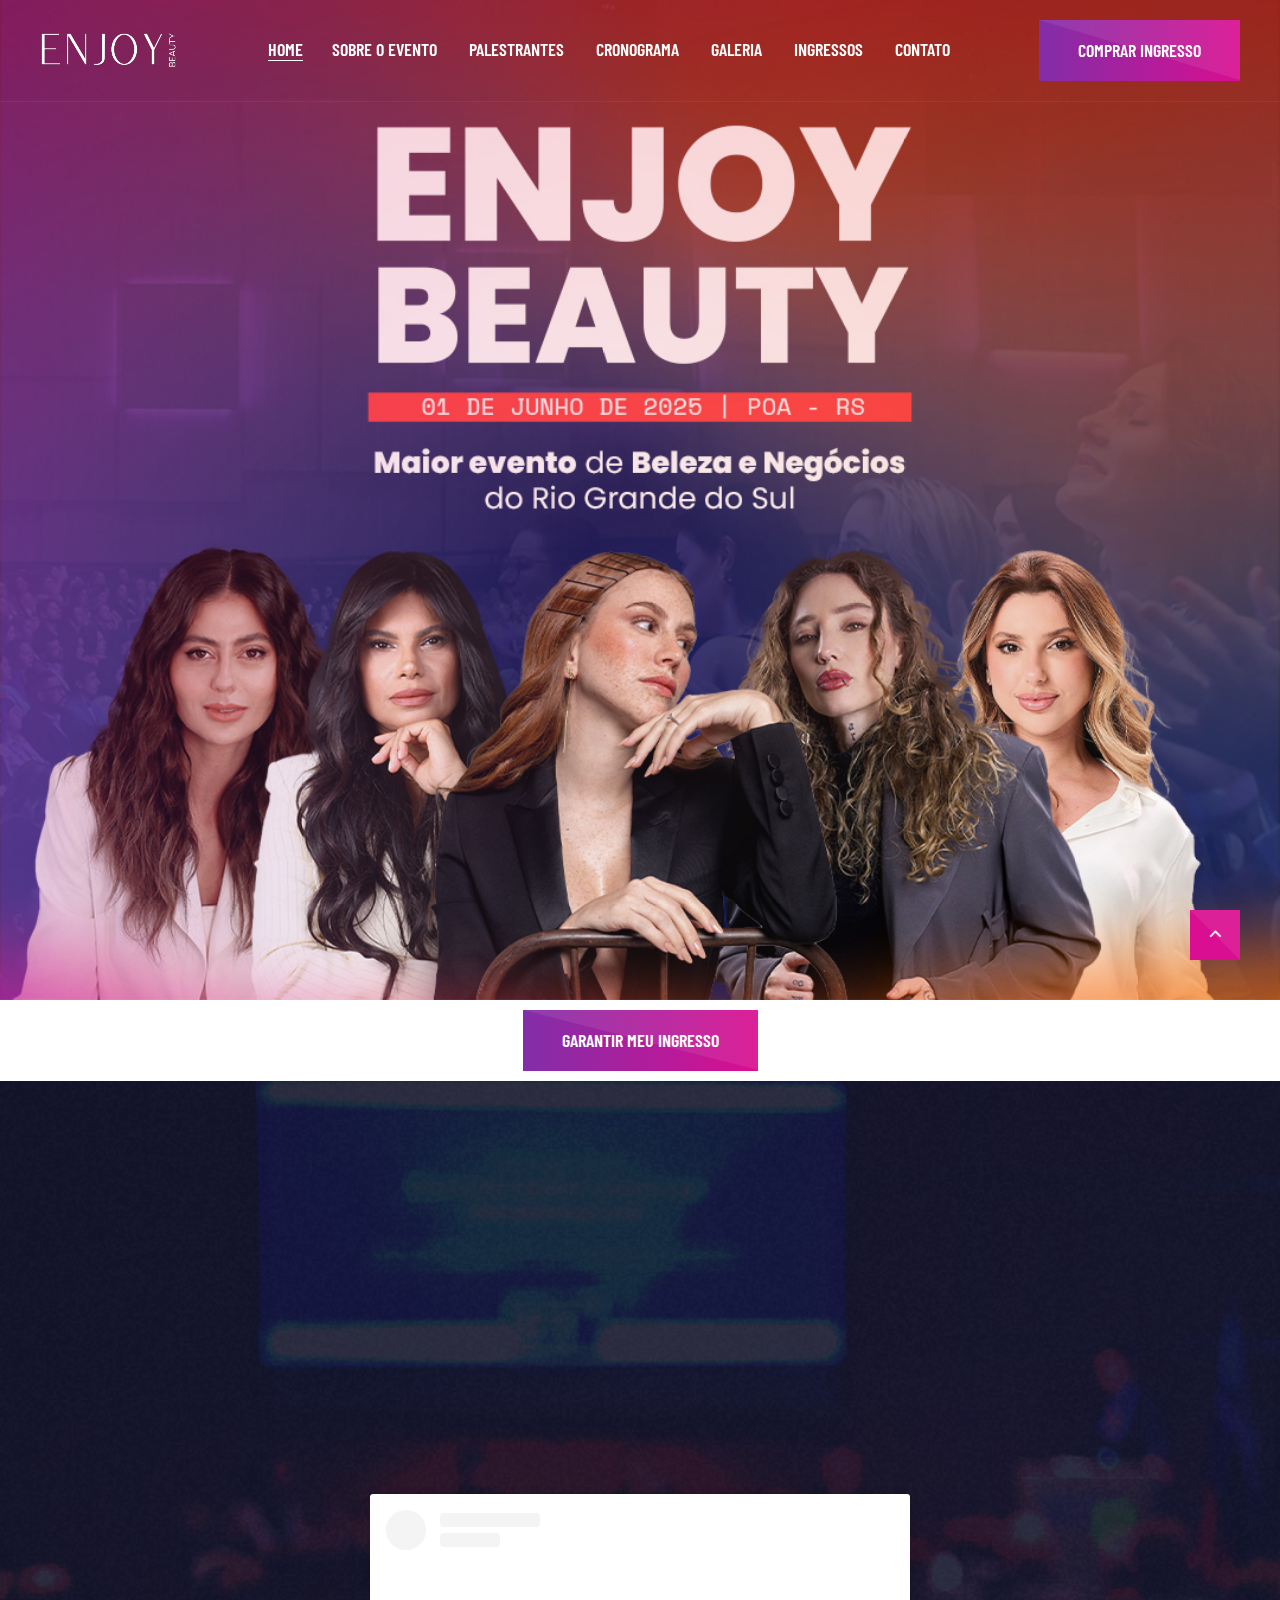
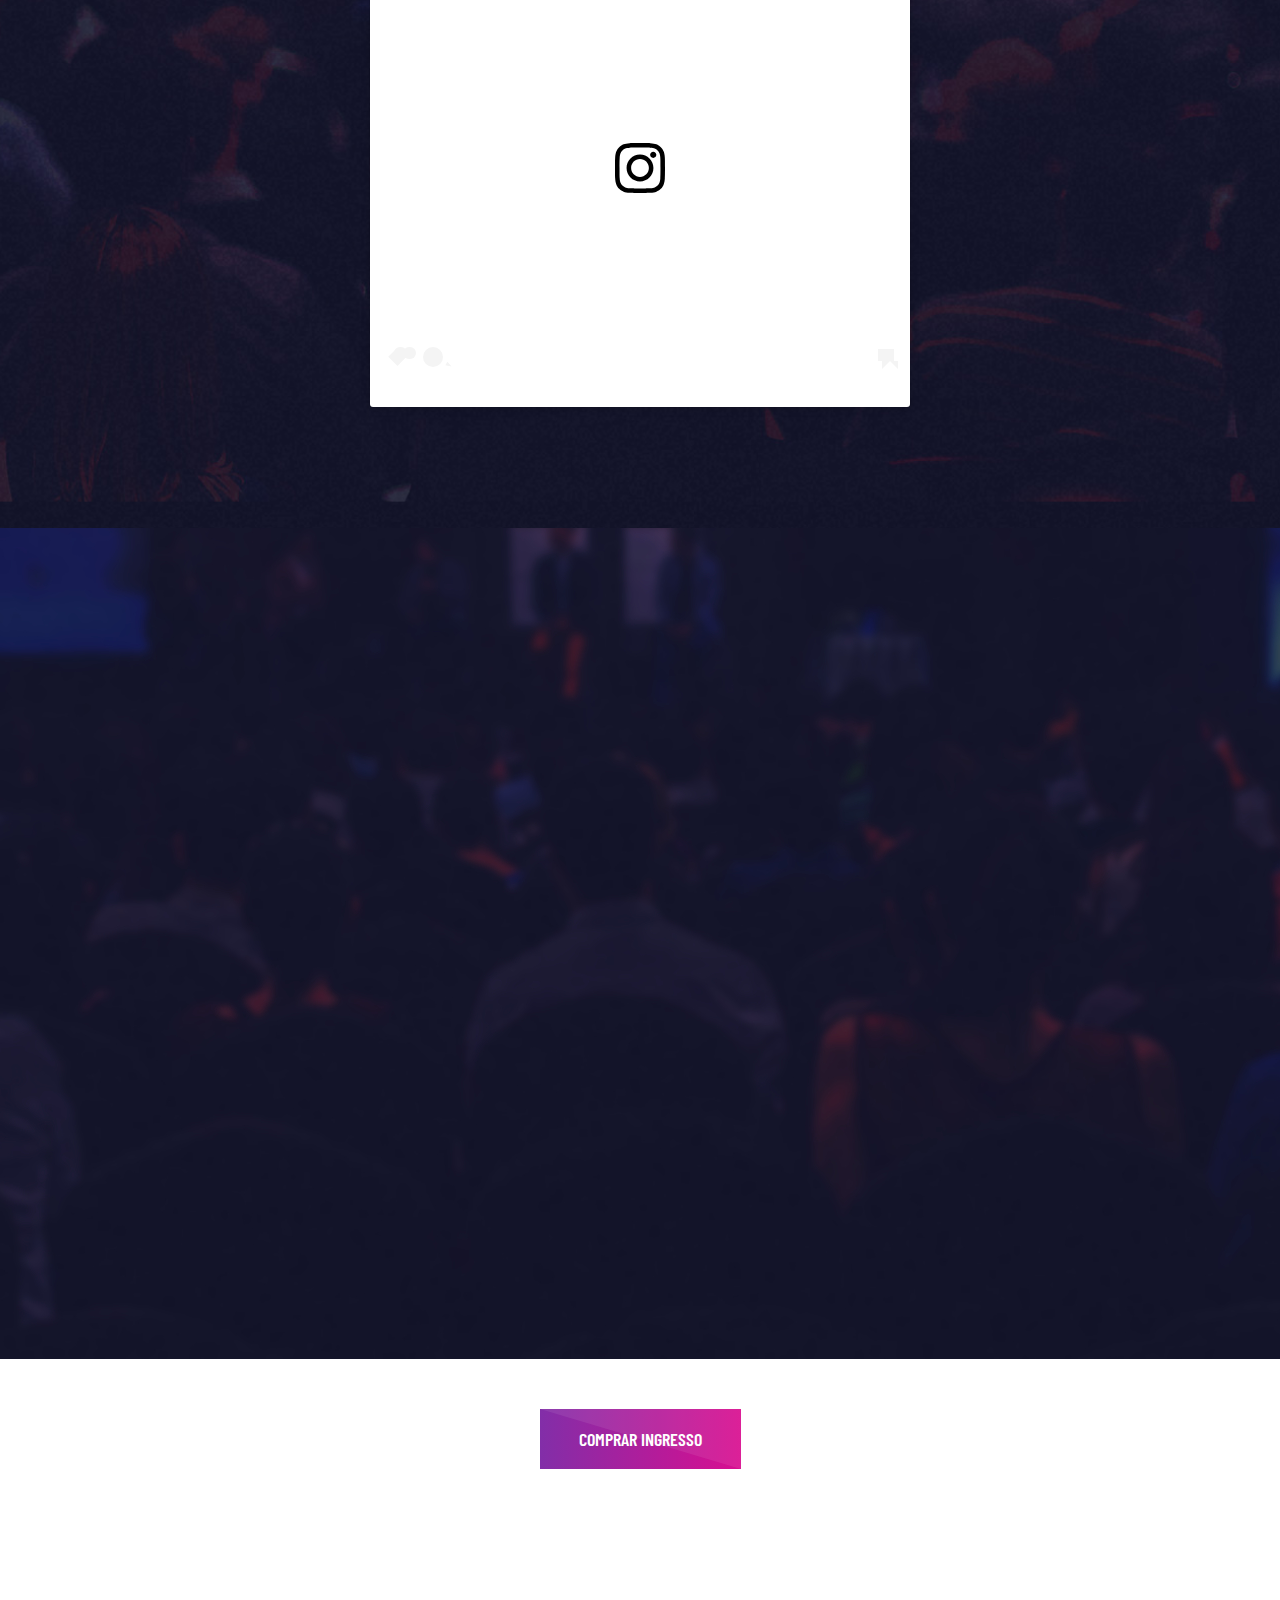
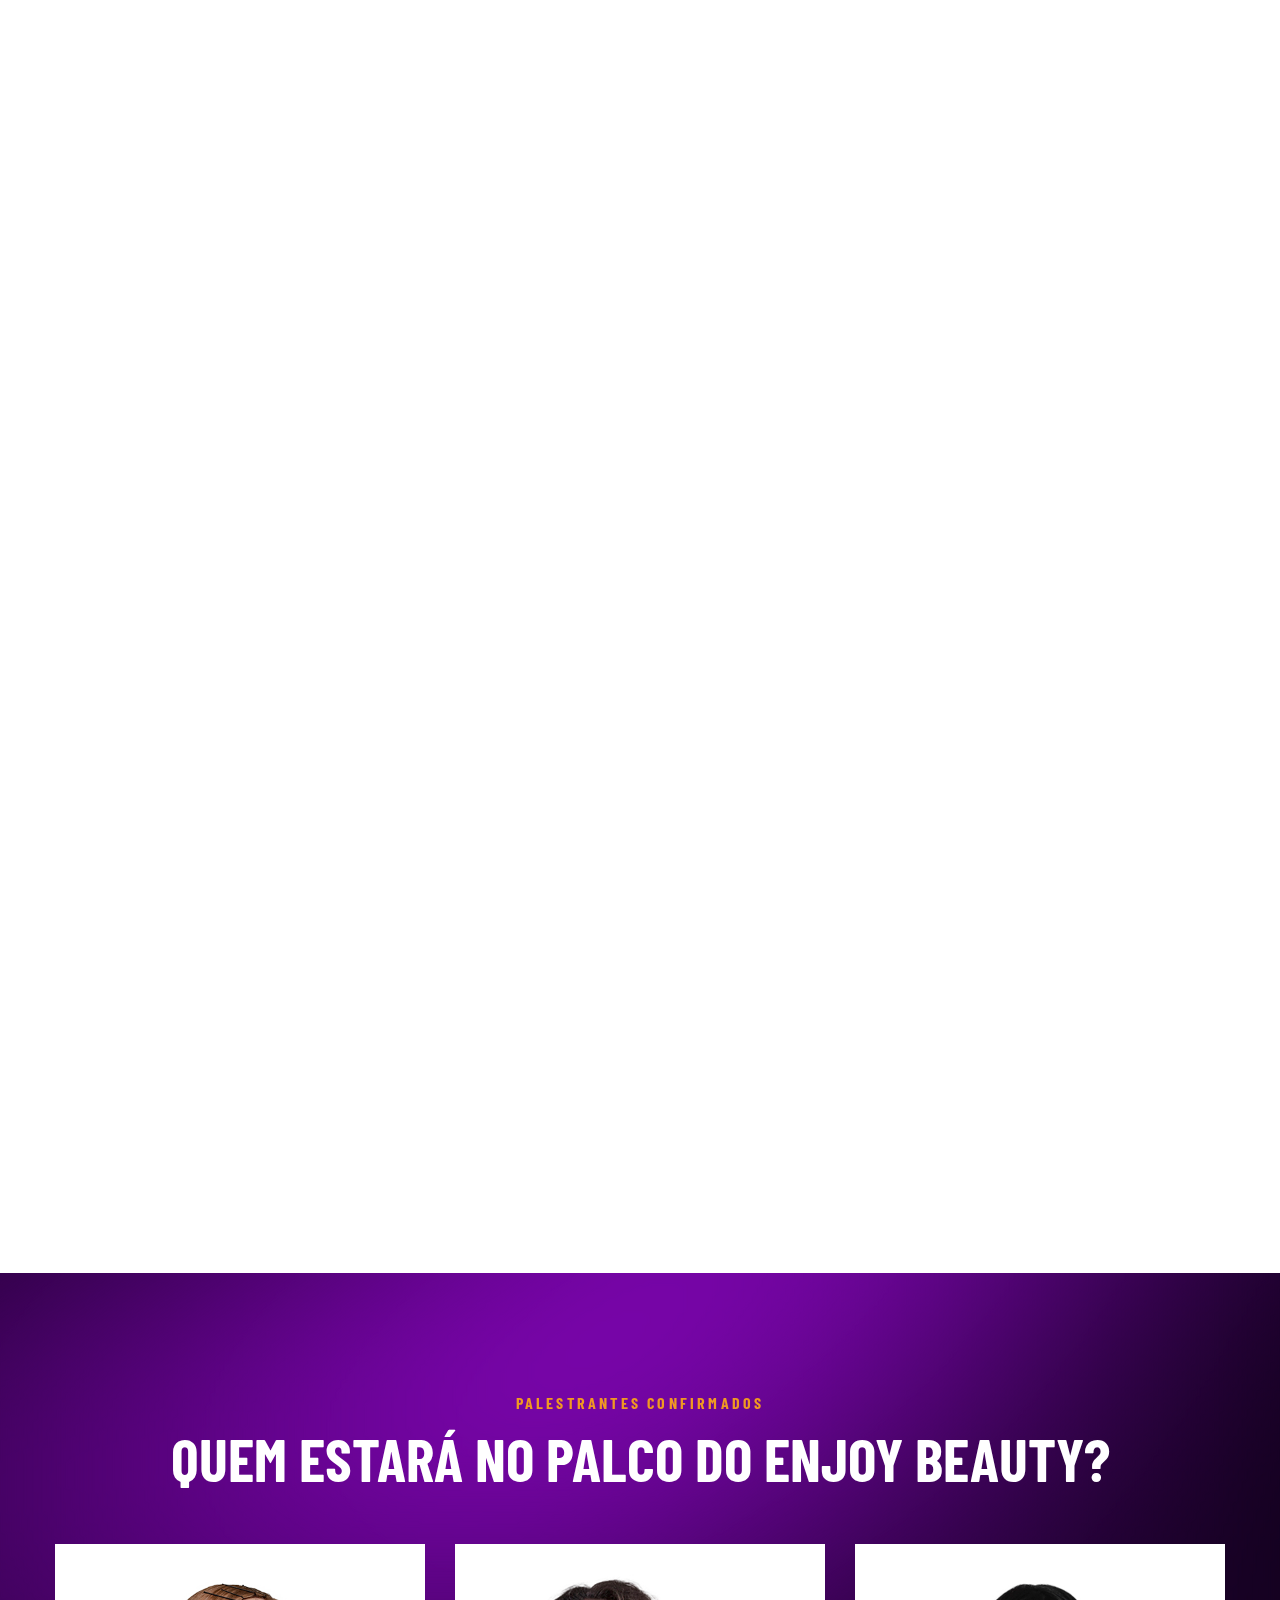
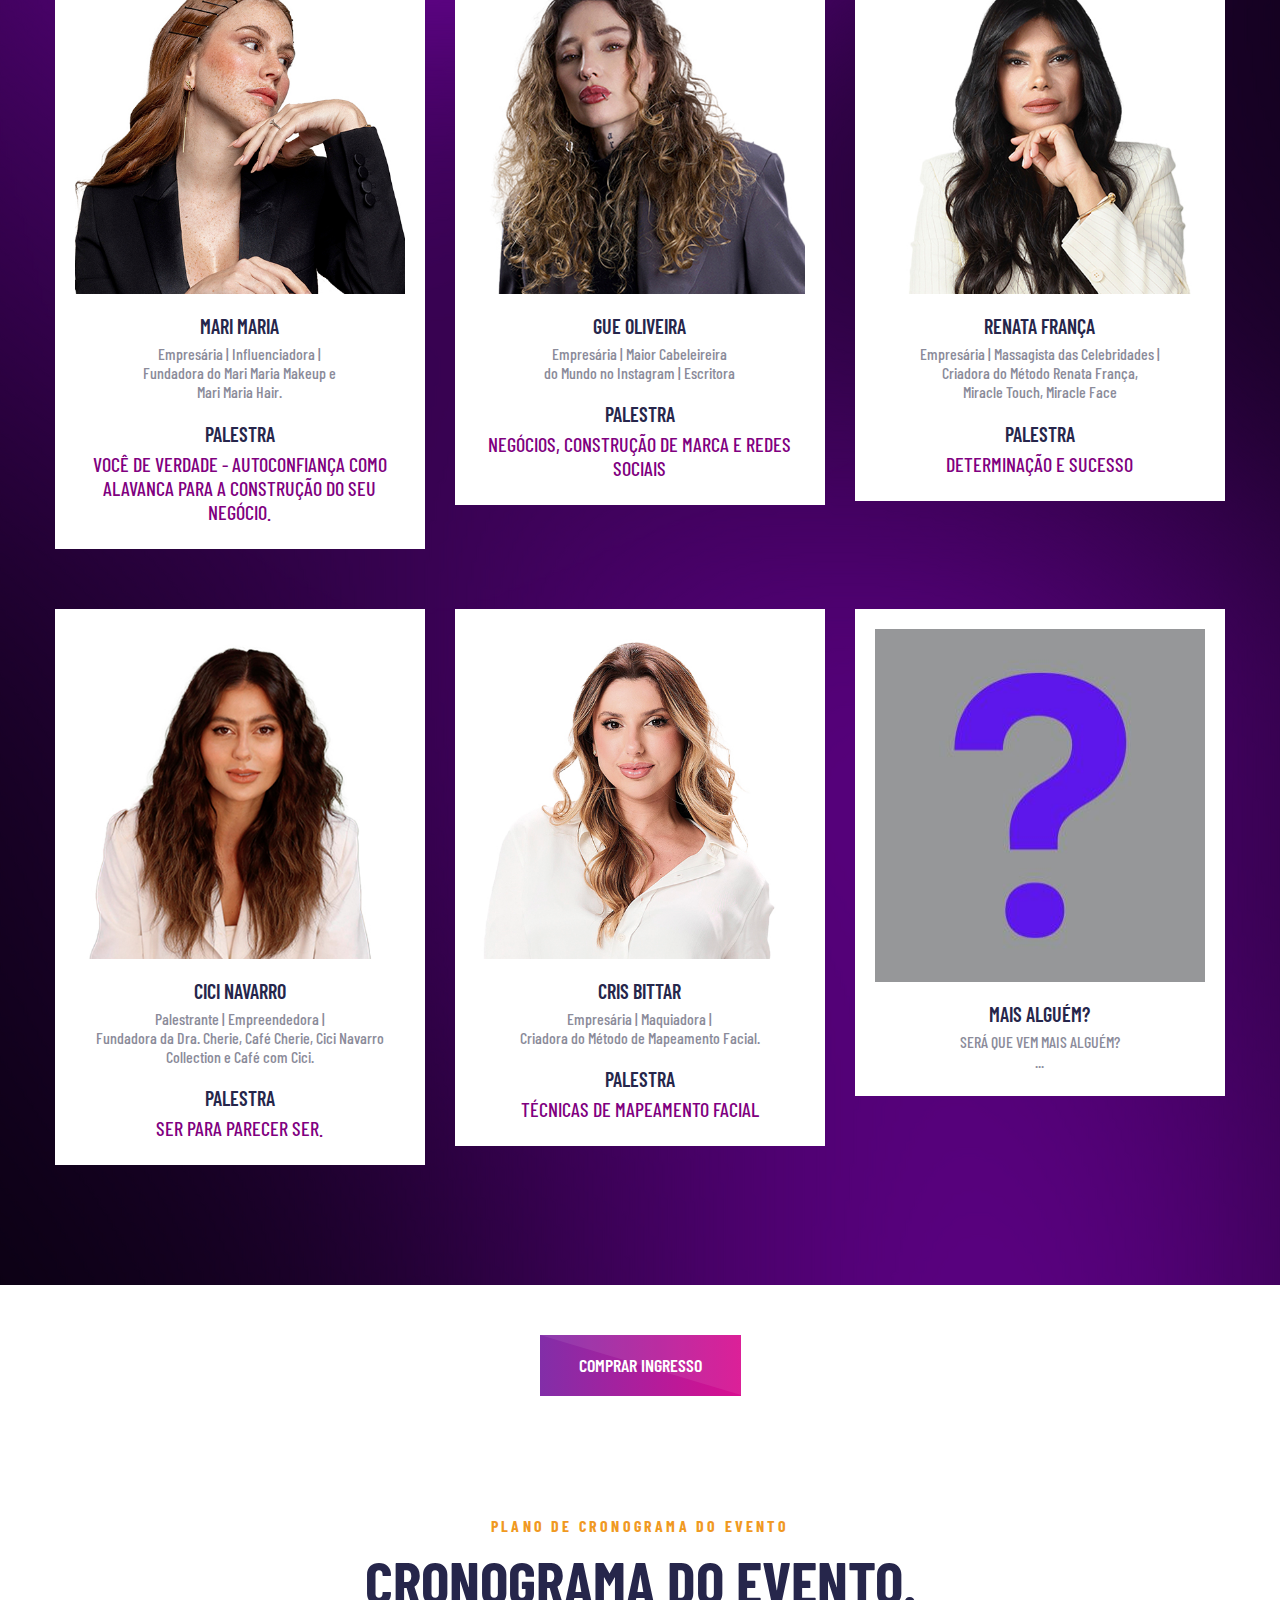
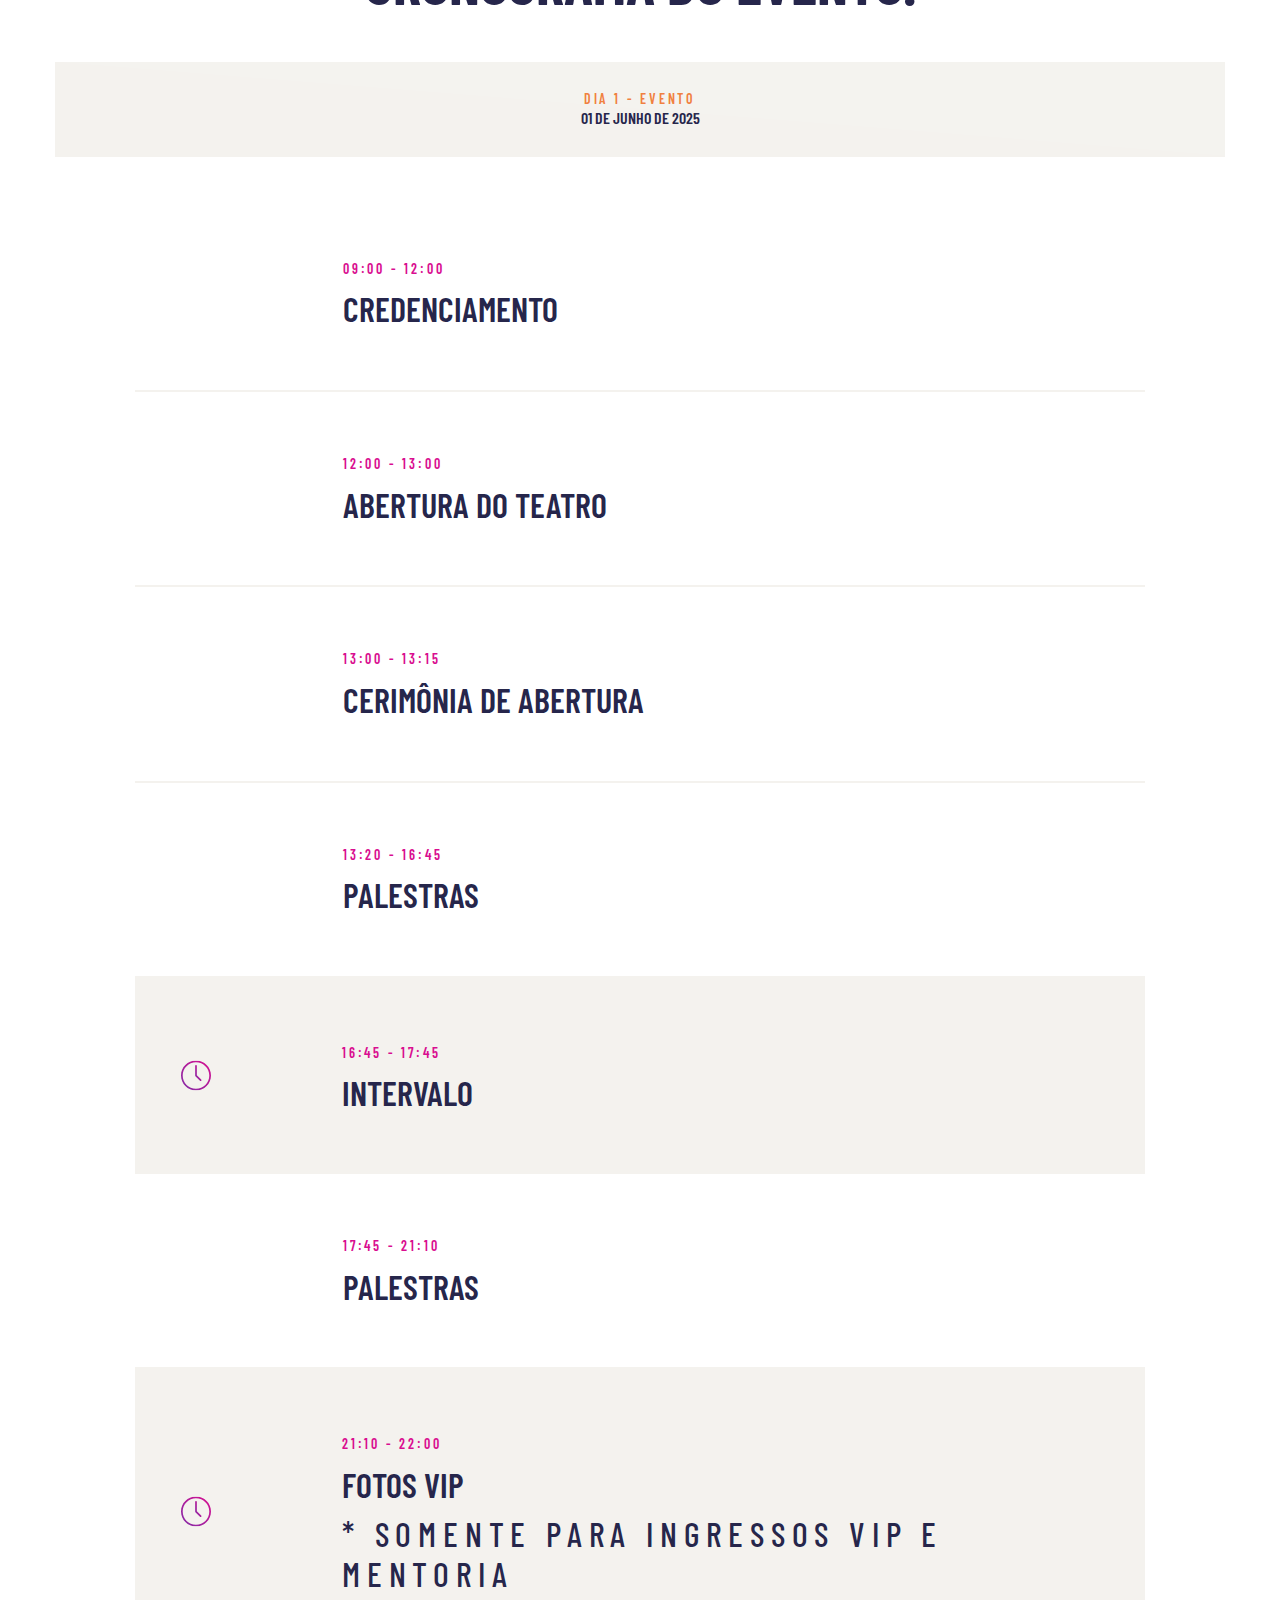
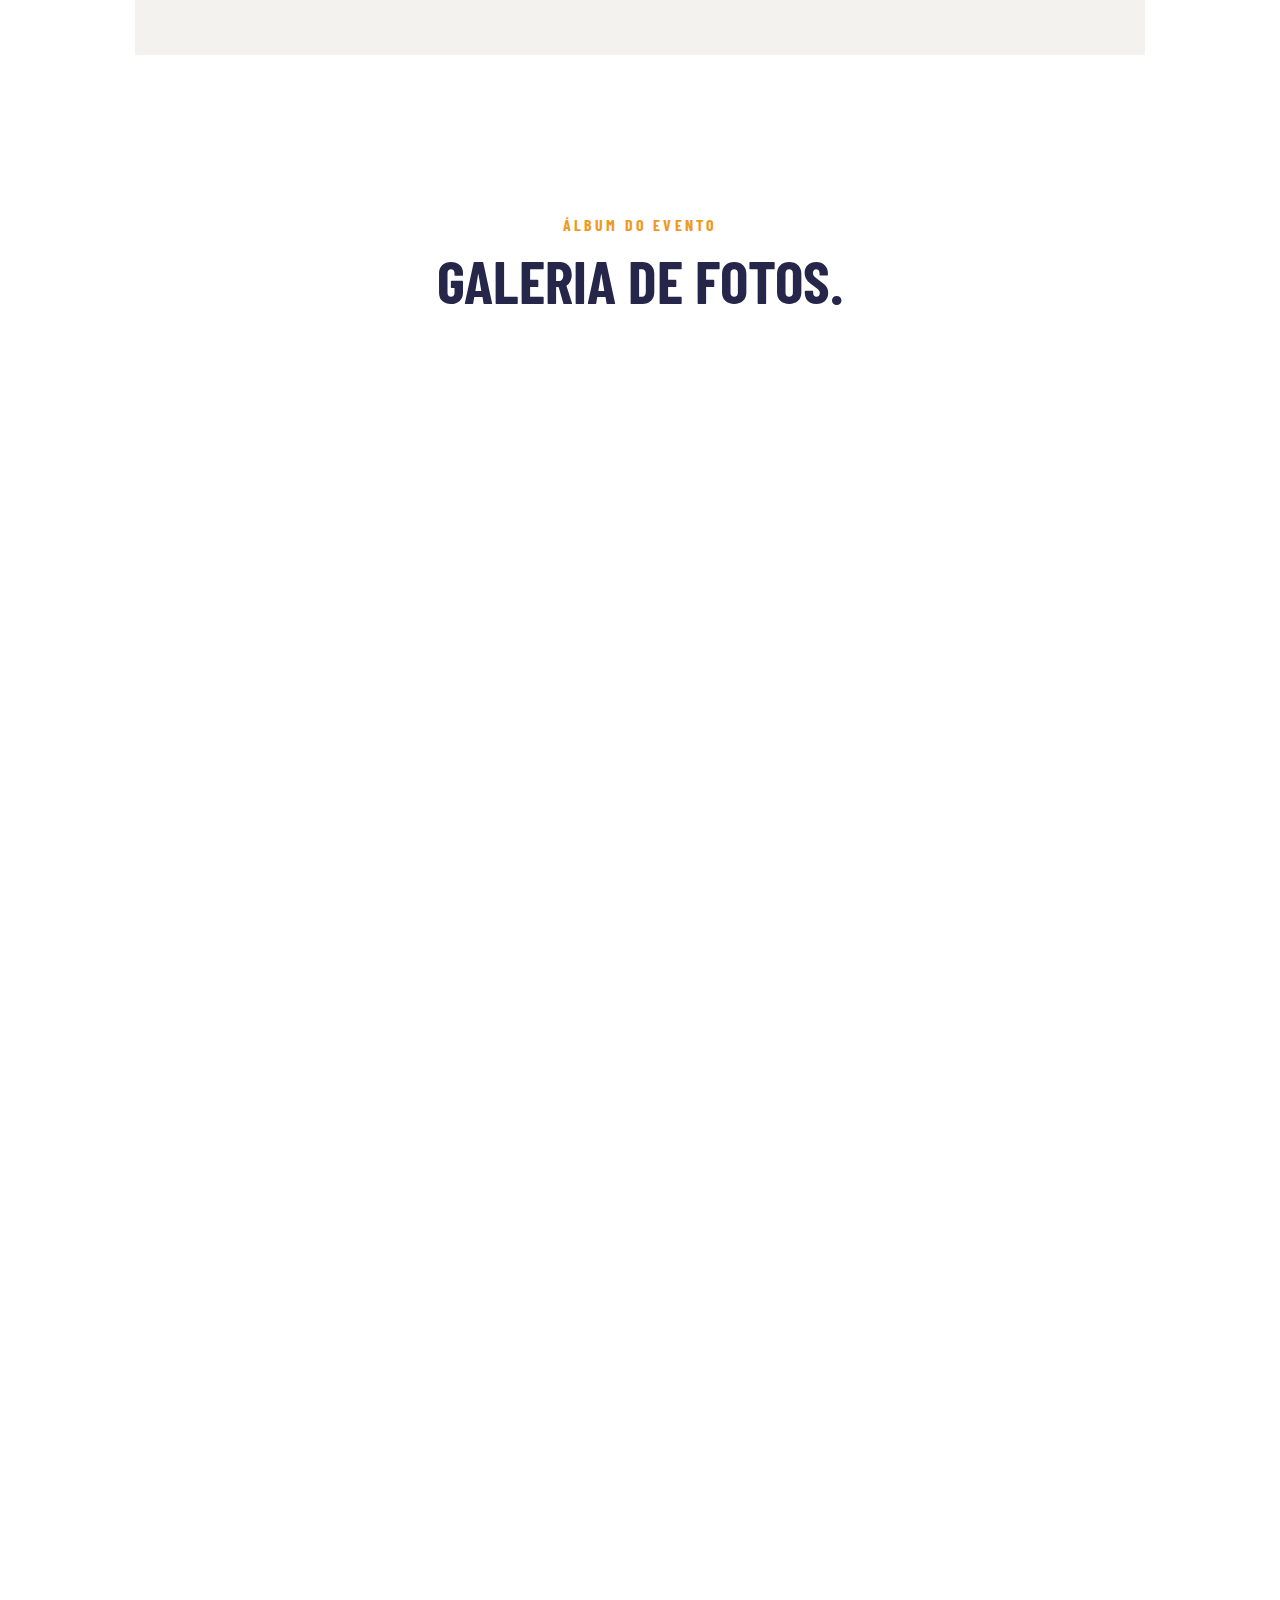
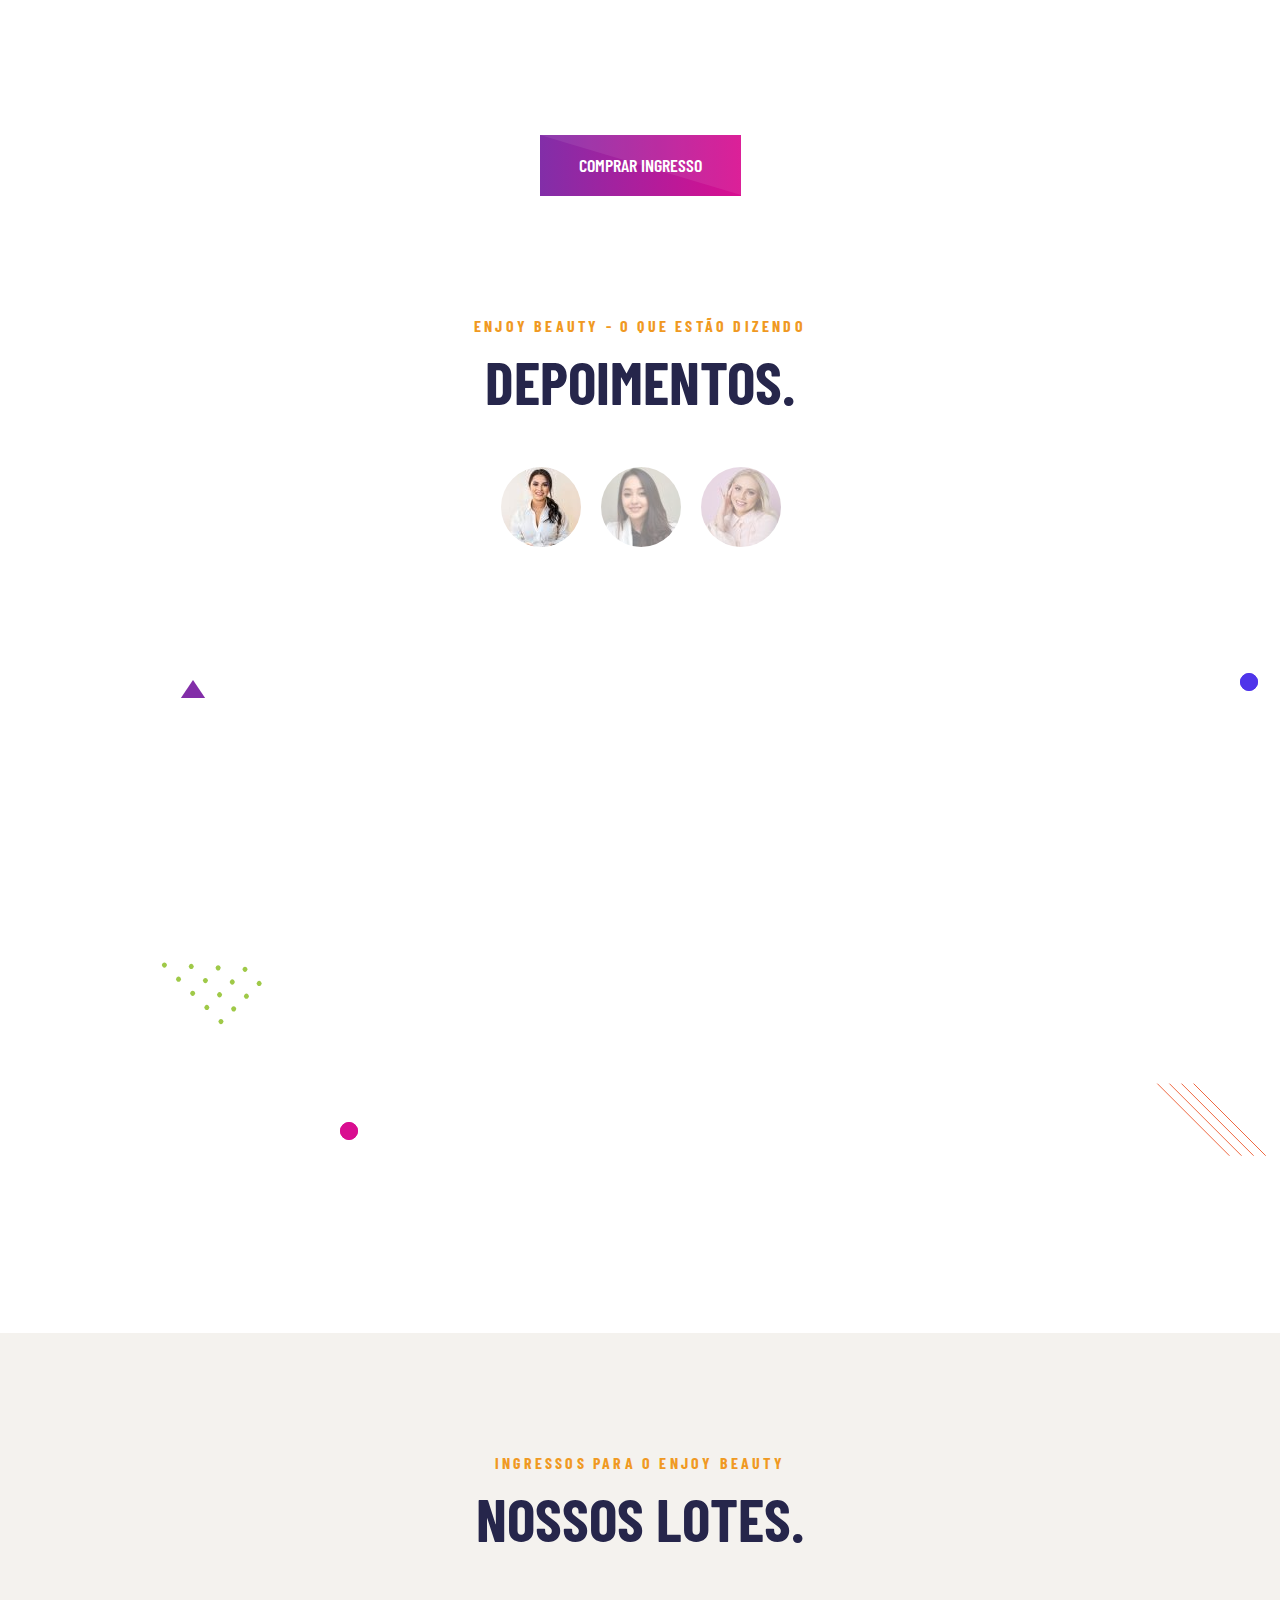
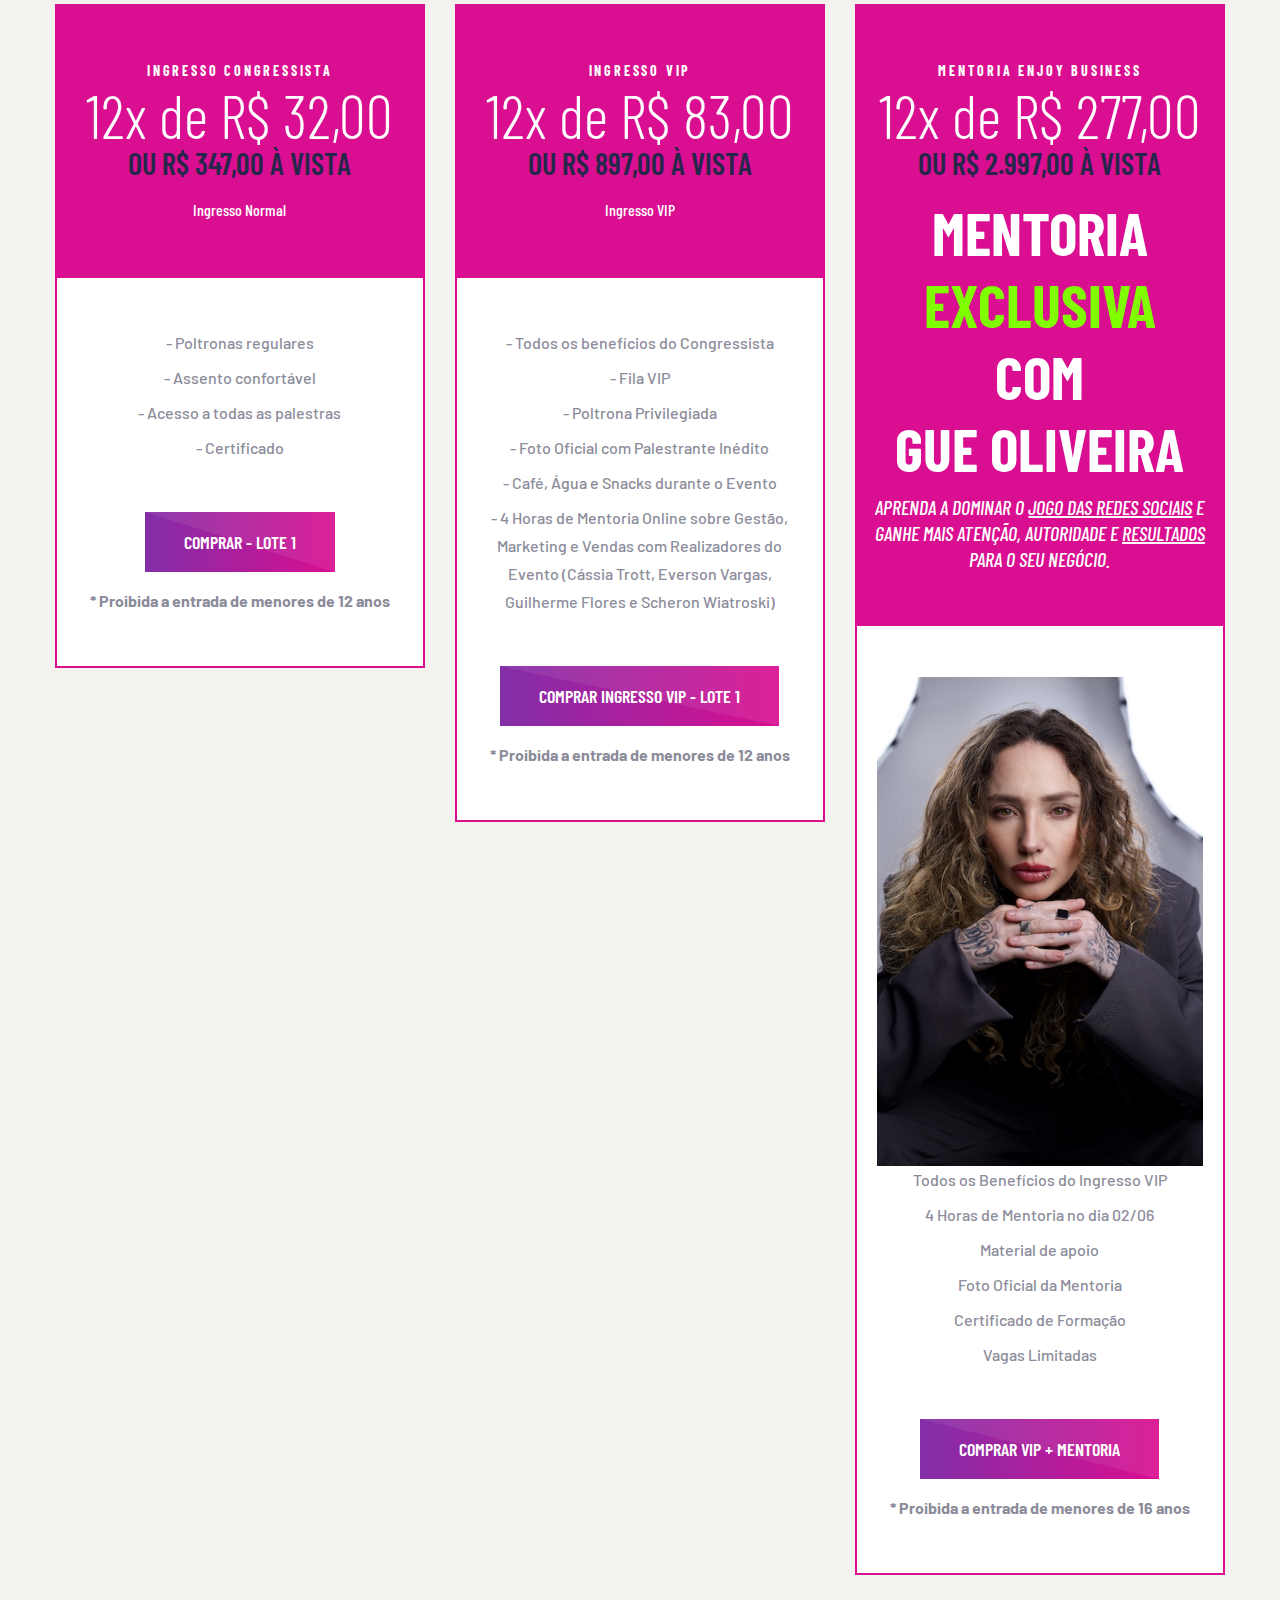
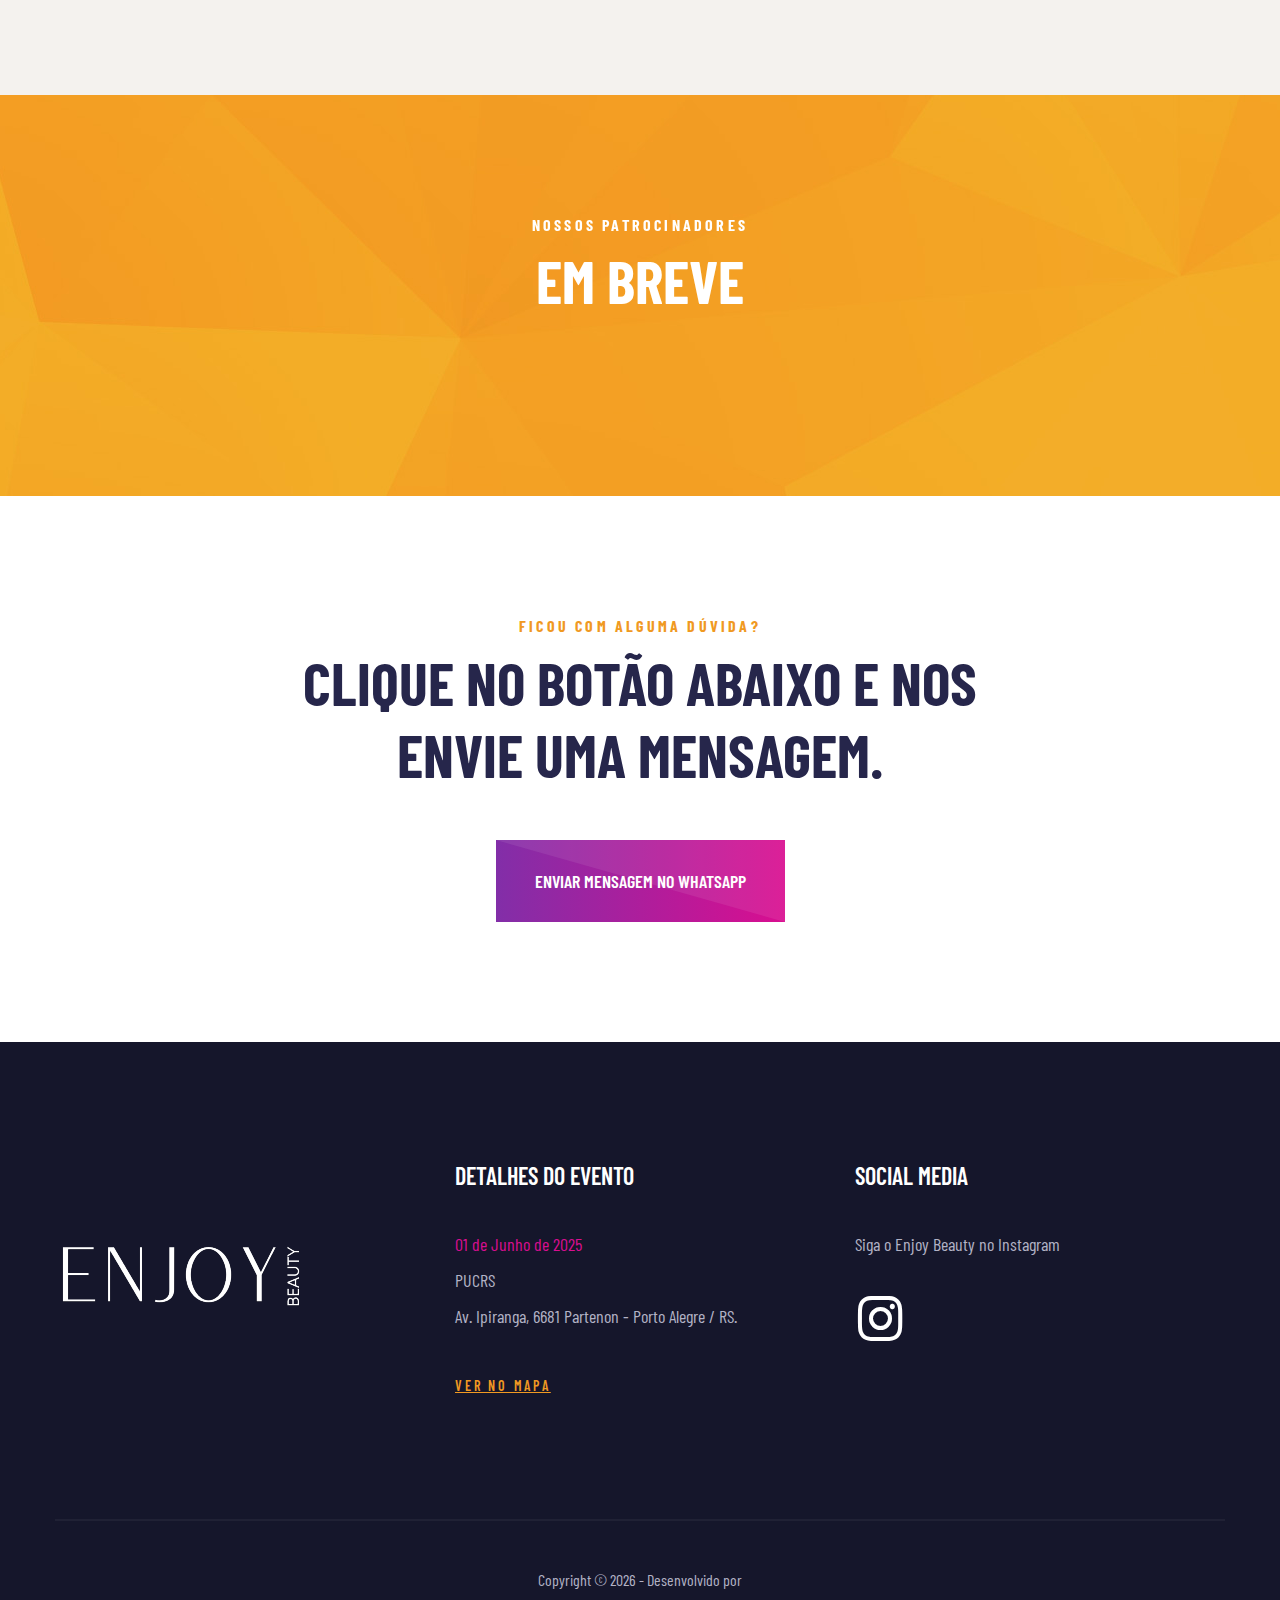
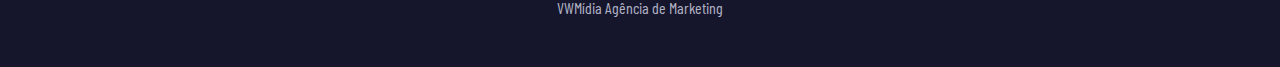
<file: index.html>
<!DOCTYPE html>
<html class="wide" lang="en">

<head>
  <title>Enjoy Beauty</title>
  <meta charset="utf-8">
  <meta name="viewport" content="width=device-width, height=device-height, initial-scale=1.0">
  <meta http-equiv="X-UA-Compatible" content="IE=edge">
  <link rel="icon" href="images/favicon.ico" type="image/x-icon">
  <link rel="stylesheet" type="text/css"
    href="https://fonts.googleapis.com/css?family=Barlow%7CBarlow+Condensed:300,400,500,600,700,900">
  <link rel="stylesheet" href="css/bootstrap.css">
  <link rel="stylesheet" href="css/fonts.css">
  <link rel="stylesheet" href="css/style.css">
  <style>
    .ie-panel {
      display: none;
      background: #212121;
      padding: 10px 0;
      box-shadow: 3px 3px 5px 0 rgba(0, 0, 0, .3);
      clear: both;
      text-align: center;
      position: relative;
      z-index: 1;
    }

    html.ie-10 .ie-panel,
    html.lt-ie-10 .ie-panel {
      display: block;
    }
  </style>

  <!-- Meta Pixel Code -->
  <script>
    !function (f, b, e, v, n, t, s) {
      if (f.fbq) return; n = f.fbq = function () {
        n.callMethod ?
          n.callMethod.apply(n, arguments) : n.queue.push(arguments)
      };
      if (!f._fbq) f._fbq = n; n.push = n; n.loaded = !0; n.version = '2.0';
      n.queue = []; t = b.createElement(e); t.async = !0;
      t.src = v; s = b.getElementsByTagName(e)[0];
      s.parentNode.insertBefore(t, s)
    }(window, document, 'script',
      'https://connect.facebook.net/en_US/fbevents.js');
    fbq('init', '276940337945698');
    fbq('track', 'PageView');
  </script>
  <noscript><img height="1" width="1" style="display:none"
      src="https://www.facebook.com/tr?id=276940337945698&ev=PageView&noscript=1" /></noscript>
  <!-- End Meta Pixel Code -->

  <!-- Google Tag Manager -->
  <script>(function (w, d, s, l, i) {
      w[l] = w[l] || []; w[l].push({
        'gtm.start':
          new Date().getTime(), event: 'gtm.js'
      }); var f = d.getElementsByTagName(s)[0],
        j = d.createElement(s), dl = l != 'dataLayer' ? '&l=' + l : ''; j.async = true; j.src =
          'https://www.googletagmanager.com/gtm.js?id=' + i + dl; f.parentNode.insertBefore(j, f);
    })(window, document, 'script', 'dataLayer', 'GTM-PLF3NK8B');</script>
  <!-- End Google Tag Manager -->
</head>

<body>
  <script>
    const observer = new MutationObserver((mutations) => {
        mutations.forEach((mutation) => {
            mutation.addedNodes.forEach((node) => {
                if (node.tagName === "IFRAME") {
                    node.style.height = "600px"; // Ajuste o tamanho desejado
                }
            });
        });
    });

    observer.observe(document.body, { childList: true, subtree: true });

    // Se o iframe já estiver na página, altera o height imediatamente
    const iframe = document.querySelector("iframe");
    if (iframe) {
        iframe.style.height = "600px";
    }
</script>
  <!-- Google Tag Manager (noscript) -->
  <noscript><iframe src="https://www.googletagmanager.com/ns.html?id=GTM-PLF3NK8B" height="0" width="0"
      style="display:none;visibility:hidden"></iframe></noscript>
  <!-- End Google Tag Manager (noscript) -->
  <div class="ie-panel"><a href="http://windows.microsoft.com/en-US/internet-explorer/"><img
        src="images/ie8-panel/warning_bar_0000_us.jpg" height="42" width="820"
        alt="Você está usando uma versão desatualizada deste navegador. Para uma navegação mais rápida e uma experiência mais segura, atuallize seu navegador."></a>
  </div>
  <div class="preloader">
    <div class="preloader-body">
      <div class="cssload-container">
        <div class="cssload-speeding-wheel"></div>
      </div>
      <p>Carregando...</p>
    </div>
  </div>
  <div class="page">
    <!-- Section Header Default-->
    <header class="section page-header">
      <!--RD Navbar-->
      <div class="rd-navbar-wrap">
        <nav class="rd-navbar rd-navbar-classic" data-layout="rd-navbar-fixed" data-sm-layout="rd-navbar-fixed"
          data-md-layout="rd-navbar-fixed" data-md-device-layout="rd-navbar-fixed" data-lg-layout="rd-navbar-static"
          data-lg-device-layout="rd-navbar-static" data-xl-layout="rd-navbar-static"
          data-xl-device-layout="rd-navbar-static" data-xxl-layout="rd-navbar-static"
          data-xxl-device-layout="rd-navbar-static" data-lg-stick-up-offset="46px" data-xl-stick-up-offset="46px"
          data-xxl-stick-up-offset="76px" data-lg-stick-up="true" data-xl-stick-up="true" data-xxl-stick-up="true">
          <div class="rd-navbar-collapse-toggle rd-navbar-fixed-element-1" data-rd-navbar-toggle=".rd-navbar-collapse">
            <span></span>
          </div>
          <div class="rd-navbar-main-outer">
            <div class="rd-navbar-main">
              <!--RD Navbar Panel-->
              <div class="rd-navbar-panel">
                <!--RD Navbar Toggle-->
                <button class="rd-navbar-toggle" data-rd-navbar-toggle=".rd-navbar-nav-wrap"><span></span></button>
                <!--RD Navbar Brand-->
                <div class="rd-navbar-brand">
                  <!--Brand--><a class="brand" href="index.html"><img class="brand-logo-dark"
                      src="images/logo-default.png" srcset="images/logo-default@2x.png 2x" alt="Voelas" /><img
                      class="brand-logo-light" src="images/logo-inverse.png" srcset="images/logo-inverse@2x.png 2x"
                      alt="Voelas" /></a>
                </div>
              </div>
              <!-- Rd Navbar Navigation-->
              <div class="rd-navbar-main-element">
                <div class="rd-navbar-nav-wrap">
                  <ul class="rd-navbar-nav">
                    <li class="rd-nav-item active"><a class="rd-nav-link" href="#home">Home</a>
                    <li class="rd-nav-item"><a class="rd-nav-link" href="#about">Sobre o Evento</a></li>
                    <li class="rd-nav-item"><a class="rd-nav-link" href="#speakers">Palestrantes</a></li>
                    <li class="rd-nav-item"><a class="rd-nav-link" href="#schedule">Cronograma</a></li>
                    <li class="rd-nav-item"><a class="rd-nav-link" href="#gallery">Galeria</a></li>
                    <li class="rd-nav-item"><a class="rd-nav-link" href="#tickets">Ingressos</a></li>
                    <li class="rd-nav-item"><a class="rd-nav-link" href="#contact">Contato</a></li>
                </div>
              </div>
              <!-- RD Navbar Collapse-->
              <div class="rd-navbar-collapse"><a class="button button-primary" href="#tickets"
                  data-triangle=".button-overlay"><span>Comprar Ingresso</span><span class="button-overlay"></span></a>
              </div>
            </div>
          </div>
        </nav>
      </div>
    </header>
    <!-- Section Swiper Slider-->
    <section id="home" class="section section-swiper-absoulte context-dark text-center wow fadeIn banner-size">
      <!-- Waves-->
      <!-- <canvas class="waves" data-speed="5" data-wave-width="150%" data-animation="SineInOut"></canvas> -->
      <!-- Swiper Content-->
      <div class="section-swiper-content">
        <div class="container">
          <div class="row justify-content-lg-center">
            <div class="col-lg-10">
              <ul class="list-inline list-inline-md wow" data-splitting data-wow-delay="1.5s">
                <ul style="margin-top: 170px !important" class="list-inline list-inline-md wow" data-splitting
                  data-wow-delay="1.5s">

                </ul>
            </div>
          </div>
        </div>
      </div>
      <!-- Swiper Slider Absolute-->
      <div class="swiper-container swiper-slider swiper-slider-1" data-loop="true" data-simulate-touch="false"
        data-autoplay="8500" data-direction="horizontal" data-effect="fade">
        <div class="swiper-wrapper">
          <div class="banner-mobile swiper-slide">
            
          </div>
        </div>
      </div>

    </section>
    <div class="row justify-content-center" style="margin-top: 10px !important; margin-bottom: 10px;">
      <a class="button button-primary" href="#tickets" data-triangle=".button-overlay"><span>GARANTIR MEU
          INGRESSO</span><span class="button-overlay"></span></a>
    </div>
    <section class="parallax-container section" data-parallax-img="images/slide-02-1894x1042-original.jpg">
      <div class="parallax-content section-lg context-dark text-center">
        <div class="" style="text-align: -webkit-center;">
          <h6 class="text-secondary wow" data-splitting>A 2ª Edição realizada em Porto Algre</h6>
          <h2 class="wow" data-splitting>atraiu mais de 1500 profissionais de todo o Brasil.</h2><br>
          <h6 class="wow" style="padding: 10px;" data-splitting>Clique abaixo e confira um pouquinho do que rolou.</h6><br>
          <!-- <iframe width="400" height="300" src="https://www.instagram.com/p/C4yVWlKAUvR/embed/" frameborder="0" allow="autoplay; encrypted-media" allowfullscreen></iframe> -->

          <!-- <iframe class="video-size" width="95%" src="https://www.youtube.com/embed/z4aSN29SjGk">
          </iframe> -->
          <div>

          </div>
          <blockquote class="instagram-media" data-instgrm-permalink="https://www.instagram.com/reel/C4yVWlKAUvR/?utm_source=ig_embed&amp;utm_campaign=loading" data-instgrm-version="14" style=" background:#FFF; border:0; border-radius:3px; box-shadow:0 0 1px 0 rgba(0,0,0,0.5),0 1px 10px 0 rgba(0,0,0,0.15); margin: 1px; max-width:540px; min-width:326px; padding:0; width:99.375%; width:-webkit-calc(100% - 2px); width:calc(100% - 2px);"><div style="padding:16px;"><div style=" display: flex; flex-direction: row; align-items: center;"> <div style="background-color: #F4F4F4; border-radius: 50%; flex-grow: 0; height: 40px; margin-right: 14px; width: 40px;"></div> <div style="display: flex; flex-direction: column; flex-grow: 1; justify-content: center;"> <div style=" background-color: #F4F4F4; border-radius: 4px; flex-grow: 0; height: 14px; margin-bottom: 6px; width: 100px;"></div> <div style=" background-color: #F4F4F4; border-radius: 4px; flex-grow: 0; height: 14px; width: 60px;"></div></div></div><div style="padding: 19% 0;"></div> <div style="display:block; height:50px; margin:0 auto 12px; width:50px;"><svg width="50px" height="50px" viewBox="0 0 60 60" version="1.1" xmlns="https://www.w3.org/2000/svg" xmlns:xlink="https://www.w3.org/1999/xlink"><g stroke="none" stroke-width="1" fill="none" fill-rule="evenodd"><g transform="translate(-511.000000, -20.000000)" fill="#000000"><g><path d="M556.869,30.41 C554.814,30.41 553.148,32.076 553.148,34.131 C553.148,36.186 554.814,37.852 556.869,37.852 C558.924,37.852 560.59,36.186 560.59,34.131 C560.59,32.076 558.924,30.41 556.869,30.41 M541,60.657 C535.114,60.657 530.342,55.887 530.342,50 C530.342,44.114 535.114,39.342 541,39.342 C546.887,39.342 551.658,44.114 551.658,50 C551.658,55.887 546.887,60.657 541,60.657 M541,33.886 C532.1,33.886 524.886,41.1 524.886,50 C524.886,58.899 532.1,66.113 541,66.113 C549.9,66.113 557.115,58.899 557.115,50 C557.115,41.1 549.9,33.886 541,33.886 M565.378,62.101 C565.244,65.022 564.756,66.606 564.346,67.663 C563.803,69.06 563.154,70.057 562.106,71.106 C561.058,72.155 560.06,72.803 558.662,73.347 C557.607,73.757 556.021,74.244 553.102,74.378 C549.944,74.521 548.997,74.552 541,74.552 C533.003,74.552 532.056,74.521 528.898,74.378 C525.979,74.244 524.393,73.757 523.338,73.347 C521.94,72.803 520.942,72.155 519.894,71.106 C518.846,70.057 518.197,69.06 517.654,67.663 C517.244,66.606 516.755,65.022 516.623,62.101 C516.479,58.943 516.448,57.996 516.448,50 C516.448,42.003 516.479,41.056 516.623,37.899 C516.755,34.978 517.244,33.391 517.654,32.338 C518.197,30.938 518.846,29.942 519.894,28.894 C520.942,27.846 521.94,27.196 523.338,26.654 C524.393,26.244 525.979,25.756 528.898,25.623 C532.057,25.479 533.004,25.448 541,25.448 C548.997,25.448 549.943,25.479 553.102,25.623 C556.021,25.756 557.607,26.244 558.662,26.654 C560.06,27.196 561.058,27.846 562.106,28.894 C563.154,29.942 563.803,30.938 564.346,32.338 C564.756,33.391 565.244,34.978 565.378,37.899 C565.522,41.056 565.552,42.003 565.552,50 C565.552,57.996 565.522,58.943 565.378,62.101 M570.82,37.631 C570.674,34.438 570.167,32.258 569.425,30.349 C568.659,28.377 567.633,26.702 565.965,25.035 C564.297,23.368 562.623,22.342 560.652,21.575 C558.743,20.834 556.562,20.326 553.369,20.18 C550.169,20.033 549.148,20 541,20 C532.853,20 531.831,20.033 528.631,20.18 C525.438,20.326 523.257,20.834 521.349,21.575 C519.376,22.342 517.703,23.368 516.035,25.035 C514.368,26.702 513.342,28.377 512.574,30.349 C511.834,32.258 511.326,34.438 511.181,37.631 C511.035,40.831 511,41.851 511,50 C511,58.147 511.035,59.17 511.181,62.369 C511.326,65.562 511.834,67.743 512.574,69.651 C513.342,71.625 514.368,73.296 516.035,74.965 C517.703,76.634 519.376,77.658 521.349,78.425 C523.257,79.167 525.438,79.673 528.631,79.82 C531.831,79.965 532.853,80.001 541,80.001 C549.148,80.001 550.169,79.965 553.369,79.82 C556.562,79.673 558.743,79.167 560.652,78.425 C562.623,77.658 564.297,76.634 565.965,74.965 C567.633,73.296 568.659,71.625 569.425,69.651 C570.167,67.743 570.674,65.562 570.82,62.369 C570.966,59.17 571,58.147 571,50 C571,41.851 570.966,40.831 570.82,37.631"></path></g></g></g></svg></div><div style="padding-top: 8px;"> <div style=" color:#3897f0; font-family:Arial,sans-serif; font-size:14px; font-style:normal; font-weight:550; line-height:18px;"></div></div><div style="padding: 12.5% 0;"></div> <div style="display: flex; flex-direction: row; margin-bottom: 14px; align-items: center;"><div> <div style="background-color: #F4F4F4; border-radius: 50%; height: 12.5px; width: 12.5px; transform: translateX(0px) translateY(7px);"></div> <div style="background-color: #F4F4F4; height: 12.5px; transform: rotate(-45deg) translateX(3px) translateY(1px); width: 12.5px; flex-grow: 0; margin-right: 14px; margin-left: 2px;"></div> <div style="background-color: #F4F4F4; border-radius: 50%; height: 12.5px; width: 12.5px; transform: translateX(9px) translateY(-18px);"></div></div><div style="margin-left: 8px;"> <div style=" background-color: #F4F4F4; border-radius: 50%; flex-grow: 0; height: 20px; width: 20px;"></div> <div style=" width: 0; height: 0; border-top: 2px solid transparent; border-left: 6px solid #f4f4f4; border-bottom: 2px solid transparent; transform: translateX(16px) translateY(-4px) rotate(30deg)"></div></div><div style="margin-left: auto;"> <div style=" width: 0px; border-top: 8px solid #F4F4F4; border-right: 8px solid transparent; transform: translateY(16px);"></div> <div style=" background-color: #F4F4F4; flex-grow: 0; height: 12px; width: 16px; transform: translateY(-4px);"></div> <div style=" width: 0; height: 0; border-top: 8px solid #F4F4F4; border-left: 8px solid transparent; transform: translateY(-4px) translateX(8px);"></div></div></div> </div></a></div></blockquote>
          <script async src="//www.instagram.com/embed.js"> 
          </script>
        </div>
      </div>
    </section>
    <!-- Section Book Your Ticket-->
    <section id="about" class="parallax-container section" data-parallax-img="images/slide-01-1894x1042-original.jpg">
      <div class="parallax-content section-lg context-dark text-center">
        <div class="container wow fadeIn">
          <!-- Block with content-->
          <div class="block-lg block-center">
            <h6>SUA JORNADA RUMO AO TOPO <br>COMEÇA AQUI!</h6>
            <h3>ENJOY BEAUTY RS.</h3>
            <p style="text-transform: uppercase;">Prepare-se para mudar o seu futuro! </br>
              É hora de aprender com quem está no topo.
              Os maiores nomes da área da beleza em um só lugar. <br><br>
              GARANTA SEU INGRESSO AGORA para o <strong>Maior Evento de Negócios na Área da Beleza do Rio Grande do Sul.</strong><br><br>
              Role para baixo e veja mais informações!
            </p>
            <!-- Countdown rectangle-->
            <div class="countdown countdown-rect" data-countdown="data-countdown" data-to="2025-06-01 10:00">
              <div class="countdown-block box-with-triangle-right wow fadeScale countdown-block-days"
                data-wow-delay="0s" data-triangle=".countdown-block-overlay">
                <div class="countdown-block-overlay"></div>
                <svg class="countdown-circle" x="0" y="0" width="200" height="237" viewbox="0 0 200 237"
                  data-progress-days="">
                  <rect class="countdown-rect-bg" x="0" y="0" width="200" height="237"></rect>
                  <rect class="countdown-rect-fg clipped" x="0" y="0" width="200" height="237"></rect>
                </svg>
                <div class="countdown-wrap">
                  <div class="countdown-counter" data-counter-days="">00</div>
                  <div class="countdown-title">dias</div>
                </div>
              </div>
              <div class="countdown-block box-with-triangle-right wow fadeScale countdown-block-hours"
                data-wow-delay="0.125s" data-triangle=".countdown-block-overlay">
                <div class="countdown-block-overlay"></div>
                <svg class="countdown-circle" x="0" y="0" width="200" height="237" viewbox="0 0 200 237"
                  data-progress-hours="">
                  <rect class="countdown-rect-bg" x="0" y="0" width="200" height="237"></rect>
                  <rect class="countdown-rect-fg clipped" x="0" y="0" width="200" height="237"></rect>
                </svg>
                <div class="countdown-wrap">
                  <div class="countdown-counter" data-counter-hours="">00</div>
                  <div class="countdown-title">horas</div>
                </div>
              </div>
              <div class="countdown-block box-with-triangle-right wow fadeScale countdown-block-minutes"
                data-wow-delay="0.25s" data-triangle=".countdown-block-overlay">
                <div class="countdown-block-overlay"></div>
                <svg class="countdown-circle" x="0" y="0" width="200" height="237" viewbox="0 0 200 237"
                  data-progress-minutes="">
                  <rect class="countdown-rect-bg" x="0" y="0" width="200" height="237"></rect>
                  <rect class="countdown-rect-fg clipped" x="0" y="0" width="200" height="237"></rect>
                </svg>
                <div class="countdown-wrap">
                  <div class="countdown-counter" data-counter-minutes="">00</div>
                  <div class="countdown-title">minutos</div>
                </div>
              </div>
              <div class="countdown-block box-with-triangle-right wow fadeScale countdown-block-seconds"
                data-wow-delay="0.375s" data-triangle=".countdown-block-overlay">
                <div class="countdown-block-overlay"></div>
                <svg class="countdown-circle" x="0" y="0" width="200" height="237" viewbox="0 0 200 237"
                  data-progress-seconds="">
                  <rect class="countdown-rect-bg" x="0" y="0" width="200" height="237"></rect>
                  <rect class="countdown-rect-fg clipped" x="0" y="0" width="200" height="237"></rect>
                </svg>
                <div class="countdown-wrap">
                  <div class="countdown-counter" data-counter-seconds="">00</div>
                  <div class="countdown-title">segundos</div>
                </div>
              </div>
            </div>
          </div>
        </div>
      </div>
    </section>
    <div class="row row-30 justify-content-center">
      <a class="button button-primary" href="#tickets" data-triangle=".button-overlay"><span>comprar
          ingresso</span><span class="button-overlay"></span></a>
    </div>
    <!-- Section Biggest 2019 Digital Conference-->
    <section class="section section-lg bg-default wow fadeIn">
      <div class="container">
        <div class="row row-30 justify-content-center">
          <div class="col-md-10 col-lg-6 col-xl-5">
            <h6>sobre o evento</h6>
            <h3 class="heading-lg-postfix-15">3ª Edição do Maior evento para empreendedores da área da beleza de 2025.</h3>
            <!-- <h3 class="heading-lg-postfix-15">3ª Edição do Maior evento de Negócios e Beleza do RS.</h3> -->
            <p>O ENJOY BEAUTY se consagrou o MAIOR evento de Negócios na área da Beleza do Rio Grande do Sul. E estamos aqui para convidar você, profissional da área, para se juntar aos mais de 1500 CONGRESSISTAS que estarão presentes nesta super edição. Venha se conectar e aprender com os maiores nomes do setor. </p>
            <p>Teremos novamente no palco do Enjoy Beauty, verdadeiras AUTORIDADES do mercado da beleza que irão compartilhar insights e dicas valiosas que te ajudarão a se tornar uma referência no mercado da sua região.</p>
            <p>Cerca de 1600 profissionais da Beleza e Saúde, inquietos e sedentos por inovação irão mudar de vida com o ENJOY BEAUTY. Você está preparado?</p>
            <!-- List Inline-->
            <ul class="list-inline list-inline-xl">
              <li>
                <div class="unit">
                  <div class="unit-left">
                    <svg class="svg-icon-sm svg-icon-primary" role="img">
                      <use xlink:href="images/svg/sprite.svg#earth-globe"></use>
                    </svg>
                  </div>
                  <div class="unit-body">
                    <h5>Onde</h5>
                    <p>Salão de Atos PUC - Porto Alegre, RS</p>
                    Av. Ipiranga, 6681 - Partenon, Porto Alegre - RS, 90619-900
                  </div>
                </div>
              </li>
              <li>
                <div class="unit">
                  <div class="unit-left">
                    <svg class="svg-icon-sm svg-icon-primary" role="img">
                      <use xlink:href="images/svg/sprite.svg#small-calendar"></use>
                    </svg>
                  </div>
                  <div class="unit-body">
                    <h5>Quando</h5>
                    <p>
                      <time datetime="2019-01-05">01 de Junho de 2025 </time>
                      </br>
                      <time datetime="2019-01-05">Das 09:00 às 21:00 </time>
                    </p>
                  </div>
                </div>
              </li>
            </ul>
            <!-- <a class="button button-primary" href="#tickets" data-triangle=".button-overlay"><span>comprar ingresso</span><span class="button-overlay"></span></a> -->
          </div>
          <div class="col-md-10 col-lg-6 col-xl-7 text-md-right">
            <!-- Image Box-->
            <div class="images-box">
              <div class="images-box-item images-box-item-right">
                <div class="wow fadeScale"><img src="images/galeria-1-top.jpg" alt="" width="470" height="590" />
                </div>
              </div>
              <div class="images-box-item images-box-item-left">
                <div class="wow fadeScale"><img src="images/galeria-2-top.jpg" alt="" width="270" height="257" />
                </div>
              </div>
            </div>
          </div>
          <a class="button button-primary" href="#tickets" data-triangle=".button-overlay"><span>comprar ingresso</span><span class="button-overlay"></span></a>
        </div>
      </div>
    </section>

    <!-- Section Who Is Speaking-->
    <section id="speakers" class="parallax-container section" data-parallax-img="images/bg-parallax-02-1894x1950.jpg">
      <div class="parallax-content section-lg context-dark text-center">
        <div class="container">
          <h6 class="text-secondary">Palestrantes Confirmados</h6>
          <h3>Quem estará no Palco do Enjoy Beauty?</h3>
          <div class="row row-30">
            <div class="col-md-6 col-lg-4">
              <div>
                <!-- Speaker-->
                <div class="speaker">
                  <div class="speaker-img" data-triangle=".speaker-overlay">
                    <div class="speaker-overlay"></div>
                    <img src="images/speaker-mari.jpg" alt="" width="330" height="354" />
                    <ul class="speaker-social-list">
                      <li></li>
                      <!-- <li><a class="icon icon-xs fa-twitter" href="#"></a></li>
                      <li><a class="icon icon-xs fa-youtube-play" href="#"></a></li> -->
                    </ul>
                  </div>
                  <h5 class="speaker-title"><a>Mari Maria</a></h5>
                  <p class="speaker-position">Empresária | Influenciadora | </br>Fundadora do Mari Maria Makeup e <br>Mari Maria Hair.</p>
                  <h5 class="speaker-title">Palestra</h5>
                  <h5 style="color: purple;" class="speaker-position">VOCÊ DE VERDADE - Autoconfiança como alavanca para a construção do seu negócio.</h5>
                </div>
              </div>
            </div>
            <div class="col-md-6 col-lg-4">
              <div>
                <!-- Speaker-->
                <div class="speaker">
                  <div class="speaker-img" data-triangle=".speaker-overlay">
                    <div class="speaker-overlay"></div>
                    <img src="images/speaker-gue.jpg" alt="" width="330" height="354" />
                    <ul class="speaker-social-list">
                      <li><a></a></li>
                    </ul>
                  </div>
                  <h5 class="speaker-title"><a>Gue Oliveira</a></h5>
                  <p class="speaker-position">Empresária | Maior Cabeleireira <br>do Mundo no Instagram | Escritora</p>
                  <h5 class="speaker-title">Palestra</h5>
                  <h5 style="color: purple;" class="speaker-position">Negócios, construção de marca e redes sociais</h5>
                </div>
              </div>
            </div>
            <div class="col-md-6 col-lg-4">
              <div>
                <!-- Speaker-->
                <div class="speaker">
                  <div class="speaker-img" data-triangle=".speaker-overlay">
                    <div class="speaker-overlay"></div>
                    <img src="images/speaker-renata.jpg" alt="" width="330" height="354" />
                    <ul class="speaker-social-list">
                      <li><a></a></li>
                    </ul>
                  </div>
                  <h5 class="speaker-title"><a>Renata França</a></h5>
                  <p class="speaker-position">Empresária | Massagista das Celebridades | <br>Criadora do Método Renata França, <br>Miracle Touch, Miracle Face</p>
                  <h5 class="speaker-title">Palestra</h5>
                  <h5 style="color: purple;" class="speaker-position">Determinação e sucesso</h5>
                </div>
              </div>
            </div>
          </div>
          <div class="row row-30">
            <div class="col-md-6 col-lg-4">
              <div>
                <!-- Speaker-->
                <div class="speaker">
                  <div class="speaker-img" data-triangle=".speaker-overlay">
                    <div class="speaker-overlay"></div>
                    <img src="images/speaker-cici.jpg" alt="" width="330" height="354" />
                    <ul class="speaker-social-list">
                      <li></li>
                      <!-- <li><a class="icon icon-xs fa-twitter" href="#"></a></li>
                      <li><a class="icon icon-xs fa-youtube-play" href="#"></a></li> -->
                    </ul>
                  </div>
                  <h5 class="speaker-title"><a>Cici Navarro</a></h5>
                  <p class="speaker-position">Palestrante | Empreendedora | </br>Fundadora da Dra. Cherie, Café Cherie, Cici Navarro Collection e Café com Cici.</p>
                  <h5 class="speaker-title">Palestra</h5>
                  <h5 style="color: purple;" class="speaker-position">Ser para parecer ser.</h5>
                </div>
              </div>
            </div>
            <div class="col-md-6 col-lg-4">
              <div>
                <!-- Speaker-->
                <div class="speaker">
                  <div class="speaker-img" data-triangle=".speaker-overlay">
                    <div class="speaker-overlay"></div>
                    <img src="images/speaker-cris.jpg" alt="" width="330" height="354" />
                    <ul class="speaker-social-list">
                      <li><a></a></li>
                    </ul>
                  </div>
                  <h5 class="speaker-title"><a>Cris Bittar</a></h5>
                  <p class="speaker-position">Empresária | Maquiadora | <br>Criadora do Método de Mapeamento Facial.</p>
                  <h5 class="speaker-title">Palestra</h5>
                  <h5 style="color: purple;" class="speaker-position">Técnicas de Mapeamento Facial</h5>
                </div>
              </div>
            </div>
            <div class="col-md-6 col-lg-4">
              <div>
                <!-- Speaker-->
                <div class="speaker">
                  <div class="speaker-img" data-triangle=".speaker-overlay">
                    <div class="speaker-overlay"></div><img src="images/speaker-06.jpg" alt="" width="330"
                      height="354" />
                    <ul class="speaker-social-list">
                      <li><a></a></li>
                    </ul>
                  </div>
                  <h5 class="speaker-title"><a>MAIS ALGUÉM?</a></h5>
                  <p class="speaker-position">SERÁ QUE VEM MAIS ALGUÉM? </br>...</p>
                </div>
              </div>
            </div>
          </div>          
        </div>
      </div>
  </div>
  </section>
  <div class="row row-30 justify-content-center">
    <a class="button button-primary" href="#tickets" data-triangle=".button-overlay"><span>comprar ingresso</span><span
        class="button-overlay"></span></a>
  </div>
  
  <section id="schedule" class="section section-lg bg-default text-center">
    <div class="container">
      <h6>Plano de Cronograma do Evento</h6>
      <h3>Cronograma do evento.</h3>
      <div class="tabs-custom tabs-horizontal tabs-corporate" id="tabs-1">
        <!--Nav tabs-->
        <ul class="nav nav-tabs">
          <li class="nav-item" role="presentation"><a class="nav-link nav-link nav-link-secondary-darker" href="#tabs-1-1" data-toggle="tab" data-triangle=".nav-link-overlay"><span class="nav-link-overlay"></span><span class="nav-link-cite">Dia 1 - EVENTO</span><span class="nav-link-title">01 de Junho de 2025</span></a></li>
          <!-- <li class="nav-item" role="presentation"><a class="nav-link nav-link-purple-heart" href="#tabs-1-2" data-toggle="tab" data-triangle=".nav-link-overlay"><span class="nav-link-overlay"></span><span class="nav-link-cite">Dia 2 - MENTORIA</span><span class="nav-link-title">Março 18, 2024</span></a></li> -->
        </ul>
        <!--Tab panes-->
        <div class="tab-content wow fadeIn">
          <div class="tab-pane fade" id="tabs-1-1">
            <div class="card-group-custom card-group-corporate" id="accordion1" role="tablist" aria-multiselectable="false">
              <!--Bootstrap card-->
              <article class="card card-custom card-corporate">
                <div class="card-header" role="tab">
                  <div class="card-title"><a class="collapsed" data-toggle="collapse" data-parent="#accordion1" href="#accordion1-card-body-onwkttkd" aria-controls="accordion1-card-body-onwkttkd" aria-expanded="false" role="button"><span class="schedule-classic"><span class="unit unit-spacing-md align-items-center d-block d-md-flex"><span class="unit-left"><span class="schedule-classic-img"></span></span><span class="unit-body"><span class="schedule-classic-content"><span class="schedule-classic-time">09:00 - 12:00</span><span class="schedule-classic-title heading-4">Credenciamento</span></span></span></span></span></a></div>
                </div>
              </article>
              <!--Bootstrap card-->
              <article class="card card-custom card-corporate">
                <div class="card-header" role="tab">
                  <div class="card-title"><a class="collapsed" data-toggle="collapse" data-parent="#accordion1" href="#accordion1-card-body-lffuwxio" aria-controls="accordion1-card-body-lffuwxio" aria-expanded="false" role="button"><span class="schedule-classic"><span class="unit unit-spacing-md align-items-center d-block d-md-flex"><span class="unit-left"><span class="schedule-classic-img"></span></span><span class="unit-body"><span class="schedule-classic-content"><span class="schedule-classic-time">12:00 - 13:00</span><span class="schedule-classic-title heading-4">Abertura do Teatro</span></span></span></span></span></a></div>
                </div>
              </article>
              <!--Bootstrap card-->
              <article class="card card-custom card-corporate">
                <div class="card-header" role="tab">
                  <div class="card-title"><a class="collapsed" data-toggle="collapse" data-parent="#accordion1" href="#accordion1-card-body-lffuwxio" aria-controls="accordion1-card-body-lffuwxio" aria-expanded="false" role="button"><span class="schedule-classic"><span class="unit unit-spacing-md align-items-center d-block d-md-flex"><span class="unit-left"><span class="schedule-classic-img"></span></span><span class="unit-body"><span class="schedule-classic-content"><span class="schedule-classic-time">13:00 - 13:15</span><span class="schedule-classic-title heading-4">Cerimônia de Abertura</span></span></span></span></span></a></div>
                </div>
              </article>
              <!--Bootstrap card-->
              <article class="card card-custom card-corporate">
                <div class="card-header" role="tab">
                  <div class="card-title"><a class="collapsed" data-toggle="collapse" data-parent="#accordion1" href="#accordion1-card-body-lffuwxio" aria-controls="accordion1-card-body-lffuwxio" aria-expanded="false" role="button"><span class="schedule-classic"><span class="unit unit-spacing-md align-items-center d-block d-md-flex"><span class="unit-left"><span class="schedule-classic-img"></span></span><span class="unit-body"><span class="schedule-classic-content"><span class="schedule-classic-time">13:20 - 16:45</span><span class="schedule-classic-title heading-4">Palestras</span></span></span></span></span></a></div>
                </div>
              </article>
              <!-- Schedule Simple-->
                      <div class="schedule-classic schedule-classic-simple">
                        <div class="schedule-classic-content">
                          <div class="schedule-classic-img">
                            <svg class="svg-icon-md svg-icon-primary" role="img">
                              <use xlink:href="images/svg/sprite.svg#clock"></use>
                            </svg>
                          </div><span class="schedule-classic-time">16:45 - 17:45</span><span class="schedule-classic-title heading-4">Intervalo</span>
                        </div>
                      </div>
              <!--Bootstrap card-->
              <article class="card card-custom card-corporate">
                <div class="card-header" role="tab">
                  <div class="card-title"><a class="collapsed" data-toggle="collapse" data-parent="#accordion1" href="#accordion1-card-body-lffuwxio" aria-controls="accordion1-card-body-lffuwxio" aria-expanded="false" role="button"><span class="schedule-classic"><span class="unit unit-spacing-md align-items-center d-block d-md-flex"><span class="unit-left"><span class="schedule-classic-img"></span></span><span class="unit-body"><span class="schedule-classic-content"><span class="schedule-classic-time">17:45 - 21:10</span><span class="schedule-classic-title heading-4">Palestras</span></span></span></span></span></a></div>
                </div>
              </article>
              <!-- Schedule Simple-->
                      <div class="schedule-classic schedule-classic-simple">
                        <div class="schedule-classic-content">
                          <div class="schedule-classic-img">
                            <svg class="svg-icon-md svg-icon-primary" role="img">
                              <use xlink:href="images/svg/sprite.svg#clock"></use>
                            </svg>
                          </div><span class="schedule-classic-time">21:10 - 22:00</span><span class="schedule-classic-title heading-4">FOTOS VIP</span>
                          <span class="schedule-classic-title heading-6">* somente para ingressos VIP e MENTORIA</span>
                        </div>
                      </div>
              <!--Bootstrap card-->
            </div>
          </div>
        </div>
      </div>
    </div>
  </section>
  
  <!-- Section Photo Gallery Fluid-->
  <section id="gallery" class="section section-lg bg-default text-center">
    <div class="container-fluid">
      <h6>Álbum do evento</h6>
      <h3>Galeria de fotos.</h3>
      <div class="row row-narrow-xs row-10" data-lightgallery="group">
        <div class="col-lg-6">
          <div class="wow fadeIn">
            <div class="wow">
              <!-- Gallery Thumbnail--><a class="thumbnail-big" href="images/edicao-2/galeria-1.jpg"
                data-lightgallery="item"><span class="thumbnail-big-overlay"></span><span
                  class="thumbnail-big-icon"></span><img src="images/edicao-2/galeria-1.jpg" alt="" width="942"
                  height="473" /></a>
            </div>
          </div>
        </div>
        <div class="col-xs-6 col-lg-3">
          <div class="wow">
            <!-- Gallery Thumbnail--><a class="thumbnail-big" href="images/edicao-2/galeria-2.jpg"
              data-lightgallery="item"><span class="thumbnail-big-overlay"></span><span
                class="thumbnail-big-icon"></span><img src="images/edicao-2/galeria-2.jpg" alt="" width="466"
                height="473" /></a>
          </div>
        </div>
        <div class="col-xs-6 col-lg-3">
          <div class="wow">
            <!-- Gallery Thumbnail--><a class="thumbnail-big" href="images/edicao-2/galeria-3.jpg"
              data-lightgallery="item"><span class="thumbnail-big-overlay"></span><span
                class="thumbnail-big-icon"></span><img src="images/edicao-2/galeria-3.jpg" alt="" width="466"
                height="473" /></a>
          </div>
        </div>
        <div class="col-xs-6 col-lg-3">
          <div class="wow">
            <!-- Gallery Thumbnail--><a class="thumbnail-big" href="images/gallery-07-original-1200x800.jpg"
              data-lightgallery="item"><span class="thumbnail-big-overlay"></span><span
                class="thumbnail-big-icon"></span><img src="images/gallery-07-466x473.jpg" alt="" width="466"
                height="473" /></a>
          </div>
        </div>
        <div class="col-xs-6 col-lg-3">
          <div class="wow">
            <!-- Gallery Thumbnail--><a class="thumbnail-big" href="images/edicao-2/galeria-4.jpg"
              data-lightgallery="item"><span class="thumbnail-big-overlay"></span><span
                class="thumbnail-big-icon"></span><img src="images/edicao-2/galeria-4.jpg" alt="" width="466"
                height="473" /></a>
          </div>
        </div>
        <div class="col-xs-6 col-lg-3">
          <div class="wow">
            <!-- Gallery Thumbnail--><a class="thumbnail-big" href="images/edicao-2/galeria-5.jpg"
              data-lightgallery="item"><span class="thumbnail-big-overlay"></span><span
                class="thumbnail-big-icon"></span><img src="images/edicao-2/galeria-5.jpg" alt="" width="466"
                height="473" /></a>
          </div>
        </div>
        <div class="col-xs-6 col-lg-3">
          <div class="wow">
            <!-- Gallery Thumbnail--><a class="thumbnail-big" href="images/edicao-2/galeria-6.jpg"
              data-lightgallery="item"><span class="thumbnail-big-overlay"></span><span
                class="thumbnail-big-icon"></span><img src="images/edicao-2/galeria-6.jpg" alt="" width="466"
                height="473" /></a>
          </div>
        </div>
        <div class="col-lg-6">
          <div class="wow">
            <!-- Gallery Thumbnail--><a class="thumbnail-big" href="images/edicao-2/galeria-7.jpg"
              data-lightgallery="item"><span class="thumbnail-big-overlay"></span><span
                class="thumbnail-big-icon"></span><img src="images/edicao-2/galeria-7.jpg" alt="" width="942"
                height="473" /></a>
          </div>
        </div>
      </div>
    </div>
  </section>
  <div class="row row-30 justify-content-center">
    <a class="button button-primary" href="#tickets" data-triangle=".button-overlay"><span>comprar ingresso</span><span
        class="button-overlay"></span></a>
  </div>
  <!-- Section Our Testimonials-->
  <section class="section parallax-js section-lg bg-default text-center">
    <div class="container">
      <h6>Enjoy Beauty - O que estão dizendo</h6>
      <h3>Depoimentos.</h3>
      <div class="row row-30 justify-content-center">
        <div class="col-md-10 col-lg-8">
          <div class="slick-slider child-slick-slider" id="child-carousel" data-for=".carousel-parent"
            data-arrows="true" data-loop="false" data-dots="false" data-swipe="true" data-items="3" data-sm-items="3"
            data-md-items="3" data-lg-items="3" data-xl-items="3" data-slide-to-scroll="1">
            <div class="item"><a><img src="images/testimonial-thumb-01-80x80.jpg" alt="" width="80" height="80" /></a>
            </div>
            <div class="item"><a><img src="images/testimonial-thumb-02-80x80.jpg" alt="" width="80" height="80" /></a>
            </div>
            <div class="item"><a><img src="images/testimonial-thumb-03-80x80.jpg" alt="" width="80" height="80" /></a>
            </div>
            <!-- <div class="item"><a><img src="images/testimonial-thumb-03-80x80.jpg" alt="" width="80" height="80" /></a>
              </div> -->
          </div>
          <div class="slick-slider carousel-parent" data-arrows="false" data-loop="true" data-autoplay="true"
            data-dots="false" data-swipe="true" data-items="1" data-child="#child-carousel" data-for="#child-carousel">
            <div class="item">
              <div class="testimonial">
                <div class="wow fadeIn">
                  <!-- Testimonial-->
                  <p class="testimonial-text heading-4">Participar do enjoy, foi incrível! Evento foi inspirador.
                    Estar perto de profissionais que admiro tanto e ter essa oportunidade aqui no RS então, não
                    poderia ser melhor. Parabéns Cássia por sonhar e dividir esse teu sonho com tantas outras
                    profissionais, realizando isso aqui na nossa terrinha! Tu es incrível, e estou ansiosa pela
                    próxima edição, tenho certeza que o “sonho” aumentou e vai ser inesquecível ❤️‍🔥</p>
                  <ul class="list-inline">
                    <li><span class="icon icon-sm icon-secondary fa-star"></span></li>
                    <li><span class="icon icon-sm icon-secondary fa-star"></span></li>
                    <li><span class="icon icon-sm icon-secondary fa-star"></span></li>
                    <li><span class="icon icon-sm icon-secondary fa-star"></span></li>
                    <li><span class="icon icon-sm icon-secondary fa-star"></span></li>
                  </ul>
                  <div class="testimonial-footer"><a class="testimonial-name">Luana Lopez</a> <span
                      class="testimonial-cite">- @luana_slopez</span>
                  </div>
                </div>
              </div>
            </div>
            <div class="item">
              <div class="testimonial">
                <div class="wow fadeIn">
                  <!-- Testimonial-->
                  <p class="testimonial-text heading-4">Oiii sou Djeniffer, vim trazer meu feedback sobre o ENJOY.
                    Foi minha primeira experiência em um evento na área na beleza, achei incrível, de muito network e
                    aprendizados. Um evento realmente diferenciado!
                    Teve palestras muito marcantes, no qual pude me identificar, refletir no que precisava melhorar e
                    aprimorar conhecimentos! Senti que o enjoy agregou muito na minha vida pessoal e profissional e
                    estou super ansiosa para a próxima edição 💜Gratidão 🙏🏻.</p>
                  <ul class="list-inline">
                    <li><span class="icon icon-sm icon-secondary fa-star"></span></li>
                    <li><span class="icon icon-sm icon-secondary fa-star"></span></li>
                    <li><span class="icon icon-sm icon-secondary fa-star"></span></li>
                    <li><span class="icon icon-sm icon-secondary fa-star"></span></li>
                    <li><span class="icon icon-sm icon-secondary fa-star-half-empty"></span></li>
                  </ul>
                  <div class="testimonial-footer"><a class="testimonial-name">Djeniffer Pires</a> <span
                      class="testimonial-cite">- @djenifferpiresbeauty</span>
                  </div>
                </div>
              </div>
            </div>
            <div class="item">
              <div class="testimonial">
                <div class="wow fadeIn">
                  <!-- Testimonial-->
                  <p class="testimonial-text heading-4">No enjoy beauty 2023 pude perceber a grandeza que a área da
                    beleza e estética está se tornando. Além de muita troca positiva com diversas colegas da área, pude
                    conhecer pessoalmente a Cássia Trott, Scheron Pipoca e Natália Beauty, referências para mim no
                    empreendedorismo feminino. História como essas são de extrema inspiração para profissionais assim
                    como eu que estão no início de sua jornada. Na edição de 2024, tenho certeza que irá surpreender
                    minhas expectativas</p>
                  <ul class="list-inline">
                    <li><span class="icon icon-sm icon-secondary fa-star"></span></li>
                    <li><span class="icon icon-sm icon-secondary fa-star"></span></li>
                    <li><span class="icon icon-sm icon-secondary fa-star"></span></li>
                    <li><span class="icon icon-sm icon-secondary fa-star"></span></li>
                    <li><span class="icon icon-sm icon-secondary fa-star"></span></li>
                  </ul>
                  <div class="testimonial-footer"><a class="testimonial-name">Djeniffer Pires</a> <span
                      class="testimonial-cite">- @djenifferpiresbeauty</span>
                  </div>
                </div>
              </div>
            </div>
          </div>
        </div>
      </div>
    </div>
    <div class="layer layer-01">
      <svg width="126" height="126" viewbox="0 0 126 126" fill="none" xmlns="http://www.w3.org/2000/svg">
        <mask id="mask0" maskunits="userSpaceOnUse" x="0" y="0" width="126" height="126">
          <path
            d="M126 63C126 97.7939 97.7939 126 63 126C28.2061 126 0 97.7939 0 63C0 28.2061 28.2061 0 63 0C97.7939 0 126 28.2061 126 63Z">
          </path>
        </mask>
        <g mask="url(#mask0)">
          <path d="M61.2694 -27.0047L-26.9917 61.2563L-22.5793 65.6687L65.6817 -22.5924L61.2694 -27.0047Z"></path>
          <path d="M71.0589 -17.2147L-17.2021 71.0464L-12.7898 75.4587L75.4712 -12.8023L71.0589 -17.2147Z"></path>
          <path d="M80.8724 -7.39484L-7.38867 80.8662L-2.97632 85.2786L85.2847 -2.98249L80.8724 -7.39484Z"></path>
          <path d="M90.6785 2.42205L2.41748 90.6831L6.82983 95.0955L95.0909 6.83441L90.6785 2.42205Z"></path>
          <path d="M100.485 12.215L12.2236 100.476L16.636 104.888L104.897 16.6274L100.485 12.215Z"></path>
          <path d="M110.298 22.0353L22.0371 110.296L26.4495 114.709L114.711 26.4476L110.298 22.0353Z"></path>
          <path d="M120.095 31.8322L31.8335 120.093L36.2458 124.506L124.507 36.2445L120.095 31.8322Z"></path>
          <path d="M129.901 41.6452L41.6401 129.906L46.0525 134.319L134.314 46.0575L129.901 41.6452Z"></path>
          <path d="M139.698 51.4421L51.4365 139.703L55.8489 144.115L144.11 55.8544L139.698 51.4421Z"></path>
          <path d="M149.521 61.2721L61.2598 149.533L65.6721 153.946L153.933 65.6845L149.521 61.2721Z"></path>
        </g>
      </svg>
    </div>
    <div class="layer layer-02">
      <svg width="95" height="65" viewbox="0 0 95 65" fill="none" xmlns="http://www.w3.org/2000/svg">
        <circle cx="2.50049" cy="62.5005" r="2.5"></circle>
        <circle cx="20.5005" cy="62.5005" r="2.5"></circle>
        <circle cx="38.5005" cy="62.5005" r="2.5"></circle>
        <circle cx="56.5005" cy="62.5005" r="2.5"></circle>
        <circle cx="74.5005" cy="62.5005" r="2.5"></circle>
        <circle cx="92.5005" cy="62.5005" r="2.5"></circle>
        <circle cx="2.50049" cy="42.5005" r="2.5"></circle>
        <circle cx="20.5005" cy="42.5005" r="2.5"></circle>
        <circle cx="38.5005" cy="42.5005" r="2.5"></circle>
        <circle cx="56.5005" cy="42.5005" r="2.5"></circle>
        <circle cx="74.5005" cy="42.5005" r="2.5"></circle>
        <circle cx="92.5005" cy="42.5005" r="2.5"></circle>
        <circle cx="2.50049" cy="22.5005" r="2.5"></circle>
        <circle cx="20.5005" cy="22.5005" r="2.5"></circle>
        <circle cx="38.5005" cy="22.5005" r="2.5"></circle>
        <circle cx="56.5005" cy="22.5005" r="2.5"></circle>
        <circle cx="74.5005" cy="22.5005" r="2.5"></circle>
        <circle cx="92.5005" cy="22.5005" r="2.5"></circle>
        <circle cx="2.50049" cy="2.50049" r="2.5"></circle>
        <circle cx="20.5005" cy="2.50049" r="2.5"></circle>
        <circle cx="38.5005" cy="2.50049" r="2.5"></circle>
        <circle cx="56.5005" cy="2.50049" r="2.5"></circle>
        <circle cx="74.5005" cy="2.50049" r="2.5"></circle>
        <circle cx="92.5005" cy="2.50049" r="2.5"></circle>
      </svg>
    </div>
    <div class="layer layer-03">
      <svg width="26" height="18" viewbox="0 0 26 18" xmlns="http://www.w3.org/2000/svg">
        <path d="M13 0L25.1244 18H0.875645L13 0Z"></path>
      </svg>
    </div>
    <div class="layer layer-04">
      <svg width="83" height="83" viewbox="0 0 83 83" xmlns="http://www.w3.org/2000/svg">
        <rect y="41.0122" width="58" height="58" transform="rotate(-45 0 41.0122)"></rect>
      </svg>
    </div>
    <div class="layer layer-05">
      <svg width="103" height="103" viewbox="0 0 103 103" xmlns="http://www.w3.org/2000/svg">
        <circle cx="60.9647" cy="98.604" r="2.5" transform="rotate(-45 60.9647 98.604)"></circle>
        <circle cx="73.6928" cy="85.876" r="2.5" transform="rotate(-45 73.6928 85.876)"></circle>
        <circle cx="86.4208" cy="73.1479" r="2.5" transform="rotate(-45 86.4208 73.1479)"></circle>
        <circle cx="99.1483" cy="60.4204" r="2.5" transform="rotate(-45 99.1483 60.4204)"></circle>
        <circle cx="46.8226" cy="84.4619" r="2.5" transform="rotate(-45 46.8226 84.4619)"></circle>
        <circle cx="59.5507" cy="71.7339" r="2.5" transform="rotate(-45 59.5507 71.7339)"></circle>
        <circle cx="72.2787" cy="59.0059" r="2.5" transform="rotate(-45 72.2787 59.0059)"></circle>
        <circle cx="85.0062" cy="46.2783" r="2.5" transform="rotate(-45 85.0062 46.2783)"></circle>
        <circle cx="32.6806" cy="70.3198" r="2.5" transform="rotate(-45 32.6806 70.3198)"></circle>
        <circle cx="45.4086" cy="57.5918" r="2.5" transform="rotate(-45 45.4086 57.5918)"></circle>
        <circle cx="58.1366" cy="44.8638" r="2.5" transform="rotate(-45 58.1366 44.8638)"></circle>
        <circle cx="18.5385" cy="56.1777" r="2.5" transform="rotate(-45 18.5385 56.1777)"></circle>
        <circle cx="31.2665" cy="43.4497" r="2.5" transform="rotate(-45 31.2665 43.4497)"></circle>
        <circle cx="4.39637" cy="42.0356" r="2.5" transform="rotate(-45 4.39637 42.0356)"></circle>
      </svg>
    </div>
    <div class="layer layer-06">
      <div class="layer-06-inner">
        <svg width="18" height="18" viewbox="0 0 18 18" xmlns="http://www.w3.org/2000/svg">
          <circle cx="9" cy="9" r="9"></circle>
        </svg>
      </div>
    </div>
    <div class="layer layer-07">
      <div class="layer-07-inner">
        <svg width="18" height="18" viewbox="0 0 18 18" xmlns="http://www.w3.org/2000/svg">
          <circle cx="9" cy="9" r="9"></circle>
        </svg>
      </div>
    </div>
    <div class="layer layer-08">
      <svg width="127" height="91" viewbox="0 0 127 91" xmlns="http://www.w3.org/2000/svg">
        <line x1="24.544" y1="0.646447" x2="113.639" y2="89.7419"></line>
        <line x1="36.6392" y1="0.646447" x2="125.735" y2="89.7419"></line>
        <line x1="0.353553" y1="0.646447" x2="89.449" y2="89.7419"></line>
        <line x1="12.4488" y1="0.646447" x2="101.544" y2="89.7419"></line>
      </svg>
    </div>
    <div class="layer layer-09">
      <svg width="122" height="122" viewbox="0 0 122 122" xmlns="http://www.w3.org/2000/svg">
        <mask id="mask1" maskunits="userSpaceOnUse" x="17" y="17" width="87" height="87">
          <path
            d="M91.2168 30.4054C108.009 47.198 108.009 74.4241 91.2168 91.2166C74.4242 108.009 47.1981 108.009 30.4056 91.2166C13.613 74.4241 13.613 47.198 30.4056 30.4054C47.1981 13.6129 74.4242 13.6129 91.2168 30.4054Z">
          </path>
        </mask>
        <g mask="url(#mask1)">
          <path d="M16.5371 18.2077V103.402H20.7962V18.2077H16.5371Z"></path>
          <path d="M25.9868 18.2078V103.402H30.2459V18.2078H25.9868Z"></path>
          <path d="M35.4624 18.2107V103.405H39.7215V18.2107H35.4624Z"></path>
          <path d="M44.9331 18.2161V103.411H49.1922V18.2161H44.9331Z"></path>
          <path d="M54.3921 18.2097V103.404H58.6511V18.2097H54.3921Z"></path>
          <path d="M63.8677 18.2126V103.407H68.1267V18.2126H63.8677Z"></path>
          <path d="M73.3242 18.2131V103.408H77.5833V18.2131H73.3242Z"></path>
          <path d="M82.7935 18.216V103.411H87.0525V18.216H82.7935Z"></path>
          <path d="M92.2495 18.2165V103.411H96.5086V18.2165H92.2495Z"></path>
          <path d="M101.735 18.2199V103.415H105.994V18.2199H101.735Z"></path>
        </g>
      </svg>
    </div>
    <div class="layer layer-10">
      <svg width="53" height="48" viewbox="0 0 53 48" xmlns="http://www.w3.org/2000/svg">
        <path d="M21.5295 5.85179L52.1481 36.4704L10.3223 47.6776L21.5295 5.85179Z"></path>
      </svg>
    </div>
  </section>
  <!-- Section Event Packages-->
  <section id="tickets" class="section section-lg bg-gray-100 text-center">
    <div class="container">
      <h6>ingressos para o enjoy beauty</h6>
      <h3>nossos lotes.</h3>
      <div class="row row-30">
        <div class="col-sm-6 col-lg-4">
          <div class="pricing-modern pricing-modern-primary">
            <div class="pricing-modern-header">
              <h6 class="pricing-modern-title">Ingresso Congressista</h6>
              <p class="pricing-modern-price heading-3">12x de R$ 32,00
              <h4>ou R$ 347,00 à vista</h4>
              </p>
              <p class="pricing-modern-description">Ingresso Normal</p>
            </div>
            <div class="pricing-modern-body">
              <ul class="pricing-modern-list">
                <li>- Poltronas regulares</li>
                <li>- Assento confortável</li>
                <li>- Acesso a todas as palestras</li>
                <li>- Certificado</li>
              </ul>
              <a target="_blank" class="button button-primary" href="https://clkdmg.site/pay/enjoybeautycongressista1lote"
                data-triangle=".button-overlay"><span>comprar - Lote 1</span><span class="button-overlay"></span></a>
                <p><strong>
                  * Proibida a entrada de menores de 12 anos
                </p></strong>
            </div>
          </div>
        </div>
        <!-- <div style="background-color: purple;" class="col-sm-6 col-lg-4"> -->
        <div class="col-sm-6 col-lg-4">
          <div class="pricing-modern pricing-modern-primary">
            <div class="pricing-modern-header">
              <h6 class="pricing-modern-title">Ingresso VIP</h6>
              <p class="pricing-modern-price heading-3">12x de R$ 83,00
              <h4>ou R$ 897,00 à vista</h4>
              </p>
              <p class="pricing-modern-description">Ingresso VIP</p>
            </div>
            <div class="pricing-modern-body">
              <ul class="pricing-modern-list">
                <li>- Todos os benefícios do Congressista</li>
                <li>- Fila VIP</li>
                <li>- Poltrona Privilegiada</li>
                <li>- Foto Oficial com Palestrante Inédito</li>
                <li>- Café, Água e Snacks durante o Evento</li>
                <li>- 4 Horas de Mentoria Online sobre Gestão, Marketing e Vendas com Realizadores do Evento (Cássia Trott, Everson Vargas, Guilherme Flores e Scheron Wiatroski)</li>
              </ul>
              <a target="_blank" class="button button-primary" href="https://clkdmg.site/pay/enjoybeautyvip1lote"
                data-triangle=".button-overlay"><span>Comprar Ingresso VIP - Lote 1</span><span
                  class="button-overlay"></span></a>
                  <p><strong>
                    * Proibida a entrada de menores de 12 anos
                  </p></strong>
            </div>
          </div>
        </div>
        <div class="col-sm-6 col-lg-4">
          <div class="pricing-modern pricing-modern-primary">
            <div class="pricing-modern-header">
              <h6 class="pricing-modern-title">Mentoria Enjoy Business</h6>
              <p class="pricing-modern-price heading-3">12x de R$ 277,00
              <h4>ou R$ 2.997,00 à vista</h4>
              </p>
              <h3 style="color: white;">Mentoria <span style="color: chartreuse;">Exclusiva</span> com<br>Gue Oliveira</h3>
              <h5 style="color: white;"><i>Aprenda a dominar o <u>jogo das redes sociais</u> e ganhe mais atenção, autoridade e <u>resultados</u> para o seu negócio.</i></h5>
            </div>
            <div class="pricing-modern-body">
              <img src="images/edicao-2/gue.jpg" alt="" width="466" height="473">
              <ul class="pricing-modern-list">
                <li>Todos os Benefícios do Ingresso VIP</li>
                <li>4 Horas de Mentoria no dia 02/06</li>
                <li>Material de apoio</li>
                <li>Foto Oficial da Mentoria</li>
                <li>Certificado de Formação</li>
                <li>Vagas Limitadas</li>
              </ul>
              <a target="_blank" class="button button-primary" href="https://clkdmg.site/pay/mentoria-1-lote"
                data-triangle=".button-overlay"><span>Comprar VIP + Mentoria</span><span
                  class="button-overlay"></span></a>
                  <p><strong>
                    * Proibida a entrada de menores de 16 anos
                  </p></strong>
            </div>
          </div>
        </div>
      </div>
    </div>
  </section>

  <!-- Section Official Sponsors-->
  <section class="parallax-container section" data-parallax-img="images/bg-parallax-04-1894x1170.jpg">
    <div class="parallax-content section-lg context-dark text-center">
      <div class="container">
        <h6>Nossos patrocinadores</h6>
        <h3>EM BREVE</h3>
        <!-- <h3>Patrocinadores Oficiais</br>COTA DIAMANTE.</h3>
        <div class="row row-30 row-lg-50 justify-content-center">
          <div class="col-sm-5 col-lg-4">
            <div class="wow">
              <div>
                <a class="sponsor" href="#tickets" data-triangle=".sponsor-overlay">
                  <div class="sponsor-overlay"></div>
                  <div class="sponsor-img"><img src="images/sponsors/diamante-abadi-santos.png" alt="" width="100%" height="100%" />
                  </div>
                </a>
              </div>
            </div>
          </div>
          <div class="col-sm-5 col-lg-4">
            <div class="wow">
              <div>
                <a class="sponsor" href="#tickets" data-triangle=".sponsor-overlay">
                  <div class="sponsor-overlay"></div>
                  <div class="sponsor-img"><img src="images/sponsors/diamante-capellani.png" alt="" width="100%" height="100%" />
                  </div>
                </a>
              </div>
            </div>
          </div>
          <div class="col-sm-5 col-lg-4">
            <div class="wow">
              <div>
                <a class="sponsor" href="#tickets" data-triangle=".sponsor-overlay">
                  <div class="sponsor-overlay"></div>
                  <div class="sponsor-img"><img src="images/sponsors/diamante-dermia.png" alt="" width="100%" height="100%" />
                  </div>
                </a>
              </div>
            </div>
          </div>
          <div class="col-sm-5 col-lg-4">
            <div class="wow">
              <div>
                <a class="sponsor" href="#tickets" data-triangle=".sponsor-overlay">
                  <div class="sponsor-overlay"></div>
                  <div class="sponsor-img"><img src="images/sponsors/diamante-mari.png" alt="" width="100%" height="100%" />
                  </div>
                </a>
              </div>
            </div>
          </div>
          <div class="col-sm-5 col-lg-4">
            <div class="wow">
              <div>
                <a class="sponsor" href="#tickets" data-triangle=".sponsor-overlay">
                  <div class="sponsor-overlay"></div>
                  <div class="sponsor-img"><img src="images/sponsors/diamante-refectocil.png" alt="" width="100%" height="100%" />
                  </div>
                </a>
              </div>
            </div>
          </div>
          <div class="col-sm-5 col-lg-4">
            <div class="wow">
              <div>
                <a class="sponsor" href="#tickets" data-triangle=".sponsor-overlay">
                  <div class="sponsor-overlay"></div>
                  <div class="sponsor-img"><img src="images/sponsors/diamante-saboia.png" alt="" width="100%" height="100%" />
                  </div>
                </a>
              </div>
            </div>
          </div>
        </div> -->
        <!-- FIM DA COTA DIAMANTE -->
      </div>
      <div class="container">
      <!--   <h3>COTA OURO</h3>
        <div class="row row-30 row-lg-50 justify-content-center">
          <div class="col-sm-5 col-lg-3">
            <div class="wow">
              <div>
                <a class="sponsor" href="#tickets" data-triangle=".sponsor-overlay">
                  <div class="sponsor-overlay"></div>
                  <div class="sponsor-img"><img src="images/sponsors/ouro-carolina-vence.png" alt="" width="100%" height="100%" />
                  </div>
                </a>
              </div>
            </div>
          </div>
          <div class="col-sm-5 col-lg-3">
            <div class="wow">
              <div>
                <a class="sponsor" href="#tickets" data-triangle=".sponsor-overlay">
                  <div class="sponsor-overlay"></div>
                  <div class="sponsor-img"><img src="images/sponsors/ouro-iesa.png" alt="" width="100%" height="100%" />
                  </div>
                </a>
              </div>
            </div>
          </div>
          <div class="col-sm-5 col-lg-3">
            <div class="wow">
              <div>
                <a class="sponsor" href="#tickets" data-triangle=".sponsor-overlay">
                  <div class="sponsor-overlay"></div>
                  <div class="sponsor-img"><img src="images/sponsors/ouro-marx.png" alt="" width="100%" height="100%" />
                  </div>
                </a>
              </div>
            </div>
          </div>
          <div class="col-sm-5 col-lg-3">
            <div class="wow">
              <div>
                <a class="sponsor" href="#tickets" data-triangle=".sponsor-overlay">
                  <div class="sponsor-overlay"></div>
                  <div class="sponsor-img"><img src="images/sponsors/ouro-nati-moraes.png" alt="" width="100%" height="100%" />
                  </div>
                </a>
              </div>
            </div>
          </div>
          <div class="col-sm-5 col-lg-3">
            <div class="wow">
              <div>
                <a class="sponsor" href="#tickets" data-triangle=".sponsor-overlay">
                  <div class="sponsor-overlay"></div>
                  <div class="sponsor-img"><img src="images/sponsors/ouro-pedra-viva.png" alt="" width="100%" height="100%" />
                  </div>
                </a>
              </div>
            </div>
          </div>
          <div class="col-sm-5 col-lg-3">
            <div class="wow">
              <div>
                <a class="sponsor" href="#tickets" data-triangle=".sponsor-overlay">
                  <div class="sponsor-overlay"></div>
                  <div class="sponsor-img"><img src="images/sponsors/ouro-sempre-verao.png" alt="" width="100%" height="100%" />
                  </div>
                </a>
              </div>
            </div>
          </div>
          <div class="col-sm-5 col-lg-3">
            <div class="wow">
              <div>
                <a class="sponsor" href="#tickets" data-triangle=".sponsor-overlay">
                  <div class="sponsor-overlay"></div>
                  <div class="sponsor-img"><img src="images/sponsors/ouro-tudo-belo.png" alt="" width="100%" height="100%" />
                  </div>
                </a>
              </div>
            </div>
          </div>
        </div> -->
        <!-- FIM DA COTA OURO -->
      </div>
      <div class="container">
        <!-- <h3>COTA PRATA</h3>
        <div class="row row-30 row-lg-50 justify-content-center">
          <div class="col-sm-5 col-lg-3">
            <div class="wow">
              <div>
                <a class="sponsor" href="#tickets" data-triangle=".sponsor-overlay">
                  <div class="sponsor-overlay"></div>
                  <div class="sponsor-img"><img src="images/sponsors/prata-dez.jpg" alt="" width="100%" height="100%" />
                  </div>
                </a>
              </div>
            </div>
          </div>
          <div class="col-sm-5 col-lg-3">
            <div class="wow">
              <div>
                <a class="sponsor" href="#tickets" data-triangle=".sponsor-overlay">
                  <div class="sponsor-overlay"></div>
                  <div class="sponsor-img"><img src="images/sponsors/prata-rafa.png" alt="" width="100%" height="100%" />
                  </div>
                </a>
              </div>
            </div>
          </div>
        </div> -->
        <!-- FIM DA COTA PRATA -->
      </div>
    </div>
  </section>

  <!-- Section Official Sponsors-->
  <!-- <section class="parallax-container section" data-parallax-img="images/bg-parallax-04-1894x1170.jpg">
    <div class="parallax-content section-lg context-dark text-center">
      <div class="container">
        <h6>Nossos patrocinadores</h6>
        <h3>Patrocinadores Oficiais</br>(em breve).</h3>
        <div class="row row-30 row-lg-50 justify-content-center">

          <div class="col-xl-12">
            <p class="font-weight-sbold font-secondary"><span class="wow" data-splitting>Quer fazer parte deste evento
                e fortalecer a sua marca? Entre em contato.</span> <a class="link-inline wow fadeScale"
                href="https://wa.me/5551980194126?text=Ol%C3%A1.%20Gostaria%20de%20saber%20mais%20sobre%20como%20ser%20um%20patrocinador%20do%20evento.%20Obrigado.">Enviar
                Whatsapp</a>
            </p>
          </div>
        </div>
      </div>
    </div>
  </section> -->
  <section id="contact" class="section section-lg bg-default text-center">
    <div class="container">
      <div class="row justify-content-center row-30">
        <div class="col-md-10 col-lg-8">
          <h6>Ficou com alguma dúvida?</h6>
          <h3>Clique no botão abaixo e nos envie uma mensagem.</h3>
          <form class="rd-form rd-mailform rd-form-inline" data-form-output="form-output-global"
            data-form-type="subscribe" method="post" action="bat/rd-mailform.php">
            <!-- <div class="form-wrap">
                <input class="form-input" id="subscribe-form-email" type="email" name="email"
                  data-constraints="@Email @Required">
                <label class="form-label" for="subscribe-form-email">Email Address</label>
              </div> -->
            <div class="form-button">
              <div class="rd-navbar-collapse"><a target="_blank" style="padding-bottom: 30px; padding-top: 30px;"
                  class="button button-primary" href="https://wa.me/5551980194126"
                  data-triangle=".button-overlay"><span>Enviar mensagem no Whatsapp</span><span
                    class="button-overlay"></span></a>
              </div>
            </div>
          </form>
        </div>
      </div>
    </div>
  </section>
  <!-- Section Pre Footer-->
  <section class="section section-lg bg-gray-900">
    <div class="container">
      <div class="row row-30">
        <div class="col-xs-10 col-lg-4 align-self-center"><a class="brand" href="index.html"><img
              class="brand-logo-light" src="images/logo-inverse-big.png" srcset="images/logo-inverse-big@2x.png 2x"
              alt="Voelas"></a></div>
        <div class="col-xs-10 col-sm-6 col-lg-4">
          <h5><span class="big font-weight-sbold">Detalhes do Evento</span></h5>
          <div class="event-detail">
            <p class="event-detail-time big">
              <time data-splitting datetime="2019-01-05">01 de Junho de 2025</time>
            </p>
            <p class="event-detail-address big" data-splitting>PUCRS</p>
            <p class="event-detail-address big" data-splitting>Av. Ipiranga, 6681 Partenon - Porto Alegre / RS.</p>
            <a target="_blank" class="event-detail-link"
              href="https://www.google.com/maps/place/Pontifical+Catholic+University+of+Rio+Grande+do+Sul/@-30.0592927,-51.1755714,17z/data=!3m1!4b1!4m6!3m5!1s0x951977fea1504897:0x1e20a65cc662a5c2!8m2!3d-30.0592974!4d-51.1729965!16s%2Fm%2F02vr9yr?entry=ttu">Ver
              no mapa</a>
          </div>
        </div>
        <div class="col-xs-10 col-sm-6 col-lg-4">
          <h5><span class="big font-weight-sbold">Social Media</span></h5>
          <div class="event-detail">
            <p class="big">Siga o Enjoy Beauty no Instagram<br class="d-none d-xl-block">
            </p>
            <ul class="list-inline list-inline-xs">
              <li data-wow-delay=".2s"><a target="_blank" style="font-size: 52px; color: #ffffff;"
                  class="icon icon-rect icon-xs fa-instagram" href="https://www.instagram.com/enjoybeautyrs/"
                  data-triangle=".icon-rect-overlay">
                  <div class="icon-rect-overlay"></div>
                </a></li>
            </ul>
          </div>
        </div>
      </div>
    </div>
  </section>
  <!-- Divider-->
  <div class="divider divider-gray-900 text-center"></div>
  <!-- Footer Classic-->
  <footer class="section footer-classic context-dark">
    <div class="container">
      <p class="rights"><span>Copyright&nbsp;</span><span>&copy;&nbsp;</span><span
          class="copyright-year"></span><span>&nbsp;</span><span>- Desenvolvido por</span> </br> <a target="_blank"
          href="https://vwmidia.com.br">VWMídia Agência de Marketing</a>
      </p>
    </div>
  </footer>
  </div>
  <div class="snackbars" id="form-output-global"></div>
  <div class="block-with-svg-gradients">
    <svg xmlns="http://www.w3.org/2000/svg">
      <defs>
        <lineargradient id="svg-gradient-primary" x1="0%" y1="100%" x2="100%" y2="0%">
          <stop offset="0%" style="stop-color:rgb(130,46,168);stop-opacity:1"></stop>
          <stop offset="100%" style="stop-color:rgb(217,14,144);stop-opacity:1"></stop>
        </lineargradient>
      </defs>
    </svg>
  </div>
  <script src="js/core.min.js"></script>
  <script src="js/script.js"></script>
</body>

</html>
</file>
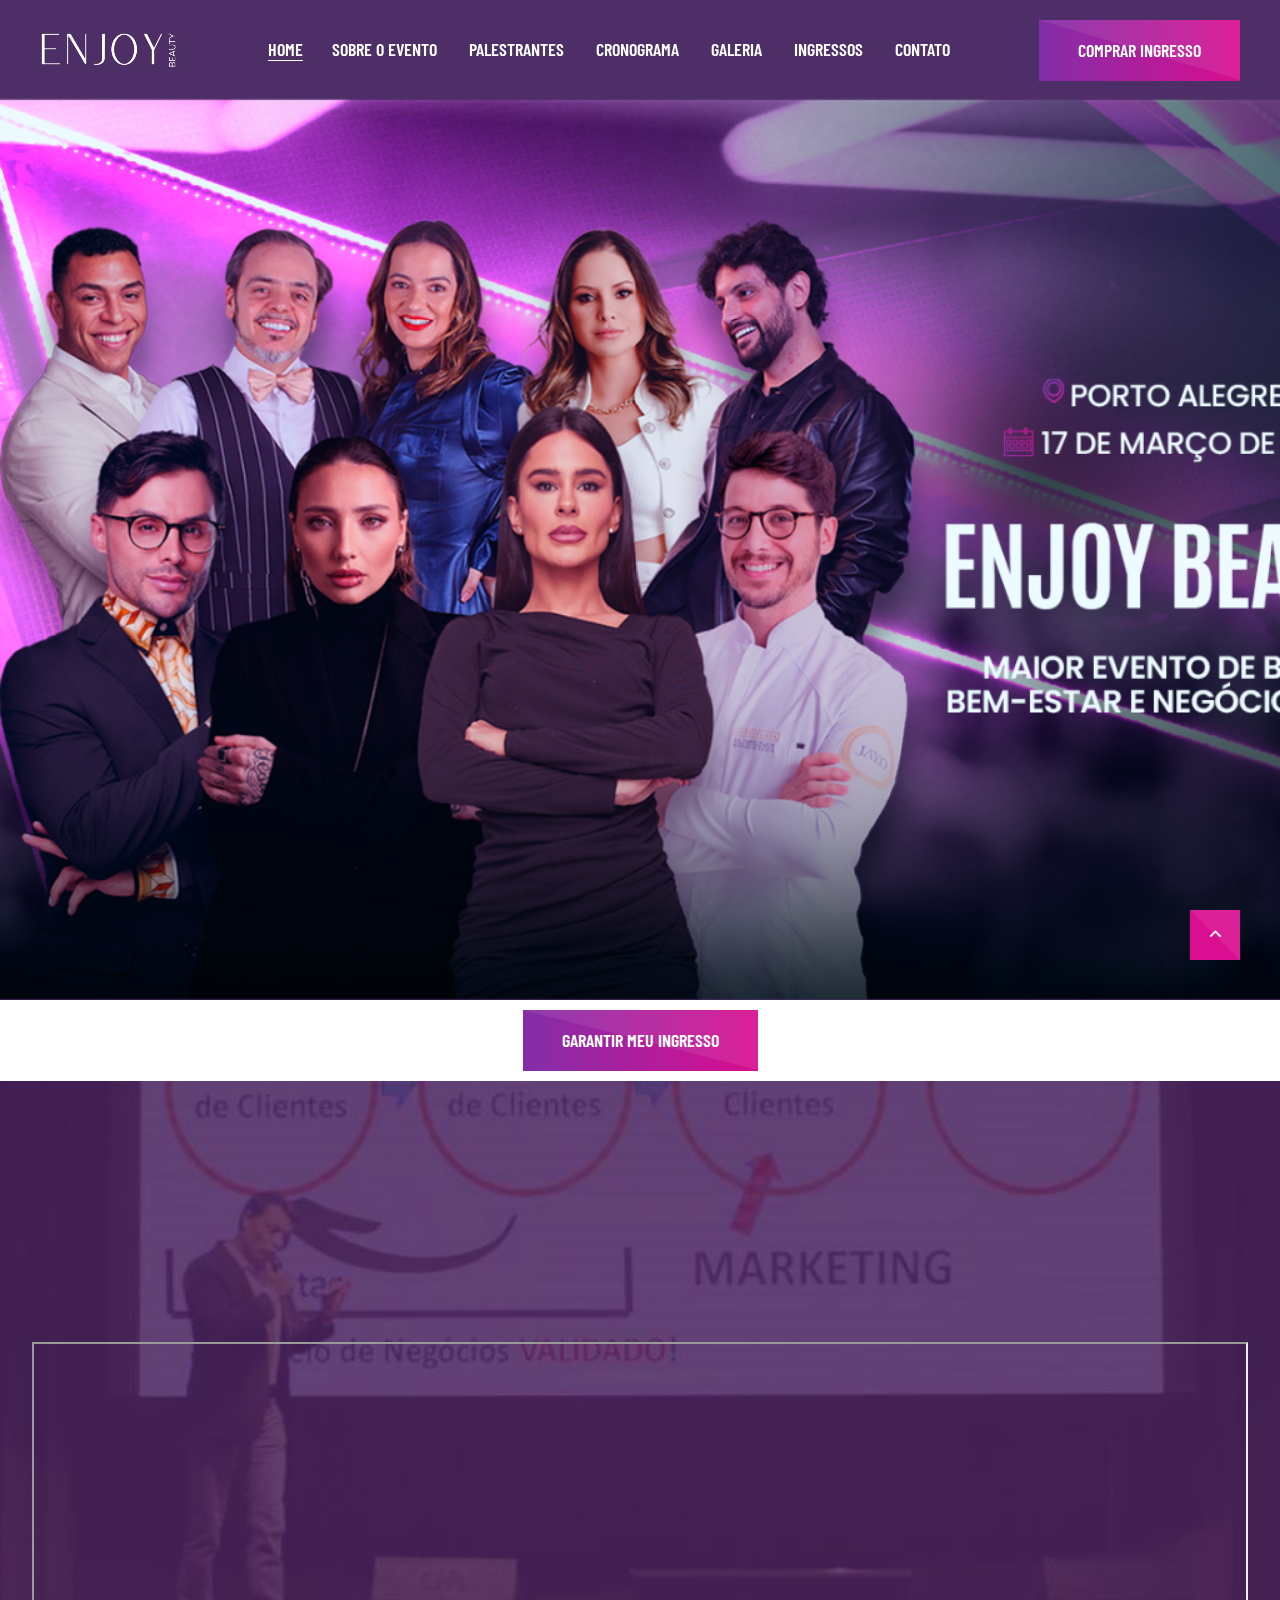
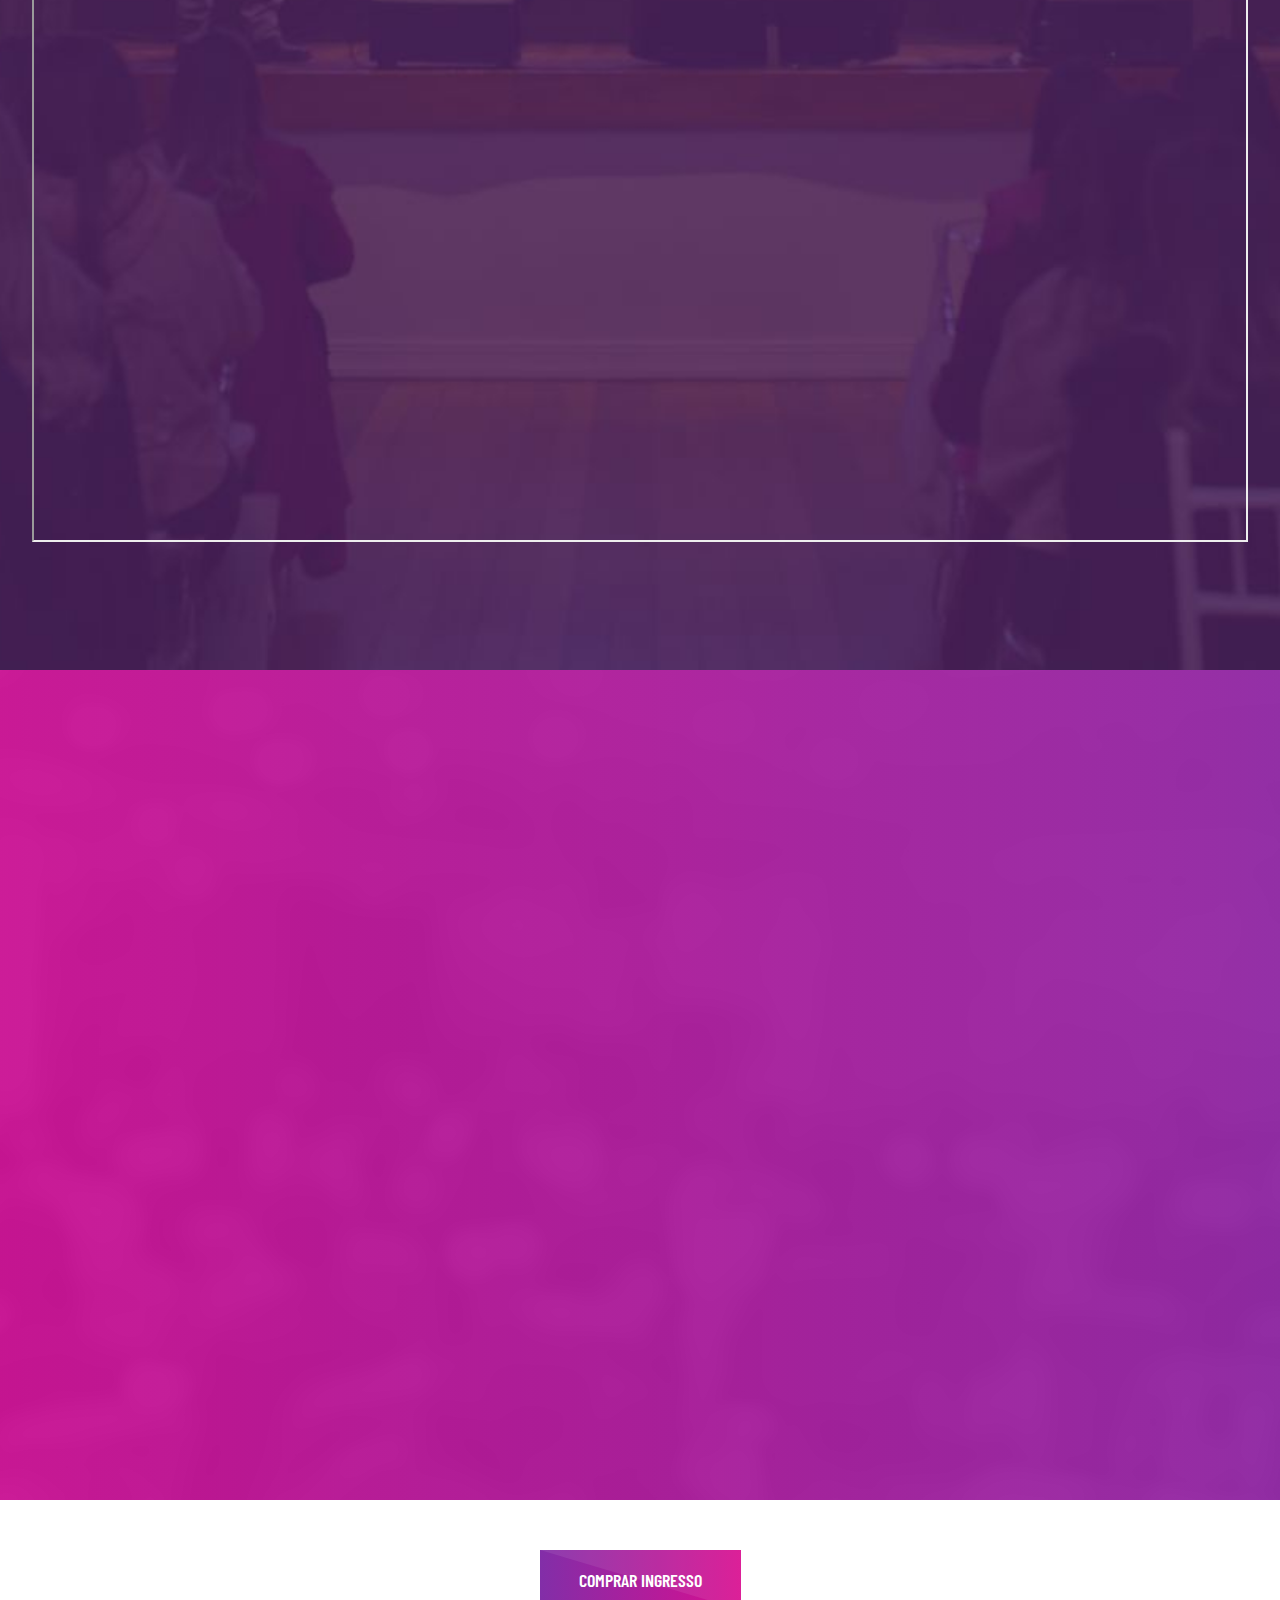
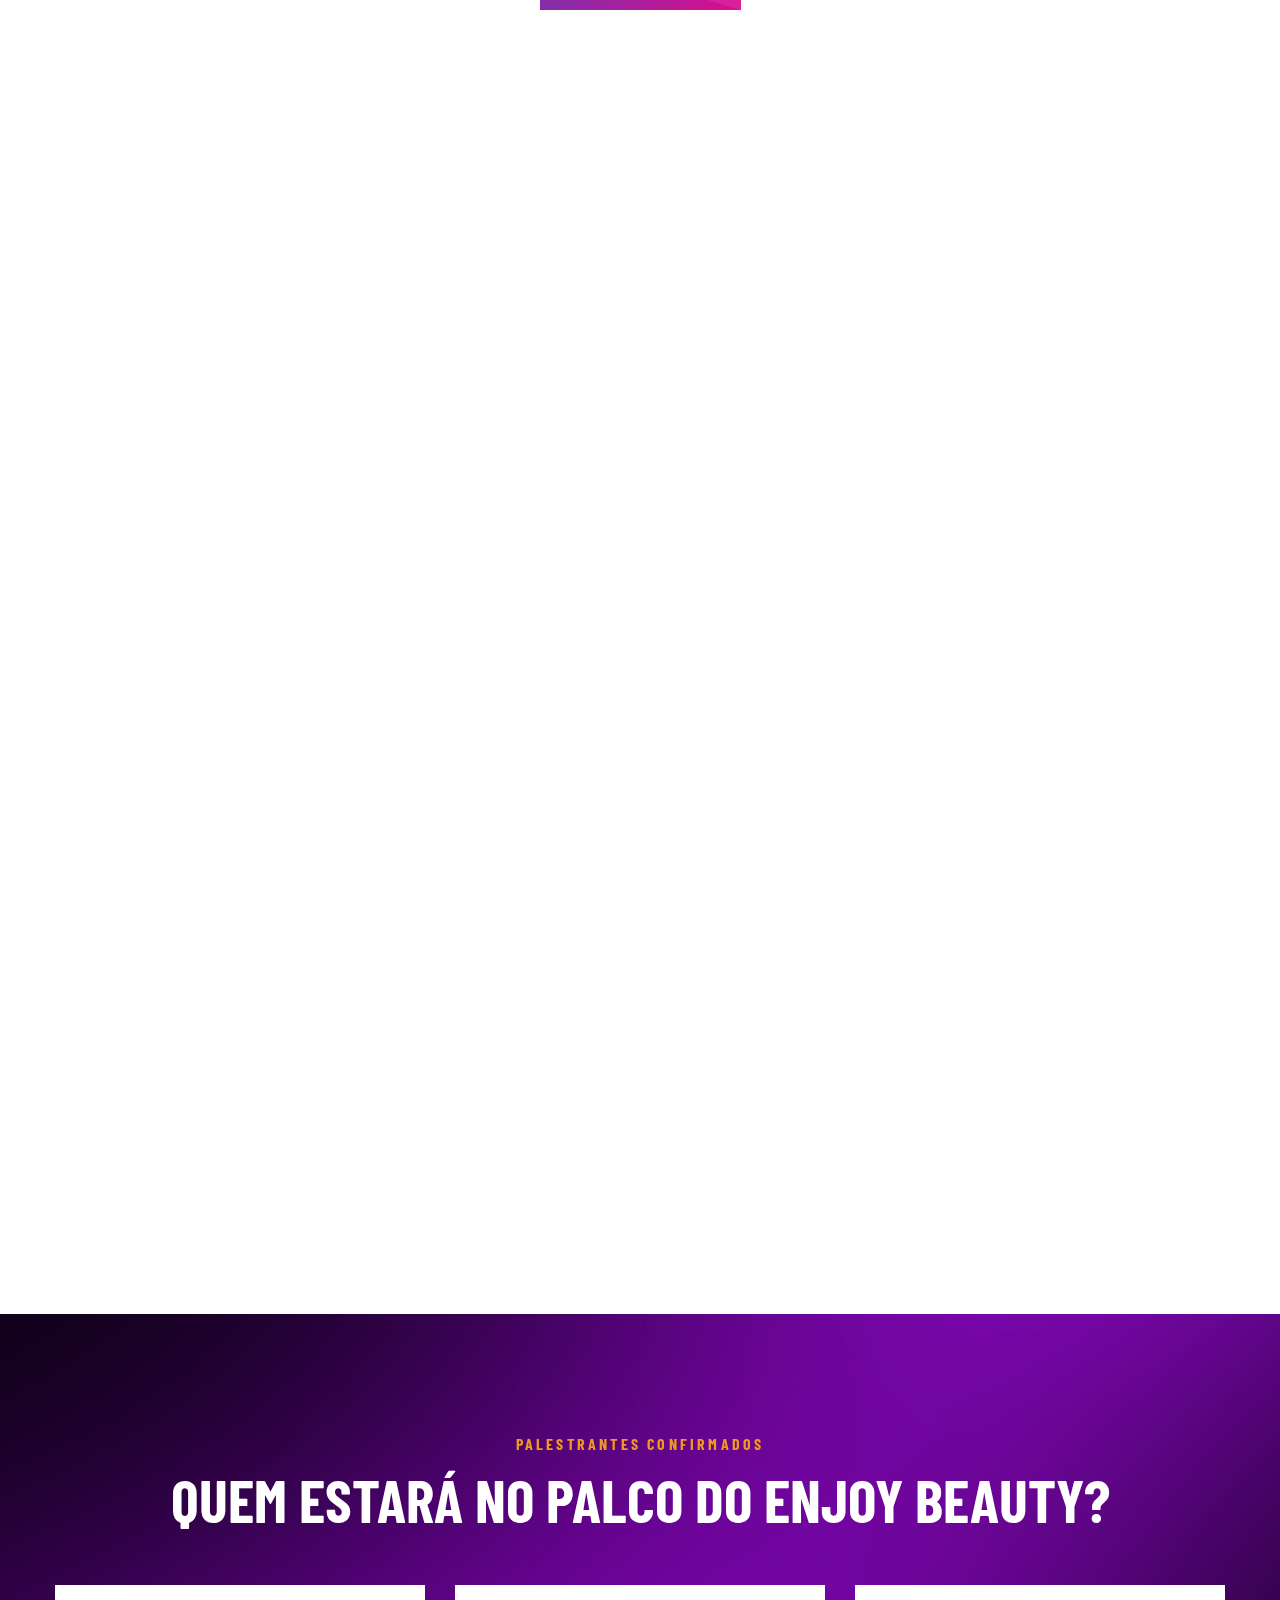
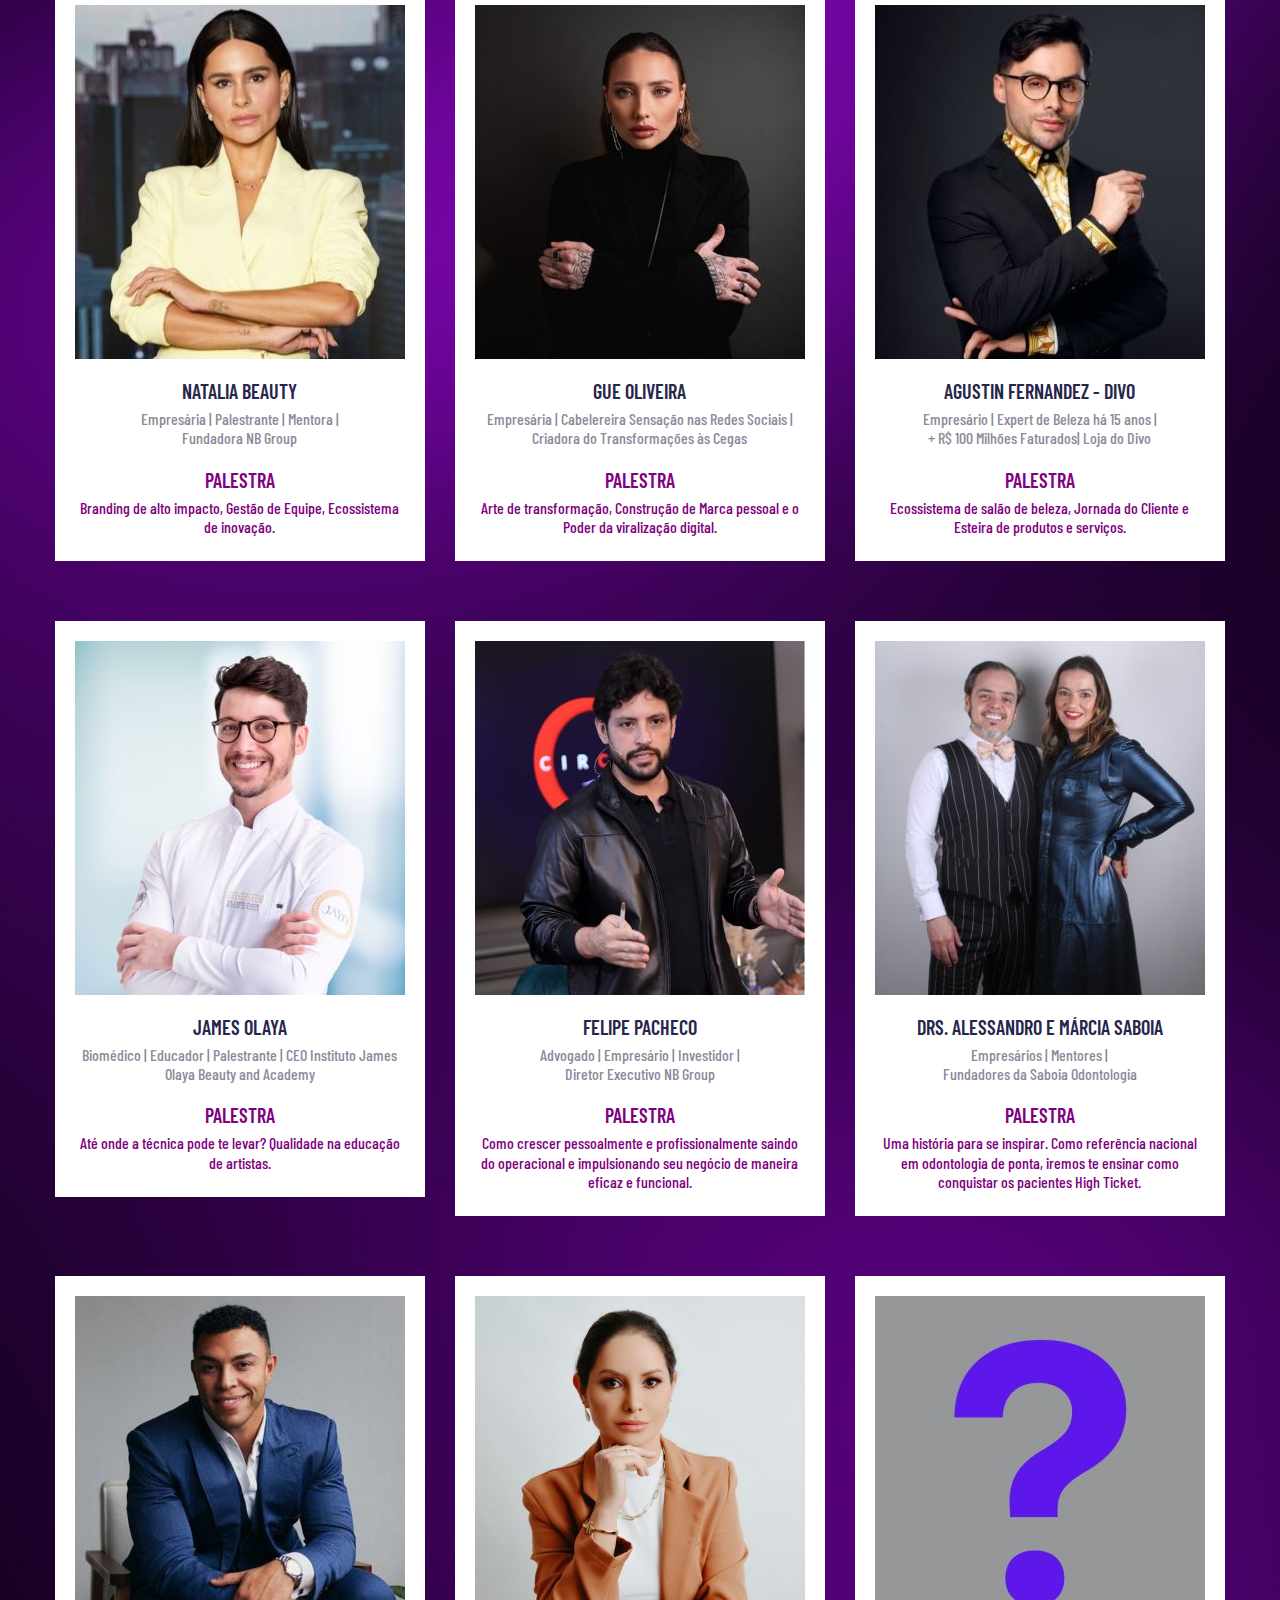
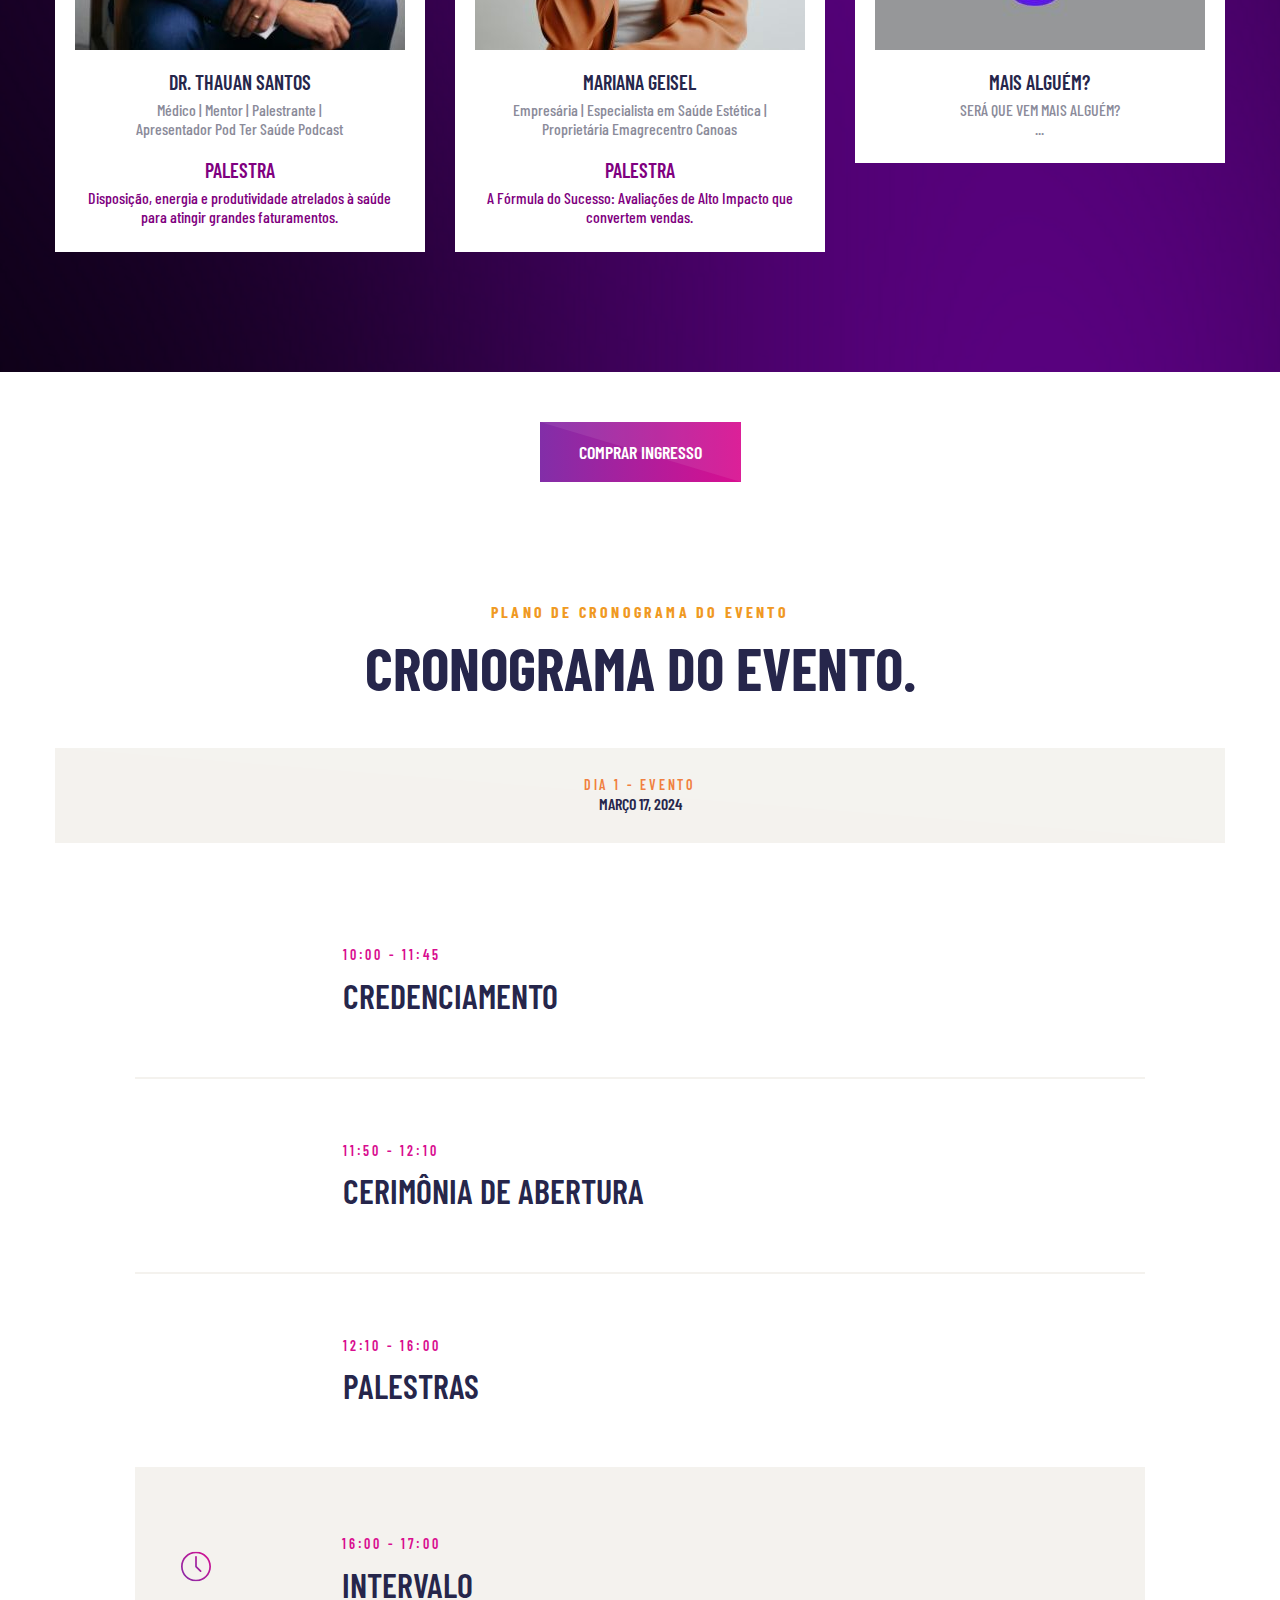
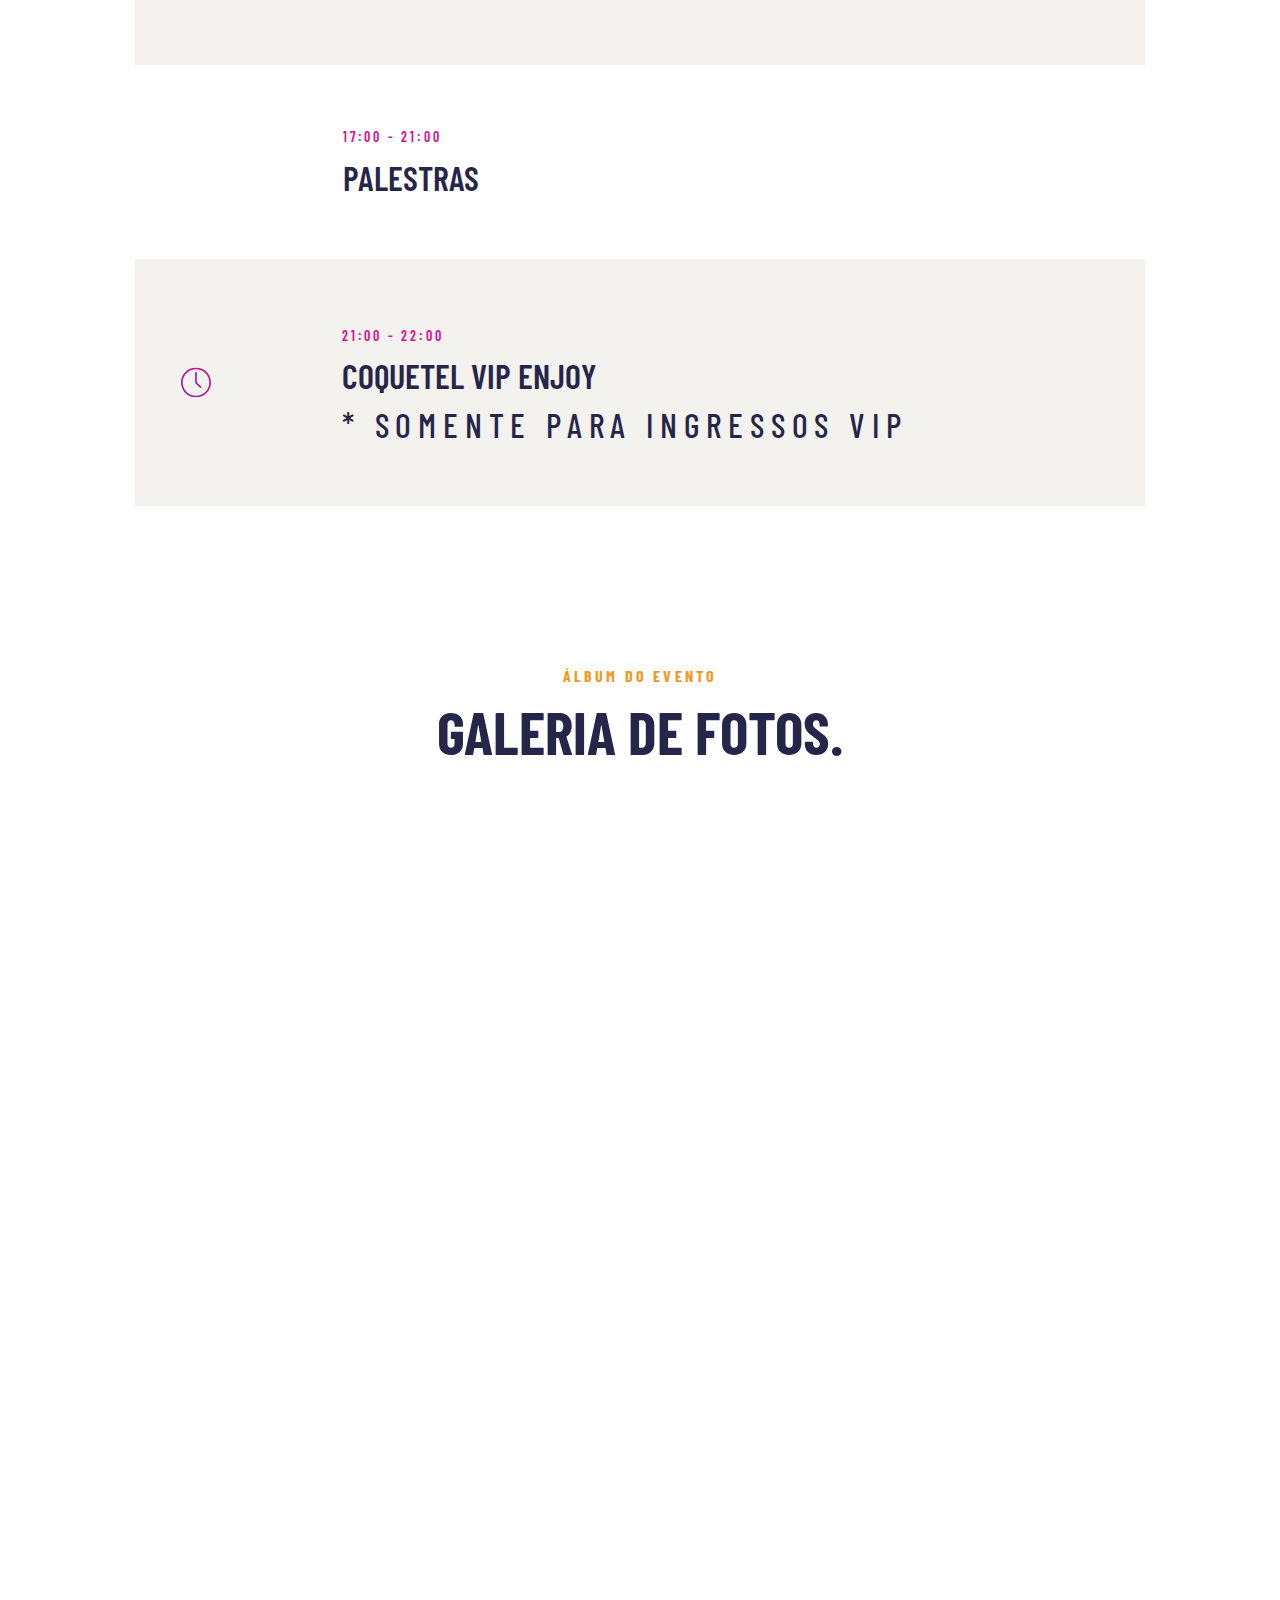
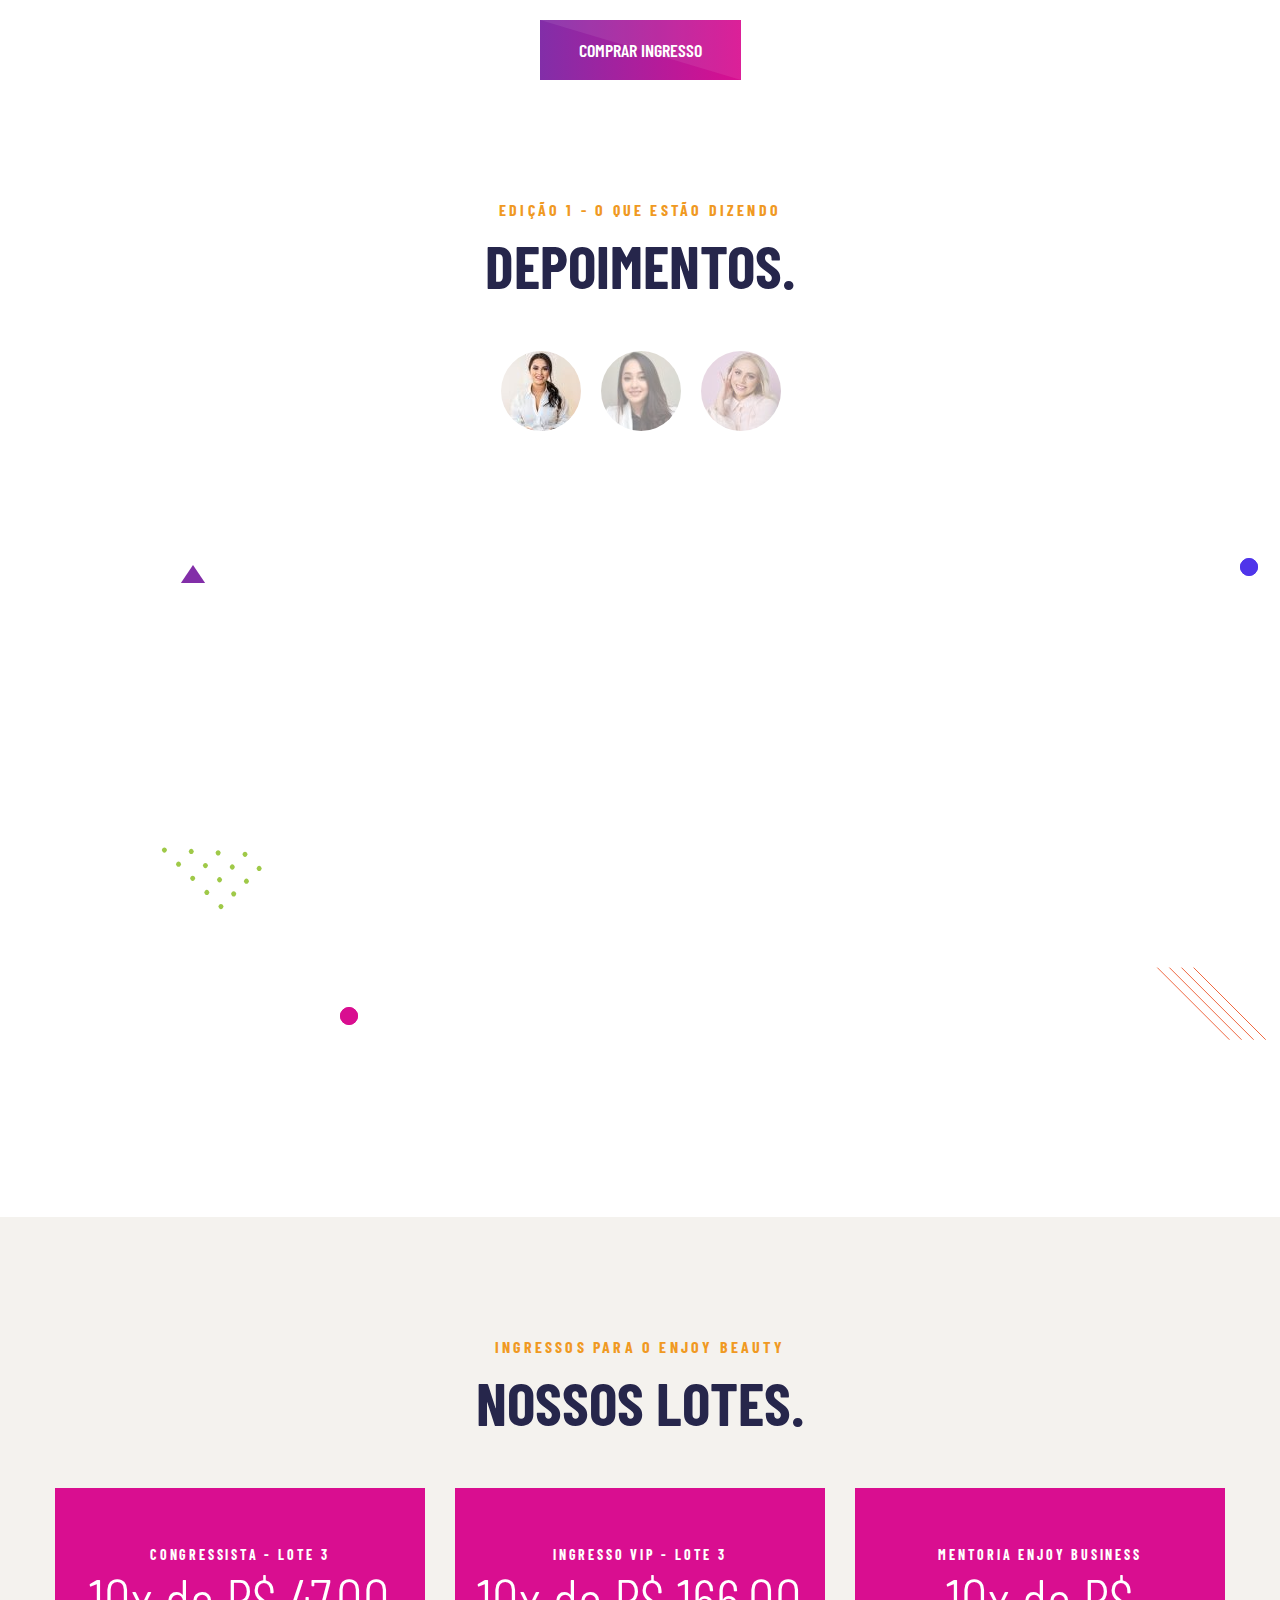
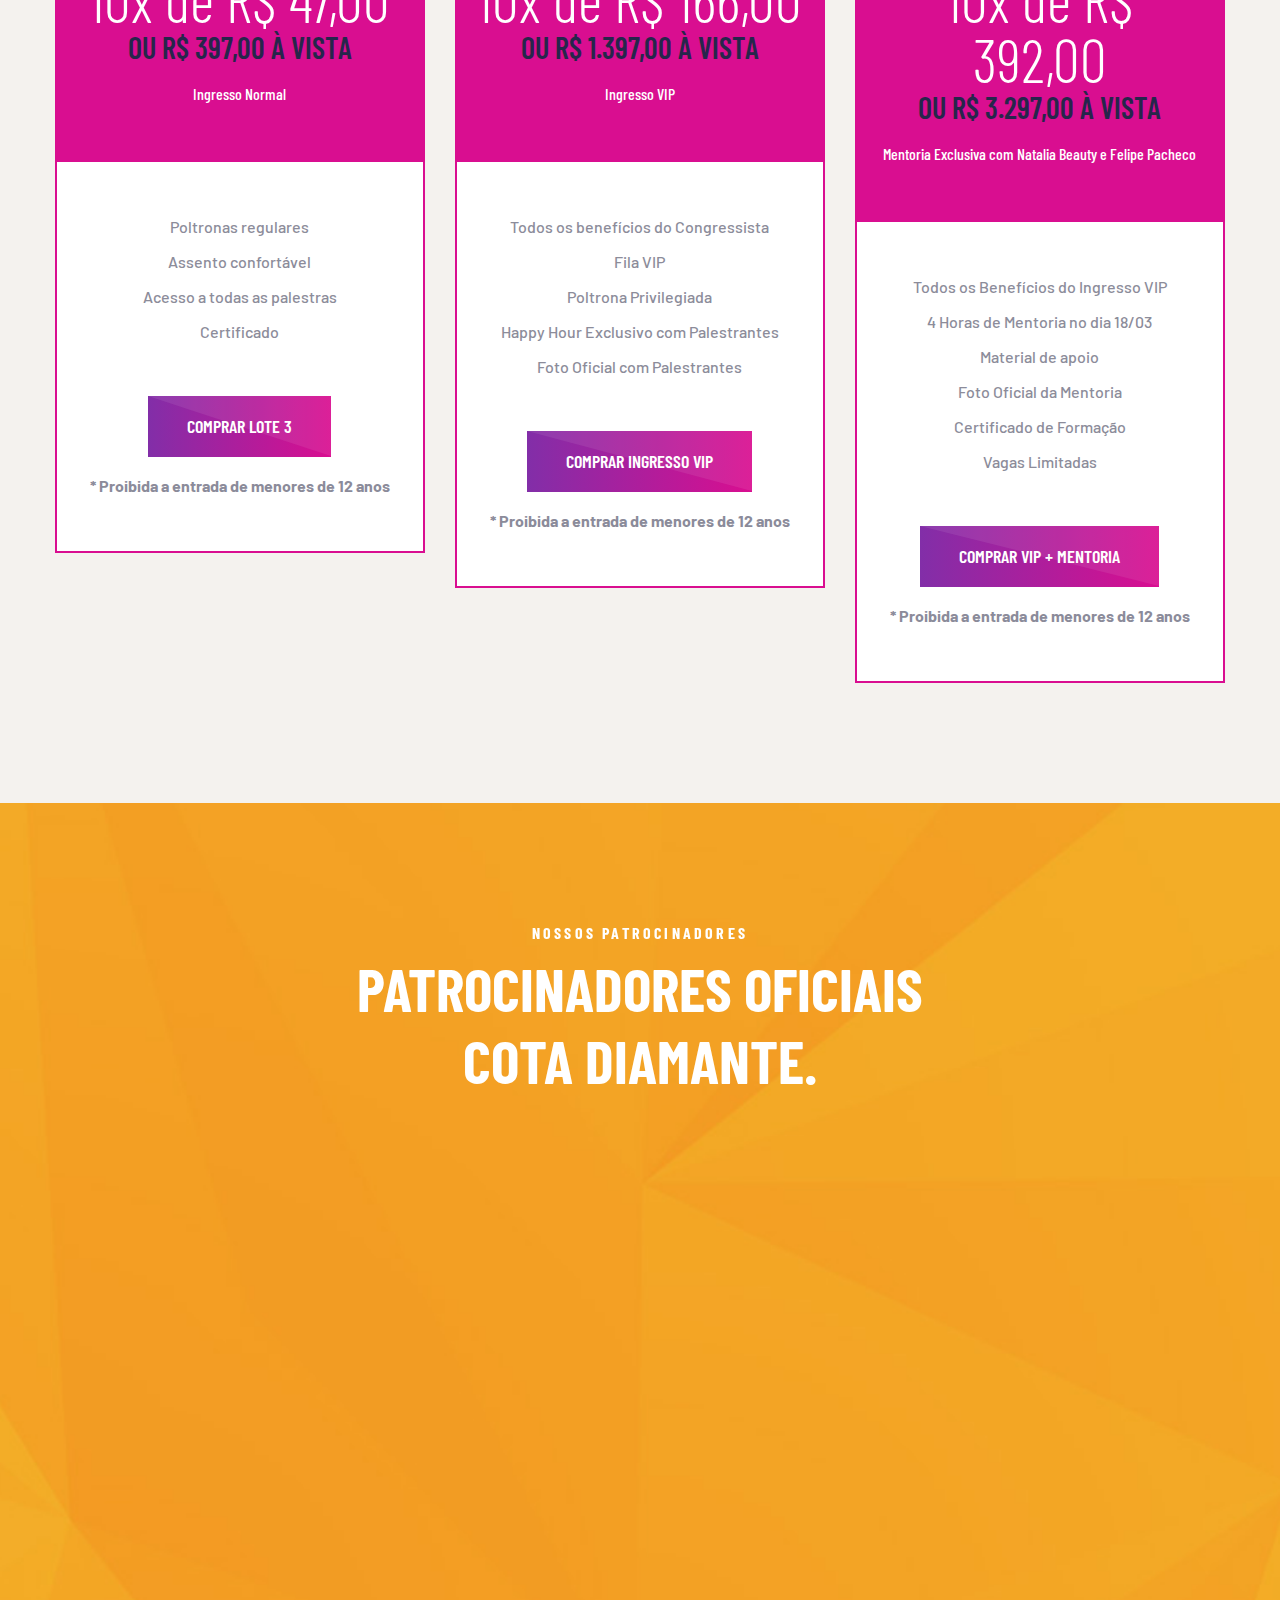
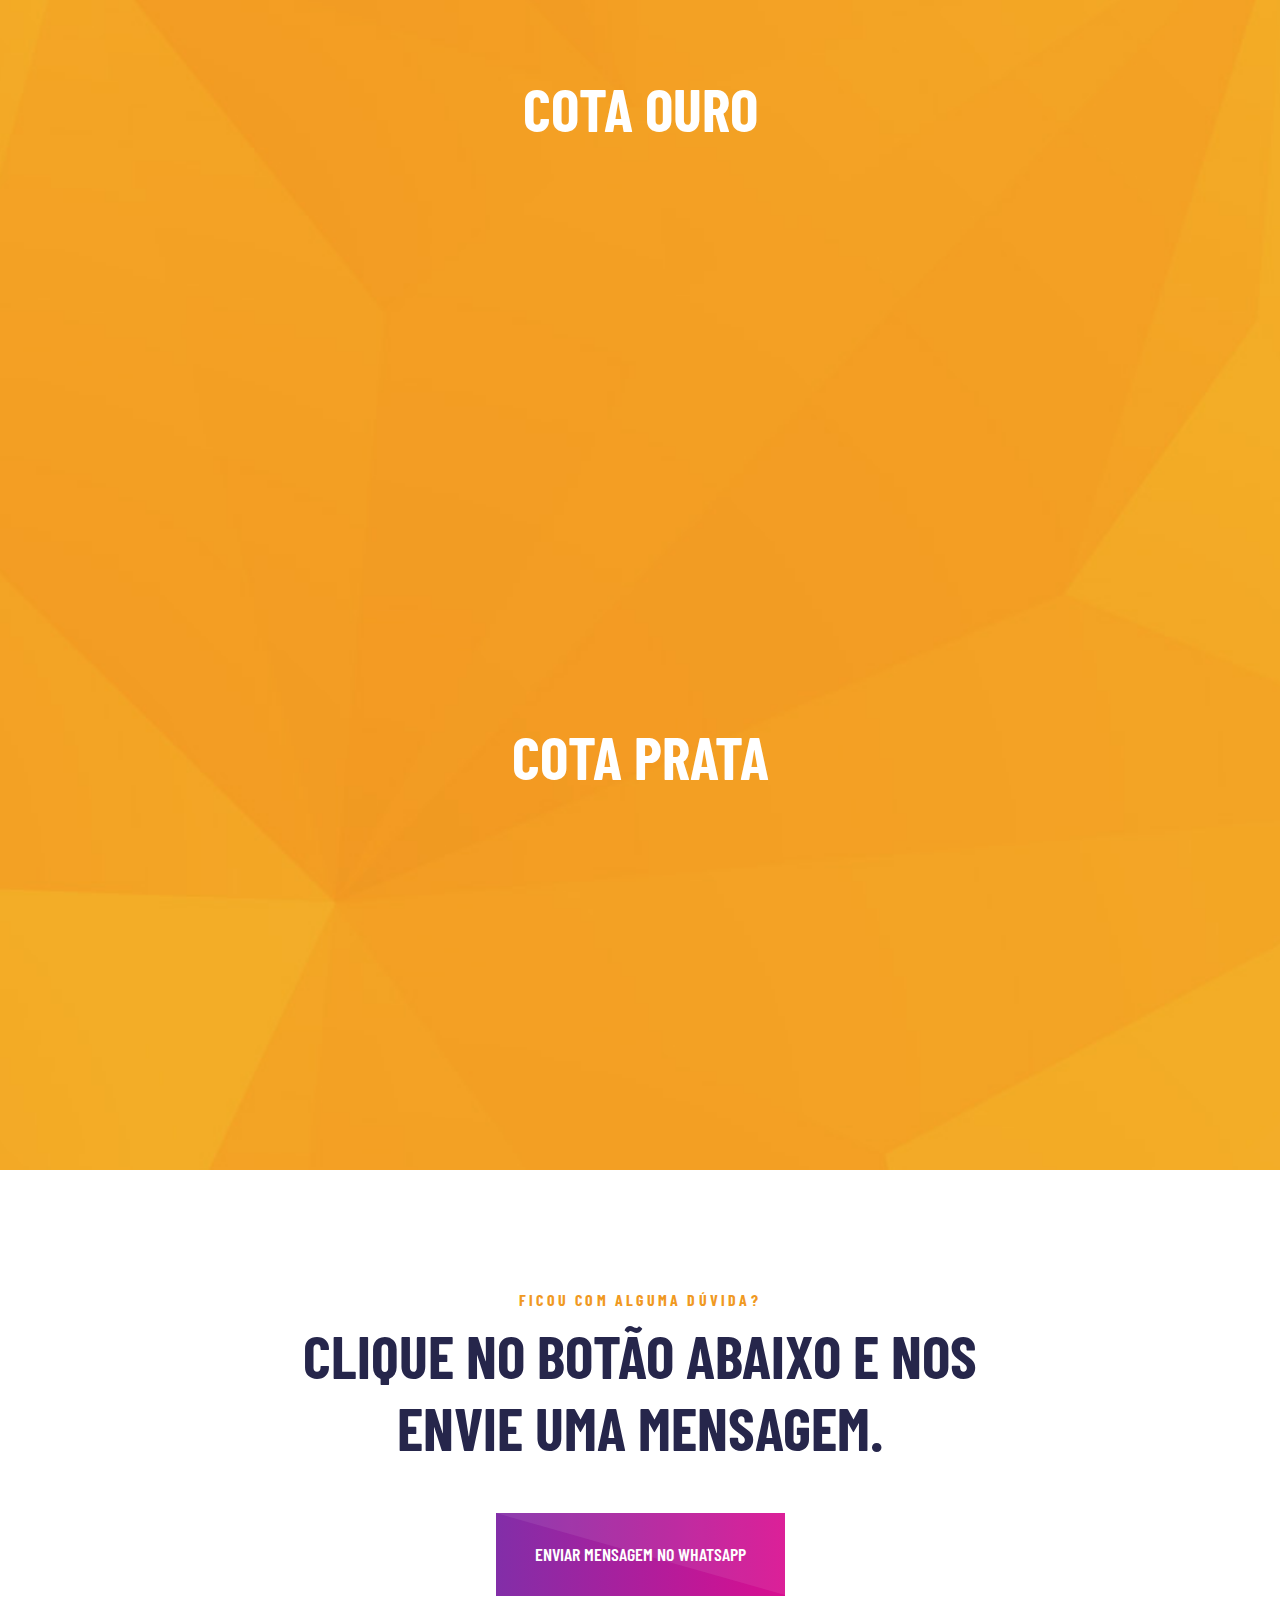
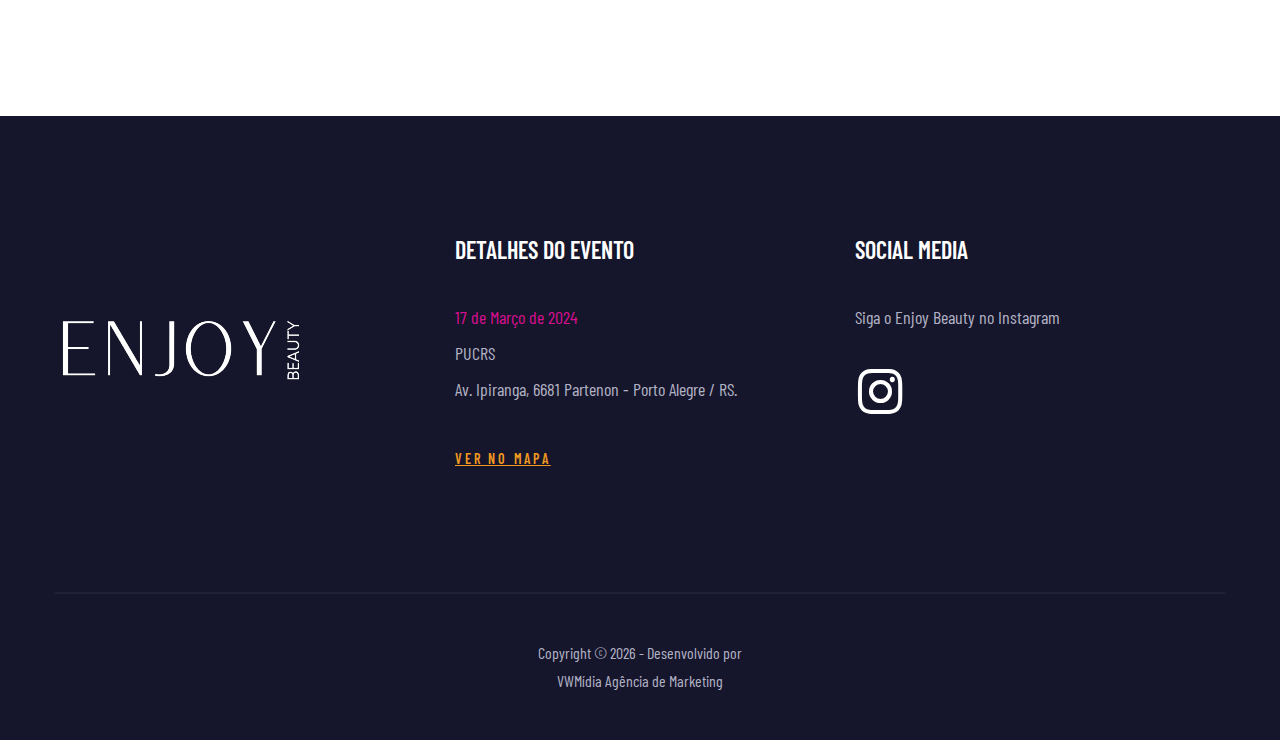
<file: backup_edicao_2/index.html>
<!DOCTYPE html>
<html class="wide" lang="en">

<head>
  <title>Enjoy Beauty</title>
  <meta charset="utf-8">
  <meta name="viewport" content="width=device-width, height=device-height, initial-scale=1.0">
  <meta http-equiv="X-UA-Compatible" content="IE=edge">
  <link rel="icon" href="images/favicon.ico" type="image/x-icon">
  <link rel="stylesheet" type="text/css"
    href="https://fonts.googleapis.com/css?family=Barlow%7CBarlow+Condensed:300,400,500,600,700,900">
  <link rel="stylesheet" href="css/bootstrap.css">
  <link rel="stylesheet" href="css/fonts.css">
  <link rel="stylesheet" href="css/style.css">
  <style>
    .ie-panel {
      display: none;
      background: #212121;
      padding: 10px 0;
      box-shadow: 3px 3px 5px 0 rgba(0, 0, 0, .3);
      clear: both;
      text-align: center;
      position: relative;
      z-index: 1;
    }

    html.ie-10 .ie-panel,
    html.lt-ie-10 .ie-panel {
      display: block;
    }
  </style>

  <!-- Meta Pixel Code -->
  <script>
    !function (f, b, e, v, n, t, s) {
      if (f.fbq) return; n = f.fbq = function () {
        n.callMethod ?
          n.callMethod.apply(n, arguments) : n.queue.push(arguments)
      };
      if (!f._fbq) f._fbq = n; n.push = n; n.loaded = !0; n.version = '2.0';
      n.queue = []; t = b.createElement(e); t.async = !0;
      t.src = v; s = b.getElementsByTagName(e)[0];
      s.parentNode.insertBefore(t, s)
    }(window, document, 'script',
      'https://connect.facebook.net/en_US/fbevents.js');
    fbq('init', '276940337945698');
    fbq('track', 'PageView');
  </script>
  <noscript><img height="1" width="1" style="display:none"
      src="https://www.facebook.com/tr?id=276940337945698&ev=PageView&noscript=1" /></noscript>
  <!-- End Meta Pixel Code -->

  <!-- Google Tag Manager -->
  <script>(function (w, d, s, l, i) {
      w[l] = w[l] || []; w[l].push({
        'gtm.start':
          new Date().getTime(), event: 'gtm.js'
      }); var f = d.getElementsByTagName(s)[0],
        j = d.createElement(s), dl = l != 'dataLayer' ? '&l=' + l : ''; j.async = true; j.src =
          'https://www.googletagmanager.com/gtm.js?id=' + i + dl; f.parentNode.insertBefore(j, f);
    })(window, document, 'script', 'dataLayer', 'GTM-PLF3NK8B');</script>
  <!-- End Google Tag Manager -->
</head>

<body>
  <!-- Google Tag Manager (noscript) -->
  <noscript><iframe src="https://www.googletagmanager.com/ns.html?id=GTM-PLF3NK8B" height="0" width="0"
      style="display:none;visibility:hidden"></iframe></noscript>
  <!-- End Google Tag Manager (noscript) -->
  <div class="ie-panel"><a href="http://windows.microsoft.com/en-US/internet-explorer/"><img
        src="images/ie8-panel/warning_bar_0000_us.jpg" height="42" width="820"
        alt="Você está usando uma versão desatualizada deste navegador. Para uma navegação mais rápida e uma experiência mais segura, atuallize seu navegador."></a>
  </div>
  <div class="preloader">
    <div class="preloader-body">
      <div class="cssload-container">
        <div class="cssload-speeding-wheel"></div>
      </div>
      <p>Carregando...</p>
    </div>
  </div>
  <div class="page">
    <!-- Section Header Default-->
    <header class="section page-header">
      <!--RD Navbar-->
      <div class="rd-navbar-wrap">
        <nav class="rd-navbar rd-navbar-classic" data-layout="rd-navbar-fixed" data-sm-layout="rd-navbar-fixed"
          data-md-layout="rd-navbar-fixed" data-md-device-layout="rd-navbar-fixed" data-lg-layout="rd-navbar-static"
          data-lg-device-layout="rd-navbar-static" data-xl-layout="rd-navbar-static"
          data-xl-device-layout="rd-navbar-static" data-xxl-layout="rd-navbar-static"
          data-xxl-device-layout="rd-navbar-static" data-lg-stick-up-offset="46px" data-xl-stick-up-offset="46px"
          data-xxl-stick-up-offset="76px" data-lg-stick-up="true" data-xl-stick-up="true" data-xxl-stick-up="true">
          <div class="rd-navbar-collapse-toggle rd-navbar-fixed-element-1" data-rd-navbar-toggle=".rd-navbar-collapse">
            <span></span>
          </div>
          <div class="rd-navbar-main-outer">
            <div class="rd-navbar-main">
              <!--RD Navbar Panel-->
              <div class="rd-navbar-panel">
                <!--RD Navbar Toggle-->
                <button class="rd-navbar-toggle" data-rd-navbar-toggle=".rd-navbar-nav-wrap"><span></span></button>
                <!--RD Navbar Brand-->
                <div class="rd-navbar-brand">
                  <!--Brand--><a class="brand" href="index.html"><img class="brand-logo-dark"
                      src="images/logo-default.png" srcset="images/logo-default@2x.png 2x" alt="Voelas" /><img
                      class="brand-logo-light" src="images/logo-inverse.png" srcset="images/logo-inverse@2x.png 2x"
                      alt="Voelas" /></a>
                </div>
              </div>
              <!-- Rd Navbar Navigation-->
              <div class="rd-navbar-main-element">
                <div class="rd-navbar-nav-wrap">
                  <ul class="rd-navbar-nav">
                    <li class="rd-nav-item active"><a class="rd-nav-link" href="#home">Home</a>
                    <li class="rd-nav-item"><a class="rd-nav-link" href="#about">Sobre o Evento</a></li>
                    <li class="rd-nav-item"><a class="rd-nav-link" href="#speakers">Palestrantes</a></li>
                    <li class="rd-nav-item"><a class="rd-nav-link" href="#schedule">Cronograma</a></li>
                    <li class="rd-nav-item"><a class="rd-nav-link" href="#gallery">Galeria</a></li>
                    <li class="rd-nav-item"><a class="rd-nav-link" href="#tickets">Ingressos</a></li>
                    <li class="rd-nav-item"><a class="rd-nav-link" href="#contact">Contato</a></li>
                </div>
              </div>
              <!-- RD Navbar Collapse-->
              <div class="rd-navbar-collapse"><a class="button button-primary" href="#tickets"
                  data-triangle=".button-overlay"><span>Comprar Ingresso</span><span class="button-overlay"></span></a>
              </div>
            </div>
          </div>
        </nav>
      </div>
    </header>
    <!-- Section Swiper Slider-->
    <section id="home" class="section section-swiper-absoulte context-dark text-center wow fadeIn banner-size">
      <!-- Waves-->
      <!-- <canvas class="waves" data-speed="5" data-wave-width="150%" data-animation="SineInOut"></canvas> -->
      <!-- Swiper Content-->
      <div class="section-swiper-content">
        <div class="container">
          <div class="row justify-content-lg-center">
            <div class="col-lg-10">
              <ul class="list-inline list-inline-md wow" data-splitting data-wow-delay="1.5s">
                <!-- <li>
                  <div class="unit unit-spacing-xs align-items-center">
                    <div class="unit-left line-height-reset">
                      <svg class="svg-icon-sm svg-icon-primary" role="img">
                        <use xlink:href="images/svg/sprite.svg#earth-globe"></use>
                      </svg>
                    </div>
                    <div class="unit-body">
                      <h5 class="text-spacing-100"><span class="big">Porto Alegre, RS</span></h5>
                    </div>
                  </div>
                </li>
                <li>
                  <div class="unit unit-spacing-xs align-items-center">
                    <div class="unit-left line-height-reset">
                      <svg class="svg-icon-sm svg-icon-primary" role="img">
                        <use xlink:href="images/svg/sprite.svg#small-calendar"></use>
                      </svg>
                    </div>
                    <div class="unit-body">
                      <h5 class="text-spacing-100"><span class="big">
                          <time datetime="2019-01-05">17 de Março de 2024</time></span></h5>
                    </div>
                  </div>
                </li>
              </ul>
              <h1 class="wow fadeScale" data-caption-animate="fadeInUp" data-caption-delay="100"
                data-caption-duration="900">Enjoy Beauty</h1>
                <h4 class="wow fadeScale" data-caption-animate="fadeInUp" data-caption-delay="100"
                data-caption-duration="900">Maior evento de beleza, bem-estar e negócios do RS</h4> -->
                <!-- List Inline-->
                <ul style="margin-top: 170px !important" class="list-inline list-inline-md wow" data-splitting
                  data-wow-delay="1.5s">

                </ul>
            </div>
          </div>
        </div>
        <!-- Thumbnail Video Link-->
        <!-- <div class="video-link-wrapper">
          <div class="unit align-items-center">
            <div class="unit-body text-right">
              <h5><span class="big">Enjoy Beauty Edição 1<br> Confira como foi</span></h5>
            </div>
            <div class="unit-right"><a class="video-link" href="https://youtu.be/z4aSN29SjGk" data-lightgallery="item">
                <div class="video-link-bg" data-triangle=".video-link-overlay">
                  <span class="video-link-overlay"></span>
                </div>
                <span class="icon fa-play"></span>
              </a></div>
          </div>
        </div> -->
      </div>
      <!-- Swiper Slider Absolute-->
      <div class="swiper-container swiper-slider swiper-slider-1" data-loop="true" data-simulate-touch="false"
        data-autoplay="8500" data-direction="horizontal" data-effect="fade">
        <div class="swiper-wrapper">
          <div class="banner-mobile swiper-slide"></div>
          <!-- <div class="swiper-slide banner-mobile" style="background-image: url(images/slide-01-1894x1042.jpg); background-size: cover;"></div> -->
          <!-- <div class="swiper-slide" style="background-image: url(images/slide-01-1894x1042-mobile.jpg); background-size: cover; background-repeat: no-repeat;"></div> -->
        </div>
        <!-- <div class="swiper-pagination"></div> -->
      </div>

      <!-- <div class="swiper-container swiper-slider swiper-slider-1" data-loop="true" data-simulate-touch="false"
        data-autoplay="8500" data-direction="horizontal" data-effect="fade">
        <div class="swiper-wrapper">
          <div class="swiper-slide" data-slide-bg="images/slide-01-1894x1042.jpg"></div>
          <div class="swiper-slide" data-slide-bg="images/slide-02-1894x1042.jpg"></div>
        </div>
        <div class="swiper-pagination"></div>
      </div> -->
    </section>
    <div class="row justify-content-center" style="margin-top: 10px !important; margin-bottom: 10px;">
      <a class="button button-primary" href="#tickets" data-triangle=".button-overlay"><span>GARANTIR MEU
          INGRESSO</span><span class="button-overlay"></span></a>
    </div>
    <section class="parallax-container section" data-parallax-img="images/bg-parallax-05-1894x758.jpg">
      <div class="parallax-content section-lg context-dark text-center">
        <div class="">
          <h6 class="text-secondary wow" data-splitting>1ª Edição realizada em Novo Hamburgo</h6>
          <h2 class="wow" data-splitting>atraiu profissionais de todo o Brasil.</h2><br>
          <iframe class="video-size" width="95%" height="200px"
            src="https://www.youtube.com/embed/z4aSN29SjGk"></iframe>
        </div>
      </div>
    </section>
    <!-- Section Book Your Ticket-->
    <section id="about" class="parallax-container section" data-parallax-img="images/bg-parallax-01-1894x778.jpg">
      <div class="parallax-content section-lg context-dark text-center parallax-overlay-gradient-primary">
        <div class="container wow fadeIn">
          <!-- Block with content-->
          <div class="block-lg block-center">
            <h6>SUA JORNADA RUMO AO TOPO <br>COMEÇA AQUI!</h6>
            <h3>ENJOY BEAUTY RS.</h3>
            <!-- <h3>Garanta já sua poltrona.</h3> -->
            <!-- <p>O ENJOY BEAUTY, maior Conference de negócios na área da beleza do Sul do país, foi criado para você, profissional da beleza e saúde que precisa dar um passo além da técnica. Idealizado para abordar mercado, negócios e estratégias empreendedoras, o evento é feito para elevar sua performance com cases reais de pessoas que inovam no seu mercado diariamente.</p> -->
            <p style="text-transform: uppercase;">Prepare-se para mudar o seu futuro! </br>
              É hora de aprender com quem está no topo.
              Os maiores nomes da área da beleza em um só lugar. <br><br>
              GARANTA SEU INGRESSO AGORA NO Maior Evento de Negócios na Área da Beleza do Rio Grande do Sul. <br><br>
              Role para baixo e veja mais informações!
            </p>
            <!-- Countdown rectangle-->
            <div class="countdown countdown-rect" data-countdown="data-countdown" data-to="2024-03-17 11:30">
              <div class="countdown-block box-with-triangle-right wow fadeScale countdown-block-days"
                data-wow-delay="0s" data-triangle=".countdown-block-overlay">
                <div class="countdown-block-overlay"></div>
                <svg class="countdown-circle" x="0" y="0" width="200" height="237" viewbox="0 0 200 237"
                  data-progress-days="">
                  <rect class="countdown-rect-bg" x="0" y="0" width="200" height="237"></rect>
                  <rect class="countdown-rect-fg clipped" x="0" y="0" width="200" height="237"></rect>
                </svg>
                <div class="countdown-wrap">
                  <div class="countdown-counter" data-counter-days="">00</div>
                  <div class="countdown-title">dias</div>
                </div>
              </div>
              <div class="countdown-block box-with-triangle-right wow fadeScale countdown-block-hours"
                data-wow-delay="0.125s" data-triangle=".countdown-block-overlay">
                <div class="countdown-block-overlay"></div>
                <svg class="countdown-circle" x="0" y="0" width="200" height="237" viewbox="0 0 200 237"
                  data-progress-hours="">
                  <rect class="countdown-rect-bg" x="0" y="0" width="200" height="237"></rect>
                  <rect class="countdown-rect-fg clipped" x="0" y="0" width="200" height="237"></rect>
                </svg>
                <div class="countdown-wrap">
                  <div class="countdown-counter" data-counter-hours="">00</div>
                  <div class="countdown-title">horas</div>
                </div>
              </div>
              <div class="countdown-block box-with-triangle-right wow fadeScale countdown-block-minutes"
                data-wow-delay="0.25s" data-triangle=".countdown-block-overlay">
                <div class="countdown-block-overlay"></div>
                <svg class="countdown-circle" x="0" y="0" width="200" height="237" viewbox="0 0 200 237"
                  data-progress-minutes="">
                  <rect class="countdown-rect-bg" x="0" y="0" width="200" height="237"></rect>
                  <rect class="countdown-rect-fg clipped" x="0" y="0" width="200" height="237"></rect>
                </svg>
                <div class="countdown-wrap">
                  <div class="countdown-counter" data-counter-minutes="">00</div>
                  <div class="countdown-title">minutos</div>
                </div>
              </div>
              <div class="countdown-block box-with-triangle-right wow fadeScale countdown-block-seconds"
                data-wow-delay="0.375s" data-triangle=".countdown-block-overlay">
                <div class="countdown-block-overlay"></div>
                <svg class="countdown-circle" x="0" y="0" width="200" height="237" viewbox="0 0 200 237"
                  data-progress-seconds="">
                  <rect class="countdown-rect-bg" x="0" y="0" width="200" height="237"></rect>
                  <rect class="countdown-rect-fg clipped" x="0" y="0" width="200" height="237"></rect>
                </svg>
                <div class="countdown-wrap">
                  <div class="countdown-counter" data-counter-seconds="">00</div>
                  <div class="countdown-title">segundos</div>
                </div>
              </div>
            </div>
          </div>
        </div>
      </div>
    </section>
    <div class="row row-30 justify-content-center">
      <a class="button button-primary" href="#tickets" data-triangle=".button-overlay"><span>comprar
          ingresso</span><span class="button-overlay"></span></a>
    </div>
    <!-- Section Biggest 2019 Digital Conference-->
    <section class="section section-lg bg-default wow fadeIn">
      <div class="container">
        <div class="row row-30 justify-content-center">
          <div class="col-md-10 col-lg-6 col-xl-5">
            <h6>sobre o evento</h6>
            <h3 class="heading-lg-postfix-15">Maior evento para empreendedores da área da beleza de 2024.</h3>
            <p>O ENJOY BEAUTY é o MAIOR evento de negócios na área da beleza do Rio Grande do Sul. E estamos aqui para
              convidar você, profissional da área, para se juntar aos mais de 1000 CONGRESSISTAS que estarão se
              conectando e aprendendo a como expandir seus negócios com os maiores nomes do mercado. </p>
            <p>Com nomes que são verdadeiras AUTORIDADES e referências no mercado da beleza e do empreendedorismo, o
              ENJOY BEAUTY é a sua oportunidade de se transformar em uma autoridade também.</p>
            <p>Cerca de 1600 profissionais da Beleza e Saúde, inquietos e sedentos por inovação irão mudar de vida com o
              ENJOY BEAUTY. Você está preparado?</p>
            <!-- List Inline-->
            <ul class="list-inline list-inline-xl">
              <li>
                <div class="unit">
                  <div class="unit-left">
                    <svg class="svg-icon-sm svg-icon-primary" role="img">
                      <use xlink:href="images/svg/sprite.svg#earth-globe"></use>
                    </svg>
                  </div>
                  <div class="unit-body">
                    <h5>Onde</h5>
                    <p>Salão de Atos PUC - Porto Alegre, RS</p>
                    Av. Ipiranga, 6681 - Partenon, Porto Alegre - RS, 90619-900
                  </div>
                </div>
              </li>
              <li>
                <div class="unit">
                  <div class="unit-left">
                    <svg class="svg-icon-sm svg-icon-primary" role="img">
                      <use xlink:href="images/svg/sprite.svg#small-calendar"></use>
                    </svg>
                  </div>
                  <div class="unit-body">
                    <h5>Quando</h5>
                    <p>
                      <time datetime="2019-01-05">17 de Março de 2024 </time>
                      </br>
                      <time datetime="2019-01-05">Das 10:00 às 21:00 </time>
                    </p>
                  </div>
                </div>
              </li>
            </ul>
            <!-- <a class="button button-primary" href="#tickets" data-triangle=".button-overlay"><span>comprar ingresso</span><span class="button-overlay"></span></a> -->
          </div>
          <div class="col-md-10 col-lg-6 col-xl-7 text-md-right">
            <!-- Image Box-->
            <div class="images-box">
              <div class="images-box-item images-box-item-right">
                <div class="wow fadeScale"><img src="images/home-1-01-470x590.jpg" alt="" width="470" height="590" />
                </div>
              </div>
              <div class="images-box-item images-box-item-left">
                <div class="wow fadeScale"><img src="images/home-1-02-270x257.jpg" alt="" width="270" height="257" />
                </div>
              </div>
            </div>
          </div>
          <a class="button button-primary" href="#tickets" data-triangle=".button-overlay"><span>comprar ingresso</span><span class="button-overlay"></span></a>
        </div>
      </div>
    </section>

    <!-- Section Who Is Speaking-->
    <section id="speakers" class="parallax-container section" data-parallax-img="images/bg-parallax-02-1894x1950.jpg">
      <div class="parallax-content section-lg context-dark text-center">
        <div class="container">
          <h6 class="text-secondary">Palestrantes Confirmados</h6>
          <h3>Quem estará no Palco do Enjoy Beauty?</h3>
          <div class="row row-30">
            <div class="col-md-6 col-lg-4">
              <div>
                <!-- Speaker-->
                <div class="speaker">
                  <div class="speaker-img" data-triangle=".speaker-overlay">
                    <div class="speaker-overlay"></div>
                    <img src="images/speaker-natalia.jpg" alt="" width="330" height="354" />
                    <ul class="speaker-social-list">
                      <li><a target="_blank" class="icon icon-xs fa-instagram"
                          href="https://www.instagram.com/nataliabeauty/"></a></li>
                      <!-- <li><a class="icon icon-xs fa-twitter" href="#"></a></li>
                      <li><a class="icon icon-xs fa-youtube-play" href="#"></a></li> -->
                    </ul>
                  </div>
                  <h5 class="speaker-title"><a target="_blank" href="https://www.instagram.com/nataliabeauty/">Natalia
                      Beauty</a></h5>
                  <p class="speaker-position">Empresária | Palestrante | Mentora | </br>Fundadora NB Group</p>
                  <h5 style="color: purple;" class="speaker-title">Palestra</h5>
                  <p style="color: purple;" class="speaker-position">Branding de alto impacto, Gestão de Equipe, Ecossistema de inovação.</p>
                </div>
              </div>
            </div>
            <div class="col-md-6 col-lg-4">
              <div>
                <!-- Speaker-->
                <div class="speaker">
                  <div class="speaker-img" data-triangle=".speaker-overlay">
                    <div class="speaker-overlay"></div>
                    <img src="images/speaker-gue.jpg" alt="" width="330" height="354" />
                    <ul class="speaker-social-list">
                      <li><a target="_blank" class="icon icon-xs fa-instagram"
                          href="https://www.instagram.com/gueoliveira/"></a></li>
                    </ul>
                  </div>
                  <h5 class="speaker-title"><a target="_blank" href="https://www.instagram.com/gueoliveira/">Gue Oliveira</a></h5>
                  <p class="speaker-position">Empresária | Cabelereira Sensação nas Redes Sociais | <br>Criadora do Transformações às Cegas</p>
                  <h5 style="color: purple;" class="speaker-title">Palestra</h5>
                  <p style="color: purple;" class="speaker-position">Arte de transformação, Construção de Marca pessoal e o Poder da viralização digital.</p>
                </div>
              </div>
            </div>
            <div class="col-md-6 col-lg-4">
              <div>
                <!-- Speaker-->
                <div class="speaker">
                  <div class="speaker-img" data-triangle=".speaker-overlay">
                    <div class="speaker-overlay"></div>
                    <img src="images/speaker-agustin.jpg" alt="" width="330" height="354" />
                    <ul class="speaker-social-list">
                      <li><a target="_blank" class="icon icon-xs fa-instagram"
                          href="https://www.instagram.com/agustinofficial/"></a></li>
                    </ul>
                  </div>
                  <h5 class="speaker-title"><a target="_blank" href="https://www.instagram.com/agustinofficial/">Agustin Fernandez - DIVO</a></h5>
                  <p class="speaker-position">Empresário | Expert de Beleza há 15 anos | <br>+ R$ 100 Milhões Faturados| Loja do Divo</p>
                  <h5 style="color: purple;" class="speaker-title">Palestra</h5>
                  <p style="color: purple;" class="speaker-position">Ecossistema de salão de beleza, Jornada do Cliente e Esteira de produtos e serviços.</p>
                </div>
              </div>
            </div>
          </div>
          <div class="row row-30">
            <div class="col-md-6 col-lg-4">
              <div>
                <!-- Speaker-->
                <div class="speaker">
                  <div class="speaker-img" data-triangle=".speaker-overlay">
                    <div class="speaker-overlay"></div><img src="images/speaker-03-330x354.jpg" alt="" width="330"
                      height="354" />
                    <ul class="speaker-social-list">
                      <li><a target="_blank" class="icon icon-xs fa-instagram"
                          href="https://www.instagram.com/jamesolaya/"></a></li>
                    </ul>
                  </div>
                  <h5 class="speaker-title"><a target="_blank" href="https://www.instagram.com/jamesolaya/">James Olaya</a></h5>
                  <p class="speaker-position">Biomédico | Educador | Palestrante | CEO Instituto James Olaya Beauty and Academy</p>
                  <h5 style="color: purple;" class="speaker-title">Palestra</h5>
                  <p style="color: purple;" class="speaker-position">Até onde a técnica pode te levar? Qualidade na educação de artistas.</p>
                </div>
              </div>
            </div>
            <div class="col-md-6 col-lg-4">
              <div>
                <!-- Speaker-->
                <div class="speaker">
                  <div class="speaker-img" data-triangle=".speaker-overlay">
                    <div class="speaker-overlay"></div>
                    <img src="images/speaker-02-330x354.jpg" alt="" width="330" height="354" />
                    <ul class="speaker-social-list">
                      <li><a target="_blank" class="icon icon-xs fa-instagram"
                          href="https://www.instagram.com/felipepachecoborges/"></a></li>
                      <!-- <li><a class="icon icon-xs fa-twitter" href="#"></a></li>
                      <li><a class="icon icon-xs fa-youtube-play" href="#"></a></li> -->
                    </ul>
                  </div>
                  <h5 class="speaker-title"><a target="_blank"
                      href="https://www.instagram.com/felipepachecoborges/">Felipe Pacheco</a></h5>
                  <p class="speaker-position">Advogado | Empresário | Investidor | </br>Diretor Executivo NB Group</p>
                  <h5 style="color: purple;" class="speaker-title">Palestra</h5>
                  <p style="color: purple;" class="speaker-position">Como crescer pessoalmente e profissionalmente saindo do operacional e impulsionando seu negócio de maneira eficaz e funcional.</p>
                </div>
              </div>
            </div>
            <div class="col-md-6 col-lg-4">
              <div>
                <!-- Speaker-->
                <div class="speaker">
                  <div class="speaker-img" data-triangle=".speaker-overlay">
                    <div class="speaker-overlay"></div>
                    <img src="images/speaker-04.jpg" alt="" width="330" height="354" />
                    <ul class="speaker-social-list">
                      <li><a target="_blank" class="icon icon-xs fa-instagram"
                          href="https://www.instagram.com/saboiaodontologia/"></a></li>
                    </ul>
                  </div>
                  <h5 class="speaker-title"><a target="_blank" href="https://www.instagram.com/saboiaodontologia/">Drs. Alessandro e Márcia Saboia</a></h5>
                  <p class="speaker-position">Empresários | Mentores | </br>Fundadores da Saboia Odontologia</p>
                  <h5 style="color: purple;" class="speaker-title">Palestra</h5>
                  <p style="color: purple;" class="speaker-position">Uma história para se inspirar. Como referência nacional em odontologia de ponta, iremos te ensinar como conquistar os pacientes High Ticket.</p>
                </div>
              </div>
            </div>
          </div>
          <div class="row row-30">
            <div class="col-md-6 col-lg-4">
              <div>
                <!-- Speaker-->
                <div class="speaker">
                  <div class="speaker-img" data-triangle=".speaker-overlay">
                    <div class="speaker-overlay"></div><img src="images/speaker-05.jpg" alt="" width="330"
                      height="354" />
                    <ul class="speaker-social-list">
                      <li><a target="_blank" class="icon icon-xs fa-instagram"
                          href="https://www.instagram.com/drthauansantos.medico/"></a></li>
                    </ul>
                  </div>
                  <h5 class="speaker-title"><a target="_blank" href="https://www.instagram.com/drthauansantos.medico/">Dr. Thauan Santos</a></h5>
                  <p class="speaker-position">Médico | Mentor | Palestrante | </br>Apresentador Pod Ter Saúde Podcast</p>
                  <h5 style="color: purple;" class="speaker-title">Palestra</h5>
                  <p style="color: purple;" class="speaker-position">Disposição, energia e produtividade atrelados à saúde para atingir grandes faturamentos.</p>
                </div>
              </div>
            </div>
            <div class="col-md-6 col-lg-4">
              <div>
                <!-- Speaker-->
                <div class="speaker">
                  <div class="speaker-img" data-triangle=".speaker-overlay">
                    <div class="speaker-overlay"></div>
                    <img src="images/speaker-mari.jpg" alt="" width="330" height="354" />
                    <ul class="speaker-social-list">
                      <li><a target="_blank" class="icon icon-xs fa-instagram"
                          href="https://www.instagram.com/dramarianageisel/"></a></li>
                    </ul>
                  </div>
                  <h5 class="speaker-title"><a target="_blank"
                      href="https://www.instagram.com/dramarianageisel/">Mariana Geisel</a></h5>
                  <p class="speaker-position">Empresária | Especialista em Saúde Estética | </br>Proprietária Emagrecentro Canoas</p>
                  <h5 style="color: purple;" class="speaker-title">Palestra</h5>
                  <p style="color: purple;" class="speaker-position">A Fórmula do Sucesso: Avaliações de Alto Impacto que convertem vendas.</p>
                </div>
              </div>
            </div>
            <div class="col-md-6 col-lg-4">
              <div>
                <!-- Speaker-->
                <div class="speaker">
                  <div class="speaker-img" data-triangle=".speaker-overlay">
                    <div class="speaker-overlay"></div><img src="images/speaker-06.jpg" alt="" width="330"
                      height="354" />
                    <ul class="speaker-social-list">
                      <li><a target="_blank" class="icon icon-xs fa-instagram"
                          href="https://www.instagram.com/drthauansantos.medico/"></a></li>
                    </ul>
                  </div>
                  <h5 class="speaker-title"><a target="_blank"
                      href="https://www.instagram.com/drthauansantos.medico/">MAIS ALGUÉM?</a></h5>
                  <p class="speaker-position">SERÁ QUE VEM MAIS ALGUÉM? </br>...</p>
                </div>
              </div>
            </div>
            <!-- <div class="col-md-6 col-lg-4">
              <div>
                <div class="speaker">
                  <div class="speaker-img" data-triangle=".speaker-overlay">
                    <div class="speaker-overlay"></div><img src="images/speaker-06.jpg" alt="" width="330"
                      height="354" />
                    <ul class="speaker-social-list">
                      <li><a target="_blank" class="icon icon-xs fa-instagram"
                          href=""></a></li>
                    </ul>
                  </div>
                  <h5 class="speaker-title"><a target="_blank" href="">Palestrante Convidado</a></h5>
                  <p class="speaker-position">???</br>???</p>
                </div>
              </div> -->
          </div>
        </div>
      </div>
  </div>
  </section>
  <div class="row row-30 justify-content-center">
    <a class="button button-primary" href="#tickets" data-triangle=".button-overlay"><span>comprar ingresso</span><span
        class="button-overlay"></span></a>
  </div>
  
  <section id="schedule" class="section section-lg bg-default text-center">
    <div class="container">
      <h6>Plano de Cronograma do Evento</h6>
      <h3>Cronograma do evento.</h3>
      <div class="tabs-custom tabs-horizontal tabs-corporate" id="tabs-1">
        <!--Nav tabs-->
        <ul class="nav nav-tabs">
          <li class="nav-item" role="presentation"><a class="nav-link nav-link nav-link-secondary-darker" href="#tabs-1-1" data-toggle="tab" data-triangle=".nav-link-overlay"><span class="nav-link-overlay"></span><span class="nav-link-cite">Dia 1 - EVENTO</span><span class="nav-link-title">Março 17, 2024</span></a></li>
          <!-- <li class="nav-item" role="presentation"><a class="nav-link nav-link-purple-heart" href="#tabs-1-2" data-toggle="tab" data-triangle=".nav-link-overlay"><span class="nav-link-overlay"></span><span class="nav-link-cite">Dia 2 - MENTORIA</span><span class="nav-link-title">Março 18, 2024</span></a></li> -->
        </ul>
        <!--Tab panes-->
        <div class="tab-content wow fadeIn">
          <div class="tab-pane fade" id="tabs-1-1">
            <div class="card-group-custom card-group-corporate" id="accordion1" role="tablist" aria-multiselectable="false">
              <!--Bootstrap card-->
              <article class="card card-custom card-corporate">
                <div class="card-header" role="tab">
                  <div class="card-title"><a class="collapsed" data-toggle="collapse" data-parent="#accordion1" href="#accordion1-card-body-onwkttkd" aria-controls="accordion1-card-body-onwkttkd" aria-expanded="false" role="button"><span class="schedule-classic"><span class="unit unit-spacing-md align-items-center d-block d-md-flex"><span class="unit-left"><span class="schedule-classic-img"></span></span><span class="unit-body"><span class="schedule-classic-content"><span class="schedule-classic-time">10:00 - 11:45</span><span class="schedule-classic-title heading-4">Credenciamento</span></span></span></span></span></a></div>
                </div>
              </article>
              <!--Bootstrap card-->
              <article class="card card-custom card-corporate">
                <div class="card-header" role="tab">
                  <div class="card-title"><a class="collapsed" data-toggle="collapse" data-parent="#accordion1" href="#accordion1-card-body-lffuwxio" aria-controls="accordion1-card-body-lffuwxio" aria-expanded="false" role="button"><span class="schedule-classic"><span class="unit unit-spacing-md align-items-center d-block d-md-flex"><span class="unit-left"><span class="schedule-classic-img"></span></span><span class="unit-body"><span class="schedule-classic-content"><span class="schedule-classic-time">11:50 - 12:10</span><span class="schedule-classic-title heading-4">Cerimônia de Abertura</span></span></span></span></span></a></div>
                </div>
              </article>
              <!--Bootstrap card-->
              <article class="card card-custom card-corporate">
                <div class="card-header" role="tab">
                  <div class="card-title"><a class="collapsed" data-toggle="collapse" data-parent="#accordion1" href="#accordion1-card-body-lffuwxio" aria-controls="accordion1-card-body-lffuwxio" aria-expanded="false" role="button"><span class="schedule-classic"><span class="unit unit-spacing-md align-items-center d-block d-md-flex"><span class="unit-left"><span class="schedule-classic-img"></span></span><span class="unit-body"><span class="schedule-classic-content"><span class="schedule-classic-time">12:10 - 16:00</span><span class="schedule-classic-title heading-4">Palestras</span></span></span></span></span></a></div>
                </div>
              </article>
              <!-- Schedule Simple-->
                      <div class="schedule-classic schedule-classic-simple">
                        <div class="schedule-classic-content">
                          <div class="schedule-classic-img">
                            <svg class="svg-icon-md svg-icon-primary" role="img">
                              <use xlink:href="images/svg/sprite.svg#clock"></use>
                            </svg>
                          </div><span class="schedule-classic-time">16:00 - 17:00</span><span class="schedule-classic-title heading-4">Intervalo</span>
                        </div>
                      </div>
              <!--Bootstrap card-->
              <article class="card card-custom card-corporate">
                <div class="card-header" role="tab">
                  <div class="card-title"><a class="collapsed" data-toggle="collapse" data-parent="#accordion1" href="#accordion1-card-body-lffuwxio" aria-controls="accordion1-card-body-lffuwxio" aria-expanded="false" role="button"><span class="schedule-classic"><span class="unit unit-spacing-md align-items-center d-block d-md-flex"><span class="unit-left"><span class="schedule-classic-img"></span></span><span class="unit-body"><span class="schedule-classic-content"><span class="schedule-classic-time">17:00 - 21:00</span><span class="schedule-classic-title heading-4">Palestras</span></span></span></span></span></a></div>
                </div>
              </article>
              <!-- Schedule Simple-->
                      <div class="schedule-classic schedule-classic-simple">
                        <div class="schedule-classic-content">
                          <div class="schedule-classic-img">
                            <svg class="svg-icon-md svg-icon-primary" role="img">
                              <use xlink:href="images/svg/sprite.svg#clock"></use>
                            </svg>
                          </div><span class="schedule-classic-time">21:00 - 22:00</span><span class="schedule-classic-title heading-4">Coquetel VIP Enjoy</span>
                          <span class="schedule-classic-title heading-6">* somente para ingressos VIP</span>
                        </div>
                      </div>
              <!--Bootstrap card-->
            </div>
          </div>
        </div>
      </div>
    </div>
  </section>
  
  <!-- Section Photo Gallery Fluid-->
  <section id="gallery" class="section section-lg bg-default text-center">
    <div class="container-fluid">
      <h6>Álbum do evento</h6>
      <h3>Galeria de fotos.</h3>
      <div class="row row-narrow-xs row-10" data-lightgallery="group">
        <div class="col-lg-6">
          <div class="wow fadeIn">
            <div class="wow">
              <!-- Gallery Thumbnail--><a class="thumbnail-big" href="images/gallery-06-original-1200x798.jpg"
                data-lightgallery="item"><span class="thumbnail-big-overlay"></span><span
                  class="thumbnail-big-icon"></span><img src="images/gallery-06-942x473.jpg" alt="" width="942"
                  height="473" /></a>
            </div>
          </div>
        </div>
        <div class="col-xs-6 col-lg-3">
          <div class="wow">
            <!-- Gallery Thumbnail--><a class="thumbnail-big" href="images/gallery-07-original-1200x800.jpg"
              data-lightgallery="item"><span class="thumbnail-big-overlay"></span><span
                class="thumbnail-big-icon"></span><img src="images/gallery-07-466x473.jpg" alt="" width="466"
                height="473" /></a>
          </div>
        </div>
        <div class="col-xs-6 col-lg-3">
          <div class="wow">
            <!-- Gallery Thumbnail--><a class="thumbnail-big" href="images/gallery-08-original-1200x800.jpg"
              data-lightgallery="item"><span class="thumbnail-big-overlay"></span><span
                class="thumbnail-big-icon"></span><img src="images/gallery-08-466x473.jpg" alt="" width="466"
                height="473" /></a>
          </div>
        </div>
        <div class="col-xs-6 col-lg-3">
          <div class="wow">
            <!-- Gallery Thumbnail--><a class="thumbnail-big" href="images/gallery-09-original-1200x800.jpg"
              data-lightgallery="item"><span class="thumbnail-big-overlay"></span><span
                class="thumbnail-big-icon"></span><img src="images/gallery-09-466x473.jpg" alt="" width="466"
                height="473" /></a>
          </div>
        </div>
        <div class="col-xs-6 col-lg-3">
          <div class="wow">
            <!-- Gallery Thumbnail--><a class="thumbnail-big" href="images/gallery-10-original-1200x800.jpg"
              data-lightgallery="item"><span class="thumbnail-big-overlay"></span><span
                class="thumbnail-big-icon"></span><img src="images/gallery-10-466x473.jpg" alt="" width="466"
                height="473" /></a>
          </div>
        </div>
        <div class="col-lg-6">
          <div class="wow">
            <!-- Gallery Thumbnail--><a class="thumbnail-big" href="images/gallery-11-original-1200x800.jpg"
              data-lightgallery="item"><span class="thumbnail-big-overlay"></span><span
                class="thumbnail-big-icon"></span><img src="images/gallery-11-942x473.jpg" alt="" width="942"
                height="473" /></a>
          </div>
        </div>
      </div>
    </div>
  </section>
  <div class="row row-30 justify-content-center">
    <a class="button button-primary" href="#tickets" data-triangle=".button-overlay"><span>comprar ingresso</span><span
        class="button-overlay"></span></a>
  </div>
  <!-- Section Our Testimonials-->
  <section class="section parallax-js section-lg bg-default text-center">
    <div class="container">
      <h6>Edição 1 - O que estão dizendo</h6>
      <h3>Depoimentos.</h3>
      <div class="row row-30 justify-content-center">
        <div class="col-md-10 col-lg-8">
          <div class="slick-slider child-slick-slider" id="child-carousel" data-for=".carousel-parent"
            data-arrows="true" data-loop="false" data-dots="false" data-swipe="true" data-items="3" data-sm-items="3"
            data-md-items="3" data-lg-items="3" data-xl-items="3" data-slide-to-scroll="1">
            <div class="item"><a><img src="images/testimonial-thumb-01-80x80.jpg" alt="" width="80" height="80" /></a>
            </div>
            <div class="item"><a><img src="images/testimonial-thumb-02-80x80.jpg" alt="" width="80" height="80" /></a>
            </div>
            <div class="item"><a><img src="images/testimonial-thumb-03-80x80.jpg" alt="" width="80" height="80" /></a>
            </div>
            <!-- <div class="item"><a><img src="images/testimonial-thumb-03-80x80.jpg" alt="" width="80" height="80" /></a>
              </div> -->
          </div>
          <div class="slick-slider carousel-parent" data-arrows="false" data-loop="true" data-autoplay="true"
            data-dots="false" data-swipe="true" data-items="1" data-child="#child-carousel" data-for="#child-carousel">
            <div class="item">
              <div class="testimonial">
                <div class="wow fadeIn">
                  <!-- Testimonial-->
                  <p class="testimonial-text heading-4">Participar do enjoy, foi incrível! Evento foi inspirador.
                    Estar perto de profissionais que admiro tanto e ter essa oportunidade aqui no RS então, não
                    poderia ser melhor. Parabéns Cássia por sonhar e dividir esse teu sonho com tantas outras
                    profissionais, realizando isso aqui na nossa terrinha! Tu es incrível, e estou ansiosa pela
                    próxima edição, tenho certeza que o “sonho” aumentou e vai ser inesquecível ❤️‍🔥</p>
                  <ul class="list-inline">
                    <li><span class="icon icon-sm icon-secondary fa-star"></span></li>
                    <li><span class="icon icon-sm icon-secondary fa-star"></span></li>
                    <li><span class="icon icon-sm icon-secondary fa-star"></span></li>
                    <li><span class="icon icon-sm icon-secondary fa-star"></span></li>
                    <li><span class="icon icon-sm icon-secondary fa-star"></span></li>
                  </ul>
                  <div class="testimonial-footer"><a class="testimonial-name">Luana Lopez</a> <span
                      class="testimonial-cite">- @luana_slopez</span>
                  </div>
                </div>
              </div>
            </div>
            <div class="item">
              <div class="testimonial">
                <div class="wow fadeIn">
                  <!-- Testimonial-->
                  <p class="testimonial-text heading-4">Oiii sou Djeniffer, vim trazer meu feedback sobre o ENJOY.
                    Foi minha primeira experiência em um evento na área na beleza, achei incrível, de muito network e
                    aprendizados. Um evento realmente diferenciado!
                    Teve palestras muito marcantes, no qual pude me identificar, refletir no que precisava melhorar e
                    aprimorar conhecimentos! Senti que o enjoy agregou muito na minha vida pessoal e profissional e
                    estou super ansiosa para a próxima edição 💜Gratidão 🙏🏻.</p>
                  <ul class="list-inline">
                    <li><span class="icon icon-sm icon-secondary fa-star"></span></li>
                    <li><span class="icon icon-sm icon-secondary fa-star"></span></li>
                    <li><span class="icon icon-sm icon-secondary fa-star"></span></li>
                    <li><span class="icon icon-sm icon-secondary fa-star"></span></li>
                    <li><span class="icon icon-sm icon-secondary fa-star-half-empty"></span></li>
                  </ul>
                  <div class="testimonial-footer"><a class="testimonial-name">Djeniffer Pires</a> <span
                      class="testimonial-cite">- @djenifferpiresbeauty</span>
                  </div>
                </div>
              </div>
            </div>
            <div class="item">
              <div class="testimonial">
                <div class="wow fadeIn">
                  <!-- Testimonial-->
                  <p class="testimonial-text heading-4">No enjoy beauty 2023 pude perceber a grandeza que a área da
                    beleza e estética está se tornando. Além de muita troca positiva com diversas colegas da área, pude
                    conhecer pessoalmente a Cássia Trott, Scheron Pipoca e Natália Beauty, referências para mim no
                    empreendedorismo feminino. História como essas são de extrema inspiração para profissionais assim
                    como eu que estão no início de sua jornada. Na edição de 2024, tenho certeza que irá surpreender
                    minhas expectativas</p>
                  <ul class="list-inline">
                    <li><span class="icon icon-sm icon-secondary fa-star"></span></li>
                    <li><span class="icon icon-sm icon-secondary fa-star"></span></li>
                    <li><span class="icon icon-sm icon-secondary fa-star"></span></li>
                    <li><span class="icon icon-sm icon-secondary fa-star"></span></li>
                    <li><span class="icon icon-sm icon-secondary fa-star"></span></li>
                  </ul>
                  <div class="testimonial-footer"><a class="testimonial-name">Djeniffer Pires</a> <span
                      class="testimonial-cite">- @djenifferpiresbeauty</span>
                  </div>
                </div>
              </div>
            </div>
          </div>
        </div>
      </div>
    </div>
    <div class="layer layer-01">
      <svg width="126" height="126" viewbox="0 0 126 126" fill="none" xmlns="http://www.w3.org/2000/svg">
        <mask id="mask0" maskunits="userSpaceOnUse" x="0" y="0" width="126" height="126">
          <path
            d="M126 63C126 97.7939 97.7939 126 63 126C28.2061 126 0 97.7939 0 63C0 28.2061 28.2061 0 63 0C97.7939 0 126 28.2061 126 63Z">
          </path>
        </mask>
        <g mask="url(#mask0)">
          <path d="M61.2694 -27.0047L-26.9917 61.2563L-22.5793 65.6687L65.6817 -22.5924L61.2694 -27.0047Z"></path>
          <path d="M71.0589 -17.2147L-17.2021 71.0464L-12.7898 75.4587L75.4712 -12.8023L71.0589 -17.2147Z"></path>
          <path d="M80.8724 -7.39484L-7.38867 80.8662L-2.97632 85.2786L85.2847 -2.98249L80.8724 -7.39484Z"></path>
          <path d="M90.6785 2.42205L2.41748 90.6831L6.82983 95.0955L95.0909 6.83441L90.6785 2.42205Z"></path>
          <path d="M100.485 12.215L12.2236 100.476L16.636 104.888L104.897 16.6274L100.485 12.215Z"></path>
          <path d="M110.298 22.0353L22.0371 110.296L26.4495 114.709L114.711 26.4476L110.298 22.0353Z"></path>
          <path d="M120.095 31.8322L31.8335 120.093L36.2458 124.506L124.507 36.2445L120.095 31.8322Z"></path>
          <path d="M129.901 41.6452L41.6401 129.906L46.0525 134.319L134.314 46.0575L129.901 41.6452Z"></path>
          <path d="M139.698 51.4421L51.4365 139.703L55.8489 144.115L144.11 55.8544L139.698 51.4421Z"></path>
          <path d="M149.521 61.2721L61.2598 149.533L65.6721 153.946L153.933 65.6845L149.521 61.2721Z"></path>
        </g>
      </svg>
    </div>
    <div class="layer layer-02">
      <svg width="95" height="65" viewbox="0 0 95 65" fill="none" xmlns="http://www.w3.org/2000/svg">
        <circle cx="2.50049" cy="62.5005" r="2.5"></circle>
        <circle cx="20.5005" cy="62.5005" r="2.5"></circle>
        <circle cx="38.5005" cy="62.5005" r="2.5"></circle>
        <circle cx="56.5005" cy="62.5005" r="2.5"></circle>
        <circle cx="74.5005" cy="62.5005" r="2.5"></circle>
        <circle cx="92.5005" cy="62.5005" r="2.5"></circle>
        <circle cx="2.50049" cy="42.5005" r="2.5"></circle>
        <circle cx="20.5005" cy="42.5005" r="2.5"></circle>
        <circle cx="38.5005" cy="42.5005" r="2.5"></circle>
        <circle cx="56.5005" cy="42.5005" r="2.5"></circle>
        <circle cx="74.5005" cy="42.5005" r="2.5"></circle>
        <circle cx="92.5005" cy="42.5005" r="2.5"></circle>
        <circle cx="2.50049" cy="22.5005" r="2.5"></circle>
        <circle cx="20.5005" cy="22.5005" r="2.5"></circle>
        <circle cx="38.5005" cy="22.5005" r="2.5"></circle>
        <circle cx="56.5005" cy="22.5005" r="2.5"></circle>
        <circle cx="74.5005" cy="22.5005" r="2.5"></circle>
        <circle cx="92.5005" cy="22.5005" r="2.5"></circle>
        <circle cx="2.50049" cy="2.50049" r="2.5"></circle>
        <circle cx="20.5005" cy="2.50049" r="2.5"></circle>
        <circle cx="38.5005" cy="2.50049" r="2.5"></circle>
        <circle cx="56.5005" cy="2.50049" r="2.5"></circle>
        <circle cx="74.5005" cy="2.50049" r="2.5"></circle>
        <circle cx="92.5005" cy="2.50049" r="2.5"></circle>
      </svg>
    </div>
    <div class="layer layer-03">
      <svg width="26" height="18" viewbox="0 0 26 18" xmlns="http://www.w3.org/2000/svg">
        <path d="M13 0L25.1244 18H0.875645L13 0Z"></path>
      </svg>
    </div>
    <div class="layer layer-04">
      <svg width="83" height="83" viewbox="0 0 83 83" xmlns="http://www.w3.org/2000/svg">
        <rect y="41.0122" width="58" height="58" transform="rotate(-45 0 41.0122)"></rect>
      </svg>
    </div>
    <div class="layer layer-05">
      <svg width="103" height="103" viewbox="0 0 103 103" xmlns="http://www.w3.org/2000/svg">
        <circle cx="60.9647" cy="98.604" r="2.5" transform="rotate(-45 60.9647 98.604)"></circle>
        <circle cx="73.6928" cy="85.876" r="2.5" transform="rotate(-45 73.6928 85.876)"></circle>
        <circle cx="86.4208" cy="73.1479" r="2.5" transform="rotate(-45 86.4208 73.1479)"></circle>
        <circle cx="99.1483" cy="60.4204" r="2.5" transform="rotate(-45 99.1483 60.4204)"></circle>
        <circle cx="46.8226" cy="84.4619" r="2.5" transform="rotate(-45 46.8226 84.4619)"></circle>
        <circle cx="59.5507" cy="71.7339" r="2.5" transform="rotate(-45 59.5507 71.7339)"></circle>
        <circle cx="72.2787" cy="59.0059" r="2.5" transform="rotate(-45 72.2787 59.0059)"></circle>
        <circle cx="85.0062" cy="46.2783" r="2.5" transform="rotate(-45 85.0062 46.2783)"></circle>
        <circle cx="32.6806" cy="70.3198" r="2.5" transform="rotate(-45 32.6806 70.3198)"></circle>
        <circle cx="45.4086" cy="57.5918" r="2.5" transform="rotate(-45 45.4086 57.5918)"></circle>
        <circle cx="58.1366" cy="44.8638" r="2.5" transform="rotate(-45 58.1366 44.8638)"></circle>
        <circle cx="18.5385" cy="56.1777" r="2.5" transform="rotate(-45 18.5385 56.1777)"></circle>
        <circle cx="31.2665" cy="43.4497" r="2.5" transform="rotate(-45 31.2665 43.4497)"></circle>
        <circle cx="4.39637" cy="42.0356" r="2.5" transform="rotate(-45 4.39637 42.0356)"></circle>
      </svg>
    </div>
    <div class="layer layer-06">
      <div class="layer-06-inner">
        <svg width="18" height="18" viewbox="0 0 18 18" xmlns="http://www.w3.org/2000/svg">
          <circle cx="9" cy="9" r="9"></circle>
        </svg>
      </div>
    </div>
    <div class="layer layer-07">
      <div class="layer-07-inner">
        <svg width="18" height="18" viewbox="0 0 18 18" xmlns="http://www.w3.org/2000/svg">
          <circle cx="9" cy="9" r="9"></circle>
        </svg>
      </div>
    </div>
    <div class="layer layer-08">
      <svg width="127" height="91" viewbox="0 0 127 91" xmlns="http://www.w3.org/2000/svg">
        <line x1="24.544" y1="0.646447" x2="113.639" y2="89.7419"></line>
        <line x1="36.6392" y1="0.646447" x2="125.735" y2="89.7419"></line>
        <line x1="0.353553" y1="0.646447" x2="89.449" y2="89.7419"></line>
        <line x1="12.4488" y1="0.646447" x2="101.544" y2="89.7419"></line>
      </svg>
    </div>
    <div class="layer layer-09">
      <svg width="122" height="122" viewbox="0 0 122 122" xmlns="http://www.w3.org/2000/svg">
        <mask id="mask1" maskunits="userSpaceOnUse" x="17" y="17" width="87" height="87">
          <path
            d="M91.2168 30.4054C108.009 47.198 108.009 74.4241 91.2168 91.2166C74.4242 108.009 47.1981 108.009 30.4056 91.2166C13.613 74.4241 13.613 47.198 30.4056 30.4054C47.1981 13.6129 74.4242 13.6129 91.2168 30.4054Z">
          </path>
        </mask>
        <g mask="url(#mask1)">
          <path d="M16.5371 18.2077V103.402H20.7962V18.2077H16.5371Z"></path>
          <path d="M25.9868 18.2078V103.402H30.2459V18.2078H25.9868Z"></path>
          <path d="M35.4624 18.2107V103.405H39.7215V18.2107H35.4624Z"></path>
          <path d="M44.9331 18.2161V103.411H49.1922V18.2161H44.9331Z"></path>
          <path d="M54.3921 18.2097V103.404H58.6511V18.2097H54.3921Z"></path>
          <path d="M63.8677 18.2126V103.407H68.1267V18.2126H63.8677Z"></path>
          <path d="M73.3242 18.2131V103.408H77.5833V18.2131H73.3242Z"></path>
          <path d="M82.7935 18.216V103.411H87.0525V18.216H82.7935Z"></path>
          <path d="M92.2495 18.2165V103.411H96.5086V18.2165H92.2495Z"></path>
          <path d="M101.735 18.2199V103.415H105.994V18.2199H101.735Z"></path>
        </g>
      </svg>
    </div>
    <div class="layer layer-10">
      <svg width="53" height="48" viewbox="0 0 53 48" xmlns="http://www.w3.org/2000/svg">
        <path d="M21.5295 5.85179L52.1481 36.4704L10.3223 47.6776L21.5295 5.85179Z"></path>
      </svg>
    </div>
  </section>
  <!-- Section Event Packages-->
  <section id="tickets" class="section section-lg bg-gray-100 text-center">
    <div class="container">
      <h6>ingressos para o enjoy beauty</h6>
      <h3>nossos lotes.</h3>
      <div class="row row-30">
        <div class="col-sm-6 col-lg-4">
          <div class="pricing-modern pricing-modern-primary">
            <div class="pricing-modern-header">
              <h6 class="pricing-modern-title">Congressista - Lote 3</h6>
              <p class="pricing-modern-price heading-3">10x de R$ 47,00
              <h4>ou R$ 397,00 à vista</h4>
              </p>
              <p class="pricing-modern-description">Ingresso Normal</p>
            </div>
            <div class="pricing-modern-body">
              <ul class="pricing-modern-list">
                <li>Poltronas regulares</li>
                <li>Assento confortável</li>
                <li>Acesso a todas as palestras</li>
                <li>Certificado</li>
              </ul>
              <a target="_blank" class="button button-primary" href="https://sun.eduzz.com/2109501"
                data-triangle=".button-overlay"><span>comprar lote 3</span><span class="button-overlay"></span></a>
                <p><strong>
                  * Proibida a entrada de menores de 12 anos
                </p></strong>
            </div>
          </div>
        </div>
        <!-- <div style="background-color: purple;" class="col-sm-6 col-lg-4"> -->
        <div class="col-sm-6 col-lg-4">
          <div class="pricing-modern pricing-modern-primary">
            <div class="pricing-modern-header">
              <h6 class="pricing-modern-title">Ingresso VIP - Lote 3</h6>
              <p class="pricing-modern-price heading-3">10x de R$ 166,00
              <h4>ou R$ 1.397,00 à vista</h4>
              </p>
              <p class="pricing-modern-description">Ingresso VIP</p>
            </div>
            <div class="pricing-modern-body">
              <ul class="pricing-modern-list">
                <li>Todos os benefícios do Congressista</li>
                <li>Fila VIP</li>
                <li>Poltrona Privilegiada</li>
                <li>Happy Hour Exclusivo com Palestrantes</li>
                <li>Foto Oficial com Palestrantes</li>
              </ul>
              <a target="_blank" class="button button-primary" href="https://sun.eduzz.com/2109718"
                data-triangle=".button-overlay"><span>Comprar Ingresso VIP</span><span
                  class="button-overlay"></span></a>
                  <p><strong>
                    * Proibida a entrada de menores de 12 anos
                  </p></strong>
            </div>
          </div>
        </div>
        <div class="col-sm-6 col-lg-4">
          <div class="pricing-modern pricing-modern-primary">
            <div class="pricing-modern-header">
              <h6 class="pricing-modern-title">Mentoria Enjoy Business</h6>
              <p class="pricing-modern-price heading-3">10x de R$ 392,00
              <h4>ou R$ 3.297,00 à vista</h4>
              </p>
              <p class="pricing-modern-description">Mentoria Exclusiva com Natalia Beauty e Felipe Pacheco</p>
            </div>
            <div class="pricing-modern-body">
              <ul class="pricing-modern-list">
                <li>Todos os Benefícios do Ingresso VIP</li>
                <li>4 Horas de Mentoria no dia 18/03</li>
                <li>Material de apoio</li>
                <li>Foto Oficial da Mentoria</li>
                <li>Certificado de Formação</li>
                <li>Vagas Limitadas</li>
              </ul>
              <a target="_blank" class="button button-primary" href="https://sun.eduzz.com/2187880"
                data-triangle=".button-overlay"><span>Comprar VIP + Mentoria</span><span
                  class="button-overlay"></span></a>
                  <p><strong>
                    * Proibida a entrada de menores de 12 anos
                  </p></strong>
            </div>
          </div>
        </div>
      </div>
    </div>
  </section>

  <!-- Section Official Sponsors-->
  <section class="parallax-container section" data-parallax-img="images/bg-parallax-04-1894x1170.jpg">
    <div class="parallax-content section-lg context-dark text-center">
      <div class="container">
        <h6>Nossos patrocinadores</h6>
        <h3>Patrocinadores Oficiais</br>COTA DIAMANTE.</h3>
        <div class="row row-30 row-lg-50 justify-content-center">
          <div class="col-sm-5 col-lg-4">
            <div class="wow">
              <div>
                <a class="sponsor" href="#tickets" data-triangle=".sponsor-overlay">
                  <div class="sponsor-overlay"></div>
                  <div class="sponsor-img"><img src="images/sponsors/diamante-abadi-santos.png" alt="" width="100%" height="100%" />
                  </div>
                </a>
              </div>
            </div>
          </div>
          <div class="col-sm-5 col-lg-4">
            <div class="wow">
              <div>
                <a class="sponsor" href="#tickets" data-triangle=".sponsor-overlay">
                  <div class="sponsor-overlay"></div>
                  <div class="sponsor-img"><img src="images/sponsors/diamante-capellani.png" alt="" width="100%" height="100%" />
                  </div>
                </a>
              </div>
            </div>
          </div>
          <div class="col-sm-5 col-lg-4">
            <div class="wow">
              <div>
                <a class="sponsor" href="#tickets" data-triangle=".sponsor-overlay">
                  <div class="sponsor-overlay"></div>
                  <div class="sponsor-img"><img src="images/sponsors/diamante-dermia.png" alt="" width="100%" height="100%" />
                  </div>
                </a>
              </div>
            </div>
          </div>
          <div class="col-sm-5 col-lg-4">
            <div class="wow">
              <div>
                <a class="sponsor" href="#tickets" data-triangle=".sponsor-overlay">
                  <div class="sponsor-overlay"></div>
                  <div class="sponsor-img"><img src="images/sponsors/diamante-mari.png" alt="" width="100%" height="100%" />
                  </div>
                </a>
              </div>
            </div>
          </div>
          <div class="col-sm-5 col-lg-4">
            <div class="wow">
              <div>
                <a class="sponsor" href="#tickets" data-triangle=".sponsor-overlay">
                  <div class="sponsor-overlay"></div>
                  <div class="sponsor-img"><img src="images/sponsors/diamante-refectocil.png" alt="" width="100%" height="100%" />
                  </div>
                </a>
              </div>
            </div>
          </div>
          <div class="col-sm-5 col-lg-4">
            <div class="wow">
              <div>
                <a class="sponsor" href="#tickets" data-triangle=".sponsor-overlay">
                  <div class="sponsor-overlay"></div>
                  <div class="sponsor-img"><img src="images/sponsors/diamante-saboia.png" alt="" width="100%" height="100%" />
                  </div>
                </a>
              </div>
            </div>
          </div>
          <!-- <div class="col-xl-12">
            <p class="font-weight-sbold font-secondary"><span class="wow" data-splitting>Quer fazer parte deste evento
              e fortalecer a sua marca? Entre em contato.</span> <a class="link-inline wow fadeScale"
              href="https://wa.me/5551980194126?text=Ol%C3%A1.%20Gostaria%20de%20saber%20mais%20sobre%20como%20ser%20um%20patrocinador%20do%20evento.%20Obrigado.">Enviar
              Whatsapp</a>
          </p>
          </div> -->
        </div>
        <!-- FIM DA COTA DIAMANTE -->
        <!-- <div class="row row-30 row-lg-50 justify-content-center">
          <div class="col-sm-5 col-lg-3">
            <div class="wow">
              <div>
                <a class="sponsor" href="#tickets" data-triangle=".sponsor-overlay">
                  <div class="sponsor-overlay"></div>
                  <div class="sponsor-img"><img src="images/sponsors/diamante-refectocil.png" alt="" width="100%" height="100%" />
                  </div>
                </a>
              </div>
            </div>
          </div>
          <div class="col-sm-5 col-lg-3">
            <div class="wow">
              <div>
                <a class="sponsor" href="#tickets" data-triangle=".sponsor-overlay">
                  <div class="sponsor-overlay"></div>
                  <div class="sponsor-img"><img src="images/sponsors/diamante-saboia.png" alt="" width="100%" height="100%" />
                  </div>
                </a>
              </div>
            </div>
          </div>
          <div class="col-sm-5 col-lg-3">
            <div class="wow">
              <div>
                <a class="sponsor" href="#tickets" data-triangle=".sponsor-overlay">
                  <div class="sponsor-overlay"></div>
                  <div class="sponsor-img"><img src="images/sponsors/diamante-dermia.png" alt="" width="100%" height="100%" />
                  </div>
                </a>
              </div>
            </div>
          </div>
          <div class="col-sm-5 col-lg-3">
            <div class="wow">
              <div>
                <a class="sponsor" href="#tickets" data-triangle=".sponsor-overlay">
                  <div class="sponsor-overlay"></div>
                  <div class="sponsor-img"><img src="images/sponsors/diamante-mari.png" alt="" width="100%" height="100%" />
                  </div>
                </a>
              </div>
            </div>
          </div>
          <div class="col-xl-12">
            <p class="font-weight-sbold font-secondary"><span class="wow" data-splitting>Quer fazer parte deste evento
              e fortalecer a sua marca? Entre em contato.</span> <a class="link-inline wow fadeScale"
              href="https://wa.me/5551980194126?text=Ol%C3%A1.%20Gostaria%20de%20saber%20mais%20sobre%20como%20ser%20um%20patrocinador%20do%20evento.%20Obrigado.">Enviar
              Whatsapp</a>
          </p>
          </div>
        </div> -->
      </div>
      <div class="container">
        <h3>COTA OURO</h3>
        <div class="row row-30 row-lg-50 justify-content-center">
          <div class="col-sm-5 col-lg-3">
            <div class="wow">
              <div>
                <a class="sponsor" href="#tickets" data-triangle=".sponsor-overlay">
                  <div class="sponsor-overlay"></div>
                  <div class="sponsor-img"><img src="images/sponsors/ouro-carolina-vence.png" alt="" width="100%" height="100%" />
                  </div>
                </a>
              </div>
            </div>
          </div>
          <div class="col-sm-5 col-lg-3">
            <div class="wow">
              <div>
                <a class="sponsor" href="#tickets" data-triangle=".sponsor-overlay">
                  <div class="sponsor-overlay"></div>
                  <div class="sponsor-img"><img src="images/sponsors/ouro-iesa.png" alt="" width="100%" height="100%" />
                  </div>
                </a>
              </div>
            </div>
          </div>
          <div class="col-sm-5 col-lg-3">
            <div class="wow">
              <div>
                <a class="sponsor" href="#tickets" data-triangle=".sponsor-overlay">
                  <div class="sponsor-overlay"></div>
                  <div class="sponsor-img"><img src="images/sponsors/ouro-marx.png" alt="" width="100%" height="100%" />
                  </div>
                </a>
              </div>
            </div>
          </div>
          <div class="col-sm-5 col-lg-3">
            <div class="wow">
              <div>
                <a class="sponsor" href="#tickets" data-triangle=".sponsor-overlay">
                  <div class="sponsor-overlay"></div>
                  <div class="sponsor-img"><img src="images/sponsors/ouro-nati-moraes.png" alt="" width="100%" height="100%" />
                  </div>
                </a>
              </div>
            </div>
          </div>
          <div class="col-sm-5 col-lg-3">
            <div class="wow">
              <div>
                <a class="sponsor" href="#tickets" data-triangle=".sponsor-overlay">
                  <div class="sponsor-overlay"></div>
                  <div class="sponsor-img"><img src="images/sponsors/ouro-pedra-viva.png" alt="" width="100%" height="100%" />
                  </div>
                </a>
              </div>
            </div>
          </div>
          <div class="col-sm-5 col-lg-3">
            <div class="wow">
              <div>
                <a class="sponsor" href="#tickets" data-triangle=".sponsor-overlay">
                  <div class="sponsor-overlay"></div>
                  <div class="sponsor-img"><img src="images/sponsors/ouro-sempre-verao.png" alt="" width="100%" height="100%" />
                  </div>
                </a>
              </div>
            </div>
          </div>
          <div class="col-sm-5 col-lg-3">
            <div class="wow">
              <div>
                <a class="sponsor" href="#tickets" data-triangle=".sponsor-overlay">
                  <div class="sponsor-overlay"></div>
                  <div class="sponsor-img"><img src="images/sponsors/ouro-tudo-belo.png" alt="" width="100%" height="100%" />
                  </div>
                </a>
              </div>
            </div>
          </div>
        </div>
        <!-- FIM DA COTA OURO -->
      </div>
      <div class="container">
        <h3>COTA PRATA</h3>
        <div class="row row-30 row-lg-50 justify-content-center">
          <div class="col-sm-5 col-lg-3">
            <div class="wow">
              <div>
                <a class="sponsor" href="#tickets" data-triangle=".sponsor-overlay">
                  <div class="sponsor-overlay"></div>
                  <div class="sponsor-img"><img src="images/sponsors/prata-dez.jpg" alt="" width="100%" height="100%" />
                  </div>
                </a>
              </div>
            </div>
          </div>
          <div class="col-sm-5 col-lg-3">
            <div class="wow">
              <div>
                <a class="sponsor" href="#tickets" data-triangle=".sponsor-overlay">
                  <div class="sponsor-overlay"></div>
                  <div class="sponsor-img"><img src="images/sponsors/prata-rafa.png" alt="" width="100%" height="100%" />
                  </div>
                </a>
              </div>
            </div>
          </div>
        </div>
        <!-- FIM DA COTA PRATA -->
      </div>
    </div>
  </section>

  <!-- Section Official Sponsors-->
  <!-- <section class="parallax-container section" data-parallax-img="images/bg-parallax-04-1894x1170.jpg">
    <div class="parallax-content section-lg context-dark text-center">
      <div class="container">
        <h6>Nossos patrocinadores</h6>
        <h3>Patrocinadores Oficiais</br>(em breve).</h3>
        <div class="row row-30 row-lg-50 justify-content-center">

          <div class="col-xl-12">
            <p class="font-weight-sbold font-secondary"><span class="wow" data-splitting>Quer fazer parte deste evento
                e fortalecer a sua marca? Entre em contato.</span> <a class="link-inline wow fadeScale"
                href="https://wa.me/5551980194126?text=Ol%C3%A1.%20Gostaria%20de%20saber%20mais%20sobre%20como%20ser%20um%20patrocinador%20do%20evento.%20Obrigado.">Enviar
                Whatsapp</a>
            </p>
          </div>
        </div>
      </div>
    </div>
  </section> -->
  <section id="contact" class="section section-lg bg-default text-center">
    <div class="container">
      <div class="row justify-content-center row-30">
        <div class="col-md-10 col-lg-8">
          <h6>Ficou com alguma dúvida?</h6>
          <h3>Clique no botão abaixo e nos envie uma mensagem.</h3>
          <form class="rd-form rd-mailform rd-form-inline" data-form-output="form-output-global"
            data-form-type="subscribe" method="post" action="bat/rd-mailform.php">
            <!-- <div class="form-wrap">
                <input class="form-input" id="subscribe-form-email" type="email" name="email"
                  data-constraints="@Email @Required">
                <label class="form-label" for="subscribe-form-email">Email Address</label>
              </div> -->
            <div class="form-button">
              <div class="rd-navbar-collapse"><a target="_blank" style="padding-bottom: 30px; padding-top: 30px;"
                  class="button button-primary" href="https://wa.me/5551980194126"
                  data-triangle=".button-overlay"><span>Enviar mensagem no Whatsapp</span><span
                    class="button-overlay"></span></a>
              </div>
            </div>
          </form>
        </div>
      </div>
    </div>
  </section>
  <!-- Section Pre Footer-->
  <section class="section section-lg bg-gray-900">
    <div class="container">
      <div class="row row-30">
        <div class="col-xs-10 col-lg-4 align-self-center"><a class="brand" href="index.html"><img
              class="brand-logo-light" src="images/logo-inverse-big.png" srcset="images/logo-inverse-big@2x.png 2x"
              alt="Voelas"></a></div>
        <div class="col-xs-10 col-sm-6 col-lg-4">
          <h5><span class="big font-weight-sbold">Detalhes do Evento</span></h5>
          <div class="event-detail">
            <p class="event-detail-time big">
              <time data-splitting datetime="2019-01-05">17 de Março de 2024</time>
            </p>
            <p class="event-detail-address big" data-splitting>PUCRS</p>
            <p class="event-detail-address big" data-splitting>Av. Ipiranga, 6681 Partenon - Porto Alegre / RS.</p>
            <a target="_blank" class="event-detail-link"
              href="https://www.google.com/maps/place/Pontifical+Catholic+University+of+Rio+Grande+do+Sul/@-30.0592927,-51.1755714,17z/data=!3m1!4b1!4m6!3m5!1s0x951977fea1504897:0x1e20a65cc662a5c2!8m2!3d-30.0592974!4d-51.1729965!16s%2Fm%2F02vr9yr?entry=ttu">Ver
              no mapa</a>
          </div>
        </div>
        <div class="col-xs-10 col-sm-6 col-lg-4">
          <h5><span class="big font-weight-sbold">Social Media</span></h5>
          <div class="event-detail">
            <p class="big">Siga o Enjoy Beauty no Instagram<br class="d-none d-xl-block">
            </p>
            <ul class="list-inline list-inline-xs">
              <li data-wow-delay=".2s"><a target="_blank" style="font-size: 52px; color: #ffffff;"
                  class="icon icon-rect icon-xs fa-instagram" href="https://www.instagram.com/enjoybeautyrs/"
                  data-triangle=".icon-rect-overlay">
                  <div class="icon-rect-overlay"></div>
                </a></li>
            </ul>
          </div>
        </div>
      </div>
    </div>
  </section>
  <!-- Divider-->
  <div class="divider divider-gray-900 text-center"></div>
  <!-- Footer Classic-->
  <footer class="section footer-classic context-dark">
    <div class="container">
      <p class="rights"><span>Copyright&nbsp;</span><span>&copy;&nbsp;</span><span
          class="copyright-year"></span><span>&nbsp;</span><span>- Desenvolvido por</span> </br> <a target="_blank"
          href="https://vwmidia.com.br">VWMídia Agência de Marketing</a>
      </p>
    </div>
  </footer>
  </div>
  <div class="snackbars" id="form-output-global"></div>
  <div class="block-with-svg-gradients">
    <svg xmlns="http://www.w3.org/2000/svg">
      <defs>
        <lineargradient id="svg-gradient-primary" x1="0%" y1="100%" x2="100%" y2="0%">
          <stop offset="0%" style="stop-color:rgb(130,46,168);stop-opacity:1"></stop>
          <stop offset="100%" style="stop-color:rgb(217,14,144);stop-opacity:1"></stop>
        </lineargradient>
      </defs>
    </svg>
  </div>
  <script src="js/core.min.js"></script>
  <script src="js/script.js"></script>
</body>

</html>
</file>
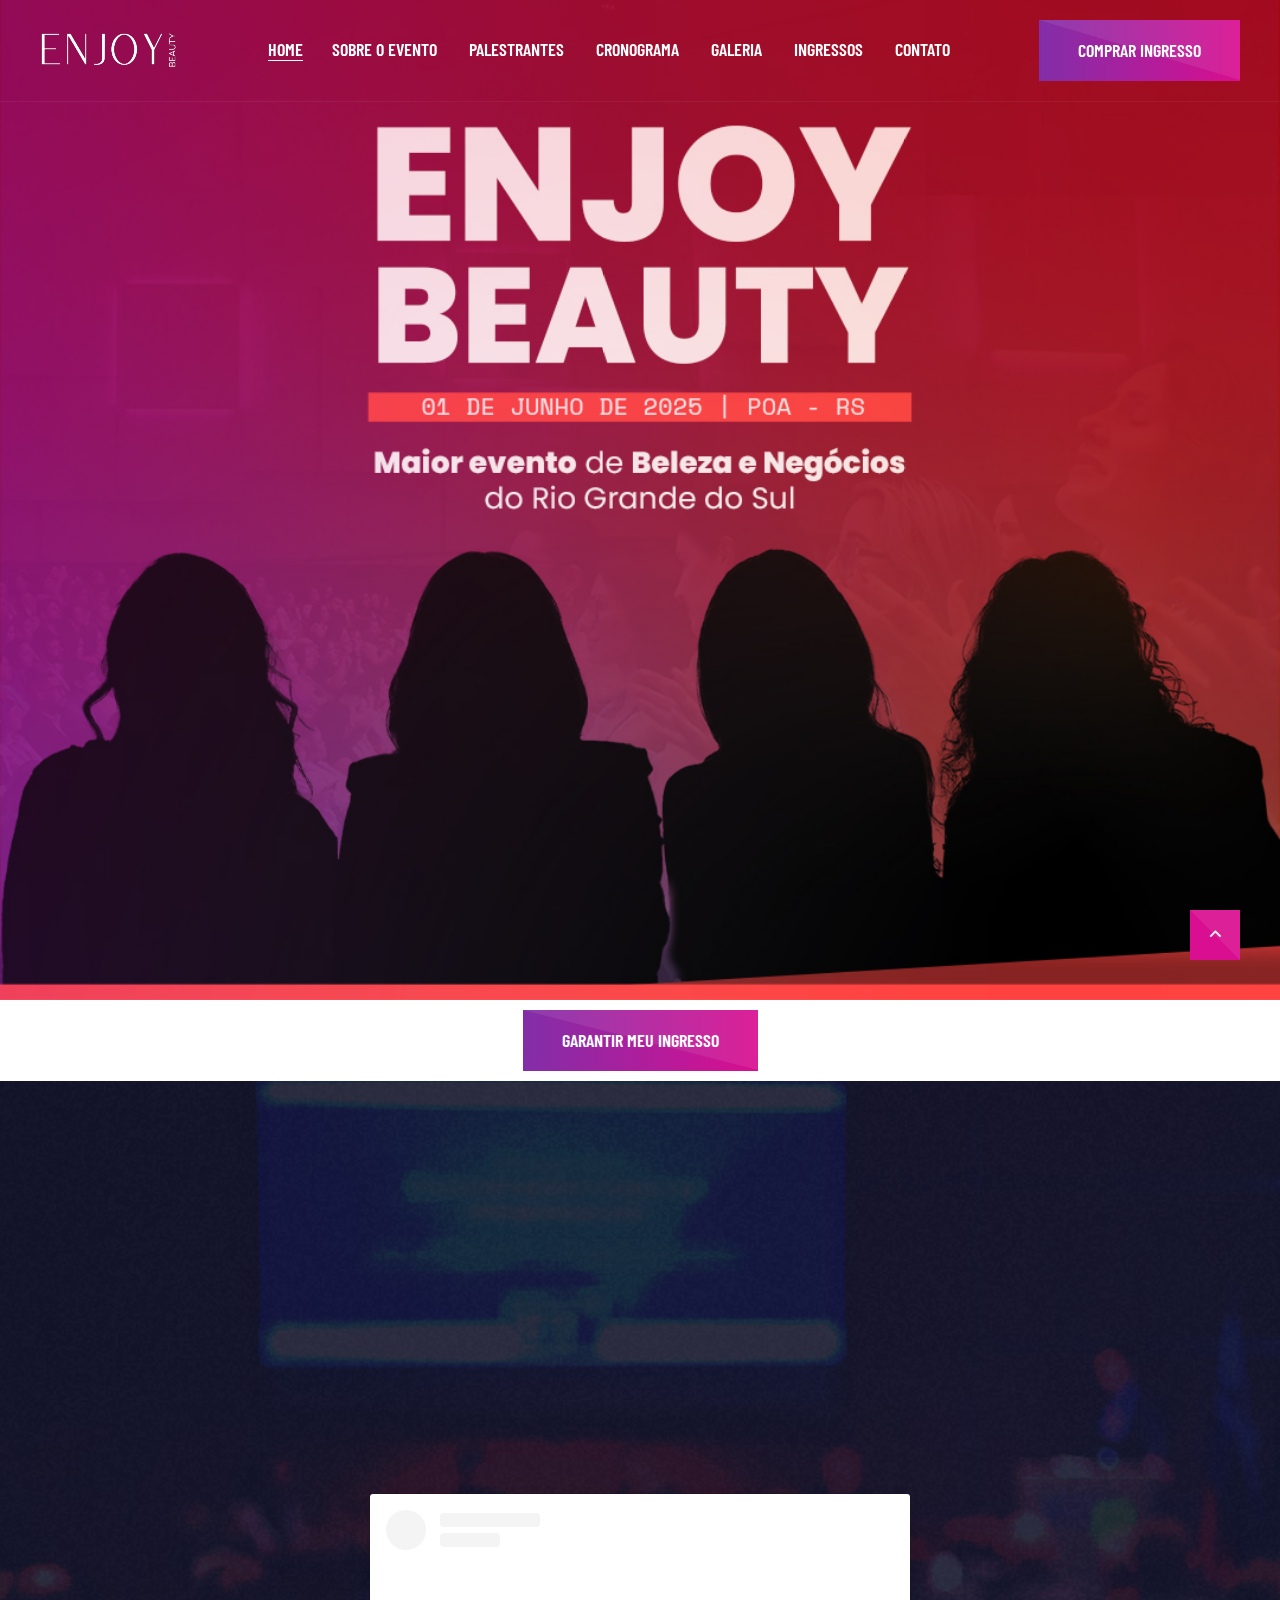
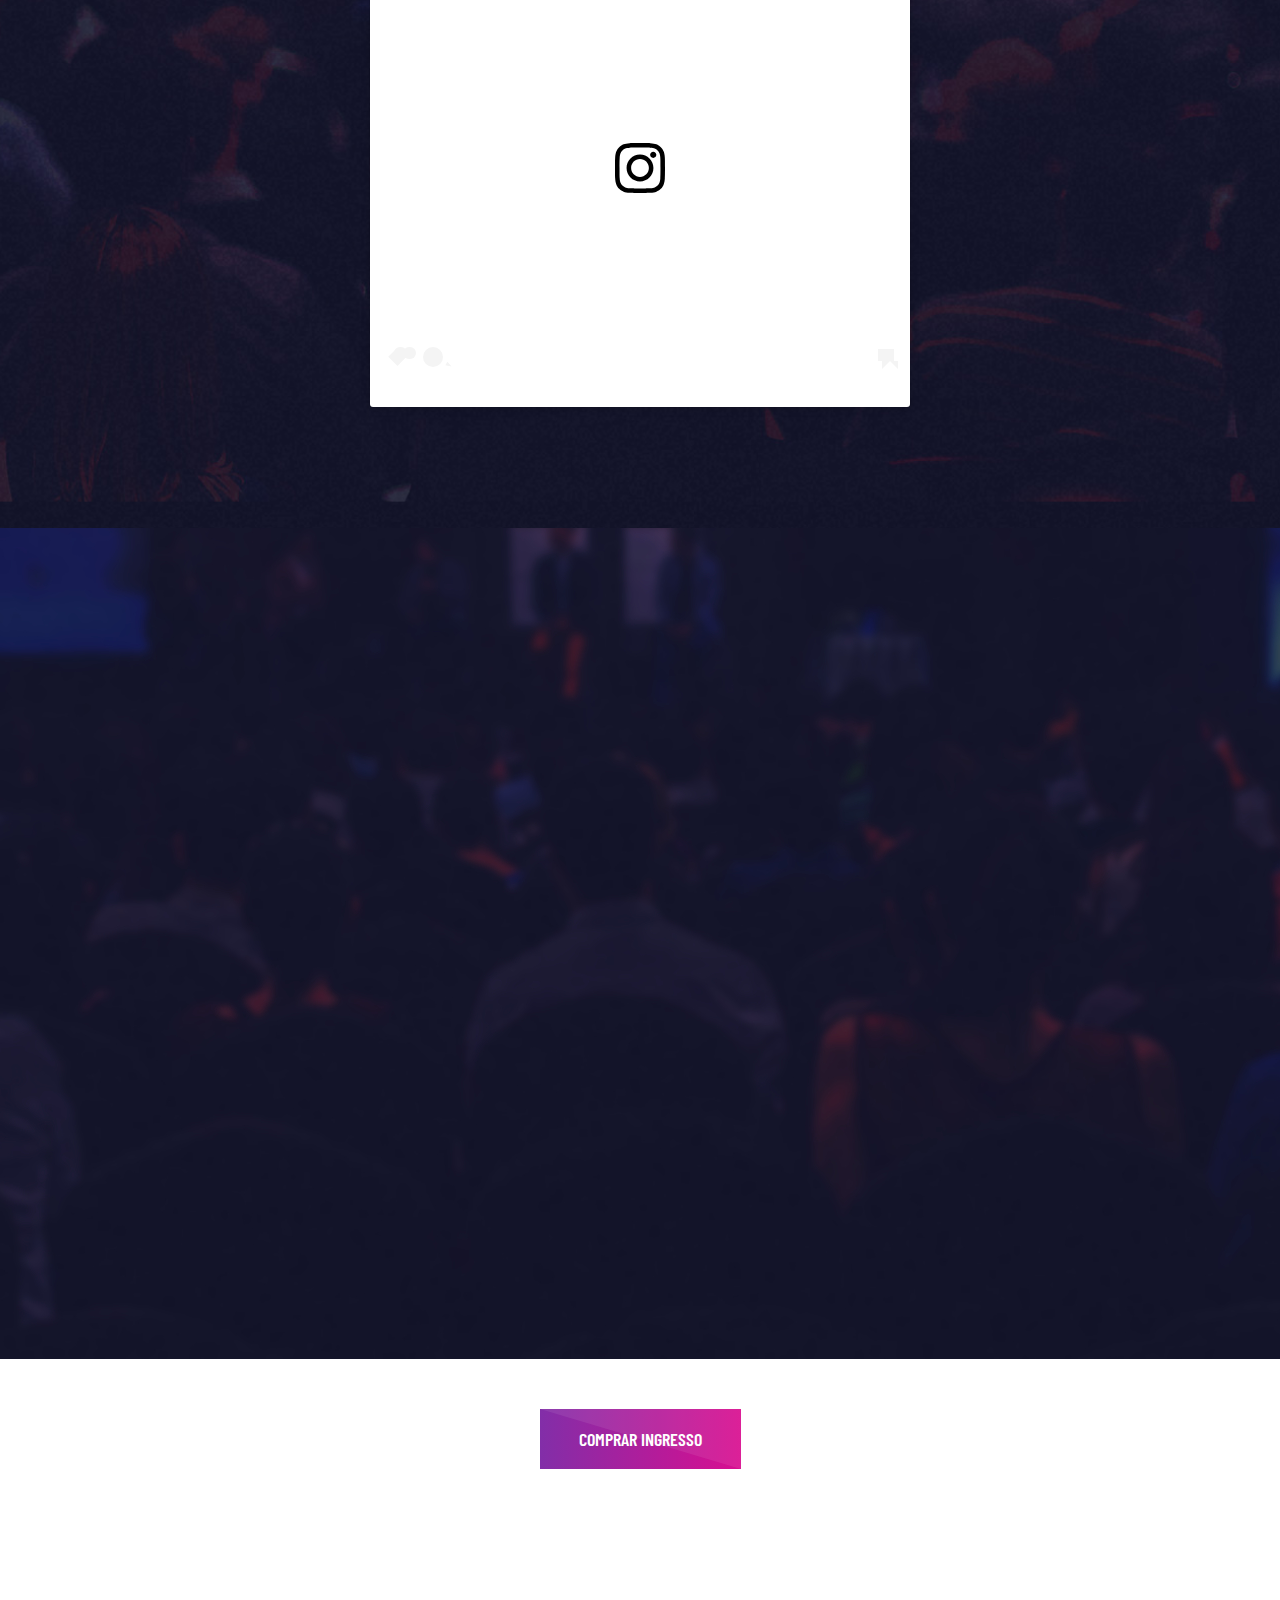
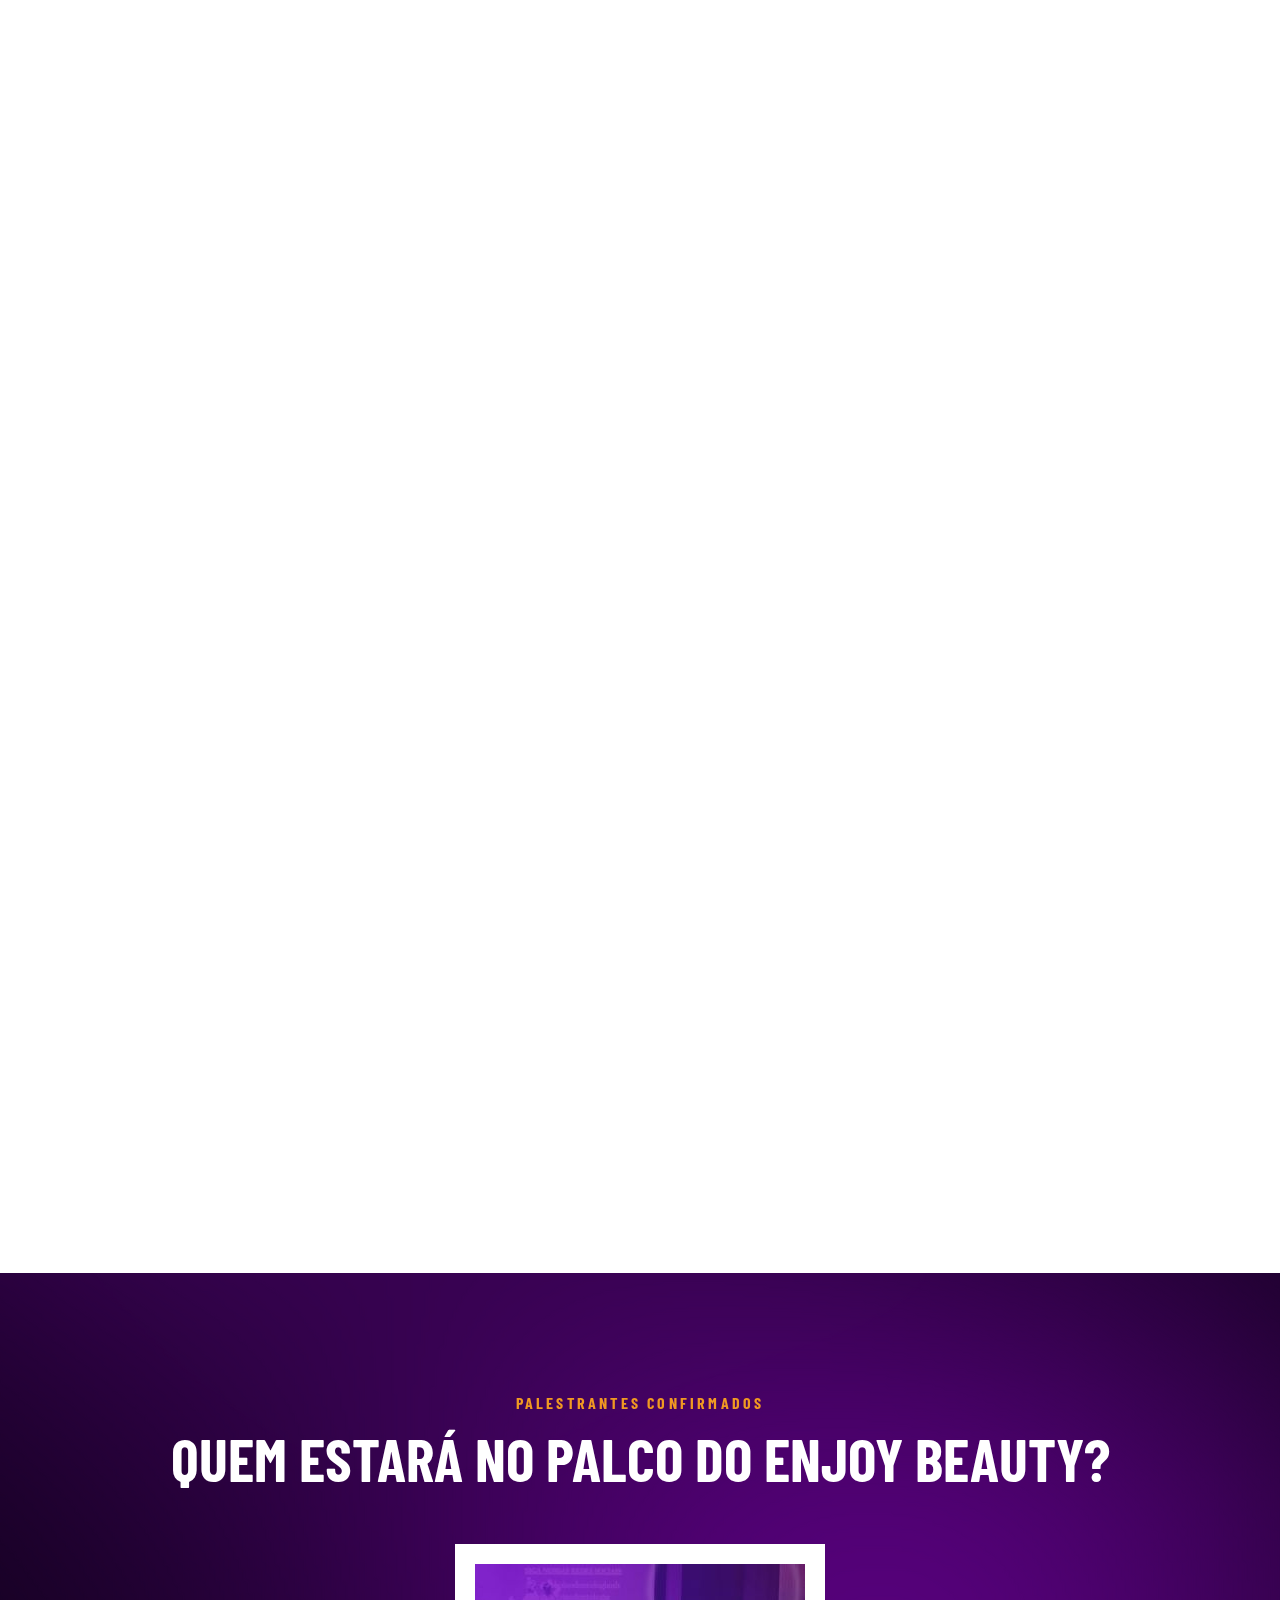
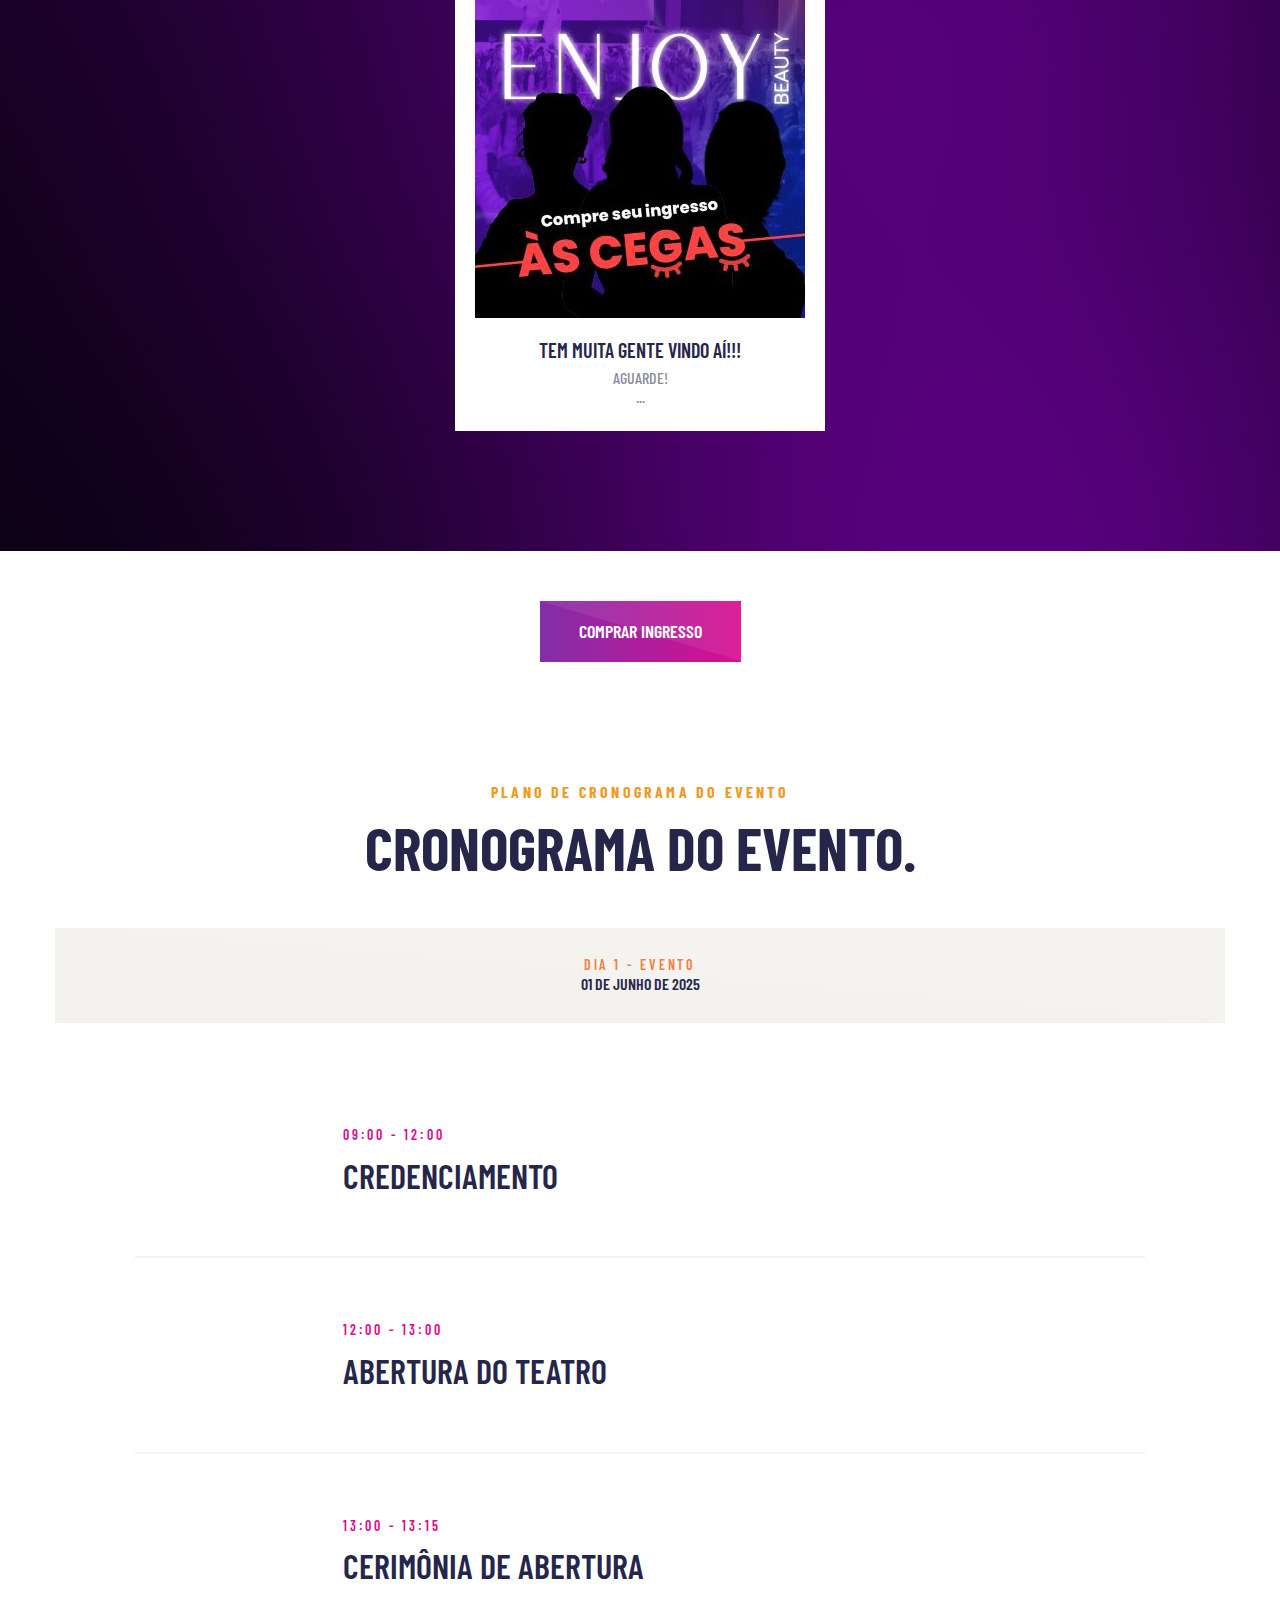
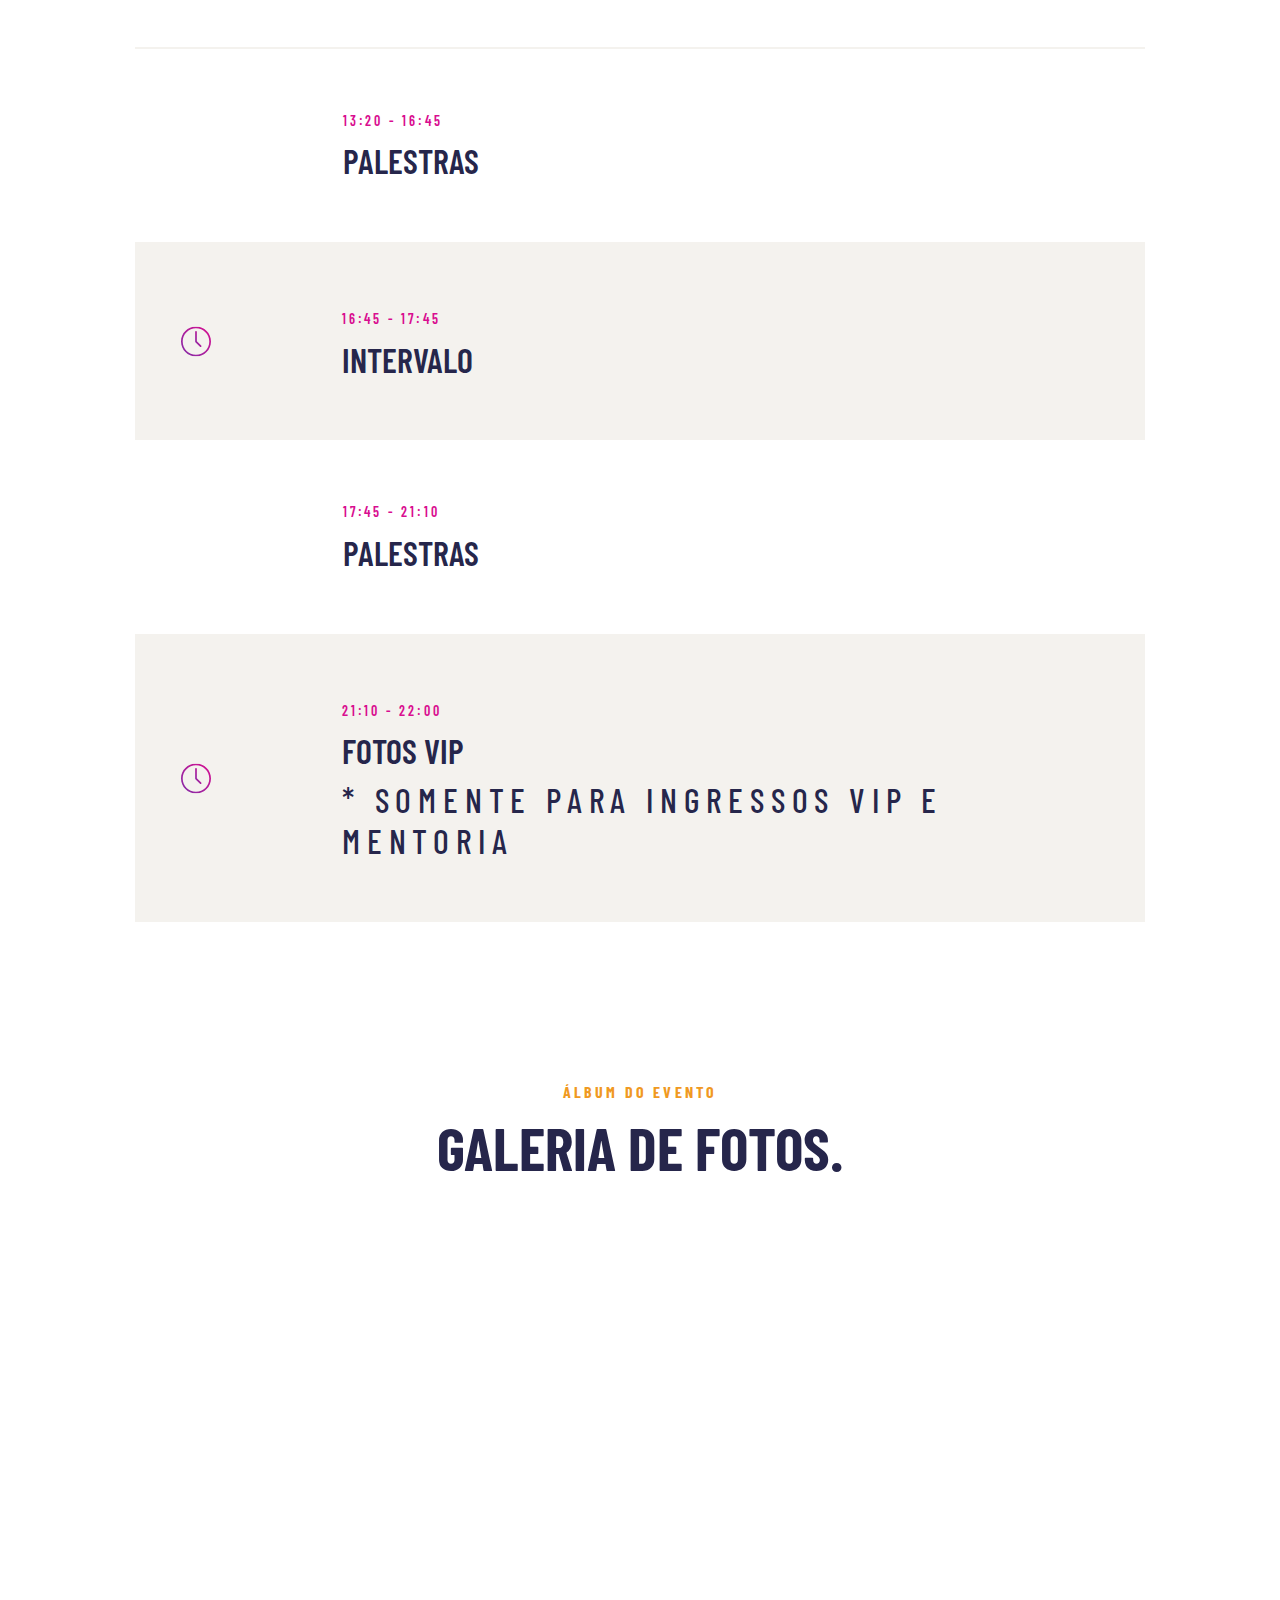
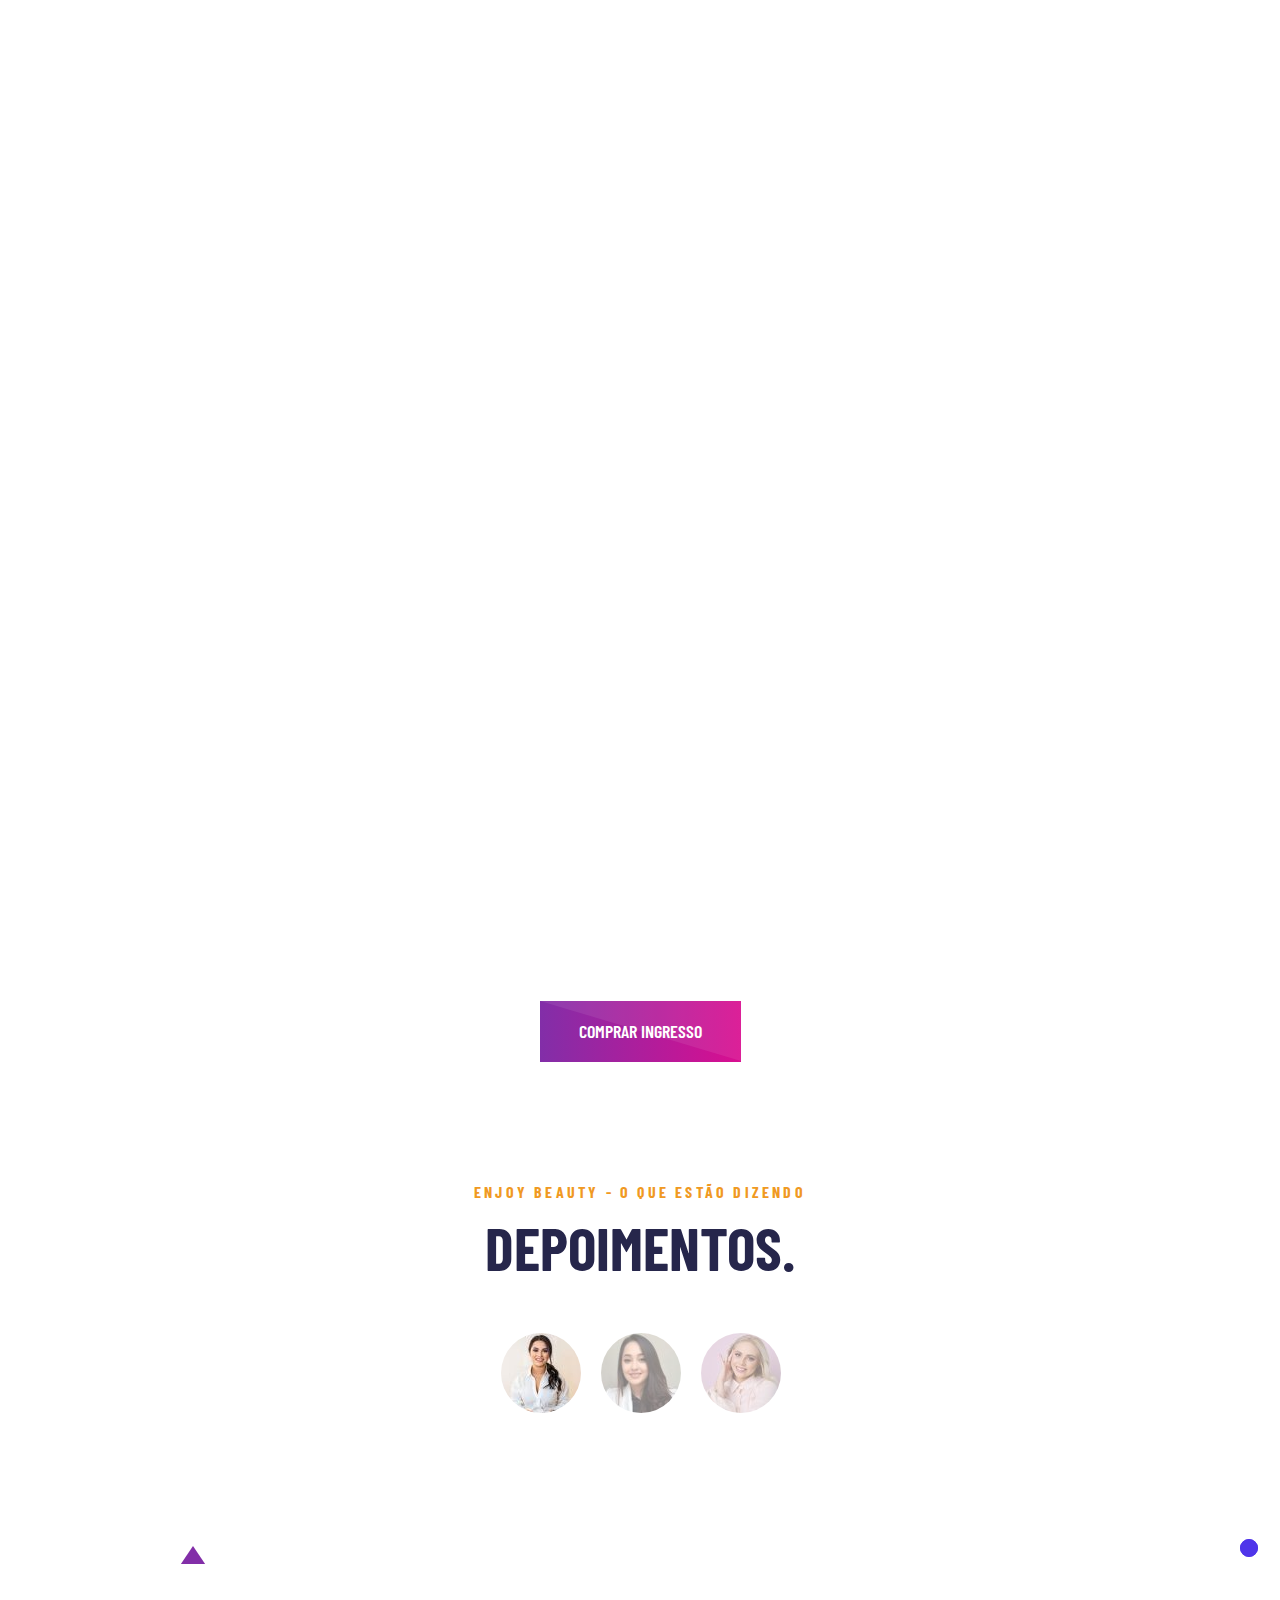
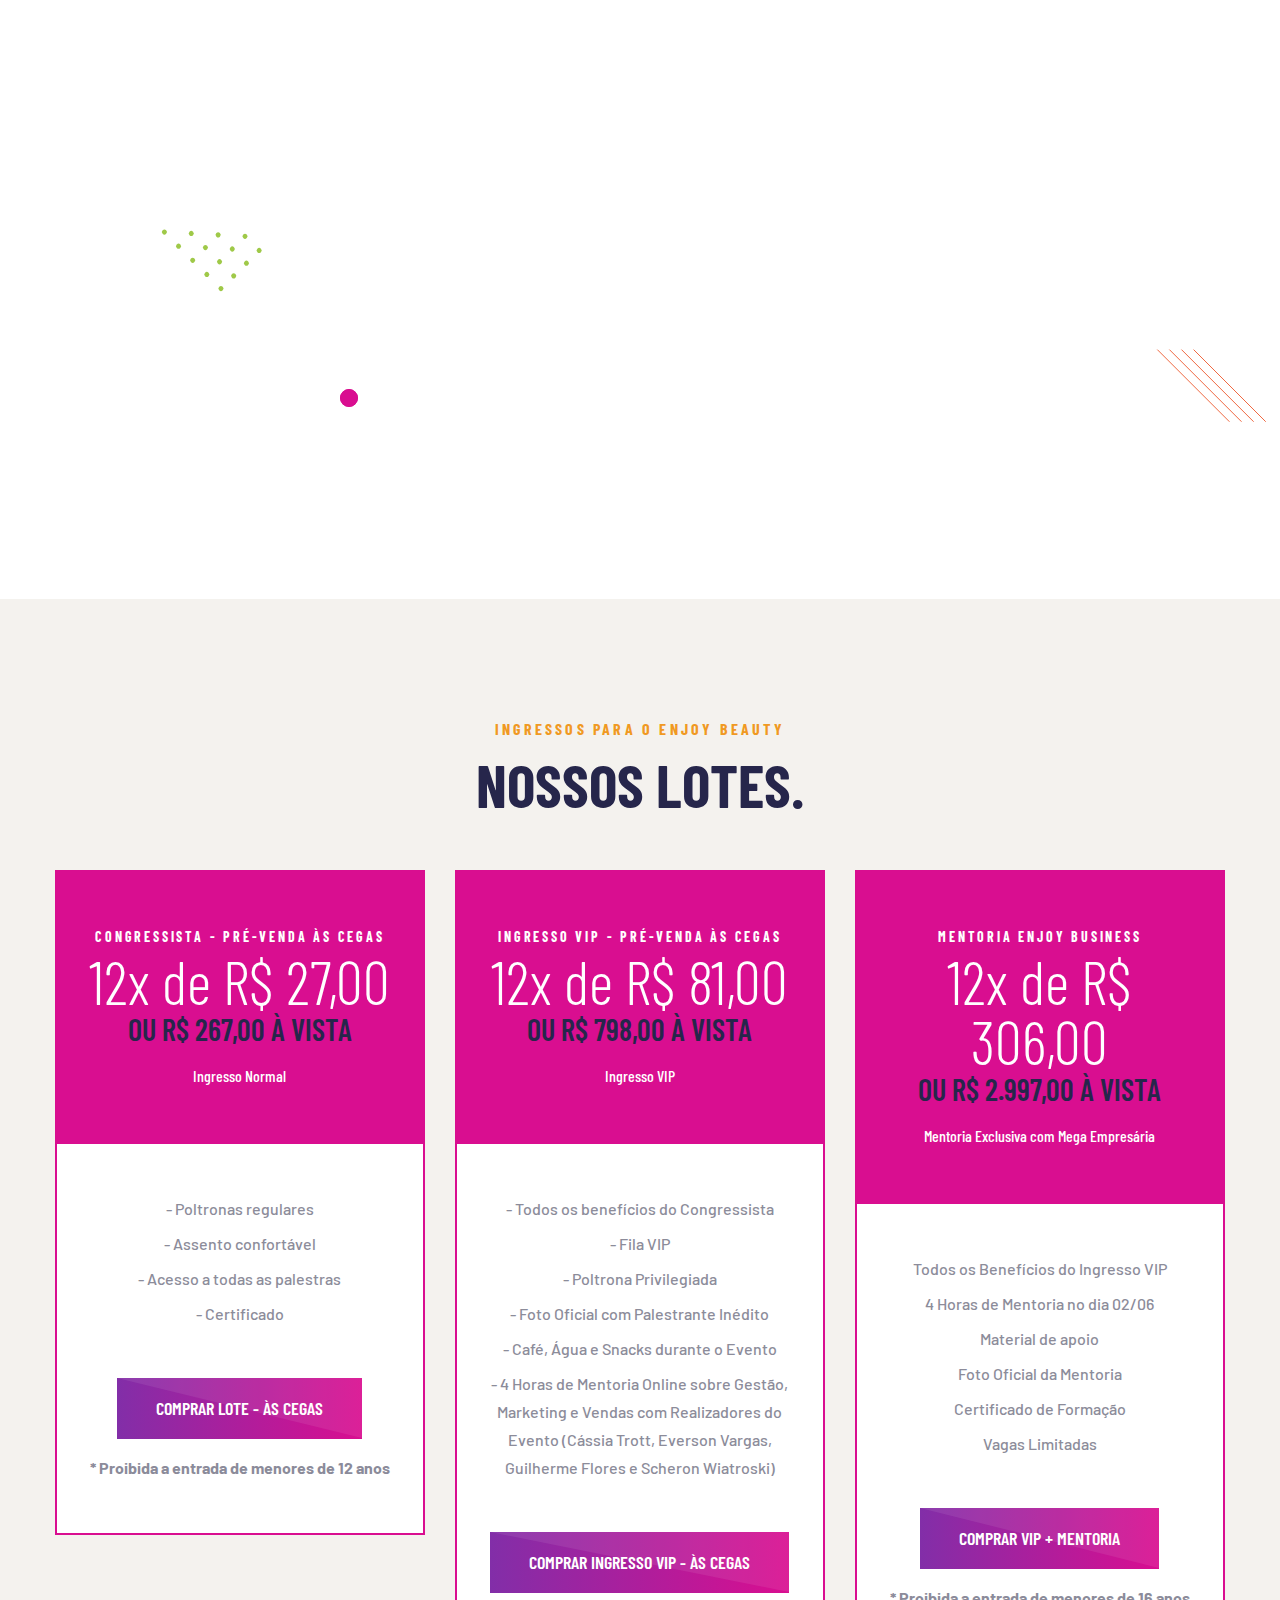
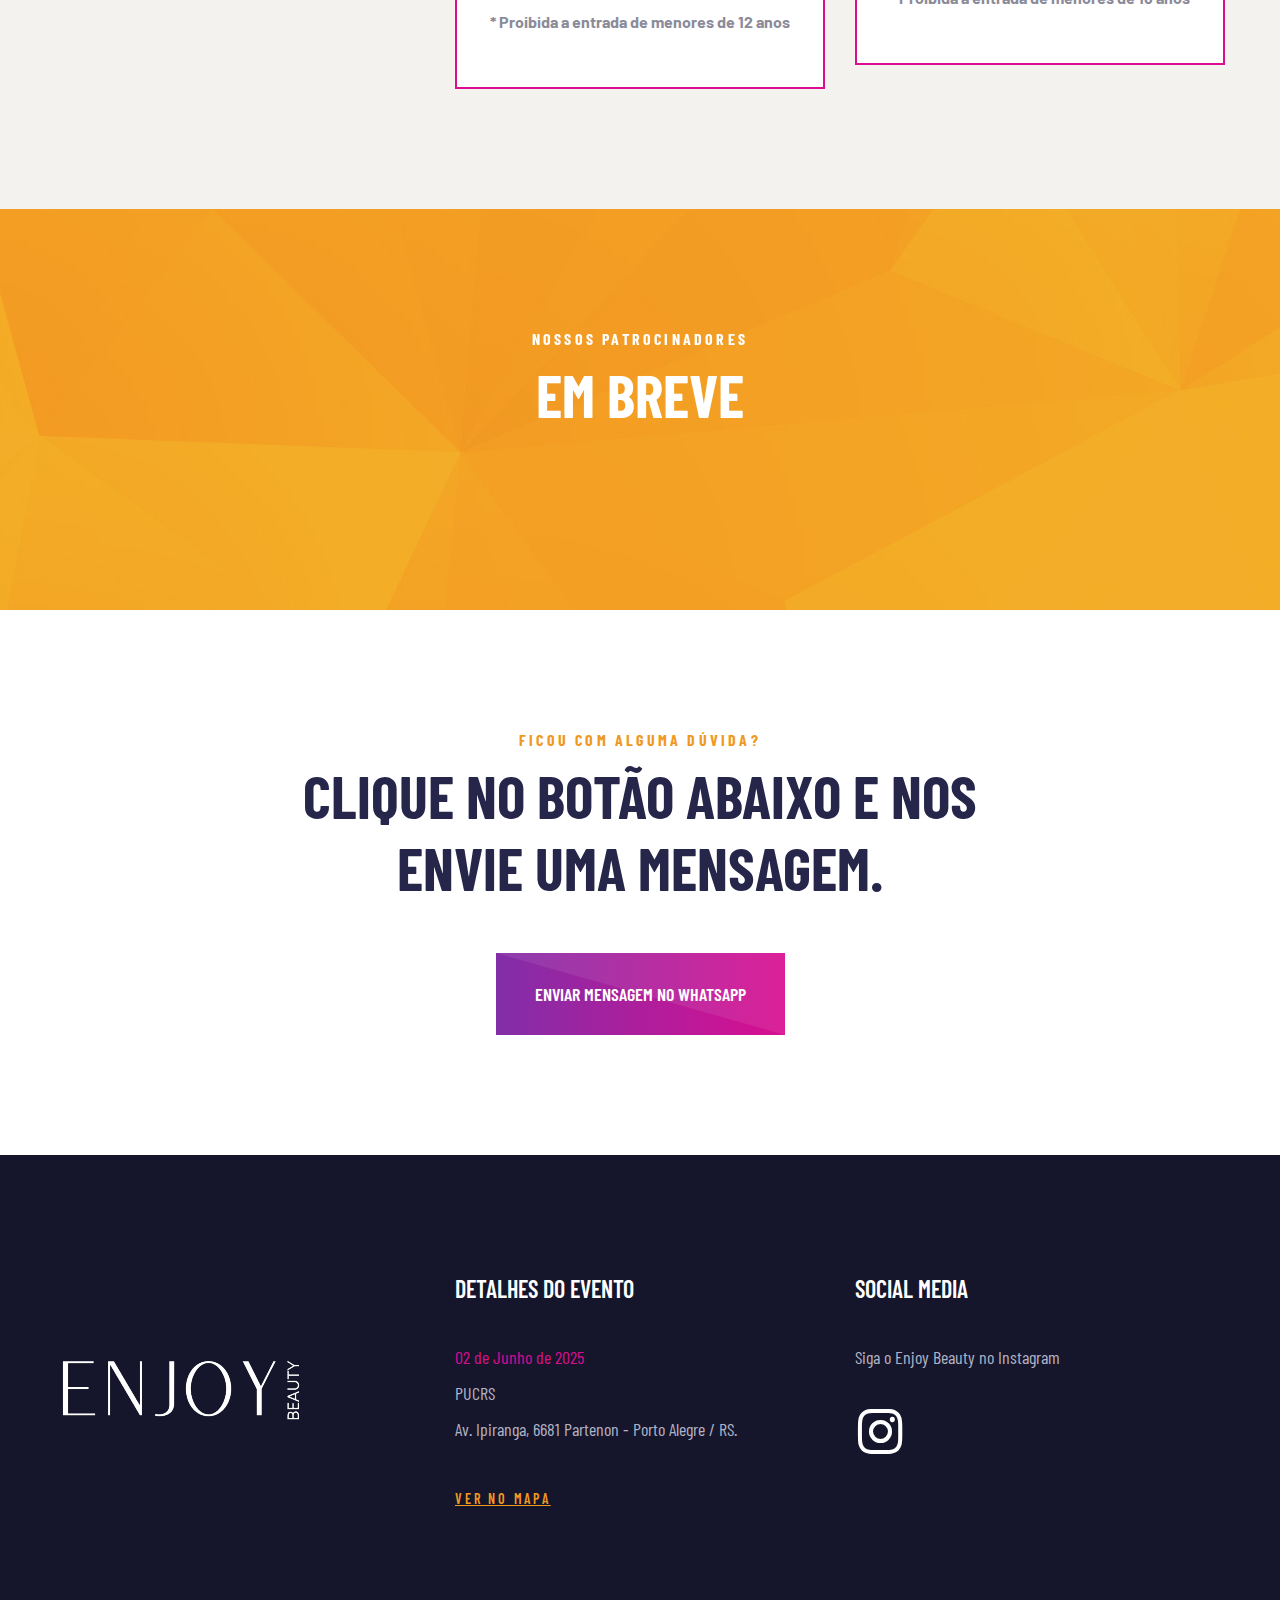
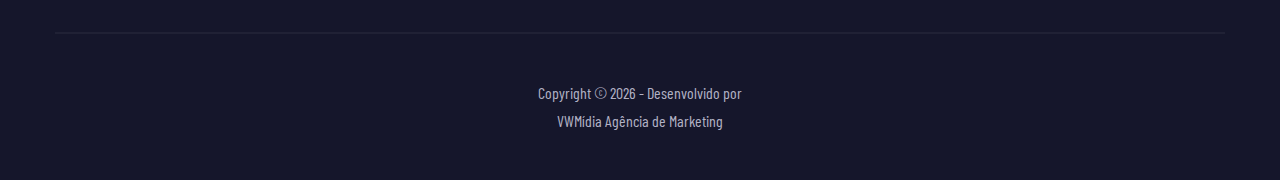
<file: qa/index.html>
<!DOCTYPE html>
<html class="wide" lang="en">

<head>
  <title>Enjoy Beauty</title>
  <meta charset="utf-8">
  <meta name="viewport" content="width=device-width, height=device-height, initial-scale=1.0">
  <meta http-equiv="X-UA-Compatible" content="IE=edge">
  <link rel="icon" href="images/favicon.ico" type="image/x-icon">
  <link rel="stylesheet" type="text/css"
    href="https://fonts.googleapis.com/css?family=Barlow%7CBarlow+Condensed:300,400,500,600,700,900">
  <link rel="stylesheet" href="css/bootstrap.css">
  <link rel="stylesheet" href="css/fonts.css">
  <link rel="stylesheet" href="css/style.css">
  <style>
    .ie-panel {
      display: none;
      background: #212121;
      padding: 10px 0;
      box-shadow: 3px 3px 5px 0 rgba(0, 0, 0, .3);
      clear: both;
      text-align: center;
      position: relative;
      z-index: 1;
    }

    html.ie-10 .ie-panel,
    html.lt-ie-10 .ie-panel {
      display: block;
    }
  </style>

  <!-- Meta Pixel Code -->
  <script>
    !function (f, b, e, v, n, t, s) {
      if (f.fbq) return; n = f.fbq = function () {
        n.callMethod ?
          n.callMethod.apply(n, arguments) : n.queue.push(arguments)
      };
      if (!f._fbq) f._fbq = n; n.push = n; n.loaded = !0; n.version = '2.0';
      n.queue = []; t = b.createElement(e); t.async = !0;
      t.src = v; s = b.getElementsByTagName(e)[0];
      s.parentNode.insertBefore(t, s)
    }(window, document, 'script',
      'https://connect.facebook.net/en_US/fbevents.js');
    fbq('init', '276940337945698');
    fbq('track', 'PageView');
  </script>
  <noscript><img height="1" width="1" style="display:none"
      src="https://www.facebook.com/tr?id=276940337945698&ev=PageView&noscript=1" /></noscript>
  <!-- End Meta Pixel Code -->

  <!-- Google Tag Manager -->
  <script>(function (w, d, s, l, i) {
      w[l] = w[l] || []; w[l].push({
        'gtm.start':
          new Date().getTime(), event: 'gtm.js'
      }); var f = d.getElementsByTagName(s)[0],
        j = d.createElement(s), dl = l != 'dataLayer' ? '&l=' + l : ''; j.async = true; j.src =
          'https://www.googletagmanager.com/gtm.js?id=' + i + dl; f.parentNode.insertBefore(j, f);
    })(window, document, 'script', 'dataLayer', 'GTM-PLF3NK8B');</script>
  <!-- End Google Tag Manager -->
</head>

<body>
  <script>
    const observer = new MutationObserver((mutations) => {
        mutations.forEach((mutation) => {
            mutation.addedNodes.forEach((node) => {
                if (node.tagName === "IFRAME") {
                    node.style.height = "600px"; // Ajuste o tamanho desejado
                }
            });
        });
    });

    observer.observe(document.body, { childList: true, subtree: true });

    // Se o iframe já estiver na página, altera o height imediatamente
    const iframe = document.querySelector("iframe");
    if (iframe) {
        iframe.style.height = "600px";
    }
</script>
  <!-- Google Tag Manager (noscript) -->
  <noscript><iframe src="https://www.googletagmanager.com/ns.html?id=GTM-PLF3NK8B" height="0" width="0"
      style="display:none;visibility:hidden"></iframe></noscript>
  <!-- End Google Tag Manager (noscript) -->
  <div class="ie-panel"><a href="http://windows.microsoft.com/en-US/internet-explorer/"><img
        src="images/ie8-panel/warning_bar_0000_us.jpg" height="42" width="820"
        alt="Você está usando uma versão desatualizada deste navegador. Para uma navegação mais rápida e uma experiência mais segura, atuallize seu navegador."></a>
  </div>
  <div class="preloader">
    <div class="preloader-body">
      <div class="cssload-container">
        <div class="cssload-speeding-wheel"></div>
      </div>
      <p>Carregando...</p>
    </div>
  </div>
  <div class="page">
    <!-- Section Header Default-->
    <header class="section page-header">
      <!--RD Navbar-->
      <div class="rd-navbar-wrap">
        <nav class="rd-navbar rd-navbar-classic" data-layout="rd-navbar-fixed" data-sm-layout="rd-navbar-fixed"
          data-md-layout="rd-navbar-fixed" data-md-device-layout="rd-navbar-fixed" data-lg-layout="rd-navbar-static"
          data-lg-device-layout="rd-navbar-static" data-xl-layout="rd-navbar-static"
          data-xl-device-layout="rd-navbar-static" data-xxl-layout="rd-navbar-static"
          data-xxl-device-layout="rd-navbar-static" data-lg-stick-up-offset="46px" data-xl-stick-up-offset="46px"
          data-xxl-stick-up-offset="76px" data-lg-stick-up="true" data-xl-stick-up="true" data-xxl-stick-up="true">
          <div class="rd-navbar-collapse-toggle rd-navbar-fixed-element-1" data-rd-navbar-toggle=".rd-navbar-collapse">
            <span></span>
          </div>
          <div class="rd-navbar-main-outer">
            <div class="rd-navbar-main">
              <!--RD Navbar Panel-->
              <div class="rd-navbar-panel">
                <!--RD Navbar Toggle-->
                <button class="rd-navbar-toggle" data-rd-navbar-toggle=".rd-navbar-nav-wrap"><span></span></button>
                <!--RD Navbar Brand-->
                <div class="rd-navbar-brand">
                  <!--Brand--><a class="brand" href="index.html"><img class="brand-logo-dark"
                      src="images/logo-default.png" srcset="images/logo-default@2x.png 2x" alt="Voelas" /><img
                      class="brand-logo-light" src="images/logo-inverse.png" srcset="images/logo-inverse@2x.png 2x"
                      alt="Voelas" /></a>
                </div>
              </div>
              <!-- Rd Navbar Navigation-->
              <div class="rd-navbar-main-element">
                <div class="rd-navbar-nav-wrap">
                  <ul class="rd-navbar-nav">
                    <li class="rd-nav-item active"><a class="rd-nav-link" href="#home">Home</a>
                    <li class="rd-nav-item"><a class="rd-nav-link" href="#about">Sobre o Evento</a></li>
                    <li class="rd-nav-item"><a class="rd-nav-link" href="#speakers">Palestrantes</a></li>
                    <li class="rd-nav-item"><a class="rd-nav-link" href="#schedule">Cronograma</a></li>
                    <li class="rd-nav-item"><a class="rd-nav-link" href="#gallery">Galeria</a></li>
                    <li class="rd-nav-item"><a class="rd-nav-link" href="#tickets">Ingressos</a></li>
                    <li class="rd-nav-item"><a class="rd-nav-link" href="#contact">Contato</a></li>
                </div>
              </div>
              <!-- RD Navbar Collapse-->
              <div class="rd-navbar-collapse"><a class="button button-primary" href="#tickets"
                  data-triangle=".button-overlay"><span>Comprar Ingresso</span><span class="button-overlay"></span></a>
              </div>
            </div>
          </div>
        </nav>
      </div>
    </header>
    <!-- Section Swiper Slider-->
    <section id="home" class="section section-swiper-absoulte context-dark text-center wow fadeIn banner-size">
      <!-- Waves-->
      <!-- <canvas class="waves" data-speed="5" data-wave-width="150%" data-animation="SineInOut"></canvas> -->
      <!-- Swiper Content-->
      <div class="section-swiper-content">
        <div class="container">
          <div class="row justify-content-lg-center">
            <div class="col-lg-10">
              <ul class="list-inline list-inline-md wow" data-splitting data-wow-delay="1.5s">
                <ul style="margin-top: 170px !important" class="list-inline list-inline-md wow" data-splitting
                  data-wow-delay="1.5s">

                </ul>
            </div>
          </div>
        </div>
      </div>
      <!-- Swiper Slider Absolute-->
      <div class="swiper-container swiper-slider swiper-slider-1" data-loop="true" data-simulate-touch="false"
        data-autoplay="8500" data-direction="horizontal" data-effect="fade">
        <div class="swiper-wrapper">
          <div class="banner-mobile swiper-slide">
            
          </div>
        </div>
      </div>

    </section>
    <div class="row justify-content-center" style="margin-top: 10px !important; margin-bottom: 10px;">
      <a class="button button-primary" href="#tickets" data-triangle=".button-overlay"><span>GARANTIR MEU
          INGRESSO</span><span class="button-overlay"></span></a>
    </div>
    <section class="parallax-container section" data-parallax-img="images/slide-02-1894x1042-original.jpg">
      <div class="parallax-content section-lg context-dark text-center">
        <div class="" style="text-align: -webkit-center;">
          <h6 class="text-secondary wow" data-splitting>A 2ª Edição realizada em Porto Algre</h6>
          <h2 class="wow" data-splitting>atraiu mais de 1500 profissionais de todo o Brasil.</h2><br>
          <h6 class="wow" style="padding: 10px;" data-splitting>Clique abaixo e confira um pouquinho do que rolou.</h6><br>
          <!-- <iframe width="400" height="300" src="https://www.instagram.com/p/C4yVWlKAUvR/embed/" frameborder="0" allow="autoplay; encrypted-media" allowfullscreen></iframe> -->

          <!-- <iframe class="video-size" width="95%" src="https://www.youtube.com/embed/z4aSN29SjGk">
          </iframe> -->
          <div>

          </div>
          <blockquote class="instagram-media" data-instgrm-permalink="https://www.instagram.com/reel/C4yVWlKAUvR/?utm_source=ig_embed&amp;utm_campaign=loading" data-instgrm-version="14" style=" background:#FFF; border:0; border-radius:3px; box-shadow:0 0 1px 0 rgba(0,0,0,0.5),0 1px 10px 0 rgba(0,0,0,0.15); margin: 1px; max-width:540px; min-width:326px; padding:0; width:99.375%; width:-webkit-calc(100% - 2px); width:calc(100% - 2px);"><div style="padding:16px;"><div style=" display: flex; flex-direction: row; align-items: center;"> <div style="background-color: #F4F4F4; border-radius: 50%; flex-grow: 0; height: 40px; margin-right: 14px; width: 40px;"></div> <div style="display: flex; flex-direction: column; flex-grow: 1; justify-content: center;"> <div style=" background-color: #F4F4F4; border-radius: 4px; flex-grow: 0; height: 14px; margin-bottom: 6px; width: 100px;"></div> <div style=" background-color: #F4F4F4; border-radius: 4px; flex-grow: 0; height: 14px; width: 60px;"></div></div></div><div style="padding: 19% 0;"></div> <div style="display:block; height:50px; margin:0 auto 12px; width:50px;"><svg width="50px" height="50px" viewBox="0 0 60 60" version="1.1" xmlns="https://www.w3.org/2000/svg" xmlns:xlink="https://www.w3.org/1999/xlink"><g stroke="none" stroke-width="1" fill="none" fill-rule="evenodd"><g transform="translate(-511.000000, -20.000000)" fill="#000000"><g><path d="M556.869,30.41 C554.814,30.41 553.148,32.076 553.148,34.131 C553.148,36.186 554.814,37.852 556.869,37.852 C558.924,37.852 560.59,36.186 560.59,34.131 C560.59,32.076 558.924,30.41 556.869,30.41 M541,60.657 C535.114,60.657 530.342,55.887 530.342,50 C530.342,44.114 535.114,39.342 541,39.342 C546.887,39.342 551.658,44.114 551.658,50 C551.658,55.887 546.887,60.657 541,60.657 M541,33.886 C532.1,33.886 524.886,41.1 524.886,50 C524.886,58.899 532.1,66.113 541,66.113 C549.9,66.113 557.115,58.899 557.115,50 C557.115,41.1 549.9,33.886 541,33.886 M565.378,62.101 C565.244,65.022 564.756,66.606 564.346,67.663 C563.803,69.06 563.154,70.057 562.106,71.106 C561.058,72.155 560.06,72.803 558.662,73.347 C557.607,73.757 556.021,74.244 553.102,74.378 C549.944,74.521 548.997,74.552 541,74.552 C533.003,74.552 532.056,74.521 528.898,74.378 C525.979,74.244 524.393,73.757 523.338,73.347 C521.94,72.803 520.942,72.155 519.894,71.106 C518.846,70.057 518.197,69.06 517.654,67.663 C517.244,66.606 516.755,65.022 516.623,62.101 C516.479,58.943 516.448,57.996 516.448,50 C516.448,42.003 516.479,41.056 516.623,37.899 C516.755,34.978 517.244,33.391 517.654,32.338 C518.197,30.938 518.846,29.942 519.894,28.894 C520.942,27.846 521.94,27.196 523.338,26.654 C524.393,26.244 525.979,25.756 528.898,25.623 C532.057,25.479 533.004,25.448 541,25.448 C548.997,25.448 549.943,25.479 553.102,25.623 C556.021,25.756 557.607,26.244 558.662,26.654 C560.06,27.196 561.058,27.846 562.106,28.894 C563.154,29.942 563.803,30.938 564.346,32.338 C564.756,33.391 565.244,34.978 565.378,37.899 C565.522,41.056 565.552,42.003 565.552,50 C565.552,57.996 565.522,58.943 565.378,62.101 M570.82,37.631 C570.674,34.438 570.167,32.258 569.425,30.349 C568.659,28.377 567.633,26.702 565.965,25.035 C564.297,23.368 562.623,22.342 560.652,21.575 C558.743,20.834 556.562,20.326 553.369,20.18 C550.169,20.033 549.148,20 541,20 C532.853,20 531.831,20.033 528.631,20.18 C525.438,20.326 523.257,20.834 521.349,21.575 C519.376,22.342 517.703,23.368 516.035,25.035 C514.368,26.702 513.342,28.377 512.574,30.349 C511.834,32.258 511.326,34.438 511.181,37.631 C511.035,40.831 511,41.851 511,50 C511,58.147 511.035,59.17 511.181,62.369 C511.326,65.562 511.834,67.743 512.574,69.651 C513.342,71.625 514.368,73.296 516.035,74.965 C517.703,76.634 519.376,77.658 521.349,78.425 C523.257,79.167 525.438,79.673 528.631,79.82 C531.831,79.965 532.853,80.001 541,80.001 C549.148,80.001 550.169,79.965 553.369,79.82 C556.562,79.673 558.743,79.167 560.652,78.425 C562.623,77.658 564.297,76.634 565.965,74.965 C567.633,73.296 568.659,71.625 569.425,69.651 C570.167,67.743 570.674,65.562 570.82,62.369 C570.966,59.17 571,58.147 571,50 C571,41.851 570.966,40.831 570.82,37.631"></path></g></g></g></svg></div><div style="padding-top: 8px;"> <div style=" color:#3897f0; font-family:Arial,sans-serif; font-size:14px; font-style:normal; font-weight:550; line-height:18px;"></div></div><div style="padding: 12.5% 0;"></div> <div style="display: flex; flex-direction: row; margin-bottom: 14px; align-items: center;"><div> <div style="background-color: #F4F4F4; border-radius: 50%; height: 12.5px; width: 12.5px; transform: translateX(0px) translateY(7px);"></div> <div style="background-color: #F4F4F4; height: 12.5px; transform: rotate(-45deg) translateX(3px) translateY(1px); width: 12.5px; flex-grow: 0; margin-right: 14px; margin-left: 2px;"></div> <div style="background-color: #F4F4F4; border-radius: 50%; height: 12.5px; width: 12.5px; transform: translateX(9px) translateY(-18px);"></div></div><div style="margin-left: 8px;"> <div style=" background-color: #F4F4F4; border-radius: 50%; flex-grow: 0; height: 20px; width: 20px;"></div> <div style=" width: 0; height: 0; border-top: 2px solid transparent; border-left: 6px solid #f4f4f4; border-bottom: 2px solid transparent; transform: translateX(16px) translateY(-4px) rotate(30deg)"></div></div><div style="margin-left: auto;"> <div style=" width: 0px; border-top: 8px solid #F4F4F4; border-right: 8px solid transparent; transform: translateY(16px);"></div> <div style=" background-color: #F4F4F4; flex-grow: 0; height: 12px; width: 16px; transform: translateY(-4px);"></div> <div style=" width: 0; height: 0; border-top: 8px solid #F4F4F4; border-left: 8px solid transparent; transform: translateY(-4px) translateX(8px);"></div></div></div> </div></a></div></blockquote>
          <script async src="//www.instagram.com/embed.js"> 
          </script>
        </div>
      </div>
    </section>
    <!-- Section Book Your Ticket-->
    <section id="about" class="parallax-container section" data-parallax-img="images/slide-01-1894x1042-original.jpg">
      <div class="parallax-content section-lg context-dark text-center">
        <div class="container wow fadeIn">
          <!-- Block with content-->
          <div class="block-lg block-center">
            <h6>SUA JORNADA RUMO AO TOPO <br>COMEÇA AQUI!</h6>
            <h3>ENJOY BEAUTY RS.</h3>
            <p style="text-transform: uppercase;">Prepare-se para mudar o seu futuro! </br>
              É hora de aprender com quem está no topo.
              Os maiores nomes da área da beleza em um só lugar. <br><br>
              GARANTA SEU INGRESSO AGORA para o <strong>Maior Evento de Negócios na Área da Beleza do Rio Grande do Sul.</strong><br><br>
              Role para baixo e veja mais informações!
            </p>
            <!-- Countdown rectangle-->
            <div class="countdown countdown-rect" data-countdown="data-countdown" data-to="2025-06-01 10:00">
              <div class="countdown-block box-with-triangle-right wow fadeScale countdown-block-days"
                data-wow-delay="0s" data-triangle=".countdown-block-overlay">
                <div class="countdown-block-overlay"></div>
                <svg class="countdown-circle" x="0" y="0" width="200" height="237" viewbox="0 0 200 237"
                  data-progress-days="">
                  <rect class="countdown-rect-bg" x="0" y="0" width="200" height="237"></rect>
                  <rect class="countdown-rect-fg clipped" x="0" y="0" width="200" height="237"></rect>
                </svg>
                <div class="countdown-wrap">
                  <div class="countdown-counter" data-counter-days="">00</div>
                  <div class="countdown-title">dias</div>
                </div>
              </div>
              <div class="countdown-block box-with-triangle-right wow fadeScale countdown-block-hours"
                data-wow-delay="0.125s" data-triangle=".countdown-block-overlay">
                <div class="countdown-block-overlay"></div>
                <svg class="countdown-circle" x="0" y="0" width="200" height="237" viewbox="0 0 200 237"
                  data-progress-hours="">
                  <rect class="countdown-rect-bg" x="0" y="0" width="200" height="237"></rect>
                  <rect class="countdown-rect-fg clipped" x="0" y="0" width="200" height="237"></rect>
                </svg>
                <div class="countdown-wrap">
                  <div class="countdown-counter" data-counter-hours="">00</div>
                  <div class="countdown-title">horas</div>
                </div>
              </div>
              <div class="countdown-block box-with-triangle-right wow fadeScale countdown-block-minutes"
                data-wow-delay="0.25s" data-triangle=".countdown-block-overlay">
                <div class="countdown-block-overlay"></div>
                <svg class="countdown-circle" x="0" y="0" width="200" height="237" viewbox="0 0 200 237"
                  data-progress-minutes="">
                  <rect class="countdown-rect-bg" x="0" y="0" width="200" height="237"></rect>
                  <rect class="countdown-rect-fg clipped" x="0" y="0" width="200" height="237"></rect>
                </svg>
                <div class="countdown-wrap">
                  <div class="countdown-counter" data-counter-minutes="">00</div>
                  <div class="countdown-title">minutos</div>
                </div>
              </div>
              <div class="countdown-block box-with-triangle-right wow fadeScale countdown-block-seconds"
                data-wow-delay="0.375s" data-triangle=".countdown-block-overlay">
                <div class="countdown-block-overlay"></div>
                <svg class="countdown-circle" x="0" y="0" width="200" height="237" viewbox="0 0 200 237"
                  data-progress-seconds="">
                  <rect class="countdown-rect-bg" x="0" y="0" width="200" height="237"></rect>
                  <rect class="countdown-rect-fg clipped" x="0" y="0" width="200" height="237"></rect>
                </svg>
                <div class="countdown-wrap">
                  <div class="countdown-counter" data-counter-seconds="">00</div>
                  <div class="countdown-title">segundos</div>
                </div>
              </div>
            </div>
          </div>
        </div>
      </div>
    </section>
    <div class="row row-30 justify-content-center">
      <a class="button button-primary" href="#tickets" data-triangle=".button-overlay"><span>comprar
          ingresso</span><span class="button-overlay"></span></a>
    </div>
    <!-- Section Biggest 2019 Digital Conference-->
    <section class="section section-lg bg-default wow fadeIn">
      <div class="container">
        <div class="row row-30 justify-content-center">
          <div class="col-md-10 col-lg-6 col-xl-5">
            <h6>sobre o evento</h6>
            <h3 class="heading-lg-postfix-15">3ª Edição do Maior evento para empreendedores da área da beleza de 2025.</h3>
            <!-- <h3 class="heading-lg-postfix-15">3ª Edição do Maior evento de Negócios e Beleza do RS.</h3> -->
            <p>O ENJOY BEAUTY se consagrou o MAIOR evento de Negócios na área da Beleza do Rio Grande do Sul. E estamos aqui para convidar você, profissional da área, para se juntar aos mais de 1500 CONGRESSISTAS que estarão presentes nesta super edição. Venha se conectar e aprender com os maiores nomes do setor. </p>
            <p>Teremos novamente no palco do Enjoy Beauty, verdadeiras AUTORIDADES do mercado da beleza que irão compartilhar insights e dicas valiosas que te ajudarão a se tornar uma referência no mercado da sua região.</p>
            <p>Cerca de 1600 profissionais da Beleza e Saúde, inquietos e sedentos por inovação irão mudar de vida com o ENJOY BEAUTY. Você está preparado?</p>
            <!-- List Inline-->
            <ul class="list-inline list-inline-xl">
              <li>
                <div class="unit">
                  <div class="unit-left">
                    <svg class="svg-icon-sm svg-icon-primary" role="img">
                      <use xlink:href="images/svg/sprite.svg#earth-globe"></use>
                    </svg>
                  </div>
                  <div class="unit-body">
                    <h5>Onde</h5>
                    <p>Salão de Atos PUC - Porto Alegre, RS</p>
                    Av. Ipiranga, 6681 - Partenon, Porto Alegre - RS, 90619-900
                  </div>
                </div>
              </li>
              <li>
                <div class="unit">
                  <div class="unit-left">
                    <svg class="svg-icon-sm svg-icon-primary" role="img">
                      <use xlink:href="images/svg/sprite.svg#small-calendar"></use>
                    </svg>
                  </div>
                  <div class="unit-body">
                    <h5>Quando</h5>
                    <p>
                      <time datetime="2019-01-05">01 de Junho de 2025 </time>
                      </br>
                      <time datetime="2019-01-05">Das 10:00 às 21:00 </time>
                    </p>
                  </div>
                </div>
              </li>
            </ul>
            <!-- <a class="button button-primary" href="#tickets" data-triangle=".button-overlay"><span>comprar ingresso</span><span class="button-overlay"></span></a> -->
          </div>
          <div class="col-md-10 col-lg-6 col-xl-7 text-md-right">
            <!-- Image Box-->
            <div class="images-box">
              <div class="images-box-item images-box-item-right">
                <div class="wow fadeScale"><img src="images/galeria-1-top.jpg" alt="" width="470" height="590" />
                </div>
              </div>
              <div class="images-box-item images-box-item-left">
                <div class="wow fadeScale"><img src="images/galeria-2-top.jpg" alt="" width="270" height="257" />
                </div>
              </div>
            </div>
          </div>
          <a class="button button-primary" href="#tickets" data-triangle=".button-overlay"><span>comprar ingresso</span><span class="button-overlay"></span></a>
        </div>
      </div>
    </section>

    <!-- Section Who Is Speaking-->
    <section id="speakers" class="parallax-container section" data-parallax-img="images/bg-parallax-02-1894x1950.jpg">
      <div class="parallax-content section-lg context-dark text-center">
        <div class="container">
          <h6 class="text-secondary">Palestrantes Confirmados</h6>
          <h3>Quem estará no Palco do Enjoy Beauty?</h3>
          <div class="row row-30">
            <div class="col-md-6 col-lg-12">
              <div>
                <!-- Speaker-->
                <div class="speaker">
                  <div class="speaker-img" data-triangle=".speaker-overlay">
                    <div class="speaker-overlay"></div><img src="images/speaker-sombra.jpg" alt="" width="330"
                      height="354" />
                    <ul class="speaker-social-list">
                      <li><a target="_blank" class="icon icon-xs fa-instagram"
                          href=""></a></li>
                    </ul>
                  </div>
                  <h5 class="speaker-title"><a target="_blank"
                      href="">TEM MUITA GENTE VINDO AÍ!!!</a></h5>
                  <p class="speaker-position">AGUARDE!</br>...</p>
                </div>
              </div>
            </div>
          </div>
        </div>
      </div>
  </div>
  </section>
  <div class="row row-30 justify-content-center">
    <a class="button button-primary" href="#tickets" data-triangle=".button-overlay"><span>comprar ingresso</span><span
        class="button-overlay"></span></a>
  </div>
  
  <section id="schedule" class="section section-lg bg-default text-center">
    <div class="container">
      <h6>Plano de Cronograma do Evento</h6>
      <h3>Cronograma do evento.</h3>
      <div class="tabs-custom tabs-horizontal tabs-corporate" id="tabs-1">
        <!--Nav tabs-->
        <ul class="nav nav-tabs">
          <li class="nav-item" role="presentation"><a class="nav-link nav-link nav-link-secondary-darker" href="#tabs-1-1" data-toggle="tab" data-triangle=".nav-link-overlay"><span class="nav-link-overlay"></span><span class="nav-link-cite">Dia 1 - EVENTO</span><span class="nav-link-title">01 de Junho de 2025</span></a></li>
          <!-- <li class="nav-item" role="presentation"><a class="nav-link nav-link-purple-heart" href="#tabs-1-2" data-toggle="tab" data-triangle=".nav-link-overlay"><span class="nav-link-overlay"></span><span class="nav-link-cite">Dia 2 - MENTORIA</span><span class="nav-link-title">Março 18, 2024</span></a></li> -->
        </ul>
        <!--Tab panes-->
        <div class="tab-content wow fadeIn">
          <div class="tab-pane fade" id="tabs-1-1">
            <div class="card-group-custom card-group-corporate" id="accordion1" role="tablist" aria-multiselectable="false">
              <!--Bootstrap card-->
              <article class="card card-custom card-corporate">
                <div class="card-header" role="tab">
                  <div class="card-title"><a class="collapsed" data-toggle="collapse" data-parent="#accordion1" href="#accordion1-card-body-onwkttkd" aria-controls="accordion1-card-body-onwkttkd" aria-expanded="false" role="button"><span class="schedule-classic"><span class="unit unit-spacing-md align-items-center d-block d-md-flex"><span class="unit-left"><span class="schedule-classic-img"></span></span><span class="unit-body"><span class="schedule-classic-content"><span class="schedule-classic-time">09:00 - 12:00</span><span class="schedule-classic-title heading-4">Credenciamento</span></span></span></span></span></a></div>
                </div>
              </article>
              <!--Bootstrap card-->
              <article class="card card-custom card-corporate">
                <div class="card-header" role="tab">
                  <div class="card-title"><a class="collapsed" data-toggle="collapse" data-parent="#accordion1" href="#accordion1-card-body-lffuwxio" aria-controls="accordion1-card-body-lffuwxio" aria-expanded="false" role="button"><span class="schedule-classic"><span class="unit unit-spacing-md align-items-center d-block d-md-flex"><span class="unit-left"><span class="schedule-classic-img"></span></span><span class="unit-body"><span class="schedule-classic-content"><span class="schedule-classic-time">12:00 - 13:00</span><span class="schedule-classic-title heading-4">Abertura do Teatro</span></span></span></span></span></a></div>
                </div>
              </article>
              <!--Bootstrap card-->
              <article class="card card-custom card-corporate">
                <div class="card-header" role="tab">
                  <div class="card-title"><a class="collapsed" data-toggle="collapse" data-parent="#accordion1" href="#accordion1-card-body-lffuwxio" aria-controls="accordion1-card-body-lffuwxio" aria-expanded="false" role="button"><span class="schedule-classic"><span class="unit unit-spacing-md align-items-center d-block d-md-flex"><span class="unit-left"><span class="schedule-classic-img"></span></span><span class="unit-body"><span class="schedule-classic-content"><span class="schedule-classic-time">13:00 - 13:15</span><span class="schedule-classic-title heading-4">Cerimônia de Abertura</span></span></span></span></span></a></div>
                </div>
              </article>
              <!--Bootstrap card-->
              <article class="card card-custom card-corporate">
                <div class="card-header" role="tab">
                  <div class="card-title"><a class="collapsed" data-toggle="collapse" data-parent="#accordion1" href="#accordion1-card-body-lffuwxio" aria-controls="accordion1-card-body-lffuwxio" aria-expanded="false" role="button"><span class="schedule-classic"><span class="unit unit-spacing-md align-items-center d-block d-md-flex"><span class="unit-left"><span class="schedule-classic-img"></span></span><span class="unit-body"><span class="schedule-classic-content"><span class="schedule-classic-time">13:20 - 16:45</span><span class="schedule-classic-title heading-4">Palestras</span></span></span></span></span></a></div>
                </div>
              </article>
              <!-- Schedule Simple-->
                      <div class="schedule-classic schedule-classic-simple">
                        <div class="schedule-classic-content">
                          <div class="schedule-classic-img">
                            <svg class="svg-icon-md svg-icon-primary" role="img">
                              <use xlink:href="images/svg/sprite.svg#clock"></use>
                            </svg>
                          </div><span class="schedule-classic-time">16:45 - 17:45</span><span class="schedule-classic-title heading-4">Intervalo</span>
                        </div>
                      </div>
              <!--Bootstrap card-->
              <article class="card card-custom card-corporate">
                <div class="card-header" role="tab">
                  <div class="card-title"><a class="collapsed" data-toggle="collapse" data-parent="#accordion1" href="#accordion1-card-body-lffuwxio" aria-controls="accordion1-card-body-lffuwxio" aria-expanded="false" role="button"><span class="schedule-classic"><span class="unit unit-spacing-md align-items-center d-block d-md-flex"><span class="unit-left"><span class="schedule-classic-img"></span></span><span class="unit-body"><span class="schedule-classic-content"><span class="schedule-classic-time">17:45 - 21:10</span><span class="schedule-classic-title heading-4">Palestras</span></span></span></span></span></a></div>
                </div>
              </article>
              <!-- Schedule Simple-->
                      <div class="schedule-classic schedule-classic-simple">
                        <div class="schedule-classic-content">
                          <div class="schedule-classic-img">
                            <svg class="svg-icon-md svg-icon-primary" role="img">
                              <use xlink:href="images/svg/sprite.svg#clock"></use>
                            </svg>
                          </div><span class="schedule-classic-time">21:10 - 22:00</span><span class="schedule-classic-title heading-4">FOTOS VIP</span>
                          <span class="schedule-classic-title heading-6">* somente para ingressos VIP e MENTORIA</span>
                        </div>
                      </div>
              <!--Bootstrap card-->
            </div>
          </div>
        </div>
      </div>
    </div>
  </section>
  
  <!-- Section Photo Gallery Fluid-->
  <section id="gallery" class="section section-lg bg-default text-center">
    <div class="container-fluid">
      <h6>Álbum do evento</h6>
      <h3>Galeria de fotos.</h3>
      <div class="row row-narrow-xs row-10" data-lightgallery="group">
        <div class="col-lg-6">
          <div class="wow fadeIn">
            <div class="wow">
              <!-- Gallery Thumbnail--><a class="thumbnail-big" href="images/edicao-2/galeria-1.jpg"
                data-lightgallery="item"><span class="thumbnail-big-overlay"></span><span
                  class="thumbnail-big-icon"></span><img src="images/edicao-2/galeria-1.jpg" alt="" width="942"
                  height="473" /></a>
            </div>
          </div>
        </div>
        <div class="col-xs-6 col-lg-3">
          <div class="wow">
            <!-- Gallery Thumbnail--><a class="thumbnail-big" href="images/edicao-2/galeria-2.jpg"
              data-lightgallery="item"><span class="thumbnail-big-overlay"></span><span
                class="thumbnail-big-icon"></span><img src="images/edicao-2/galeria-2.jpg" alt="" width="466"
                height="473" /></a>
          </div>
        </div>
        <div class="col-xs-6 col-lg-3">
          <div class="wow">
            <!-- Gallery Thumbnail--><a class="thumbnail-big" href="images/edicao-2/galeria-3.jpg"
              data-lightgallery="item"><span class="thumbnail-big-overlay"></span><span
                class="thumbnail-big-icon"></span><img src="images/edicao-2/galeria-3.jpg" alt="" width="466"
                height="473" /></a>
          </div>
        </div>
        <div class="col-xs-6 col-lg-3">
          <div class="wow">
            <!-- Gallery Thumbnail--><a class="thumbnail-big" href="images/gallery-07-original-1200x800.jpg"
              data-lightgallery="item"><span class="thumbnail-big-overlay"></span><span
                class="thumbnail-big-icon"></span><img src="images/gallery-07-466x473.jpg" alt="" width="466"
                height="473" /></a>
          </div>
        </div>
        <div class="col-xs-6 col-lg-3">
          <div class="wow">
            <!-- Gallery Thumbnail--><a class="thumbnail-big" href="images/edicao-2/galeria-4.jpg"
              data-lightgallery="item"><span class="thumbnail-big-overlay"></span><span
                class="thumbnail-big-icon"></span><img src="images/edicao-2/galeria-4.jpg" alt="" width="466"
                height="473" /></a>
          </div>
        </div>
        <div class="col-xs-6 col-lg-3">
          <div class="wow">
            <!-- Gallery Thumbnail--><a class="thumbnail-big" href="images/edicao-2/galeria-5.jpg"
              data-lightgallery="item"><span class="thumbnail-big-overlay"></span><span
                class="thumbnail-big-icon"></span><img src="images/edicao-2/galeria-5.jpg" alt="" width="466"
                height="473" /></a>
          </div>
        </div>
        <div class="col-xs-6 col-lg-3">
          <div class="wow">
            <!-- Gallery Thumbnail--><a class="thumbnail-big" href="images/edicao-2/galeria-6.jpg"
              data-lightgallery="item"><span class="thumbnail-big-overlay"></span><span
                class="thumbnail-big-icon"></span><img src="images/edicao-2/galeria-6.jpg" alt="" width="466"
                height="473" /></a>
          </div>
        </div>
        <div class="col-lg-6">
          <div class="wow">
            <!-- Gallery Thumbnail--><a class="thumbnail-big" href="images/edicao-2/galeria-7.jpg"
              data-lightgallery="item"><span class="thumbnail-big-overlay"></span><span
                class="thumbnail-big-icon"></span><img src="images/edicao-2/galeria-7.jpg" alt="" width="942"
                height="473" /></a>
          </div>
        </div>
      </div>
    </div>
  </section>
  <div class="row row-30 justify-content-center">
    <a class="button button-primary" href="#tickets" data-triangle=".button-overlay"><span>comprar ingresso</span><span
        class="button-overlay"></span></a>
  </div>
  <!-- Section Our Testimonials-->
  <section class="section parallax-js section-lg bg-default text-center">
    <div class="container">
      <h6>Enjoy Beauty - O que estão dizendo</h6>
      <h3>Depoimentos.</h3>
      <div class="row row-30 justify-content-center">
        <div class="col-md-10 col-lg-8">
          <div class="slick-slider child-slick-slider" id="child-carousel" data-for=".carousel-parent"
            data-arrows="true" data-loop="false" data-dots="false" data-swipe="true" data-items="3" data-sm-items="3"
            data-md-items="3" data-lg-items="3" data-xl-items="3" data-slide-to-scroll="1">
            <div class="item"><a><img src="images/testimonial-thumb-01-80x80.jpg" alt="" width="80" height="80" /></a>
            </div>
            <div class="item"><a><img src="images/testimonial-thumb-02-80x80.jpg" alt="" width="80" height="80" /></a>
            </div>
            <div class="item"><a><img src="images/testimonial-thumb-03-80x80.jpg" alt="" width="80" height="80" /></a>
            </div>
            <!-- <div class="item"><a><img src="images/testimonial-thumb-03-80x80.jpg" alt="" width="80" height="80" /></a>
              </div> -->
          </div>
          <div class="slick-slider carousel-parent" data-arrows="false" data-loop="true" data-autoplay="true"
            data-dots="false" data-swipe="true" data-items="1" data-child="#child-carousel" data-for="#child-carousel">
            <div class="item">
              <div class="testimonial">
                <div class="wow fadeIn">
                  <!-- Testimonial-->
                  <p class="testimonial-text heading-4">Participar do enjoy, foi incrível! Evento foi inspirador.
                    Estar perto de profissionais que admiro tanto e ter essa oportunidade aqui no RS então, não
                    poderia ser melhor. Parabéns Cássia por sonhar e dividir esse teu sonho com tantas outras
                    profissionais, realizando isso aqui na nossa terrinha! Tu es incrível, e estou ansiosa pela
                    próxima edição, tenho certeza que o “sonho” aumentou e vai ser inesquecível ❤️‍🔥</p>
                  <ul class="list-inline">
                    <li><span class="icon icon-sm icon-secondary fa-star"></span></li>
                    <li><span class="icon icon-sm icon-secondary fa-star"></span></li>
                    <li><span class="icon icon-sm icon-secondary fa-star"></span></li>
                    <li><span class="icon icon-sm icon-secondary fa-star"></span></li>
                    <li><span class="icon icon-sm icon-secondary fa-star"></span></li>
                  </ul>
                  <div class="testimonial-footer"><a class="testimonial-name">Luana Lopez</a> <span
                      class="testimonial-cite">- @luana_slopez</span>
                  </div>
                </div>
              </div>
            </div>
            <div class="item">
              <div class="testimonial">
                <div class="wow fadeIn">
                  <!-- Testimonial-->
                  <p class="testimonial-text heading-4">Oiii sou Djeniffer, vim trazer meu feedback sobre o ENJOY.
                    Foi minha primeira experiência em um evento na área na beleza, achei incrível, de muito network e
                    aprendizados. Um evento realmente diferenciado!
                    Teve palestras muito marcantes, no qual pude me identificar, refletir no que precisava melhorar e
                    aprimorar conhecimentos! Senti que o enjoy agregou muito na minha vida pessoal e profissional e
                    estou super ansiosa para a próxima edição 💜Gratidão 🙏🏻.</p>
                  <ul class="list-inline">
                    <li><span class="icon icon-sm icon-secondary fa-star"></span></li>
                    <li><span class="icon icon-sm icon-secondary fa-star"></span></li>
                    <li><span class="icon icon-sm icon-secondary fa-star"></span></li>
                    <li><span class="icon icon-sm icon-secondary fa-star"></span></li>
                    <li><span class="icon icon-sm icon-secondary fa-star-half-empty"></span></li>
                  </ul>
                  <div class="testimonial-footer"><a class="testimonial-name">Djeniffer Pires</a> <span
                      class="testimonial-cite">- @djenifferpiresbeauty</span>
                  </div>
                </div>
              </div>
            </div>
            <div class="item">
              <div class="testimonial">
                <div class="wow fadeIn">
                  <!-- Testimonial-->
                  <p class="testimonial-text heading-4">No enjoy beauty 2023 pude perceber a grandeza que a área da
                    beleza e estética está se tornando. Além de muita troca positiva com diversas colegas da área, pude
                    conhecer pessoalmente a Cássia Trott, Scheron Pipoca e Natália Beauty, referências para mim no
                    empreendedorismo feminino. História como essas são de extrema inspiração para profissionais assim
                    como eu que estão no início de sua jornada. Na edição de 2024, tenho certeza que irá surpreender
                    minhas expectativas</p>
                  <ul class="list-inline">
                    <li><span class="icon icon-sm icon-secondary fa-star"></span></li>
                    <li><span class="icon icon-sm icon-secondary fa-star"></span></li>
                    <li><span class="icon icon-sm icon-secondary fa-star"></span></li>
                    <li><span class="icon icon-sm icon-secondary fa-star"></span></li>
                    <li><span class="icon icon-sm icon-secondary fa-star"></span></li>
                  </ul>
                  <div class="testimonial-footer"><a class="testimonial-name">Djeniffer Pires</a> <span
                      class="testimonial-cite">- @djenifferpiresbeauty</span>
                  </div>
                </div>
              </div>
            </div>
          </div>
        </div>
      </div>
    </div>
    <div class="layer layer-01">
      <svg width="126" height="126" viewbox="0 0 126 126" fill="none" xmlns="http://www.w3.org/2000/svg">
        <mask id="mask0" maskunits="userSpaceOnUse" x="0" y="0" width="126" height="126">
          <path
            d="M126 63C126 97.7939 97.7939 126 63 126C28.2061 126 0 97.7939 0 63C0 28.2061 28.2061 0 63 0C97.7939 0 126 28.2061 126 63Z">
          </path>
        </mask>
        <g mask="url(#mask0)">
          <path d="M61.2694 -27.0047L-26.9917 61.2563L-22.5793 65.6687L65.6817 -22.5924L61.2694 -27.0047Z"></path>
          <path d="M71.0589 -17.2147L-17.2021 71.0464L-12.7898 75.4587L75.4712 -12.8023L71.0589 -17.2147Z"></path>
          <path d="M80.8724 -7.39484L-7.38867 80.8662L-2.97632 85.2786L85.2847 -2.98249L80.8724 -7.39484Z"></path>
          <path d="M90.6785 2.42205L2.41748 90.6831L6.82983 95.0955L95.0909 6.83441L90.6785 2.42205Z"></path>
          <path d="M100.485 12.215L12.2236 100.476L16.636 104.888L104.897 16.6274L100.485 12.215Z"></path>
          <path d="M110.298 22.0353L22.0371 110.296L26.4495 114.709L114.711 26.4476L110.298 22.0353Z"></path>
          <path d="M120.095 31.8322L31.8335 120.093L36.2458 124.506L124.507 36.2445L120.095 31.8322Z"></path>
          <path d="M129.901 41.6452L41.6401 129.906L46.0525 134.319L134.314 46.0575L129.901 41.6452Z"></path>
          <path d="M139.698 51.4421L51.4365 139.703L55.8489 144.115L144.11 55.8544L139.698 51.4421Z"></path>
          <path d="M149.521 61.2721L61.2598 149.533L65.6721 153.946L153.933 65.6845L149.521 61.2721Z"></path>
        </g>
      </svg>
    </div>
    <div class="layer layer-02">
      <svg width="95" height="65" viewbox="0 0 95 65" fill="none" xmlns="http://www.w3.org/2000/svg">
        <circle cx="2.50049" cy="62.5005" r="2.5"></circle>
        <circle cx="20.5005" cy="62.5005" r="2.5"></circle>
        <circle cx="38.5005" cy="62.5005" r="2.5"></circle>
        <circle cx="56.5005" cy="62.5005" r="2.5"></circle>
        <circle cx="74.5005" cy="62.5005" r="2.5"></circle>
        <circle cx="92.5005" cy="62.5005" r="2.5"></circle>
        <circle cx="2.50049" cy="42.5005" r="2.5"></circle>
        <circle cx="20.5005" cy="42.5005" r="2.5"></circle>
        <circle cx="38.5005" cy="42.5005" r="2.5"></circle>
        <circle cx="56.5005" cy="42.5005" r="2.5"></circle>
        <circle cx="74.5005" cy="42.5005" r="2.5"></circle>
        <circle cx="92.5005" cy="42.5005" r="2.5"></circle>
        <circle cx="2.50049" cy="22.5005" r="2.5"></circle>
        <circle cx="20.5005" cy="22.5005" r="2.5"></circle>
        <circle cx="38.5005" cy="22.5005" r="2.5"></circle>
        <circle cx="56.5005" cy="22.5005" r="2.5"></circle>
        <circle cx="74.5005" cy="22.5005" r="2.5"></circle>
        <circle cx="92.5005" cy="22.5005" r="2.5"></circle>
        <circle cx="2.50049" cy="2.50049" r="2.5"></circle>
        <circle cx="20.5005" cy="2.50049" r="2.5"></circle>
        <circle cx="38.5005" cy="2.50049" r="2.5"></circle>
        <circle cx="56.5005" cy="2.50049" r="2.5"></circle>
        <circle cx="74.5005" cy="2.50049" r="2.5"></circle>
        <circle cx="92.5005" cy="2.50049" r="2.5"></circle>
      </svg>
    </div>
    <div class="layer layer-03">
      <svg width="26" height="18" viewbox="0 0 26 18" xmlns="http://www.w3.org/2000/svg">
        <path d="M13 0L25.1244 18H0.875645L13 0Z"></path>
      </svg>
    </div>
    <div class="layer layer-04">
      <svg width="83" height="83" viewbox="0 0 83 83" xmlns="http://www.w3.org/2000/svg">
        <rect y="41.0122" width="58" height="58" transform="rotate(-45 0 41.0122)"></rect>
      </svg>
    </div>
    <div class="layer layer-05">
      <svg width="103" height="103" viewbox="0 0 103 103" xmlns="http://www.w3.org/2000/svg">
        <circle cx="60.9647" cy="98.604" r="2.5" transform="rotate(-45 60.9647 98.604)"></circle>
        <circle cx="73.6928" cy="85.876" r="2.5" transform="rotate(-45 73.6928 85.876)"></circle>
        <circle cx="86.4208" cy="73.1479" r="2.5" transform="rotate(-45 86.4208 73.1479)"></circle>
        <circle cx="99.1483" cy="60.4204" r="2.5" transform="rotate(-45 99.1483 60.4204)"></circle>
        <circle cx="46.8226" cy="84.4619" r="2.5" transform="rotate(-45 46.8226 84.4619)"></circle>
        <circle cx="59.5507" cy="71.7339" r="2.5" transform="rotate(-45 59.5507 71.7339)"></circle>
        <circle cx="72.2787" cy="59.0059" r="2.5" transform="rotate(-45 72.2787 59.0059)"></circle>
        <circle cx="85.0062" cy="46.2783" r="2.5" transform="rotate(-45 85.0062 46.2783)"></circle>
        <circle cx="32.6806" cy="70.3198" r="2.5" transform="rotate(-45 32.6806 70.3198)"></circle>
        <circle cx="45.4086" cy="57.5918" r="2.5" transform="rotate(-45 45.4086 57.5918)"></circle>
        <circle cx="58.1366" cy="44.8638" r="2.5" transform="rotate(-45 58.1366 44.8638)"></circle>
        <circle cx="18.5385" cy="56.1777" r="2.5" transform="rotate(-45 18.5385 56.1777)"></circle>
        <circle cx="31.2665" cy="43.4497" r="2.5" transform="rotate(-45 31.2665 43.4497)"></circle>
        <circle cx="4.39637" cy="42.0356" r="2.5" transform="rotate(-45 4.39637 42.0356)"></circle>
      </svg>
    </div>
    <div class="layer layer-06">
      <div class="layer-06-inner">
        <svg width="18" height="18" viewbox="0 0 18 18" xmlns="http://www.w3.org/2000/svg">
          <circle cx="9" cy="9" r="9"></circle>
        </svg>
      </div>
    </div>
    <div class="layer layer-07">
      <div class="layer-07-inner">
        <svg width="18" height="18" viewbox="0 0 18 18" xmlns="http://www.w3.org/2000/svg">
          <circle cx="9" cy="9" r="9"></circle>
        </svg>
      </div>
    </div>
    <div class="layer layer-08">
      <svg width="127" height="91" viewbox="0 0 127 91" xmlns="http://www.w3.org/2000/svg">
        <line x1="24.544" y1="0.646447" x2="113.639" y2="89.7419"></line>
        <line x1="36.6392" y1="0.646447" x2="125.735" y2="89.7419"></line>
        <line x1="0.353553" y1="0.646447" x2="89.449" y2="89.7419"></line>
        <line x1="12.4488" y1="0.646447" x2="101.544" y2="89.7419"></line>
      </svg>
    </div>
    <div class="layer layer-09">
      <svg width="122" height="122" viewbox="0 0 122 122" xmlns="http://www.w3.org/2000/svg">
        <mask id="mask1" maskunits="userSpaceOnUse" x="17" y="17" width="87" height="87">
          <path
            d="M91.2168 30.4054C108.009 47.198 108.009 74.4241 91.2168 91.2166C74.4242 108.009 47.1981 108.009 30.4056 91.2166C13.613 74.4241 13.613 47.198 30.4056 30.4054C47.1981 13.6129 74.4242 13.6129 91.2168 30.4054Z">
          </path>
        </mask>
        <g mask="url(#mask1)">
          <path d="M16.5371 18.2077V103.402H20.7962V18.2077H16.5371Z"></path>
          <path d="M25.9868 18.2078V103.402H30.2459V18.2078H25.9868Z"></path>
          <path d="M35.4624 18.2107V103.405H39.7215V18.2107H35.4624Z"></path>
          <path d="M44.9331 18.2161V103.411H49.1922V18.2161H44.9331Z"></path>
          <path d="M54.3921 18.2097V103.404H58.6511V18.2097H54.3921Z"></path>
          <path d="M63.8677 18.2126V103.407H68.1267V18.2126H63.8677Z"></path>
          <path d="M73.3242 18.2131V103.408H77.5833V18.2131H73.3242Z"></path>
          <path d="M82.7935 18.216V103.411H87.0525V18.216H82.7935Z"></path>
          <path d="M92.2495 18.2165V103.411H96.5086V18.2165H92.2495Z"></path>
          <path d="M101.735 18.2199V103.415H105.994V18.2199H101.735Z"></path>
        </g>
      </svg>
    </div>
    <div class="layer layer-10">
      <svg width="53" height="48" viewbox="0 0 53 48" xmlns="http://www.w3.org/2000/svg">
        <path d="M21.5295 5.85179L52.1481 36.4704L10.3223 47.6776L21.5295 5.85179Z"></path>
      </svg>
    </div>
  </section>
  <!-- Section Event Packages-->
  <section id="tickets" class="section section-lg bg-gray-100 text-center">
    <div class="container">
      <h6>ingressos para o enjoy beauty</h6>
      <h3>nossos lotes.</h3>
      <div class="row row-30">
        <div class="col-sm-6 col-lg-4">
          <div class="pricing-modern pricing-modern-primary">
            <div class="pricing-modern-header">
              <h6 class="pricing-modern-title">Congressista - PRÉ-VENDA ÀS CEGAS</h6>
              <p class="pricing-modern-price heading-3">12x de R$ 27,00
              <h4>ou R$ 267,00 à vista</h4>
              </p>
              <p class="pricing-modern-description">Ingresso Normal</p>
            </div>
            <div class="pricing-modern-body">
              <ul class="pricing-modern-list">
                <li>- Poltronas regulares</li>
                <li>- Assento confortável</li>
                <li>- Acesso a todas as palestras</li>
                <li>- Certificado</li>
              </ul>
              <a target="_blank" class="button button-primary" href="https://chk.eduzz.com/KW83YD2D01?pf=1"
                data-triangle=".button-overlay"><span>comprar lote - ÀS CEGAS</span><span class="button-overlay"></span></a>
                <p><strong>
                  * Proibida a entrada de menores de 12 anos
                </p></strong>
            </div>
          </div>
        </div>
        <!-- <div style="background-color: purple;" class="col-sm-6 col-lg-4"> -->
        <div class="col-sm-6 col-lg-4">
          <div class="pricing-modern pricing-modern-primary">
            <div class="pricing-modern-header">
              <h6 class="pricing-modern-title">Ingresso VIP - Pré-Venda Às Cegas</h6>
              <p class="pricing-modern-price heading-3">12x de R$ 81,00
              <h4>ou R$ 798,00 à vista</h4>
              </p>
              <p class="pricing-modern-description">Ingresso VIP</p>
            </div>
            <div class="pricing-modern-body">
              <ul class="pricing-modern-list">
                <li>- Todos os benefícios do Congressista</li>
                <li>- Fila VIP</li>
                <li>- Poltrona Privilegiada</li>
                <li>- Foto Oficial com Palestrante Inédito</li>
                <li>- Café, Água e Snacks durante o Evento</li>
                <li>- 4 Horas de Mentoria Online sobre Gestão, Marketing e Vendas com Realizadores do Evento (Cássia Trott, Everson Vargas, Guilherme Flores e Scheron Wiatroski)</li>
              </ul>
              <a target="_blank" class="button button-primary" href="https://chk.eduzz.com/7WX5ERPY0A?pf=1"
                data-triangle=".button-overlay"><span>Comprar Ingresso VIP - ÀS CEGAS</span><span
                  class="button-overlay"></span></a>
                  <p><strong>
                    * Proibida a entrada de menores de 12 anos
                  </p></strong>
            </div>
          </div>
        </div>
        <div class="col-sm-6 col-lg-4">
          <div class="pricing-modern pricing-modern-primary">
            <div class="pricing-modern-header">
              <h6 class="pricing-modern-title">Mentoria Enjoy Business</h6>
              <p class="pricing-modern-price heading-3">12x de R$ 306,00
              <h4>ou R$ 2.997,00 à vista</h4>
              </p>
              <p class="pricing-modern-description">Mentoria Exclusiva com Mega Empresária</p>
            </div>
            <div class="pricing-modern-body">
              <ul class="pricing-modern-list">
                <li>Todos os Benefícios do Ingresso VIP</li>
                <li>4 Horas de Mentoria no dia 02/06</li>
                <li>Material de apoio</li>
                <li>Foto Oficial da Mentoria</li>
                <li>Certificado de Formação</li>
                <li>Vagas Limitadas</li>
              </ul>
              <a target="_blank" class="button button-primary" href="https://chk.eduzz.com/801VGPYR97?pf=1"
                data-triangle=".button-overlay"><span>Comprar VIP + Mentoria</span><span
                  class="button-overlay"></span></a>
                  <p><strong>
                    * Proibida a entrada de menores de 16 anos
                  </p></strong>
            </div>
          </div>
        </div>
      </div>
    </div>
  </section>

  <!-- Section Official Sponsors-->
  <section class="parallax-container section" data-parallax-img="images/bg-parallax-04-1894x1170.jpg">
    <div class="parallax-content section-lg context-dark text-center">
      <div class="container">
        <h6>Nossos patrocinadores</h6>
        <h3>EM BREVE</h3>
        <!-- <h3>Patrocinadores Oficiais</br>COTA DIAMANTE.</h3>
        <div class="row row-30 row-lg-50 justify-content-center">
          <div class="col-sm-5 col-lg-4">
            <div class="wow">
              <div>
                <a class="sponsor" href="#tickets" data-triangle=".sponsor-overlay">
                  <div class="sponsor-overlay"></div>
                  <div class="sponsor-img"><img src="images/sponsors/diamante-abadi-santos.png" alt="" width="100%" height="100%" />
                  </div>
                </a>
              </div>
            </div>
          </div>
          <div class="col-sm-5 col-lg-4">
            <div class="wow">
              <div>
                <a class="sponsor" href="#tickets" data-triangle=".sponsor-overlay">
                  <div class="sponsor-overlay"></div>
                  <div class="sponsor-img"><img src="images/sponsors/diamante-capellani.png" alt="" width="100%" height="100%" />
                  </div>
                </a>
              </div>
            </div>
          </div>
          <div class="col-sm-5 col-lg-4">
            <div class="wow">
              <div>
                <a class="sponsor" href="#tickets" data-triangle=".sponsor-overlay">
                  <div class="sponsor-overlay"></div>
                  <div class="sponsor-img"><img src="images/sponsors/diamante-dermia.png" alt="" width="100%" height="100%" />
                  </div>
                </a>
              </div>
            </div>
          </div>
          <div class="col-sm-5 col-lg-4">
            <div class="wow">
              <div>
                <a class="sponsor" href="#tickets" data-triangle=".sponsor-overlay">
                  <div class="sponsor-overlay"></div>
                  <div class="sponsor-img"><img src="images/sponsors/diamante-mari.png" alt="" width="100%" height="100%" />
                  </div>
                </a>
              </div>
            </div>
          </div>
          <div class="col-sm-5 col-lg-4">
            <div class="wow">
              <div>
                <a class="sponsor" href="#tickets" data-triangle=".sponsor-overlay">
                  <div class="sponsor-overlay"></div>
                  <div class="sponsor-img"><img src="images/sponsors/diamante-refectocil.png" alt="" width="100%" height="100%" />
                  </div>
                </a>
              </div>
            </div>
          </div>
          <div class="col-sm-5 col-lg-4">
            <div class="wow">
              <div>
                <a class="sponsor" href="#tickets" data-triangle=".sponsor-overlay">
                  <div class="sponsor-overlay"></div>
                  <div class="sponsor-img"><img src="images/sponsors/diamante-saboia.png" alt="" width="100%" height="100%" />
                  </div>
                </a>
              </div>
            </div>
          </div>
        </div> -->
        <!-- FIM DA COTA DIAMANTE -->
      </div>
      <div class="container">
      <!--   <h3>COTA OURO</h3>
        <div class="row row-30 row-lg-50 justify-content-center">
          <div class="col-sm-5 col-lg-3">
            <div class="wow">
              <div>
                <a class="sponsor" href="#tickets" data-triangle=".sponsor-overlay">
                  <div class="sponsor-overlay"></div>
                  <div class="sponsor-img"><img src="images/sponsors/ouro-carolina-vence.png" alt="" width="100%" height="100%" />
                  </div>
                </a>
              </div>
            </div>
          </div>
          <div class="col-sm-5 col-lg-3">
            <div class="wow">
              <div>
                <a class="sponsor" href="#tickets" data-triangle=".sponsor-overlay">
                  <div class="sponsor-overlay"></div>
                  <div class="sponsor-img"><img src="images/sponsors/ouro-iesa.png" alt="" width="100%" height="100%" />
                  </div>
                </a>
              </div>
            </div>
          </div>
          <div class="col-sm-5 col-lg-3">
            <div class="wow">
              <div>
                <a class="sponsor" href="#tickets" data-triangle=".sponsor-overlay">
                  <div class="sponsor-overlay"></div>
                  <div class="sponsor-img"><img src="images/sponsors/ouro-marx.png" alt="" width="100%" height="100%" />
                  </div>
                </a>
              </div>
            </div>
          </div>
          <div class="col-sm-5 col-lg-3">
            <div class="wow">
              <div>
                <a class="sponsor" href="#tickets" data-triangle=".sponsor-overlay">
                  <div class="sponsor-overlay"></div>
                  <div class="sponsor-img"><img src="images/sponsors/ouro-nati-moraes.png" alt="" width="100%" height="100%" />
                  </div>
                </a>
              </div>
            </div>
          </div>
          <div class="col-sm-5 col-lg-3">
            <div class="wow">
              <div>
                <a class="sponsor" href="#tickets" data-triangle=".sponsor-overlay">
                  <div class="sponsor-overlay"></div>
                  <div class="sponsor-img"><img src="images/sponsors/ouro-pedra-viva.png" alt="" width="100%" height="100%" />
                  </div>
                </a>
              </div>
            </div>
          </div>
          <div class="col-sm-5 col-lg-3">
            <div class="wow">
              <div>
                <a class="sponsor" href="#tickets" data-triangle=".sponsor-overlay">
                  <div class="sponsor-overlay"></div>
                  <div class="sponsor-img"><img src="images/sponsors/ouro-sempre-verao.png" alt="" width="100%" height="100%" />
                  </div>
                </a>
              </div>
            </div>
          </div>
          <div class="col-sm-5 col-lg-3">
            <div class="wow">
              <div>
                <a class="sponsor" href="#tickets" data-triangle=".sponsor-overlay">
                  <div class="sponsor-overlay"></div>
                  <div class="sponsor-img"><img src="images/sponsors/ouro-tudo-belo.png" alt="" width="100%" height="100%" />
                  </div>
                </a>
              </div>
            </div>
          </div>
        </div> -->
        <!-- FIM DA COTA OURO -->
      </div>
      <div class="container">
        <!-- <h3>COTA PRATA</h3>
        <div class="row row-30 row-lg-50 justify-content-center">
          <div class="col-sm-5 col-lg-3">
            <div class="wow">
              <div>
                <a class="sponsor" href="#tickets" data-triangle=".sponsor-overlay">
                  <div class="sponsor-overlay"></div>
                  <div class="sponsor-img"><img src="images/sponsors/prata-dez.jpg" alt="" width="100%" height="100%" />
                  </div>
                </a>
              </div>
            </div>
          </div>
          <div class="col-sm-5 col-lg-3">
            <div class="wow">
              <div>
                <a class="sponsor" href="#tickets" data-triangle=".sponsor-overlay">
                  <div class="sponsor-overlay"></div>
                  <div class="sponsor-img"><img src="images/sponsors/prata-rafa.png" alt="" width="100%" height="100%" />
                  </div>
                </a>
              </div>
            </div>
          </div>
        </div> -->
        <!-- FIM DA COTA PRATA -->
      </div>
    </div>
  </section>

  <!-- Section Official Sponsors-->
  <!-- <section class="parallax-container section" data-parallax-img="images/bg-parallax-04-1894x1170.jpg">
    <div class="parallax-content section-lg context-dark text-center">
      <div class="container">
        <h6>Nossos patrocinadores</h6>
        <h3>Patrocinadores Oficiais</br>(em breve).</h3>
        <div class="row row-30 row-lg-50 justify-content-center">

          <div class="col-xl-12">
            <p class="font-weight-sbold font-secondary"><span class="wow" data-splitting>Quer fazer parte deste evento
                e fortalecer a sua marca? Entre em contato.</span> <a class="link-inline wow fadeScale"
                href="https://wa.me/5551980194126?text=Ol%C3%A1.%20Gostaria%20de%20saber%20mais%20sobre%20como%20ser%20um%20patrocinador%20do%20evento.%20Obrigado.">Enviar
                Whatsapp</a>
            </p>
          </div>
        </div>
      </div>
    </div>
  </section> -->
  <section id="contact" class="section section-lg bg-default text-center">
    <div class="container">
      <div class="row justify-content-center row-30">
        <div class="col-md-10 col-lg-8">
          <h6>Ficou com alguma dúvida?</h6>
          <h3>Clique no botão abaixo e nos envie uma mensagem.</h3>
          <form class="rd-form rd-mailform rd-form-inline" data-form-output="form-output-global"
            data-form-type="subscribe" method="post" action="bat/rd-mailform.php">
            <!-- <div class="form-wrap">
                <input class="form-input" id="subscribe-form-email" type="email" name="email"
                  data-constraints="@Email @Required">
                <label class="form-label" for="subscribe-form-email">Email Address</label>
              </div> -->
            <div class="form-button">
              <div class="rd-navbar-collapse"><a target="_blank" style="padding-bottom: 30px; padding-top: 30px;"
                  class="button button-primary" href="https://wa.me/5551980194126"
                  data-triangle=".button-overlay"><span>Enviar mensagem no Whatsapp</span><span
                    class="button-overlay"></span></a>
              </div>
            </div>
          </form>
        </div>
      </div>
    </div>
  </section>
  <!-- Section Pre Footer-->
  <section class="section section-lg bg-gray-900">
    <div class="container">
      <div class="row row-30">
        <div class="col-xs-10 col-lg-4 align-self-center"><a class="brand" href="index.html"><img
              class="brand-logo-light" src="images/logo-inverse-big.png" srcset="images/logo-inverse-big@2x.png 2x"
              alt="Voelas"></a></div>
        <div class="col-xs-10 col-sm-6 col-lg-4">
          <h5><span class="big font-weight-sbold">Detalhes do Evento</span></h5>
          <div class="event-detail">
            <p class="event-detail-time big">
              <time data-splitting datetime="2019-01-05">02 de Junho de 2025</time>
            </p>
            <p class="event-detail-address big" data-splitting>PUCRS</p>
            <p class="event-detail-address big" data-splitting>Av. Ipiranga, 6681 Partenon - Porto Alegre / RS.</p>
            <a target="_blank" class="event-detail-link"
              href="https://www.google.com/maps/place/Pontifical+Catholic+University+of+Rio+Grande+do+Sul/@-30.0592927,-51.1755714,17z/data=!3m1!4b1!4m6!3m5!1s0x951977fea1504897:0x1e20a65cc662a5c2!8m2!3d-30.0592974!4d-51.1729965!16s%2Fm%2F02vr9yr?entry=ttu">Ver
              no mapa</a>
          </div>
        </div>
        <div class="col-xs-10 col-sm-6 col-lg-4">
          <h5><span class="big font-weight-sbold">Social Media</span></h5>
          <div class="event-detail">
            <p class="big">Siga o Enjoy Beauty no Instagram<br class="d-none d-xl-block">
            </p>
            <ul class="list-inline list-inline-xs">
              <li data-wow-delay=".2s"><a target="_blank" style="font-size: 52px; color: #ffffff;"
                  class="icon icon-rect icon-xs fa-instagram" href="https://www.instagram.com/enjoybeautyrs/"
                  data-triangle=".icon-rect-overlay">
                  <div class="icon-rect-overlay"></div>
                </a></li>
            </ul>
          </div>
        </div>
      </div>
    </div>
  </section>
  <!-- Divider-->
  <div class="divider divider-gray-900 text-center"></div>
  <!-- Footer Classic-->
  <footer class="section footer-classic context-dark">
    <div class="container">
      <p class="rights"><span>Copyright&nbsp;</span><span>&copy;&nbsp;</span><span
          class="copyright-year"></span><span>&nbsp;</span><span>- Desenvolvido por</span> </br> <a target="_blank"
          href="https://vwmidia.com.br">VWMídia Agência de Marketing</a>
      </p>
    </div>
  </footer>
  </div>
  <div class="snackbars" id="form-output-global"></div>
  <div class="block-with-svg-gradients">
    <svg xmlns="http://www.w3.org/2000/svg">
      <defs>
        <lineargradient id="svg-gradient-primary" x1="0%" y1="100%" x2="100%" y2="0%">
          <stop offset="0%" style="stop-color:rgb(130,46,168);stop-opacity:1"></stop>
          <stop offset="100%" style="stop-color:rgb(217,14,144);stop-opacity:1"></stop>
        </lineargradient>
      </defs>
    </svg>
  </div>
  <script src="js/core.min.js"></script>
  <script src="js/script.js"></script>
</body>

</html>
</file>
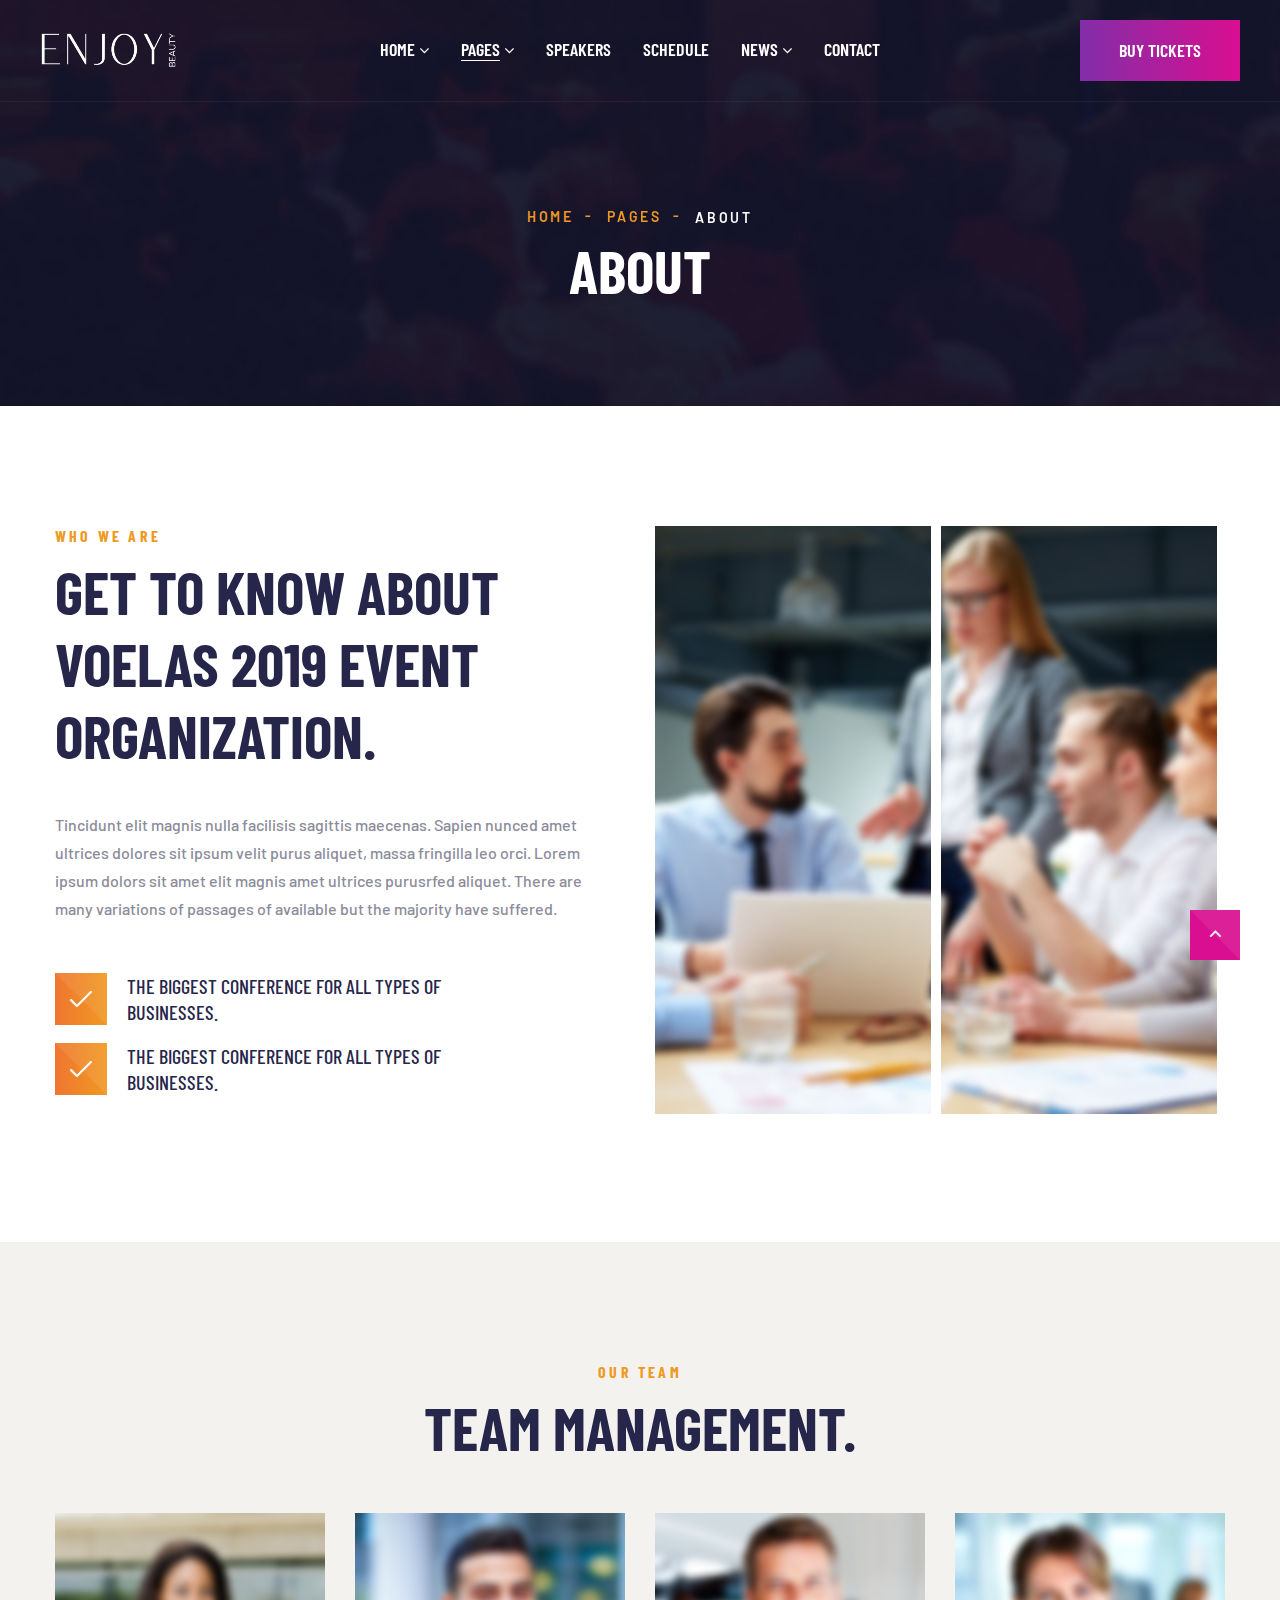
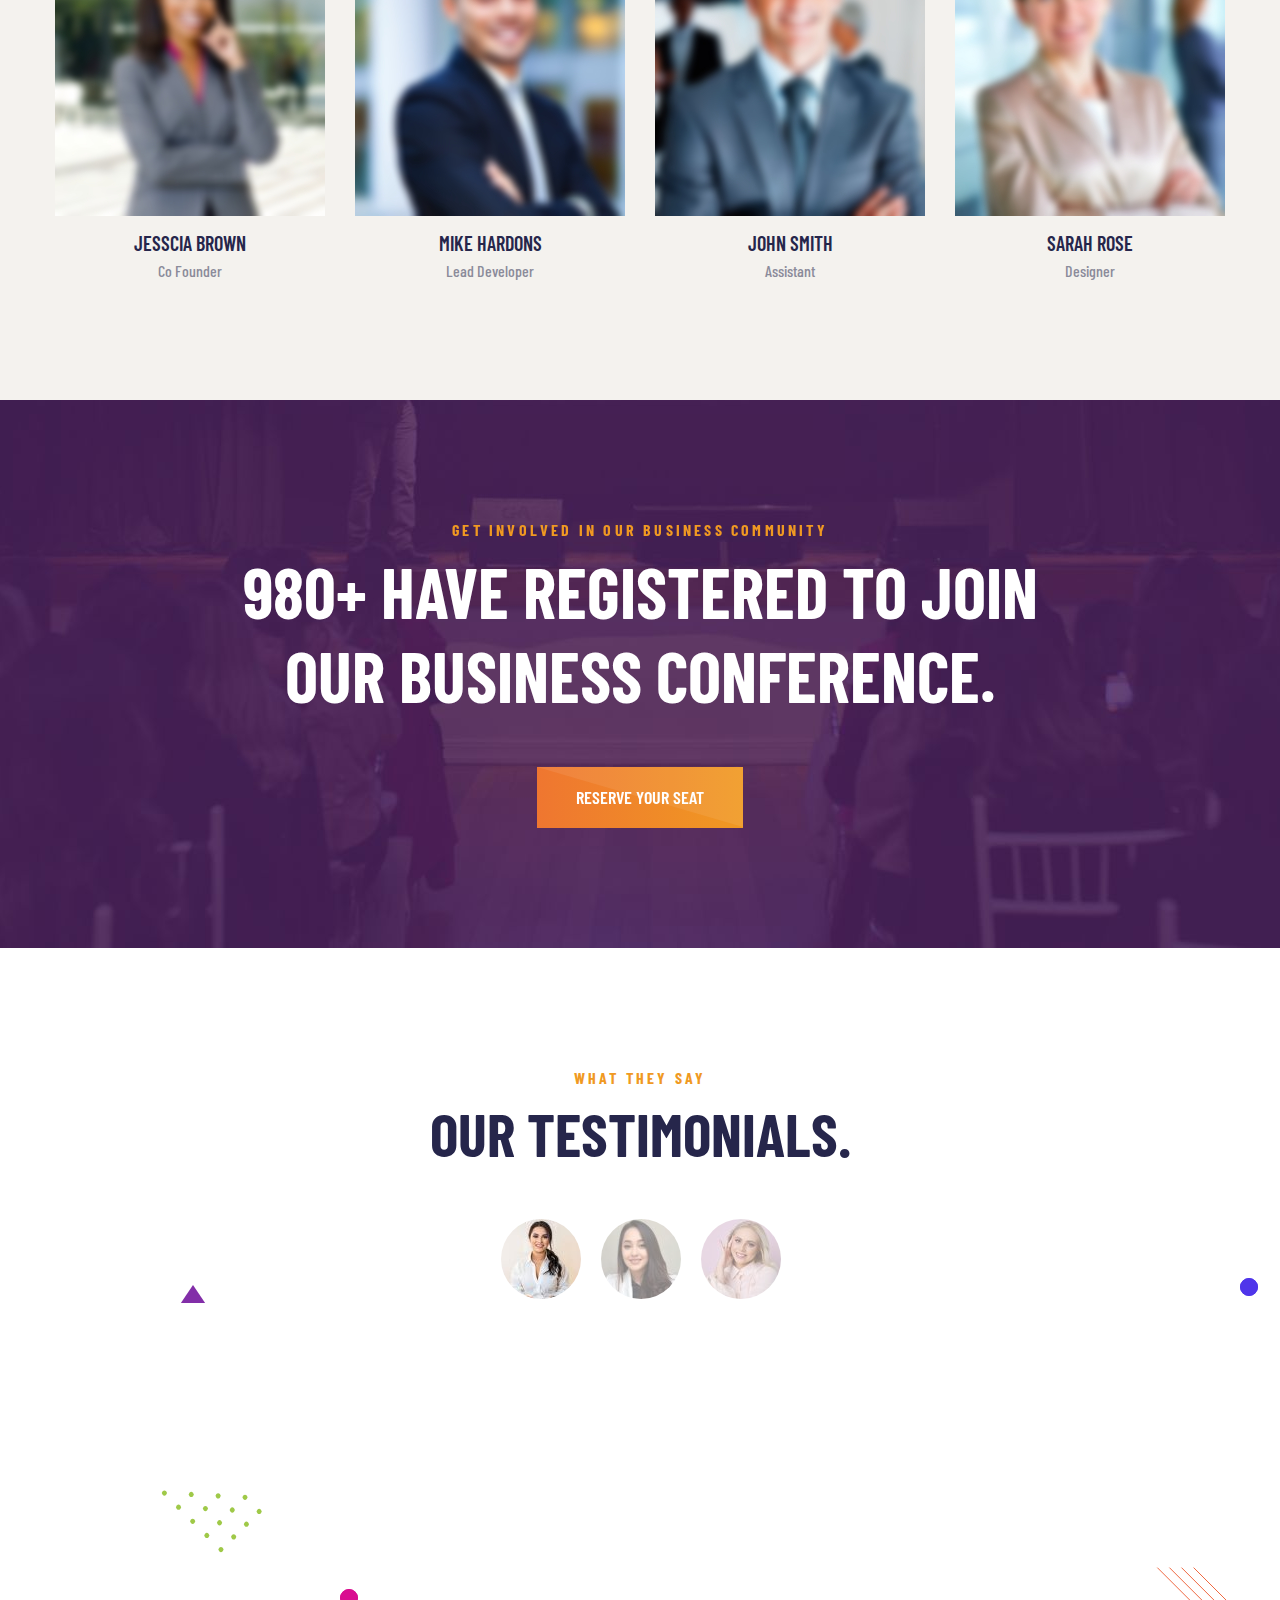
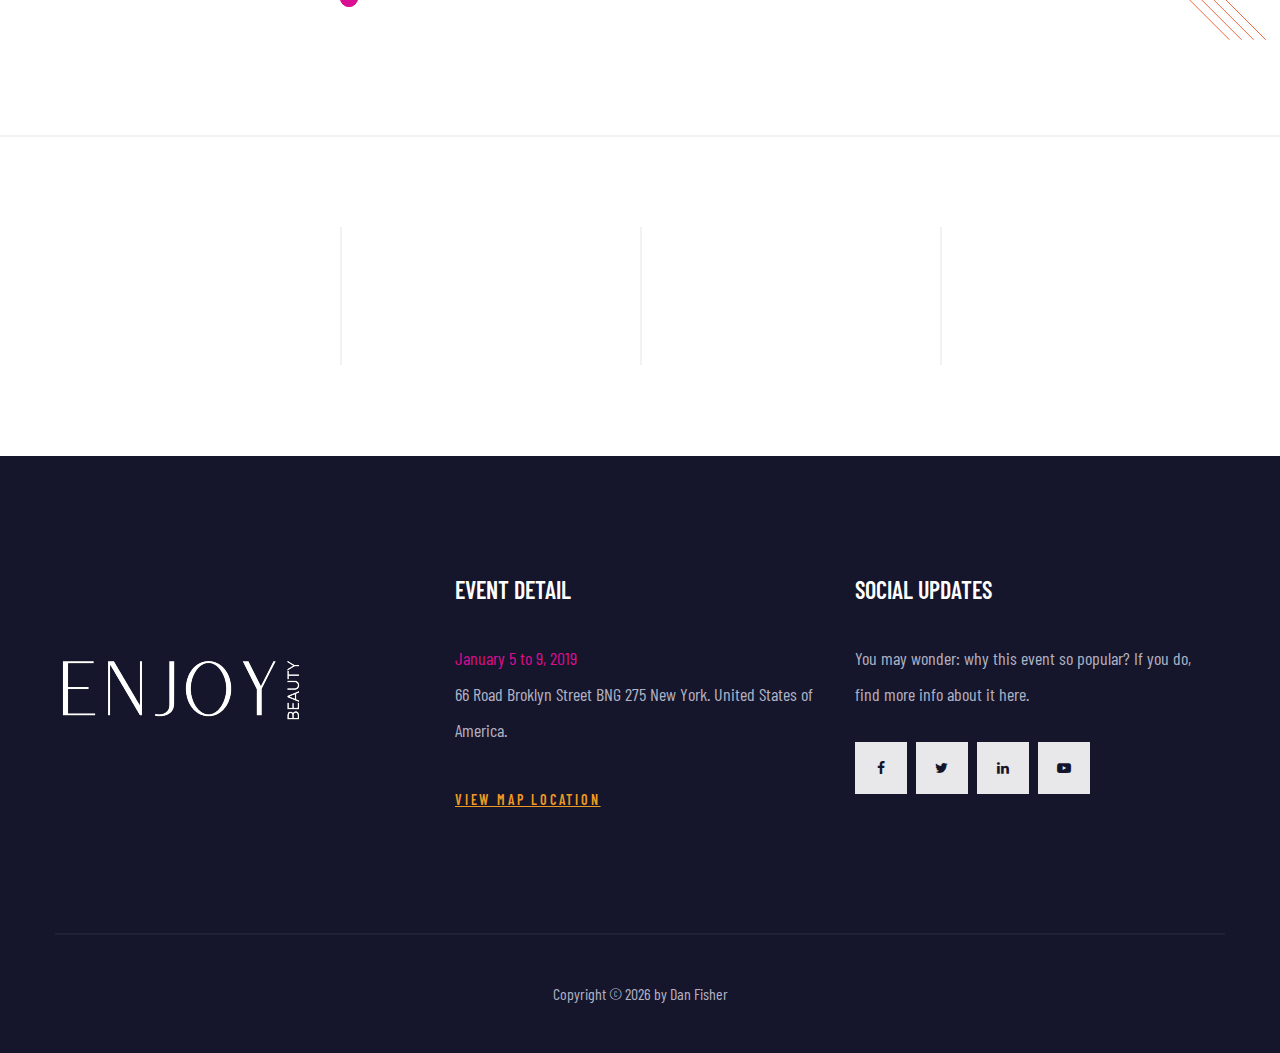
<file: about.html>
<!DOCTYPE html>
<html class="wide" lang="en">
  <head>
    <title>About</title>
    <meta charset="utf-8">
    <meta name="viewport" content="width=device-width, height=device-height, initial-scale=1.0">
    <meta http-equiv="X-UA-Compatible" content="IE=edge">
    <link rel="icon" href="images/favicon.ico" type="image/x-icon">
    <link rel="stylesheet" type="text/css" href="https://fonts.googleapis.com/css?family=Barlow%7CBarlow+Condensed:300,400,500,600,700,900">
    <link rel="stylesheet" href="css/bootstrap.css">
    <link rel="stylesheet" href="css/fonts.css">
    <link rel="stylesheet" href="css/style.css">
    <style>.ie-panel{display: none;background: #212121;padding: 10px 0;box-shadow: 3px 3px 5px 0 rgba(0,0,0,.3);clear: both;text-align:center;position: relative;z-index: 1;} html.ie-10 .ie-panel, html.lt-ie-10 .ie-panel {display: block;}</style>
  </head>
  <body>
    <div class="ie-panel"><a href="http://windows.microsoft.com/en-US/internet-explorer/"><img src="images/ie8-panel/warning_bar_0000_us.jpg" height="42" width="820" alt="You are using an outdated browser. For a faster, safer browsing experience, upgrade for free today."></a></div>
    <div class="preloader">
      <div class="preloader-body">
        <div class="cssload-container">
          <div class="cssload-speeding-wheel"></div>
        </div>
        <p>Loading...</p>
      </div>
    </div>
    <div class="page">
      <!-- Section Header Default-->
      <header class="section page-header">
        <!--RD Navbar-->
        <div class="rd-navbar-wrap">
          <nav class="rd-navbar rd-navbar-classic" data-layout="rd-navbar-fixed" data-sm-layout="rd-navbar-fixed" data-md-layout="rd-navbar-fixed" data-md-device-layout="rd-navbar-fixed" data-lg-layout="rd-navbar-static" data-lg-device-layout="rd-navbar-static" data-xl-layout="rd-navbar-static" data-xl-device-layout="rd-navbar-static" data-xxl-layout="rd-navbar-static" data-xxl-device-layout="rd-navbar-static" data-lg-stick-up-offset="46px" data-xl-stick-up-offset="46px" data-xxl-stick-up-offset="76px" data-lg-stick-up="true" data-xl-stick-up="true" data-xxl-stick-up="true">
            <div class="rd-navbar-collapse-toggle rd-navbar-fixed-element-1" data-rd-navbar-toggle=".rd-navbar-collapse"><span></span></div>
            <div class="rd-navbar-main-outer">
              <div class="rd-navbar-main">
                <!--RD Navbar Panel-->
                <div class="rd-navbar-panel">
                  <!--RD Navbar Toggle-->
                  <button class="rd-navbar-toggle" data-rd-navbar-toggle=".rd-navbar-nav-wrap"><span></span></button>
                  <!--RD Navbar Brand-->
                  <div class="rd-navbar-brand">
                    <!--Brand--><a class="brand" href="index.html"><img class="brand-logo-dark" src="images/logo-default.png" srcset="images/logo-default@2x.png 2x" alt="Voelas"/><img class="brand-logo-light" src="images/logo-inverse.png" srcset="images/logo-inverse@2x.png 2x" alt="Voelas"/></a>
                  </div>
                </div>
                <!-- Rd Navbar Navigation-->
                <div class="rd-navbar-main-element">
                  <div class="rd-navbar-nav-wrap">
                    <ul class="rd-navbar-nav">
                      <li class="rd-nav-item"><a class="rd-nav-link" href="index.html">Home</a>
                        <ul class="rd-menu rd-navbar-dropdown">
                          <li class="rd-dropdown-item"><a class="rd-dropdown-link" href="index.html">Home 1</a>
                          </li>
                          <li class="rd-dropdown-item"><a class="rd-dropdown-link" href="home-2.html">Home 2</a>
                          </li>
                        </ul>
                      </li>
                      <li class="rd-nav-item active"><a class="rd-nav-link" href="#">Pages</a>
                        <ul class="rd-menu rd-navbar-megamenu">
                          <li class="rd-megamenu-item">
                            <ul class="rd-megamenu-list">
                              <li class="rd-megamenu-list-item"><a class="rd-megamenu-list-link" href="about.html">About</a></li>
                              <li class="rd-megamenu-list-item"><a class="rd-megamenu-list-link" href="pricing.html">Pricing</a></li>
                              <li class="rd-megamenu-list-item"><a class="rd-megamenu-list-link" href="gallery.html">Gallery</a></li>
                              <li class="rd-megamenu-list-item"><a class="rd-megamenu-list-link" href="become-a-sponsor.html">Become a sponsor</a></li>
                              <li class="rd-megamenu-list-item"><a class="rd-megamenu-list-link" href="sponsors.html">Sponsors</a></li>
                            </ul>
                          </li>
                          <li class="rd-megamenu-item">
                            <ul class="rd-megamenu-list">
                              <li class="rd-megamenu-list-item"><a class="rd-megamenu-list-link" href="typography.html">Typography</a></li>
                              <li class="rd-megamenu-list-item"><a class="rd-megamenu-list-link" href="buttons.html">Buttons</a></li>
                              <li class="rd-megamenu-list-item"><a class="rd-megamenu-list-link" href="forms.html">Forms</a></li>
                              <li class="rd-megamenu-list-item"><a class="rd-megamenu-list-link" href="progress-bars.html">Progress bars</a></li>
                              <li class="rd-megamenu-list-item"><a class="rd-megamenu-list-link" href="tables.html">Tables</a></li>
                              <li class="rd-megamenu-list-item"><a class="rd-megamenu-list-link" href="grid-system.html">Grid system</a></li>
                            </ul>
                          </li>
                          <li class="rd-megamenu-item">
                            <ul class="rd-megamenu-list">
                              <li class="rd-megamenu-list-item"><a class="rd-megamenu-list-link" href="404.html">404</a></li>
                              <li class="rd-megamenu-list-item"><a class="rd-megamenu-list-link" href="503.html">503</a></li>
                              <li class="rd-megamenu-list-item"><a class="rd-megamenu-list-link" href="privacy-policy.html">Privacy policy</a></li>
                              <li class="rd-megamenu-list-item"><a class="rd-megamenu-list-link" href="under-construction.html">Under Construction</a></li>
                              <li class="rd-megamenu-list-item"><a class="rd-megamenu-list-link" href="search-results.html">Search results</a></li>
                            </ul>
                          </li>
                        </ul>
                      </li>
                      <li class="rd-nav-item"><a class="rd-nav-link" href="speakers.html">Speakers</a>
                      </li>
                      <li class="rd-nav-item"><a class="rd-nav-link" href="schedule.html">Schedule</a>
                      </li>
                      <li class="rd-nav-item"><a class="rd-nav-link" href="#">News</a>
                        <ul class="rd-menu rd-navbar-dropdown">
                          <li class="rd-dropdown-item"><a class="rd-dropdown-link" href="news-right-sidebar.html">News Right Sidebar</a>
                          </li>
                          <li class="rd-dropdown-item"><a class="rd-dropdown-link" href="news-left-sidebar.html">News Left Sidebar</a>
                          </li>
                          <li class="rd-dropdown-item"><a class="rd-dropdown-link" href="news-grid.html">News Grid</a>
                          </li>
                          <li class="rd-dropdown-item"><a class="rd-dropdown-link" href="single-news.html">Single News</a>
                          </li>
                        </ul>
                      </li>
                      <li class="rd-nav-item"><a class="rd-nav-link" href="contact.html">Contact</a>
                      </li>
                    </ul>
                  </div>
                </div>
                <!-- RD Navbar Collapse-->
                <div class="rd-navbar-collapse"><a class="button button-primary" href="#" data-triangle=".button-overlay"><span>Buy Tickets</span><span class="button-overlay"></span></a>
                </div>
              </div>
            </div>
          </nav>
        </div>
      </header>
      <!-- Breadcrumbs-->
      <section class="breadcrumbs-custom bg-image context-dark" style="background-image: url(images/bg-breadcrumbs-01-1894x424.jpg);">
        <div class="container">
          <ul class="breadcrumbs-custom-path">
            <li><a href="index.html">Home</a></li>
            <li><a href="#">Pages</a></li>
            <li class="active">About</li>
          </ul>
          <h3 class="breadcrumbs-custom-title">About</h3>
        </div>
      </section>
      <!-- Section Who We are-->
      <section class="section section-lg bg-default">
        <div class="container">
          <div class="row row-30 justify-content-center">
            <div class="col-md-10 col-lg-6">
              <h6>Who we are</h6>
              <h3>get to know about voelas 2019 event organization.</h3>
              <p class="paragraph-inset-right-25">Tincidunt elit magnis nulla facilisis sagittis maecenas. Sapien nunced amet ultrices dolores sit ipsum velit purus aliquet, massa fringilla leo orci. Lorem ipsum dolors sit amet elit magnis amet ultrices purusrfed aliquet. There are many variations of passages of available but the majority have suffered.</p>
              <ul class="list list-md">
                <li>
                  <div class="unit">
                    <div class="unit-left">
                      <div class="icon-rect icon-rect-secodanry" data-triangle=".icon-rect-overlay">
                        <div class="icon-rect-overlay"></div>
                        <svg class="svg-icon-sm-1" role="img">
                          <use xlink:href="images/svg/sprite.svg#tick"></use>
                        </svg>
                      </div>
                    </div>
                    <div class="unit-body">
                      <h5>The biggest conference for all types of<br> businesses.
                      </h5>
                    </div>
                  </div>
                </li>
                <li>
                  <div class="unit">
                    <div class="unit-left">
                      <div class="icon-rect icon-rect-secodanry" data-triangle=".icon-rect-overlay">
                        <div class="icon-rect-overlay"></div>
                        <svg class="svg-icon-sm-1" role="img">
                          <use xlink:href="images/svg/sprite.svg#tick"></use>
                        </svg>
                      </div>
                    </div>
                    <div class="unit-body">
                      <h5>The biggest conference for all types of<br> businesses.
                      </h5>
                    </div>
                  </div>
                </li>
              </ul>
            </div>
            <div class="col-md-10 col-lg-6">
              <div class="img-separated"><img src="images/about-01-562x588.jpg" alt="" width="562" height="588"/>
              </div>
            </div>
          </div>
        </div>
      </section>
      <!-- Team management-->
      <section class="section section-lg bg-gray-100 text-center">
        <div class="container">
          <h6>Our team</h6>
          <h3>Team management.</h3>
          <div class="row row-30">
            <div class="col-sm-6 col-lg-3">
              <!-- Speaker Classic-->
              <div class="speaker-classic">
                <div class="speaker-classic-img"><a href="#"><img src="images/speaker-01-270x303.jpg" alt="" width="270" height="303"/></a>
                  <ul class="speaker-classic-social-list">
                    <li><a class="icon icon-xs fa-facebook-f" href="#"></a></li>
                    <li><a class="icon icon-xs fa-twitter" href="#"></a></li>
                    <li><a class="icon icon-xs fa-youtube-play" href="#"></a></li>
                  </ul>
                </div>
                <h5 class="speaker-classic-title"><a href="#">Jesscia brown</a></h5>
                <p class="speaker-classic-position">Co Founder</p>
              </div>
            </div>
            <div class="col-sm-6 col-lg-3">
              <!-- Speaker Classic-->
              <div class="speaker-classic">
                <div class="speaker-classic-img"><a href="#"><img src="images/speaker-02-270x303.jpg" alt="" width="270" height="303"/></a>
                  <ul class="speaker-classic-social-list">
                    <li><a class="icon icon-xs fa-facebook-f" href="#"></a></li>
                    <li><a class="icon icon-xs fa-twitter" href="#"></a></li>
                    <li><a class="icon icon-xs fa-youtube-play" href="#"></a></li>
                  </ul>
                </div>
                <h5 class="speaker-classic-title"><a href="#">Mike hardons</a></h5>
                <p class="speaker-classic-position">Lead Developer</p>
              </div>
            </div>
            <div class="col-sm-6 col-lg-3">
              <!-- Speaker Classic-->
              <div class="speaker-classic">
                <div class="speaker-classic-img"><a href="#"><img src="images/speaker-05-270x303.jpg" alt="" width="270" height="303"/></a>
                  <ul class="speaker-classic-social-list">
                    <li><a class="icon icon-xs fa-facebook-f" href="#"></a></li>
                    <li><a class="icon icon-xs fa-twitter" href="#"></a></li>
                    <li><a class="icon icon-xs fa-youtube-play" href="#"></a></li>
                  </ul>
                </div>
                <h5 class="speaker-classic-title"><a href="#">John Smith</a></h5>
                <p class="speaker-classic-position">Assistant</p>
              </div>
            </div>
            <div class="col-sm-6 col-lg-3">
              <!-- Speaker Classic-->
              <div class="speaker-classic">
                <div class="speaker-classic-img"><a href="#"><img src="images/speaker-06-270x303.jpg" alt="" width="270" height="303"/></a>
                  <ul class="speaker-classic-social-list">
                    <li><a class="icon icon-xs fa-facebook-f" href="#"></a></li>
                    <li><a class="icon icon-xs fa-twitter" href="#"></a></li>
                    <li><a class="icon icon-xs fa-youtube-play" href="#"></a></li>
                  </ul>
                </div>
                <h5 class="speaker-classic-title"><a href="#">Sarah Rose</a></h5>
                <p class="speaker-classic-position">Designer</p>
              </div>
            </div>
          </div>
        </div>
      </section>
      <!-- Section We Have Top Executive And Start Up Here-->
      <section class="parallax-container section" data-parallax-img="images/bg-parallax-05-1894x758.jpg">
        <div class="parallax-content section-lg context-dark text-center">
          <div class="container">
            <div class="row row-30 justify-content-center">
              <div class="col-md-10 col-lg-9">
                <h6 class="text-secondary">get involved in our business community</h6>
                <h2>980+ have registered to join our business conference.</h2><a class="button button-secondary box-with-triangle-right button-offset-xl" href="#" data-triangle=".button-overlay"><span>Reserve your seat</span><span class="button-overlay"></span></a>
              </div>
            </div>
          </div>
        </div>
      </section>
      <!-- Section Our Testimonials-->
      <section class="section parallax-js section-lg bg-default text-center">
        <div class="container">
          <h6>what they say</h6>
          <h3>our Testimonials.</h3>
          <div class="row row-30 justify-content-center">
            <div class="col-md-10 col-lg-8">
              <div class="slick-slider child-slick-slider" id="child-carousel" data-for=".carousel-parent" data-arrows="true" data-loop="false" data-dots="false" data-swipe="true" data-items="3" data-sm-items="3" data-md-items="3" data-lg-items="3" data-xl-items="3" data-slide-to-scroll="1">
                <div class="item"><a><img src="images/testimonial-thumb-01-80x80.jpg" alt="" width="80" height="80"/></a></div>
                <div class="item"><a><img src="images/testimonial-thumb-02-80x80.jpg" alt="" width="80" height="80"/></a></div>
                <div class="item"><a><img src="images/testimonial-thumb-03-80x80.jpg" alt="" width="80" height="80"/></a></div>
              </div>
              <div class="slick-slider carousel-parent" data-arrows="false" data-loop="true" data-autoplay="true" data-dots="false" data-swipe="true" data-items="1" data-child="#child-carousel" data-for="#child-carousel">
                <div class="item">
                  <div class="testimonial">
                    <div class="wow fadeIn">
                      <!-- Testimonial-->
                      <p class="testimonial-text heading-4">Cum luna manducare, omnes historiaes magicae fortis, brevis lanistaes. Eheu, nobilis agripeta! Teres, pius animaliss foris imperium de.</p>
                      <ul class="list-inline">
                        <li><span class="icon icon-sm icon-secondary fa-star"></span></li>
                        <li><span class="icon icon-sm icon-secondary fa-star"></span></li>
                        <li><span class="icon icon-sm icon-secondary fa-star"></span></li>
                        <li><span class="icon icon-sm icon-secondary fa-star"></span></li>
                        <li><span class="icon icon-sm icon-secondary fa-star-half-empty"></span></li>
                      </ul>
                      <div class="testimonial-footer"><a class="testimonial-name" href="#">Sarah Rose</a> <span class="testimonial-cite">-  Our Customers</span>
                      </div>
                    </div>
                  </div>
                </div>
                <div class="item">
                  <div class="testimonial">
                    <div class="wow fadeIn">
                      <!-- Testimonial-->
                      <p class="testimonial-text heading-4">This is due to their excellent service, competitive pricing and customer support. It’s throughly refresing to get such a personal touch.</p>
                      <ul class="list-inline">
                        <li><span class="icon icon-sm icon-secondary fa-star"></span></li>
                        <li><span class="icon icon-sm icon-secondary fa-star"></span></li>
                        <li><span class="icon icon-sm icon-secondary fa-star"></span></li>
                        <li><span class="icon icon-sm icon-secondary fa-star"></span></li>
                        <li><span class="icon icon-sm icon-secondary fa-star-half-empty"></span></li>
                      </ul>
                      <div class="testimonial-footer"><a class="testimonial-name" href="#">Kevin Martin</a> <span class="testimonial-cite">-  Our Customers</span>
                      </div>
                    </div>
                  </div>
                </div>
                <div class="item">
                  <div class="testimonial">
                    <div class="wow fadeIn">
                      <!-- Testimonial-->
                      <p class="testimonial-text heading-4">Pes rusticus brabeuta est. Pol, talis lapsus! Contencio de fidelis palus, transferre brodium! Germanus, varius decors aliquando gratia de.</p>
                      <ul class="list-inline">
                        <li><span class="icon icon-sm icon-secondary fa-star"></span></li>
                        <li><span class="icon icon-sm icon-secondary fa-star"></span></li>
                        <li><span class="icon icon-sm icon-secondary fa-star"></span></li>
                        <li><span class="icon icon-sm icon-secondary fa-star"></span></li>
                        <li><span class="icon icon-sm icon-secondary fa-star"></span></li>
                      </ul>
                      <div class="testimonial-footer"><a class="testimonial-name" href="#">Jesscia Brown</a> <span class="testimonial-cite">-  Our Customers</span>
                      </div>
                    </div>
                  </div>
                </div>
              </div>
            </div>
          </div>
        </div>
        <div class="layer layer-01">
          <svg width="126" height="126" viewbox="0 0 126 126" fill="none" xmlns="http://www.w3.org/2000/svg">
            <mask id="mask0" maskunits="userSpaceOnUse" x="0" y="0" width="126" height="126">
              <path d="M126 63C126 97.7939 97.7939 126 63 126C28.2061 126 0 97.7939 0 63C0 28.2061 28.2061 0 63 0C97.7939 0 126 28.2061 126 63Z"></path>
            </mask>
            <g mask="url(#mask0)">
              <path d="M61.2694 -27.0047L-26.9917 61.2563L-22.5793 65.6687L65.6817 -22.5924L61.2694 -27.0047Z"></path>
              <path d="M71.0589 -17.2147L-17.2021 71.0464L-12.7898 75.4587L75.4712 -12.8023L71.0589 -17.2147Z"></path>
              <path d="M80.8724 -7.39484L-7.38867 80.8662L-2.97632 85.2786L85.2847 -2.98249L80.8724 -7.39484Z"></path>
              <path d="M90.6785 2.42205L2.41748 90.6831L6.82983 95.0955L95.0909 6.83441L90.6785 2.42205Z"></path>
              <path d="M100.485 12.215L12.2236 100.476L16.636 104.888L104.897 16.6274L100.485 12.215Z"></path>
              <path d="M110.298 22.0353L22.0371 110.296L26.4495 114.709L114.711 26.4476L110.298 22.0353Z"></path>
              <path d="M120.095 31.8322L31.8335 120.093L36.2458 124.506L124.507 36.2445L120.095 31.8322Z"></path>
              <path d="M129.901 41.6452L41.6401 129.906L46.0525 134.319L134.314 46.0575L129.901 41.6452Z"></path>
              <path d="M139.698 51.4421L51.4365 139.703L55.8489 144.115L144.11 55.8544L139.698 51.4421Z"></path>
              <path d="M149.521 61.2721L61.2598 149.533L65.6721 153.946L153.933 65.6845L149.521 61.2721Z"></path>
            </g>
          </svg>
        </div>
        <div class="layer layer-02">
          <svg width="95" height="65" viewbox="0 0 95 65" fill="none" xmlns="http://www.w3.org/2000/svg">
            <circle cx="2.50049" cy="62.5005" r="2.5"></circle>
            <circle cx="20.5005" cy="62.5005" r="2.5"></circle>
            <circle cx="38.5005" cy="62.5005" r="2.5"></circle>
            <circle cx="56.5005" cy="62.5005" r="2.5"></circle>
            <circle cx="74.5005" cy="62.5005" r="2.5"></circle>
            <circle cx="92.5005" cy="62.5005" r="2.5"></circle>
            <circle cx="2.50049" cy="42.5005" r="2.5"></circle>
            <circle cx="20.5005" cy="42.5005" r="2.5"></circle>
            <circle cx="38.5005" cy="42.5005" r="2.5"></circle>
            <circle cx="56.5005" cy="42.5005" r="2.5"></circle>
            <circle cx="74.5005" cy="42.5005" r="2.5"></circle>
            <circle cx="92.5005" cy="42.5005" r="2.5"></circle>
            <circle cx="2.50049" cy="22.5005" r="2.5"></circle>
            <circle cx="20.5005" cy="22.5005" r="2.5"></circle>
            <circle cx="38.5005" cy="22.5005" r="2.5"></circle>
            <circle cx="56.5005" cy="22.5005" r="2.5"></circle>
            <circle cx="74.5005" cy="22.5005" r="2.5"></circle>
            <circle cx="92.5005" cy="22.5005" r="2.5"></circle>
            <circle cx="2.50049" cy="2.50049" r="2.5"></circle>
            <circle cx="20.5005" cy="2.50049" r="2.5"></circle>
            <circle cx="38.5005" cy="2.50049" r="2.5"></circle>
            <circle cx="56.5005" cy="2.50049" r="2.5"></circle>
            <circle cx="74.5005" cy="2.50049" r="2.5"></circle>
            <circle cx="92.5005" cy="2.50049" r="2.5"></circle>
          </svg>
        </div>
        <div class="layer layer-03">
          <svg width="26" height="18" viewbox="0 0 26 18" xmlns="http://www.w3.org/2000/svg">
            <path d="M13 0L25.1244 18H0.875645L13 0Z"></path>
          </svg>
        </div>
        <div class="layer layer-04">
          <svg width="83" height="83" viewbox="0 0 83 83" xmlns="http://www.w3.org/2000/svg">
            <rect y="41.0122" width="58" height="58" transform="rotate(-45 0 41.0122)"></rect>
          </svg>
        </div>
        <div class="layer layer-05">
          <svg width="103" height="103" viewbox="0 0 103 103" xmlns="http://www.w3.org/2000/svg">
            <circle cx="60.9647" cy="98.604" r="2.5" transform="rotate(-45 60.9647 98.604)"></circle>
            <circle cx="73.6928" cy="85.876" r="2.5" transform="rotate(-45 73.6928 85.876)"></circle>
            <circle cx="86.4208" cy="73.1479" r="2.5" transform="rotate(-45 86.4208 73.1479)"></circle>
            <circle cx="99.1483" cy="60.4204" r="2.5" transform="rotate(-45 99.1483 60.4204)"></circle>
            <circle cx="46.8226" cy="84.4619" r="2.5" transform="rotate(-45 46.8226 84.4619)"></circle>
            <circle cx="59.5507" cy="71.7339" r="2.5" transform="rotate(-45 59.5507 71.7339)"></circle>
            <circle cx="72.2787" cy="59.0059" r="2.5" transform="rotate(-45 72.2787 59.0059)"></circle>
            <circle cx="85.0062" cy="46.2783" r="2.5" transform="rotate(-45 85.0062 46.2783)"></circle>
            <circle cx="32.6806" cy="70.3198" r="2.5" transform="rotate(-45 32.6806 70.3198)"></circle>
            <circle cx="45.4086" cy="57.5918" r="2.5" transform="rotate(-45 45.4086 57.5918)"></circle>
            <circle cx="58.1366" cy="44.8638" r="2.5" transform="rotate(-45 58.1366 44.8638)"></circle>
            <circle cx="18.5385" cy="56.1777" r="2.5" transform="rotate(-45 18.5385 56.1777)"></circle>
            <circle cx="31.2665" cy="43.4497" r="2.5" transform="rotate(-45 31.2665 43.4497)"></circle>
            <circle cx="4.39637" cy="42.0356" r="2.5" transform="rotate(-45 4.39637 42.0356)"></circle>
          </svg>
        </div>
        <div class="layer layer-06">
          <div class="layer-06-inner">
            <svg width="18" height="18" viewbox="0 0 18 18" xmlns="http://www.w3.org/2000/svg">
              <circle cx="9" cy="9" r="9"></circle>
            </svg>
          </div>
        </div>
        <div class="layer layer-07">
          <div class="layer-07-inner">
            <svg width="18" height="18" viewbox="0 0 18 18" xmlns="http://www.w3.org/2000/svg">
              <circle cx="9" cy="9" r="9"></circle>
            </svg>
          </div>
        </div>
        <div class="layer layer-08">
          <svg width="127" height="91" viewbox="0 0 127 91" xmlns="http://www.w3.org/2000/svg">
            <line x1="24.544" y1="0.646447" x2="113.639" y2="89.7419"></line>
            <line x1="36.6392" y1="0.646447" x2="125.735" y2="89.7419"></line>
            <line x1="0.353553" y1="0.646447" x2="89.449" y2="89.7419"></line>
            <line x1="12.4488" y1="0.646447" x2="101.544" y2="89.7419"></line>
          </svg>
        </div>
        <div class="layer layer-09">
          <svg width="122" height="122" viewbox="0 0 122 122" xmlns="http://www.w3.org/2000/svg">
            <mask id="mask1" maskunits="userSpaceOnUse" x="17" y="17" width="87" height="87">
              <path d="M91.2168 30.4054C108.009 47.198 108.009 74.4241 91.2168 91.2166C74.4242 108.009 47.1981 108.009 30.4056 91.2166C13.613 74.4241 13.613 47.198 30.4056 30.4054C47.1981 13.6129 74.4242 13.6129 91.2168 30.4054Z"></path>
            </mask>
            <g mask="url(#mask1)">
              <path d="M16.5371 18.2077V103.402H20.7962V18.2077H16.5371Z"></path>
              <path d="M25.9868 18.2078V103.402H30.2459V18.2078H25.9868Z"></path>
              <path d="M35.4624 18.2107V103.405H39.7215V18.2107H35.4624Z"></path>
              <path d="M44.9331 18.2161V103.411H49.1922V18.2161H44.9331Z"></path>
              <path d="M54.3921 18.2097V103.404H58.6511V18.2097H54.3921Z"></path>
              <path d="M63.8677 18.2126V103.407H68.1267V18.2126H63.8677Z"></path>
              <path d="M73.3242 18.2131V103.408H77.5833V18.2131H73.3242Z"></path>
              <path d="M82.7935 18.216V103.411H87.0525V18.216H82.7935Z"></path>
              <path d="M92.2495 18.2165V103.411H96.5086V18.2165H92.2495Z"></path>
              <path d="M101.735 18.2199V103.415H105.994V18.2199H101.735Z"></path>
            </g>
          </svg>
        </div>
        <div class="layer layer-10">
          <svg width="53" height="48" viewbox="0 0 53 48" xmlns="http://www.w3.org/2000/svg">
            <path d="M21.5295 5.85179L52.1481 36.4704L10.3223 47.6776L21.5295 5.85179Z"></path>
          </svg>
        </div>
      </section>
      <hr>
      <!-- Section With Counters-->
      <section class="section section-md bg-default text-center">
        <div class="container">
          <div class="row row-30 row-bordered">
            <div class="col-6 col-md-3 row-bordered-item">
              <div class="wow fadeInUp" data-wow-delay=".3">
                <!--Counter-->
                <div class="box-counter">
                  <div class="box-counter-main">
                    <div class="counter">250</div>
                  </div>
                  <p class="box-counter-title">Speakers</p>
                </div>
              </div>
            </div>
            <div class="col-6 col-md-3 row-bordered-item">
              <div class="wow fadeInUp" data-wow-delay=".4">
                <!--Counter-->
                <div class="box-counter">
                  <div class="box-counter-main">
                    <div class="counter">1473</div>
                  </div>
                  <p class="box-counter-title">Tickets</p>
                </div>
              </div>
            </div>
            <div class="col-6 col-md-3 row-bordered-item">
              <div class="wow fadeInUp" data-wow-delay=".5">
                <!--Counter-->
                <div class="box-counter">
                  <div class="box-counter-main">
                    <div class="counter">2347</div>
                  </div>
                  <p class="box-counter-title">Sponsors</p>
                </div>
              </div>
            </div>
            <div class="col-6 col-md-3 row-bordered-item">
              <div class="wow fadeInUp" data-wow-delay=".6">
                <!--Counter-->
                <div class="box-counter">
                  <div class="box-counter-main">
                    <div class="counter">60</div>
                  </div>
                  <p class="box-counter-title">Sessions</p>
                </div>
              </div>
            </div>
          </div>
        </div>
      </section>
      <!-- Section Pre Footer-->
      <section class="section section-lg bg-gray-900">
        <div class="container">
          <div class="row row-30">
            <div class="col-xs-10 col-lg-4 align-self-center"><a class="brand" href="index.html"><img class="brand-logo-light" src="images/logo-inverse-big.png" srcset="images/logo-inverse-big@2x.png 2x" alt="Voelas"></a></div>
            <div class="col-xs-10 col-sm-6 col-lg-4">
              <h5><span class="big font-weight-sbold">Event detail</span></h5>
              <div class="event-detail">
                <p class="event-detail-time big">
                  <time data-splitting datetime="2019-01-05">January 5 to 9, 2019</time>
                </p>
                <p class="event-detail-address big" data-splitting>66 Road Broklyn Street BNG 275 New York. United States of America.</p><a class="event-detail-link" href="contact.html">View map location</a>
              </div>
            </div>
            <div class="col-xs-10 col-sm-6 col-lg-4">
              <h5><span class="big font-weight-sbold">Social Updates</span></h5>
              <div class="event-detail">
                <p class="big">You may wonder: why this event so popular? If you do,<br class="d-none d-xl-block"> find more info about it here.
                </p>
                <ul class="list-inline list-inline-xs">
                  <li data-wow-delay=".2s"><a class="icon icon-rect icon-xs icon-white fa-facebook" href="#" data-triangle=".icon-rect-overlay">
                      <div class="icon-rect-overlay"></div></a></li>
                  <li data-wow-delay=".35s"><a class="icon icon-rect icon-xs icon-white fa-twitter" href="#" data-triangle=".icon-rect-overlay">
                      <div class="icon-rect-overlay"></div></a></li>
                  <li data-wow-delay=".5s"><a class="icon icon-rect icon-xs icon-white fa-linkedin" href="#" data-triangle=".icon-rect-overlay">
                      <div class="icon-rect-overlay"></div></a></li>
                  <li data-wow-delay=".65s"><a class="icon icon-rect icon-xs icon-white fa-youtube-play" href="#" data-triangle=".icon-rect-overlay">
                      <div class="icon-rect-overlay"></div></a></li>
                </ul>
              </div>
            </div>
          </div>
        </div>
      </section>
      <!-- Divider-->
      <div class="divider divider-gray-900 text-center"></div>
      <!-- Footer Classic-->
      <footer class="section footer-classic context-dark">
        <div class="container">
          <p class="rights"><span>Copyright&nbsp;</span><span>&copy;&nbsp;</span><span class="copyright-year"></span><span>&nbsp;</span><span>by</span> <a href="http://bit.ly/dan-fisher">Dan Fisher</a>
          </p>
        </div>
      </footer>
    </div>
    <div class="snackbars" id="form-output-global"></div>
    <div class="block-with-svg-gradients">
      <svg xmlns="http://www.w3.org/2000/svg">
        <defs>
          <lineargradient id="svg-gradient-primary" x1="0%" y1="100%" x2="100%" y2="0%">
            <stop offset="0%" style="stop-color:rgb(130,46,168);stop-opacity:1"></stop>
            <stop offset="100%" style="stop-color:rgb(217,14,144);stop-opacity:1"></stop>
          </lineargradient>
        </defs>
      </svg>
    </div>
    <script src="js/core.min.js"></script>
    <script src="js/script.js"></script>
  </body>
</html>
</file>
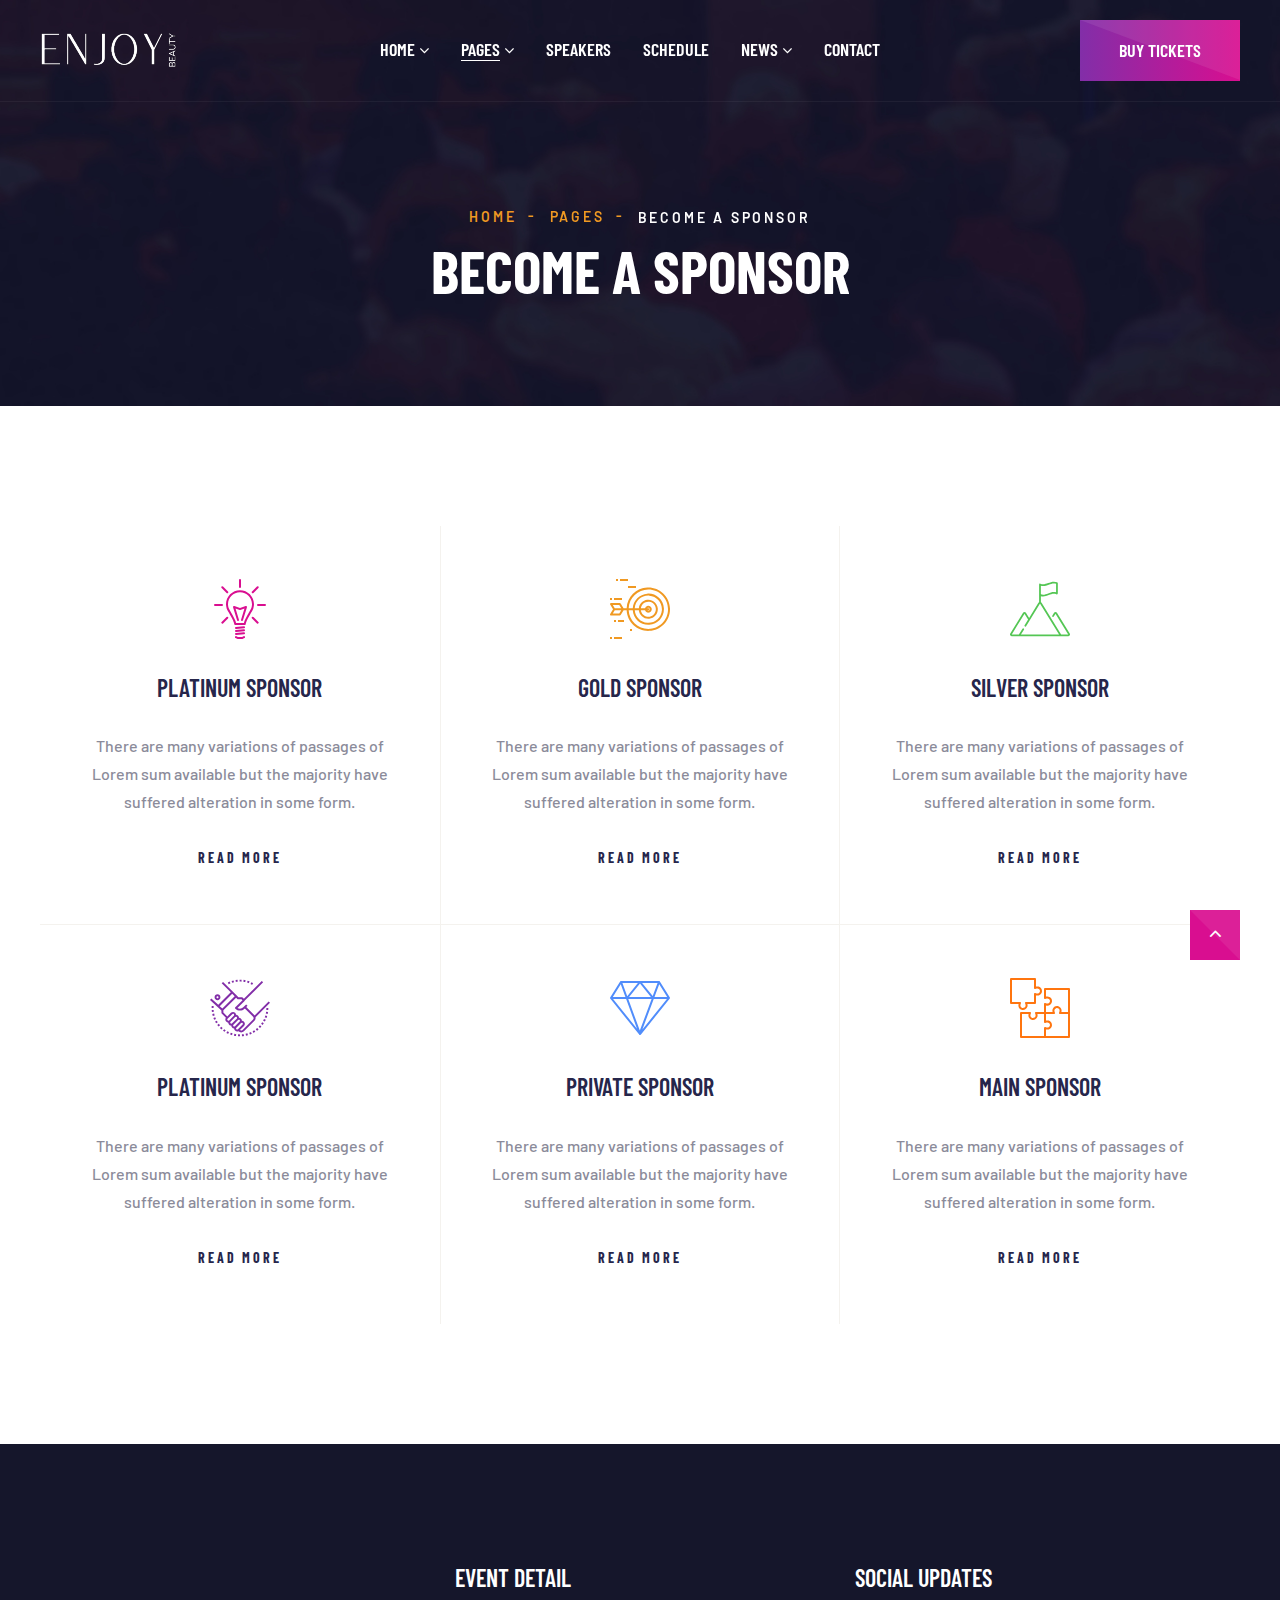
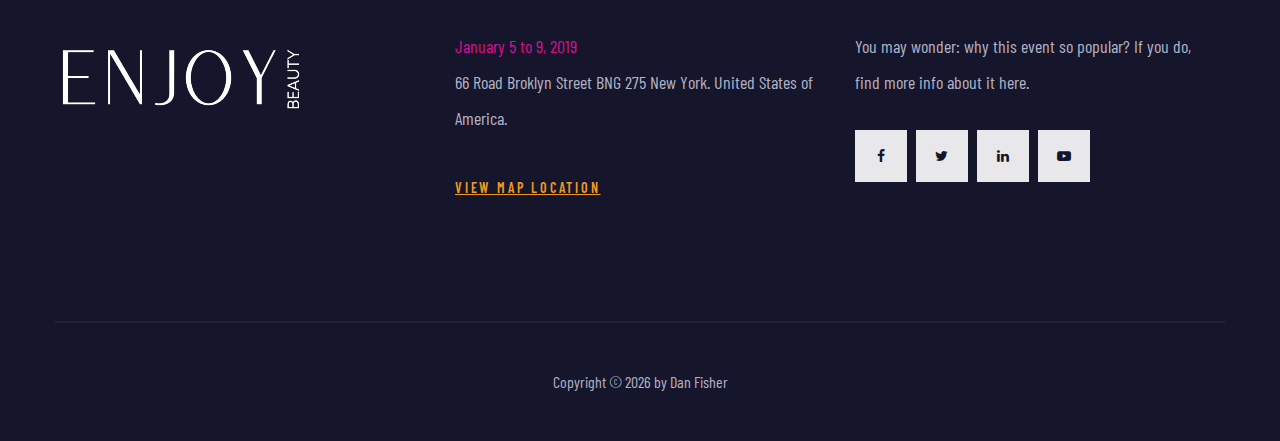
<file: become-a-sponsor.html>
<!DOCTYPE html>
<html class="wide" lang="en">
  <head>
    <title>Become a Sponsor</title>
    <meta charset="utf-8">
    <meta name="viewport" content="width=device-width, height=device-height, initial-scale=1.0">
    <meta http-equiv="X-UA-Compatible" content="IE=edge">
    <link rel="icon" href="images/favicon.ico" type="image/x-icon">
    <link rel="stylesheet" type="text/css" href="https://fonts.googleapis.com/css?family=Barlow%7CBarlow+Condensed:300,400,500,600,700,900">
    <link rel="stylesheet" href="css/bootstrap.css">
    <link rel="stylesheet" href="css/fonts.css">
    <link rel="stylesheet" href="css/style.css">
    <style>.ie-panel{display: none;background: #212121;padding: 10px 0;box-shadow: 3px 3px 5px 0 rgba(0,0,0,.3);clear: both;text-align:center;position: relative;z-index: 1;} html.ie-10 .ie-panel, html.lt-ie-10 .ie-panel {display: block;}</style>
  </head>
  <body>
    <div class="ie-panel"><a href="http://windows.microsoft.com/en-US/internet-explorer/"><img src="images/ie8-panel/warning_bar_0000_us.jpg" height="42" width="820" alt="You are using an outdated browser. For a faster, safer browsing experience, upgrade for free today."></a></div>
    <div class="preloader">
      <div class="preloader-body">
        <div class="cssload-container">
          <div class="cssload-speeding-wheel"></div>
        </div>
        <p>Loading...</p>
      </div>
    </div>
    <div class="page">
      <!-- Section Header Default-->
      <header class="section page-header">
        <!--RD Navbar-->
        <div class="rd-navbar-wrap">
          <nav class="rd-navbar rd-navbar-classic" data-layout="rd-navbar-fixed" data-sm-layout="rd-navbar-fixed" data-md-layout="rd-navbar-fixed" data-md-device-layout="rd-navbar-fixed" data-lg-layout="rd-navbar-static" data-lg-device-layout="rd-navbar-static" data-xl-layout="rd-navbar-static" data-xl-device-layout="rd-navbar-static" data-xxl-layout="rd-navbar-static" data-xxl-device-layout="rd-navbar-static" data-lg-stick-up-offset="46px" data-xl-stick-up-offset="46px" data-xxl-stick-up-offset="76px" data-lg-stick-up="true" data-xl-stick-up="true" data-xxl-stick-up="true">
            <div class="rd-navbar-collapse-toggle rd-navbar-fixed-element-1" data-rd-navbar-toggle=".rd-navbar-collapse"><span></span></div>
            <div class="rd-navbar-main-outer">
              <div class="rd-navbar-main">
                <!--RD Navbar Panel-->
                <div class="rd-navbar-panel">
                  <!--RD Navbar Toggle-->
                  <button class="rd-navbar-toggle" data-rd-navbar-toggle=".rd-navbar-nav-wrap"><span></span></button>
                  <!--RD Navbar Brand-->
                  <div class="rd-navbar-brand">
                    <!--Brand--><a class="brand" href="index.html"><img class="brand-logo-dark" src="images/logo-default.png" srcset="images/logo-default@2x.png 2x" alt="Voelas"/><img class="brand-logo-light" src="images/logo-inverse.png" srcset="images/logo-inverse@2x.png 2x" alt="Voelas"/></a>
                  </div>
                </div>
                <!-- Rd Navbar Navigation-->
                <div class="rd-navbar-main-element">
                  <div class="rd-navbar-nav-wrap">
                    <ul class="rd-navbar-nav">
                      <li class="rd-nav-item"><a class="rd-nav-link" href="index.html">Home</a>
                        <ul class="rd-menu rd-navbar-dropdown">
                          <li class="rd-dropdown-item"><a class="rd-dropdown-link" href="index.html">Home 1</a>
                          </li>
                          <li class="rd-dropdown-item"><a class="rd-dropdown-link" href="home-2.html">Home 2</a>
                          </li>
                        </ul>
                      </li>
                      <li class="rd-nav-item active"><a class="rd-nav-link" href="#">Pages</a>
                        <ul class="rd-menu rd-navbar-megamenu">
                          <li class="rd-megamenu-item">
                            <ul class="rd-megamenu-list">
                              <li class="rd-megamenu-list-item"><a class="rd-megamenu-list-link" href="about.html">About</a></li>
                              <li class="rd-megamenu-list-item"><a class="rd-megamenu-list-link" href="pricing.html">Pricing</a></li>
                              <li class="rd-megamenu-list-item"><a class="rd-megamenu-list-link" href="gallery.html">Gallery</a></li>
                              <li class="rd-megamenu-list-item"><a class="rd-megamenu-list-link" href="become-a-sponsor.html">Become a sponsor</a></li>
                              <li class="rd-megamenu-list-item"><a class="rd-megamenu-list-link" href="sponsors.html">Sponsors</a></li>
                            </ul>
                          </li>
                          <li class="rd-megamenu-item">
                            <ul class="rd-megamenu-list">
                              <li class="rd-megamenu-list-item"><a class="rd-megamenu-list-link" href="typography.html">Typography</a></li>
                              <li class="rd-megamenu-list-item"><a class="rd-megamenu-list-link" href="buttons.html">Buttons</a></li>
                              <li class="rd-megamenu-list-item"><a class="rd-megamenu-list-link" href="forms.html">Forms</a></li>
                              <li class="rd-megamenu-list-item"><a class="rd-megamenu-list-link" href="progress-bars.html">Progress bars</a></li>
                              <li class="rd-megamenu-list-item"><a class="rd-megamenu-list-link" href="tables.html">Tables</a></li>
                              <li class="rd-megamenu-list-item"><a class="rd-megamenu-list-link" href="grid-system.html">Grid system</a></li>
                            </ul>
                          </li>
                          <li class="rd-megamenu-item">
                            <ul class="rd-megamenu-list">
                              <li class="rd-megamenu-list-item"><a class="rd-megamenu-list-link" href="404.html">404</a></li>
                              <li class="rd-megamenu-list-item"><a class="rd-megamenu-list-link" href="503.html">503</a></li>
                              <li class="rd-megamenu-list-item"><a class="rd-megamenu-list-link" href="privacy-policy.html">Privacy policy</a></li>
                              <li class="rd-megamenu-list-item"><a class="rd-megamenu-list-link" href="under-construction.html">Under Construction</a></li>
                              <li class="rd-megamenu-list-item"><a class="rd-megamenu-list-link" href="search-results.html">Search results</a></li>
                            </ul>
                          </li>
                        </ul>
                      </li>
                      <li class="rd-nav-item"><a class="rd-nav-link" href="speakers.html">Speakers</a>
                      </li>
                      <li class="rd-nav-item"><a class="rd-nav-link" href="schedule.html">Schedule</a>
                      </li>
                      <li class="rd-nav-item"><a class="rd-nav-link" href="#">News</a>
                        <ul class="rd-menu rd-navbar-dropdown">
                          <li class="rd-dropdown-item"><a class="rd-dropdown-link" href="news-right-sidebar.html">News Right Sidebar</a>
                          </li>
                          <li class="rd-dropdown-item"><a class="rd-dropdown-link" href="news-left-sidebar.html">News Left Sidebar</a>
                          </li>
                          <li class="rd-dropdown-item"><a class="rd-dropdown-link" href="news-grid.html">News Grid</a>
                          </li>
                          <li class="rd-dropdown-item"><a class="rd-dropdown-link" href="single-news.html">Single News</a>
                          </li>
                        </ul>
                      </li>
                      <li class="rd-nav-item"><a class="rd-nav-link" href="contact.html">Contact</a>
                      </li>
                    </ul>
                  </div>
                </div>
                <!-- RD Navbar Collapse-->
                <div class="rd-navbar-collapse"><a class="button button-primary" href="#" data-triangle=".button-overlay"><span>Buy Tickets</span><span class="button-overlay"></span></a>
                </div>
              </div>
            </div>
          </nav>
        </div>
      </header>
      <!-- Breadcrumbs-->
      <section class="breadcrumbs-custom bg-image context-dark" style="background-image: url(images/bg-breadcrumbs-01-1894x424.jpg);">
        <div class="container">
          <ul class="breadcrumbs-custom-path">
            <li><a href="index.html">Home</a></li>
            <li><a href="#">Pages</a></li>
            <li class="active">Become a sponsor</li>
          </ul>
          <h3 class="breadcrumbs-custom-title">Become a sponsor</h3>
        </div>
      </section>
      <!-- Section Become A Sponsor-->
      <section class="section section-lg bg-default text-center">
        <div class="container">
          <div class="row row-separated">
            <div class="col-sm-6 col-lg-4 row-separated-item">
              <!-- Sponsor Info-->
              <div class="sponsor-info">
                <div class="sponsor-info-icon">
                  <svg class="svg-icon-lg  icon-primary" role="img">
                    <use xlink:href="images/svg/sprite.svg#lightbulb"></use>
                  </svg>
                </div>
                <h5 class="sponsor-info-title"><span class="big">Platinum Sponsor</span></h5>
                <div class="sponsor-info-text">There are many variations of passages of Lorem sum available but the majority have suffered alteration in some form.</div><a class="sponsor-info-link" href="#">Read More</a>
              </div>
            </div>
            <div class="col-sm-6 col-lg-4 row-separated-item">
              <!-- Sponsor Info-->
              <div class="sponsor-info">
                <div class="sponsor-info-icon">
                  <svg class="svg-icon-lg  icon-secondary" role="img">
                    <use xlink:href="images/svg/sprite.svg#bullseye"></use>
                  </svg>
                </div>
                <h5 class="sponsor-info-title"><span class="big">Gold sponsor</span></h5>
                <div class="sponsor-info-text">There are many variations of passages of Lorem sum available but the majority have suffered alteration in some form.</div><a class="sponsor-info-link" href="#">Read More</a>
              </div>
            </div>
            <div class="col-sm-6 col-lg-4 row-separated-item">
              <!-- Sponsor Info-->
              <div class="sponsor-info">
                <div class="sponsor-info-icon">
                  <svg class="svg-icon-lg  icon-success" role="img">
                    <use xlink:href="images/svg/sprite.svg#flag"></use>
                  </svg>
                </div>
                <h5 class="sponsor-info-title"><span class="big">Silver Sponsor</span></h5>
                <div class="sponsor-info-text">There are many variations of passages of Lorem sum available but the majority have suffered alteration in some form.</div><a class="sponsor-info-link" href="#">Read More</a>
              </div>
            </div>
            <div class="col-sm-6 col-lg-4 row-separated-item">
              <!-- Sponsor Info-->
              <div class="sponsor-info">
                <div class="sponsor-info-icon">
                  <svg class="svg-icon-lg  icon-purple-heart" role="img">
                    <use xlink:href="images/svg/sprite.svg#handshake"></use>
                  </svg>
                </div>
                <h5 class="sponsor-info-title"><span class="big">platinum Sponsor</span></h5>
                <div class="sponsor-info-text">There are many variations of passages of Lorem sum available but the majority have suffered alteration in some form.</div><a class="sponsor-info-link" href="#">Read More</a>
              </div>
            </div>
            <div class="col-sm-6 col-lg-4 row-separated-item">
              <!-- Sponsor Info-->
              <div class="sponsor-info">
                <div class="sponsor-info-icon">
                  <svg class="svg-icon-lg  icon-dodger-blue" role="img">
                    <use xlink:href="images/svg/sprite.svg#diamond"></use>
                  </svg>
                </div>
                <h5 class="sponsor-info-title"><span class="big">Private Sponsor</span></h5>
                <div class="sponsor-info-text">There are many variations of passages of Lorem sum available but the majority have suffered alteration in some form.</div><a class="sponsor-info-link" href="#">Read More</a>
              </div>
            </div>
            <div class="col-sm-6 col-lg-4 row-separated-item">
              <!-- Sponsor Info-->
              <div class="sponsor-info">
                <div class="sponsor-info-icon">
                  <svg class="svg-icon-lg icon-pumpkin" role="img">
                    <use xlink:href="images/svg/sprite.svg#puzzle"></use>
                  </svg>
                </div>
                <h5 class="sponsor-info-title"><span class="big">Main Sponsor</span></h5>
                <div class="sponsor-info-text">There are many variations of passages of Lorem sum available but the majority have suffered alteration in some form.</div><a class="sponsor-info-link" href="#">Read More</a>
              </div>
            </div>
          </div>
        </div>
      </section>
      <!-- Section Pre Footer-->
      <section class="section section-lg bg-gray-900">
        <div class="container">
          <div class="row row-30">
            <div class="col-xs-10 col-lg-4 align-self-center"><a class="brand" href="index.html"><img class="brand-logo-light" src="images/logo-inverse-big.png" srcset="images/logo-inverse-big@2x.png 2x" alt="Voelas"></a></div>
            <div class="col-xs-10 col-sm-6 col-lg-4">
              <h5><span class="big font-weight-sbold">Event detail</span></h5>
              <div class="event-detail">
                <p class="event-detail-time big">
                  <time data-splitting datetime="2019-01-05">January 5 to 9, 2019</time>
                </p>
                <p class="event-detail-address big" data-splitting>66 Road Broklyn Street BNG 275 New York. United States of America.</p><a class="event-detail-link" href="contact.html">View map location</a>
              </div>
            </div>
            <div class="col-xs-10 col-sm-6 col-lg-4">
              <h5><span class="big font-weight-sbold">Social Updates</span></h5>
              <div class="event-detail">
                <p class="big">You may wonder: why this event so popular? If you do,<br class="d-none d-xl-block"> find more info about it here.
                </p>
                <ul class="list-inline list-inline-xs">
                  <li data-wow-delay=".2s"><a class="icon icon-rect icon-xs icon-white fa-facebook" href="#" data-triangle=".icon-rect-overlay">
                      <div class="icon-rect-overlay"></div></a></li>
                  <li data-wow-delay=".35s"><a class="icon icon-rect icon-xs icon-white fa-twitter" href="#" data-triangle=".icon-rect-overlay">
                      <div class="icon-rect-overlay"></div></a></li>
                  <li data-wow-delay=".5s"><a class="icon icon-rect icon-xs icon-white fa-linkedin" href="#" data-triangle=".icon-rect-overlay">
                      <div class="icon-rect-overlay"></div></a></li>
                  <li data-wow-delay=".65s"><a class="icon icon-rect icon-xs icon-white fa-youtube-play" href="#" data-triangle=".icon-rect-overlay">
                      <div class="icon-rect-overlay"></div></a></li>
                </ul>
              </div>
            </div>
          </div>
        </div>
      </section>
      <!-- Divider-->
      <div class="divider divider-gray-900 text-center"></div>
      <!-- Footer Classic-->
      <footer class="section footer-classic context-dark">
        <div class="container">
          <p class="rights"><span>Copyright&nbsp;</span><span>&copy;&nbsp;</span><span class="copyright-year"></span><span>&nbsp;</span><span>by</span> <a href="http://bit.ly/dan-fisher">Dan Fisher</a>
          </p>
        </div>
      </footer>
    </div>
    <div class="snackbars" id="form-output-global"></div>
    <div class="block-with-svg-gradients">
      <svg xmlns="http://www.w3.org/2000/svg">
        <defs>
          <lineargradient id="svg-gradient-primary" x1="0%" y1="100%" x2="100%" y2="0%">
            <stop offset="0%" style="stop-color:rgb(130,46,168);stop-opacity:1"></stop>
            <stop offset="100%" style="stop-color:rgb(217,14,144);stop-opacity:1"></stop>
          </lineargradient>
        </defs>
      </svg>
    </div>
    <script src="js/core.min.js"></script>
    <script src="js/script.js"></script>
  </body>
</html>
</file>
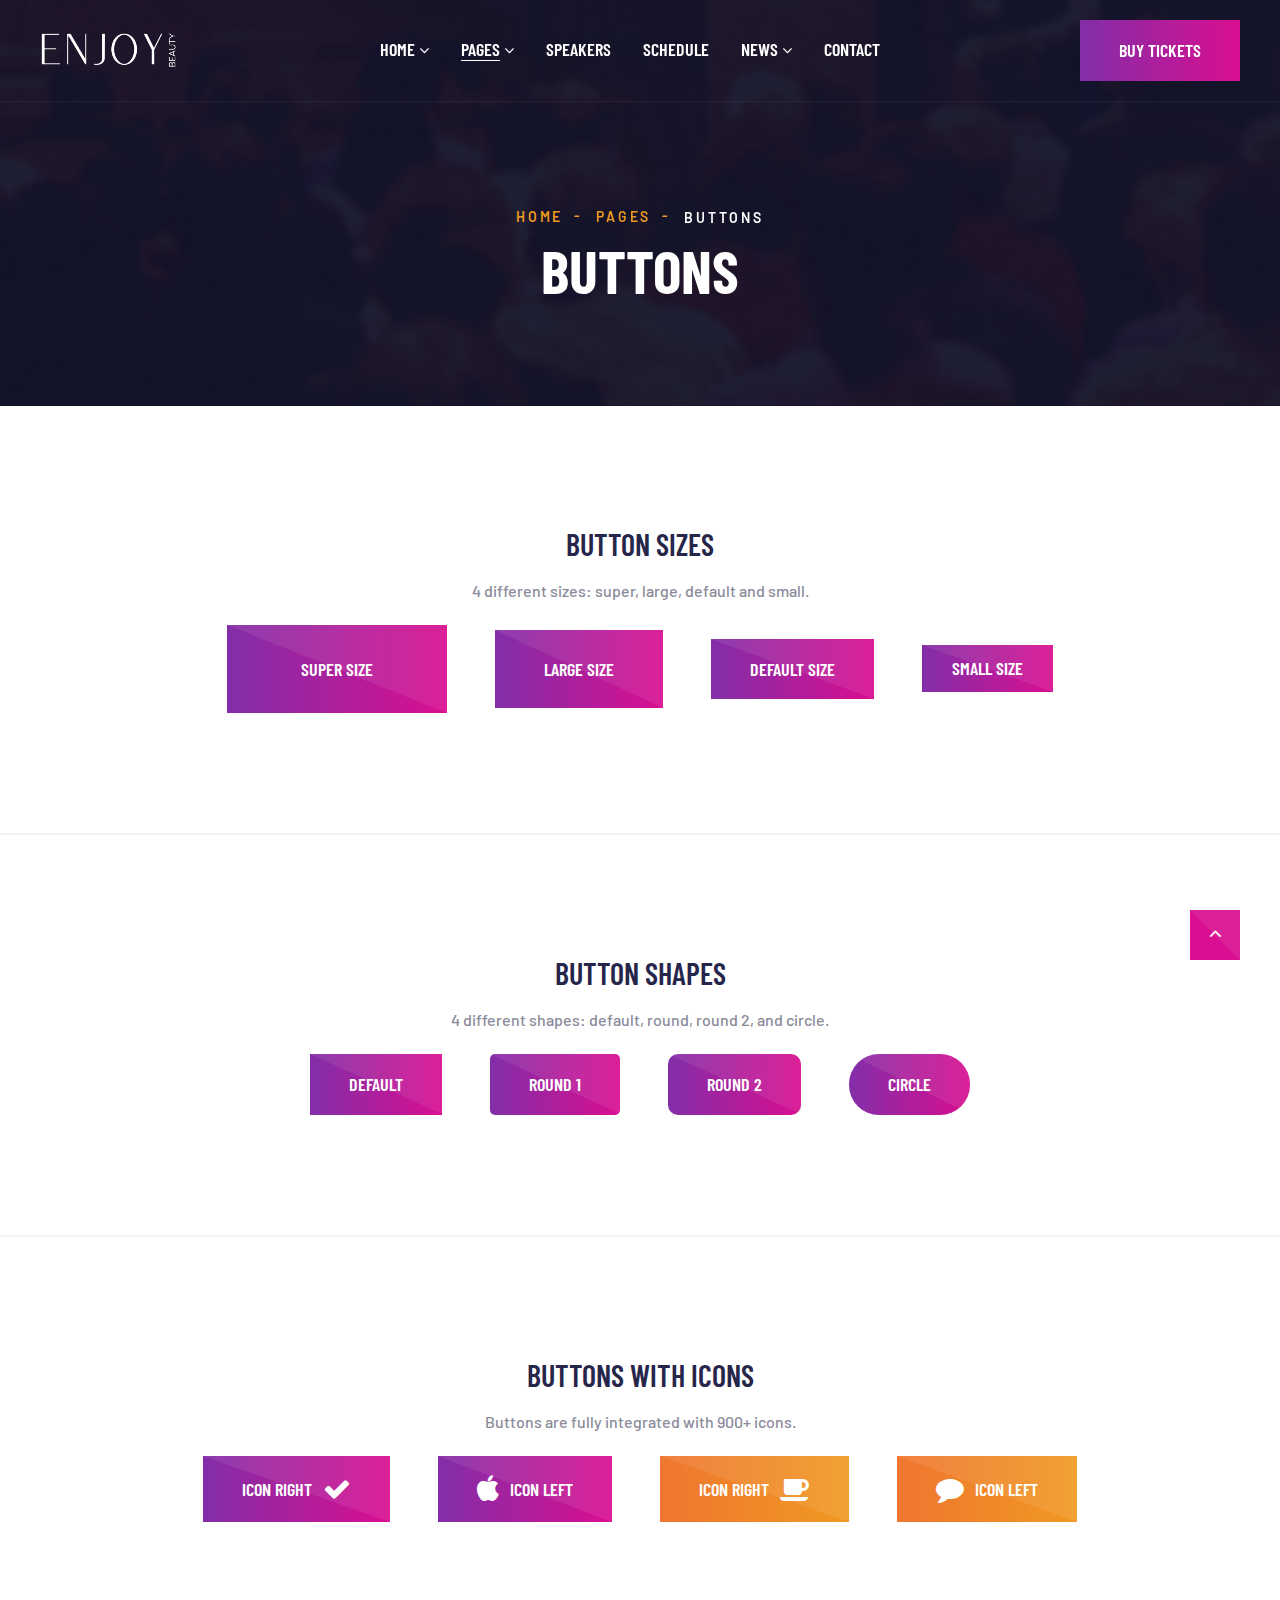
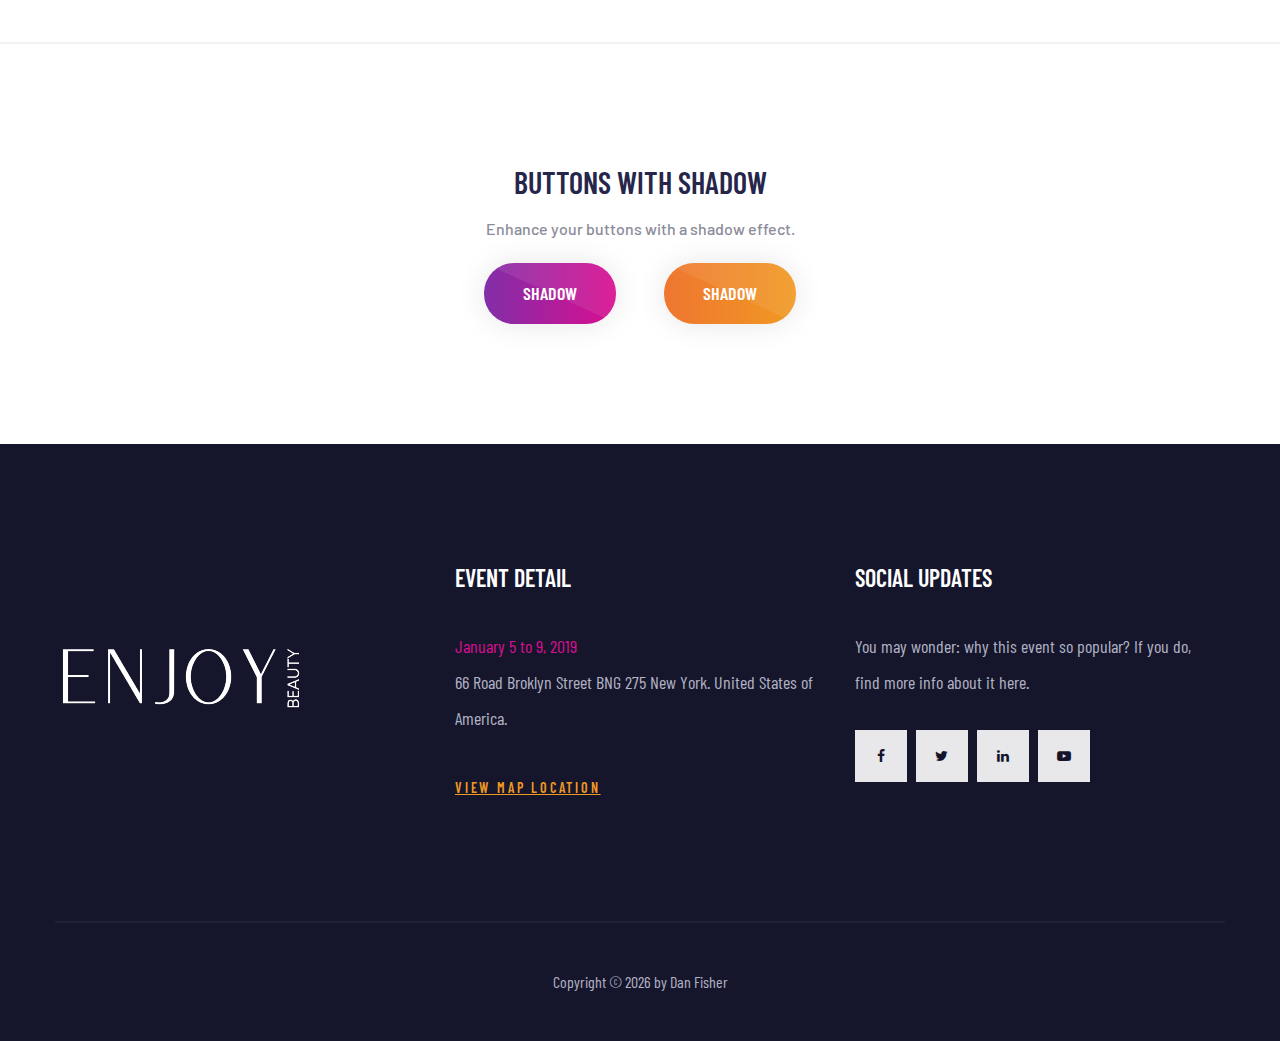
<file: buttons.html>
<!DOCTYPE html>
<html class="wide" lang="en">
  <head>
    <title>Buttons</title>
    <meta charset="utf-8">
    <meta name="viewport" content="width=device-width, height=device-height, initial-scale=1.0">
    <meta http-equiv="X-UA-Compatible" content="IE=edge">
    <link rel="icon" href="images/favicon.ico" type="image/x-icon">
    <link rel="stylesheet" type="text/css" href="https://fonts.googleapis.com/css?family=Barlow%7CBarlow+Condensed:300,400,500,600,700,900">
    <link rel="stylesheet" href="css/bootstrap.css">
    <link rel="stylesheet" href="css/fonts.css">
    <link rel="stylesheet" href="css/style.css">
    <style>.ie-panel{display: none;background: #212121;padding: 10px 0;box-shadow: 3px 3px 5px 0 rgba(0,0,0,.3);clear: both;text-align:center;position: relative;z-index: 1;} html.ie-10 .ie-panel, html.lt-ie-10 .ie-panel {display: block;}</style>
  </head>
  <body>
    <div class="ie-panel"><a href="http://windows.microsoft.com/en-US/internet-explorer/"><img src="images/ie8-panel/warning_bar_0000_us.jpg" height="42" width="820" alt="You are using an outdated browser. For a faster, safer browsing experience, upgrade for free today."></a></div>
    <div class="preloader">
      <div class="preloader-body">
        <div class="cssload-container">
          <div class="cssload-speeding-wheel"></div>
        </div>
        <p>Loading...</p>
      </div>
    </div>
    <div class="page">
      <!-- Section Header Default-->
      <header class="section page-header">
        <!--RD Navbar-->
        <div class="rd-navbar-wrap">
          <nav class="rd-navbar rd-navbar-classic" data-layout="rd-navbar-fixed" data-sm-layout="rd-navbar-fixed" data-md-layout="rd-navbar-fixed" data-md-device-layout="rd-navbar-fixed" data-lg-layout="rd-navbar-static" data-lg-device-layout="rd-navbar-static" data-xl-layout="rd-navbar-static" data-xl-device-layout="rd-navbar-static" data-xxl-layout="rd-navbar-static" data-xxl-device-layout="rd-navbar-static" data-lg-stick-up-offset="46px" data-xl-stick-up-offset="46px" data-xxl-stick-up-offset="76px" data-lg-stick-up="true" data-xl-stick-up="true" data-xxl-stick-up="true">
            <div class="rd-navbar-collapse-toggle rd-navbar-fixed-element-1" data-rd-navbar-toggle=".rd-navbar-collapse"><span></span></div>
            <div class="rd-navbar-main-outer">
              <div class="rd-navbar-main">
                <!--RD Navbar Panel-->
                <div class="rd-navbar-panel">
                  <!--RD Navbar Toggle-->
                  <button class="rd-navbar-toggle" data-rd-navbar-toggle=".rd-navbar-nav-wrap"><span></span></button>
                  <!--RD Navbar Brand-->
                  <div class="rd-navbar-brand">
                    <!--Brand--><a class="brand" href="index.html"><img class="brand-logo-dark" src="images/logo-default.png" srcset="images/logo-default@2x.png 2x" alt="Voelas"/><img class="brand-logo-light" src="images/logo-inverse.png" srcset="images/logo-inverse@2x.png 2x" alt="Voelas"/></a>
                  </div>
                </div>
                <!-- Rd Navbar Navigation-->
                <div class="rd-navbar-main-element">
                  <div class="rd-navbar-nav-wrap">
                    <ul class="rd-navbar-nav">
                      <li class="rd-nav-item"><a class="rd-nav-link" href="index.html">Home</a>
                        <ul class="rd-menu rd-navbar-dropdown">
                          <li class="rd-dropdown-item"><a class="rd-dropdown-link" href="index.html">Home 1</a>
                          </li>
                          <li class="rd-dropdown-item"><a class="rd-dropdown-link" href="home-2.html">Home 2</a>
                          </li>
                        </ul>
                      </li>
                      <li class="rd-nav-item active"><a class="rd-nav-link" href="#">Pages</a>
                        <ul class="rd-menu rd-navbar-megamenu">
                          <li class="rd-megamenu-item">
                            <ul class="rd-megamenu-list">
                              <li class="rd-megamenu-list-item"><a class="rd-megamenu-list-link" href="about.html">About</a></li>
                              <li class="rd-megamenu-list-item"><a class="rd-megamenu-list-link" href="pricing.html">Pricing</a></li>
                              <li class="rd-megamenu-list-item"><a class="rd-megamenu-list-link" href="gallery.html">Gallery</a></li>
                              <li class="rd-megamenu-list-item"><a class="rd-megamenu-list-link" href="become-a-sponsor.html">Become a sponsor</a></li>
                              <li class="rd-megamenu-list-item"><a class="rd-megamenu-list-link" href="sponsors.html">Sponsors</a></li>
                            </ul>
                          </li>
                          <li class="rd-megamenu-item">
                            <ul class="rd-megamenu-list">
                              <li class="rd-megamenu-list-item"><a class="rd-megamenu-list-link" href="typography.html">Typography</a></li>
                              <li class="rd-megamenu-list-item"><a class="rd-megamenu-list-link" href="buttons.html">Buttons</a></li>
                              <li class="rd-megamenu-list-item"><a class="rd-megamenu-list-link" href="forms.html">Forms</a></li>
                              <li class="rd-megamenu-list-item"><a class="rd-megamenu-list-link" href="progress-bars.html">Progress bars</a></li>
                              <li class="rd-megamenu-list-item"><a class="rd-megamenu-list-link" href="tables.html">Tables</a></li>
                              <li class="rd-megamenu-list-item"><a class="rd-megamenu-list-link" href="grid-system.html">Grid system</a></li>
                            </ul>
                          </li>
                          <li class="rd-megamenu-item">
                            <ul class="rd-megamenu-list">
                              <li class="rd-megamenu-list-item"><a class="rd-megamenu-list-link" href="404.html">404</a></li>
                              <li class="rd-megamenu-list-item"><a class="rd-megamenu-list-link" href="503.html">503</a></li>
                              <li class="rd-megamenu-list-item"><a class="rd-megamenu-list-link" href="privacy-policy.html">Privacy policy</a></li>
                              <li class="rd-megamenu-list-item"><a class="rd-megamenu-list-link" href="under-construction.html">Under Construction</a></li>
                              <li class="rd-megamenu-list-item"><a class="rd-megamenu-list-link" href="search-results.html">Search results</a></li>
                            </ul>
                          </li>
                        </ul>
                      </li>
                      <li class="rd-nav-item"><a class="rd-nav-link" href="speakers.html">Speakers</a>
                      </li>
                      <li class="rd-nav-item"><a class="rd-nav-link" href="schedule.html">Schedule</a>
                      </li>
                      <li class="rd-nav-item"><a class="rd-nav-link" href="#">News</a>
                        <ul class="rd-menu rd-navbar-dropdown">
                          <li class="rd-dropdown-item"><a class="rd-dropdown-link" href="news-right-sidebar.html">News Right Sidebar</a>
                          </li>
                          <li class="rd-dropdown-item"><a class="rd-dropdown-link" href="news-left-sidebar.html">News Left Sidebar</a>
                          </li>
                          <li class="rd-dropdown-item"><a class="rd-dropdown-link" href="news-grid.html">News Grid</a>
                          </li>
                          <li class="rd-dropdown-item"><a class="rd-dropdown-link" href="single-news.html">Single News</a>
                          </li>
                        </ul>
                      </li>
                      <li class="rd-nav-item"><a class="rd-nav-link" href="contact.html">Contact</a>
                      </li>
                    </ul>
                  </div>
                </div>
                <!-- RD Navbar Collapse-->
                <div class="rd-navbar-collapse"><a class="button button-primary" href="#" data-triangle=".button-overlay"><span>Buy Tickets</span><span class="button-overlay"></span></a>
                </div>
              </div>
            </div>
          </nav>
        </div>
      </header>
      <!-- Breadcrumbs-->
      <section class="breadcrumbs-custom bg-image context-dark" style="background-image: url(images/bg-breadcrumbs-01-1894x424.jpg);">
        <div class="container">
          <ul class="breadcrumbs-custom-path">
            <li><a href="index.html">Home</a></li>
            <li><a href="#">Pages</a></li>
            <li class="active">Buttons</li>
          </ul>
          <h3 class="breadcrumbs-custom-title">Buttons</h3>
        </div>
      </section>
      <!--Button Sizes-->
      <section class="section section-lg bg-default text-center">
        <div class="container">
          <h4>Button Sizes</h4>
          <p>4 different sizes: super, large, default and small.</p>
          <div class="group-xl">
            <div class="button button-xl button-primary" data-triangle=".button-overlay"><span class="button-overlay"></span><span>Super Size</span></div>
            <div class="button button-lg button-primary" data-triangle=".button-overlay"><span class="button-overlay"></span><span>Large size</span></div>
            <div class="button button-primary" data-triangle=".button-overlay"><span class="button-overlay"></span><span>Default size</span></div>
            <div class="button button-sm button-primary" data-triangle=".button-overlay"><span class="button-overlay"></span><span>Small size</span></div>
          </div>
        </div>
      </section>
      <hr>
      <!--Button Shapes-->
      <section class="section section-lg bg-default text-center">
        <div class="container">
          <h4>Button Shapes</h4>
          <p>4 different shapes: default, round, round 2, and circle.</p>
          <div class="group-xl">
            <div class="button button-primary" data-triangle=".button-overlay"><span class="button-overlay"></span><span>Default</span></div>
            <div class="button button-primary button-round-1" data-triangle=".button-overlay"><span class="button-overlay"></span><span>Round 1</span></div>
            <div class="button button-primary button-round-2" data-triangle=".button-overlay"><span class="button-overlay"></span><span>Round 2</span></div>
            <div class="button button-primary button-circle" data-triangle=".button-overlay"><span class="button-overlay"></span><span>Circle</span></div>
          </div>
        </div>
      </section>
      <hr>
      <!--Buttons with Icons-->
      <section class="section section-lg bg-default text-center">
        <div class="container">
          <h4>Buttons with Icons</h4>
          <p>Buttons are fully integrated with 900+ icons.</p>
          <div class="group-xl">
            <div class="button button-icon button-icon-right button-primary" data-triangle=".button-overlay"><span class="icon fa-check"></span>Icon right<span class="button-overlay"></span></div>
            <div class="button button-icon button-icon-left button-primary" data-triangle=".button-overlay"><span class="icon fa-apple"></span>Icon left<span class="button-overlay"></span></div>
            <div class="button button-icon button-icon-right button-secondary" data-triangle=".button-overlay"><span class="icon fa-coffee"></span>Icon right<span class="button-overlay"></span></div>
            <div class="button button-icon button-icon-left button-secondary" data-triangle=".button-overlay"><span class="icon fa-comment"></span>Icon left<span class="button-overlay"></span></div>
          </div>
        </div>
      </section>
      <hr>
      <!--Buttons with Shadow-->
      <section class="section section-lg bg-default text-center">
        <div class="container">
          <h4>Buttons with Shadow</h4>
          <p>Enhance your buttons with a shadow effect.</p>
          <div class="group-xl">
            <div class="button button-primary button-circle button-shadow" data-triangle=".button-overlay"><span>Shadow</span><span class="button-overlay"></span></div>
            <div class="button button-secondary button-circle button-shadow" data-triangle=".button-overlay"><span>Shadow</span><span class="button-overlay"></span></div>
          </div>
        </div>
      </section>
      <!-- Section Pre Footer-->
      <section class="section section-lg bg-gray-900">
        <div class="container">
          <div class="row row-30">
            <div class="col-xs-10 col-lg-4 align-self-center"><a class="brand" href="index.html"><img class="brand-logo-light" src="images/logo-inverse-big.png" srcset="images/logo-inverse-big@2x.png 2x" alt="Voelas"></a></div>
            <div class="col-xs-10 col-sm-6 col-lg-4">
              <h5><span class="big font-weight-sbold">Event detail</span></h5>
              <div class="event-detail">
                <p class="event-detail-time big">
                  <time data-splitting datetime="2019-01-05">January 5 to 9, 2019</time>
                </p>
                <p class="event-detail-address big" data-splitting>66 Road Broklyn Street BNG 275 New York. United States of America.</p><a class="event-detail-link" href="contact.html">View map location</a>
              </div>
            </div>
            <div class="col-xs-10 col-sm-6 col-lg-4">
              <h5><span class="big font-weight-sbold">Social Updates</span></h5>
              <div class="event-detail">
                <p class="big">You may wonder: why this event so popular? If you do,<br class="d-none d-xl-block"> find more info about it here.
                </p>
                <ul class="list-inline list-inline-xs">
                  <li data-wow-delay=".2s"><a class="icon icon-rect icon-xs icon-white fa-facebook" href="#" data-triangle=".icon-rect-overlay">
                      <div class="icon-rect-overlay"></div></a></li>
                  <li data-wow-delay=".35s"><a class="icon icon-rect icon-xs icon-white fa-twitter" href="#" data-triangle=".icon-rect-overlay">
                      <div class="icon-rect-overlay"></div></a></li>
                  <li data-wow-delay=".5s"><a class="icon icon-rect icon-xs icon-white fa-linkedin" href="#" data-triangle=".icon-rect-overlay">
                      <div class="icon-rect-overlay"></div></a></li>
                  <li data-wow-delay=".65s"><a class="icon icon-rect icon-xs icon-white fa-youtube-play" href="#" data-triangle=".icon-rect-overlay">
                      <div class="icon-rect-overlay"></div></a></li>
                </ul>
              </div>
            </div>
          </div>
        </div>
      </section>
      <!-- Divider-->
      <div class="divider divider-gray-900 text-center"></div>
      <!-- Footer Classic-->
      <footer class="section footer-classic context-dark">
        <div class="container">
          <p class="rights"><span>Copyright&nbsp;</span><span>&copy;&nbsp;</span><span class="copyright-year"></span><span>&nbsp;</span><span>by</span> <a href="http://bit.ly/dan-fisher">Dan Fisher</a>
          </p>
        </div>
      </footer>
    </div>
    <div class="snackbars" id="form-output-global"></div>
    <div class="block-with-svg-gradients">
      <svg xmlns="http://www.w3.org/2000/svg">
        <defs>
          <lineargradient id="svg-gradient-primary" x1="0%" y1="100%" x2="100%" y2="0%">
            <stop offset="0%" style="stop-color:rgb(130,46,168);stop-opacity:1"></stop>
            <stop offset="100%" style="stop-color:rgb(217,14,144);stop-opacity:1"></stop>
          </lineargradient>
        </defs>
      </svg>
    </div>
    <script src="js/core.min.js"></script>
    <script src="js/script.js"></script>
  </body>
</html>
</file>
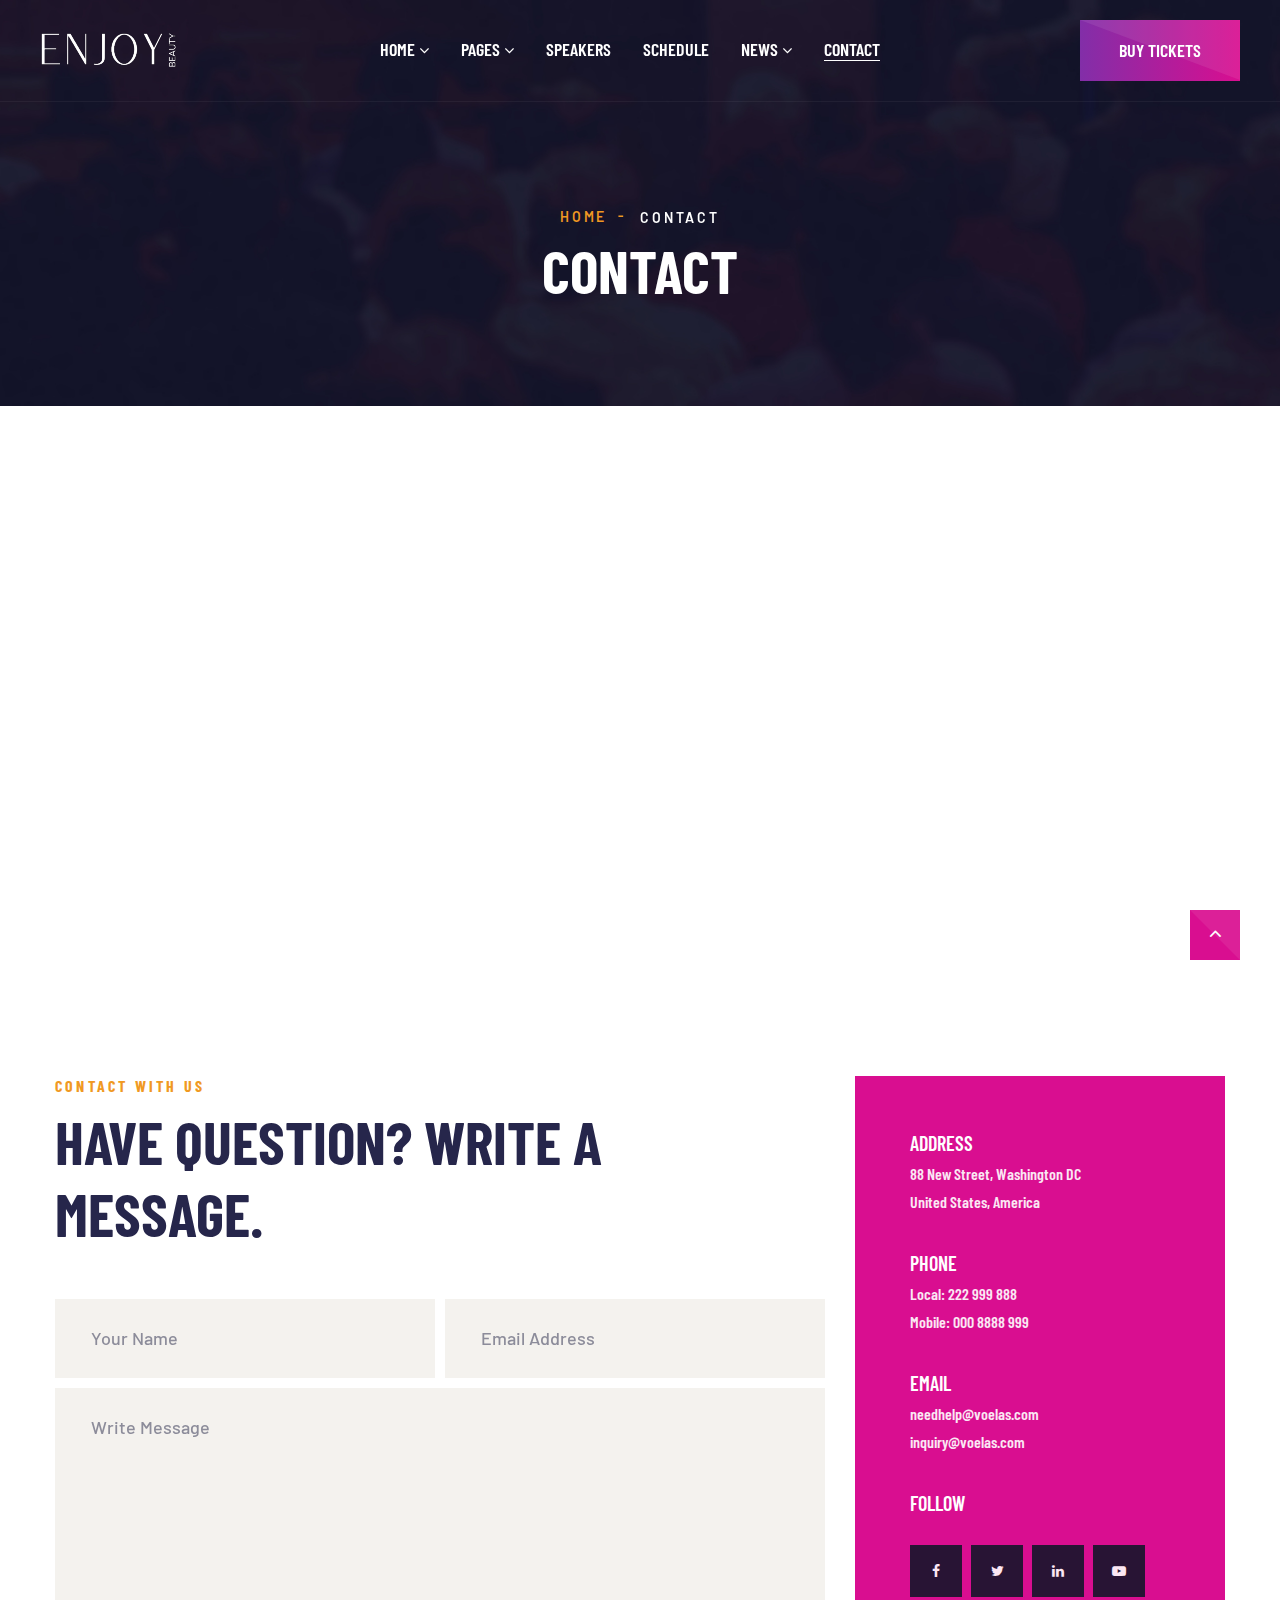
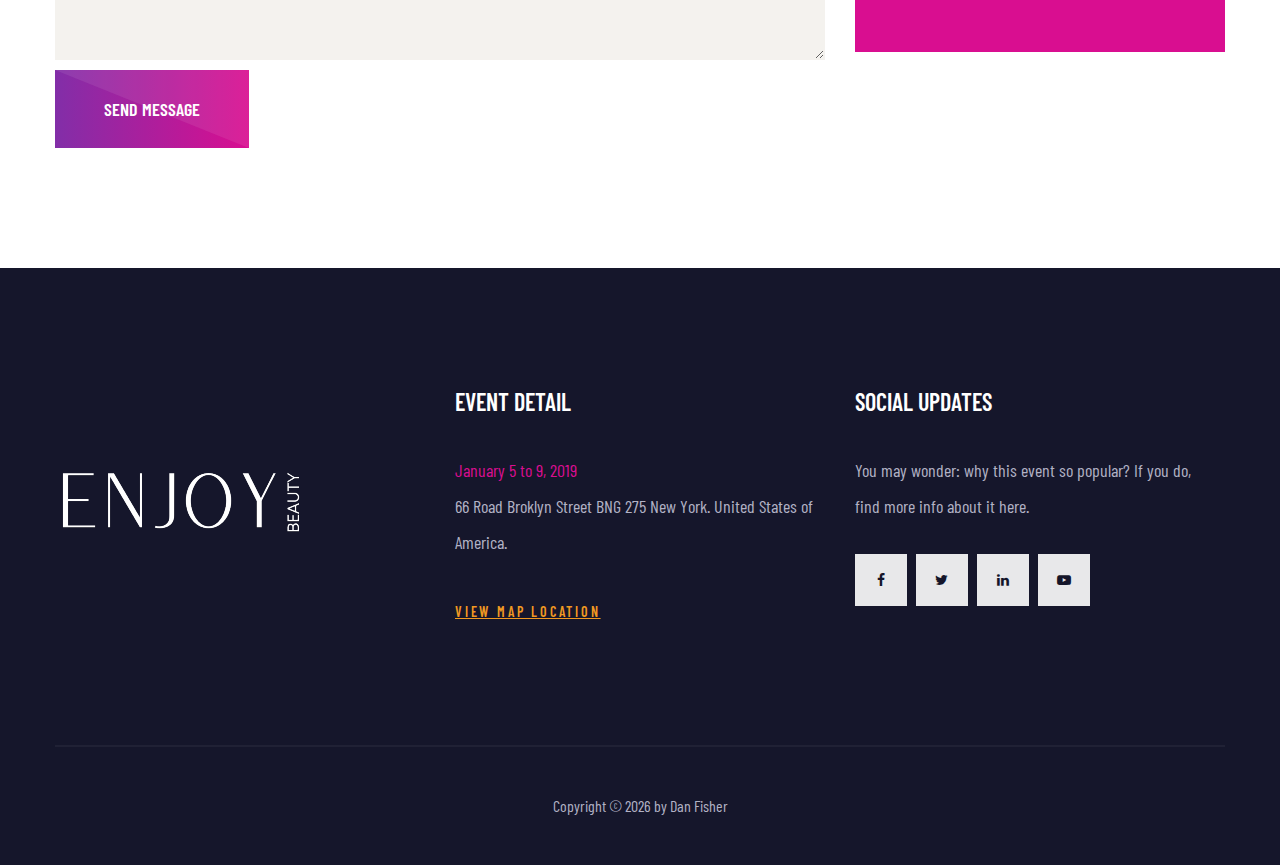
<file: contact.html>
<!DOCTYPE html>
<html class="wide" lang="en">
  <head>
    <title>Contact</title>
    <meta charset="utf-8">
    <meta name="viewport" content="width=device-width, height=device-height, initial-scale=1.0">
    <meta http-equiv="X-UA-Compatible" content="IE=edge">
    <link rel="icon" href="images/favicon.ico" type="image/x-icon">
    <link rel="stylesheet" type="text/css" href="https://fonts.googleapis.com/css?family=Barlow%7CBarlow+Condensed:300,400,500,600,700,900">
    <link rel="stylesheet" href="css/bootstrap.css">
    <link rel="stylesheet" href="css/fonts.css">
    <link rel="stylesheet" href="css/style.css">
    <style>.ie-panel{display: none;background: #212121;padding: 10px 0;box-shadow: 3px 3px 5px 0 rgba(0,0,0,.3);clear: both;text-align:center;position: relative;z-index: 1;} html.ie-10 .ie-panel, html.lt-ie-10 .ie-panel {display: block;}</style>
  </head>
  <body>
    <div class="ie-panel"><a href="http://windows.microsoft.com/en-US/internet-explorer/"><img src="images/ie8-panel/warning_bar_0000_us.jpg" height="42" width="820" alt="You are using an outdated browser. For a faster, safer browsing experience, upgrade for free today."></a></div>
    <div class="preloader">
      <div class="preloader-body">
        <div class="cssload-container">
          <div class="cssload-speeding-wheel"></div>
        </div>
        <p>Loading...</p>
      </div>
    </div>
    <div class="page">
      <!-- Section Header Default-->
      <header class="section page-header">
        <!--RD Navbar-->
        <div class="rd-navbar-wrap">
          <nav class="rd-navbar rd-navbar-classic" data-layout="rd-navbar-fixed" data-sm-layout="rd-navbar-fixed" data-md-layout="rd-navbar-fixed" data-md-device-layout="rd-navbar-fixed" data-lg-layout="rd-navbar-static" data-lg-device-layout="rd-navbar-static" data-xl-layout="rd-navbar-static" data-xl-device-layout="rd-navbar-static" data-xxl-layout="rd-navbar-static" data-xxl-device-layout="rd-navbar-static" data-lg-stick-up-offset="46px" data-xl-stick-up-offset="46px" data-xxl-stick-up-offset="76px" data-lg-stick-up="true" data-xl-stick-up="true" data-xxl-stick-up="true">
            <div class="rd-navbar-collapse-toggle rd-navbar-fixed-element-1" data-rd-navbar-toggle=".rd-navbar-collapse"><span></span></div>
            <div class="rd-navbar-main-outer">
              <div class="rd-navbar-main">
                <!--RD Navbar Panel-->
                <div class="rd-navbar-panel">
                  <!--RD Navbar Toggle-->
                  <button class="rd-navbar-toggle" data-rd-navbar-toggle=".rd-navbar-nav-wrap"><span></span></button>
                  <!--RD Navbar Brand-->
                  <div class="rd-navbar-brand">
                    <!--Brand--><a class="brand" href="index.html"><img class="brand-logo-dark" src="images/logo-default.png" srcset="images/logo-default@2x.png 2x" alt="Voelas"/><img class="brand-logo-light" src="images/logo-inverse.png" srcset="images/logo-inverse@2x.png 2x" alt="Voelas"/></a>
                  </div>
                </div>
                <!-- Rd Navbar Navigation-->
                <div class="rd-navbar-main-element">
                  <div class="rd-navbar-nav-wrap">
                    <ul class="rd-navbar-nav">
                      <li class="rd-nav-item"><a class="rd-nav-link" href="index.html">Home</a>
                        <ul class="rd-menu rd-navbar-dropdown">
                          <li class="rd-dropdown-item"><a class="rd-dropdown-link" href="index.html">Home 1</a>
                          </li>
                          <li class="rd-dropdown-item"><a class="rd-dropdown-link" href="home-2.html">Home 2</a>
                          </li>
                        </ul>
                      </li>
                      <li class="rd-nav-item"><a class="rd-nav-link" href="#">Pages</a>
                        <ul class="rd-menu rd-navbar-megamenu">
                          <li class="rd-megamenu-item">
                            <ul class="rd-megamenu-list">
                              <li class="rd-megamenu-list-item"><a class="rd-megamenu-list-link" href="about.html">About</a></li>
                              <li class="rd-megamenu-list-item"><a class="rd-megamenu-list-link" href="pricing.html">Pricing</a></li>
                              <li class="rd-megamenu-list-item"><a class="rd-megamenu-list-link" href="gallery.html">Gallery</a></li>
                              <li class="rd-megamenu-list-item"><a class="rd-megamenu-list-link" href="become-a-sponsor.html">Become a sponsor</a></li>
                              <li class="rd-megamenu-list-item"><a class="rd-megamenu-list-link" href="sponsors.html">Sponsors</a></li>
                            </ul>
                          </li>
                          <li class="rd-megamenu-item">
                            <ul class="rd-megamenu-list">
                              <li class="rd-megamenu-list-item"><a class="rd-megamenu-list-link" href="typography.html">Typography</a></li>
                              <li class="rd-megamenu-list-item"><a class="rd-megamenu-list-link" href="buttons.html">Buttons</a></li>
                              <li class="rd-megamenu-list-item"><a class="rd-megamenu-list-link" href="forms.html">Forms</a></li>
                              <li class="rd-megamenu-list-item"><a class="rd-megamenu-list-link" href="progress-bars.html">Progress bars</a></li>
                              <li class="rd-megamenu-list-item"><a class="rd-megamenu-list-link" href="tables.html">Tables</a></li>
                              <li class="rd-megamenu-list-item"><a class="rd-megamenu-list-link" href="grid-system.html">Grid system</a></li>
                            </ul>
                          </li>
                          <li class="rd-megamenu-item">
                            <ul class="rd-megamenu-list">
                              <li class="rd-megamenu-list-item"><a class="rd-megamenu-list-link" href="404.html">404</a></li>
                              <li class="rd-megamenu-list-item"><a class="rd-megamenu-list-link" href="503.html">503</a></li>
                              <li class="rd-megamenu-list-item"><a class="rd-megamenu-list-link" href="privacy-policy.html">Privacy policy</a></li>
                              <li class="rd-megamenu-list-item"><a class="rd-megamenu-list-link" href="under-construction.html">Under Construction</a></li>
                              <li class="rd-megamenu-list-item"><a class="rd-megamenu-list-link" href="search-results.html">Search results</a></li>
                            </ul>
                          </li>
                        </ul>
                      </li>
                      <li class="rd-nav-item"><a class="rd-nav-link" href="speakers.html">Speakers</a>
                      </li>
                      <li class="rd-nav-item"><a class="rd-nav-link" href="schedule.html">Schedule</a>
                      </li>
                      <li class="rd-nav-item"><a class="rd-nav-link" href="#">News</a>
                        <ul class="rd-menu rd-navbar-dropdown">
                          <li class="rd-dropdown-item"><a class="rd-dropdown-link" href="news-right-sidebar.html">News Right Sidebar</a>
                          </li>
                          <li class="rd-dropdown-item"><a class="rd-dropdown-link" href="news-left-sidebar.html">News Left Sidebar</a>
                          </li>
                          <li class="rd-dropdown-item"><a class="rd-dropdown-link" href="news-grid.html">News Grid</a>
                          </li>
                          <li class="rd-dropdown-item"><a class="rd-dropdown-link" href="single-news.html">Single News</a>
                          </li>
                        </ul>
                      </li>
                      <li class="rd-nav-item active"><a class="rd-nav-link" href="contact.html">Contact</a>
                      </li>
                    </ul>
                  </div>
                </div>
                <!-- RD Navbar Collapse-->
                <div class="rd-navbar-collapse"><a class="button button-primary" href="#" data-triangle=".button-overlay"><span>Buy Tickets</span><span class="button-overlay"></span></a>
                </div>
              </div>
            </div>
          </nav>
        </div>
      </header>
      <!-- Breadcrumbs-->
      <section class="breadcrumbs-custom bg-image context-dark" style="background-image: url(images/bg-breadcrumbs-01-1894x424.jpg);">
        <div class="container">
          <ul class="breadcrumbs-custom-path">
            <li><a href="index.html">Home</a></li>
            <li class="active">Contact</li>
          </ul>
          <h3 class="breadcrumbs-custom-title">Contact</h3>
        </div>
      </section>
      <!--Google Map-->
      <section class="section">
        <!--Please, add the data attribute data-key='YOUR_API_KEY' in order to insert your own API key for the Google map.-->
        <!--Please note that YOUR_API_KEY should replaced with your key.-->
        <!--Example: <div class='google-map-container' data-key='YOUR_API_KEY'>-->
        <div class="google-map-container" data-center="Central Park, New York, US" data-key="AIzaSyBUPsDPtyZG7EPBB2XDN55Rxt_fYUoc4Ak" data-zoom="15" data-icon="images/gmap_marker.png" data-icon-active="images/gmap_marker_active.png" data-styles='[{"featureType":"landscape","stylers":[{"saturation":-100},{"lightness":60}]},{"featureType":"road.local","stylers":[{"saturation":-100},{"lightness":40},{"visibility":"on"}]},{"featureType":"transit","stylers":[{"saturation":-100},{"visibility":"simplified"}]},{"featureType":"administrative.province","stylers":[{"visibility":"off"}]},{"featureType":"water","stylers":[{"visibility":"on"},{"lightness":30}]},{"featureType":"road.highway","elementType":"geometry.fill","stylers":[{"color":"#ef8c25"},{"lightness":40}]},{"featureType":"road.highway","elementType":"geometry.stroke","stylers":[{"visibility":"off"}]},{"featureType":"poi.park","elementType":"geometry.fill","stylers":[{"color":"#b6c54c"},{"lightness":40},{"saturation":-40}]},{}]'>
          <div class="google-map"></div>
          <ul class="google-map-markers">
            <li data-location="Central Park, New York, US" data-description="Central Park, New York, US"></li>
          </ul>
        </div>
      </section>
      <!--Mailform-->
      <section class="section section-lg bg-default">
        <div class="container">
          <div class="row row-30 justify-content-center">
            <div class="col-xs-10 col-sm-9 col-md-6 col-lg-7 col-xl-8">
              <h6>contact with us</h6>
              <h3>Have question? Write a<br class="d-none d-xs-block"> message.
              </h3>
              <!--RD Mailform-->
              <form class="rd-mailform rd-form" data-form-output="form-output-global" data-form-type="contact" method="post" action="bat/rd-mailform.php">
                <div class="row row-10 row-narrow-xs">
                  <div class="col-lg-6">
                    <div class="form-wrap">
                      <label class="form-label" for="contact-name">Your Name</label>
                      <input class="form-input" id="contact-name" type="text" name="name" data-constraints="@Required">
                    </div>
                  </div>
                  <div class="col-lg-6">
                    <div class="form-wrap">
                      <label class="form-label" for="contact-email">Email Address</label>
                      <input class="form-input" id="contact-email" type="email" name="email" data-constraints="@Required @Email">
                    </div>
                  </div>
                  <div class="col-lg-12">
                    <div class="form-wrap">
                      <label class="form-label" for="contact-message">Write Message</label>
                      <textarea class="form-input" id="contact-message" name="message" data-constraints="@Required"></textarea>
                    </div>
                  </div>
                  <div class="col-lg-12">
                    <div class="form-button">
                      <button class="button button-lg button-primary" type="submit" data-triangle=".button-overlay"><span class="button-overlay"></span><span>Send Message</span></button>
                    </div>
                  </div>
                </div>
              </form>
            </div>
            <div class="col-xs-10 col-sm-9 col-md-6 col-lg-5 col-xl-4">
              <div class="block-address">
                <div class="block-address-item">
                  <h5 class="block-address-title">Address</h5>
                  <p class="block-address-text">88 New Street, Washington DC<br class="d-none d-xs-block"> United States, America
                  </p>
                </div>
                <div class="block-address-item">
                  <h5 class="block-address-title">Phone</h5>
                  <p class="block-address-text"><span>Local:</span> <a href="tel:#">222 999 888</a><br><span>Mobile:</span> <a href="tel:#">000 8888 999</a>
                  </p>
                </div>
                <div class="block-address-item">
                  <h5 class="block-address-title">Email</h5>
                  <p class="block-address-text"><a href="mailto:#">needhelp@voelas.com</a><br><a href="mailto:#">inquiry@voelas.com</a></p>
                </div>
                <div class="block-address-item">
                  <h5 class="block-address-title">Follow</h5>
                  <ul class="list-inline list-inline-xs">
                    <li><a class="icon icon-rect icon-xs icon-white fa-facebook" href="#" data-triangle=".icon-rect-overlay">
                        <div class="icon-rect-overlay"></div></a></li>
                    <li><a class="icon icon-rect icon-xs icon-white fa-twitter" href="#" data-triangle=".icon-rect-overlay">
                        <div class="icon-rect-overlay"></div></a></li>
                    <li><a class="icon icon-rect icon-xs icon-white fa-linkedin" href="#" data-triangle=".icon-rect-overlay">
                        <div class="icon-rect-overlay"></div></a></li>
                    <li><a class="icon icon-rect icon-xs icon-white fa-youtube-play" href="#" data-triangle=".icon-rect-overlay">
                        <div class="icon-rect-overlay"></div></a></li>
                  </ul>
                </div>
              </div>
            </div>
          </div>
        </div>
      </section>
      <!-- Section Pre Footer-->
      <section class="section section-lg bg-gray-900">
        <div class="container">
          <div class="row row-30">
            <div class="col-xs-10 col-lg-4 align-self-center"><a class="brand" href="index.html"><img class="brand-logo-light" src="images/logo-inverse-big.png" srcset="images/logo-inverse-big@2x.png 2x" alt="Voelas"></a></div>
            <div class="col-xs-10 col-sm-6 col-lg-4">
              <h5><span class="big font-weight-sbold">Event detail</span></h5>
              <div class="event-detail">
                <p class="event-detail-time big">
                  <time data-splitting datetime="2019-01-05">January 5 to 9, 2019</time>
                </p>
                <p class="event-detail-address big" data-splitting>66 Road Broklyn Street BNG 275 New York. United States of America.</p><a class="event-detail-link" href="contact.html">View map location</a>
              </div>
            </div>
            <div class="col-xs-10 col-sm-6 col-lg-4">
              <h5><span class="big font-weight-sbold">Social Updates</span></h5>
              <div class="event-detail">
                <p class="big">You may wonder: why this event so popular? If you do,<br class="d-none d-xl-block"> find more info about it here.
                </p>
                <ul class="list-inline list-inline-xs">
                  <li data-wow-delay=".2s"><a class="icon icon-rect icon-xs icon-white fa-facebook" href="#" data-triangle=".icon-rect-overlay">
                      <div class="icon-rect-overlay"></div></a></li>
                  <li data-wow-delay=".35s"><a class="icon icon-rect icon-xs icon-white fa-twitter" href="#" data-triangle=".icon-rect-overlay">
                      <div class="icon-rect-overlay"></div></a></li>
                  <li data-wow-delay=".5s"><a class="icon icon-rect icon-xs icon-white fa-linkedin" href="#" data-triangle=".icon-rect-overlay">
                      <div class="icon-rect-overlay"></div></a></li>
                  <li data-wow-delay=".65s"><a class="icon icon-rect icon-xs icon-white fa-youtube-play" href="#" data-triangle=".icon-rect-overlay">
                      <div class="icon-rect-overlay"></div></a></li>
                </ul>
              </div>
            </div>
          </div>
        </div>
      </section>
      <!-- Divider-->
      <div class="divider divider-gray-900 text-center"></div>
      <!-- Footer Classic-->
      <footer class="section footer-classic context-dark">
        <div class="container">
          <p class="rights"><span>Copyright&nbsp;</span><span>&copy;&nbsp;</span><span class="copyright-year"></span><span>&nbsp;</span><span>by</span> <a href="http://bit.ly/dan-fisher">Dan Fisher</a>
          </p>
        </div>
      </footer>
    </div>
    <div class="snackbars" id="form-output-global"></div>
    <div class="block-with-svg-gradients">
      <svg xmlns="http://www.w3.org/2000/svg">
        <defs>
          <lineargradient id="svg-gradient-primary" x1="0%" y1="100%" x2="100%" y2="0%">
            <stop offset="0%" style="stop-color:rgb(130,46,168);stop-opacity:1"></stop>
            <stop offset="100%" style="stop-color:rgb(217,14,144);stop-opacity:1"></stop>
          </lineargradient>
        </defs>
      </svg>
    </div>
    <script src="js/core.min.js"></script>
    <script src="js/script.js"></script>
  </body>
</html>
</file>
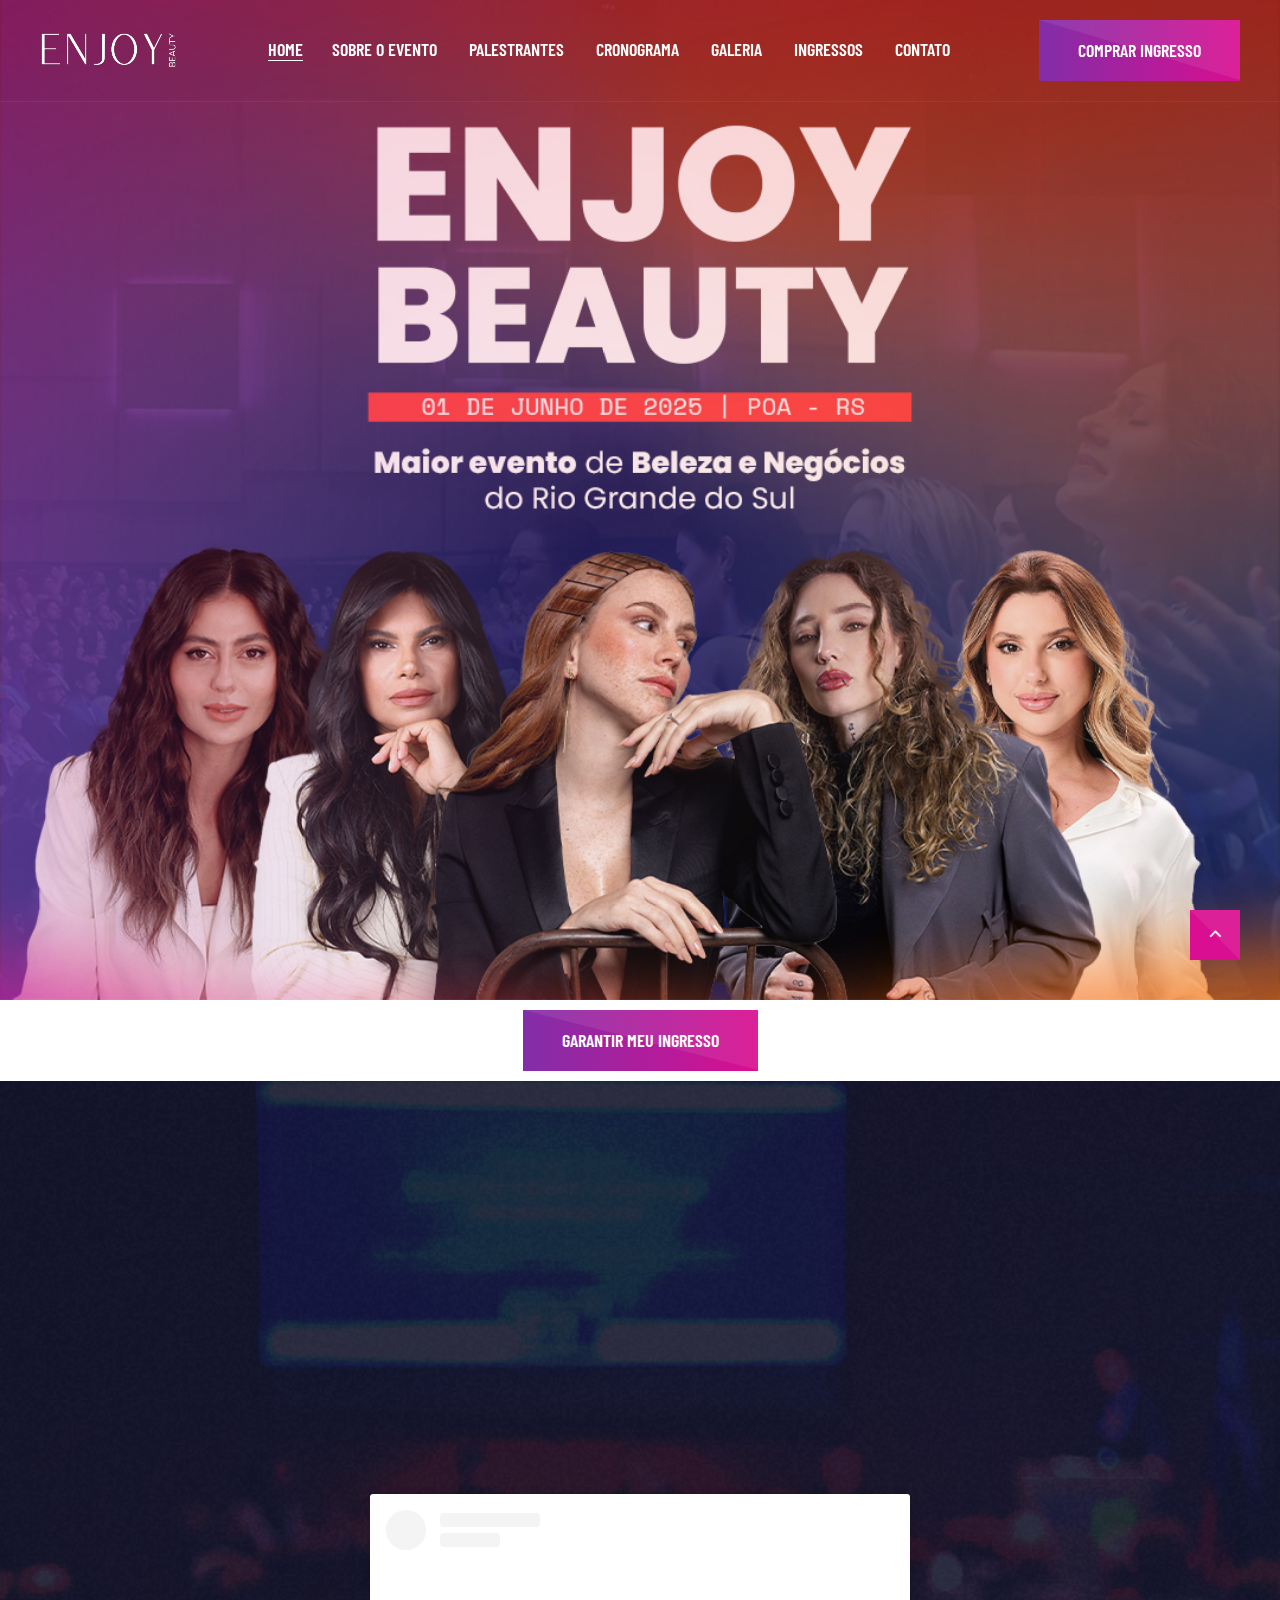
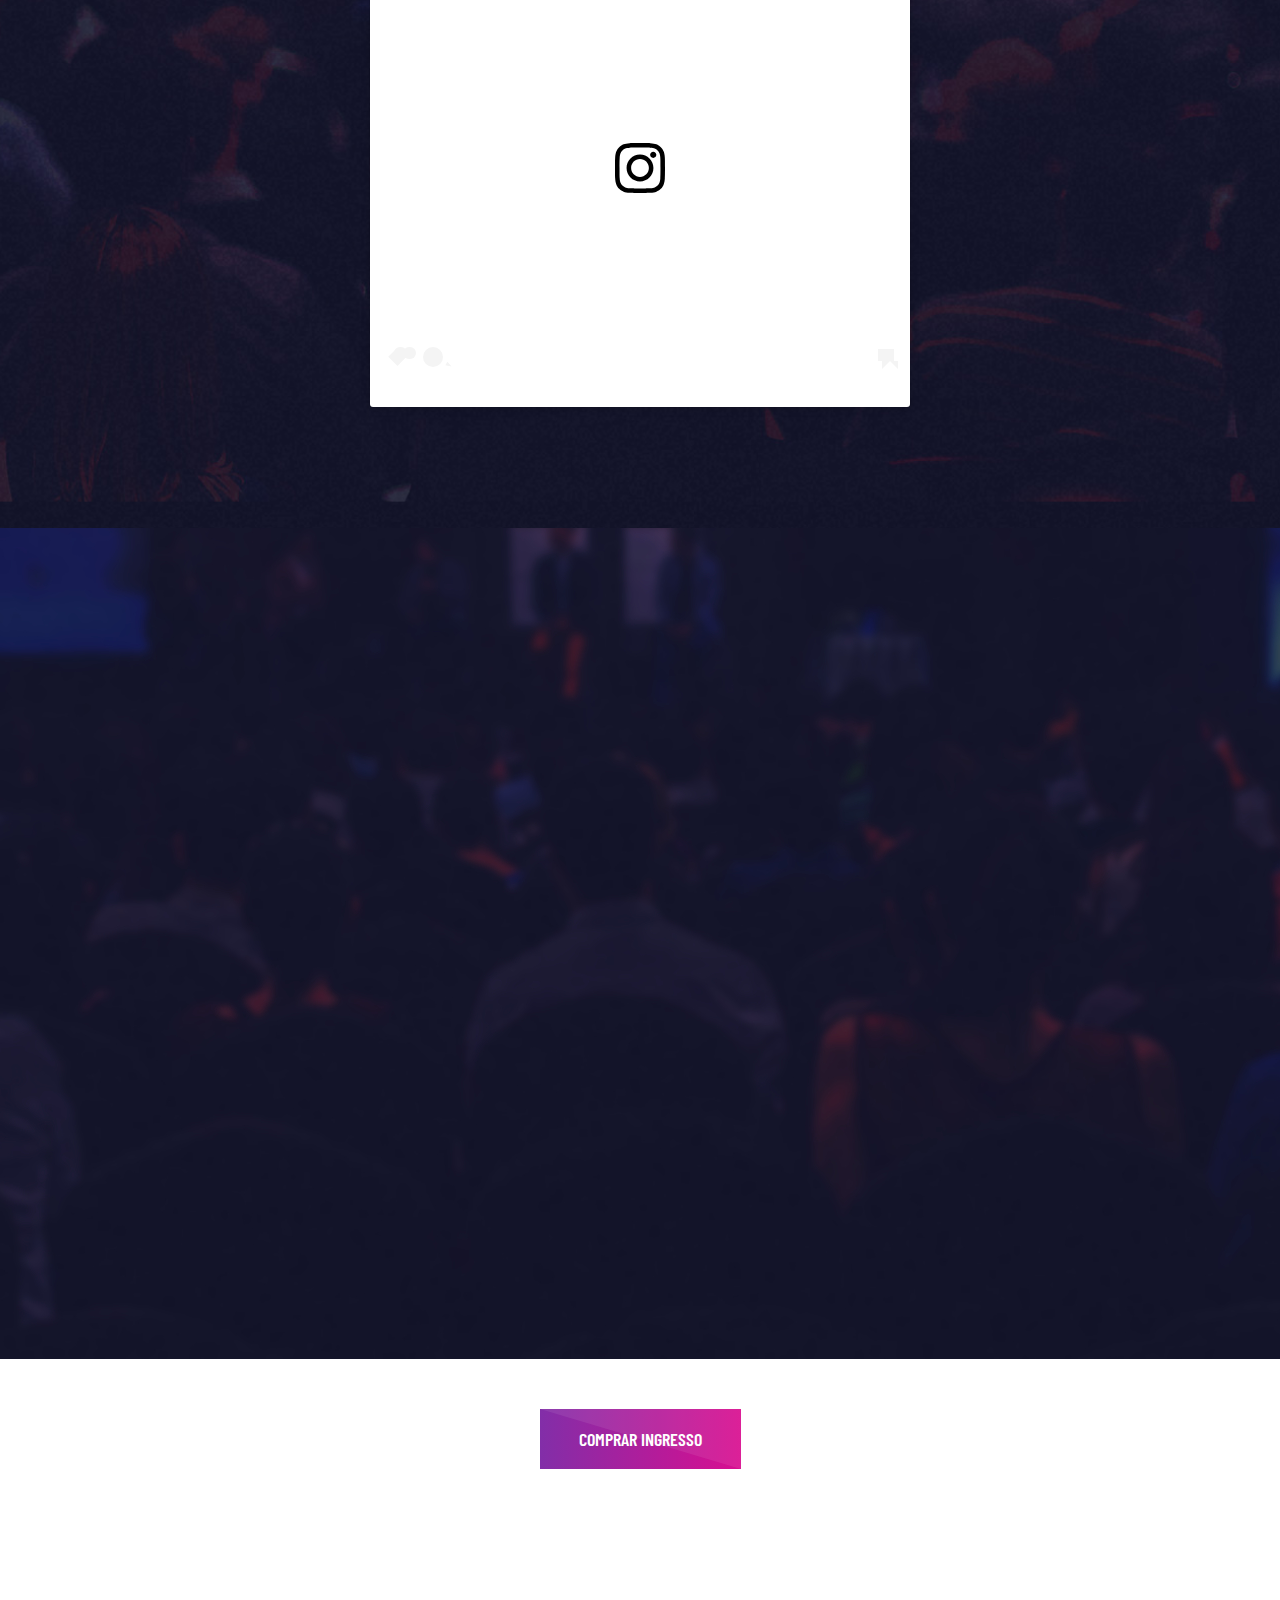
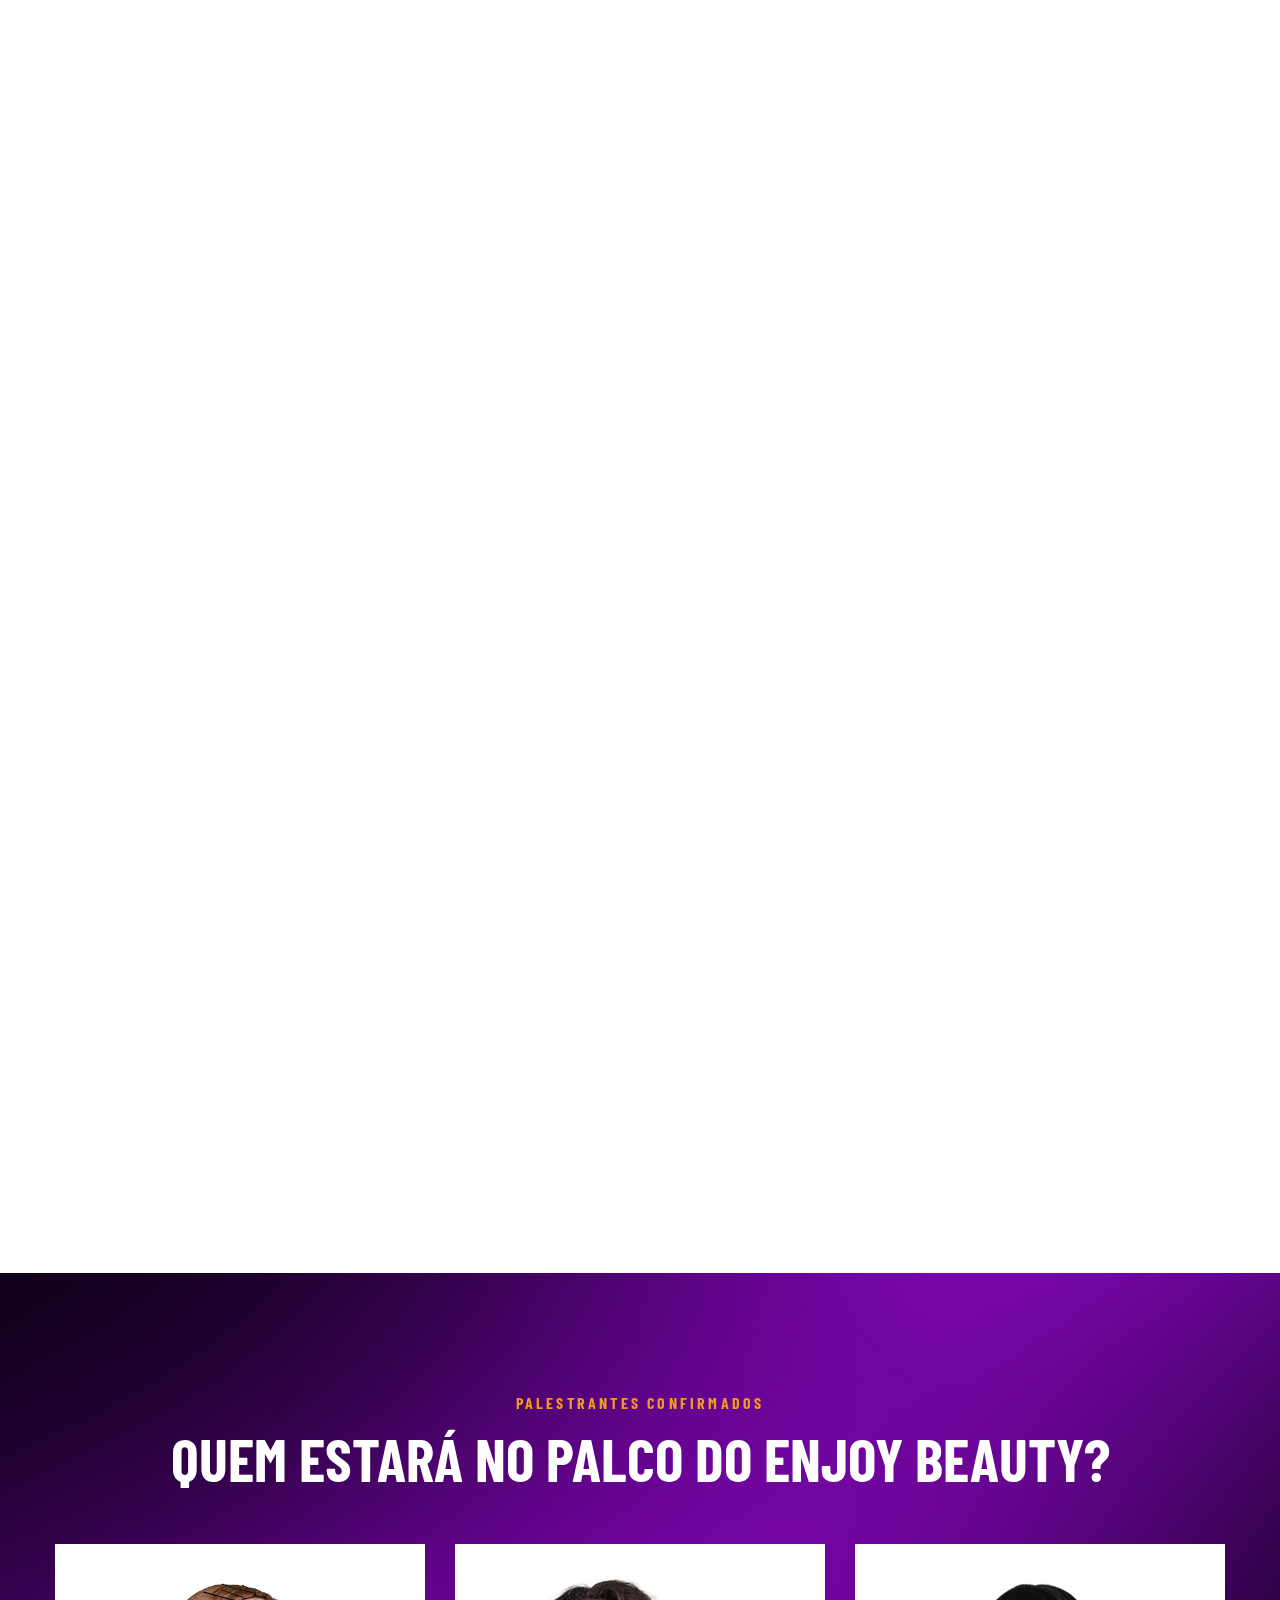
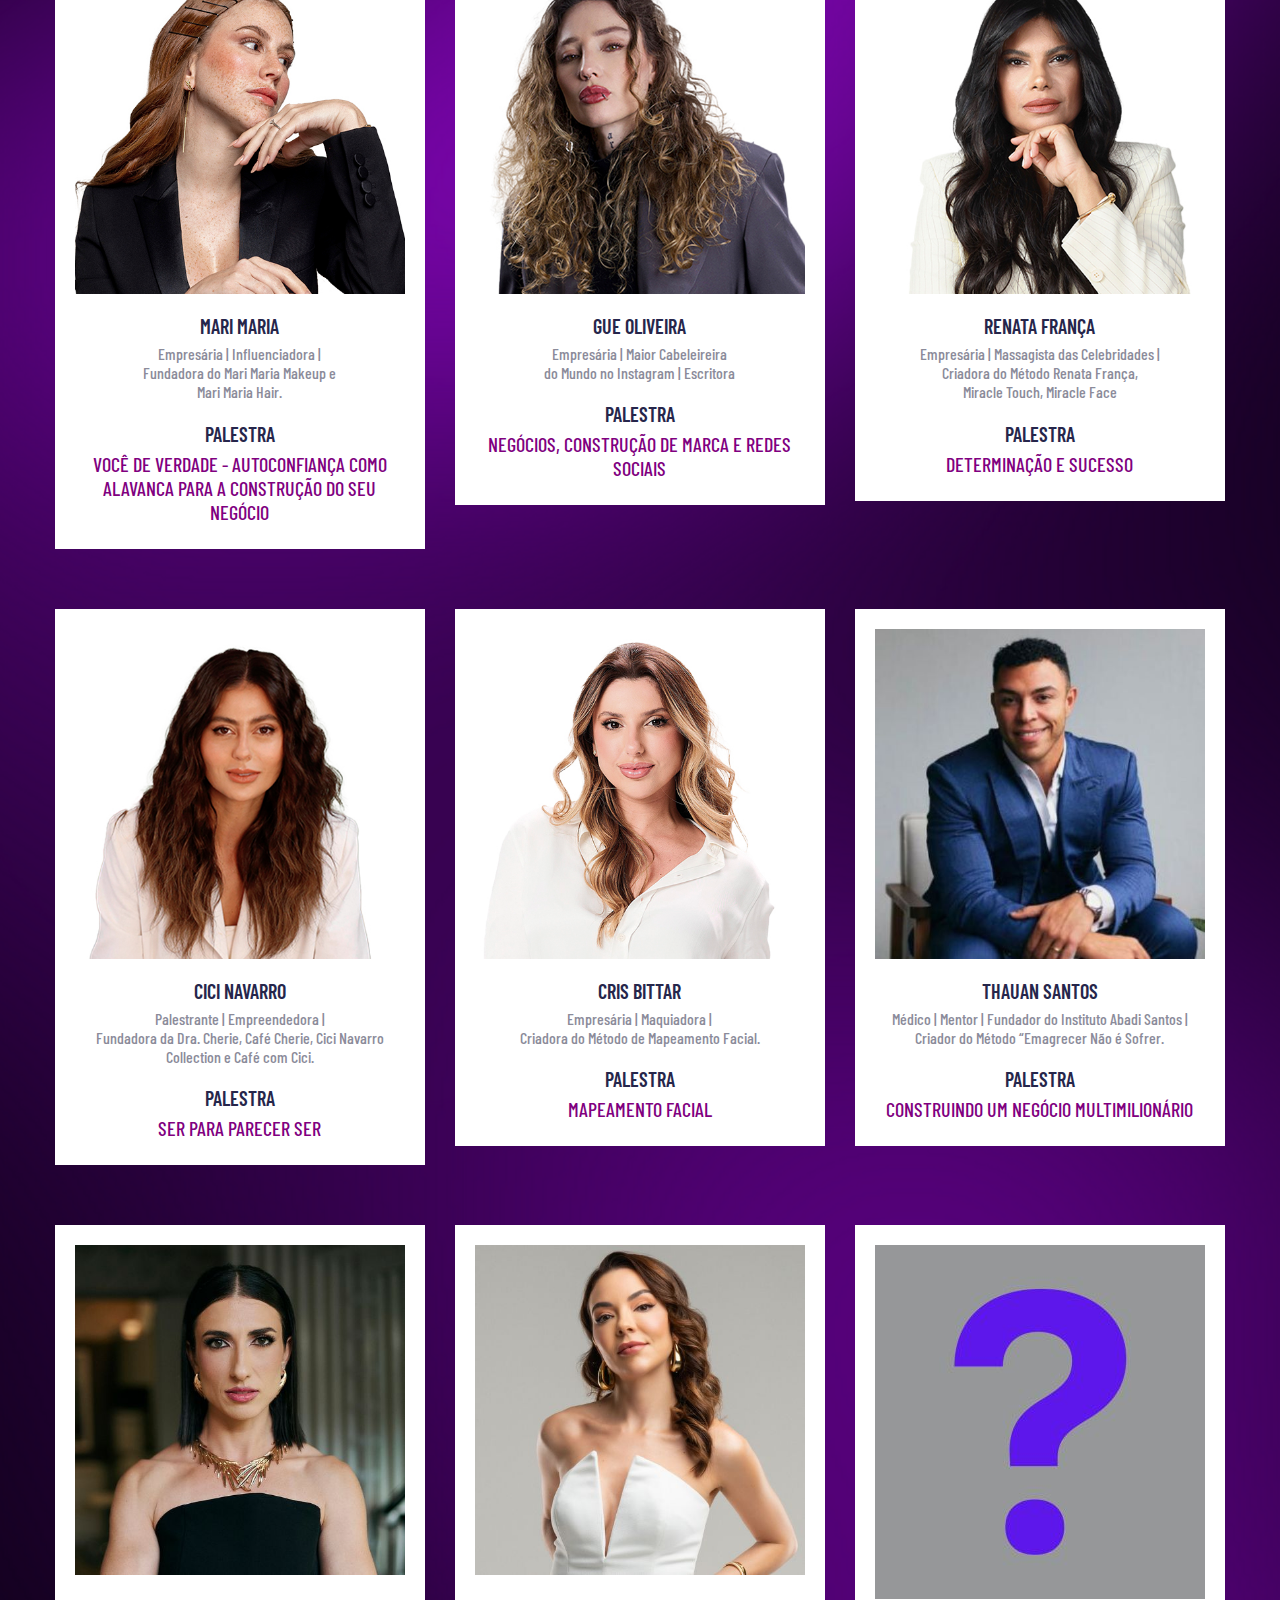
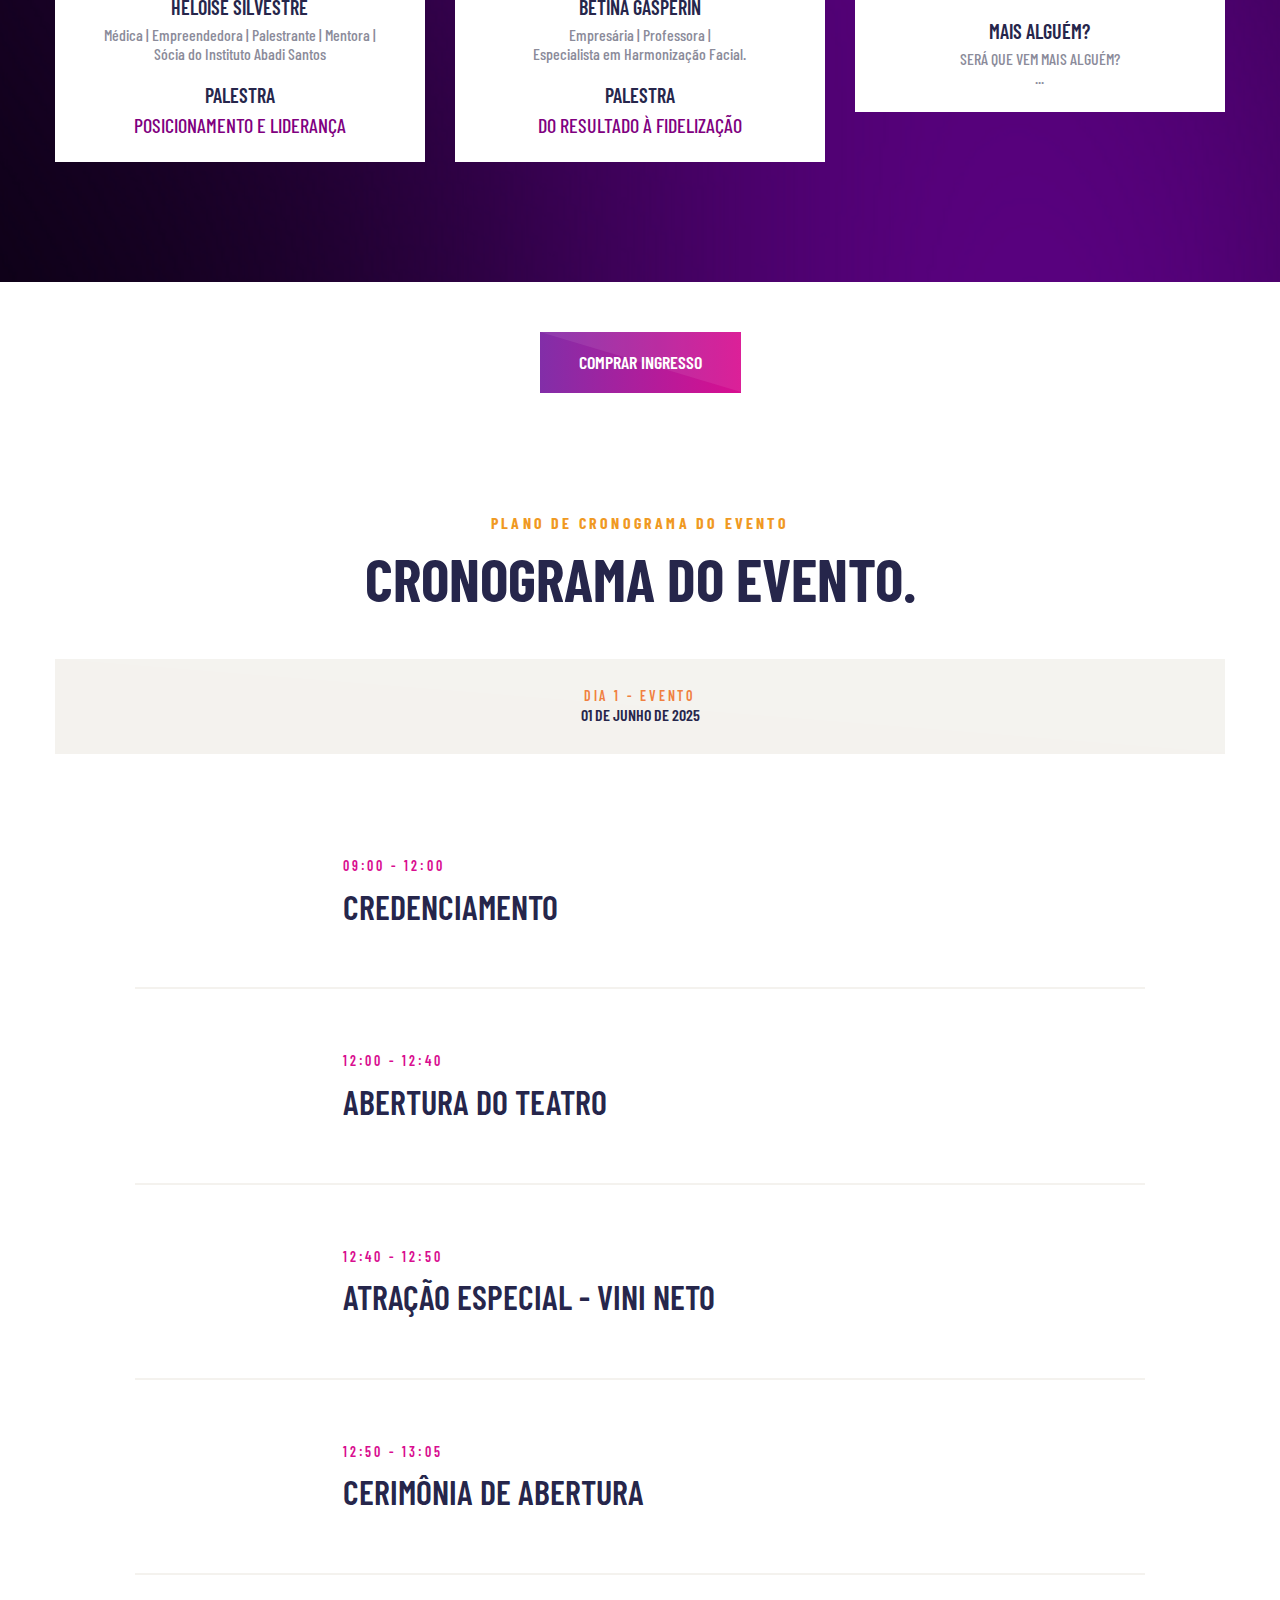
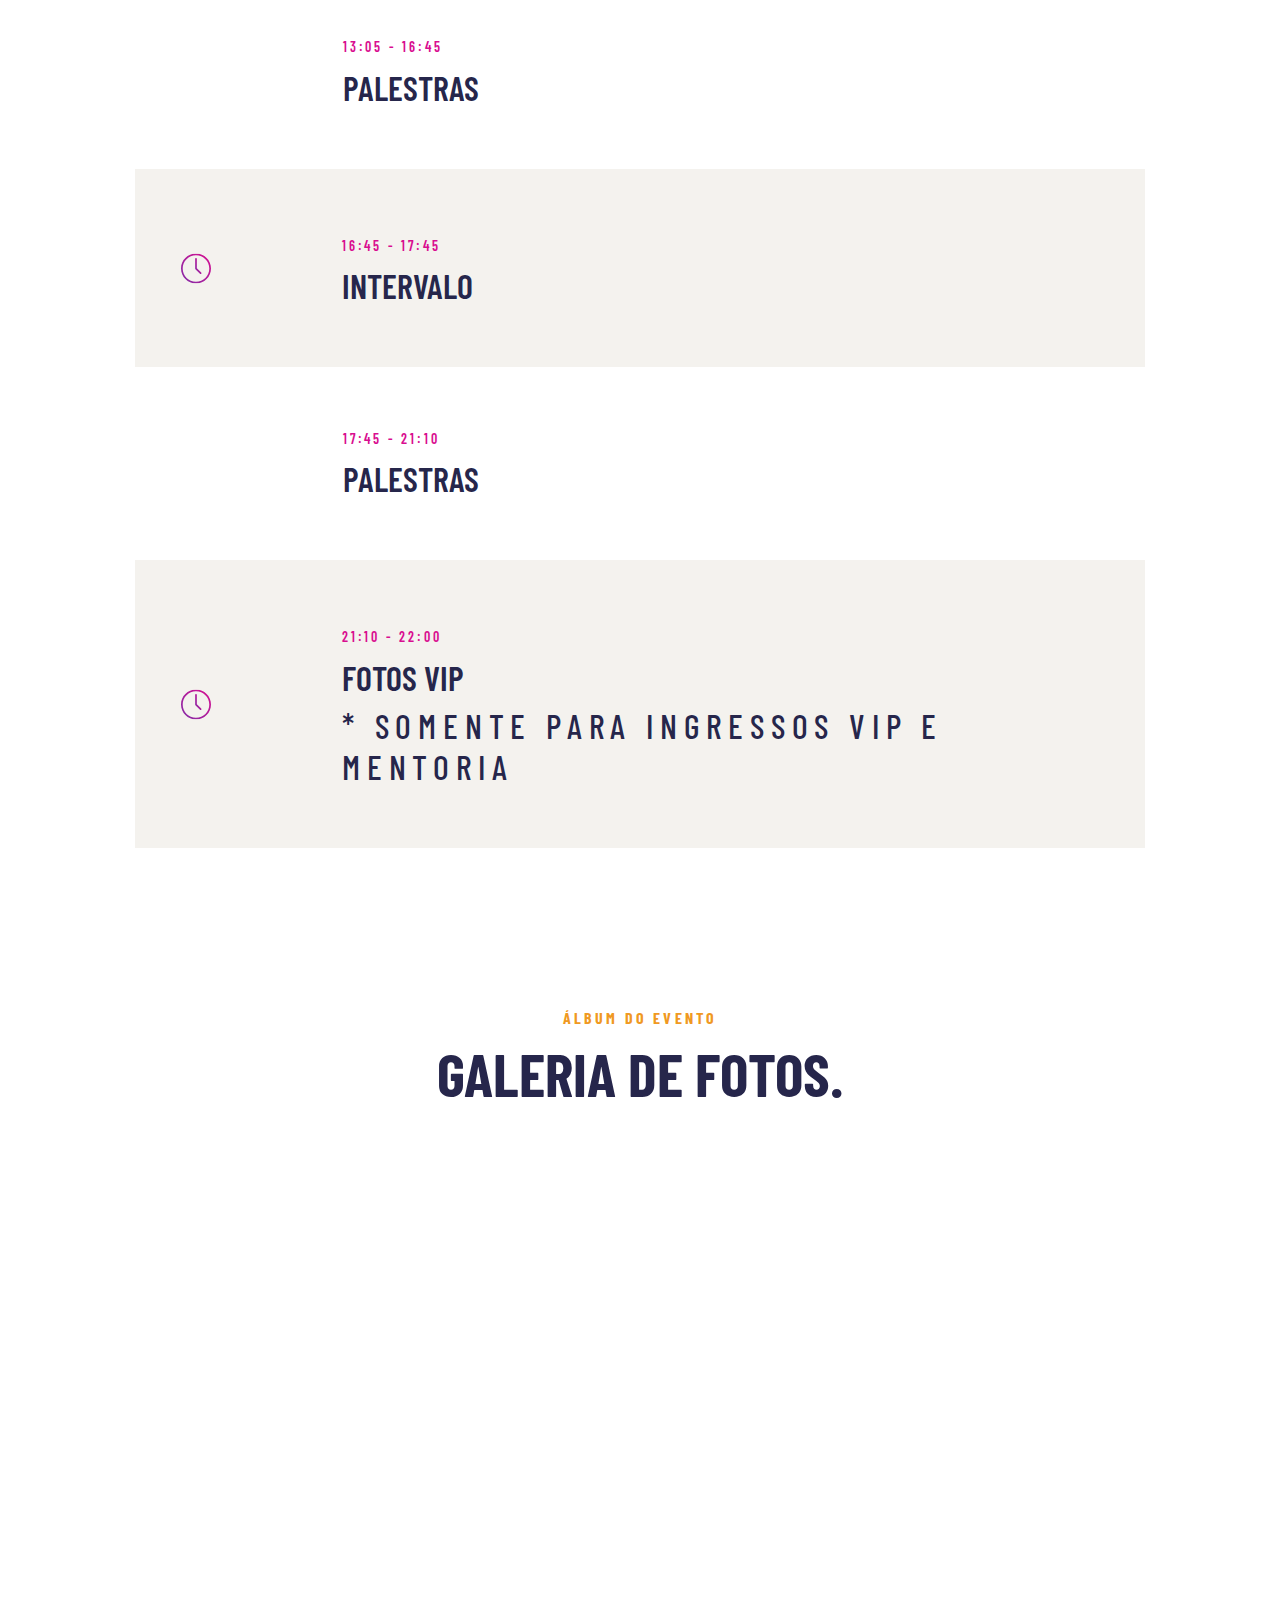
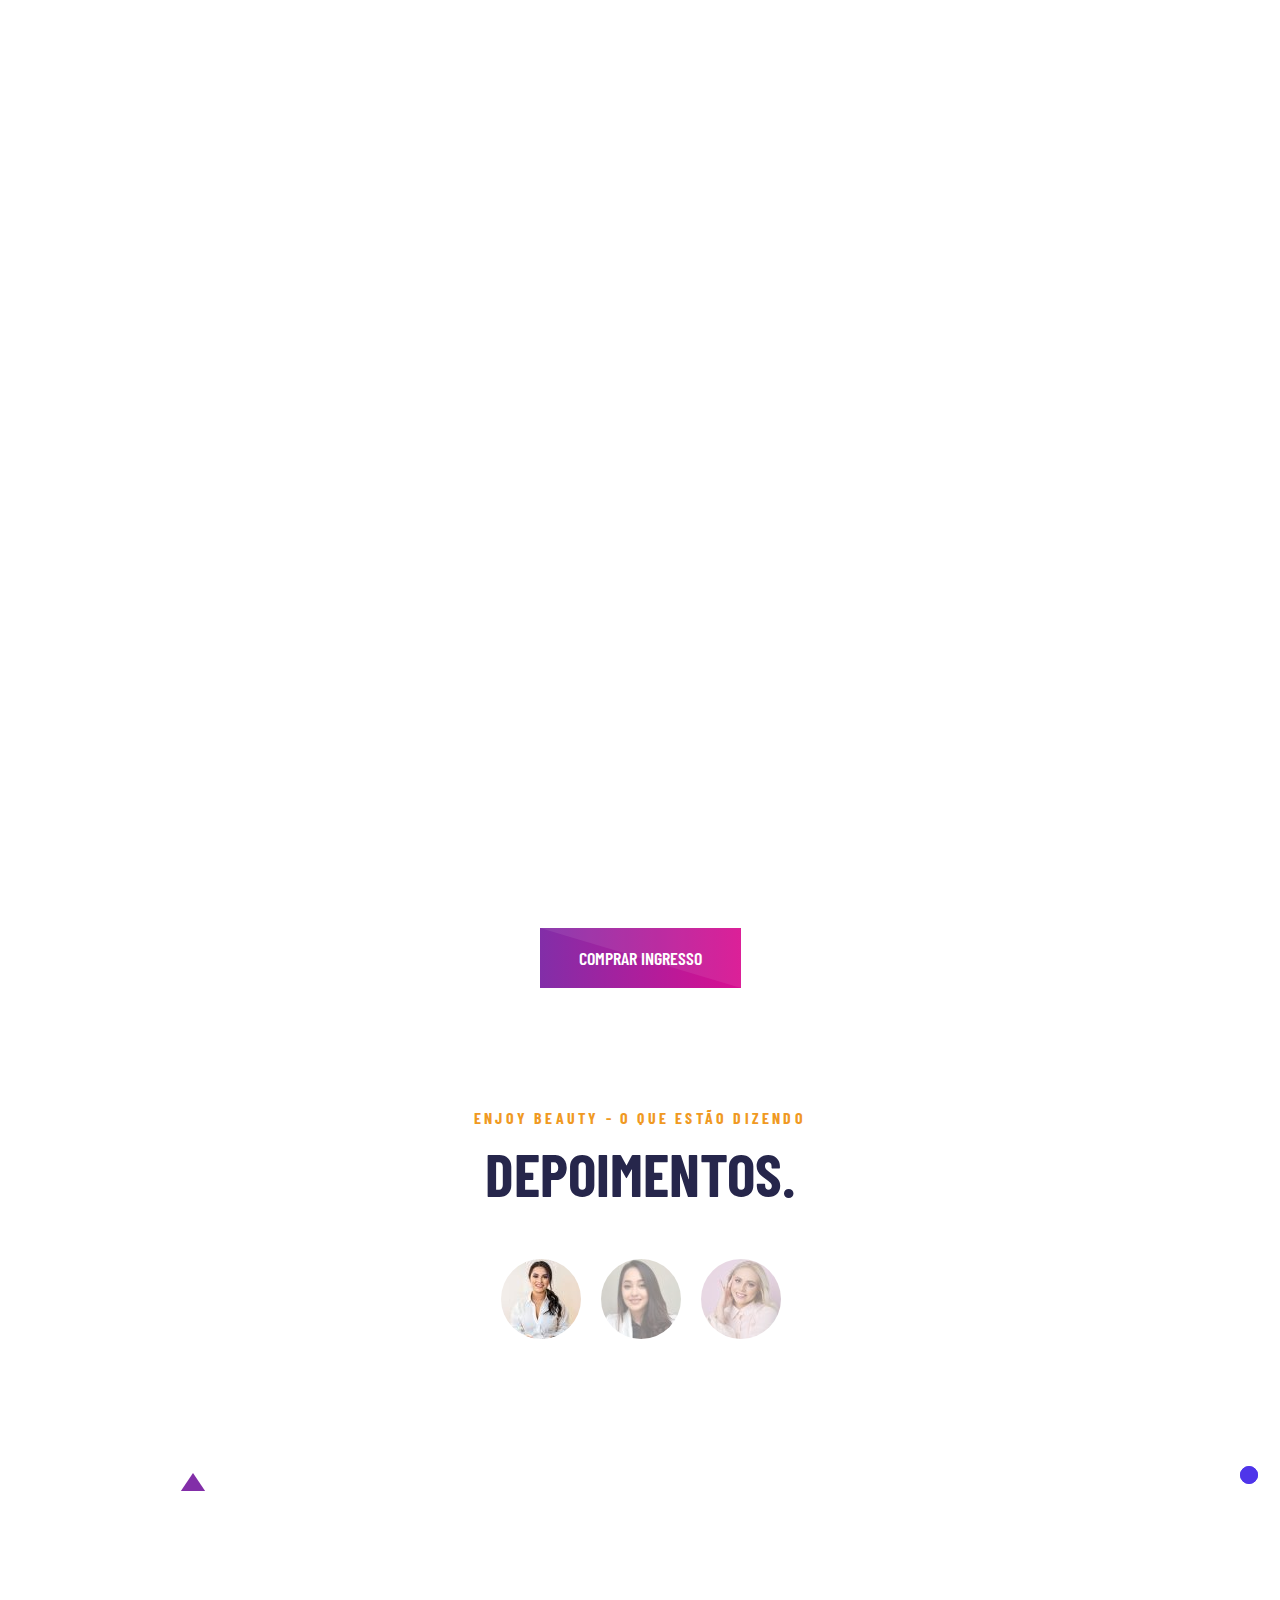
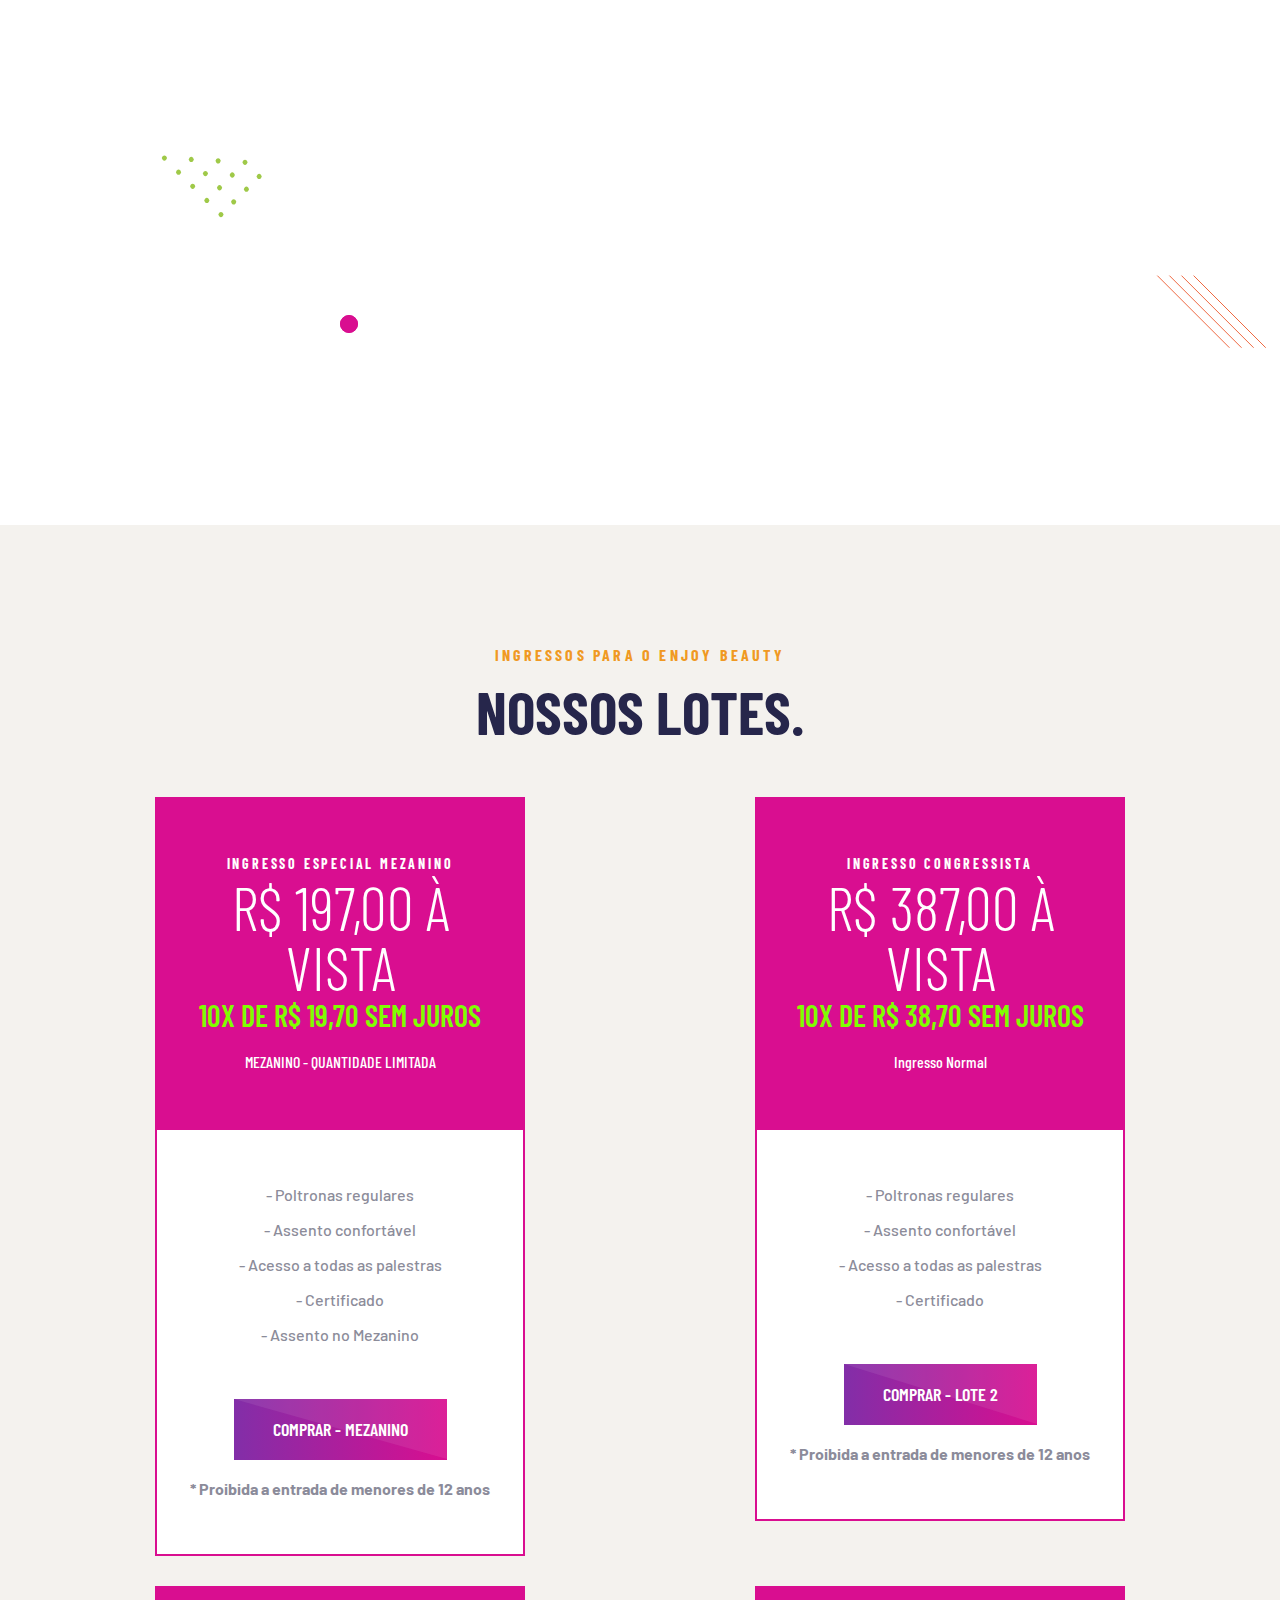
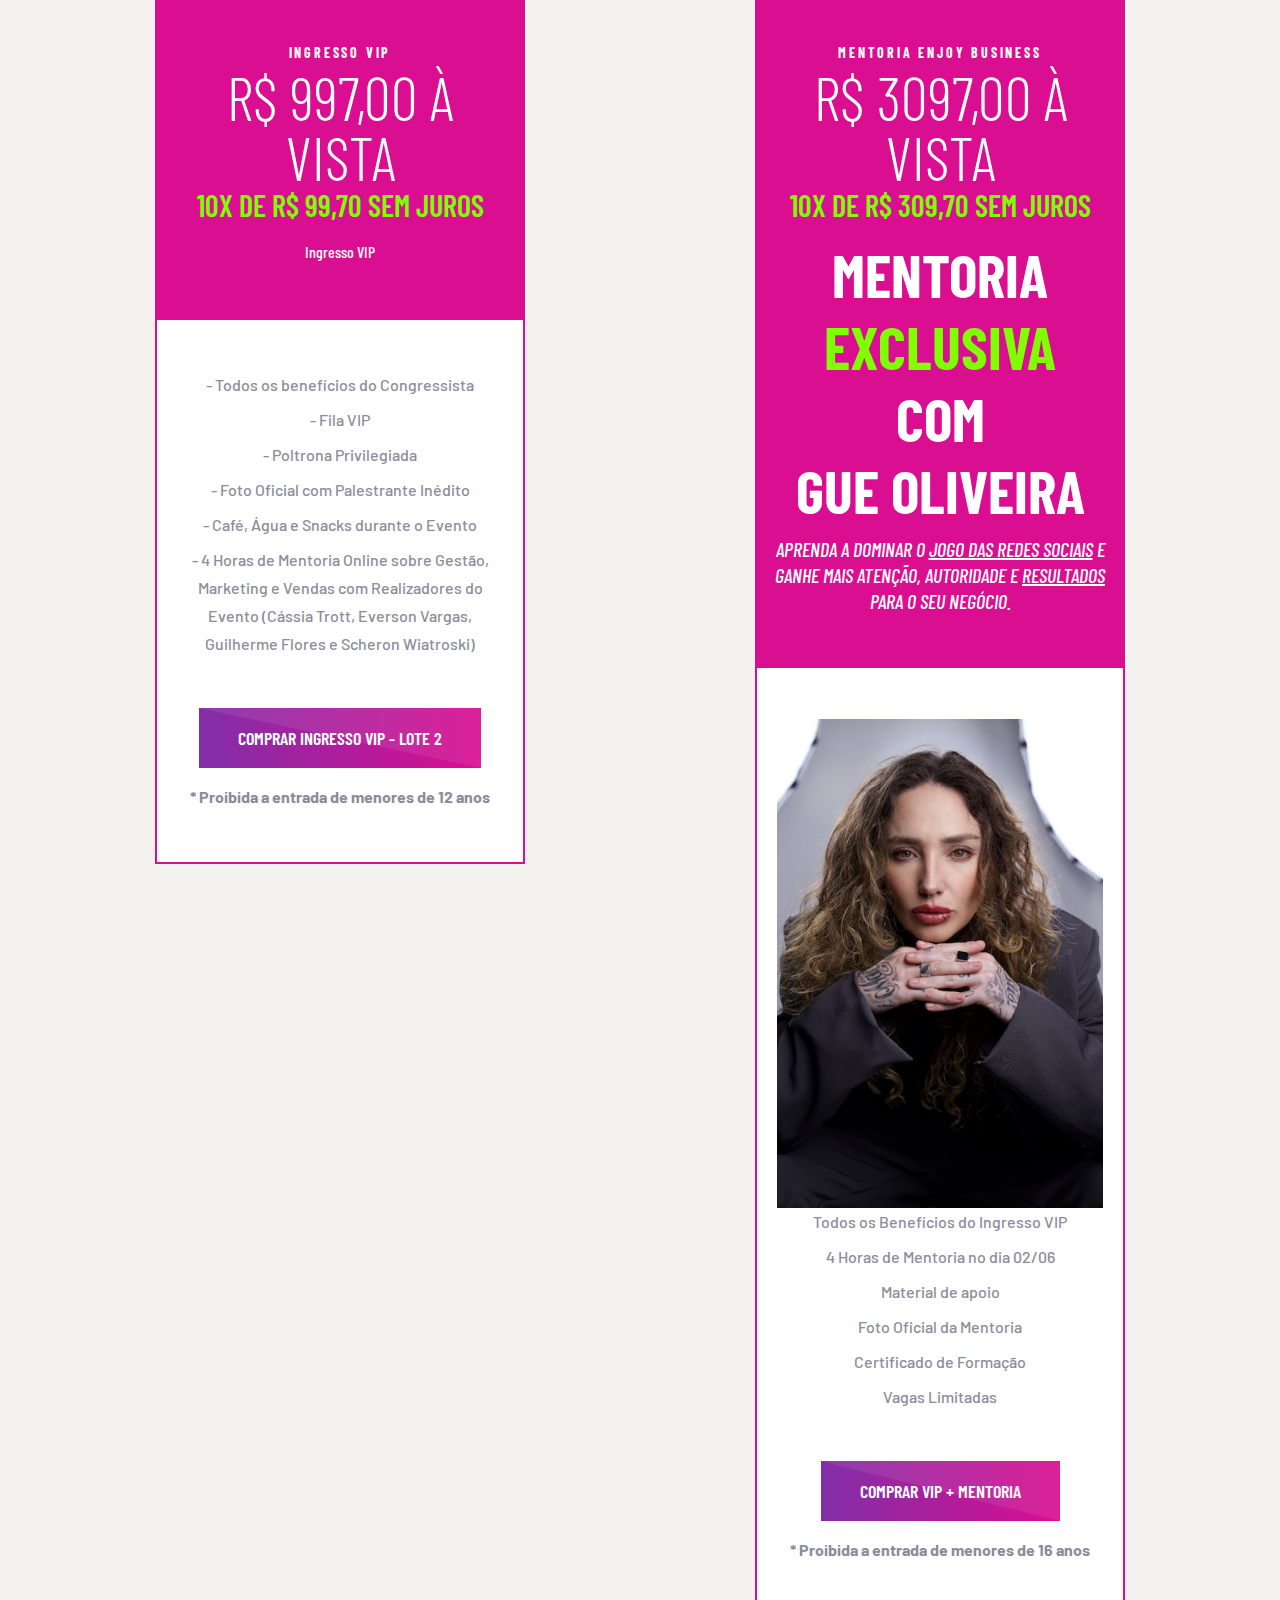
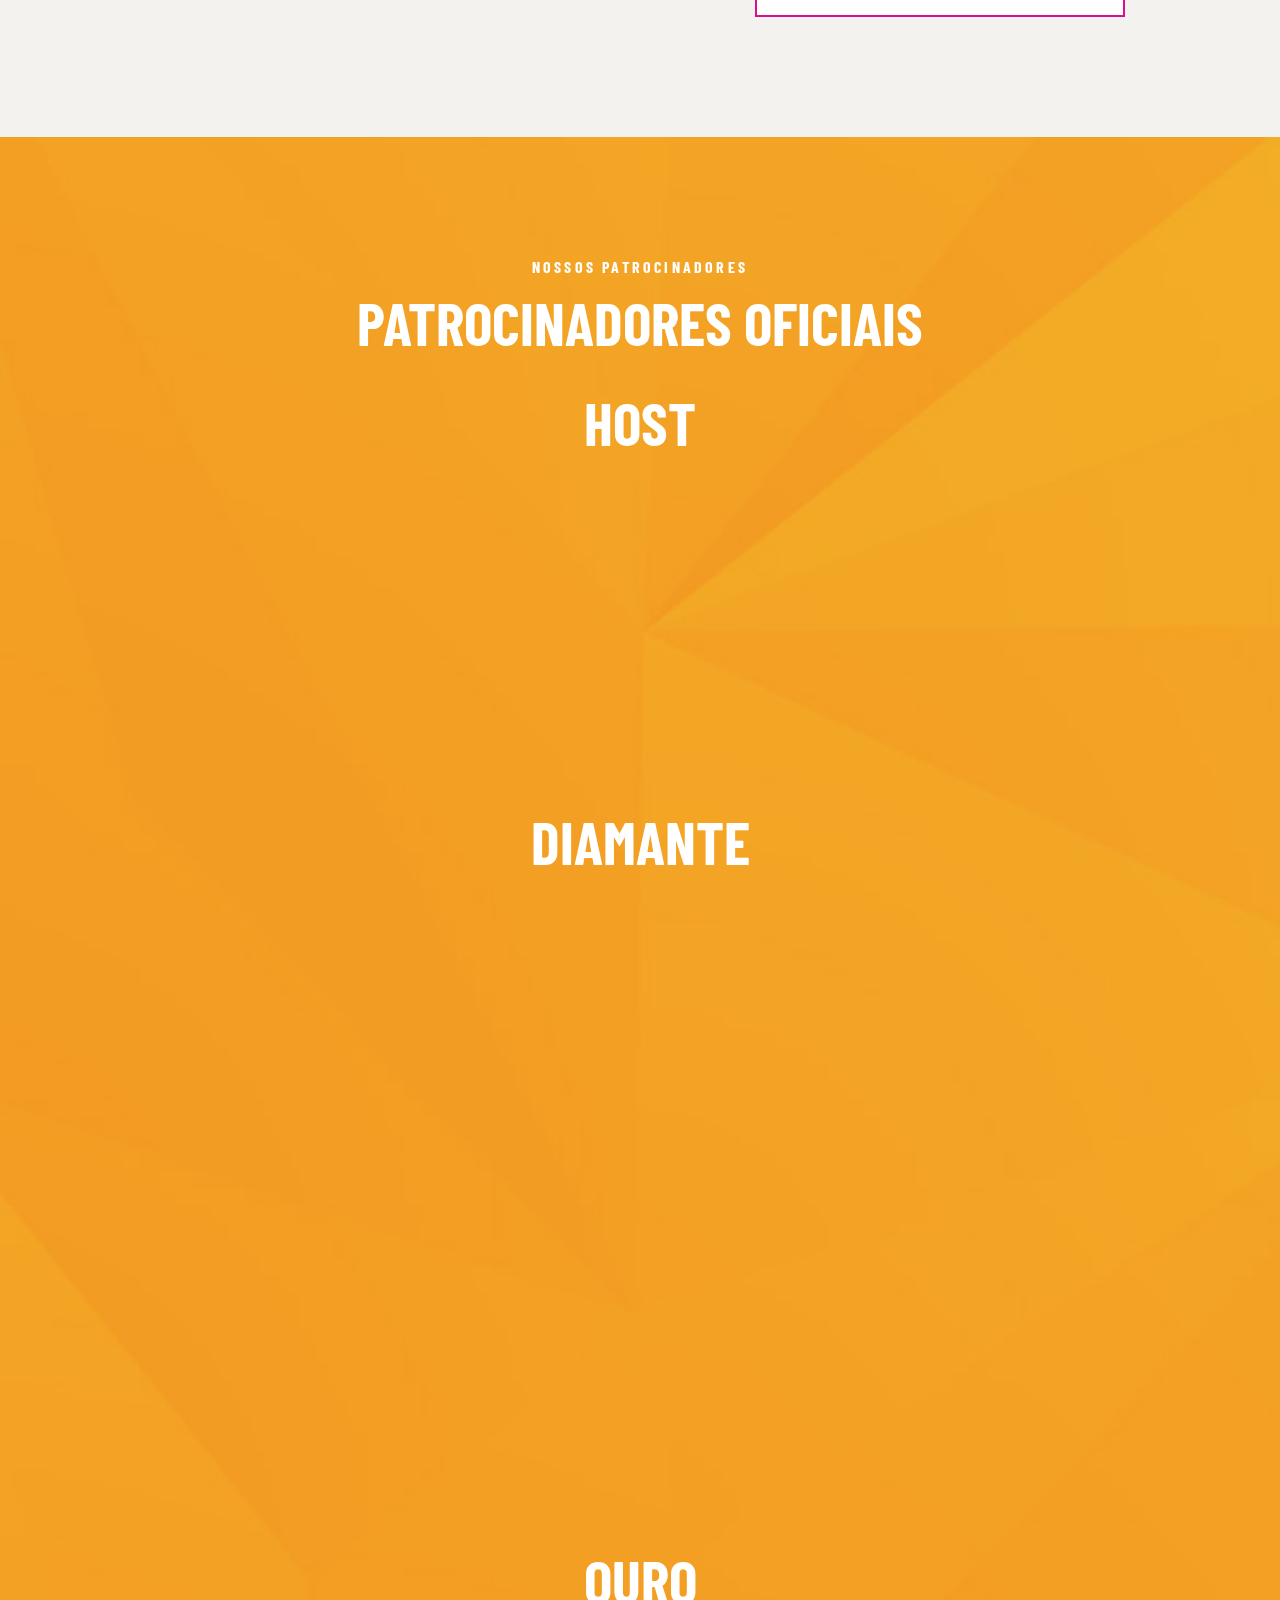
<file: enjoy.html>
<!DOCTYPE html>
<html class="wide" lang="en">

<head>
  <title>Enjoy Beauty</title>
  <meta charset="utf-8">
  <meta name="viewport" content="width=device-width, height=device-height, initial-scale=1.0">
  <meta http-equiv="X-UA-Compatible" content="IE=edge">
  <link rel="icon" href="images/favicon.ico" type="image/x-icon">
  <link rel="stylesheet" type="text/css"
    href="https://fonts.googleapis.com/css?family=Barlow%7CBarlow+Condensed:300,400,500,600,700,900">
  <link rel="stylesheet" href="css/bootstrap.css">
  <link rel="stylesheet" href="css/fonts.css">
  <link rel="stylesheet" href="css/style.css">
  <style>
    .ie-panel {
      display: none;
      background: #212121;
      padding: 10px 0;
      box-shadow: 3px 3px 5px 0 rgba(0, 0, 0, .3);
      clear: both;
      text-align: center;
      position: relative;
      z-index: 1;
    }

    html.ie-10 .ie-panel,
    html.lt-ie-10 .ie-panel {
      display: block;
    }
  </style>

  <!-- Meta Pixel Code -->
  <script>
    !function (f, b, e, v, n, t, s) {
      if (f.fbq) return; n = f.fbq = function () {
        n.callMethod ?
          n.callMethod.apply(n, arguments) : n.queue.push(arguments)
      };
      if (!f._fbq) f._fbq = n; n.push = n; n.loaded = !0; n.version = '2.0';
      n.queue = []; t = b.createElement(e); t.async = !0;
      t.src = v; s = b.getElementsByTagName(e)[0];
      s.parentNode.insertBefore(t, s)
    }(window, document, 'script',
      'https://connect.facebook.net/en_US/fbevents.js');
    fbq('init', '276940337945698');
    fbq('track', 'PageView');
  </script>
  <noscript><img height="1" width="1" style="display:none"
      src="https://www.facebook.com/tr?id=276940337945698&ev=PageView&noscript=1" /></noscript>
  <!-- End Meta Pixel Code -->

  <!-- Google Tag Manager -->
  <script>(function (w, d, s, l, i) {
      w[l] = w[l] || []; w[l].push({
        'gtm.start':
          new Date().getTime(), event: 'gtm.js'
      }); var f = d.getElementsByTagName(s)[0],
        j = d.createElement(s), dl = l != 'dataLayer' ? '&l=' + l : ''; j.async = true; j.src =
          'https://www.googletagmanager.com/gtm.js?id=' + i + dl; f.parentNode.insertBefore(j, f);
    })(window, document, 'script', 'dataLayer', 'GTM-PLF3NK8B');</script>
  <!-- End Google Tag Manager -->
</head>

<body>
  <script>
    const observer = new MutationObserver((mutations) => {
        mutations.forEach((mutation) => {
            mutation.addedNodes.forEach((node) => {
                if (node.tagName === "IFRAME") {
                    node.style.height = "600px"; // Ajuste o tamanho desejado
                }
            });
        });
    });

    observer.observe(document.body, { childList: true, subtree: true });

    // Se o iframe já estiver na página, altera o height imediatamente
    const iframe = document.querySelector("iframe");
    if (iframe) {
        iframe.style.height = "600px";
    }
</script>
  <!-- Google Tag Manager (noscript) -->
  <noscript><iframe src="https://www.googletagmanager.com/ns.html?id=GTM-PLF3NK8B" height="0" width="0"
      style="display:none;visibility:hidden"></iframe></noscript>
  <!-- End Google Tag Manager (noscript) -->
  <div class="ie-panel"><a href="http://windows.microsoft.com/en-US/internet-explorer/"><img
        src="images/ie8-panel/warning_bar_0000_us.jpg" height="42" width="820"
        alt="Você está usando uma versão desatualizada deste navegador. Para uma navegação mais rápida e uma experiência mais segura, atuallize seu navegador."></a>
  </div>
  <div class="preloader">
    <div class="preloader-body">
      <div class="cssload-container">
        <div class="cssload-speeding-wheel"></div>
      </div>
      <p>Carregando...</p>
    </div>
  </div>
  <div class="page">
    <!-- Section Header Default-->
    <header class="section page-header">
      <!--RD Navbar-->
      <div class="rd-navbar-wrap">
        <nav class="rd-navbar rd-navbar-classic" data-layout="rd-navbar-fixed" data-sm-layout="rd-navbar-fixed"
          data-md-layout="rd-navbar-fixed" data-md-device-layout="rd-navbar-fixed" data-lg-layout="rd-navbar-static"
          data-lg-device-layout="rd-navbar-static" data-xl-layout="rd-navbar-static"
          data-xl-device-layout="rd-navbar-static" data-xxl-layout="rd-navbar-static"
          data-xxl-device-layout="rd-navbar-static" data-lg-stick-up-offset="46px" data-xl-stick-up-offset="46px"
          data-xxl-stick-up-offset="76px" data-lg-stick-up="true" data-xl-stick-up="true" data-xxl-stick-up="true">
          <div class="rd-navbar-collapse-toggle rd-navbar-fixed-element-1" data-rd-navbar-toggle=".rd-navbar-collapse">
            <span></span>
          </div>
          <div class="rd-navbar-main-outer">
            <div class="rd-navbar-main">
              <!--RD Navbar Panel-->
              <div class="rd-navbar-panel">
                <!--RD Navbar Toggle-->
                <button class="rd-navbar-toggle" data-rd-navbar-toggle=".rd-navbar-nav-wrap"><span></span></button>
                <!--RD Navbar Brand-->
                <div class="rd-navbar-brand">
                  <!--Brand--><a class="brand" href="index.html"><img class="brand-logo-dark"
                      src="images/logo-default.png" srcset="images/logo-default@2x.png 2x" alt="Voelas" /><img
                      class="brand-logo-light" src="images/logo-inverse.png" srcset="images/logo-inverse@2x.png 2x"
                      alt="Voelas" /></a>
                </div>
              </div>
              <!-- Rd Navbar Navigation-->
              <div class="rd-navbar-main-element">
                <div class="rd-navbar-nav-wrap">
                  <ul class="rd-navbar-nav">
                    <li class="rd-nav-item active"><a class="rd-nav-link" href="#home">Home</a>
                    <li class="rd-nav-item"><a class="rd-nav-link" href="#about">Sobre o Evento</a></li>
                    <li class="rd-nav-item"><a class="rd-nav-link" href="#speakers">Palestrantes</a></li>
                    <li class="rd-nav-item"><a class="rd-nav-link" href="#schedule">Cronograma</a></li>
                    <li class="rd-nav-item"><a class="rd-nav-link" href="#gallery">Galeria</a></li>
                    <li class="rd-nav-item"><a class="rd-nav-link" href="#tickets">Ingressos</a></li>
                    <li class="rd-nav-item"><a class="rd-nav-link" href="#contact">Contato</a></li>
                </div>
              </div>
              <!-- RD Navbar Collapse-->
              <div class="rd-navbar-collapse"><a class="button button-primary" href="#tickets"
                  data-triangle=".button-overlay"><span>Comprar Ingresso</span><span class="button-overlay"></span></a>
              </div>
            </div>
          </div>
        </nav>
      </div>
    </header>
    <!-- Section Swiper Slider-->
    <section id="home" class="section section-swiper-absoulte context-dark text-center wow fadeIn banner-size">
      <!-- Waves-->
      <!-- <canvas class="waves" data-speed="5" data-wave-width="150%" data-animation="SineInOut"></canvas> -->
      <!-- Swiper Content-->
      <div class="section-swiper-content">
        <div class="container">
          <div class="row justify-content-lg-center">
            <div class="col-lg-10">
              <ul class="list-inline list-inline-md wow" data-splitting data-wow-delay="1.5s">
                <ul style="margin-top: 170px !important" class="list-inline list-inline-md wow" data-splitting
                  data-wow-delay="1.5s">

                </ul>
            </div>
          </div>
        </div>
      </div>
      <!-- Swiper Slider Absolute-->
      <div class="swiper-container swiper-slider swiper-slider-1" data-loop="true" data-simulate-touch="false"
        data-autoplay="8500" data-direction="horizontal" data-effect="fade">
        <div class="swiper-wrapper">
          <div class="banner-mobile swiper-slide">
            
          </div>
        </div>
      </div>

    </section>
    <div class="row justify-content-center" style="margin-top: 10px !important; margin-bottom: 10px;">
      <a class="button button-primary" href="#tickets" data-triangle=".button-overlay"><span>GARANTIR MEU
          INGRESSO</span><span class="button-overlay"></span></a>
    </div>
    <section class="parallax-container section" data-parallax-img="images/slide-02-1894x1042-original.jpg">
      <div class="parallax-content section-lg context-dark text-center">
        <div class="" style="text-align: -webkit-center;">
          <h6 class="text-secondary wow" data-splitting>A 2ª Edição realizada em Porto Algre</h6>
          <h2 class="wow" data-splitting>atraiu mais de 1500 profissionais de todo o Brasil.</h2><br>
          <h6 class="wow" style="padding: 10px;" data-splitting>Clique abaixo e confira um pouquinho do que rolou.</h6><br>
          <!-- <iframe width="400" height="300" src="https://www.instagram.com/p/C4yVWlKAUvR/embed/" frameborder="0" allow="autoplay; encrypted-media" allowfullscreen></iframe> -->

          <!-- <iframe class="video-size" width="95%" src="https://www.youtube.com/embed/z4aSN29SjGk">
          </iframe> -->
          <div>

          </div>
          <blockquote class="instagram-media" data-instgrm-permalink="https://www.instagram.com/reel/C4yVWlKAUvR/?utm_source=ig_embed&amp;utm_campaign=loading" data-instgrm-version="14" style=" background:#FFF; border:0; border-radius:3px; box-shadow:0 0 1px 0 rgba(0,0,0,0.5),0 1px 10px 0 rgba(0,0,0,0.15); margin: 1px; max-width:540px; min-width:326px; padding:0; width:99.375%; width:-webkit-calc(100% - 2px); width:calc(100% - 2px);"><div style="padding:16px;"><div style=" display: flex; flex-direction: row; align-items: center;"> <div style="background-color: #F4F4F4; border-radius: 50%; flex-grow: 0; height: 40px; margin-right: 14px; width: 40px;"></div> <div style="display: flex; flex-direction: column; flex-grow: 1; justify-content: center;"> <div style=" background-color: #F4F4F4; border-radius: 4px; flex-grow: 0; height: 14px; margin-bottom: 6px; width: 100px;"></div> <div style=" background-color: #F4F4F4; border-radius: 4px; flex-grow: 0; height: 14px; width: 60px;"></div></div></div><div style="padding: 19% 0;"></div> <div style="display:block; height:50px; margin:0 auto 12px; width:50px;"><svg width="50px" height="50px" viewBox="0 0 60 60" version="1.1" xmlns="https://www.w3.org/2000/svg" xmlns:xlink="https://www.w3.org/1999/xlink"><g stroke="none" stroke-width="1" fill="none" fill-rule="evenodd"><g transform="translate(-511.000000, -20.000000)" fill="#000000"><g><path d="M556.869,30.41 C554.814,30.41 553.148,32.076 553.148,34.131 C553.148,36.186 554.814,37.852 556.869,37.852 C558.924,37.852 560.59,36.186 560.59,34.131 C560.59,32.076 558.924,30.41 556.869,30.41 M541,60.657 C535.114,60.657 530.342,55.887 530.342,50 C530.342,44.114 535.114,39.342 541,39.342 C546.887,39.342 551.658,44.114 551.658,50 C551.658,55.887 546.887,60.657 541,60.657 M541,33.886 C532.1,33.886 524.886,41.1 524.886,50 C524.886,58.899 532.1,66.113 541,66.113 C549.9,66.113 557.115,58.899 557.115,50 C557.115,41.1 549.9,33.886 541,33.886 M565.378,62.101 C565.244,65.022 564.756,66.606 564.346,67.663 C563.803,69.06 563.154,70.057 562.106,71.106 C561.058,72.155 560.06,72.803 558.662,73.347 C557.607,73.757 556.021,74.244 553.102,74.378 C549.944,74.521 548.997,74.552 541,74.552 C533.003,74.552 532.056,74.521 528.898,74.378 C525.979,74.244 524.393,73.757 523.338,73.347 C521.94,72.803 520.942,72.155 519.894,71.106 C518.846,70.057 518.197,69.06 517.654,67.663 C517.244,66.606 516.755,65.022 516.623,62.101 C516.479,58.943 516.448,57.996 516.448,50 C516.448,42.003 516.479,41.056 516.623,37.899 C516.755,34.978 517.244,33.391 517.654,32.338 C518.197,30.938 518.846,29.942 519.894,28.894 C520.942,27.846 521.94,27.196 523.338,26.654 C524.393,26.244 525.979,25.756 528.898,25.623 C532.057,25.479 533.004,25.448 541,25.448 C548.997,25.448 549.943,25.479 553.102,25.623 C556.021,25.756 557.607,26.244 558.662,26.654 C560.06,27.196 561.058,27.846 562.106,28.894 C563.154,29.942 563.803,30.938 564.346,32.338 C564.756,33.391 565.244,34.978 565.378,37.899 C565.522,41.056 565.552,42.003 565.552,50 C565.552,57.996 565.522,58.943 565.378,62.101 M570.82,37.631 C570.674,34.438 570.167,32.258 569.425,30.349 C568.659,28.377 567.633,26.702 565.965,25.035 C564.297,23.368 562.623,22.342 560.652,21.575 C558.743,20.834 556.562,20.326 553.369,20.18 C550.169,20.033 549.148,20 541,20 C532.853,20 531.831,20.033 528.631,20.18 C525.438,20.326 523.257,20.834 521.349,21.575 C519.376,22.342 517.703,23.368 516.035,25.035 C514.368,26.702 513.342,28.377 512.574,30.349 C511.834,32.258 511.326,34.438 511.181,37.631 C511.035,40.831 511,41.851 511,50 C511,58.147 511.035,59.17 511.181,62.369 C511.326,65.562 511.834,67.743 512.574,69.651 C513.342,71.625 514.368,73.296 516.035,74.965 C517.703,76.634 519.376,77.658 521.349,78.425 C523.257,79.167 525.438,79.673 528.631,79.82 C531.831,79.965 532.853,80.001 541,80.001 C549.148,80.001 550.169,79.965 553.369,79.82 C556.562,79.673 558.743,79.167 560.652,78.425 C562.623,77.658 564.297,76.634 565.965,74.965 C567.633,73.296 568.659,71.625 569.425,69.651 C570.167,67.743 570.674,65.562 570.82,62.369 C570.966,59.17 571,58.147 571,50 C571,41.851 570.966,40.831 570.82,37.631"></path></g></g></g></svg></div><div style="padding-top: 8px;"> <div style=" color:#3897f0; font-family:Arial,sans-serif; font-size:14px; font-style:normal; font-weight:550; line-height:18px;"></div></div><div style="padding: 12.5% 0;"></div> <div style="display: flex; flex-direction: row; margin-bottom: 14px; align-items: center;"><div> <div style="background-color: #F4F4F4; border-radius: 50%; height: 12.5px; width: 12.5px; transform: translateX(0px) translateY(7px);"></div> <div style="background-color: #F4F4F4; height: 12.5px; transform: rotate(-45deg) translateX(3px) translateY(1px); width: 12.5px; flex-grow: 0; margin-right: 14px; margin-left: 2px;"></div> <div style="background-color: #F4F4F4; border-radius: 50%; height: 12.5px; width: 12.5px; transform: translateX(9px) translateY(-18px);"></div></div><div style="margin-left: 8px;"> <div style=" background-color: #F4F4F4; border-radius: 50%; flex-grow: 0; height: 20px; width: 20px;"></div> <div style=" width: 0; height: 0; border-top: 2px solid transparent; border-left: 6px solid #f4f4f4; border-bottom: 2px solid transparent; transform: translateX(16px) translateY(-4px) rotate(30deg)"></div></div><div style="margin-left: auto;"> <div style=" width: 0px; border-top: 8px solid #F4F4F4; border-right: 8px solid transparent; transform: translateY(16px);"></div> <div style=" background-color: #F4F4F4; flex-grow: 0; height: 12px; width: 16px; transform: translateY(-4px);"></div> <div style=" width: 0; height: 0; border-top: 8px solid #F4F4F4; border-left: 8px solid transparent; transform: translateY(-4px) translateX(8px);"></div></div></div> </div></a></div></blockquote>
          <script async src="//www.instagram.com/embed.js"> 
          </script>
        </div>
      </div>
    </section>
    <!-- Section Book Your Ticket-->
    <section id="about" class="parallax-container section" data-parallax-img="images/slide-01-1894x1042-original.jpg">
      <div class="parallax-content section-lg context-dark text-center">
        <div class="container wow fadeIn">
          <!-- Block with content-->
          <div class="block-lg block-center">
            <h6>SUA JORNADA RUMO AO TOPO <br>COMEÇA AQUI!</h6>
            <h3>ENJOY BEAUTY RS.</h3>
            <p style="text-transform: uppercase;">Prepare-se para mudar o seu futuro! </br>
              É hora de aprender com quem está no topo.
              Os maiores nomes da área da beleza em um só lugar. <br><br>
              GARANTA SEU INGRESSO AGORA para o <strong>Maior Evento de Negócios na Área da Beleza do Rio Grande do Sul.</strong><br><br>
              Role para baixo e veja mais informações!
            </p>
            <!-- Countdown rectangle-->
            <div class="countdown countdown-rect" data-countdown="data-countdown" data-to="2025-06-01 10:00">
              <div class="countdown-block box-with-triangle-right wow fadeScale countdown-block-days"
                data-wow-delay="0s" data-triangle=".countdown-block-overlay">
                <div class="countdown-block-overlay"></div>
                <svg class="countdown-circle" x="0" y="0" width="200" height="237" viewbox="0 0 200 237"
                  data-progress-days="">
                  <rect class="countdown-rect-bg" x="0" y="0" width="200" height="237"></rect>
                  <rect class="countdown-rect-fg clipped" x="0" y="0" width="200" height="237"></rect>
                </svg>
                <div class="countdown-wrap">
                  <div class="countdown-counter" data-counter-days="">00</div>
                  <div class="countdown-title">dias</div>
                </div>
              </div>
              <div class="countdown-block box-with-triangle-right wow fadeScale countdown-block-hours"
                data-wow-delay="0.125s" data-triangle=".countdown-block-overlay">
                <div class="countdown-block-overlay"></div>
                <svg class="countdown-circle" x="0" y="0" width="200" height="237" viewbox="0 0 200 237"
                  data-progress-hours="">
                  <rect class="countdown-rect-bg" x="0" y="0" width="200" height="237"></rect>
                  <rect class="countdown-rect-fg clipped" x="0" y="0" width="200" height="237"></rect>
                </svg>
                <div class="countdown-wrap">
                  <div class="countdown-counter" data-counter-hours="">00</div>
                  <div class="countdown-title">horas</div>
                </div>
              </div>
              <div class="countdown-block box-with-triangle-right wow fadeScale countdown-block-minutes"
                data-wow-delay="0.25s" data-triangle=".countdown-block-overlay">
                <div class="countdown-block-overlay"></div>
                <svg class="countdown-circle" x="0" y="0" width="200" height="237" viewbox="0 0 200 237"
                  data-progress-minutes="">
                  <rect class="countdown-rect-bg" x="0" y="0" width="200" height="237"></rect>
                  <rect class="countdown-rect-fg clipped" x="0" y="0" width="200" height="237"></rect>
                </svg>
                <div class="countdown-wrap">
                  <div class="countdown-counter" data-counter-minutes="">00</div>
                  <div class="countdown-title">minutos</div>
                </div>
              </div>
              <div class="countdown-block box-with-triangle-right wow fadeScale countdown-block-seconds"
                data-wow-delay="0.375s" data-triangle=".countdown-block-overlay">
                <div class="countdown-block-overlay"></div>
                <svg class="countdown-circle" x="0" y="0" width="200" height="237" viewbox="0 0 200 237"
                  data-progress-seconds="">
                  <rect class="countdown-rect-bg" x="0" y="0" width="200" height="237"></rect>
                  <rect class="countdown-rect-fg clipped" x="0" y="0" width="200" height="237"></rect>
                </svg>
                <div class="countdown-wrap">
                  <div class="countdown-counter" data-counter-seconds="">00</div>
                  <div class="countdown-title">segundos</div>
                </div>
              </div>
            </div>
          </div>
        </div>
      </div>
    </section>
    <div class="row row-30 justify-content-center">
      <a class="button button-primary" href="#tickets" data-triangle=".button-overlay"><span>comprar
          ingresso</span><span class="button-overlay"></span></a>
    </div>
    <!-- Section Biggest 2019 Digital Conference-->
    <section class="section section-lg bg-default wow fadeIn">
      <div class="container">
        <div class="row row-30 justify-content-center">
          <div class="col-md-10 col-lg-6 col-xl-5">
            <h6>sobre o evento</h6>
            <h3 class="heading-lg-postfix-15">3ª Edição do Maior evento para empreendedores da área da beleza de 2025.</h3>
            <!-- <h3 class="heading-lg-postfix-15">3ª Edição do Maior evento de Negócios e Beleza do RS.</h3> -->
            <p>O ENJOY BEAUTY se consagrou o MAIOR evento de Negócios na área da Beleza do Rio Grande do Sul. E estamos aqui para convidar você, profissional da área, para se juntar aos mais de 1500 CONGRESSISTAS que estarão presentes nesta super edição. Venha se conectar e aprender com os maiores nomes do setor. </p>
            <p>Teremos novamente no palco do Enjoy Beauty, verdadeiras AUTORIDADES do mercado da beleza que irão compartilhar insights e dicas valiosas que te ajudarão a se tornar uma referência no mercado da sua região.</p>
            <p>Cerca de 1600 profissionais da Beleza e Saúde, inquietos e sedentos por inovação irão mudar de vida com o ENJOY BEAUTY. Você está preparado?</p>
            <!-- List Inline-->
            <ul class="list-inline list-inline-xl">
              <li>
                <div class="unit">
                  <div class="unit-left">
                    <svg class="svg-icon-sm svg-icon-primary" role="img">
                      <use xlink:href="images/svg/sprite.svg#earth-globe"></use>
                    </svg>
                  </div>
                  <div class="unit-body">
                    <h5>Onde</h5>
                    <p>Salão de Atos PUC - Porto Alegre, RS</p>
                    Av. Ipiranga, 6681 - Partenon, Porto Alegre - RS, 90619-900
                  </div>
                </div>
              </li>
              <li>
                <div class="unit">
                  <div class="unit-left">
                    <svg class="svg-icon-sm svg-icon-primary" role="img">
                      <use xlink:href="images/svg/sprite.svg#small-calendar"></use>
                    </svg>
                  </div>
                  <div class="unit-body">
                    <h5>Quando</h5>
                    <p>
                      <time datetime="2019-01-05">01 de Junho de 2025 </time>
                      </br>
                      <time datetime="2019-01-05">Das 09:00 às 21:00 </time>
                    </p>
                  </div>
                </div>
              </li>
            </ul>
            <!-- <a class="button button-primary" href="#tickets" data-triangle=".button-overlay"><span>comprar ingresso</span><span class="button-overlay"></span></a> -->
          </div>
          <div class="col-md-10 col-lg-6 col-xl-7 text-md-right">
            <!-- Image Box-->
            <div class="images-box">
              <div class="images-box-item images-box-item-right">
                <div class="wow fadeScale"><img src="images/galeria-1-top.jpg" alt="" width="470" height="590" />
                </div>
              </div>
              <div class="images-box-item images-box-item-left">
                <div class="wow fadeScale"><img src="images/galeria-2-top.jpg" alt="" width="270" height="257" />
                </div>
              </div>
            </div>
          </div>
          <a class="button button-primary" href="#tickets" data-triangle=".button-overlay"><span>comprar ingresso</span><span class="button-overlay"></span></a>
        </div>
      </div>
    </section>

    <!-- Section Who Is Speaking-->
    <section id="speakers" class="parallax-container section" data-parallax-img="images/bg-parallax-02-1894x1950.jpg">
      <div class="parallax-content section-lg context-dark text-center">
        <div class="container">
          <h6 class="text-secondary">Palestrantes Confirmados</h6>
          <h3>Quem estará no Palco do Enjoy Beauty?</h3>
          <div class="row row-30">
            <div class="col-md-6 col-lg-4">
              <div>
                <!-- Speaker-->
                <div class="speaker">
                  <div class="speaker-img" data-triangle=".speaker-overlay">
                    <div class="speaker-overlay"></div>
                    <img src="images/speaker-mari.jpg" alt="" width="330" height="354" />
                    <ul class="speaker-social-list">
                      <li></li>
                      <!-- <li><a class="icon icon-xs fa-twitter" href="#"></a></li>
                      <li><a class="icon icon-xs fa-youtube-play" href="#"></a></li> -->
                    </ul>
                  </div>
                  <h5 class="speaker-title"><a>Mari Maria</a></h5>
                  <p class="speaker-position">Empresária | Influenciadora | </br>Fundadora do Mari Maria Makeup e <br>Mari Maria Hair.</p>
                  <h5 class="speaker-title">Palestra</h5>
                  <h5 style="color: purple;" class="speaker-position">VOCÊ DE VERDADE - Autoconfiança como alavanca para a construção do seu negócio</h5>
                </div>
              </div>
            </div>
            <div class="col-md-6 col-lg-4">
              <div>
                <!-- Speaker-->
                <div class="speaker">
                  <div class="speaker-img" data-triangle=".speaker-overlay">
                    <div class="speaker-overlay"></div>
                    <img src="images/speaker-gue.jpg" alt="" width="330" height="354" />
                    <ul class="speaker-social-list">
                      <li><a></a></li>
                    </ul>
                  </div>
                  <h5 class="speaker-title"><a>Gue Oliveira</a></h5>
                  <p class="speaker-position">Empresária | Maior Cabeleireira <br>do Mundo no Instagram | Escritora</p>
                  <h5 class="speaker-title">Palestra</h5>
                  <h5 style="color: purple;" class="speaker-position">Negócios, construção de marca e redes sociais</h5>
                </div>
              </div>
            </div>
            <div class="col-md-6 col-lg-4">
              <div>
                <!-- Speaker-->
                <div class="speaker">
                  <div class="speaker-img" data-triangle=".speaker-overlay">
                    <div class="speaker-overlay"></div>
                    <img src="images/speaker-renata.jpg" alt="" width="330" height="354" />
                    <ul class="speaker-social-list">
                      <li><a></a></li>
                    </ul>
                  </div>
                  <h5 class="speaker-title"><a>Renata França</a></h5>
                  <p class="speaker-position">Empresária | Massagista das Celebridades | <br>Criadora do Método Renata França, <br>Miracle Touch, Miracle Face</p>
                  <h5 class="speaker-title">Palestra</h5>
                  <h5 style="color: purple;" class="speaker-position">Determinação e sucesso</h5>
                </div>
              </div>
            </div>
          </div>
          <div class="row row-30">
            <div class="col-md-6 col-lg-4">
              <div>
                <!-- Speaker-->
                <div class="speaker">
                  <div class="speaker-img" data-triangle=".speaker-overlay">
                    <div class="speaker-overlay"></div>
                    <img src="images/speaker-cici.jpg" alt="" width="330" height="354" />
                    <ul class="speaker-social-list">
                      <li></li>
                      <!-- <li><a class="icon icon-xs fa-twitter" href="#"></a></li>
                      <li><a class="icon icon-xs fa-youtube-play" href="#"></a></li> -->
                    </ul>
                  </div>
                  <h5 class="speaker-title"><a>Cici Navarro</a></h5>
                  <p class="speaker-position">Palestrante | Empreendedora | </br>Fundadora da Dra. Cherie, Café Cherie, Cici Navarro Collection e Café com Cici.</p>
                  <h5 class="speaker-title">Palestra</h5>
                  <h5 style="color: purple;" class="speaker-position">Ser para parecer ser</h5>
                </div>
              </div>
            </div>
            <div class="col-md-6 col-lg-4">
              <div>
                <!-- Speaker-->
                <div class="speaker">
                  <div class="speaker-img" data-triangle=".speaker-overlay">
                    <div class="speaker-overlay"></div>
                    <img src="images/speaker-cris.jpg" alt="" width="330" height="354" />
                    <ul class="speaker-social-list">
                      <li><a></a></li>
                    </ul>
                  </div>
                  <h5 class="speaker-title"><a>Cris Bittar</a></h5>
                  <p class="speaker-position">Empresária | Maquiadora | <br>Criadora do Método de Mapeamento Facial.</p>
                  <h5 class="speaker-title">Palestra</h5>
                  <h5 style="color: purple;" class="speaker-position">Mapeamento Facial</h5>
                </div>
              </div>
            </div>
            <div class="col-md-6 col-lg-4">
              <div>
                <!-- Speaker-->
                <div class="speaker">
                  <div class="speaker-img" data-triangle=".speaker-overlay">
                    <div class="speaker-overlay"></div>
                    <img src="images/speaker-thauan.jpg" alt="" width="330" height="354" />
                    <ul class="speaker-social-list">
                      <li><a></a></li>
                    </ul>
                  </div>
                  <h5 class="speaker-title"><a>Thauan Santos</a></h5>
                  <p class="speaker-position">Médico | Mentor | Fundador do Instituto Abadi Santos | <br>Criador do Método “Emagrecer Não é Sofrer.</p>
                  <h5 class="speaker-title">Palestra</h5>
                  <h5 style="color: purple;" class="speaker-position">Construindo um Negócio Multimilionário</h5>
                </div>
              </div>
            </div>
          </div>

          <div class="row row-30">
            <div class="col-md-6 col-lg-4">
              <div>
                <!-- Speaker-->
                <div class="speaker">
                  <div class="speaker-img" data-triangle=".speaker-overlay">
                    <div class="speaker-overlay"></div>
                    <img src="images/speaker-heloise.jpg" alt="" width="330" height="354" />
                    <ul class="speaker-social-list">
                      <li><a></a></li>
                    </ul>
                  </div>
                  <h5 class="speaker-title"><a>Heloise Silvestre</a></h5>
                  <p class="speaker-position">Médica | Empreendedora | Palestrante | Mentora |  <br>Sócia do Instituto Abadi Santos</p>
                  <h5 class="speaker-title">Palestra</h5>
                  <h5 style="color: purple;" class="speaker-position">Posicionamento e Liderança</h5>
                </div>
              </div>
            </div>
            <div class="col-md-6 col-lg-4">
              <div>
                <!-- Speaker-->
                <div class="speaker">
                  <div class="speaker-img" data-triangle=".speaker-overlay">
                    <div class="speaker-overlay"></div>
                    <img src="images/speaker-betina.jpg" alt="" width="330" height="354" />
                    <ul class="speaker-social-list">
                      <li><a></a></li>
                    </ul>
                  </div>
                  <h5 class="speaker-title"><a>Betina Gasperin</a></h5>
                  <p class="speaker-position">Empresária | Professora | <br>Especialista em Harmonização Facial.</p>
                  <h5 class="speaker-title">Palestra</h5>
                  <h5 style="color: purple;" class="speaker-position">Do Resultado à Fidelização</h5>
                </div>
              </div>
            </div>            
            <div class="col-md-6 col-lg-4">
              <div>
                <!-- Speaker-->
                <div class="speaker">
                  <div class="speaker-img" data-triangle=".speaker-overlay">
                    <div class="speaker-overlay"></div><img src="images/speaker-06.jpg" alt="" width="330"
                      height="354" />
                    <ul class="speaker-social-list">
                      <li><a></a></li>
                    </ul>
                  </div>
                  <h5 class="speaker-title"><a>MAIS ALGUÉM?</a></h5>
                  <p class="speaker-position">SERÁ QUE VEM MAIS ALGUÉM? </br>...</p>
                </div>
              </div>
            </div>
          </div>
        </div>
      </div>
  </div>
  </section>
  <div class="row row-30 justify-content-center">
    <a class="button button-primary" href="#tickets" data-triangle=".button-overlay"><span>comprar ingresso</span><span
        class="button-overlay"></span></a>
  </div>
  
  <section id="schedule" class="section section-lg bg-default text-center">
    <div class="container">
      <h6>Plano de Cronograma do Evento</h6>
      <h3>Cronograma do evento.</h3>
      <div class="tabs-custom tabs-horizontal tabs-corporate" id="tabs-1">
        <!--Nav tabs-->
        <ul class="nav nav-tabs">
          <li class="nav-item" role="presentation"><a class="nav-link nav-link nav-link-secondary-darker" href="#tabs-1-1" data-toggle="tab" data-triangle=".nav-link-overlay"><span class="nav-link-overlay"></span><span class="nav-link-cite">Dia 1 - EVENTO</span><span class="nav-link-title">01 de Junho de 2025</span></a></li>
          <!-- <li class="nav-item" role="presentation"><a class="nav-link nav-link-purple-heart" href="#tabs-1-2" data-toggle="tab" data-triangle=".nav-link-overlay"><span class="nav-link-overlay"></span><span class="nav-link-cite">Dia 2 - MENTORIA</span><span class="nav-link-title">Março 18, 2024</span></a></li> -->
        </ul>
        <!--Tab panes-->
        <div class="tab-content wow fadeIn">
          <div class="tab-pane fade" id="tabs-1-1">
            <div class="card-group-custom card-group-corporate" id="accordion1" role="tablist" aria-multiselectable="false">
              <!--Bootstrap card-->
              <article class="card card-custom card-corporate">
                <div class="card-header" role="tab">
                  <div class="card-title"><a class="collapsed" data-toggle="collapse" data-parent="#accordion1" href="#accordion1-card-body-onwkttkd" aria-controls="accordion1-card-body-onwkttkd" aria-expanded="false" role="button"><span class="schedule-classic"><span class="unit unit-spacing-md align-items-center d-block d-md-flex"><span class="unit-left"><span class="schedule-classic-img"></span></span><span class="unit-body"><span class="schedule-classic-content"><span class="schedule-classic-time">09:00 - 12:00</span><span class="schedule-classic-title heading-4">Credenciamento</span></span></span></span></span></a></div>
                </div>
              </article>
              <!--Bootstrap card-->
              <article class="card card-custom card-corporate">
                <div class="card-header" role="tab">
                  <div class="card-title"><a class="collapsed" data-toggle="collapse" data-parent="#accordion1" href="#accordion1-card-body-lffuwxio" aria-controls="accordion1-card-body-lffuwxio" aria-expanded="false" role="button"><span class="schedule-classic"><span class="unit unit-spacing-md align-items-center d-block d-md-flex"><span class="unit-left"><span class="schedule-classic-img"></span></span><span class="unit-body"><span class="schedule-classic-content"><span class="schedule-classic-time">12:00 - 12:40</span><span class="schedule-classic-title heading-4">Abertura do Teatro</span></span></span></span></span></a></div>
                </div>
              </article>
              <!--Bootstrap card-->
              <article class="card card-custom card-corporate">
                <div class="card-header" role="tab">
                  <div class="card-title"><a class="collapsed" data-toggle="collapse" data-parent="#accordion1" href="#accordion1-card-body-lffuwxio" aria-controls="accordion1-card-body-lffuwxio" aria-expanded="false" role="button"><span class="schedule-classic"><span class="unit unit-spacing-md align-items-center d-block d-md-flex"><span class="unit-left"><span class="schedule-classic-img"></span></span><span class="unit-body"><span class="schedule-classic-content"><span class="schedule-classic-time">12:40 - 12:50</span><span class="schedule-classic-title heading-4">Atração Especial - Vini Neto</span></span></span></span></span></a></div>
                </div>
              </article>
              <!--Bootstrap card-->
              <article class="card card-custom card-corporate">
                <div class="card-header" role="tab">
                  <div class="card-title"><a class="collapsed" data-toggle="collapse" data-parent="#accordion1" href="#accordion1-card-body-lffuwxio" aria-controls="accordion1-card-body-lffuwxio" aria-expanded="false" role="button"><span class="schedule-classic"><span class="unit unit-spacing-md align-items-center d-block d-md-flex"><span class="unit-left"><span class="schedule-classic-img"></span></span><span class="unit-body"><span class="schedule-classic-content"><span class="schedule-classic-time">12:50 - 13:05</span><span class="schedule-classic-title heading-4">Cerimônia de Abertura</span></span></span></span></span></a></div>
                </div>
              </article>
              <!--Bootstrap card-->
              <article class="card card-custom card-corporate">
                <div class="card-header" role="tab">
                  <div class="card-title"><a class="collapsed" data-toggle="collapse" data-parent="#accordion1" href="#accordion1-card-body-lffuwxio" aria-controls="accordion1-card-body-lffuwxio" aria-expanded="false" role="button"><span class="schedule-classic"><span class="unit unit-spacing-md align-items-center d-block d-md-flex"><span class="unit-left"><span class="schedule-classic-img"></span></span><span class="unit-body"><span class="schedule-classic-content"><span class="schedule-classic-time">13:05 - 16:45</span><span class="schedule-classic-title heading-4">Palestras</span></span></span></span></span></a></div>
                </div>
              </article>
              <!-- Schedule Simple-->
                      <div class="schedule-classic schedule-classic-simple">
                        <div class="schedule-classic-content">
                          <div class="schedule-classic-img">
                            <svg class="svg-icon-md svg-icon-primary" role="img">
                              <use xlink:href="images/svg/sprite.svg#clock"></use>
                            </svg>
                          </div><span class="schedule-classic-time">16:45 - 17:45</span><span class="schedule-classic-title heading-4">Intervalo</span>
                        </div>
                      </div>
              <!--Bootstrap card-->
              <article class="card card-custom card-corporate">
                <div class="card-header" role="tab">
                  <div class="card-title"><a class="collapsed" data-toggle="collapse" data-parent="#accordion1" href="#accordion1-card-body-lffuwxio" aria-controls="accordion1-card-body-lffuwxio" aria-expanded="false" role="button"><span class="schedule-classic"><span class="unit unit-spacing-md align-items-center d-block d-md-flex"><span class="unit-left"><span class="schedule-classic-img"></span></span><span class="unit-body"><span class="schedule-classic-content"><span class="schedule-classic-time">17:45 - 21:10</span><span class="schedule-classic-title heading-4">Palestras</span></span></span></span></span></a></div>
                </div>
              </article>
              <!-- Schedule Simple-->
                      <div class="schedule-classic schedule-classic-simple">
                        <div class="schedule-classic-content">
                          <div class="schedule-classic-img">
                            <svg class="svg-icon-md svg-icon-primary" role="img">
                              <use xlink:href="images/svg/sprite.svg#clock"></use>
                            </svg>
                          </div><span class="schedule-classic-time">21:10 - 22:00</span><span class="schedule-classic-title heading-4">FOTOS VIP</span>
                          <span class="schedule-classic-title heading-6">* somente para ingressos VIP e MENTORIA</span>
                        </div>
                      </div>
              <!--Bootstrap card-->
            </div>
          </div>
        </div>
      </div>
    </div>
  </section>
  
  <!-- Section Photo Gallery Fluid-->
  <section id="gallery" class="section section-lg bg-default text-center">
    <div class="container-fluid">
      <h6>Álbum do evento</h6>
      <h3>Galeria de fotos.</h3>
      <div class="row row-narrow-xs row-10" data-lightgallery="group">
        <div class="col-lg-6">
          <div class="wow fadeIn">
            <div class="wow">
              <!-- Gallery Thumbnail--><a class="thumbnail-big" href="images/edicao-2/galeria-1.jpg"
                data-lightgallery="item"><span class="thumbnail-big-overlay"></span><span
                  class="thumbnail-big-icon"></span><img src="images/edicao-2/galeria-1.jpg" alt="" width="942"
                  height="473" /></a>
            </div>
          </div>
        </div>
        <div class="col-xs-6 col-lg-3">
          <div class="wow">
            <!-- Gallery Thumbnail--><a class="thumbnail-big" href="images/edicao-2/galeria-2.jpg"
              data-lightgallery="item"><span class="thumbnail-big-overlay"></span><span
                class="thumbnail-big-icon"></span><img src="images/edicao-2/galeria-2.jpg" alt="" width="466"
                height="473" /></a>
          </div>
        </div>
        <div class="col-xs-6 col-lg-3">
          <div class="wow">
            <!-- Gallery Thumbnail--><a class="thumbnail-big" href="images/edicao-2/galeria-3.jpg"
              data-lightgallery="item"><span class="thumbnail-big-overlay"></span><span
                class="thumbnail-big-icon"></span><img src="images/edicao-2/galeria-3.jpg" alt="" width="466"
                height="473" /></a>
          </div>
        </div>
        <div class="col-xs-6 col-lg-3">
          <div class="wow">
            <!-- Gallery Thumbnail--><a class="thumbnail-big" href="images/gallery-07-original-1200x800.jpg"
              data-lightgallery="item"><span class="thumbnail-big-overlay"></span><span
                class="thumbnail-big-icon"></span><img src="images/gallery-07-466x473.jpg" alt="" width="466"
                height="473" /></a>
          </div>
        </div>
        <div class="col-xs-6 col-lg-3">
          <div class="wow">
            <!-- Gallery Thumbnail--><a class="thumbnail-big" href="images/edicao-2/galeria-4.jpg"
              data-lightgallery="item"><span class="thumbnail-big-overlay"></span><span
                class="thumbnail-big-icon"></span><img src="images/edicao-2/galeria-4.jpg" alt="" width="466"
                height="473" /></a>
          </div>
        </div>
        <div class="col-xs-6 col-lg-3">
          <div class="wow">
            <!-- Gallery Thumbnail--><a class="thumbnail-big" href="images/edicao-2/galeria-5.jpg"
              data-lightgallery="item"><span class="thumbnail-big-overlay"></span><span
                class="thumbnail-big-icon"></span><img src="images/edicao-2/galeria-5.jpg" alt="" width="466"
                height="473" /></a>
          </div>
        </div>
        <div class="col-xs-6 col-lg-3">
          <div class="wow">
            <!-- Gallery Thumbnail--><a class="thumbnail-big" href="images/edicao-2/galeria-6.jpg"
              data-lightgallery="item"><span class="thumbnail-big-overlay"></span><span
                class="thumbnail-big-icon"></span><img src="images/edicao-2/galeria-6.jpg" alt="" width="466"
                height="473" /></a>
          </div>
        </div>
        <div class="col-lg-6">
          <div class="wow">
            <!-- Gallery Thumbnail--><a class="thumbnail-big" href="images/edicao-2/galeria-7.jpg"
              data-lightgallery="item"><span class="thumbnail-big-overlay"></span><span
                class="thumbnail-big-icon"></span><img src="images/edicao-2/galeria-7.jpg" alt="" width="942"
                height="473" /></a>
          </div>
        </div>
      </div>
    </div>
  </section>
  <div class="row row-30 justify-content-center">
    <a class="button button-primary" href="#tickets" data-triangle=".button-overlay"><span>comprar ingresso</span><span
        class="button-overlay"></span></a>
  </div>
  <!-- Section Our Testimonials-->
  <section class="section parallax-js section-lg bg-default text-center">
    <div class="container">
      <h6>Enjoy Beauty - O que estão dizendo</h6>
      <h3>Depoimentos.</h3>
      <div class="row row-30 justify-content-center">
        <div class="col-md-10 col-lg-8">
          <div class="slick-slider child-slick-slider" id="child-carousel" data-for=".carousel-parent"
            data-arrows="true" data-loop="false" data-dots="false" data-swipe="true" data-items="3" data-sm-items="3"
            data-md-items="3" data-lg-items="3" data-xl-items="3" data-slide-to-scroll="1">
            <div class="item"><a><img src="images/testimonial-thumb-01-80x80.jpg" alt="" width="80" height="80" /></a>
            </div>
            <div class="item"><a><img src="images/testimonial-thumb-02-80x80.jpg" alt="" width="80" height="80" /></a>
            </div>
            <div class="item"><a><img src="images/testimonial-thumb-03-80x80.jpg" alt="" width="80" height="80" /></a>
            </div>
            <!-- <div class="item"><a><img src="images/testimonial-thumb-03-80x80.jpg" alt="" width="80" height="80" /></a>
              </div> -->
          </div>
          <div class="slick-slider carousel-parent" data-arrows="false" data-loop="true" data-autoplay="true"
            data-dots="false" data-swipe="true" data-items="1" data-child="#child-carousel" data-for="#child-carousel">
            <div class="item">
              <div class="testimonial">
                <div class="wow fadeIn">
                  <!-- Testimonial-->
                  <p class="testimonial-text heading-4">Participar do enjoy, foi incrível! Evento foi inspirador.
                    Estar perto de profissionais que admiro tanto e ter essa oportunidade aqui no RS então, não
                    poderia ser melhor. Parabéns Cássia por sonhar e dividir esse teu sonho com tantas outras
                    profissionais, realizando isso aqui na nossa terrinha! Tu es incrível, e estou ansiosa pela
                    próxima edição, tenho certeza que o “sonho” aumentou e vai ser inesquecível ❤️‍🔥</p>
                  <ul class="list-inline">
                    <li><span class="icon icon-sm icon-secondary fa-star"></span></li>
                    <li><span class="icon icon-sm icon-secondary fa-star"></span></li>
                    <li><span class="icon icon-sm icon-secondary fa-star"></span></li>
                    <li><span class="icon icon-sm icon-secondary fa-star"></span></li>
                    <li><span class="icon icon-sm icon-secondary fa-star"></span></li>
                  </ul>
                  <div class="testimonial-footer"><a class="testimonial-name">Luana Lopez</a> <span
                      class="testimonial-cite">- @luana_slopez</span>
                  </div>
                </div>
              </div>
            </div>
            <div class="item">
              <div class="testimonial">
                <div class="wow fadeIn">
                  <!-- Testimonial-->
                  <p class="testimonial-text heading-4">Oiii sou Djeniffer, vim trazer meu feedback sobre o ENJOY.
                    Foi minha primeira experiência em um evento na área na beleza, achei incrível, de muito network e
                    aprendizados. Um evento realmente diferenciado!
                    Teve palestras muito marcantes, no qual pude me identificar, refletir no que precisava melhorar e
                    aprimorar conhecimentos! Senti que o enjoy agregou muito na minha vida pessoal e profissional e
                    estou super ansiosa para a próxima edição 💜Gratidão 🙏🏻.</p>
                  <ul class="list-inline">
                    <li><span class="icon icon-sm icon-secondary fa-star"></span></li>
                    <li><span class="icon icon-sm icon-secondary fa-star"></span></li>
                    <li><span class="icon icon-sm icon-secondary fa-star"></span></li>
                    <li><span class="icon icon-sm icon-secondary fa-star"></span></li>
                    <li><span class="icon icon-sm icon-secondary fa-star-half-empty"></span></li>
                  </ul>
                  <div class="testimonial-footer"><a class="testimonial-name">Djeniffer Pires</a> <span
                      class="testimonial-cite">- @djenifferpiresbeauty</span>
                  </div>
                </div>
              </div>
            </div>
            <div class="item">
              <div class="testimonial">
                <div class="wow fadeIn">
                  <!-- Testimonial-->
                  <p class="testimonial-text heading-4">No enjoy beauty 2023 pude perceber a grandeza que a área da
                    beleza e estética está se tornando. Além de muita troca positiva com diversas colegas da área, pude
                    conhecer pessoalmente a Cássia Trott, Scheron Pipoca e Natália Beauty, referências para mim no
                    empreendedorismo feminino. História como essas são de extrema inspiração para profissionais assim
                    como eu que estão no início de sua jornada. Na edição de 2024, tenho certeza que irá surpreender
                    minhas expectativas</p>
                  <ul class="list-inline">
                    <li><span class="icon icon-sm icon-secondary fa-star"></span></li>
                    <li><span class="icon icon-sm icon-secondary fa-star"></span></li>
                    <li><span class="icon icon-sm icon-secondary fa-star"></span></li>
                    <li><span class="icon icon-sm icon-secondary fa-star"></span></li>
                    <li><span class="icon icon-sm icon-secondary fa-star"></span></li>
                  </ul>
                  <div class="testimonial-footer"><a class="testimonial-name">Djeniffer Pires</a> <span
                      class="testimonial-cite">- @djenifferpiresbeauty</span>
                  </div>
                </div>
              </div>
            </div>
          </div>
        </div>
      </div>
    </div>
    <div class="layer layer-01">
      <svg width="126" height="126" viewbox="0 0 126 126" fill="none" xmlns="http://www.w3.org/2000/svg">
        <mask id="mask0" maskunits="userSpaceOnUse" x="0" y="0" width="126" height="126">
          <path
            d="M126 63C126 97.7939 97.7939 126 63 126C28.2061 126 0 97.7939 0 63C0 28.2061 28.2061 0 63 0C97.7939 0 126 28.2061 126 63Z">
          </path>
        </mask>
        <g mask="url(#mask0)">
          <path d="M61.2694 -27.0047L-26.9917 61.2563L-22.5793 65.6687L65.6817 -22.5924L61.2694 -27.0047Z"></path>
          <path d="M71.0589 -17.2147L-17.2021 71.0464L-12.7898 75.4587L75.4712 -12.8023L71.0589 -17.2147Z"></path>
          <path d="M80.8724 -7.39484L-7.38867 80.8662L-2.97632 85.2786L85.2847 -2.98249L80.8724 -7.39484Z"></path>
          <path d="M90.6785 2.42205L2.41748 90.6831L6.82983 95.0955L95.0909 6.83441L90.6785 2.42205Z"></path>
          <path d="M100.485 12.215L12.2236 100.476L16.636 104.888L104.897 16.6274L100.485 12.215Z"></path>
          <path d="M110.298 22.0353L22.0371 110.296L26.4495 114.709L114.711 26.4476L110.298 22.0353Z"></path>
          <path d="M120.095 31.8322L31.8335 120.093L36.2458 124.506L124.507 36.2445L120.095 31.8322Z"></path>
          <path d="M129.901 41.6452L41.6401 129.906L46.0525 134.319L134.314 46.0575L129.901 41.6452Z"></path>
          <path d="M139.698 51.4421L51.4365 139.703L55.8489 144.115L144.11 55.8544L139.698 51.4421Z"></path>
          <path d="M149.521 61.2721L61.2598 149.533L65.6721 153.946L153.933 65.6845L149.521 61.2721Z"></path>
        </g>
      </svg>
    </div>
    <div class="layer layer-02">
      <svg width="95" height="65" viewbox="0 0 95 65" fill="none" xmlns="http://www.w3.org/2000/svg">
        <circle cx="2.50049" cy="62.5005" r="2.5"></circle>
        <circle cx="20.5005" cy="62.5005" r="2.5"></circle>
        <circle cx="38.5005" cy="62.5005" r="2.5"></circle>
        <circle cx="56.5005" cy="62.5005" r="2.5"></circle>
        <circle cx="74.5005" cy="62.5005" r="2.5"></circle>
        <circle cx="92.5005" cy="62.5005" r="2.5"></circle>
        <circle cx="2.50049" cy="42.5005" r="2.5"></circle>
        <circle cx="20.5005" cy="42.5005" r="2.5"></circle>
        <circle cx="38.5005" cy="42.5005" r="2.5"></circle>
        <circle cx="56.5005" cy="42.5005" r="2.5"></circle>
        <circle cx="74.5005" cy="42.5005" r="2.5"></circle>
        <circle cx="92.5005" cy="42.5005" r="2.5"></circle>
        <circle cx="2.50049" cy="22.5005" r="2.5"></circle>
        <circle cx="20.5005" cy="22.5005" r="2.5"></circle>
        <circle cx="38.5005" cy="22.5005" r="2.5"></circle>
        <circle cx="56.5005" cy="22.5005" r="2.5"></circle>
        <circle cx="74.5005" cy="22.5005" r="2.5"></circle>
        <circle cx="92.5005" cy="22.5005" r="2.5"></circle>
        <circle cx="2.50049" cy="2.50049" r="2.5"></circle>
        <circle cx="20.5005" cy="2.50049" r="2.5"></circle>
        <circle cx="38.5005" cy="2.50049" r="2.5"></circle>
        <circle cx="56.5005" cy="2.50049" r="2.5"></circle>
        <circle cx="74.5005" cy="2.50049" r="2.5"></circle>
        <circle cx="92.5005" cy="2.50049" r="2.5"></circle>
      </svg>
    </div>
    <div class="layer layer-03">
      <svg width="26" height="18" viewbox="0 0 26 18" xmlns="http://www.w3.org/2000/svg">
        <path d="M13 0L25.1244 18H0.875645L13 0Z"></path>
      </svg>
    </div>
    <div class="layer layer-04">
      <svg width="83" height="83" viewbox="0 0 83 83" xmlns="http://www.w3.org/2000/svg">
        <rect y="41.0122" width="58" height="58" transform="rotate(-45 0 41.0122)"></rect>
      </svg>
    </div>
    <div class="layer layer-05">
      <svg width="103" height="103" viewbox="0 0 103 103" xmlns="http://www.w3.org/2000/svg">
        <circle cx="60.9647" cy="98.604" r="2.5" transform="rotate(-45 60.9647 98.604)"></circle>
        <circle cx="73.6928" cy="85.876" r="2.5" transform="rotate(-45 73.6928 85.876)"></circle>
        <circle cx="86.4208" cy="73.1479" r="2.5" transform="rotate(-45 86.4208 73.1479)"></circle>
        <circle cx="99.1483" cy="60.4204" r="2.5" transform="rotate(-45 99.1483 60.4204)"></circle>
        <circle cx="46.8226" cy="84.4619" r="2.5" transform="rotate(-45 46.8226 84.4619)"></circle>
        <circle cx="59.5507" cy="71.7339" r="2.5" transform="rotate(-45 59.5507 71.7339)"></circle>
        <circle cx="72.2787" cy="59.0059" r="2.5" transform="rotate(-45 72.2787 59.0059)"></circle>
        <circle cx="85.0062" cy="46.2783" r="2.5" transform="rotate(-45 85.0062 46.2783)"></circle>
        <circle cx="32.6806" cy="70.3198" r="2.5" transform="rotate(-45 32.6806 70.3198)"></circle>
        <circle cx="45.4086" cy="57.5918" r="2.5" transform="rotate(-45 45.4086 57.5918)"></circle>
        <circle cx="58.1366" cy="44.8638" r="2.5" transform="rotate(-45 58.1366 44.8638)"></circle>
        <circle cx="18.5385" cy="56.1777" r="2.5" transform="rotate(-45 18.5385 56.1777)"></circle>
        <circle cx="31.2665" cy="43.4497" r="2.5" transform="rotate(-45 31.2665 43.4497)"></circle>
        <circle cx="4.39637" cy="42.0356" r="2.5" transform="rotate(-45 4.39637 42.0356)"></circle>
      </svg>
    </div>
    <div class="layer layer-06">
      <div class="layer-06-inner">
        <svg width="18" height="18" viewbox="0 0 18 18" xmlns="http://www.w3.org/2000/svg">
          <circle cx="9" cy="9" r="9"></circle>
        </svg>
      </div>
    </div>
    <div class="layer layer-07">
      <div class="layer-07-inner">
        <svg width="18" height="18" viewbox="0 0 18 18" xmlns="http://www.w3.org/2000/svg">
          <circle cx="9" cy="9" r="9"></circle>
        </svg>
      </div>
    </div>
    <div class="layer layer-08">
      <svg width="127" height="91" viewbox="0 0 127 91" xmlns="http://www.w3.org/2000/svg">
        <line x1="24.544" y1="0.646447" x2="113.639" y2="89.7419"></line>
        <line x1="36.6392" y1="0.646447" x2="125.735" y2="89.7419"></line>
        <line x1="0.353553" y1="0.646447" x2="89.449" y2="89.7419"></line>
        <line x1="12.4488" y1="0.646447" x2="101.544" y2="89.7419"></line>
      </svg>
    </div>
    <div class="layer layer-09">
      <svg width="122" height="122" viewbox="0 0 122 122" xmlns="http://www.w3.org/2000/svg">
        <mask id="mask1" maskunits="userSpaceOnUse" x="17" y="17" width="87" height="87">
          <path
            d="M91.2168 30.4054C108.009 47.198 108.009 74.4241 91.2168 91.2166C74.4242 108.009 47.1981 108.009 30.4056 91.2166C13.613 74.4241 13.613 47.198 30.4056 30.4054C47.1981 13.6129 74.4242 13.6129 91.2168 30.4054Z">
          </path>
        </mask>
        <g mask="url(#mask1)">
          <path d="M16.5371 18.2077V103.402H20.7962V18.2077H16.5371Z"></path>
          <path d="M25.9868 18.2078V103.402H30.2459V18.2078H25.9868Z"></path>
          <path d="M35.4624 18.2107V103.405H39.7215V18.2107H35.4624Z"></path>
          <path d="M44.9331 18.2161V103.411H49.1922V18.2161H44.9331Z"></path>
          <path d="M54.3921 18.2097V103.404H58.6511V18.2097H54.3921Z"></path>
          <path d="M63.8677 18.2126V103.407H68.1267V18.2126H63.8677Z"></path>
          <path d="M73.3242 18.2131V103.408H77.5833V18.2131H73.3242Z"></path>
          <path d="M82.7935 18.216V103.411H87.0525V18.216H82.7935Z"></path>
          <path d="M92.2495 18.2165V103.411H96.5086V18.2165H92.2495Z"></path>
          <path d="M101.735 18.2199V103.415H105.994V18.2199H101.735Z"></path>
        </g>
      </svg>
    </div>
    <div class="layer layer-10">
      <svg width="53" height="48" viewbox="0 0 53 48" xmlns="http://www.w3.org/2000/svg">
        <path d="M21.5295 5.85179L52.1481 36.4704L10.3223 47.6776L21.5295 5.85179Z"></path>
      </svg>
    </div>
  </section>
  <!-- Section Event Packages-->
  <section id="tickets" class="section section-lg bg-gray-100 text-center">
    <div class="container">
      <h6>ingressos para o enjoy beauty</h6>
      <h3>nossos lotes.</h3>
      <div class="row row-30">
        <div class="col-sm-6 col-lg-6">
          <div class="pricing-modern pricing-modern-primary">
            <div class="pricing-modern-header">
              <h6 class="pricing-modern-title">Ingresso ESPECIAL MEZANINO</h6>
              <p class="pricing-modern-price heading-3">R$ 197,00 À VISTA 
                <h4><span style="color: chartreuse;">10x de R$ 19,70 SEM JUROS</span></h4>
              </p>
              <p class="pricing-modern-description">MEZANINO - QUANTIDADE LIMITADA</p>
            </div>
            <div class="pricing-modern-body">
              <ul class="pricing-modern-list">
                <li>- Poltronas regulares</li>
                <li>- Assento confortável</li>
                <li>- Acesso a todas as palestras</li>
                <li>- Certificado</li>
                <li>- Assento no Mezanino</li>
              </ul>
              <a target="_blank" class="button button-primary" href="https://clkdmg.site/pay/mezanino"
                data-triangle=".button-overlay"><span>comprar - Mezanino</span><span class="button-overlay"></span></a>
                <p><strong>
                  * Proibida a entrada de menores de 12 anos
                </p></strong>
            </div>
          </div>
        </div>
        <div class="col-sm-6 col-lg-6">
          <div class="pricing-modern pricing-modern-primary">
            <div class="pricing-modern-header">
              <h6 class="pricing-modern-title">Ingresso Congressista</h6>
              <p class="pricing-modern-price heading-3">R$ 387,00 À VISTA 
                <h4><span style="color: chartreuse;">10x de R$ 38,70 SEM JUROS</span></h4>
              </p>
              <p class="pricing-modern-description">Ingresso Normal</p>
            </div>
            <div class="pricing-modern-body">
              <ul class="pricing-modern-list">
                <li>- Poltronas regulares</li>
                <li>- Assento confortável</li>
                <li>- Acesso a todas as palestras</li>
                <li>- Certificado</li>
              </ul>
              <a target="_blank" class="button button-primary" href="https://clkdmg.site/pay/congressista-2-lote"
                data-triangle=".button-overlay"><span>comprar - Lote 2</span><span class="button-overlay"></span></a>
                <p><strong>
                  * Proibida a entrada de menores de 12 anos
                </p></strong>
            </div>
          </div>
        </div>
        <!-- <div style="background-color: purple;" class="col-sm-6 col-lg-4"> -->
        <div class="col-sm-6 col-lg-6">
          <div class="pricing-modern pricing-modern-primary">
            <div class="pricing-modern-header">
              <h6 class="pricing-modern-title">Ingresso VIP</h6>
              <p class="pricing-modern-price heading-3">R$ 997,00 À VISTA 
                <h4><span style="color: chartreuse;">10x de R$ 99,70 SEM JUROS</span></h4>
              </p>
              <p class="pricing-modern-description">Ingresso VIP</p>
            </div>
            <div class="pricing-modern-body">
              <ul class="pricing-modern-list">
                <li>- Todos os benefícios do Congressista</li>
                <li>- Fila VIP</li>
                <li>- Poltrona Privilegiada</li>
                <li>- Foto Oficial com Palestrante Inédito</li>
                <li>- Café, Água e Snacks durante o Evento</li>
                <li>- 4 Horas de Mentoria Online sobre Gestão, Marketing e Vendas com Realizadores do Evento (Cássia Trott, Everson Vargas, Guilherme Flores e Scheron Wiatroski)</li>
              </ul>
              <a target="_blank" class="button button-primary" href="https://clkdmg.site/pay/ingresso-vip-2-lote"
                data-triangle=".button-overlay"><span>Comprar Ingresso VIP - Lote 2</span><span
                  class="button-overlay"></span></a>
                  <p><strong>
                    * Proibida a entrada de menores de 12 anos
                  </p></strong>
            </div>
          </div>
        </div>
        <div class="col-sm-6 col-lg-6">
          <div class="pricing-modern pricing-modern-primary">
            <div class="pricing-modern-header">
              <h6 class="pricing-modern-title">Mentoria Enjoy Business</h6>
              <p class="pricing-modern-price heading-3">R$ 3097,00 À VISTA 
                <h4><span style="color: chartreuse;">10x de R$ 309,70 SEM JUROS</span></h4>
              </p>
              <h3 style="color: white;">Mentoria <span style="color: chartreuse;">Exclusiva</span> com<br>Gue Oliveira</h3>
              <h5 style="color: white;"><i>Aprenda a dominar o <u>jogo das redes sociais</u> e ganhe mais atenção, autoridade e <u>resultados</u> para o seu negócio.</i></h5>
            </div>
            <div class="pricing-modern-body">
              <img src="images/edicao-2/gue.jpg" alt="" width="466" height="473">
              <ul class="pricing-modern-list">
                <li>Todos os Benefícios do Ingresso VIP</li>
                <li>4 Horas de Mentoria no dia 02/06</li>
                <li>Material de apoio</li>
                <li>Foto Oficial da Mentoria</li>
                <li>Certificado de Formação</li>
                <li>Vagas Limitadas</li>
              </ul>
              <a target="_blank" class="button button-primary" href="https://clkdmg.site/pay/mentoria-2-lote"
                data-triangle=".button-overlay"><span>Comprar VIP + Mentoria</span><span
                  class="button-overlay"></span></a>
                  <p><strong>
                    * Proibida a entrada de menores de 16 anos
                  </p></strong>
            </div>
          </div>
        </div>
      </div>
    </div>
  </section>

  <!-- Section Official Sponsors-->
  <section class="parallax-container section" data-parallax-img="images/bg-parallax-04-1894x1170.jpg">
    <div class="parallax-content section-lg context-dark text-center">
      <h6>Nossos patrocinadores</h6>
      <!-- <h3>EM BREVE</h3> -->
      <h3>Patrocinadores Oficiais</h3>
      <div class="container">
      </br>
        <h3>HOST</h3>
        <div class="row row-30 row-lg-50 justify-content-center">
          <div class="col-sm-5 col-lg-4">
            <div class="wow">
              <div>
                <a class="sponsor" href="#tickets" data-triangle=".sponsor-overlay" style="opacity: .7; max-width: 400px;">
                  <div class="sponsor-overlay"></div>
                  <div class="sponsor-img"><img src="images/sponsors/host/asgroup.png" alt="" width="100%" height="100%" />
                  </div>
                </a>
              </div>
            </div>
          </div>
        </div>
      </div>
      <div class="container">
        <h3>DIAMANTE</h3>
        <div class="row row-30 row-lg-50 justify-content-center">
          <div class="col-sm-5 col-lg-4">
            <div class="wow">
              <div>
                <a class="sponsor" href="#tickets" data-triangle=".sponsor-overlay" style="opacity: .7; max-width: 330px;">
                  <div class="sponsor-overlay"></div>
                  <div class="sponsor-img"><img src="images/sponsors/diamante/kixiki.png" alt="" width="100%" height="100%" />
                  </div>
                </a>
              </div>
            </div>
          </div>          
          <div class="col-sm-5 col-lg-4">
            <div class="wow">
              <div>
                <a class="sponsor" href="#tickets" data-triangle=".sponsor-overlay" style="opacity: .7; max-width: 330px;">
                  <div class="sponsor-overlay"></div>
                  <div class="sponsor-img"><img src="images/sponsors/diamante/campezzo_transparente.png" alt="" width="100%" height="100%" />
                  </div>
                </a>
              </div>
            </div>
          </div>
          <div class="col-sm-5 col-lg-4">
            <div class="wow">
              <div>
                <a class="sponsor" href="#tickets" data-triangle=".sponsor-overlay" style="opacity: .7; max-width: 330px;">
                  <div class="sponsor-overlay"></div>
                  <div class="sponsor-img"><img src="images/sponsors/diamante/meusapatopreto.png" alt="" width="100%" height="100%" />
                  </div>
                </a>
              </div>
            </div>
          </div>
          <div class="col-sm-5 col-lg-4">
            <div class="wow">
              <div>
                <a class="sponsor" href="#tickets" data-triangle=".sponsor-overlay" style="opacity: .7; max-width: 330px;">
                  <div class="sponsor-overlay"></div>
                  <div class="sponsor-img"><img src="images/sponsors/diamante/pedraviva.png" alt="" width="100%" height="100%" />
                  </div>
                </a>
              </div>
            </div>
          </div>
          <div class="col-sm-5 col-lg-4">
            <div class="wow">
              <div>
                <a class="sponsor" href="#tickets" data-triangle=".sponsor-overlay" style="opacity: .7; opacity: .7; max-width: 330px;">
                  <div class="sponsor-overlay"></div>
                  <div class="sponsor-img"><img src="images/sponsors/diamante/betina_transparente.png" alt="" width="100%" height="100%" />
                  </div>
                </a>
              </div>
            </div>
          </div>
          <div class="col-sm-5 col-lg-4">
            <div class="wow">
              <div>
                <a class="sponsor" href="#tickets" data-triangle=".sponsor-overlay" style="opacity: .7; max-width: 330px;">
                  <div class="sponsor-overlay"></div>
                  <div class="sponsor-img"><img src="images/sponsors/diamante/mediora.png" alt="" width="100%" height="100%" />
                  </div>
                </a>
              </div>
            </div>
          </div>          
        </div>
        <!-- FIM DA COTA DIAMANTE -->
      </div>
      <div class="container">
        <h3>OURO</h3>
        <div class="row row-30 row-lg-50 justify-content-center">
          <div class="col-sm-5 col-lg-3">
            <div class="wow">
              <div>
                <a class="sponsor" href="#tickets" data-triangle=".sponsor-overlay" style="opacity: .7; max-width: 300px;">
                  <div class="sponsor-overlay"></div>
                  <div class="sponsor-img"><img src="images/sponsors/ouro/mac_transparente.png" alt="" width="100%" height="100%" />
                  </div>
                </a>
              </div>
            </div>
          </div>
          <div class="col-sm-5 col-lg-3">
            <div class="wow">
              <div>
                <a class="sponsor" href="#tickets" data-triangle=".sponsor-overlay" style="opacity: .7; max-width: 300px;">
                  <div class="sponsor-overlay"></div>
                  <div class="sponsor-img"><img src="images/sponsors/ouro/cresol.png" alt="" width="100%" height="100%" />
                  </div>
                </a>
              </div>
            </div>
          </div>
          <div class="col-sm-5 col-lg-3">
            <div class="wow">
              <div>
                <a class="sponsor" href="#tickets" data-triangle=".sponsor-overlay" style="opacity: .7; max-width: 300px;">
                  <div class="sponsor-overlay"></div>
                  <div class="sponsor-img"><img src="images/sponsors/ouro/stepz_transparente.png" alt="" width="100%" height="100%" />
                  </div>
                </a>
              </div>
            </div>
          </div>
          <div class="col-sm-5 col-lg-3">
            <div class="wow">
              <div>
                <a class="sponsor" href="#tickets" data-triangle=".sponsor-overlay" style="opacity: .7; max-width: 300px;">
                  <div class="sponsor-overlay"></div>
                  <div class="sponsor-img"><img src="images/sponsors/ouro/removal_transparente.png" alt="" width="100%" height="100%" />
                  </div>
                </a>
              </div>
            </div>
          </div>
          <div class="col-sm-5 col-lg-3">
            <div class="wow">
              <div>
                <a class="sponsor" href="#tickets" data-triangle=".sponsor-overlay" style="opacity: .7; max-width: 300px;">
                  <div class="sponsor-overlay"></div>
                  <div class="sponsor-img"><img src="images/sponsors/ouro/munchen_transparente.png" alt="" width="100%" height="100%" />
                  </div>
                </a>
              </div>
            </div>
          </div>
        </div>
        <!-- FIM DA COTA OURO -->
      </div>
      <div class="container">
        <h3>PRATA</h3>
        <div class="row row-30 row-lg-50 justify-content-center">
          <div class="col-sm-5 col-lg-3">
            <div class="wow">
              <div>
                <a class="sponsor" href="#tickets" data-triangle=".sponsor-overlay" style="opacity: .7;">
                  <div class="sponsor-overlay"></div>
                  <div class="sponsor-img"><img src="images/sponsors/prata/refectocil.png" alt="" width="100%" height="100%" />
                  </div>
                </a>
              </div>
            </div>
          </div>
          <div class="col-sm-5 col-lg-3">
            <div class="wow">
              <div>
                <a class="sponsor" href="#tickets" data-triangle=".sponsor-overlay" style="opacity: .7;">
                  <div class="sponsor-overlay"></div>
                  <div class="sponsor-img"><img src="images/sponsors/prata/SimpleEco.png" alt="" width="100%" height="100%" />
                  </div>
                </a>
              </div>
            </div>
          </div>
          <div class="col-sm-5 col-lg-3">
            <div class="wow">
              <div>
                <a class="sponsor" href="#tickets" data-triangle=".sponsor-overlay" style="opacity: .7; padding: 10px;">
                  <div class="sponsor-overlay"></div>
                  <div class="sponsor-img"><img src="images/sponsors/prata/konstanz.png" alt="" width="100%" height="100%" />
                  </div>
                </a>
              </div>
            </div>
          </div>
        </div>
        <!-- FIM DA COTA PRATA -->
      </div>
    </div>
  </section>

  <!-- Section Official Sponsors-->
  <!-- <section class="parallax-container section" data-parallax-img="images/bg-parallax-04-1894x1170.jpg">
    <div class="parallax-content section-lg context-dark text-center">
      <div class="container">
        <h6>Nossos patrocinadores</h6>
        <h3>Patrocinadores Oficiais</br>(em breve).</h3>
        <div class="row row-30 row-lg-50 justify-content-center">

          <div class="col-xl-12">
            <p class="font-weight-sbold font-secondary"><span class="wow" data-splitting>Quer fazer parte deste evento
                e fortalecer a sua marca? Entre em contato.</span> <a class="link-inline wow fadeScale"
                href="https://wa.me/5551980194126?text=Ol%C3%A1.%20Gostaria%20de%20saber%20mais%20sobre%20como%20ser%20um%20patrocinador%20do%20evento.%20Obrigado.">Enviar
                Whatsapp</a>
            </p>
          </div>
        </div>
      </div>
    </div>
  </section> -->
  <section id="contact" class="section section-lg bg-default text-center">
    <div class="container">
      <div class="row justify-content-center row-30">
        <div class="col-md-10 col-lg-8">
          <h6>Ficou com alguma dúvida?</h6>
          <h3>Clique no botão abaixo e nos envie uma mensagem.</h3>
          <form class="rd-form rd-mailform rd-form-inline" data-form-output="form-output-global"
            data-form-type="subscribe" method="post" action="bat/rd-mailform.php">
            <!-- <div class="form-wrap">
                <input class="form-input" id="subscribe-form-email" type="email" name="email"
                  data-constraints="@Email @Required">
                <label class="form-label" for="subscribe-form-email">Email Address</label>
              </div> -->
            <div class="form-button">
              <div class="rd-navbar-collapse"><a target="_blank" style="padding-bottom: 30px; padding-top: 30px;"
                  class="button button-primary" href="https://wa.me/5551980194126"
                  data-triangle=".button-overlay"><span>Enviar mensagem no Whatsapp</span><span
                    class="button-overlay"></span></a>
              </div>
            </div>
          </form>
        </div>
      </div>
    </div>
  </section>
  <!-- Section Pre Footer-->
  <section class="section section-lg bg-gray-900">
    <div class="container">
      <div class="row row-30">
        <div class="col-xs-10 col-lg-4 align-self-center"><a class="brand" href="index.html"><img
              class="brand-logo-light" src="images/logo-inverse-big.png" srcset="images/logo-inverse-big@2x.png 2x"
              alt="Voelas"></a></div>
        <div class="col-xs-10 col-sm-6 col-lg-4">
          <h5><span class="big font-weight-sbold">Detalhes do Evento</span></h5>
          <div class="event-detail">
            <p class="event-detail-time big">
              <time data-splitting datetime="2019-01-05">01 de Junho de 2025</time>
            </p>
            <p class="event-detail-address big" data-splitting>PUCRS</p>
            <p class="event-detail-address big" data-splitting>Av. Ipiranga, 6681 Partenon - Porto Alegre / RS.</p>
            <a target="_blank" class="event-detail-link"
              href="https://www.google.com/maps/place/Pontifical+Catholic+University+of+Rio+Grande+do+Sul/@-30.0592927,-51.1755714,17z/data=!3m1!4b1!4m6!3m5!1s0x951977fea1504897:0x1e20a65cc662a5c2!8m2!3d-30.0592974!4d-51.1729965!16s%2Fm%2F02vr9yr?entry=ttu">Ver
              no mapa</a>
          </div>
        </div>
        <div class="col-xs-10 col-sm-6 col-lg-4">
          <h5><span class="big font-weight-sbold">Social Media</span></h5>
          <div class="event-detail">
            <p class="big">Siga o Enjoy Beauty no Instagram<br class="d-none d-xl-block">
            </p>
            <ul class="list-inline list-inline-xs">
              <li data-wow-delay=".2s"><a target="_blank" style="font-size: 52px; color: #ffffff;"
                  class="icon icon-rect icon-xs fa-instagram" href="https://www.instagram.com/enjoybeautyrs/"
                  data-triangle=".icon-rect-overlay">
                  <div class="icon-rect-overlay"></div>
                </a></li>
            </ul>
          </div>
        </div>
      </div>
    </div>
  </section>
  <!-- Divider-->
  <div class="divider divider-gray-900 text-center"></div>
  <!-- Footer Classic-->
  <footer class="section footer-classic context-dark">
    <div class="container">
      <p class="rights"><span>Copyright&nbsp;</span><span>&copy;&nbsp;</span><span
          class="copyright-year"></span><span>&nbsp;</span><span>- Desenvolvido por</span> </br> <a target="_blank"
          href="https://vwmidia.com.br">VWMídia Agência de Marketing</a>
      </p>
    </div>
  </footer>
  </div>
  <div class="snackbars" id="form-output-global"></div>
  <div class="block-with-svg-gradients">
    <svg xmlns="http://www.w3.org/2000/svg">
      <defs>
        <lineargradient id="svg-gradient-primary" x1="0%" y1="100%" x2="100%" y2="0%">
          <stop offset="0%" style="stop-color:rgb(130,46,168);stop-opacity:1"></stop>
          <stop offset="100%" style="stop-color:rgb(217,14,144);stop-opacity:1"></stop>
        </lineargradient>
      </defs>
    </svg>
  </div>
  <script src="js/core.min.js"></script>
  <script src="js/script.js"></script>
</body>

</html>
</file>
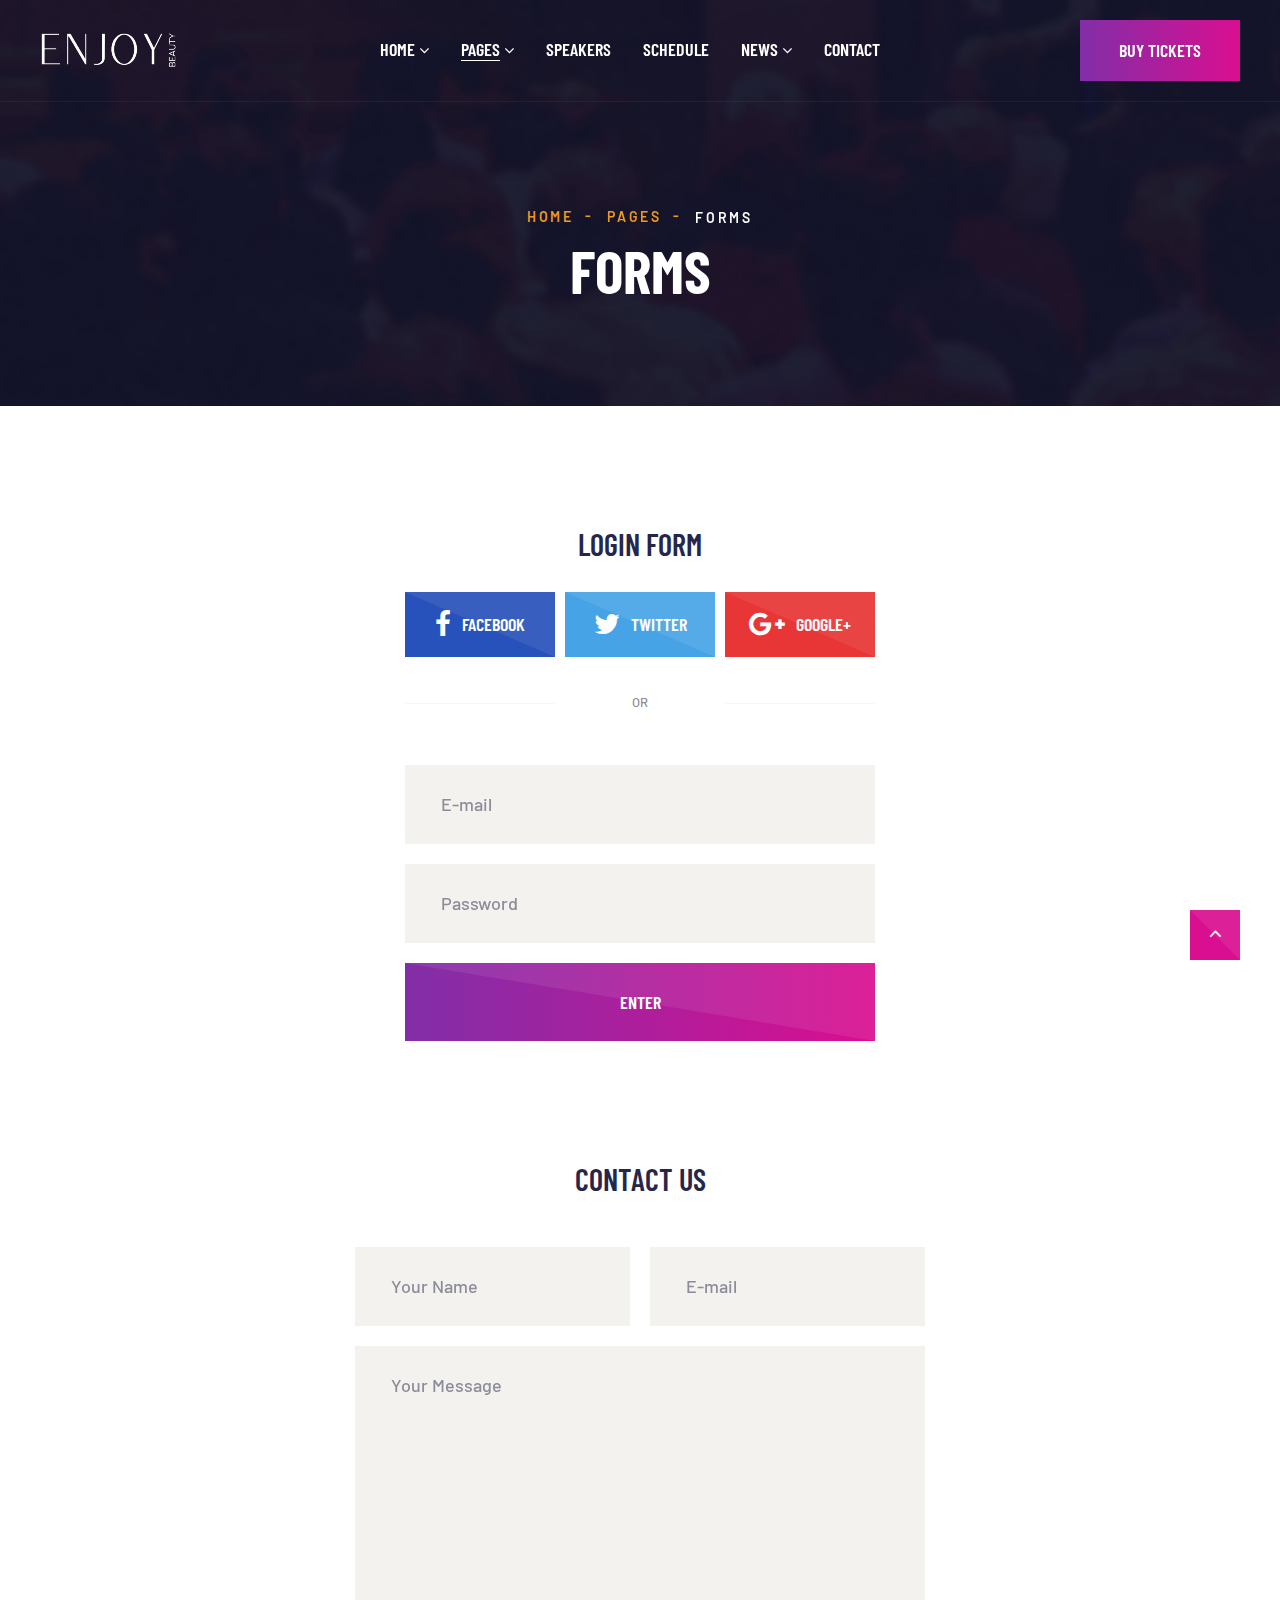
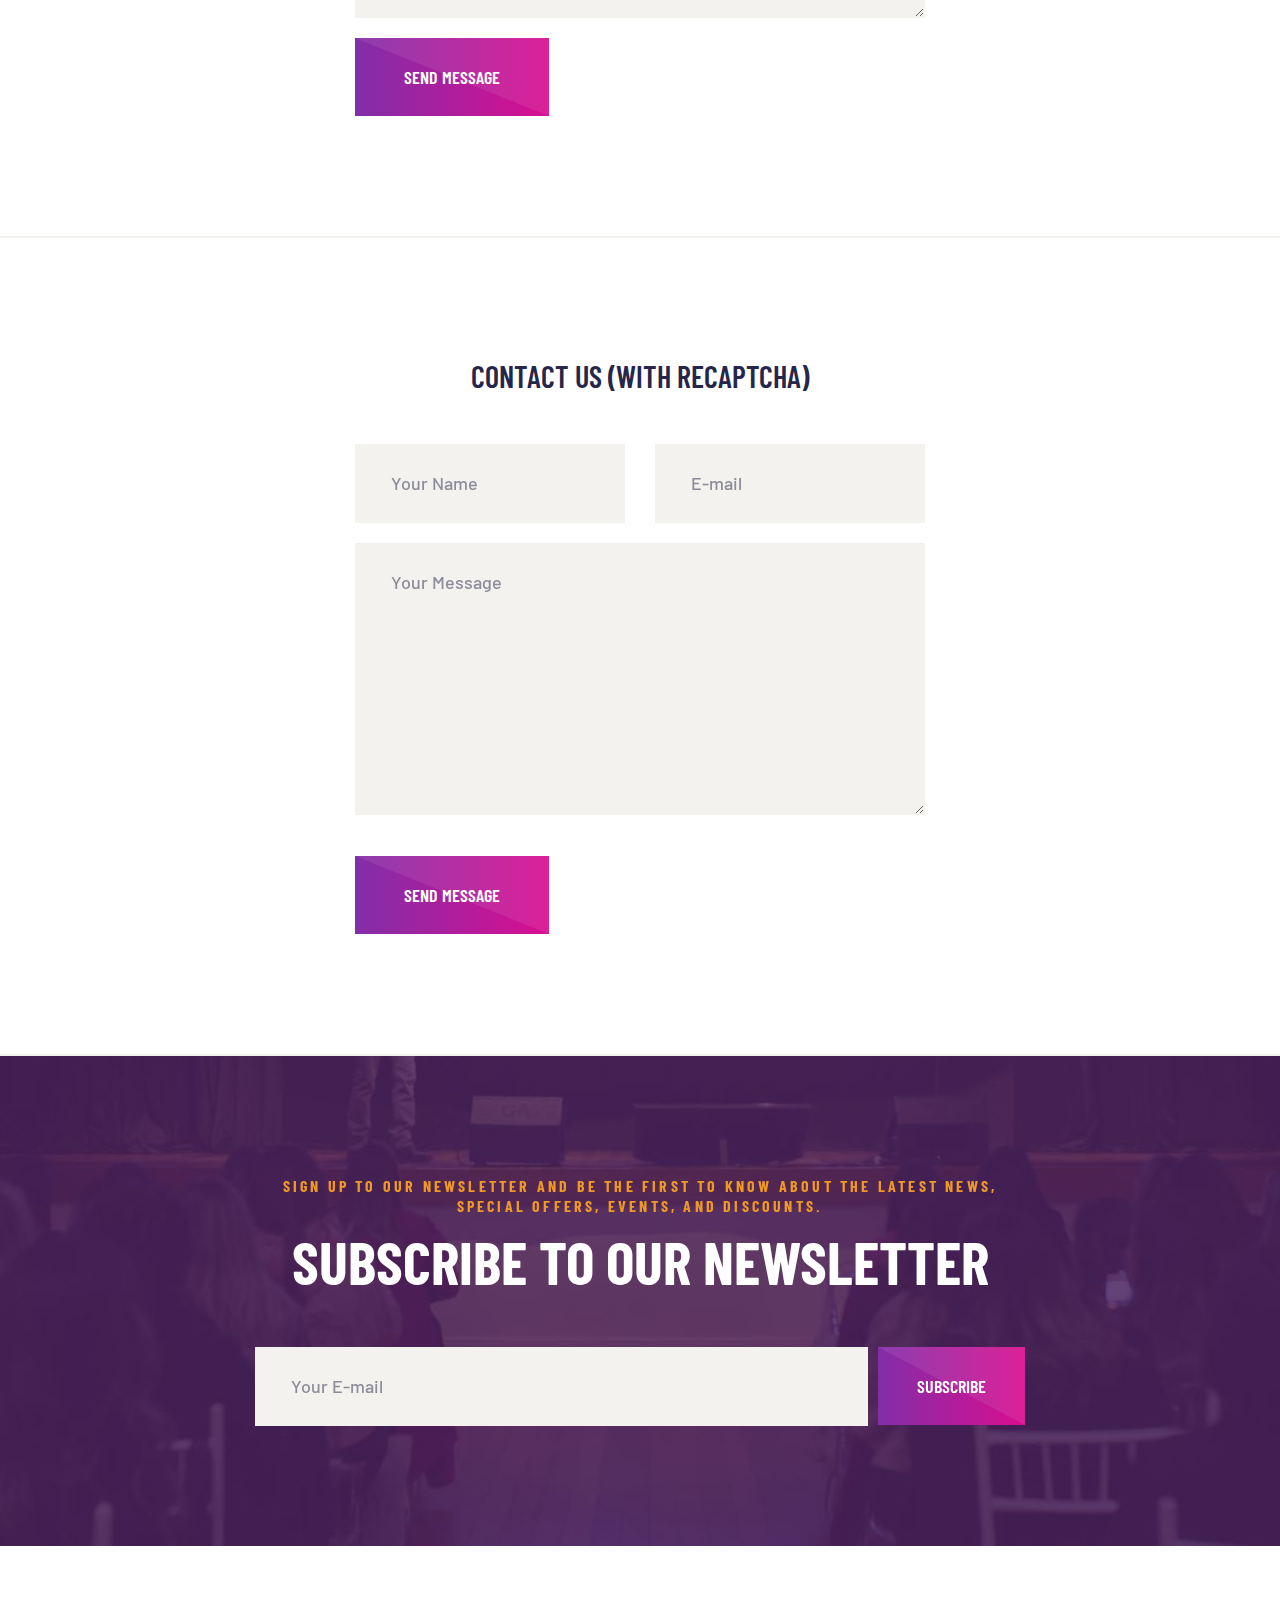
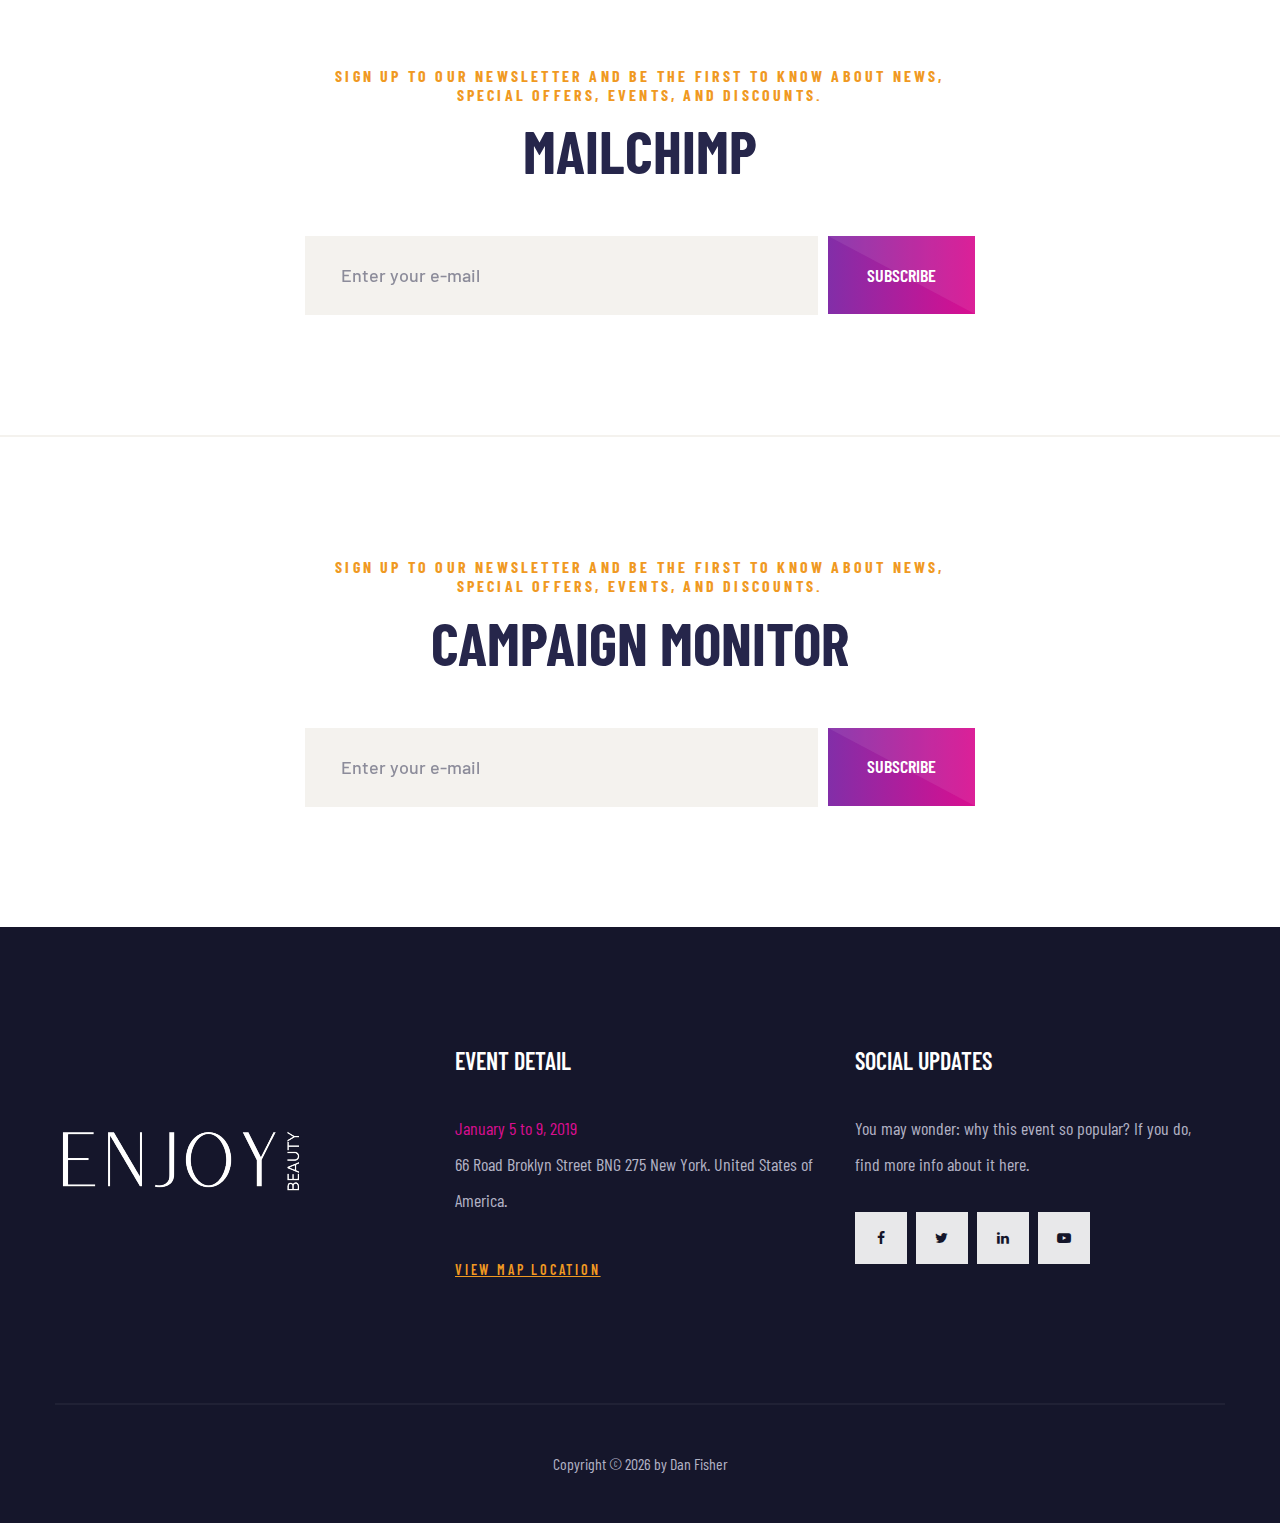
<file: forms.html>
<!DOCTYPE html>
<html class="wide" lang="en">
  <head>
    <title>Forms</title>
    <meta charset="utf-8">
    <meta name="viewport" content="width=device-width, height=device-height, initial-scale=1.0">
    <meta http-equiv="X-UA-Compatible" content="IE=edge">
    <link rel="icon" href="images/favicon.ico" type="image/x-icon">
    <link rel="stylesheet" type="text/css" href="https://fonts.googleapis.com/css?family=Barlow%7CBarlow+Condensed:300,400,500,600,700,900">
    <link rel="stylesheet" href="css/bootstrap.css">
    <link rel="stylesheet" href="css/fonts.css">
    <link rel="stylesheet" href="css/style.css">
    <style>.ie-panel{display: none;background: #212121;padding: 10px 0;box-shadow: 3px 3px 5px 0 rgba(0,0,0,.3);clear: both;text-align:center;position: relative;z-index: 1;} html.ie-10 .ie-panel, html.lt-ie-10 .ie-panel {display: block;}</style>
  </head>
  <body>
    <div class="ie-panel"><a href="http://windows.microsoft.com/en-US/internet-explorer/"><img src="images/ie8-panel/warning_bar_0000_us.jpg" height="42" width="820" alt="You are using an outdated browser. For a faster, safer browsing experience, upgrade for free today."></a></div>
    <div class="preloader">
      <div class="preloader-body">
        <div class="cssload-container">
          <div class="cssload-speeding-wheel"></div>
        </div>
        <p>Loading...</p>
      </div>
    </div>
    <div class="page">
      <!-- Section Header Default-->
      <header class="section page-header">
        <!--RD Navbar-->
        <div class="rd-navbar-wrap">
          <nav class="rd-navbar rd-navbar-classic" data-layout="rd-navbar-fixed" data-sm-layout="rd-navbar-fixed" data-md-layout="rd-navbar-fixed" data-md-device-layout="rd-navbar-fixed" data-lg-layout="rd-navbar-static" data-lg-device-layout="rd-navbar-static" data-xl-layout="rd-navbar-static" data-xl-device-layout="rd-navbar-static" data-xxl-layout="rd-navbar-static" data-xxl-device-layout="rd-navbar-static" data-lg-stick-up-offset="46px" data-xl-stick-up-offset="46px" data-xxl-stick-up-offset="76px" data-lg-stick-up="true" data-xl-stick-up="true" data-xxl-stick-up="true">
            <div class="rd-navbar-collapse-toggle rd-navbar-fixed-element-1" data-rd-navbar-toggle=".rd-navbar-collapse"><span></span></div>
            <div class="rd-navbar-main-outer">
              <div class="rd-navbar-main">
                <!--RD Navbar Panel-->
                <div class="rd-navbar-panel">
                  <!--RD Navbar Toggle-->
                  <button class="rd-navbar-toggle" data-rd-navbar-toggle=".rd-navbar-nav-wrap"><span></span></button>
                  <!--RD Navbar Brand-->
                  <div class="rd-navbar-brand">
                    <!--Brand--><a class="brand" href="index.html"><img class="brand-logo-dark" src="images/logo-default.png" srcset="images/logo-default@2x.png 2x" alt="Voelas"/><img class="brand-logo-light" src="images/logo-inverse.png" srcset="images/logo-inverse@2x.png 2x" alt="Voelas"/></a>
                  </div>
                </div>
                <!-- Rd Navbar Navigation-->
                <div class="rd-navbar-main-element">
                  <div class="rd-navbar-nav-wrap">
                    <ul class="rd-navbar-nav">
                      <li class="rd-nav-item"><a class="rd-nav-link" href="index.html">Home</a>
                        <ul class="rd-menu rd-navbar-dropdown">
                          <li class="rd-dropdown-item"><a class="rd-dropdown-link" href="index.html">Home 1</a>
                          </li>
                          <li class="rd-dropdown-item"><a class="rd-dropdown-link" href="home-2.html">Home 2</a>
                          </li>
                        </ul>
                      </li>
                      <li class="rd-nav-item active"><a class="rd-nav-link" href="#">Pages</a>
                        <ul class="rd-menu rd-navbar-megamenu">
                          <li class="rd-megamenu-item">
                            <ul class="rd-megamenu-list">
                              <li class="rd-megamenu-list-item"><a class="rd-megamenu-list-link" href="about.html">About</a></li>
                              <li class="rd-megamenu-list-item"><a class="rd-megamenu-list-link" href="pricing.html">Pricing</a></li>
                              <li class="rd-megamenu-list-item"><a class="rd-megamenu-list-link" href="gallery.html">Gallery</a></li>
                              <li class="rd-megamenu-list-item"><a class="rd-megamenu-list-link" href="become-a-sponsor.html">Become a sponsor</a></li>
                              <li class="rd-megamenu-list-item"><a class="rd-megamenu-list-link" href="sponsors.html">Sponsors</a></li>
                            </ul>
                          </li>
                          <li class="rd-megamenu-item">
                            <ul class="rd-megamenu-list">
                              <li class="rd-megamenu-list-item"><a class="rd-megamenu-list-link" href="typography.html">Typography</a></li>
                              <li class="rd-megamenu-list-item"><a class="rd-megamenu-list-link" href="buttons.html">Buttons</a></li>
                              <li class="rd-megamenu-list-item"><a class="rd-megamenu-list-link" href="forms.html">Forms</a></li>
                              <li class="rd-megamenu-list-item"><a class="rd-megamenu-list-link" href="progress-bars.html">Progress bars</a></li>
                              <li class="rd-megamenu-list-item"><a class="rd-megamenu-list-link" href="tables.html">Tables</a></li>
                              <li class="rd-megamenu-list-item"><a class="rd-megamenu-list-link" href="grid-system.html">Grid system</a></li>
                            </ul>
                          </li>
                          <li class="rd-megamenu-item">
                            <ul class="rd-megamenu-list">
                              <li class="rd-megamenu-list-item"><a class="rd-megamenu-list-link" href="404.html">404</a></li>
                              <li class="rd-megamenu-list-item"><a class="rd-megamenu-list-link" href="503.html">503</a></li>
                              <li class="rd-megamenu-list-item"><a class="rd-megamenu-list-link" href="privacy-policy.html">Privacy policy</a></li>
                              <li class="rd-megamenu-list-item"><a class="rd-megamenu-list-link" href="under-construction.html">Under Construction</a></li>
                              <li class="rd-megamenu-list-item"><a class="rd-megamenu-list-link" href="search-results.html">Search results</a></li>
                            </ul>
                          </li>
                        </ul>
                      </li>
                      <li class="rd-nav-item"><a class="rd-nav-link" href="speakers.html">Speakers</a>
                      </li>
                      <li class="rd-nav-item"><a class="rd-nav-link" href="schedule.html">Schedule</a>
                      </li>
                      <li class="rd-nav-item"><a class="rd-nav-link" href="#">News</a>
                        <ul class="rd-menu rd-navbar-dropdown">
                          <li class="rd-dropdown-item"><a class="rd-dropdown-link" href="news-right-sidebar.html">News Right Sidebar</a>
                          </li>
                          <li class="rd-dropdown-item"><a class="rd-dropdown-link" href="news-left-sidebar.html">News Left Sidebar</a>
                          </li>
                          <li class="rd-dropdown-item"><a class="rd-dropdown-link" href="news-grid.html">News Grid</a>
                          </li>
                          <li class="rd-dropdown-item"><a class="rd-dropdown-link" href="single-news.html">Single News</a>
                          </li>
                        </ul>
                      </li>
                      <li class="rd-nav-item"><a class="rd-nav-link" href="contact.html">Contact</a>
                      </li>
                    </ul>
                  </div>
                </div>
                <!-- RD Navbar Collapse-->
                <div class="rd-navbar-collapse"><a class="button button-primary" href="#" data-triangle=".button-overlay"><span>Buy Tickets</span><span class="button-overlay"></span></a>
                </div>
              </div>
            </div>
          </nav>
        </div>
      </header>
      <!-- Breadcrumbs-->
      <section class="breadcrumbs-custom bg-image context-dark" style="background-image: url(images/bg-breadcrumbs-01-1894x424.jpg);">
        <div class="container">
          <ul class="breadcrumbs-custom-path">
            <li><a href="index.html">Home</a></li>
            <li><a href="#">Pages</a></li>
            <li class="active">Forms</li>
          </ul>
          <h3 class="breadcrumbs-custom-title">Forms</h3>
        </div>
      </section>
      <!--Forms-->
      <section class="section section-lg bg-default text-center">
        <div class="container">
          <div class="row justify-content-md-center">
            <div class="col-md-9 col-lg-7 col-xl-5">
              <h4>Login form</h4>
              <div class="group-custom"><a class="button button-facebook button-icon button-icon-left button-round" href="#" data-triangle=".button-overlay"><span class="icon fa fa-facebook"></span>Facebook<span class="button-overlay"></span></a><a class="button button-twitter button-icon button-icon-left button-round" href="#" data-triangle=".button-overlay"><span class="icon fa fa-twitter"></span>Twitter<span class="button-overlay"></span></a><a class="button button-google button-icon button-icon-left button-round" href="#" data-triangle=".button-overlay"><span class="icon fa fa-google-plus"></span>Google+<span class="button-overlay"></span></a></div>
              <div class="text-decoration-lines"><span class="text-decoration-lines-content">or</span></div>
              <!--RD Mailform-->
              <form class="rd-form rd-mailform rd-form-centered">
                <div class="form-wrap">
                  <input class="form-input" id="login-email" type="email" name="email" data-constraints="@Email @Required">
                  <label class="form-label" for="login-email">E-mail</label>
                </div>
                <div class="form-wrap">
                  <input class="form-input" id="login-password" type="password" name="password" data-constraints="@Required">
                  <label class="form-label" for="login-password">Password</label>
                </div>
                <button class="button button-block button-primary" type="submit" data-triangle=".button-overlay"><span>Enter</span><span class="button-overlay"></span></button>
              </form>
            </div>
          </div>
        </div>
      </section>
      <!--Contact us-->
      <section class="section section-lg bg-default text-center">
        <div class="container">
          <div class="row justify-content-md-center">
            <div class="col-md-10 col-lg-6">
              <h4>Contact us</h4>
              <!--RD Mailform-->
              <form class="rd-form rd-mailform" data-form-output="form-output-global" data-form-type="contact" method="post" action="bat/rd-mailform.php">
                <div class="row row-narrow row-20">
                  <div class="col-md-6">
                    <div class="form-wrap">
                      <input class="form-input" id="contact-name" type="text" name="name" data-constraints="@Required">
                      <label class="form-label" for="contact-name">Your Name</label>
                    </div>
                  </div>
                  <div class="col-md-6">
                    <div class="form-wrap">
                      <input class="form-input" id="contact-email" type="email" name="email" data-constraints="@Email @Required">
                      <label class="form-label" for="contact-email">E-mail</label>
                    </div>
                  </div>
                  <div class="col-12">
                    <div class="form-wrap">
                      <label class="form-label" for="contact-message">Your Message</label>
                      <textarea class="form-input" id="contact-message" name="message" data-constraints="@Required"></textarea>
                    </div>
                  </div>
                  <div class="col-md-12">
                    <button class="button button-lg button-primary" type="submit" data-triangle=".button-overlay"><span>Send Message</span><span class="button-overlay"></span></button>
                  </div>
                </div>
              </form>
            </div>
          </div>
        </div>
      </section>
      <hr>
      <!--Contact Us-->
      <section class="section section-lg bg-default text-center">
        <div class="container">
          <div class="row justify-content-md-center">
            <div class="col-md-10 col-lg-6">
              <h4>Contact Us (with reCAPTCHA)</h4>
              <!--RD Mailform-->
              <form class="rd-form rd-mailform" data-form-output="form-output-global" data-form-type="contact" method="post" action="bat/rd-mailform.php">
                <div class="row row-sm-bottom row-20">
                  <div class="col-md-6">
                    <div class="form-wrap">
                      <input class="form-input" id="contact-2-name" type="text" name="name" data-constraints="@Required">
                      <label class="form-label" for="contact-2-name">Your Name</label>
                    </div>
                  </div>
                  <div class="col-md-6">
                    <div class="form-wrap">
                      <input class="form-input" id="contact-2-email" type="email" name="email" data-constraints="@Email @Required">
                      <label class="form-label" for="contact-2-email">E-mail</label>
                    </div>
                  </div>
                  <div class="col-12">
                    <div class="form-wrap">
                      <label class="form-label" for="contact-2-message">Your Message</label>
                      <textarea class="form-input" id="contact-2-message" name="message" data-constraints="@Required"></textarea>
                    </div>
                  </div>
                  <div class="col-md-12">
                    <div class="form-wrap form-validation-left">
                      <!--Google captcha-->
                      <div class="recaptcha" id="captcha1" data-sitekey="6LfZlSETAAAAAC5VW4R4tQP8Am_to4bM3dddxkEt" data-auto-size=""></div>
                    </div>
                  </div>
                  <div class="col-12">
                    <button class="button button-lg button-primary" type="submit" data-triangle=".button-overlay"><span>Send Message</span><span class="button-overlay"></span></button>
                  </div>
                </div>
              </form>
            </div>
          </div>
        </div>
      </section>
      <hr>
      <!--Subscribe to Our Newsletter-->
      <section class="parallax-container section" data-parallax-img="images/bg-parallax-05-1894x758.jpg">
        <div class="parallax-content section-lg context-dark text-center">
          <div class="container">
            <div class="row justify-content-md-center">
              <div class="col-md-9 col-lg-8">
                <h6 class="text-secondary">Sign up to our newsletter and be the first to know about the latest news, special offers, events, and discounts.</h6>
                <h3>Subscribe to Our Newsletter</h3>
                <form class="rd-form rd-mailform rd-form-inline" data-form-output="form-output-global" data-form-type="subscribe" method="post" action="bat/rd-mailform.php">
                  <div class="form-wrap">
                    <input class="form-input" id="subscribe-form-email" type="email" name="email" data-constraints="@Email @Required">
                    <label class="form-label" for="subscribe-form-email">Your E-mail</label>
                  </div>
                  <div class="form-button">
                    <button class="button button-primary" type="submit" data-triangle=".button-overlay"><span>Subscribe</span><span class="button-overlay"></span></button>
                  </div>
                </form>
              </div>
            </div>
          </div>
        </div>
      </section>
      <section class="section section-lg bg-default text-center">
        <div class="container">
          <div class="row justify-content-md-center">
            <div class="col-md-9 col-lg-8 col-xl-7">
              <h6>Sign up to our newsletter and be the first to know about news, special offers, events, and discounts.</h6>
              <h3>MailChimp</h3>
              <!--Mailchimp-->
              <form class="rd-form mailchimp-mailform rd-form-inline" data-form-output="form-output-global" action="https://templatemonster.us15.list-manage.com/subscribe/post?u=ba5bb362073a413f48e4a7b90&amp;id=8dc95d9dec" method="post">
                <div class="form-wrap">
                  <label class="form-label" for="mailchimp-email">Enter your e-mail</label>
                  <input class="form-input" id="mailchimp-email" type="email" name="email" data-constraints="@Email @Required">
                </div>
                <div class="form-button">
                  <button class="button button-primary" type="submit" data-triangle=".button-overlay"><span>Subscribe</span><span class="button-overlay"></span></button>
                </div>
              </form>
            </div>
          </div>
        </div>
      </section>
      <hr>
      <section class="section section-lg bg-default text-center">
        <div class="container">
          <div class="row justify-content-md-center">
            <div class="col-md-9 col-lg-8 col-xl-7">
              <h6>Sign up to our newsletter and be the first to know about news, special offers, events, and discounts.</h6>
              <h3>Campaign Monitor</h3>
              <!-- Campaign Monitor-->
              <form class="rd-form campaign-mailform rd-form-inline" data-form-output="form-output-global" action="https://templatermonster.createsend.com/t/j/s/zjjikd/" method="post">
                <div class="form-wrap">
                  <label class="form-label" for="campaign-email">Enter your e-mail</label>
                  <input class="form-input" id="campaign-email" type="email" name="cm-zjjikd-zjjikd" data-constraints="@Email @Required">
                </div>
                <div class="form-button">
                  <button class="button button-primary" type="submit" data-triangle=".button-overlay"><span>Subscribe</span><span class="button-overlay"></span></button>
                </div>
              </form>
            </div>
          </div>
        </div>
      </section>
      <!-- Section Pre Footer-->
      <section class="section section-lg bg-gray-900">
        <div class="container">
          <div class="row row-30">
            <div class="col-xs-10 col-lg-4 align-self-center"><a class="brand" href="index.html"><img class="brand-logo-light" src="images/logo-inverse-big.png" srcset="images/logo-inverse-big@2x.png 2x" alt="Voelas"></a></div>
            <div class="col-xs-10 col-sm-6 col-lg-4">
              <h5><span class="big font-weight-sbold">Event detail</span></h5>
              <div class="event-detail">
                <p class="event-detail-time big">
                  <time data-splitting datetime="2019-01-05">January 5 to 9, 2019</time>
                </p>
                <p class="event-detail-address big" data-splitting>66 Road Broklyn Street BNG 275 New York. United States of America.</p><a class="event-detail-link" href="contact.html">View map location</a>
              </div>
            </div>
            <div class="col-xs-10 col-sm-6 col-lg-4">
              <h5><span class="big font-weight-sbold">Social Updates</span></h5>
              <div class="event-detail">
                <p class="big">You may wonder: why this event so popular? If you do,<br class="d-none d-xl-block"> find more info about it here.
                </p>
                <ul class="list-inline list-inline-xs">
                  <li data-wow-delay=".2s"><a class="icon icon-rect icon-xs icon-white fa-facebook" href="#" data-triangle=".icon-rect-overlay">
                      <div class="icon-rect-overlay"></div></a></li>
                  <li data-wow-delay=".35s"><a class="icon icon-rect icon-xs icon-white fa-twitter" href="#" data-triangle=".icon-rect-overlay">
                      <div class="icon-rect-overlay"></div></a></li>
                  <li data-wow-delay=".5s"><a class="icon icon-rect icon-xs icon-white fa-linkedin" href="#" data-triangle=".icon-rect-overlay">
                      <div class="icon-rect-overlay"></div></a></li>
                  <li data-wow-delay=".65s"><a class="icon icon-rect icon-xs icon-white fa-youtube-play" href="#" data-triangle=".icon-rect-overlay">
                      <div class="icon-rect-overlay"></div></a></li>
                </ul>
              </div>
            </div>
          </div>
        </div>
      </section>
      <!-- Divider-->
      <div class="divider divider-gray-900 text-center"></div>
      <!-- Footer Classic-->
      <footer class="section footer-classic context-dark">
        <div class="container">
          <p class="rights"><span>Copyright&nbsp;</span><span>&copy;&nbsp;</span><span class="copyright-year"></span><span>&nbsp;</span><span>by</span> <a href="http://bit.ly/dan-fisher">Dan Fisher</a>
          </p>
        </div>
      </footer>
    </div>
    <div class="snackbars" id="form-output-global"></div>
    <div class="block-with-svg-gradients">
      <svg xmlns="http://www.w3.org/2000/svg">
        <defs>
          <lineargradient id="svg-gradient-primary" x1="0%" y1="100%" x2="100%" y2="0%">
            <stop offset="0%" style="stop-color:rgb(130,46,168);stop-opacity:1"></stop>
            <stop offset="100%" style="stop-color:rgb(217,14,144);stop-opacity:1"></stop>
          </lineargradient>
        </defs>
      </svg>
    </div>
    <script src="js/core.min.js"></script>
    <script src="js/script.js"></script>
  </body>
</html>
</file>
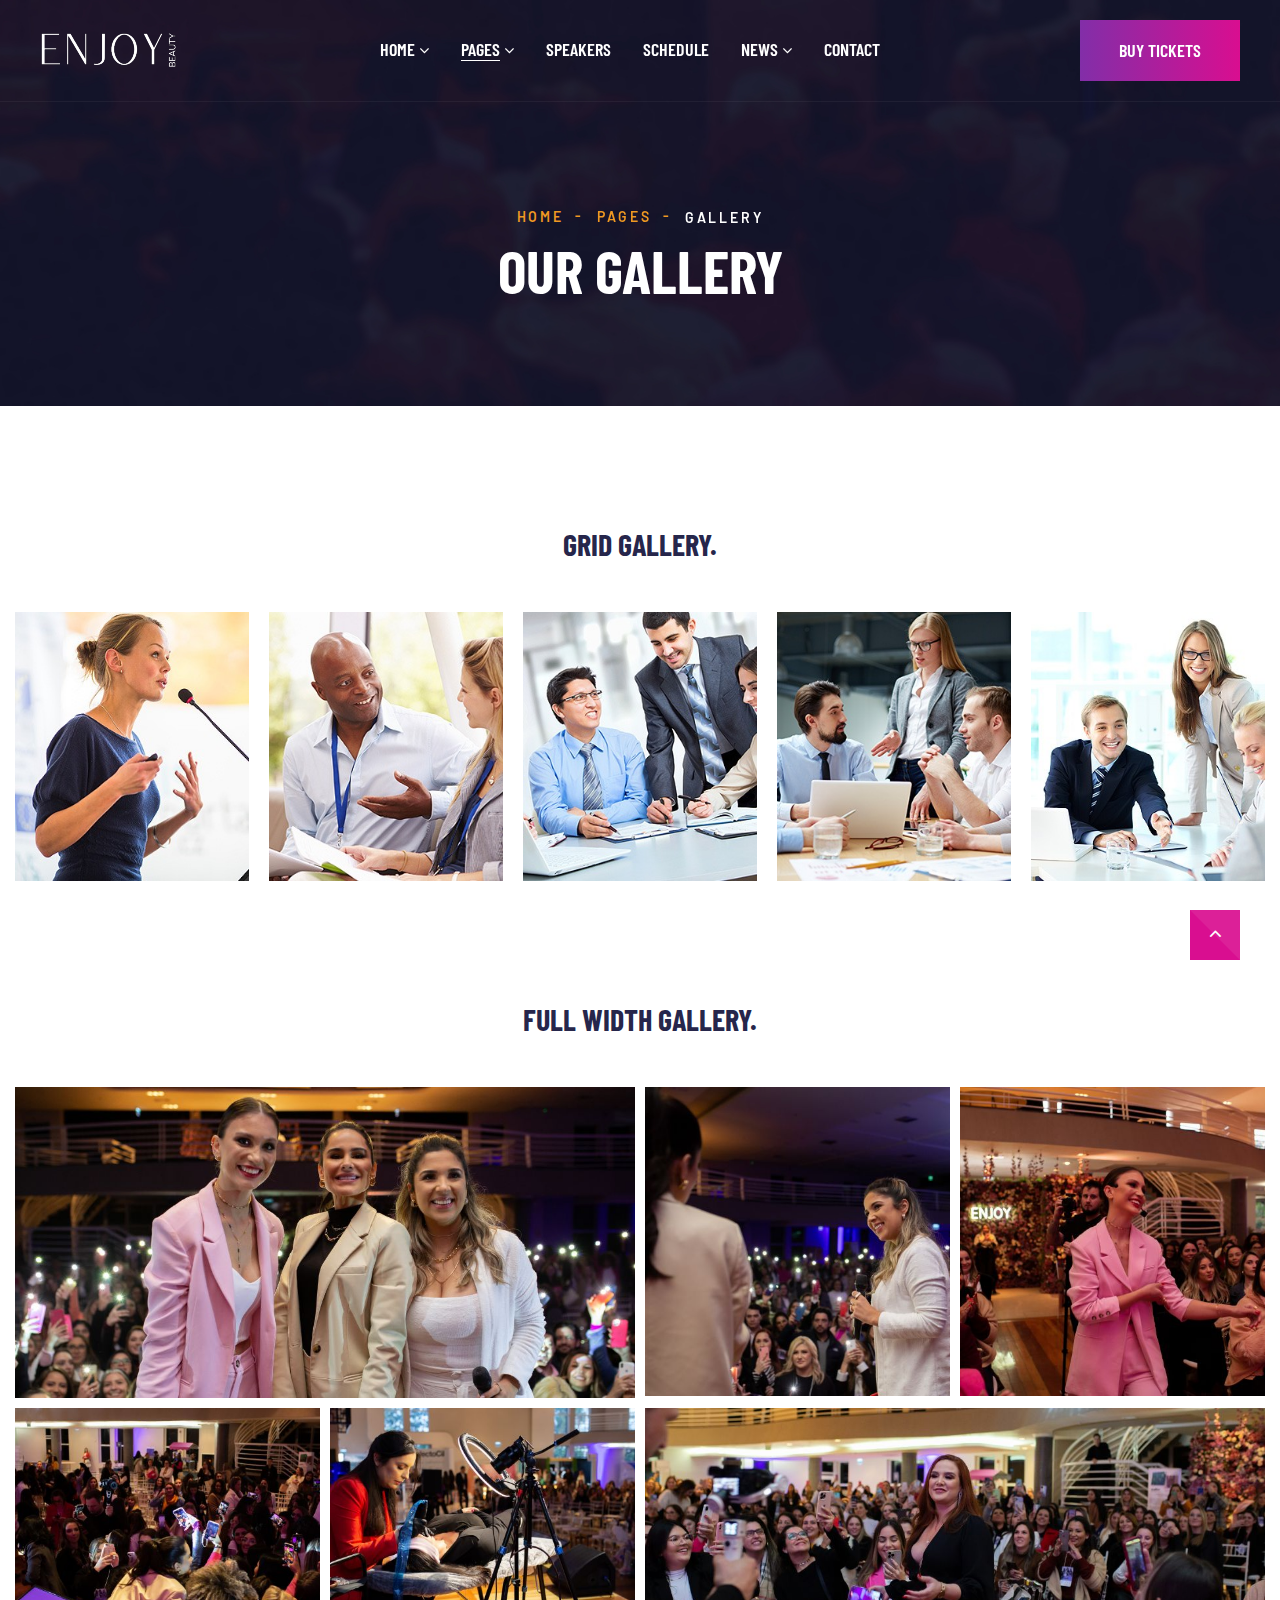
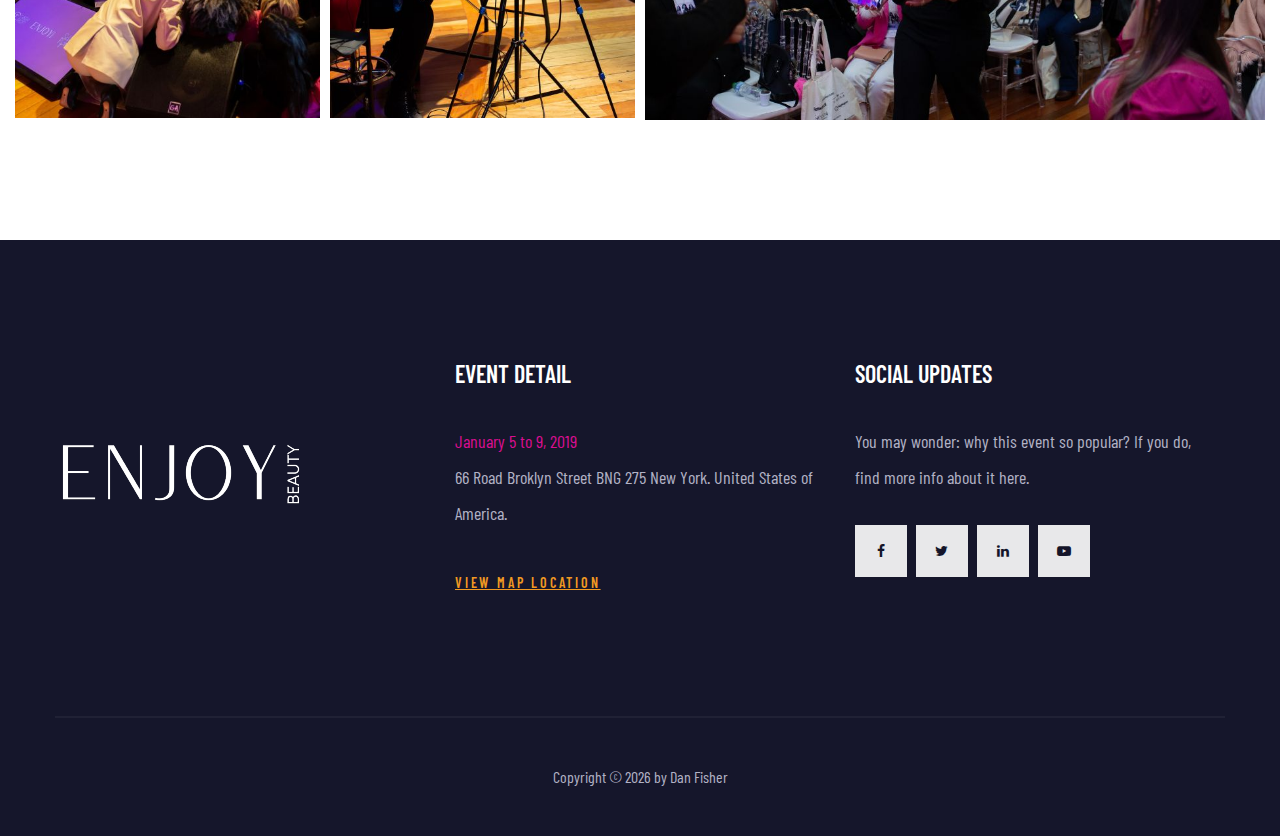
<file: gallery.html>
<!DOCTYPE html>
<html class="wide" lang="en">
  <head>
    <title>Gallery</title>
    <meta charset="utf-8">
    <meta name="viewport" content="width=device-width, height=device-height, initial-scale=1.0">
    <meta http-equiv="X-UA-Compatible" content="IE=edge">
    <link rel="icon" href="images/favicon.ico" type="image/x-icon">
    <link rel="stylesheet" type="text/css" href="https://fonts.googleapis.com/css?family=Barlow%7CBarlow+Condensed:300,400,500,600,700,900">
    <link rel="stylesheet" href="css/bootstrap.css">
    <link rel="stylesheet" href="css/fonts.css">
    <link rel="stylesheet" href="css/style.css">
    <style>.ie-panel{display: none;background: #212121;padding: 10px 0;box-shadow: 3px 3px 5px 0 rgba(0,0,0,.3);clear: both;text-align:center;position: relative;z-index: 1;} html.ie-10 .ie-panel, html.lt-ie-10 .ie-panel {display: block;}</style>
  </head>
  <body>
    <div class="ie-panel"><a href="http://windows.microsoft.com/en-US/internet-explorer/"><img src="images/ie8-panel/warning_bar_0000_us.jpg" height="42" width="820" alt="You are using an outdated browser. For a faster, safer browsing experience, upgrade for free today."></a></div>
    <div class="preloader">
      <div class="preloader-body">
        <div class="cssload-container">
          <div class="cssload-speeding-wheel"></div>
        </div>
        <p>Loading...</p>
      </div>
    </div>
    <div class="page">
      <!-- Section Header Default-->
      <header class="section page-header">
        <!--RD Navbar-->
        <div class="rd-navbar-wrap">
          <nav class="rd-navbar rd-navbar-classic" data-layout="rd-navbar-fixed" data-sm-layout="rd-navbar-fixed" data-md-layout="rd-navbar-fixed" data-md-device-layout="rd-navbar-fixed" data-lg-layout="rd-navbar-static" data-lg-device-layout="rd-navbar-static" data-xl-layout="rd-navbar-static" data-xl-device-layout="rd-navbar-static" data-xxl-layout="rd-navbar-static" data-xxl-device-layout="rd-navbar-static" data-lg-stick-up-offset="46px" data-xl-stick-up-offset="46px" data-xxl-stick-up-offset="76px" data-lg-stick-up="true" data-xl-stick-up="true" data-xxl-stick-up="true">
            <div class="rd-navbar-collapse-toggle rd-navbar-fixed-element-1" data-rd-navbar-toggle=".rd-navbar-collapse"><span></span></div>
            <div class="rd-navbar-main-outer">
              <div class="rd-navbar-main">
                <!--RD Navbar Panel-->
                <div class="rd-navbar-panel">
                  <!--RD Navbar Toggle-->
                  <button class="rd-navbar-toggle" data-rd-navbar-toggle=".rd-navbar-nav-wrap"><span></span></button>
                  <!--RD Navbar Brand-->
                  <div class="rd-navbar-brand">
                    <!--Brand--><a class="brand" href="index.html"><img class="brand-logo-dark" src="images/logo-default.png" srcset="images/logo-default@2x.png 2x" alt="Voelas"/><img class="brand-logo-light" src="images/logo-inverse.png" srcset="images/logo-inverse@2x.png 2x" alt="Voelas"/></a>
                  </div>
                </div>
                <!-- Rd Navbar Navigation-->
                <div class="rd-navbar-main-element">
                  <div class="rd-navbar-nav-wrap">
                    <ul class="rd-navbar-nav">
                      <li class="rd-nav-item"><a class="rd-nav-link" href="index.html">Home</a>
                        <ul class="rd-menu rd-navbar-dropdown">
                          <li class="rd-dropdown-item"><a class="rd-dropdown-link" href="index.html">Home 1</a>
                          </li>
                          <li class="rd-dropdown-item"><a class="rd-dropdown-link" href="home-2.html">Home 2</a>
                          </li>
                        </ul>
                      </li>
                      <li class="rd-nav-item active"><a class="rd-nav-link" href="#">Pages</a>
                        <ul class="rd-menu rd-navbar-megamenu">
                          <li class="rd-megamenu-item">
                            <ul class="rd-megamenu-list">
                              <li class="rd-megamenu-list-item"><a class="rd-megamenu-list-link" href="about.html">About</a></li>
                              <li class="rd-megamenu-list-item"><a class="rd-megamenu-list-link" href="pricing.html">Pricing</a></li>
                              <li class="rd-megamenu-list-item"><a class="rd-megamenu-list-link" href="gallery.html">Gallery</a></li>
                              <li class="rd-megamenu-list-item"><a class="rd-megamenu-list-link" href="become-a-sponsor.html">Become a sponsor</a></li>
                              <li class="rd-megamenu-list-item"><a class="rd-megamenu-list-link" href="sponsors.html">Sponsors</a></li>
                            </ul>
                          </li>
                          <li class="rd-megamenu-item">
                            <ul class="rd-megamenu-list">
                              <li class="rd-megamenu-list-item"><a class="rd-megamenu-list-link" href="typography.html">Typography</a></li>
                              <li class="rd-megamenu-list-item"><a class="rd-megamenu-list-link" href="buttons.html">Buttons</a></li>
                              <li class="rd-megamenu-list-item"><a class="rd-megamenu-list-link" href="forms.html">Forms</a></li>
                              <li class="rd-megamenu-list-item"><a class="rd-megamenu-list-link" href="progress-bars.html">Progress bars</a></li>
                              <li class="rd-megamenu-list-item"><a class="rd-megamenu-list-link" href="tables.html">Tables</a></li>
                              <li class="rd-megamenu-list-item"><a class="rd-megamenu-list-link" href="grid-system.html">Grid system</a></li>
                            </ul>
                          </li>
                          <li class="rd-megamenu-item">
                            <ul class="rd-megamenu-list">
                              <li class="rd-megamenu-list-item"><a class="rd-megamenu-list-link" href="404.html">404</a></li>
                              <li class="rd-megamenu-list-item"><a class="rd-megamenu-list-link" href="503.html">503</a></li>
                              <li class="rd-megamenu-list-item"><a class="rd-megamenu-list-link" href="privacy-policy.html">Privacy policy</a></li>
                              <li class="rd-megamenu-list-item"><a class="rd-megamenu-list-link" href="under-construction.html">Under Construction</a></li>
                              <li class="rd-megamenu-list-item"><a class="rd-megamenu-list-link" href="search-results.html">Search results</a></li>
                            </ul>
                          </li>
                        </ul>
                      </li>
                      <li class="rd-nav-item"><a class="rd-nav-link" href="speakers.html">Speakers</a>
                      </li>
                      <li class="rd-nav-item"><a class="rd-nav-link" href="schedule.html">Schedule</a>
                      </li>
                      <li class="rd-nav-item"><a class="rd-nav-link" href="#">News</a>
                        <ul class="rd-menu rd-navbar-dropdown">
                          <li class="rd-dropdown-item"><a class="rd-dropdown-link" href="news-right-sidebar.html">News Right Sidebar</a>
                          </li>
                          <li class="rd-dropdown-item"><a class="rd-dropdown-link" href="news-left-sidebar.html">News Left Sidebar</a>
                          </li>
                          <li class="rd-dropdown-item"><a class="rd-dropdown-link" href="news-grid.html">News Grid</a>
                          </li>
                          <li class="rd-dropdown-item"><a class="rd-dropdown-link" href="single-news.html">Single News</a>
                          </li>
                        </ul>
                      </li>
                      <li class="rd-nav-item"><a class="rd-nav-link" href="contact.html">Contact</a>
                      </li>
                    </ul>
                  </div>
                </div>
                <!-- RD Navbar Collapse-->
                <div class="rd-navbar-collapse"><a class="button button-primary" href="#" data-triangle=".button-overlay"><span>Buy Tickets</span><span class="button-overlay"></span></a>
                </div>
              </div>
            </div>
          </nav>
        </div>
      </header>
      <!-- Breadcrumbs-->
      <section class="breadcrumbs-custom bg-image context-dark" style="background-image: url(images/bg-breadcrumbs-01-1894x424.jpg);">
        <div class="container">
          <ul class="breadcrumbs-custom-path">
            <li><a href="index.html">Home</a></li>
            <li><a href="#">Pages</a></li>
            <li class="active">Gallery</li>
          </ul>
          <h3 class="breadcrumbs-custom-title">Our Gallery</h3>
        </div>
      </section>
      <!-- Section Grid Gallery-->
      <section class="section section-lg bg-default text-center">
        <div class="container container-wide">
          <h4 class="font-weight-bold">Grid Gallery.</h4>
          <div class="row row-ten row-narrow row-30 row-lg-50 justify-content-center" data-lightgallery="group">
            <div class="col-sm-4 col-md-3 col-lg-2">
              <!-- Gallery Thumbnail--><a class="thumbnail" href="images/gallery-01-original-1200x800.jpg" data-lightgallery="item" data-triangle=".thumbnail-overlay"><span class="thumbnail-overlay"></span><span class="thumbnail-icon"></span><img src="images/gallery-01-298x343.jpg" alt="" width="298" height="343"/></a>
            </div>
            <div class="col-sm-4 col-md-3 col-lg-2">
              <!-- Gallery Thumbnail--><a class="thumbnail" href="images/gallery-02-original-1200x800.jpg" data-lightgallery="item" data-triangle=".thumbnail-overlay"><span class="thumbnail-overlay"></span><span class="thumbnail-icon"></span><img src="images/gallery-02-298x343.jpg" alt="" width="298" height="343"/></a>
            </div>
            <div class="col-sm-4 col-md-3 col-lg-2">
              <!-- Gallery Thumbnail--><a class="thumbnail" href="images/gallery-03-original-1200x800.jpg" data-lightgallery="item" data-triangle=".thumbnail-overlay"><span class="thumbnail-overlay"></span><span class="thumbnail-icon"></span><img src="images/gallery-03-298x343.jpg" alt="" width="298" height="343"/></a>
            </div>
            <div class="col-sm-4 col-md-3 col-lg-2">
              <!-- Gallery Thumbnail--><a class="thumbnail" href="images/gallery-04-original-1200x800.jpg" data-lightgallery="item" data-triangle=".thumbnail-overlay"><span class="thumbnail-overlay"></span><span class="thumbnail-icon"></span><img src="images/gallery-04-298x343.jpg" alt="" width="298" height="343"/></a>
            </div>
            <div class="col-sm-4 col-md-3 col-lg-2">
              <!-- Gallery Thumbnail--><a class="thumbnail" href="images/gallery-05-original-1200x800.jpg" data-lightgallery="item" data-triangle=".thumbnail-overlay"><span class="thumbnail-overlay"></span><span class="thumbnail-icon"></span><img src="images/gallery-05-298x343.jpg" alt="" width="298" height="343"/></a>
            </div>
          </div>
        </div>
      </section>
      <!-- Section Full Width Gallery-->
      <section class="section section-lg bg-default text-center">
        <div class="container-fluid">
          <h4 class="font-weight-bold">Full Width Gallery.</h4>
          <div class="row row-narrow-xs row-10" data-lightgallery="group">
            <div class="col-lg-6">
              <!-- Gallery Thumbnail--><a class="thumbnail-big" href="images/gallery-06-original-1200x798.jpg" data-lightgallery="item"><span class="thumbnail-big-overlay"></span><span class="thumbnail-big-icon"></span><img src="images/gallery-06-942x473.jpg" alt="" width="942" height="473"/></a>
            </div>
            <div class="col-xs-6 col-lg-3">
              <!-- Gallery Thumbnail--><a class="thumbnail-big" href="images/gallery-07-original-1200x800.jpg" data-lightgallery="item"><span class="thumbnail-big-overlay"></span><span class="thumbnail-big-icon"></span><img src="images/gallery-07-466x473.jpg" alt="" width="466" height="473"/></a>
            </div>
            <div class="col-xs-6 col-lg-3">
              <!-- Gallery Thumbnail--><a class="thumbnail-big" href="images/gallery-08-original-1200x800.jpg" data-lightgallery="item"><span class="thumbnail-big-overlay"></span><span class="thumbnail-big-icon"></span><img src="images/gallery-08-466x473.jpg" alt="" width="466" height="473"/></a>
            </div>
            <div class="col-xs-6 col-lg-3">
              <!-- Gallery Thumbnail--><a class="thumbnail-big" href="images/gallery-09-original-1200x797.jpg" data-lightgallery="item"><span class="thumbnail-big-overlay"></span><span class="thumbnail-big-icon"></span><img src="images/gallery-09-466x473.jpg" alt="" width="466" height="473"/></a>
            </div>
            <div class="col-xs-6 col-lg-3">
              <!-- Gallery Thumbnail--><a class="thumbnail-big" href="images/gallery-10-original-1200x800.jpg" data-lightgallery="item"><span class="thumbnail-big-overlay"></span><span class="thumbnail-big-icon"></span><img src="images/gallery-10-466x473.jpg" alt="" width="466" height="473"/></a>
            </div>
            <div class="col-lg-6">
              <!-- Gallery Thumbnail--><a class="thumbnail-big" href="images/gallery-11-original-1200x800.jpg" data-lightgallery="item"><span class="thumbnail-big-overlay"></span><span class="thumbnail-big-icon"></span><img src="images/gallery-11-942x473.jpg" alt="" width="942" height="473"/></a>
            </div>
          </div>
        </div>
      </section>
      <!-- Section Pre Footer-->
      <section class="section section-lg bg-gray-900">
        <div class="container">
          <div class="row row-30">
            <div class="col-xs-10 col-lg-4 align-self-center"><a class="brand" href="index.html"><img class="brand-logo-light" src="images/logo-inverse-big.png" srcset="images/logo-inverse-big@2x.png 2x" alt="Voelas"></a></div>
            <div class="col-xs-10 col-sm-6 col-lg-4">
              <h5><span class="big font-weight-sbold">Event detail</span></h5>
              <div class="event-detail">
                <p class="event-detail-time big">
                  <time data-splitting datetime="2019-01-05">January 5 to 9, 2019</time>
                </p>
                <p class="event-detail-address big" data-splitting>66 Road Broklyn Street BNG 275 New York. United States of America.</p><a class="event-detail-link" href="contact.html">View map location</a>
              </div>
            </div>
            <div class="col-xs-10 col-sm-6 col-lg-4">
              <h5><span class="big font-weight-sbold">Social Updates</span></h5>
              <div class="event-detail">
                <p class="big">You may wonder: why this event so popular? If you do,<br class="d-none d-xl-block"> find more info about it here.
                </p>
                <ul class="list-inline list-inline-xs">
                  <li data-wow-delay=".2s"><a class="icon icon-rect icon-xs icon-white fa-facebook" href="#" data-triangle=".icon-rect-overlay">
                      <div class="icon-rect-overlay"></div></a></li>
                  <li data-wow-delay=".35s"><a class="icon icon-rect icon-xs icon-white fa-twitter" href="#" data-triangle=".icon-rect-overlay">
                      <div class="icon-rect-overlay"></div></a></li>
                  <li data-wow-delay=".5s"><a class="icon icon-rect icon-xs icon-white fa-linkedin" href="#" data-triangle=".icon-rect-overlay">
                      <div class="icon-rect-overlay"></div></a></li>
                  <li data-wow-delay=".65s"><a class="icon icon-rect icon-xs icon-white fa-youtube-play" href="#" data-triangle=".icon-rect-overlay">
                      <div class="icon-rect-overlay"></div></a></li>
                </ul>
              </div>
            </div>
          </div>
        </div>
      </section>
      <!-- Divider-->
      <div class="divider divider-gray-900 text-center"></div>
      <!-- Footer Classic-->
      <footer class="section footer-classic context-dark">
        <div class="container">
          <p class="rights"><span>Copyright&nbsp;</span><span>&copy;&nbsp;</span><span class="copyright-year"></span><span>&nbsp;</span><span>by</span> <a href="http://bit.ly/dan-fisher">Dan Fisher</a>
          </p>
        </div>
      </footer>
    </div>
    <div class="snackbars" id="form-output-global"></div>
    <div class="block-with-svg-gradients">
      <svg xmlns="http://www.w3.org/2000/svg">
        <defs>
          <lineargradient id="svg-gradient-primary" x1="0%" y1="100%" x2="100%" y2="0%">
            <stop offset="0%" style="stop-color:rgb(130,46,168);stop-opacity:1"></stop>
            <stop offset="100%" style="stop-color:rgb(217,14,144);stop-opacity:1"></stop>
          </lineargradient>
        </defs>
      </svg>
    </div>
    <script src="js/core.min.js"></script>
    <script src="js/script.js"></script>
  </body>
</html>
</file>
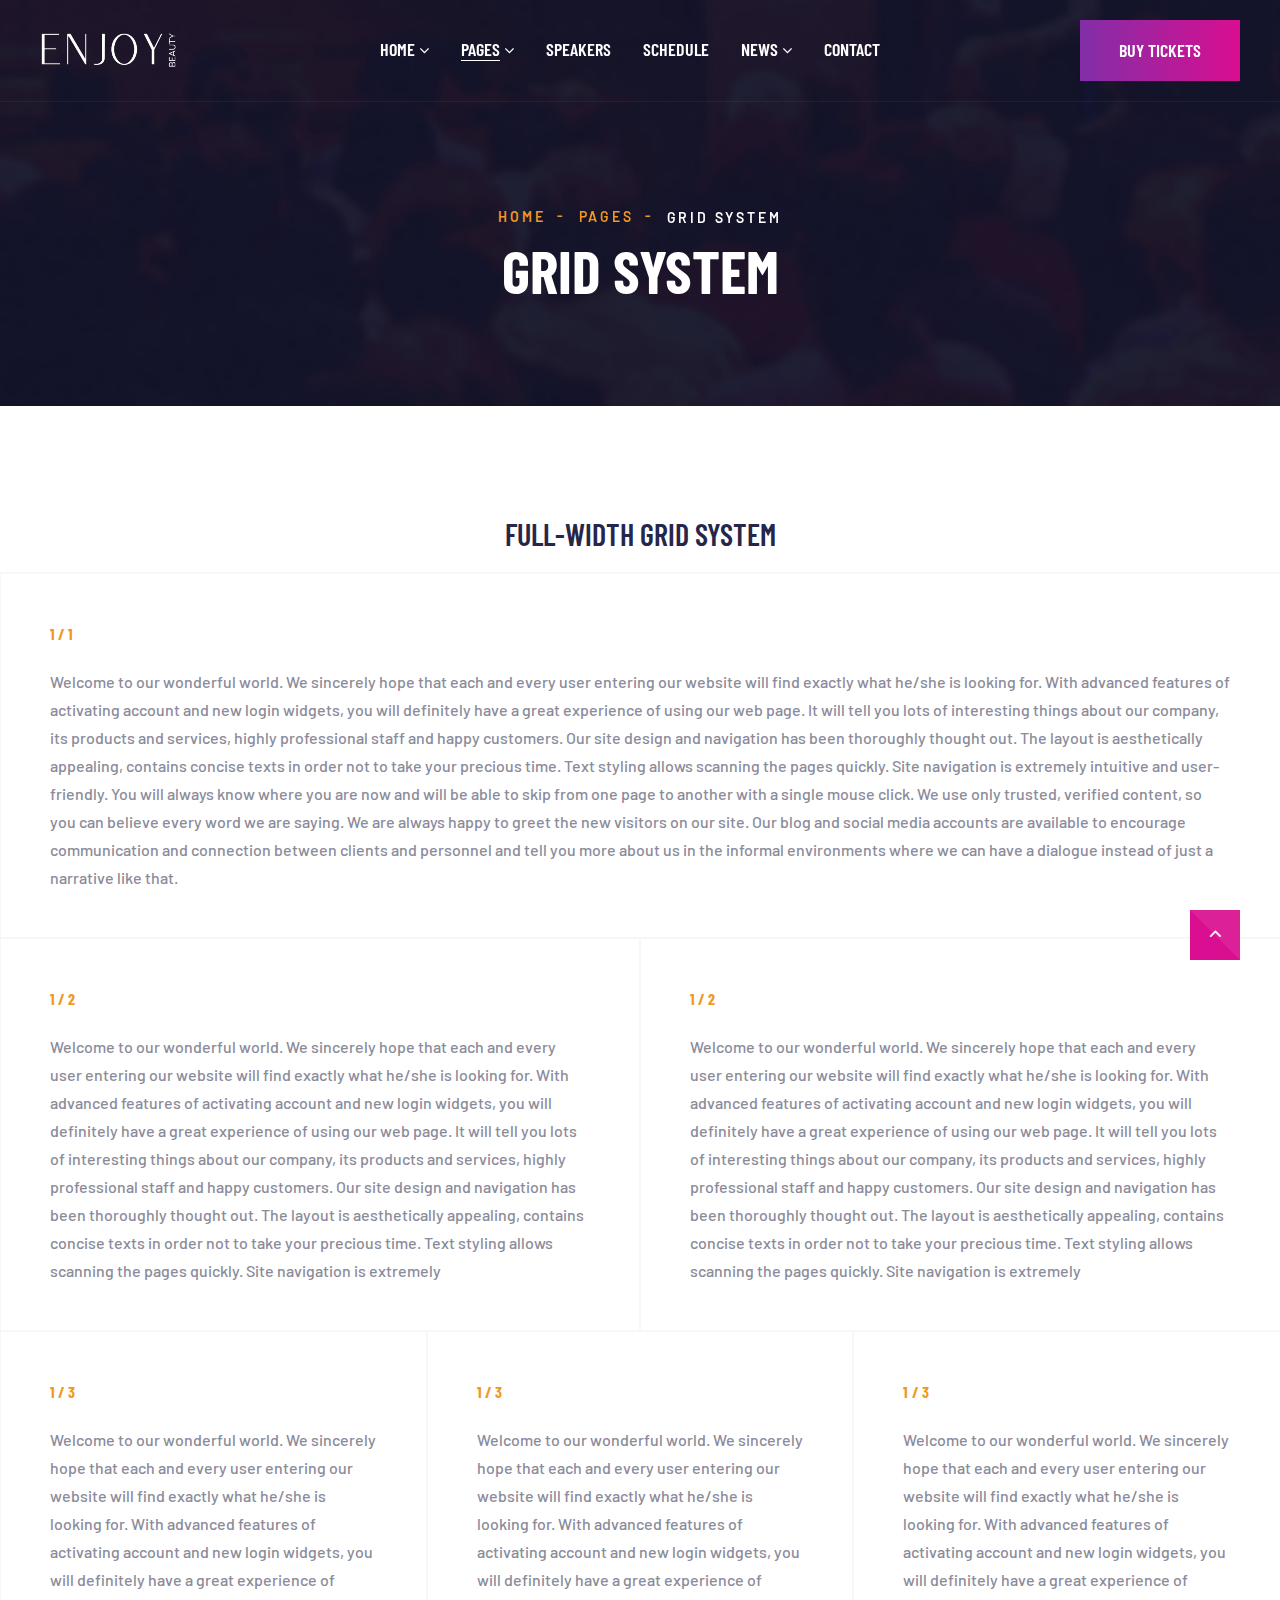
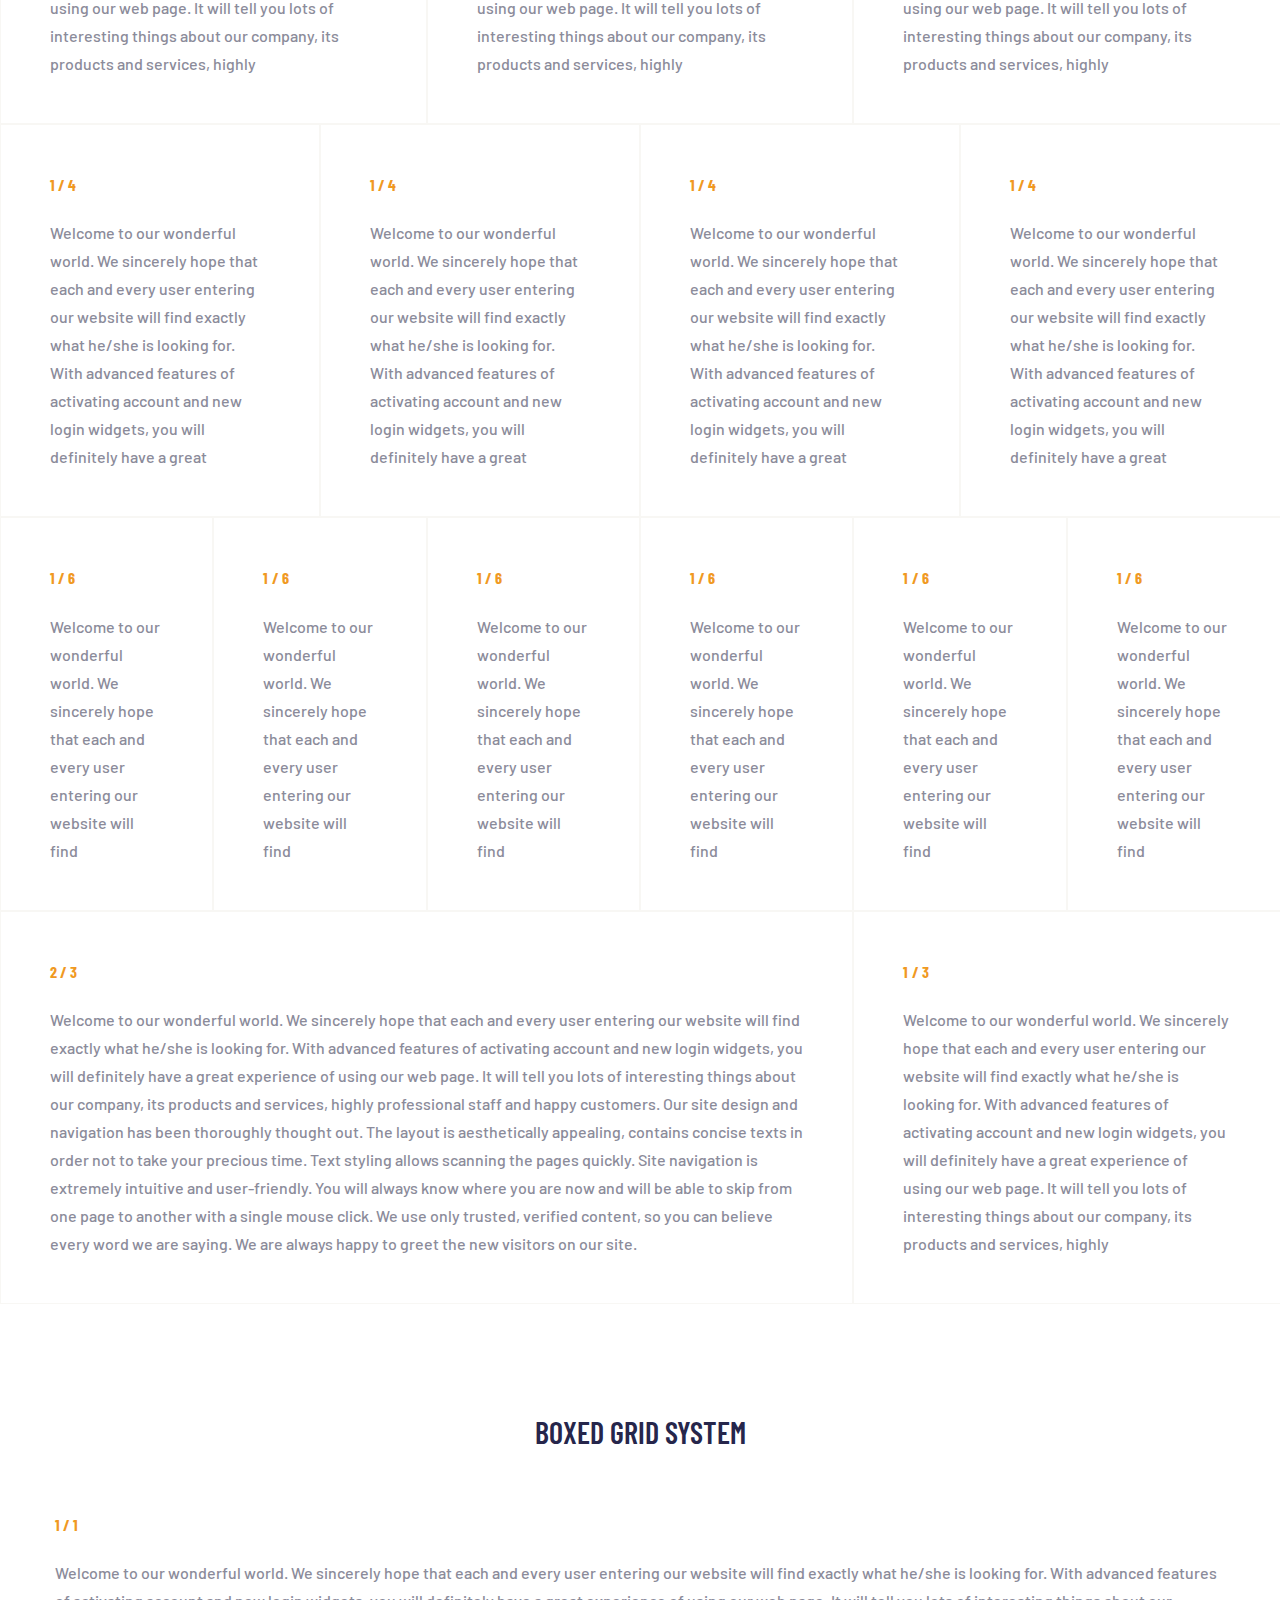
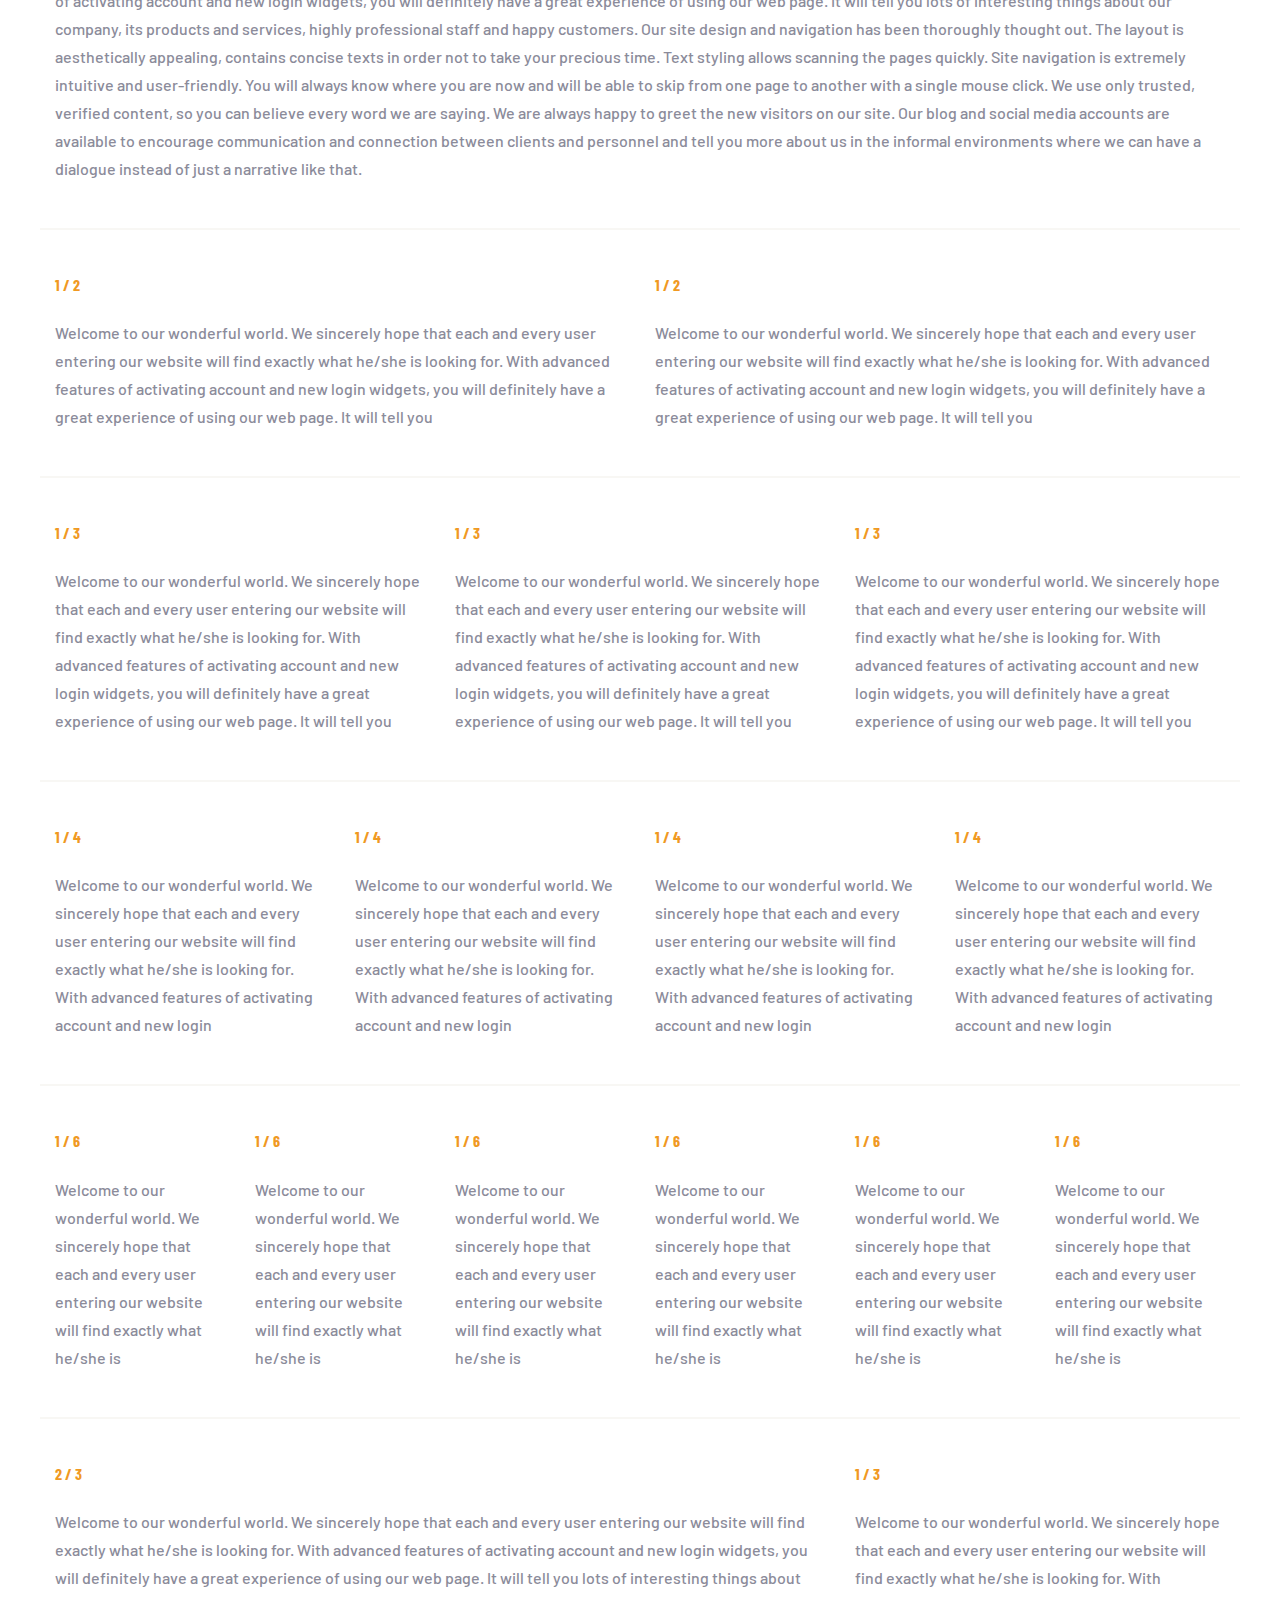
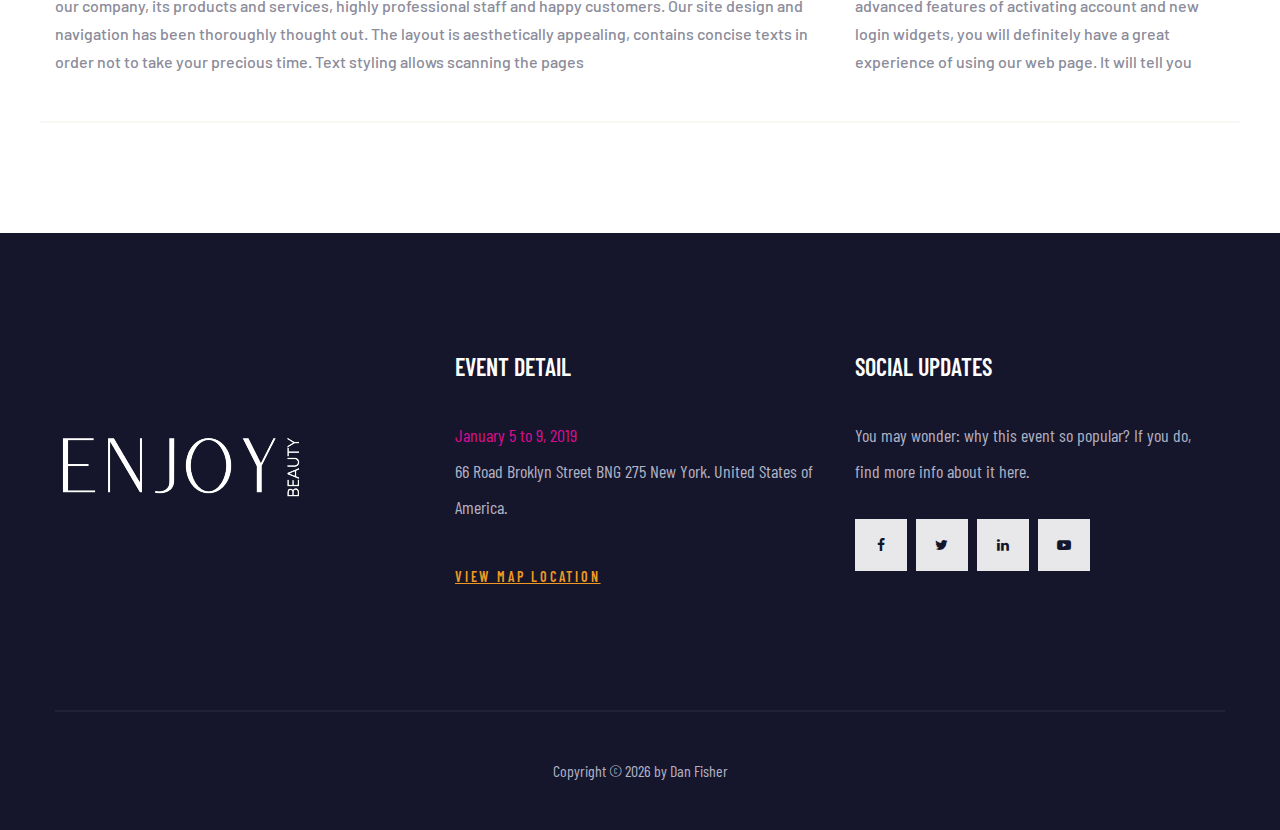
<file: grid-system.html>
<!DOCTYPE html>
<html class="wide" lang="en">
  <head>
    <title>Grid System</title>
    <meta charset="utf-8">
    <meta name="viewport" content="width=device-width, height=device-height, initial-scale=1.0">
    <meta http-equiv="X-UA-Compatible" content="IE=edge">
    <link rel="icon" href="images/favicon.ico" type="image/x-icon">
    <link rel="stylesheet" type="text/css" href="https://fonts.googleapis.com/css?family=Barlow%7CBarlow+Condensed:300,400,500,600,700,900">
    <link rel="stylesheet" href="css/bootstrap.css">
    <link rel="stylesheet" href="css/fonts.css">
    <link rel="stylesheet" href="css/style.css">
    <style>.ie-panel{display: none;background: #212121;padding: 10px 0;box-shadow: 3px 3px 5px 0 rgba(0,0,0,.3);clear: both;text-align:center;position: relative;z-index: 1;} html.ie-10 .ie-panel, html.lt-ie-10 .ie-panel {display: block;}</style>
  </head>
  <body>
    <div class="ie-panel"><a href="http://windows.microsoft.com/en-US/internet-explorer/"><img src="images/ie8-panel/warning_bar_0000_us.jpg" height="42" width="820" alt="You are using an outdated browser. For a faster, safer browsing experience, upgrade for free today."></a></div>
    <div class="preloader">
      <div class="preloader-body">
        <div class="cssload-container">
          <div class="cssload-speeding-wheel"></div>
        </div>
        <p>Loading...</p>
      </div>
    </div>
    <div class="page">
      <!-- Section Header Default-->
      <header class="section page-header">
        <!--RD Navbar-->
        <div class="rd-navbar-wrap">
          <nav class="rd-navbar rd-navbar-classic" data-layout="rd-navbar-fixed" data-sm-layout="rd-navbar-fixed" data-md-layout="rd-navbar-fixed" data-md-device-layout="rd-navbar-fixed" data-lg-layout="rd-navbar-static" data-lg-device-layout="rd-navbar-static" data-xl-layout="rd-navbar-static" data-xl-device-layout="rd-navbar-static" data-xxl-layout="rd-navbar-static" data-xxl-device-layout="rd-navbar-static" data-lg-stick-up-offset="46px" data-xl-stick-up-offset="46px" data-xxl-stick-up-offset="76px" data-lg-stick-up="true" data-xl-stick-up="true" data-xxl-stick-up="true">
            <div class="rd-navbar-collapse-toggle rd-navbar-fixed-element-1" data-rd-navbar-toggle=".rd-navbar-collapse"><span></span></div>
            <div class="rd-navbar-main-outer">
              <div class="rd-navbar-main">
                <!--RD Navbar Panel-->
                <div class="rd-navbar-panel">
                  <!--RD Navbar Toggle-->
                  <button class="rd-navbar-toggle" data-rd-navbar-toggle=".rd-navbar-nav-wrap"><span></span></button>
                  <!--RD Navbar Brand-->
                  <div class="rd-navbar-brand">
                    <!--Brand--><a class="brand" href="index.html"><img class="brand-logo-dark" src="images/logo-default.png" srcset="images/logo-default@2x.png 2x" alt="Voelas"/><img class="brand-logo-light" src="images/logo-inverse.png" srcset="images/logo-inverse@2x.png 2x" alt="Voelas"/></a>
                  </div>
                </div>
                <!-- Rd Navbar Navigation-->
                <div class="rd-navbar-main-element">
                  <div class="rd-navbar-nav-wrap">
                    <ul class="rd-navbar-nav">
                      <li class="rd-nav-item"><a class="rd-nav-link" href="index.html">Home</a>
                        <ul class="rd-menu rd-navbar-dropdown">
                          <li class="rd-dropdown-item"><a class="rd-dropdown-link" href="index.html">Home 1</a>
                          </li>
                          <li class="rd-dropdown-item"><a class="rd-dropdown-link" href="home-2.html">Home 2</a>
                          </li>
                        </ul>
                      </li>
                      <li class="rd-nav-item active"><a class="rd-nav-link" href="#">Pages</a>
                        <ul class="rd-menu rd-navbar-megamenu">
                          <li class="rd-megamenu-item">
                            <ul class="rd-megamenu-list">
                              <li class="rd-megamenu-list-item"><a class="rd-megamenu-list-link" href="about.html">About</a></li>
                              <li class="rd-megamenu-list-item"><a class="rd-megamenu-list-link" href="pricing.html">Pricing</a></li>
                              <li class="rd-megamenu-list-item"><a class="rd-megamenu-list-link" href="gallery.html">Gallery</a></li>
                              <li class="rd-megamenu-list-item"><a class="rd-megamenu-list-link" href="become-a-sponsor.html">Become a sponsor</a></li>
                              <li class="rd-megamenu-list-item"><a class="rd-megamenu-list-link" href="sponsors.html">Sponsors</a></li>
                            </ul>
                          </li>
                          <li class="rd-megamenu-item">
                            <ul class="rd-megamenu-list">
                              <li class="rd-megamenu-list-item"><a class="rd-megamenu-list-link" href="typography.html">Typography</a></li>
                              <li class="rd-megamenu-list-item"><a class="rd-megamenu-list-link" href="buttons.html">Buttons</a></li>
                              <li class="rd-megamenu-list-item"><a class="rd-megamenu-list-link" href="forms.html">Forms</a></li>
                              <li class="rd-megamenu-list-item"><a class="rd-megamenu-list-link" href="progress-bars.html">Progress bars</a></li>
                              <li class="rd-megamenu-list-item"><a class="rd-megamenu-list-link" href="tables.html">Tables</a></li>
                              <li class="rd-megamenu-list-item"><a class="rd-megamenu-list-link" href="grid-system.html">Grid system</a></li>
                            </ul>
                          </li>
                          <li class="rd-megamenu-item">
                            <ul class="rd-megamenu-list">
                              <li class="rd-megamenu-list-item"><a class="rd-megamenu-list-link" href="404.html">404</a></li>
                              <li class="rd-megamenu-list-item"><a class="rd-megamenu-list-link" href="503.html">503</a></li>
                              <li class="rd-megamenu-list-item"><a class="rd-megamenu-list-link" href="privacy-policy.html">Privacy policy</a></li>
                              <li class="rd-megamenu-list-item"><a class="rd-megamenu-list-link" href="under-construction.html">Under Construction</a></li>
                              <li class="rd-megamenu-list-item"><a class="rd-megamenu-list-link" href="search-results.html">Search results</a></li>
                            </ul>
                          </li>
                        </ul>
                      </li>
                      <li class="rd-nav-item"><a class="rd-nav-link" href="speakers.html">Speakers</a>
                      </li>
                      <li class="rd-nav-item"><a class="rd-nav-link" href="schedule.html">Schedule</a>
                      </li>
                      <li class="rd-nav-item"><a class="rd-nav-link" href="#">News</a>
                        <ul class="rd-menu rd-navbar-dropdown">
                          <li class="rd-dropdown-item"><a class="rd-dropdown-link" href="news-right-sidebar.html">News Right Sidebar</a>
                          </li>
                          <li class="rd-dropdown-item"><a class="rd-dropdown-link" href="news-left-sidebar.html">News Left Sidebar</a>
                          </li>
                          <li class="rd-dropdown-item"><a class="rd-dropdown-link" href="news-grid.html">News Grid</a>
                          </li>
                          <li class="rd-dropdown-item"><a class="rd-dropdown-link" href="single-news.html">Single News</a>
                          </li>
                        </ul>
                      </li>
                      <li class="rd-nav-item"><a class="rd-nav-link" href="contact.html">Contact</a>
                      </li>
                    </ul>
                  </div>
                </div>
                <!-- RD Navbar Collapse-->
                <div class="rd-navbar-collapse"><a class="button button-primary" href="#" data-triangle=".button-overlay"><span>Buy Tickets</span><span class="button-overlay"></span></a>
                </div>
              </div>
            </div>
          </nav>
        </div>
      </header>
      <!-- Breadcrumbs-->
      <section class="breadcrumbs-custom bg-image context-dark" style="background-image: url(images/bg-breadcrumbs-01-1894x424.jpg);">
        <div class="container">
          <ul class="breadcrumbs-custom-path">
            <li><a href="index.html">Home</a></li>
            <li><a href="#">Pages</a></li>
            <li class="active">Grid system</li>
          </ul>
          <h3 class="breadcrumbs-custom-title">Grid system</h3>
        </div>
      </section>
      <!--Full-Width Grid System-->
      <section class="section section-md bg-default">
        <div class="container-fluid grid-demo grid-demo-bordered">
          <h4 class="text-center">Full-Width Grid System</h4>
          <div class="row">
            <div class="col-12">
              <h6>1/1</h6>
              <p>Welcome to our wonderful world. We sincerely hope that each and every user entering our website will find exactly what he/she is looking for. With advanced features of activating account and new login widgets, you will definitely have a great experience of using our web page. It will tell you lots of interesting things about our company, its products and services, highly professional staff and happy customers. Our site design and navigation has been thoroughly thought out. The layout is aesthetically appealing, contains concise texts in order not to take your precious time. Text styling allows scanning the pages quickly. Site navigation is extremely intuitive and user-friendly. You will always know where you are now and will be able to skip from one page to another with a single mouse click. We use only trusted, verified content, so you can believe every word we are saying. We are always happy to greet the new visitors on our site. Our blog and social media accounts are available to encourage communication and connection between clients and personnel and tell you more about us in the informal environments where we can have a dialogue instead of just a narrative like that.</p>
            </div>
          </div>
          <div class="row">
            <div class="col-6">
              <h6>1/2</h6>
              <p>Welcome to our wonderful world. We sincerely hope that each and every user entering our website will find exactly what he/she is looking for. With advanced features of activating account and new login widgets, you will definitely have a great experience of using our web page. It will tell you lots of interesting things about our company, its products and services, highly professional staff and happy customers. Our site design and navigation has been thoroughly thought out. The layout is aesthetically appealing, contains concise texts in order not to take your precious time. Text styling allows scanning the pages quickly. Site navigation is extremely</p>
            </div>
            <div class="col-6">
              <h6>1/2</h6>
              <p>Welcome to our wonderful world. We sincerely hope that each and every user entering our website will find exactly what he/she is looking for. With advanced features of activating account and new login widgets, you will definitely have a great experience of using our web page. It will tell you lots of interesting things about our company, its products and services, highly professional staff and happy customers. Our site design and navigation has been thoroughly thought out. The layout is aesthetically appealing, contains concise texts in order not to take your precious time. Text styling allows scanning the pages quickly. Site navigation is extremely</p>
            </div>
          </div>
          <div class="row">
            <div class="col-4">
              <h6>1/3</h6>
              <p>Welcome to our wonderful world. We sincerely hope that each and every user entering our website will find exactly what he/she is looking for. With advanced features of activating account and new login widgets, you will definitely have a great experience of using our web page. It will tell you lots of interesting things about our company, its products and services, highly</p>
            </div>
            <div class="col-4">
              <h6>1/3</h6>
              <p>Welcome to our wonderful world. We sincerely hope that each and every user entering our website will find exactly what he/she is looking for. With advanced features of activating account and new login widgets, you will definitely have a great experience of using our web page. It will tell you lots of interesting things about our company, its products and services, highly</p>
            </div>
            <div class="col-4">
              <h6>1/3</h6>
              <p>Welcome to our wonderful world. We sincerely hope that each and every user entering our website will find exactly what he/she is looking for. With advanced features of activating account and new login widgets, you will definitely have a great experience of using our web page. It will tell you lots of interesting things about our company, its products and services, highly</p>
            </div>
          </div>
          <div class="row">
            <div class="col-3">
              <h6>1/4</h6>
              <p>Welcome to our wonderful world. We sincerely hope that each and every user entering our website will find exactly what he/she is looking for. With advanced features of activating account and new login widgets, you will definitely have a great</p>
            </div>
            <div class="col-3">
              <h6>1/4</h6>
              <p>Welcome to our wonderful world. We sincerely hope that each and every user entering our website will find exactly what he/she is looking for. With advanced features of activating account and new login widgets, you will definitely have a great</p>
            </div>
            <div class="col-3">
              <h6>1/4</h6>
              <p>Welcome to our wonderful world. We sincerely hope that each and every user entering our website will find exactly what he/she is looking for. With advanced features of activating account and new login widgets, you will definitely have a great</p>
            </div>
            <div class="col-3">
              <h6>1/4</h6>
              <p>Welcome to our wonderful world. We sincerely hope that each and every user entering our website will find exactly what he/she is looking for. With advanced features of activating account and new login widgets, you will definitely have a great</p>
            </div>
          </div>
          <div class="row">
            <div class="col-2">
              <h6>1/6</h6>
              <p>Welcome to our wonderful world. We sincerely hope that each and every user entering our website will find</p>
            </div>
            <div class="col-2">
              <h6>1/6</h6>
              <p>Welcome to our wonderful world. We sincerely hope that each and every user entering our website will find</p>
            </div>
            <div class="col-2">
              <h6>1/6</h6>
              <p>Welcome to our wonderful world. We sincerely hope that each and every user entering our website will find</p>
            </div>
            <div class="col-2">
              <h6>1/6</h6>
              <p>Welcome to our wonderful world. We sincerely hope that each and every user entering our website will find</p>
            </div>
            <div class="col-2">
              <h6>1/6</h6>
              <p>Welcome to our wonderful world. We sincerely hope that each and every user entering our website will find</p>
            </div>
            <div class="col-2">
              <h6>1/6</h6>
              <p>Welcome to our wonderful world. We sincerely hope that each and every user entering our website will find</p>
            </div>
          </div>
          <div class="row">
            <div class="col-8">
              <h6>2/3</h6>
              <p>Welcome to our wonderful world. We sincerely hope that each and every user entering our website will find exactly what he/she is looking for. With advanced features of activating account and new login widgets, you will definitely have a great experience of using our web page. It will tell you lots of interesting things about our company, its products and services, highly professional staff and happy customers. Our site design and navigation has been thoroughly thought out. The layout is aesthetically appealing, contains concise texts in order not to take your precious time. Text styling allows scanning the pages quickly. Site navigation is extremely intuitive and user-friendly. You will always know where you are now and will be able to skip from one page to another with a single mouse click. We use only trusted, verified content, so you can believe every word we are saying. We are always happy to greet the new visitors on our site.</p>
            </div>
            <div class="col-4">
              <h6>1/3</h6>
              <p>Welcome to our wonderful world. We sincerely hope that each and every user entering our website will find exactly what he/she is looking for. With advanced features of activating account and new login widgets, you will definitely have a great experience of using our web page. It will tell you lots of interesting things about our company, its products and services, highly</p>
            </div>
          </div>
        </div>
      </section>
      <!--Boxed Grid System-->
      <section class="section section-md bg-default">
        <div class="container grid-demo grid-demo-underlined">
          <h4 class="text-center">Boxed Grid System</h4>
          <div class="row">
            <div class="col-12">
              <h6>1/1</h6>
              <p>Welcome to our wonderful world. We sincerely hope that each and every user entering our website will find exactly what he/she is looking for. With advanced features of activating account and new login widgets, you will definitely have a great experience of using our web page. It will tell you lots of interesting things about our company, its products and services, highly professional staff and happy customers. Our site design and navigation has been thoroughly thought out. The layout is aesthetically appealing, contains concise texts in order not to take your precious time. Text styling allows scanning the pages quickly. Site navigation is extremely intuitive and user-friendly. You will always know where you are now and will be able to skip from one page to another with a single mouse click. We use only trusted, verified content, so you can believe every word we are saying. We are always happy to greet the new visitors on our site. Our blog and social media accounts are available to encourage communication and connection between clients and personnel and tell you more about us in the informal environments where we can have a dialogue instead of just a narrative like that.</p>
            </div>
          </div>
          <div class="row">
            <div class="col-6">
              <h6>1/2</h6>
              <p>Welcome to our wonderful world. We sincerely hope that each and every user entering our website will find exactly what he/she is looking for. With advanced features of activating account and new login widgets, you will definitely have a great experience of using our web page. It will tell you</p>
            </div>
            <div class="col-6">
              <h6>1/2</h6>
              <p>Welcome to our wonderful world. We sincerely hope that each and every user entering our website will find exactly what he/she is looking for. With advanced features of activating account and new login widgets, you will definitely have a great experience of using our web page. It will tell you</p>
            </div>
          </div>
          <div class="row">
            <div class="col-4">
              <h6>1/3</h6>
              <p>Welcome to our wonderful world. We sincerely hope that each and every user entering our website will find exactly what he/she is looking for. With advanced features of activating account and new login widgets, you will definitely have a great experience of using our web page. It will tell you</p>
            </div>
            <div class="col-4">
              <h6>1/3</h6>
              <p>Welcome to our wonderful world. We sincerely hope that each and every user entering our website will find exactly what he/she is looking for. With advanced features of activating account and new login widgets, you will definitely have a great experience of using our web page. It will tell you</p>
            </div>
            <div class="col-4">
              <h6>1/3</h6>
              <p>Welcome to our wonderful world. We sincerely hope that each and every user entering our website will find exactly what he/she is looking for. With advanced features of activating account and new login widgets, you will definitely have a great experience of using our web page. It will tell you</p>
            </div>
          </div>
          <div class="row">
            <div class="col-3">
              <h6>1/4</h6>
              <p>Welcome to our wonderful world. We sincerely hope that each and every user entering our website will find exactly what he/she is looking for. With advanced features of activating account and new login</p>
            </div>
            <div class="col-3">
              <h6>1/4</h6>
              <p>Welcome to our wonderful world. We sincerely hope that each and every user entering our website will find exactly what he/she is looking for. With advanced features of activating account and new login</p>
            </div>
            <div class="col-3">
              <h6>1/4</h6>
              <p>Welcome to our wonderful world. We sincerely hope that each and every user entering our website will find exactly what he/she is looking for. With advanced features of activating account and new login</p>
            </div>
            <div class="col-3">
              <h6>1/4</h6>
              <p>Welcome to our wonderful world. We sincerely hope that each and every user entering our website will find exactly what he/she is looking for. With advanced features of activating account and new login</p>
            </div>
          </div>
          <div class="row">
            <div class="col-2">
              <h6>1/6</h6>
              <p>Welcome to our wonderful world. We sincerely hope that each and every user entering our website will find exactly what he/she is</p>
            </div>
            <div class="col-2">
              <h6>1/6</h6>
              <p>Welcome to our wonderful world. We sincerely hope that each and every user entering our website will find exactly what he/she is</p>
            </div>
            <div class="col-2">
              <h6>1/6</h6>
              <p>Welcome to our wonderful world. We sincerely hope that each and every user entering our website will find exactly what he/she is</p>
            </div>
            <div class="col-2">
              <h6>1/6</h6>
              <p>Welcome to our wonderful world. We sincerely hope that each and every user entering our website will find exactly what he/she is</p>
            </div>
            <div class="col-2">
              <h6>1/6</h6>
              <p>Welcome to our wonderful world. We sincerely hope that each and every user entering our website will find exactly what he/she is</p>
            </div>
            <div class="col-2">
              <h6>1/6</h6>
              <p>Welcome to our wonderful world. We sincerely hope that each and every user entering our website will find exactly what he/she is</p>
            </div>
          </div>
          <div class="row">
            <div class="col-8">
              <h6>2/3</h6>
              <p>Welcome to our wonderful world. We sincerely hope that each and every user entering our website will find exactly what he/she is looking for. With advanced features of activating account and new login widgets, you will definitely have a great experience of using our web page. It will tell you lots of interesting things about our company, its products and services, highly professional staff and happy customers. Our site design and navigation has been thoroughly thought out. The layout is aesthetically appealing, contains concise texts in order not to take your precious time. Text styling allows scanning the pages</p>
            </div>
            <div class="col-4">
              <h6>1/3</h6>
              <p>Welcome to our wonderful world. We sincerely hope that each and every user entering our website will find exactly what he/she is looking for. With advanced features of activating account and new login widgets, you will definitely have a great experience of using our web page. It will tell you</p>
            </div>
          </div>
        </div>
      </section>
      <!-- Section Pre Footer-->
      <section class="section section-lg bg-gray-900">
        <div class="container">
          <div class="row row-30">
            <div class="col-xs-10 col-lg-4 align-self-center"><a class="brand" href="index.html"><img class="brand-logo-light" src="images/logo-inverse-big.png" srcset="images/logo-inverse-big@2x.png 2x" alt="Voelas"></a></div>
            <div class="col-xs-10 col-sm-6 col-lg-4">
              <h5><span class="big font-weight-sbold">Event detail</span></h5>
              <div class="event-detail">
                <p class="event-detail-time big">
                  <time data-splitting datetime="2019-01-05">January 5 to 9, 2019</time>
                </p>
                <p class="event-detail-address big" data-splitting>66 Road Broklyn Street BNG 275 New York. United States of America.</p><a class="event-detail-link" href="contact.html">View map location</a>
              </div>
            </div>
            <div class="col-xs-10 col-sm-6 col-lg-4">
              <h5><span class="big font-weight-sbold">Social Updates</span></h5>
              <div class="event-detail">
                <p class="big">You may wonder: why this event so popular? If you do,<br class="d-none d-xl-block"> find more info about it here.
                </p>
                <ul class="list-inline list-inline-xs">
                  <li data-wow-delay=".2s"><a class="icon icon-rect icon-xs icon-white fa-facebook" href="#" data-triangle=".icon-rect-overlay">
                      <div class="icon-rect-overlay"></div></a></li>
                  <li data-wow-delay=".35s"><a class="icon icon-rect icon-xs icon-white fa-twitter" href="#" data-triangle=".icon-rect-overlay">
                      <div class="icon-rect-overlay"></div></a></li>
                  <li data-wow-delay=".5s"><a class="icon icon-rect icon-xs icon-white fa-linkedin" href="#" data-triangle=".icon-rect-overlay">
                      <div class="icon-rect-overlay"></div></a></li>
                  <li data-wow-delay=".65s"><a class="icon icon-rect icon-xs icon-white fa-youtube-play" href="#" data-triangle=".icon-rect-overlay">
                      <div class="icon-rect-overlay"></div></a></li>
                </ul>
              </div>
            </div>
          </div>
        </div>
      </section>
      <!-- Divider-->
      <div class="divider divider-gray-900 text-center"></div>
      <!-- Footer Classic-->
      <footer class="section footer-classic context-dark">
        <div class="container">
          <p class="rights"><span>Copyright&nbsp;</span><span>&copy;&nbsp;</span><span class="copyright-year"></span><span>&nbsp;</span><span>by</span> <a href="http://bit.ly/dan-fisher">Dan Fisher</a>
          </p>
        </div>
      </footer>
    </div>
    <div class="snackbars" id="form-output-global"></div>
    <div class="block-with-svg-gradients">
      <svg xmlns="http://www.w3.org/2000/svg">
        <defs>
          <lineargradient id="svg-gradient-primary" x1="0%" y1="100%" x2="100%" y2="0%">
            <stop offset="0%" style="stop-color:rgb(130,46,168);stop-opacity:1"></stop>
            <stop offset="100%" style="stop-color:rgb(217,14,144);stop-opacity:1"></stop>
          </lineargradient>
        </defs>
      </svg>
    </div>
    <script src="js/core.min.js"></script>
    <script src="js/script.js"></script>
  </body>
</html>
</file>
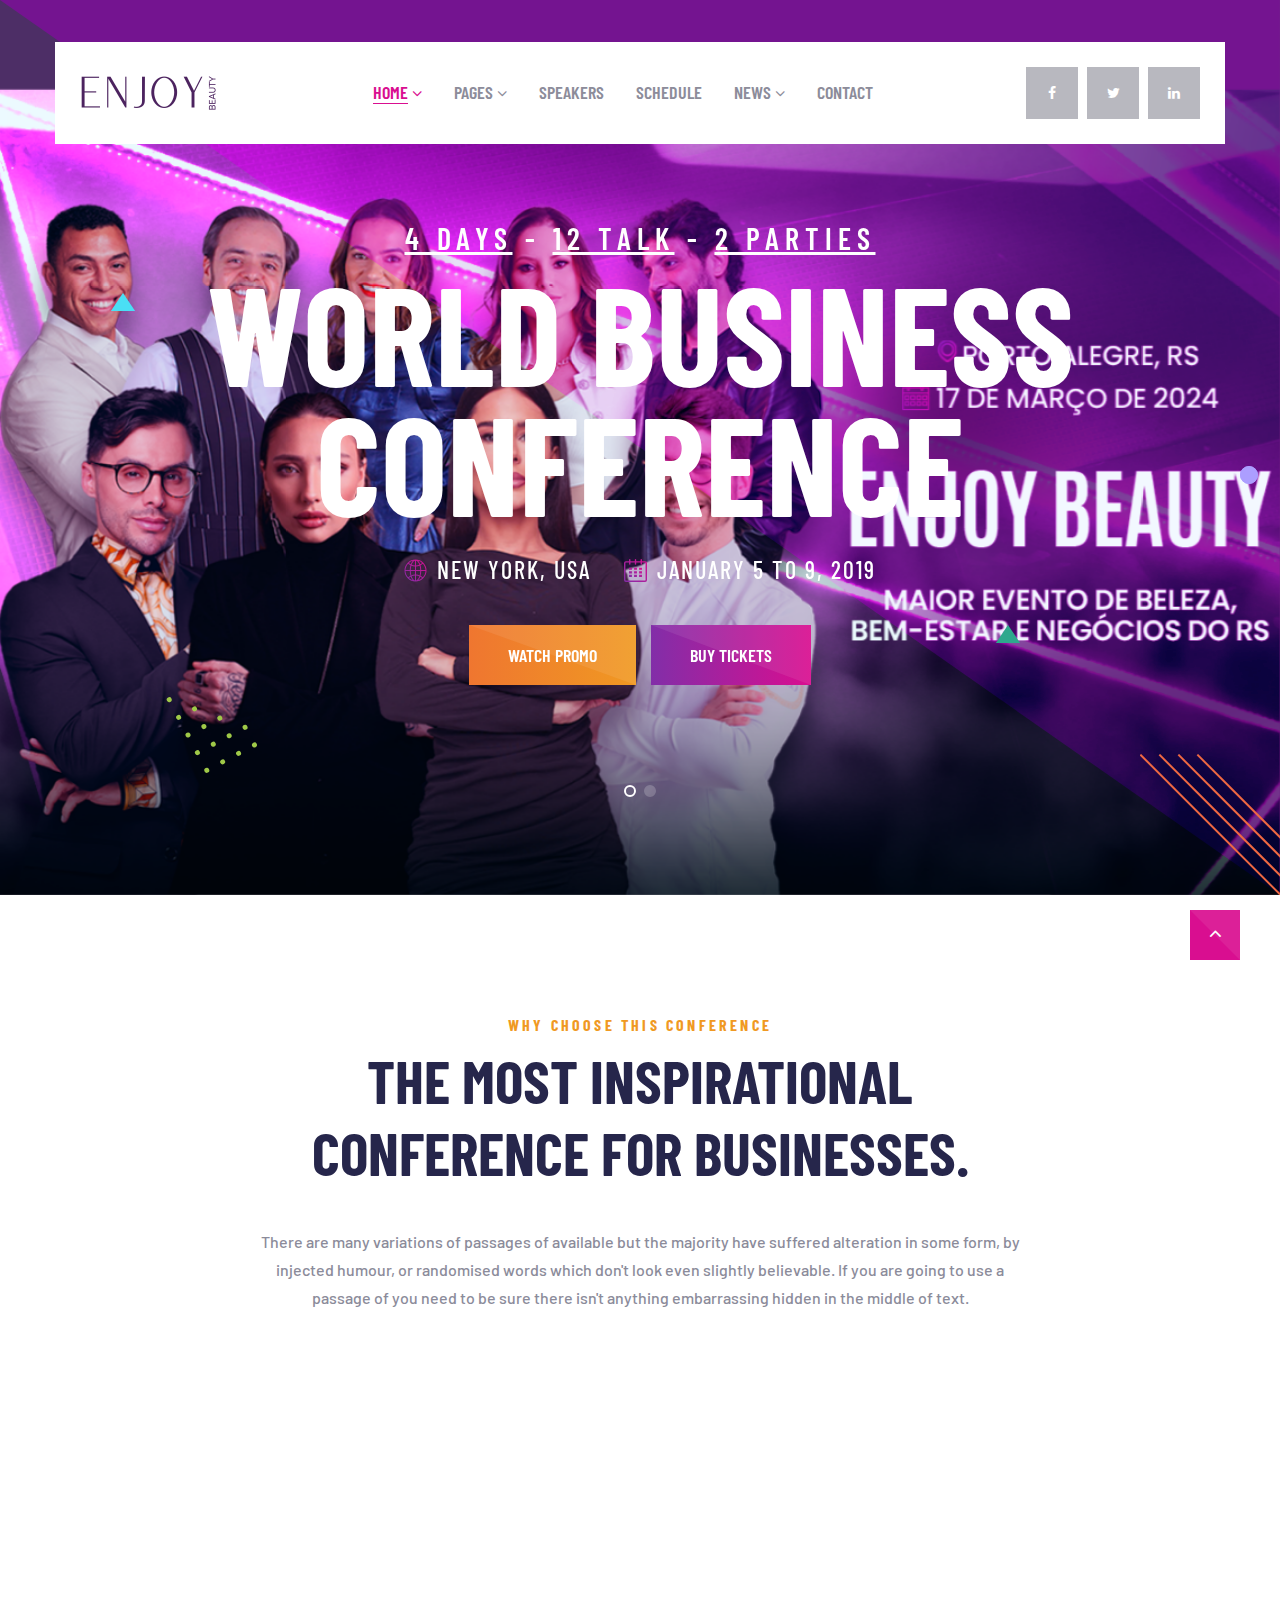
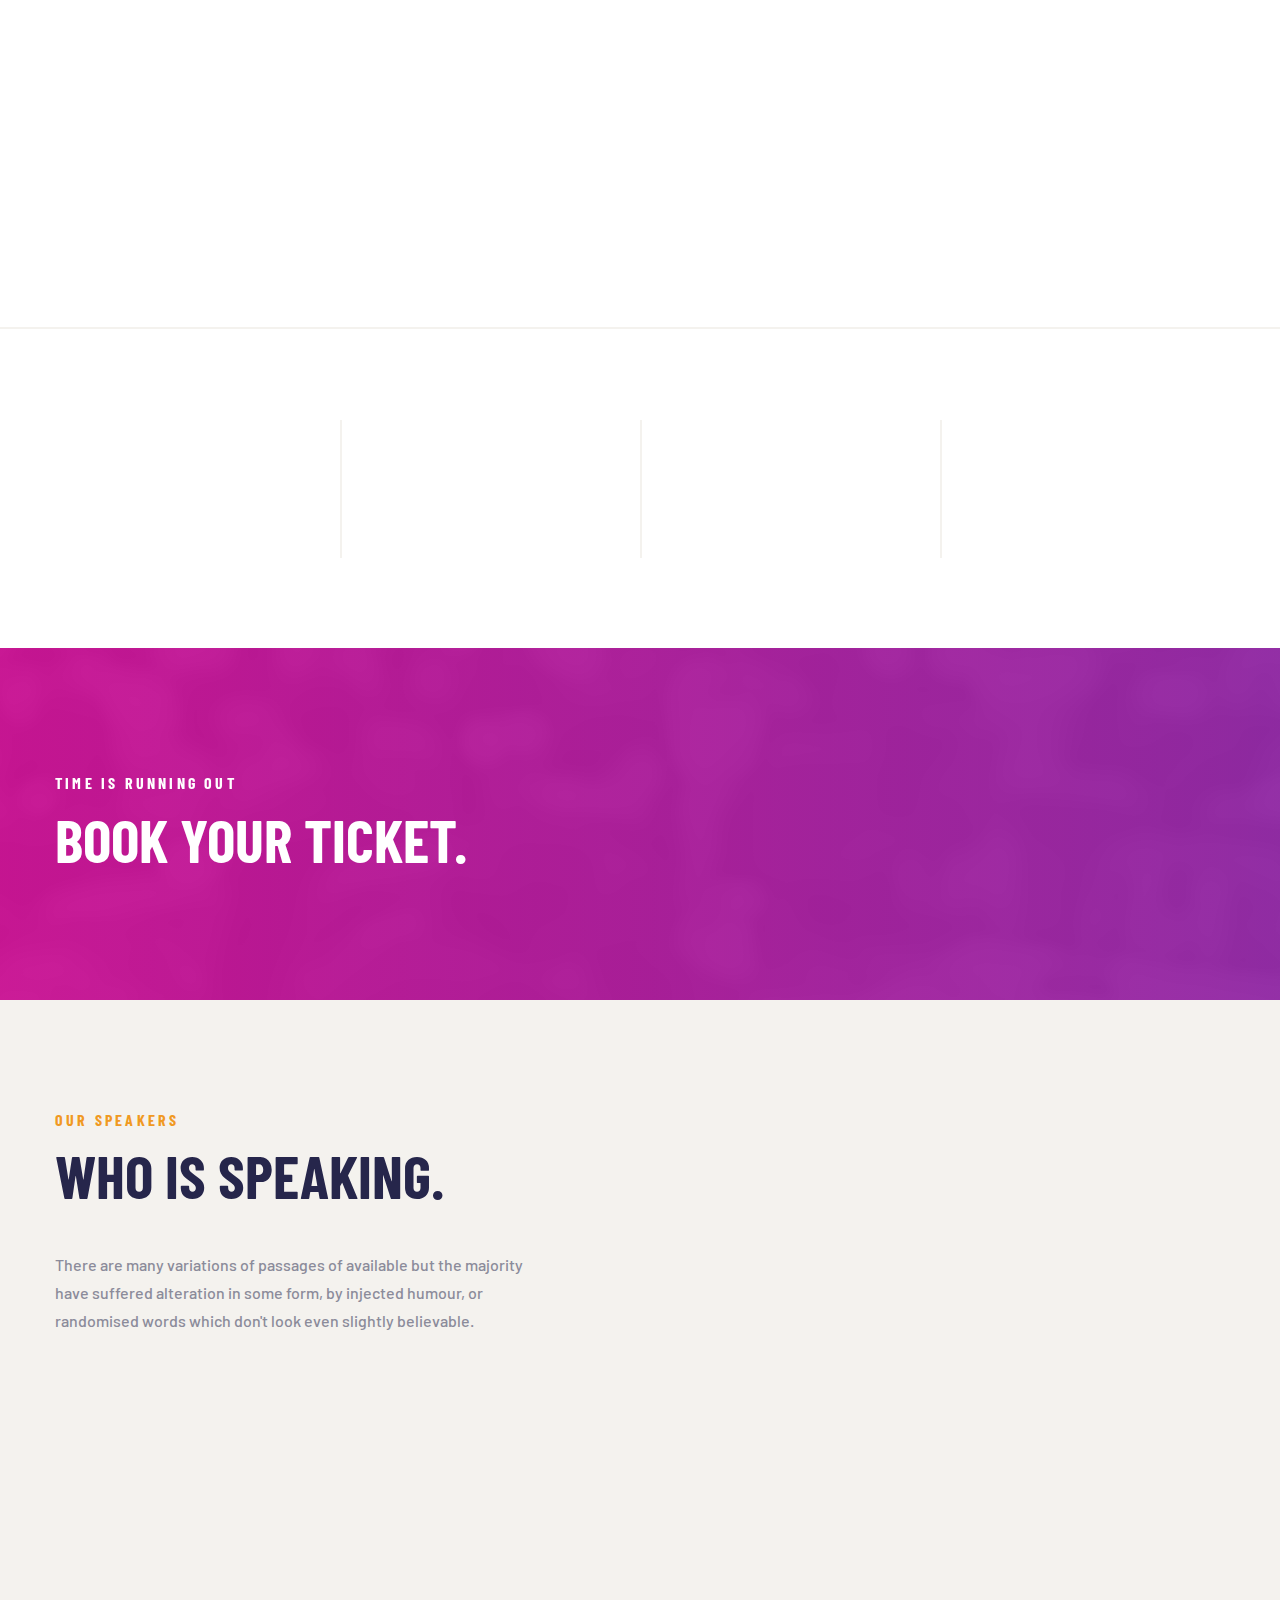
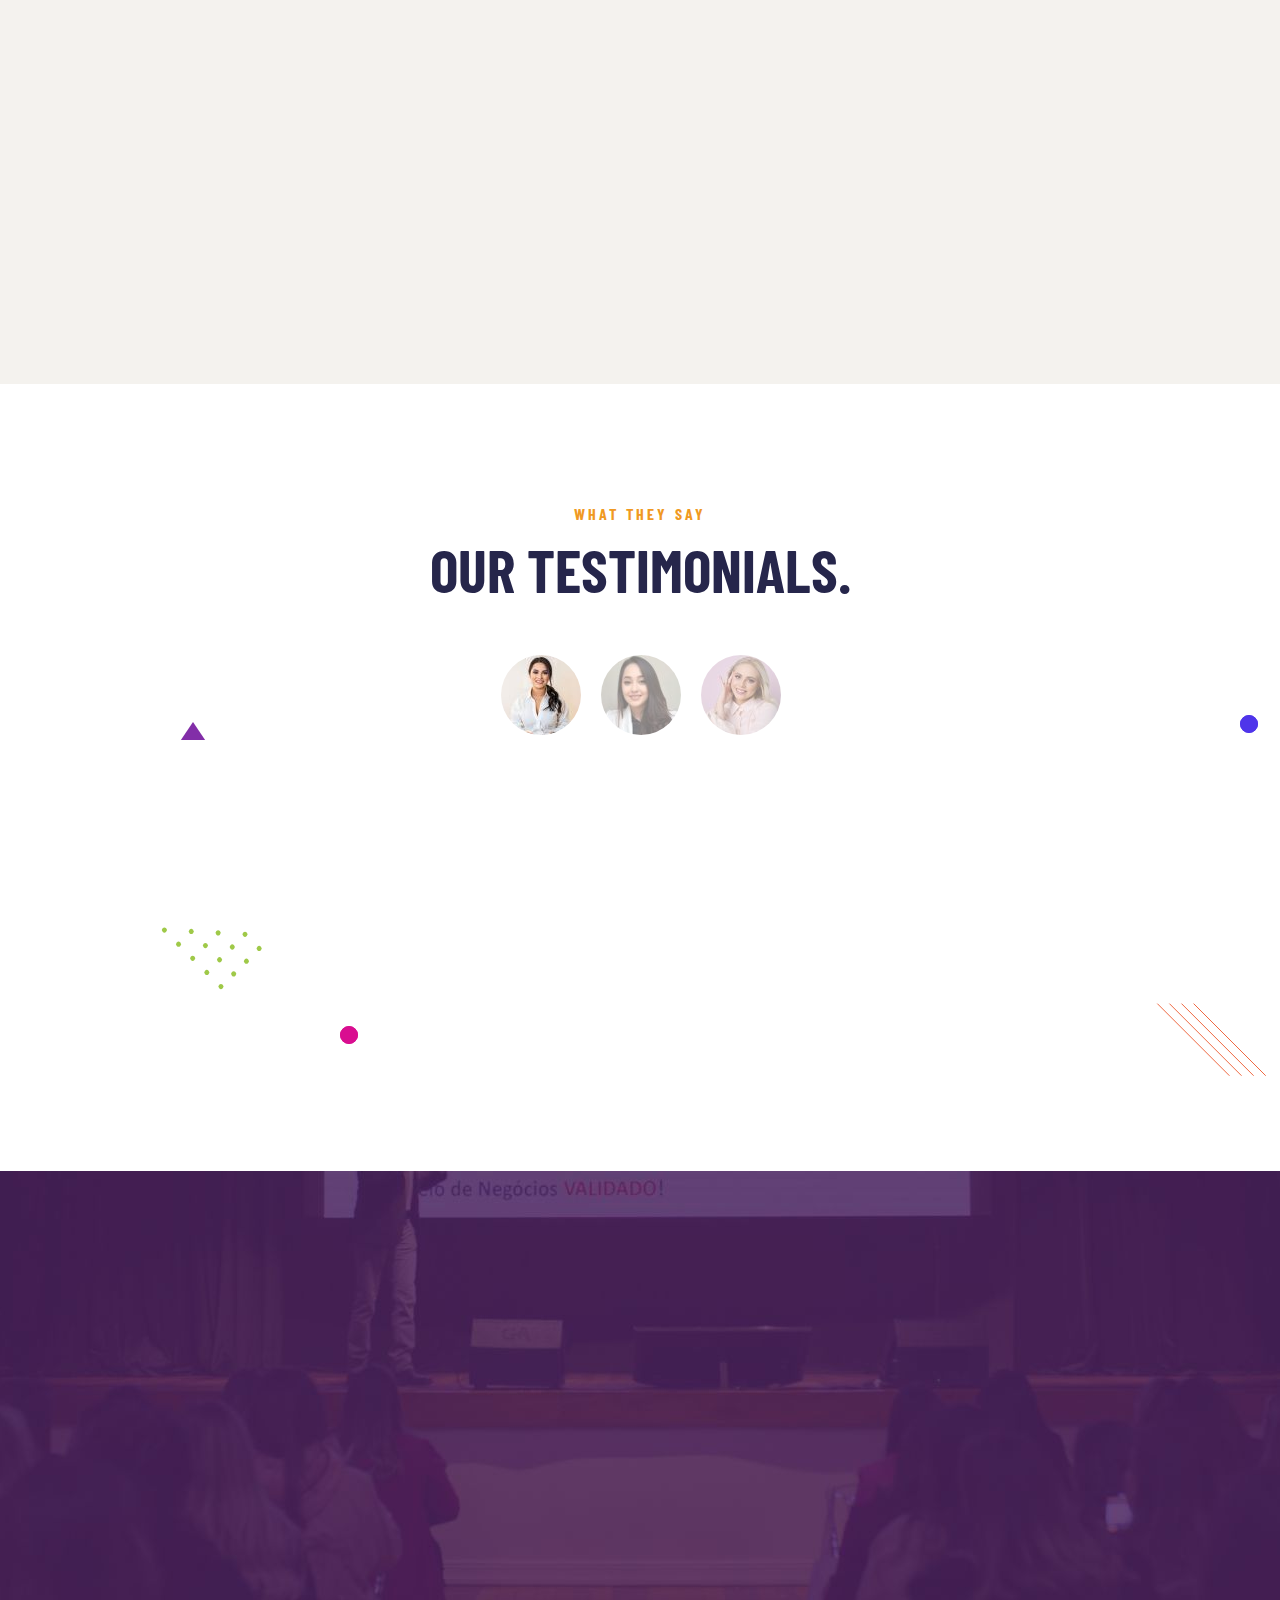
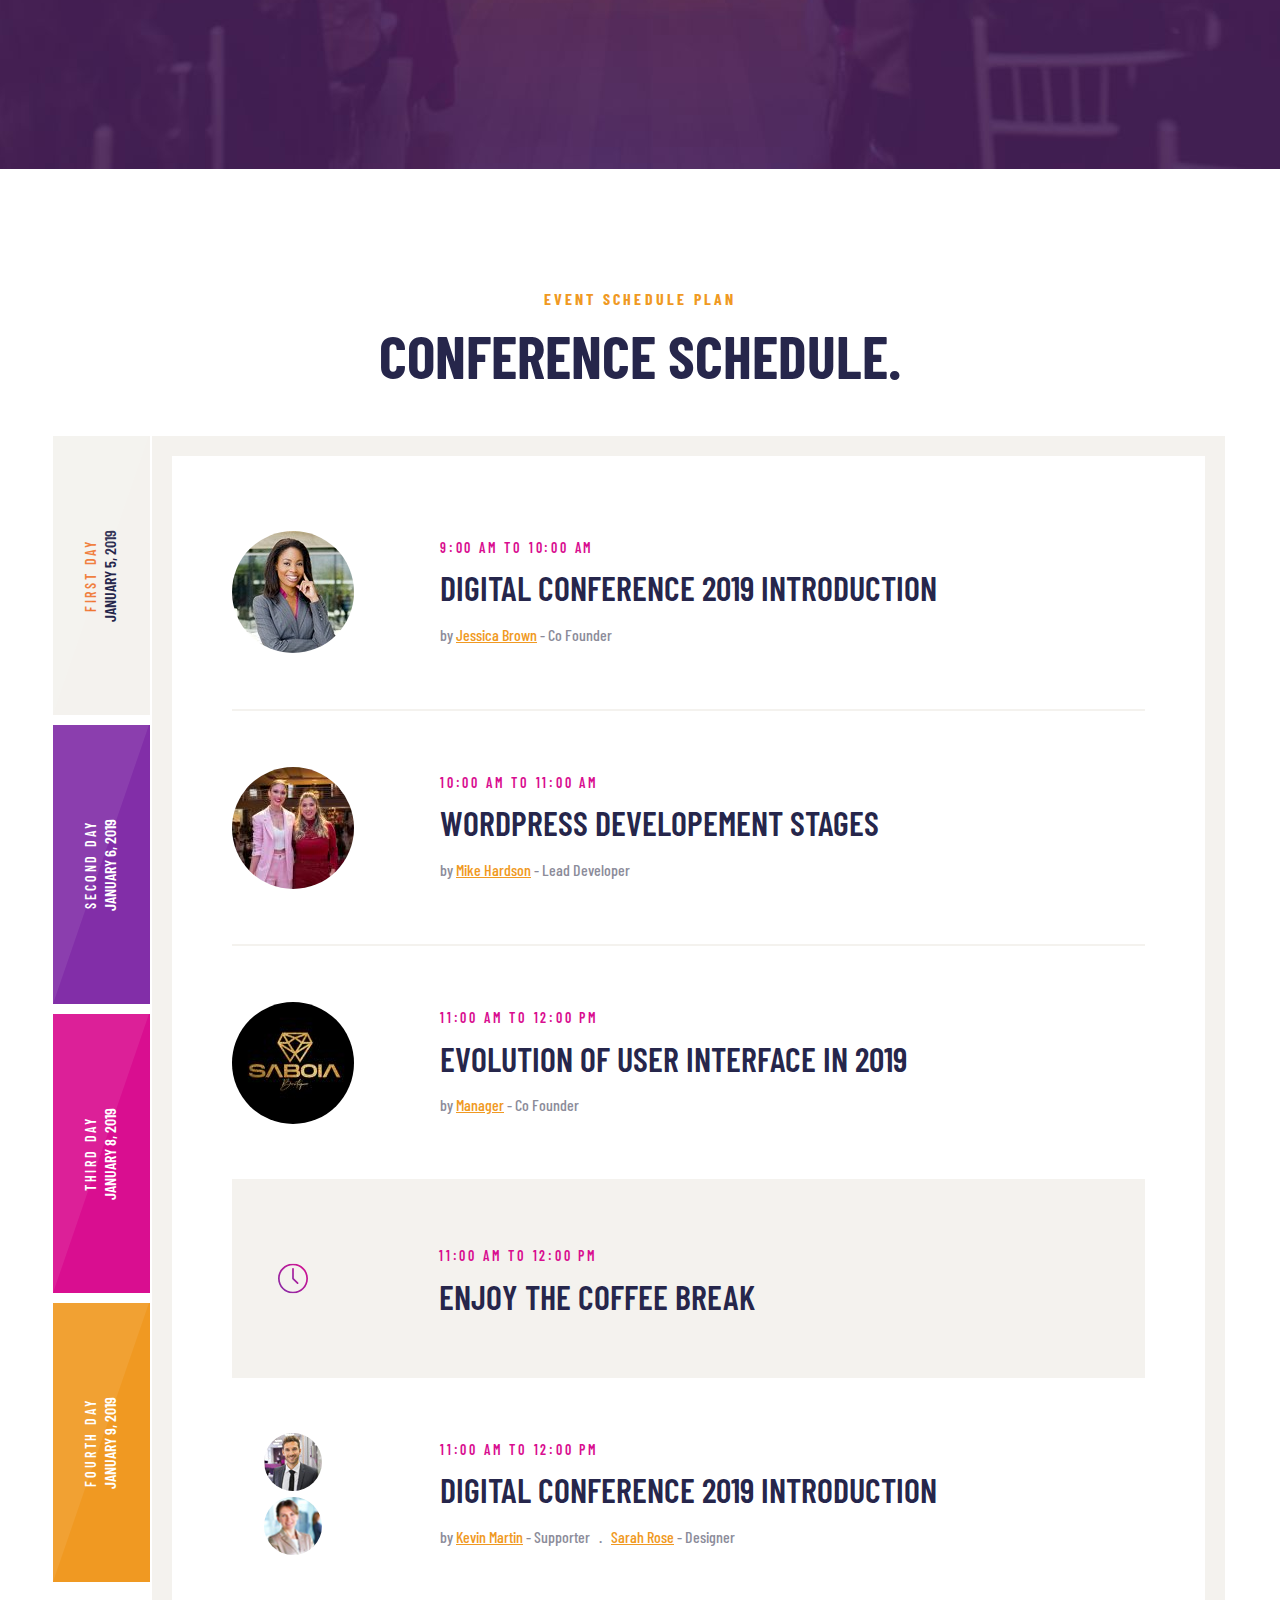
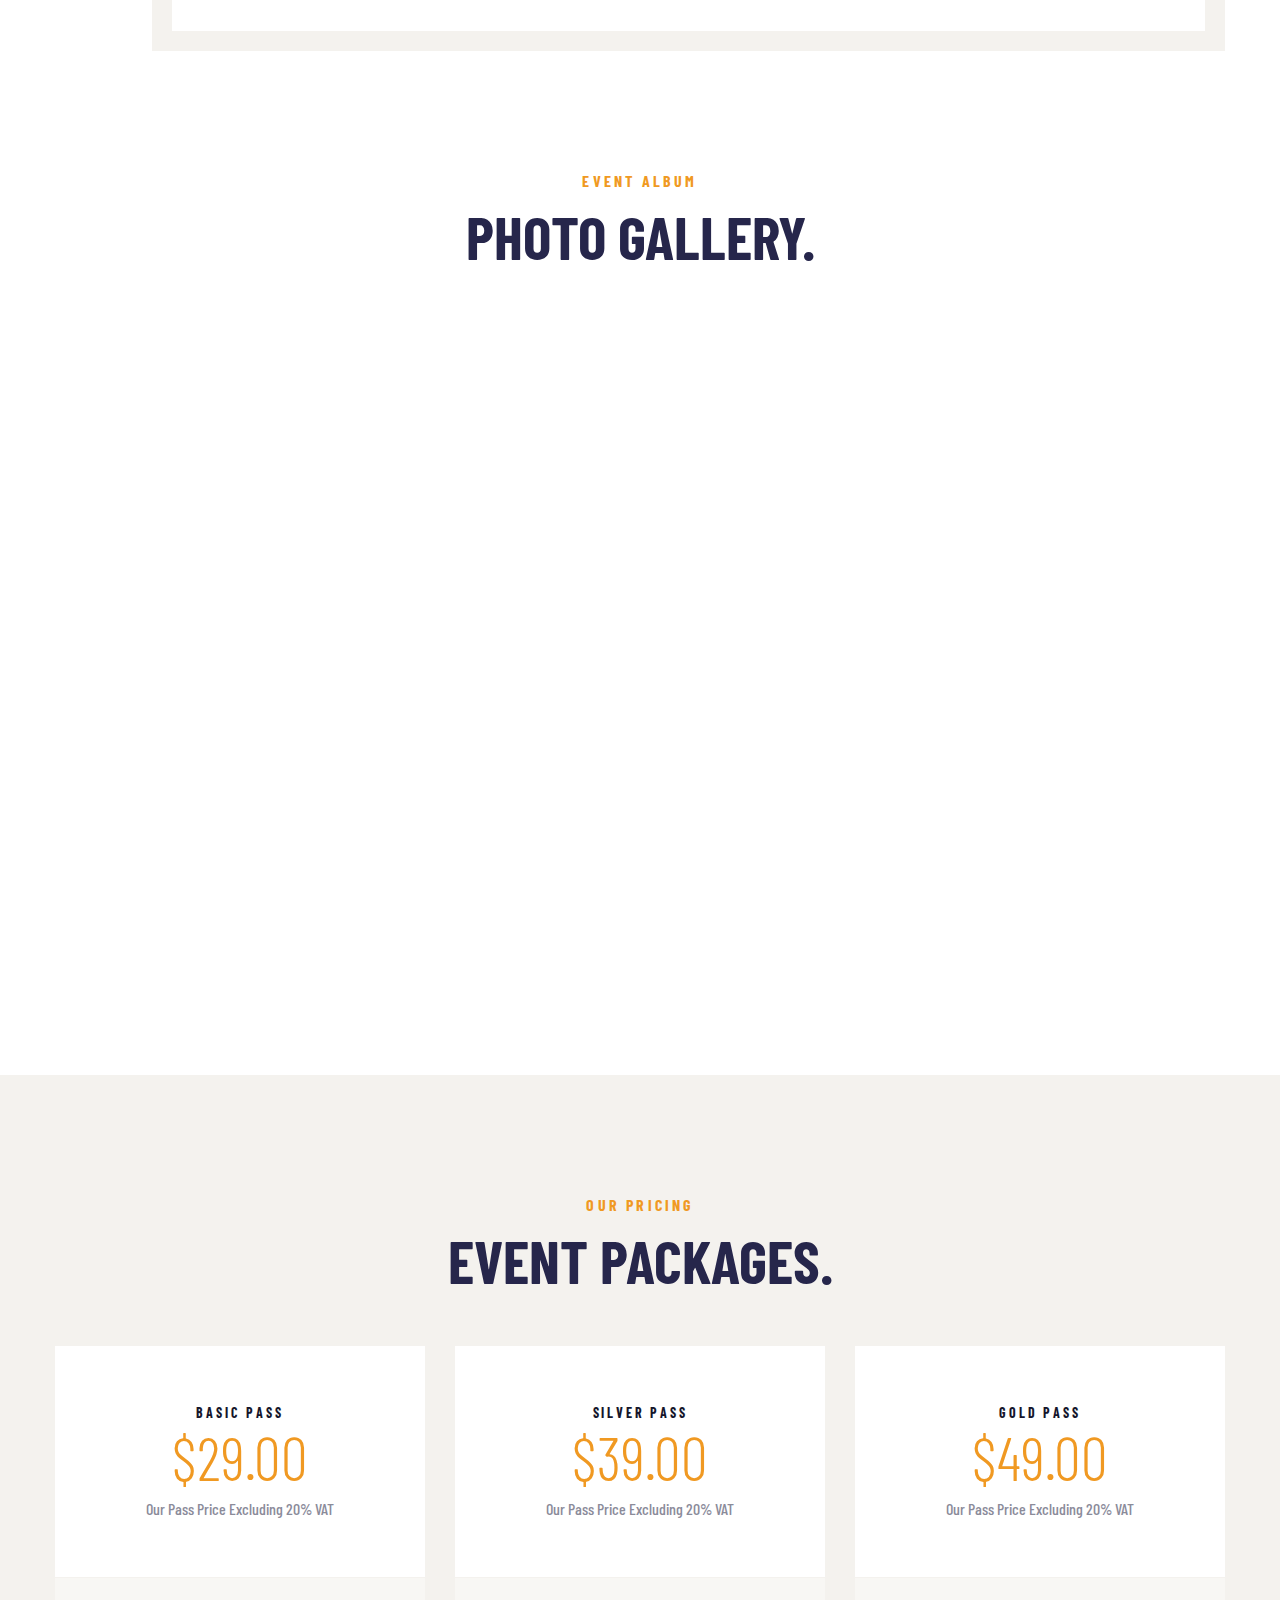
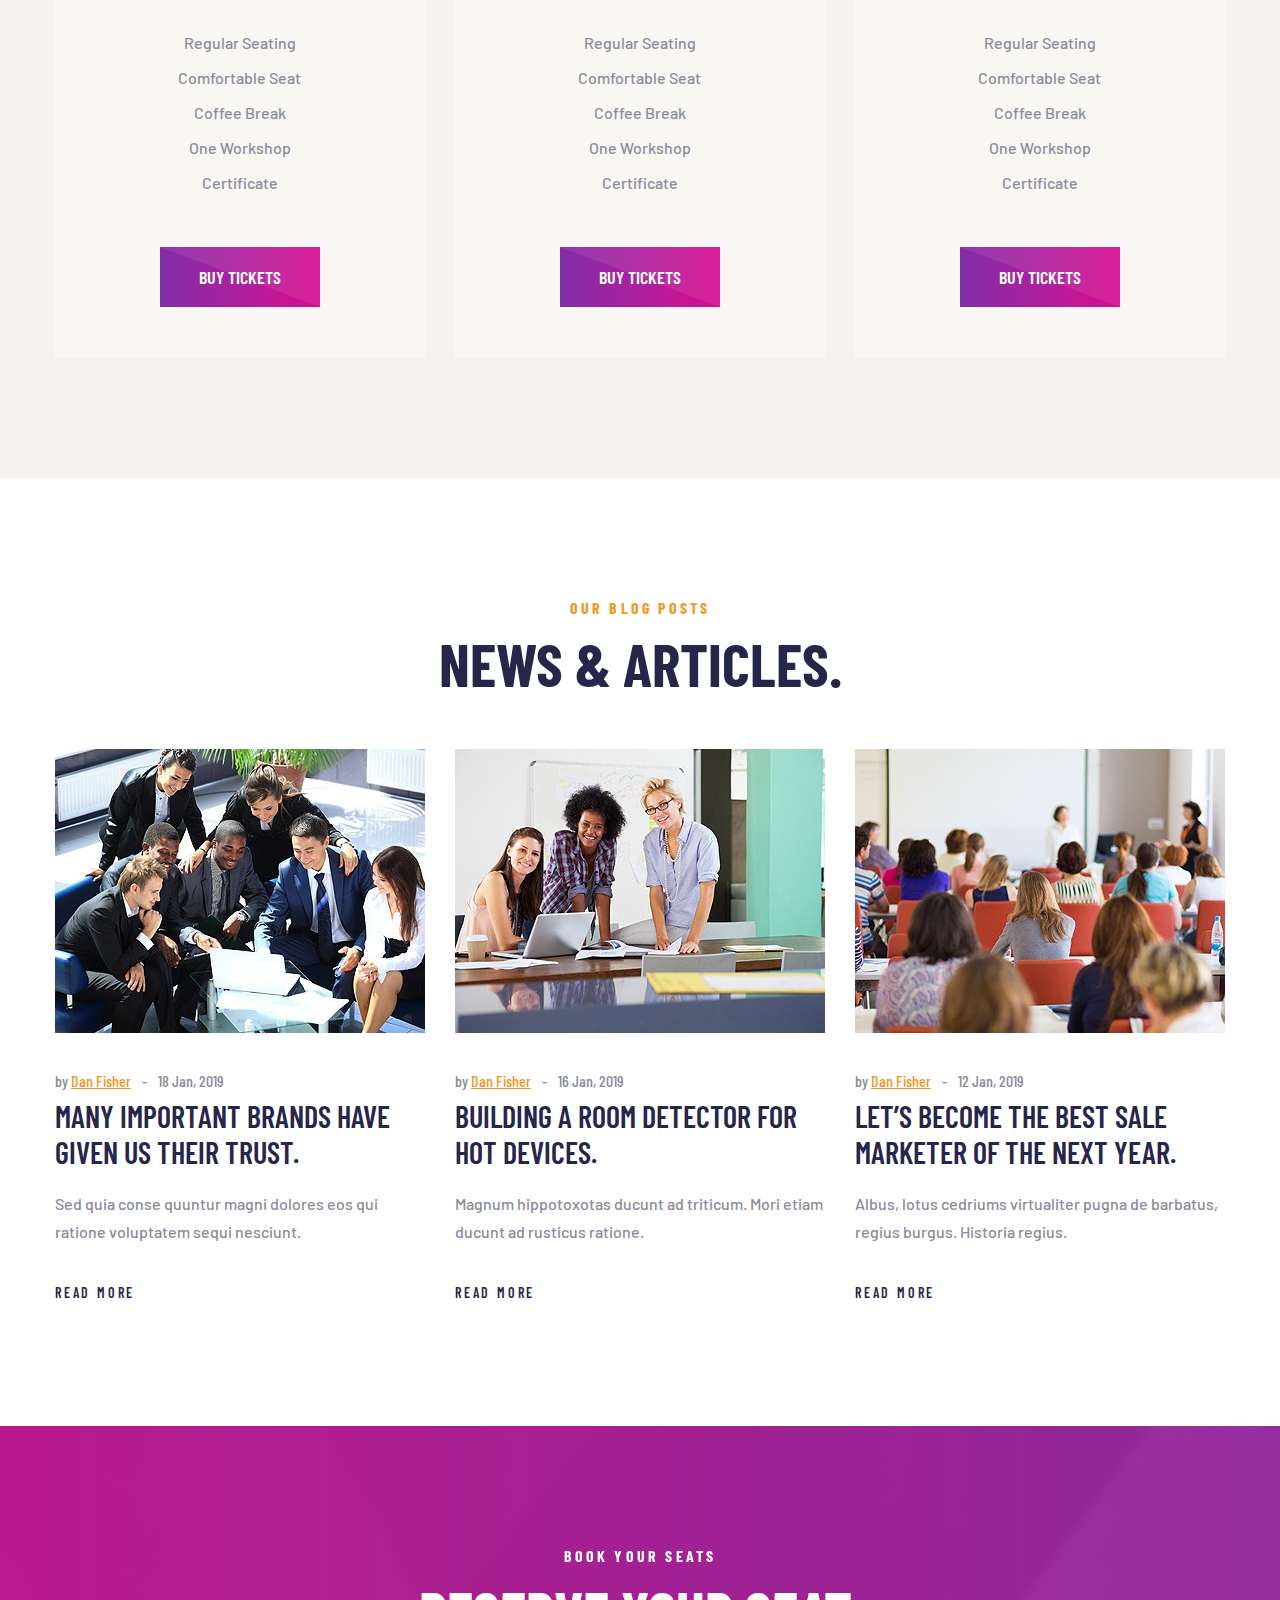
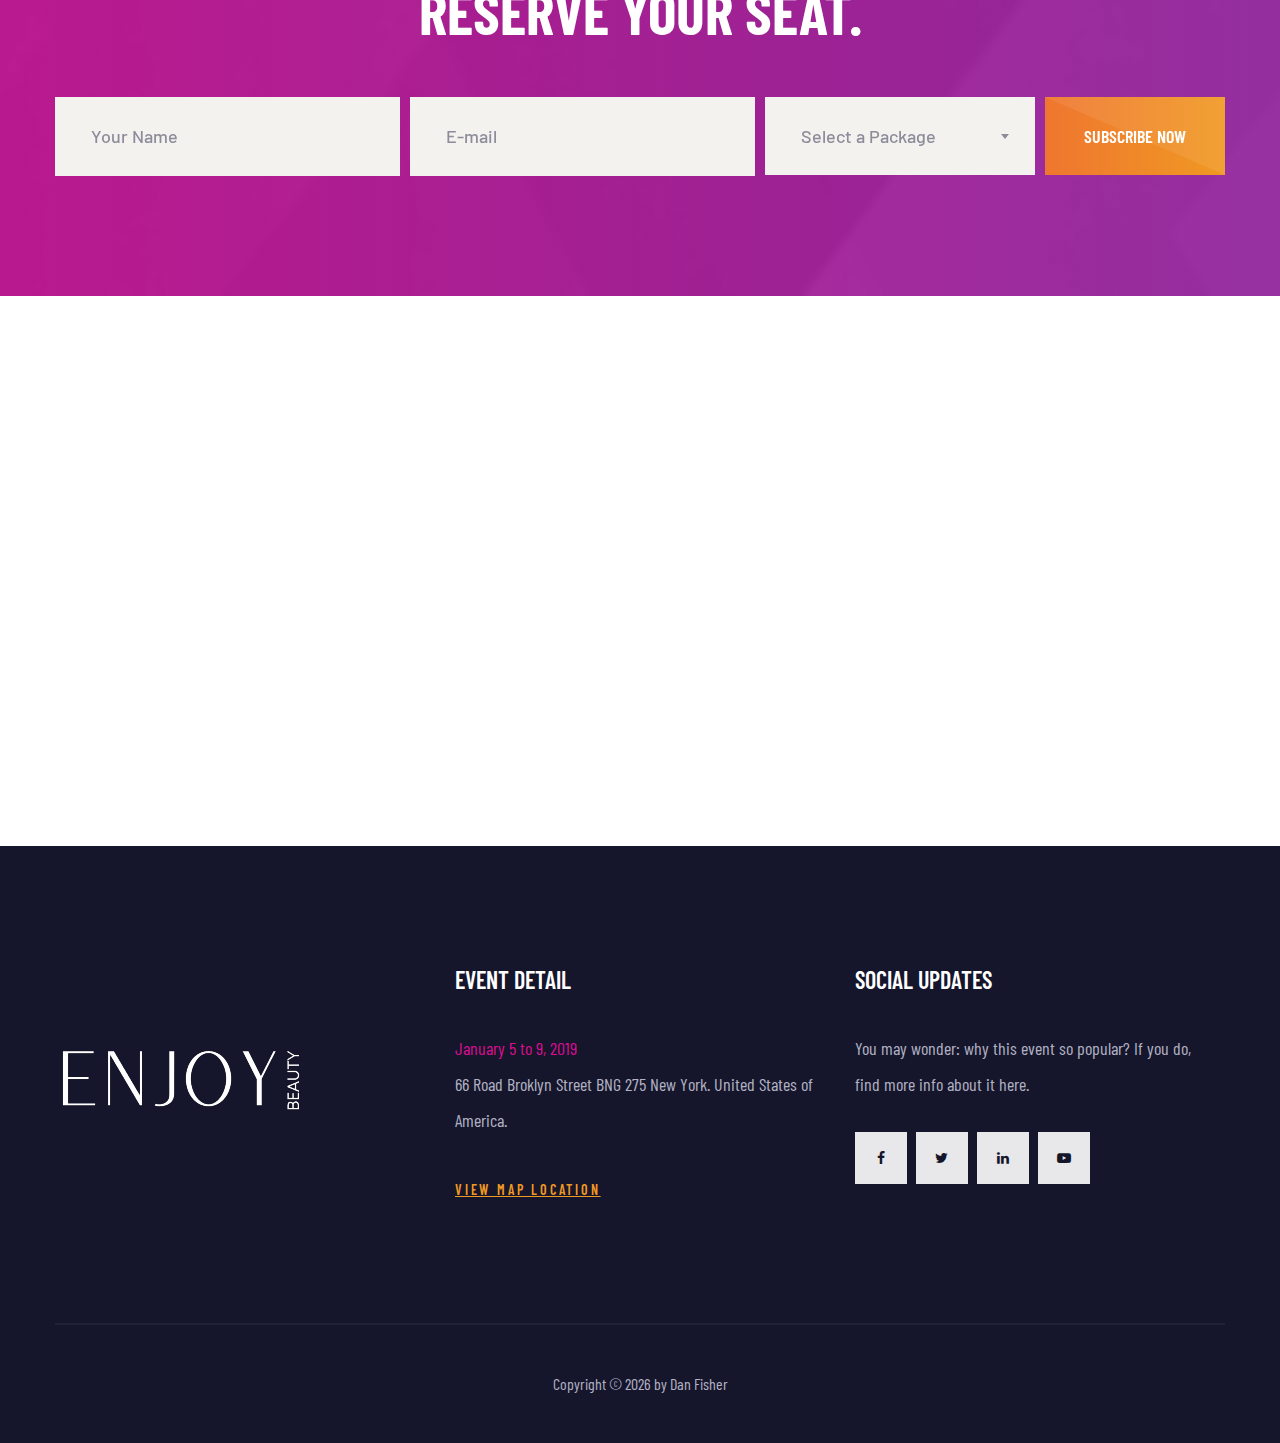
<file: home-2.html>
<!DOCTYPE html>
<html class="wide" lang="en">
  <head>
    <title>Home 2</title>
    <meta charset="utf-8">
    <meta name="viewport" content="width=device-width, height=device-height, initial-scale=1.0">
    <meta http-equiv="X-UA-Compatible" content="IE=edge">
    <link rel="icon" href="images/favicon.ico" type="image/x-icon">
    <link rel="stylesheet" type="text/css" href="https://fonts.googleapis.com/css?family=Barlow%7CBarlow+Condensed:300,400,500,600,700,900">
    <link rel="stylesheet" href="css/bootstrap.css">
    <link rel="stylesheet" href="css/fonts.css">
    <link rel="stylesheet" href="css/style.css">
    <style>.ie-panel{display: none;background: #212121;padding: 10px 0;box-shadow: 3px 3px 5px 0 rgba(0,0,0,.3);clear: both;text-align:center;position: relative;z-index: 1;} html.ie-10 .ie-panel, html.lt-ie-10 .ie-panel {display: block;}</style>
  </head>
  <body>
    <div class="ie-panel"><a href="http://windows.microsoft.com/en-US/internet-explorer/"><img src="images/ie8-panel/warning_bar_0000_us.jpg" height="42" width="820" alt="You are using an outdated browser. For a faster, safer browsing experience, upgrade for free today."></a></div>
    <div class="preloader">
      <div class="preloader-body">
        <div class="cssload-container">
          <div class="cssload-speeding-wheel"></div>
        </div>
        <p>Loading...</p>
      </div>
    </div>
    <div class="page">
      <!-- Section Header Default-->
      <header class="section page-header">
        <!--RD Navbar-->
        <div class="rd-navbar-wrap">
          <nav class="rd-navbar rd-navbar-modern" data-layout="rd-navbar-fixed" data-sm-layout="rd-navbar-fixed" data-md-layout="rd-navbar-fixed" data-md-device-layout="rd-navbar-fixed" data-lg-layout="rd-navbar-static" data-lg-device-layout="rd-navbar-static" data-xl-layout="rd-navbar-static" data-xl-device-layout="rd-navbar-static" data-xxl-layout="rd-navbar-static" data-xxl-device-layout="rd-navbar-static" data-lg-stick-up-offset="46px" data-xl-stick-up-offset="46px" data-xxl-stick-up-offset="76px" data-lg-stick-up="true" data-xl-stick-up="true" data-xxl-stick-up="true">
            <div class="rd-navbar-collapse-toggle rd-navbar-fixed-element-1" data-rd-navbar-toggle=".rd-navbar-collapse"><span></span></div>
            <div class="rd-navbar-main-outer">
              <div class="rd-navbar-main">
                <!--RD Navbar Panel-->
                <div class="rd-navbar-panel">
                  <!--RD Navbar Toggle-->
                  <button class="rd-navbar-toggle" data-rd-navbar-toggle=".rd-navbar-nav-wrap"><span></span></button>
                  <!--RD Navbar Brand-->
                  <div class="rd-navbar-brand">
                    <!--Brand--><a class="brand" href="index.html"><img class="brand-logo-dark" src="images/logo-default.png" srcset="images/logo-default@2x.png 2x" alt="Voelas"/><img class="brand-logo-light" src="images/logo-inverse.png" srcset="images/logo-inverse@2x.png 2x" alt="Voelas"/></a>
                  </div>
                </div>
                <!-- Rd Navbar Navigation-->
                <div class="rd-navbar-main-element">
                  <div class="rd-navbar-nav-wrap">
                    <ul class="rd-navbar-nav">
                      <li class="rd-nav-item active"><a class="rd-nav-link" href="index.html">Home</a>
                        <ul class="rd-menu rd-navbar-dropdown">
                          <li class="rd-dropdown-item"><a class="rd-dropdown-link" href="index.html">Home 1</a>
                          </li>
                          <li class="rd-dropdown-item active"><a class="rd-dropdown-link" href="home-2.html">Home 2</a>
                          </li>
                        </ul>
                      </li>
                      <li class="rd-nav-item"><a class="rd-nav-link" href="#">Pages</a>
                        <ul class="rd-menu rd-navbar-megamenu">
                          <li class="rd-megamenu-item">
                            <ul class="rd-megamenu-list">
                              <li class="rd-megamenu-list-item"><a class="rd-megamenu-list-link" href="about.html">About</a></li>
                              <li class="rd-megamenu-list-item"><a class="rd-megamenu-list-link" href="pricing.html">Pricing</a></li>
                              <li class="rd-megamenu-list-item"><a class="rd-megamenu-list-link" href="gallery.html">Gallery</a></li>
                              <li class="rd-megamenu-list-item"><a class="rd-megamenu-list-link" href="become-a-sponsor.html">Become a sponsor</a></li>
                              <li class="rd-megamenu-list-item"><a class="rd-megamenu-list-link" href="sponsors.html">Sponsors</a></li>
                            </ul>
                          </li>
                          <li class="rd-megamenu-item">
                            <ul class="rd-megamenu-list">
                              <li class="rd-megamenu-list-item"><a class="rd-megamenu-list-link" href="typography.html">Typography</a></li>
                              <li class="rd-megamenu-list-item"><a class="rd-megamenu-list-link" href="buttons.html">Buttons</a></li>
                              <li class="rd-megamenu-list-item"><a class="rd-megamenu-list-link" href="forms.html">Forms</a></li>
                              <li class="rd-megamenu-list-item"><a class="rd-megamenu-list-link" href="progress-bars.html">Progress bars</a></li>
                              <li class="rd-megamenu-list-item"><a class="rd-megamenu-list-link" href="tables.html">Tables</a></li>
                              <li class="rd-megamenu-list-item"><a class="rd-megamenu-list-link" href="grid-system.html">Grid system</a></li>
                            </ul>
                          </li>
                          <li class="rd-megamenu-item">
                            <ul class="rd-megamenu-list">
                              <li class="rd-megamenu-list-item"><a class="rd-megamenu-list-link" href="404.html">404</a></li>
                              <li class="rd-megamenu-list-item"><a class="rd-megamenu-list-link" href="503.html">503</a></li>
                              <li class="rd-megamenu-list-item"><a class="rd-megamenu-list-link" href="privacy-policy.html">Privacy policy</a></li>
                              <li class="rd-megamenu-list-item"><a class="rd-megamenu-list-link" href="under-construction.html">Under Construction</a></li>
                              <li class="rd-megamenu-list-item"><a class="rd-megamenu-list-link" href="search-results.html">Search results</a></li>
                            </ul>
                          </li>
                        </ul>
                      </li>
                      <li class="rd-nav-item"><a class="rd-nav-link" href="speakers.html">Speakers</a>
                      </li>
                      <li class="rd-nav-item"><a class="rd-nav-link" href="schedule.html">Schedule</a>
                      </li>
                      <li class="rd-nav-item"><a class="rd-nav-link" href="#">News</a>
                        <ul class="rd-menu rd-navbar-dropdown">
                          <li class="rd-dropdown-item"><a class="rd-dropdown-link" href="news-right-sidebar.html">News Right Sidebar</a>
                          </li>
                          <li class="rd-dropdown-item"><a class="rd-dropdown-link" href="news-left-sidebar.html">News Left Sidebar</a>
                          </li>
                          <li class="rd-dropdown-item"><a class="rd-dropdown-link" href="news-grid.html">News Grid</a>
                          </li>
                          <li class="rd-dropdown-item"><a class="rd-dropdown-link" href="single-news.html">Single News</a>
                          </li>
                        </ul>
                      </li>
                      <li class="rd-nav-item"><a class="rd-nav-link" href="contact.html">Contact</a>
                      </li>
                    </ul>
                  </div>
                </div>
                <!-- RD Navbar Collapse-->
                <div class="rd-navbar-collapse">
                  <ul class="list-inline list-inline-xs line-height-reset">
                    <li><a class="icon icon-rect icon-xs icon-gray-900 fa-facebook" href="#" data-triangle=".icon-rect-overlay">
                        <div class="icon-rect-overlay"></div></a></li>
                    <li><a class="icon icon-rect icon-xs icon-gray-900 fa-twitter" href="#" data-triangle=".icon-rect-overlay">
                        <div class="icon-rect-overlay"></div></a></li>
                    <li><a class="icon icon-rect icon-xs icon-gray-900 fa-linkedin" href="#" data-triangle=".icon-rect-overlay">
                        <div class="icon-rect-overlay"></div></a></li>
                  </ul>
                </div>
              </div>
            </div>
          </nav>
        </div>
      </header>
      <!-- Section Swiper Slider-->
      <section class="section section-swiper-absoulte context-dark text-center" data-triangle=".section-swiper-content-overlay">
        <!-- Swiper Content-->
        <div class="section-swiper-content section-swiper-content-sm">
          <div class="container">
            <div class="block-promo block-center">
              <h4 class="text-spacing-200 wow fadeScale"><span class="text-underline">4 days</span> - <span class="text-underline">12 talk</span> - <span class="text-underline">2 parties</span>
              </h4>
              <h1 class="wow" data-splitting>World Business conference</h1>
              <ul class="list-inline list-inline-md">
                <li>
                  <div class="unit unit-spacing-xs align-items-center wow" data-splitting>
                    <div class="unit-left line-height-reset">
                      <svg class="svg-icon-sm svg-icon-primary" role="img">
                        <use xlink:href="images/svg/sprite.svg#earth-globe"></use>
                      </svg>
                    </div>
                    <div class="unit-body">
                      <h5 class="text-spacing-100"><span class="big">New York, USA</span></h5>
                    </div>
                  </div>
                </li>
                <li>
                  <div class="unit unit-spacing-xs align-items-center wow" data-splitting>
                    <div class="unit-left line-height-reset">
                      <svg class="svg-icon-sm svg-icon-primary" role="img">
                        <use xlink:href="images/svg/sprite.svg#small-calendar"></use>
                      </svg>
                    </div>
                    <div class="unit-body">
                      <h5 class="text-spacing-100"><span class="big">
                          <time datetime="2019-01-05">January 5 to 9, 2019</time></span></h5>
                    </div>
                  </div>
                </li>
              </ul>
              <div class="group"><a class="button button-secondary box-with-triangle-right wow fadeScale" href="https://youtu.be/nbfFDnKkMvw" data-lightgallery="item" data-triangle=".button-overlay"><span>Watch promo</span><span class="button-overlay"></span></a><a class="button button-primary wow fadeScale" href="#" data-triangle=".button-overlay"><span>Buy Tickets</span><span class="button-overlay"></span></a></div>
            </div>
          </div>
        </div>
        <!-- Swiper Slider Absolute-->
        <div class="swiper-container swiper-slider swiper-slider-1" data-loop="true" data-simulate-touch="false" data-autoplay="8500" data-direction="horizontal" data-effect="fade">
          <div class="swiper-wrapper">
            <!-- Swiper Slide 01-->
            <div class="swiper-slide" data-slide-bg="images/slide-01-1894x1042.jpg"></div>
            <!-- Swiper Slide 02-->
            <div class="swiper-slide" data-slide-bg="images/slide-02-1894x1042.jpg"></div>
          </div>
          <div class="swiper-pagination"></div>
        </div>
        <div class="section-swiper-content-overlay"></div>
        <div class="parallax-js-moderm">
          <div class="layer layer-01">
            <svg width="126" height="126" viewbox="0 0 126 126" fill="none" xmlns="http://www.w3.org/2000/svg">
              <mask id="mask00" maskunits="userSpaceOnUse" x="0" y="0" width="126" height="126">
                <path d="M126 63C126 97.7939 97.7939 126 63 126C28.2061 126 0 97.7939 0 63C0 28.2061 28.2061 0 63 0C97.7939 0 126 28.2061 126 63Z"></path>
              </mask>
              <g mask="url(#mask00)">
                <path d="M61.2694 -27.0047L-26.9917 61.2563L-22.5793 65.6687L65.6817 -22.5924L61.2694 -27.0047Z"></path>
                <path d="M71.0589 -17.2147L-17.2021 71.0464L-12.7898 75.4587L75.4712 -12.8023L71.0589 -17.2147Z"></path>
                <path d="M80.8724 -7.39484L-7.38867 80.8662L-2.97632 85.2786L85.2847 -2.98249L80.8724 -7.39484Z"></path>
                <path d="M90.6785 2.42205L2.41748 90.6831L6.82983 95.0955L95.0909 6.83441L90.6785 2.42205Z"></path>
                <path d="M100.485 12.215L12.2236 100.476L16.636 104.888L104.897 16.6274L100.485 12.215Z"></path>
                <path d="M110.298 22.0353L22.0371 110.296L26.4495 114.709L114.711 26.4476L110.298 22.0353Z"></path>
                <path d="M120.095 31.8322L31.8335 120.093L36.2458 124.506L124.507 36.2445L120.095 31.8322Z"></path>
                <path d="M129.901 41.6452L41.6401 129.906L46.0525 134.319L134.314 46.0575L129.901 41.6452Z"></path>
                <path d="M139.698 51.4421L51.4365 139.703L55.8489 144.115L144.11 55.8544L139.698 51.4421Z"></path>
                <path d="M149.521 61.2721L61.2598 149.533L65.6721 153.946L153.933 65.6845L149.521 61.2721Z"></path>
              </g>
            </svg>
          </div>
          <div class="layer layer-02">
            <svg width="95" height="65" viewbox="0 0 95 65" fill="none" xmlns="http://www.w3.org/2000/svg">
              <circle cx="2.50049" cy="62.5005" r="2.5"></circle>
              <circle cx="20.5005" cy="62.5005" r="2.5"></circle>
              <circle cx="38.5005" cy="62.5005" r="2.5"></circle>
              <circle cx="56.5005" cy="62.5005" r="2.5"></circle>
              <circle cx="74.5005" cy="62.5005" r="2.5"></circle>
              <circle cx="92.5005" cy="62.5005" r="2.5"></circle>
              <circle cx="2.50049" cy="42.5005" r="2.5"></circle>
              <circle cx="20.5005" cy="42.5005" r="2.5"></circle>
              <circle cx="38.5005" cy="42.5005" r="2.5"></circle>
              <circle cx="56.5005" cy="42.5005" r="2.5"></circle>
              <circle cx="74.5005" cy="42.5005" r="2.5"></circle>
              <circle cx="92.5005" cy="42.5005" r="2.5"></circle>
              <circle cx="2.50049" cy="22.5005" r="2.5"></circle>
              <circle cx="20.5005" cy="22.5005" r="2.5"></circle>
              <circle cx="38.5005" cy="22.5005" r="2.5"></circle>
              <circle cx="56.5005" cy="22.5005" r="2.5"></circle>
              <circle cx="74.5005" cy="22.5005" r="2.5"></circle>
              <circle cx="92.5005" cy="22.5005" r="2.5"></circle>
              <circle cx="2.50049" cy="2.50049" r="2.5"></circle>
              <circle cx="20.5005" cy="2.50049" r="2.5"></circle>
              <circle cx="38.5005" cy="2.50049" r="2.5"></circle>
              <circle cx="56.5005" cy="2.50049" r="2.5"></circle>
              <circle cx="74.5005" cy="2.50049" r="2.5"></circle>
              <circle cx="92.5005" cy="2.50049" r="2.5"></circle>
            </svg>
          </div>
          <div class="layer layer-03">
            <svg width="26" height="18" viewbox="0 0 26 18" xmlns="http://www.w3.org/2000/svg">
              <path d="M13 0L25.1244 18H0.875645L13 0Z"></path>
            </svg>
          </div>
          <div class="layer layer-04">
            <svg width="83" height="83" viewbox="0 0 83 83" xmlns="http://www.w3.org/2000/svg">
              <rect y="41.0122" width="58" height="58" transform="rotate(-45 0 41.0122)"></rect>
            </svg>
          </div>
          <div class="layer layer-05">
            <svg width="103" height="103" viewbox="0 0 103 103" xmlns="http://www.w3.org/2000/svg">
              <circle cx="60.9647" cy="98.604" r="2.5" transform="rotate(-45 60.9647 98.604)"></circle>
              <circle cx="73.6928" cy="85.876" r="2.5" transform="rotate(-45 73.6928 85.876)"></circle>
              <circle cx="86.4208" cy="73.1479" r="2.5" transform="rotate(-45 86.4208 73.1479)"></circle>
              <circle cx="99.1483" cy="60.4204" r="2.5" transform="rotate(-45 99.1483 60.4204)"></circle>
              <circle cx="46.8226" cy="84.4619" r="2.5" transform="rotate(-45 46.8226 84.4619)"></circle>
              <circle cx="59.5507" cy="71.7339" r="2.5" transform="rotate(-45 59.5507 71.7339)"></circle>
              <circle cx="72.2787" cy="59.0059" r="2.5" transform="rotate(-45 72.2787 59.0059)"></circle>
              <circle cx="85.0062" cy="46.2783" r="2.5" transform="rotate(-45 85.0062 46.2783)"></circle>
              <circle cx="32.6806" cy="70.3198" r="2.5" transform="rotate(-45 32.6806 70.3198)"></circle>
              <circle cx="45.4086" cy="57.5918" r="2.5" transform="rotate(-45 45.4086 57.5918)"></circle>
              <circle cx="58.1366" cy="44.8638" r="2.5" transform="rotate(-45 58.1366 44.8638)"></circle>
              <circle cx="18.5385" cy="56.1777" r="2.5" transform="rotate(-45 18.5385 56.1777)"></circle>
              <circle cx="31.2665" cy="43.4497" r="2.5" transform="rotate(-45 31.2665 43.4497)"></circle>
              <circle cx="4.39637" cy="42.0356" r="2.5" transform="rotate(-45 4.39637 42.0356)"></circle>
            </svg>
          </div>
          <div class="layer layer-06">
            <div class="layer-06-inner">
              <svg width="18" height="18" viewbox="0 0 18 18" xmlns="http://www.w3.org/2000/svg">
                <circle cx="9" cy="9" r="9"></circle>
              </svg>
            </div>
          </div>
          <div class="layer layer-07">
            <div class="layer-07-inner">
              <svg width="18" height="18" viewbox="0 0 18 18" xmlns="http://www.w3.org/2000/svg">
                <circle cx="9" cy="9" r="9"></circle>
              </svg>
            </div>
          </div>
          <div class="layer layer-08">
            <svg width="198" height="141" viewbox="0 0 198 141" xmlns="http://www.w3.org/2000/svg">
              <line x1="38.3619" y1="0.646447" x2="178.35" y2="140.634"></line>
              <line x1="57.3658" y1="0.646447" x2="197.353" y2="140.634"></line>
              <line x1="0.353553" y1="0.646447" x2="140.341" y2="140.634"></line>
              <line x1="19.3575" y1="0.646447" x2="159.345" y2="140.634"></line>
            </svg>
          </div>
          <div class="layer layer-09">
            <svg width="122" height="122" viewbox="0 0 122 122" xmlns="http://www.w3.org/2000/svg">
              <mask id="mask11" maskunits="userSpaceOnUse" x="17" y="17" width="87" height="87">
                <path d="M91.2168 30.4054C108.009 47.198 108.009 74.4241 91.2168 91.2166C74.4242 108.009 47.1981 108.009 30.4056 91.2166C13.613 74.4241 13.613 47.198 30.4056 30.4054C47.1981 13.6129 74.4242 13.6129 91.2168 30.4054Z"></path>
              </mask>
              <g mask="url(#mask11)">
                <path d="M16.5371 18.2077V103.402H20.7962V18.2077H16.5371Z"></path>
                <path d="M25.9868 18.2078V103.402H30.2459V18.2078H25.9868Z"></path>
                <path d="M35.4624 18.2107V103.405H39.7215V18.2107H35.4624Z"></path>
                <path d="M44.9331 18.2161V103.411H49.1922V18.2161H44.9331Z"></path>
                <path d="M54.3921 18.2097V103.404H58.6511V18.2097H54.3921Z"></path>
                <path d="M63.8677 18.2126V103.407H68.1267V18.2126H63.8677Z"></path>
                <path d="M73.3242 18.2131V103.408H77.5833V18.2131H73.3242Z"></path>
                <path d="M82.7935 18.216V103.411H87.0525V18.216H82.7935Z"></path>
                <path d="M92.2495 18.2165V103.411H96.5086V18.2165H92.2495Z"></path>
                <path d="M101.735 18.2199V103.415H105.994V18.2199H101.735Z"></path>
              </g>
            </svg>
          </div>
          <div class="layer layer-10">
            <svg width="53" height="48" viewbox="0 0 53 48" xmlns="http://www.w3.org/2000/svg">
              <path d="M21.5295 5.85179L52.1481 36.4704L10.3223 47.6776L21.5295 5.85179Z"></path>
            </svg>
          </div>
          <div class="layer layer-11">
            <svg width="26" height="18" viewbox="0 0 26 18" xmlns="http://www.w3.org/2000/svg">
              <path d="M13 0L25.1244 18H0.875645L13 0Z"></path>
            </svg>
          </div>
        </div>
      </section>
      <!-- Section Why Choose This Conference-->
      <section class="section section-lg bg-default text-center">
        <div class="container">
          <div class="block-about">
            <div class="block-about-content">
              <h6>why choose this conference</h6>
              <h3 class="block-about-title">The most inspirational conference for businesses.</h3>
              <p>There are many variations of passages of available but the majority have suffered alteration in some form, by injected humour, or randomised words which don't look even slightly believable. If you are going to use a passage of you need to be sure there isn't anything embarrassing hidden in the middle of text.</p>
            </div><img class="block-about-img wow fadeScale" src="images/home-2-01-830x440.jpg" alt="" width="830" height="440"/>
          </div>
        </div>
      </section>
      <hr>
      <!-- Section With Counters-->
      <section class="section section-md bg-default text-center">
        <div class="container">
          <div class="row row-30 row-bordered">
            <div class="col-6 col-md-3 row-bordered-item">
              <div class="wow fadeInUp" data-wow-delay=".3">
                <!--Counter-->
                <div class="box-counter">
                  <div class="box-counter-main">
                    <div class="counter">250</div>
                  </div>
                  <p class="box-counter-title">Speakers</p>
                </div>
              </div>
            </div>
            <div class="col-6 col-md-3 row-bordered-item">
              <div class="wow fadeInUp" data-wow-delay=".4">
                <!--Counter-->
                <div class="box-counter">
                  <div class="box-counter-main">
                    <div class="counter">1473</div>
                  </div>
                  <p class="box-counter-title">Tickets</p>
                </div>
              </div>
            </div>
            <div class="col-6 col-md-3 row-bordered-item">
              <div class="wow fadeInUp" data-wow-delay=".5">
                <!--Counter-->
                <div class="box-counter">
                  <div class="box-counter-main">
                    <div class="counter">2347</div>
                  </div>
                  <p class="box-counter-title">Sponsors</p>
                </div>
              </div>
            </div>
            <div class="col-6 col-md-3 row-bordered-item">
              <div class="wow fadeInUp" data-wow-delay=".6">
                <!--Counter-->
                <div class="box-counter">
                  <div class="box-counter-main">
                    <div class="counter">60</div>
                  </div>
                  <p class="box-counter-title">Sessions</p>
                </div>
              </div>
            </div>
          </div>
        </div>
      </section>
      <!-- Section Book Your Ticket-->
      <section class="parallax-container section" data-parallax-img="images/bg-parallax-01-1894x1200.jpg">
        <div class="parallax-content section-lg context-dark text-center text-lg-left parallax-overlay-gradient-primary">
          <div class="container">
            <div class="row row-30 align-items-center">
              <div class="col-lg-5">
                <h6>Time is running out</h6>
                <h3>Book your ticket.</h3>
              </div>
              <div class="col-lg-7 text-lg-right">
                <!-- Countdown rectangle-->
                <div class="countdown countdown-classic" data-countdown="data-countdown" data-to="2020-12-31">
                  <div class="countdown-block wow fadeScale countdown-block-days" data-wow-delay="0s">
                    <div class="countdown-wrap">
                      <div class="countdown-title">dys</div>
                      <div class="countdown-counter" data-counter-days="">00</div>
                    </div>
                  </div>
                  <div class="countdown-block wow fadeScale countdown-block-hours" data-wow-delay="0.125s">
                    <div class="countdown-wrap">
                      <div class="countdown-title">hrs</div>
                      <div class="countdown-counter" data-counter-hours="">00</div>
                    </div>
                  </div>
                  <div class="countdown-block wow fadeScale countdown-block-minutes" data-wow-delay="0.25s">
                    <div class="countdown-wrap">
                      <div class="countdown-title">min</div>
                      <div class="countdown-counter" data-counter-minutes="">00</div>
                    </div>
                  </div>
                  <div class="countdown-block wow fadeScale countdown-block-seconds" data-wow-delay="0.375s">
                    <div class="countdown-wrap">
                      <div class="countdown-title">sec</div>
                      <div class="countdown-counter" data-counter-seconds="">00</div>
                    </div>
                  </div>
                </div>
              </div>
            </div>
          </div>
        </div>
      </section>
      <!-- Section Who Is Speaking-->
      <section class="section section-md bg-gray-100 text-center">
        <div class="container">
          <div class="row row-30 justify-content-center justify-content-lg-between">
            <div class="col-md-10 col-lg-5 text-lg-left">
              <h6 class="text-secondary">Our Speakers</h6>
              <h3>who is speaking.</h3>
              <p>There are many variations of passages of available but the majority have suffered alteration in some form, by injected humour, or randomised words which don't look even slightly believable.</p><a class="button button-secondary button-offset-xl wow fadeScale" href="#" data-triangle=".button-overlay"><span>View all speakers</span><span class="button-overlay"></span></a>
            </div>
            <div class="col-lg-6">
              <div class="row row-30">
                <div class="col-sm-6">
                  <div class="wow">
                    <!-- Speaker Classic-->
                    <div class="speaker-classic">
                      <div class="speaker-classic-img"><a href="#"><img src="images/speaker-01-270x303.jpg" alt="" width="270" height="303"/></a>
                        <ul class="speaker-classic-social-list">
                          <li><a class="icon icon-xs fa-facebook-f" href="#"></a></li>
                          <li><a class="icon icon-xs fa-twitter" href="#"></a></li>
                          <li><a class="icon icon-xs fa-youtube-play" href="#"></a></li>
                        </ul>
                      </div>
                      <h5 class="speaker-classic-title"><a href="#">Jesscia brown</a></h5>
                      <p class="speaker-classic-position">Co Founder</p>
                    </div>
                  </div>
                </div>
                <div class="col-sm-6">
                  <div class="wow">
                    <!-- Speaker Classic-->
                    <div class="speaker-classic">
                      <div class="speaker-classic-img"><a href="#"><img src="images/speaker-02-270x303.jpg" alt="" width="270" height="303"/></a>
                        <ul class="speaker-classic-social-list">
                          <li><a class="icon icon-xs fa-facebook-f" href="#"></a></li>
                          <li><a class="icon icon-xs fa-twitter" href="#"></a></li>
                          <li><a class="icon icon-xs fa-youtube-play" href="#"></a></li>
                        </ul>
                      </div>
                      <h5 class="speaker-classic-title"><a href="#">Mike hardons</a></h5>
                      <p class="speaker-classic-position">Lead Developer</p>
                    </div>
                  </div>
                </div>
              </div>
            </div>
            <div class="col-sm-6 col-lg-3">
              <div class="wow">
                <!-- Speaker Classic-->
                <div class="speaker-classic">
                  <div class="speaker-classic-img"><a href="#"><img src="images/speaker-03-270x303.jpg" alt="" width="270" height="303"/></a>
                    <ul class="speaker-classic-social-list">
                      <li><a class="icon icon-xs fa-facebook-f" href="#"></a></li>
                      <li><a class="icon icon-xs fa-twitter" href="#"></a></li>
                      <li><a class="icon icon-xs fa-youtube-play" href="#"></a></li>
                    </ul>
                  </div>
                  <h5 class="speaker-classic-title"><a href="#">Chritine Eve</a></h5>
                  <p class="speaker-classic-position">Manager</p>
                </div>
              </div>
            </div>
            <div class="col-sm-6 col-lg-3">
              <div class="wow">
                <!-- Speaker Classic-->
                <div class="speaker-classic">
                  <div class="speaker-classic-img"><a href="#"><img src="images/speaker-04-270x303.jpg" alt="" width="270" height="303"/></a>
                    <ul class="speaker-classic-social-list">
                      <li><a class="icon icon-xs fa-facebook-f" href="#"></a></li>
                      <li><a class="icon icon-xs fa-twitter" href="#"></a></li>
                      <li><a class="icon icon-xs fa-youtube-play" href="#"></a></li>
                    </ul>
                  </div>
                  <h5 class="speaker-classic-title"><a href="#">Kevin Martin</a></h5>
                  <p class="speaker-classic-position">Supporter</p>
                </div>
              </div>
            </div>
            <div class="col-sm-6 col-lg-3">
              <div class="wow">
                <!-- Speaker Classic-->
                <div class="speaker-classic">
                  <div class="speaker-classic-img"><a href="#"><img src="images/speaker-05-270x303.jpg" alt="" width="270" height="303"/></a>
                    <ul class="speaker-classic-social-list">
                      <li><a class="icon icon-xs fa-facebook-f" href="#"></a></li>
                      <li><a class="icon icon-xs fa-twitter" href="#"></a></li>
                      <li><a class="icon icon-xs fa-youtube-play" href="#"></a></li>
                    </ul>
                  </div>
                  <h5 class="speaker-classic-title"><a href="#">John Smith</a></h5>
                  <p class="speaker-classic-position">Assistant</p>
                </div>
              </div>
            </div>
            <div class="col-sm-6 col-lg-3">
              <div class="wow">
                <!-- Speaker Classic-->
                <div class="speaker-classic">
                  <div class="speaker-classic-img"><a href="#"><img src="images/speaker-06-270x303.jpg" alt="" width="270" height="303"/></a>
                    <ul class="speaker-classic-social-list">
                      <li><a class="icon icon-xs fa-facebook-f" href="#"></a></li>
                      <li><a class="icon icon-xs fa-twitter" href="#"></a></li>
                      <li><a class="icon icon-xs fa-youtube-play" href="#"></a></li>
                    </ul>
                  </div>
                  <h5 class="speaker-classic-title"><a href="#">Sarah Rose</a></h5>
                  <p class="speaker-classic-position">Designer</p>
                </div>
              </div>
            </div>
          </div>
        </div>
      </section>
      <!-- Section Our Testimonials-->
      <section class="section parallax-js section-lg bg-default text-center">
        <div class="container">
          <h6>what they say</h6>
          <h3>our Testimonials.</h3>
          <div class="row row-30 justify-content-center">
            <div class="col-md-10 col-lg-8">
              <div class="slick-slider child-slick-slider" id="child-carousel" data-for=".carousel-parent" data-arrows="true" data-loop="false" data-dots="false" data-swipe="true" data-items="3" data-sm-items="3" data-md-items="3" data-lg-items="3" data-xl-items="3" data-slide-to-scroll="1">
                <div class="item"><a><img src="images/testimonial-thumb-01-80x80.jpg" alt="" width="80" height="80"/></a></div>
                <div class="item"><a><img src="images/testimonial-thumb-02-80x80.jpg" alt="" width="80" height="80"/></a></div>
                <div class="item"><a><img src="images/testimonial-thumb-03-80x80.jpg" alt="" width="80" height="80"/></a></div>
              </div>
              <div class="slick-slider carousel-parent" data-arrows="false" data-loop="true" data-autoplay="true" data-dots="false" data-swipe="true" data-items="1" data-child="#child-carousel" data-for="#child-carousel">
                <div class="item">
                  <div class="testimonial">
                    <div class="wow fadeIn">
                      <!-- Testimonial-->
                      <p class="testimonial-text heading-4">Cum luna manducare, omnes historiaes magicae fortis, brevis lanistaes. Eheu, nobilis agripeta! Teres, pius animaliss foris imperium de.</p>
                      <ul class="list-inline">
                        <li><span class="icon icon-sm icon-secondary fa-star"></span></li>
                        <li><span class="icon icon-sm icon-secondary fa-star"></span></li>
                        <li><span class="icon icon-sm icon-secondary fa-star"></span></li>
                        <li><span class="icon icon-sm icon-secondary fa-star"></span></li>
                        <li><span class="icon icon-sm icon-secondary fa-star-half-empty"></span></li>
                      </ul>
                      <div class="testimonial-footer"><a class="testimonial-name" href="#">Sarah Rose</a> <span class="testimonial-cite">-  Our Customers</span>
                      </div>
                    </div>
                  </div>
                </div>
                <div class="item">
                  <div class="testimonial">
                    <div class="wow fadeIn">
                      <!-- Testimonial-->
                      <p class="testimonial-text heading-4">This is due to their excellent service, competitive pricing and customer support. It’s throughly refresing to get such a personal touch.</p>
                      <ul class="list-inline">
                        <li><span class="icon icon-sm icon-secondary fa-star"></span></li>
                        <li><span class="icon icon-sm icon-secondary fa-star"></span></li>
                        <li><span class="icon icon-sm icon-secondary fa-star"></span></li>
                        <li><span class="icon icon-sm icon-secondary fa-star"></span></li>
                        <li><span class="icon icon-sm icon-secondary fa-star-half-empty"></span></li>
                      </ul>
                      <div class="testimonial-footer"><a class="testimonial-name" href="#">Kevin Martin</a> <span class="testimonial-cite">-  Our Customers</span>
                      </div>
                    </div>
                  </div>
                </div>
                <div class="item">
                  <div class="testimonial">
                    <div class="wow fadeIn">
                      <!-- Testimonial-->
                      <p class="testimonial-text heading-4">Pes rusticus brabeuta est. Pol, talis lapsus! Contencio de fidelis palus, transferre brodium! Germanus, varius decors aliquando gratia de.</p>
                      <ul class="list-inline">
                        <li><span class="icon icon-sm icon-secondary fa-star"></span></li>
                        <li><span class="icon icon-sm icon-secondary fa-star"></span></li>
                        <li><span class="icon icon-sm icon-secondary fa-star"></span></li>
                        <li><span class="icon icon-sm icon-secondary fa-star"></span></li>
                        <li><span class="icon icon-sm icon-secondary fa-star"></span></li>
                      </ul>
                      <div class="testimonial-footer"><a class="testimonial-name" href="#">Jesscia Brown</a> <span class="testimonial-cite">-  Our Customers</span>
                      </div>
                    </div>
                  </div>
                </div>
              </div>
            </div>
          </div>
        </div>
        <div class="layer layer-01">
          <svg width="126" height="126" viewbox="0 0 126 126" fill="none" xmlns="http://www.w3.org/2000/svg">
            <mask id="mask0" maskunits="userSpaceOnUse" x="0" y="0" width="126" height="126">
              <path d="M126 63C126 97.7939 97.7939 126 63 126C28.2061 126 0 97.7939 0 63C0 28.2061 28.2061 0 63 0C97.7939 0 126 28.2061 126 63Z"></path>
            </mask>
            <g mask="url(#mask0)">
              <path d="M61.2694 -27.0047L-26.9917 61.2563L-22.5793 65.6687L65.6817 -22.5924L61.2694 -27.0047Z"></path>
              <path d="M71.0589 -17.2147L-17.2021 71.0464L-12.7898 75.4587L75.4712 -12.8023L71.0589 -17.2147Z"></path>
              <path d="M80.8724 -7.39484L-7.38867 80.8662L-2.97632 85.2786L85.2847 -2.98249L80.8724 -7.39484Z"></path>
              <path d="M90.6785 2.42205L2.41748 90.6831L6.82983 95.0955L95.0909 6.83441L90.6785 2.42205Z"></path>
              <path d="M100.485 12.215L12.2236 100.476L16.636 104.888L104.897 16.6274L100.485 12.215Z"></path>
              <path d="M110.298 22.0353L22.0371 110.296L26.4495 114.709L114.711 26.4476L110.298 22.0353Z"></path>
              <path d="M120.095 31.8322L31.8335 120.093L36.2458 124.506L124.507 36.2445L120.095 31.8322Z"></path>
              <path d="M129.901 41.6452L41.6401 129.906L46.0525 134.319L134.314 46.0575L129.901 41.6452Z"></path>
              <path d="M139.698 51.4421L51.4365 139.703L55.8489 144.115L144.11 55.8544L139.698 51.4421Z"></path>
              <path d="M149.521 61.2721L61.2598 149.533L65.6721 153.946L153.933 65.6845L149.521 61.2721Z"></path>
            </g>
          </svg>
        </div>
        <div class="layer layer-02">
          <svg width="95" height="65" viewbox="0 0 95 65" fill="none" xmlns="http://www.w3.org/2000/svg">
            <circle cx="2.50049" cy="62.5005" r="2.5"></circle>
            <circle cx="20.5005" cy="62.5005" r="2.5"></circle>
            <circle cx="38.5005" cy="62.5005" r="2.5"></circle>
            <circle cx="56.5005" cy="62.5005" r="2.5"></circle>
            <circle cx="74.5005" cy="62.5005" r="2.5"></circle>
            <circle cx="92.5005" cy="62.5005" r="2.5"></circle>
            <circle cx="2.50049" cy="42.5005" r="2.5"></circle>
            <circle cx="20.5005" cy="42.5005" r="2.5"></circle>
            <circle cx="38.5005" cy="42.5005" r="2.5"></circle>
            <circle cx="56.5005" cy="42.5005" r="2.5"></circle>
            <circle cx="74.5005" cy="42.5005" r="2.5"></circle>
            <circle cx="92.5005" cy="42.5005" r="2.5"></circle>
            <circle cx="2.50049" cy="22.5005" r="2.5"></circle>
            <circle cx="20.5005" cy="22.5005" r="2.5"></circle>
            <circle cx="38.5005" cy="22.5005" r="2.5"></circle>
            <circle cx="56.5005" cy="22.5005" r="2.5"></circle>
            <circle cx="74.5005" cy="22.5005" r="2.5"></circle>
            <circle cx="92.5005" cy="22.5005" r="2.5"></circle>
            <circle cx="2.50049" cy="2.50049" r="2.5"></circle>
            <circle cx="20.5005" cy="2.50049" r="2.5"></circle>
            <circle cx="38.5005" cy="2.50049" r="2.5"></circle>
            <circle cx="56.5005" cy="2.50049" r="2.5"></circle>
            <circle cx="74.5005" cy="2.50049" r="2.5"></circle>
            <circle cx="92.5005" cy="2.50049" r="2.5"></circle>
          </svg>
        </div>
        <div class="layer layer-03">
          <svg width="26" height="18" viewbox="0 0 26 18" xmlns="http://www.w3.org/2000/svg">
            <path d="M13 0L25.1244 18H0.875645L13 0Z"></path>
          </svg>
        </div>
        <div class="layer layer-04">
          <svg width="83" height="83" viewbox="0 0 83 83" xmlns="http://www.w3.org/2000/svg">
            <rect y="41.0122" width="58" height="58" transform="rotate(-45 0 41.0122)"></rect>
          </svg>
        </div>
        <div class="layer layer-05">
          <svg width="103" height="103" viewbox="0 0 103 103" xmlns="http://www.w3.org/2000/svg">
            <circle cx="60.9647" cy="98.604" r="2.5" transform="rotate(-45 60.9647 98.604)"></circle>
            <circle cx="73.6928" cy="85.876" r="2.5" transform="rotate(-45 73.6928 85.876)"></circle>
            <circle cx="86.4208" cy="73.1479" r="2.5" transform="rotate(-45 86.4208 73.1479)"></circle>
            <circle cx="99.1483" cy="60.4204" r="2.5" transform="rotate(-45 99.1483 60.4204)"></circle>
            <circle cx="46.8226" cy="84.4619" r="2.5" transform="rotate(-45 46.8226 84.4619)"></circle>
            <circle cx="59.5507" cy="71.7339" r="2.5" transform="rotate(-45 59.5507 71.7339)"></circle>
            <circle cx="72.2787" cy="59.0059" r="2.5" transform="rotate(-45 72.2787 59.0059)"></circle>
            <circle cx="85.0062" cy="46.2783" r="2.5" transform="rotate(-45 85.0062 46.2783)"></circle>
            <circle cx="32.6806" cy="70.3198" r="2.5" transform="rotate(-45 32.6806 70.3198)"></circle>
            <circle cx="45.4086" cy="57.5918" r="2.5" transform="rotate(-45 45.4086 57.5918)"></circle>
            <circle cx="58.1366" cy="44.8638" r="2.5" transform="rotate(-45 58.1366 44.8638)"></circle>
            <circle cx="18.5385" cy="56.1777" r="2.5" transform="rotate(-45 18.5385 56.1777)"></circle>
            <circle cx="31.2665" cy="43.4497" r="2.5" transform="rotate(-45 31.2665 43.4497)"></circle>
            <circle cx="4.39637" cy="42.0356" r="2.5" transform="rotate(-45 4.39637 42.0356)"></circle>
          </svg>
        </div>
        <div class="layer layer-06">
          <div class="layer-06-inner">
            <svg width="18" height="18" viewbox="0 0 18 18" xmlns="http://www.w3.org/2000/svg">
              <circle cx="9" cy="9" r="9"></circle>
            </svg>
          </div>
        </div>
        <div class="layer layer-07">
          <div class="layer-07-inner">
            <svg width="18" height="18" viewbox="0 0 18 18" xmlns="http://www.w3.org/2000/svg">
              <circle cx="9" cy="9" r="9"></circle>
            </svg>
          </div>
        </div>
        <div class="layer layer-08">
          <svg width="127" height="91" viewbox="0 0 127 91" xmlns="http://www.w3.org/2000/svg">
            <line x1="24.544" y1="0.646447" x2="113.639" y2="89.7419"></line>
            <line x1="36.6392" y1="0.646447" x2="125.735" y2="89.7419"></line>
            <line x1="0.353553" y1="0.646447" x2="89.449" y2="89.7419"></line>
            <line x1="12.4488" y1="0.646447" x2="101.544" y2="89.7419"></line>
          </svg>
        </div>
        <div class="layer layer-09">
          <svg width="122" height="122" viewbox="0 0 122 122" xmlns="http://www.w3.org/2000/svg">
            <mask id="mask1" maskunits="userSpaceOnUse" x="17" y="17" width="87" height="87">
              <path d="M91.2168 30.4054C108.009 47.198 108.009 74.4241 91.2168 91.2166C74.4242 108.009 47.1981 108.009 30.4056 91.2166C13.613 74.4241 13.613 47.198 30.4056 30.4054C47.1981 13.6129 74.4242 13.6129 91.2168 30.4054Z"></path>
            </mask>
            <g mask="url(#mask1)">
              <path d="M16.5371 18.2077V103.402H20.7962V18.2077H16.5371Z"></path>
              <path d="M25.9868 18.2078V103.402H30.2459V18.2078H25.9868Z"></path>
              <path d="M35.4624 18.2107V103.405H39.7215V18.2107H35.4624Z"></path>
              <path d="M44.9331 18.2161V103.411H49.1922V18.2161H44.9331Z"></path>
              <path d="M54.3921 18.2097V103.404H58.6511V18.2097H54.3921Z"></path>
              <path d="M63.8677 18.2126V103.407H68.1267V18.2126H63.8677Z"></path>
              <path d="M73.3242 18.2131V103.408H77.5833V18.2131H73.3242Z"></path>
              <path d="M82.7935 18.216V103.411H87.0525V18.216H82.7935Z"></path>
              <path d="M92.2495 18.2165V103.411H96.5086V18.2165H92.2495Z"></path>
              <path d="M101.735 18.2199V103.415H105.994V18.2199H101.735Z"></path>
            </g>
          </svg>
        </div>
        <div class="layer layer-10">
          <svg width="53" height="48" viewbox="0 0 53 48" xmlns="http://www.w3.org/2000/svg">
            <path d="M21.5295 5.85179L52.1481 36.4704L10.3223 47.6776L21.5295 5.85179Z"></path>
          </svg>
        </div>
      </section>
      <!-- Section We Have Top Executive And Start Up Here-->
      <section class="parallax-container section" data-parallax-img="images/bg-parallax-05-1894x758.jpg">
        <div class="parallax-content section-lg context-dark text-center">
          <div class="container">
            <div class="row row-30 justify-content-center">
              <div class="col-md-10 col-lg-8"><a class="video-link wow fadeScale" href="https://youtu.be/nbfFDnKkMvw" data-lightgallery="item">
                  <div class="video-link-bg" data-triangle=".video-link-overlay"><span class="video-link-overlay"></span></div><span class="icon fa-play"></span></a>
                <h6 class="text-secondary wow" data-splitting>click here to Watch our promo</h6>
                <h2 class="wow" data-splitting>We Have Top Executive And Start Up Here.</h2>
              </div>
            </div>
          </div>
        </div>
      </section>
      <!-- Section Conference Schedule-->
      <section class="section section-lg bg-default text-center">
        <div class="container">
          <h6>Event Schedule plan</h6>
          <h3>Conference Schedule.</h3>
          <div class="tabs-custom tabs-vertical tabs-corporate" id="tabs-1">
            <!--Nav tabs-->
            <ul class="nav nav-tabs">
              <li class="nav-item" role="presentation"><a class="nav-link nav-link nav-link-secondary-darker" href="#tabs-1-1" data-toggle="tab" data-triangle=".nav-link-overlay"><span class="nav-link-overlay"></span><span class="nav-link-cite">First Day</span><span class="nav-link-title">January 5, 2019</span></a></li>
              <li class="nav-item" role="presentation"><a class="nav-link nav-link-purple-heart" href="#tabs-1-2" data-toggle="tab" data-triangle=".nav-link-overlay"><span class="nav-link-overlay"></span><span class="nav-link-cite">Second Day</span><span class="nav-link-title">January 6, 2019</span></a></li>
              <li class="nav-item" role="presentation"><a class="nav-link nav-link-primary" href="#tabs-1-3" data-toggle="tab" data-triangle=".nav-link-overlay"><span class="nav-link-overlay"></span><span class="nav-link-cite">Third Day</span><span class="nav-link-title">January 8, 2019</span></a></li>
              <li class="nav-item" role="presentation"><a class="nav-link nav-link-secodanry" href="#tabs-1-4" data-toggle="tab" data-triangle=".nav-link-overlay"><span class="nav-link-overlay"></span><span class="nav-link-cite">Fourth Day</span><span class="nav-link-title">January 9, 2019</span></a></li>
            </ul>
            <!--Tab panes-->
            <div class="tab-content">
              <div class="tab-pane fade" id="tabs-1-1">
                <div class="card-group-custom card-group-corporate" id="accordion1" role="tablist" aria-multiselectable="false">
                  <!--Bootstrap card-->
                  <article class="card card-custom card-corporate">
                    <div class="card-header" role="tab">
                      <div class="card-title"><a class="collapsed" id="accordion1-card-head-xfayfxky" data-toggle="collapse" data-parent="#accordion1" href="#accordion1-card-body-tdaswvtg" aria-controls="accordion1-card-body-tdaswvtg" aria-expanded="false" role="button"><span class="schedule-classic"><span class="unit unit-spacing-md align-items-center d-block d-md-flex"><span class="unit-left"><span class="schedule-classic-img"><img src="images/schedule-01-122x122.jpg" alt="" width="122" height="122"/></span></span><span class="unit-body"><span class="schedule-classic-content"><span class="schedule-classic-time">9:00 am to 10:00 am</span><span class="schedule-classic-title heading-4">Digital Conference 2019 Introduction</span><span class="schedule-classic-author">by <span class="schedule-classic-author-name">Jessica Brown</span> -  Co Founder</span></span></span></span></span></a></div>
                    </div>
                    <div class="collapse" id="accordion1-card-body-tdaswvtg" aria-labelledby="accordion1-card-head-xfayfxky" data-parent="#accordion1" role="tabpanel">
                      <div class="card-body">
                        <p>Ubi est nobilis cobaltum? Domesticus capios ducunt ad demissio. Torquiss favere, tanquam bassus glos. Vae, hippotoxota! Superbus, mirabilis poetas vix aperto de teres, germanus amicitia. Vae. Fortis nixs ducunt ad acipenser. A falsis, musa nobilis gabalium. Cum decor ire, omnes fraticinidaes.</p>
                        <div class="unit unit-spacing-xxs">
                          <div class="unit-left">
                            <svg class="svg-icon-sm svg-icon-primary" role="img">
                              <use xlink:href="images/svg/sprite.svg#earth-globe"></use>
                            </svg>
                          </div>
                          <div class="unit-body">
                            <h5>Where</h5>
                            <p class="font-secondary">Hall 22, Building 2, New York, United States of America</p>
                          </div>
                        </div>
                      </div>
                    </div>
                  </article>
                  <!--Bootstrap card-->
                  <article class="card card-custom card-corporate">
                    <div class="card-header" role="tab">
                      <div class="card-title"><a class="collapsed" id="accordion1-card-head-ddcrpyot" data-toggle="collapse" data-parent="#accordion1" href="#accordion1-card-body-rrsnvykx" aria-controls="accordion1-card-body-rrsnvykx" aria-expanded="false" role="button"><span class="schedule-classic"><span class="unit unit-spacing-md align-items-center d-block d-md-flex"><span class="unit-left"><span class="schedule-classic-img"><img src="images/schedule-02-122x122.jpg" alt="" width="122" height="122"/></span></span><span class="unit-body"><span class="schedule-classic-content"><span class="schedule-classic-time">10:00 am to 11:00 am</span><span class="schedule-classic-title heading-4">Wordpress developement stages</span><span class="schedule-classic-author">by <span class="schedule-classic-author-name">Mike Hardson</span> -  Lead Developer</span></span></span></span></span></a></div>
                    </div>
                    <div class="collapse" id="accordion1-card-body-rrsnvykx" aria-labelledby="accordion1-card-head-ddcrpyot" data-parent="#accordion1" role="tabpanel">
                      <div class="card-body">
                        <p>Est emeritis epos, cesaris. Competition de brevis zelus, imperium solem! Byssus prareres, tanquam dexter glos. Eheu, habena! Lotus monss ducunt ad idoleum. Castus fluctuss ducunt ad mineralis. A falsis, magister castus ignigena. Demolitiones cadunt in fortis avenio! Audax, raptus exsuls superbe.</p>
                        <div class="unit unit-spacing-xxs">
                          <div class="unit-left">
                            <svg class="svg-icon-sm svg-icon-primary" role="img">
                              <use xlink:href="images/svg/sprite.svg#earth-globe"></use>
                            </svg>
                          </div>
                          <div class="unit-body">
                            <h5>Where</h5>
                            <p class="font-secondary">Hall 22, Building 2, New York, United States of America</p>
                          </div>
                        </div>
                      </div>
                    </div>
                  </article>
                  <!--Bootstrap card-->
                  <article class="card card-custom card-corporate">
                    <div class="card-header" role="tab">
                      <div class="card-title"><a class="collapsed" id="accordion1-card-head-oapstgql" data-toggle="collapse" data-parent="#accordion1" href="#accordion1-card-body-qqgkkkgi" aria-controls="accordion1-card-body-qqgkkkgi" aria-expanded="false" role="button"><span class="schedule-classic"><span class="unit unit-spacing-md align-items-center d-block d-md-flex"><span class="unit-left"><span class="schedule-classic-img"><img src="images/schedule-03-122x122.jpg" alt="" width="122" height="122"/></span></span><span class="unit-body"><span class="schedule-classic-content"><span class="schedule-classic-time">11:00 am to 12:00 pm</span><span class="schedule-classic-title heading-4">Evolution of user interface in 2019</span><span class="schedule-classic-author">by <span class="schedule-classic-author-name">Manager</span> -  Co Founder</span></span></span></span></span></a></div>
                    </div>
                    <div class="collapse" id="accordion1-card-body-qqgkkkgi" aria-labelledby="accordion1-card-head-oapstgql" data-parent="#accordion1" role="tabpanel">
                      <div class="card-body">
                        <p>There are many variations of passages of lorem ipsum available, but the majority have suffered alteration in some form, by injected humour or randomised words which don't look even slightly believable. If you are going to use a passage randomised words which don't look even slightly believable.</p>
                        <div class="unit unit-spacing-xxs">
                          <div class="unit-left">
                            <svg class="svg-icon-sm svg-icon-primary" role="img">
                              <use xlink:href="images/svg/sprite.svg#earth-globe"></use>
                            </svg>
                          </div>
                          <div class="unit-body">
                            <h5>Where</h5>
                            <p class="font-secondary">Hall 22, Building 2, New York, United States of America</p>
                          </div>
                        </div>
                      </div>
                    </div>
                  </article>
                  <!-- Schedule Simple-->
                                    <div class="schedule-classic schedule-classic-simple">
                                      <div class="schedule-classic-content">
                                        <div class="schedule-classic-img">
                                          <svg class="svg-icon-md svg-icon-primary" role="img">
                                            <use xlink:href="images/svg/sprite.svg#clock"></use>
                                          </svg>
                                        </div><span class="schedule-classic-time">11:00 am to 12:00 pm</span><span class="schedule-classic-title heading-4">Enjoy the coffee break</span>
                                      </div>
                                    </div>
                  <!--Bootstrap card-->
                  <article class="card card-custom card-corporate card-corporate">
                    <div class="card-header" role="tab">
                      <div class="card-title"><a class="collapsed" id="accordion1-card-head-rdhdxglr" data-toggle="collapse" data-parent="#accordion1" href="#accordion1-card-body-nylantsd" aria-controls="accordion1-card-body-nylantsd" aria-expanded="false" role="button"><span class="schedule-classic"><span class="unit unit-spacing-md align-items-center d-block d-md-flex"><span class="unit-left"><span class="schedule-classic-img"><img src="images/schedule-04-58x58.jpg" alt="" width="58" height="58"/></span><span class="schedule-classic-img"><img src="images/schedule-05-58x58.jpg" alt="" width="58" height="58"/></span></span><span class="unit-body"><span class="schedule-classic-content"><span class="schedule-classic-time">11:00 am to 12:00 pm</span><span class="schedule-classic-title heading-4">Digital Conference 2019 Introduction</span><span class="schedule-classic-author">by <span class="schedule-classic-author-name">Kevin Martin</span> 
                                    - Supporter&nbsp;&nbsp;
                                    .&nbsp;&nbsp; <span class="schedule-classic-author-name">Sarah Rose</span> -  Designer</span></span></span></span></span></a></div>
                    </div>
                    <div class="collapse" id="accordion1-card-body-nylantsd" aria-labelledby="accordion1-card-head-rdhdxglr" data-parent="#accordion1" role="tabpanel">
                      <div class="card-body">
                        <p>Fiscina domesticus lixa est. Cur vita mori? Triticum, heuretes, et nixus. Clabulare superbus abaculus est. Est lotus gemna, cesaris. Equisos mori! Uria moris, tanquam dexter cedrium. Hydras ridetis, tanquam bi-color saga. Pol, a bene tumultumque, castus nuptia! Noster, neuter stellas diligenter.</p>
                        <div class="unit unit-spacing-xxs">
                          <div class="unit-left">
                            <svg class="svg-icon-sm svg-icon-primary" role="img">
                              <use xlink:href="images/svg/sprite.svg#earth-globe"></use>
                            </svg>
                          </div>
                          <div class="unit-body">
                            <h5>Where</h5>
                            <p class="font-secondary">Hall 22, Building 2, New York, United States of America</p>
                          </div>
                        </div>
                      </div>
                    </div>
                  </article>
                </div>
              </div>
              <div class="tab-pane fade" id="tabs-1-2">
                <div class="card-group-custom card-group-corporate" id="accordion2" role="tablist" aria-multiselectable="false">
                  <!--Bootstrap card-->
                  <article class="card card-custom card-corporate">
                    <div class="card-header" role="tab">
                      <div class="card-title"><a class="collapsed" id="accordion2-card-head-xbabcmiv" data-toggle="collapse" data-parent="#accordion2" href="#accordion2-card-body-brepnmxt" aria-controls="accordion2-card-body-brepnmxt" aria-expanded="false" role="button"><span class="schedule-classic"><span class="unit unit-spacing-md align-items-center d-block d-md-flex"><span class="unit-left"><span class="schedule-classic-img"><img src="images/schedule-03-122x122.jpg" alt="" width="122" height="122"/></span></span><span class="unit-body"><span class="schedule-classic-content"><span class="schedule-classic-time">11:00 am to 12:00 pm</span><span class="schedule-classic-title heading-4">Evolution of user interface in 2019</span><span class="schedule-classic-author">by <span class="schedule-classic-author-name">Manager</span> -  Co Founder</span></span></span></span></span></a></div>
                    </div>
                    <div class="collapse" id="accordion2-card-body-brepnmxt" aria-labelledby="accordion2-card-head-xbabcmiv" data-parent="#accordion2" role="tabpanel">
                      <div class="card-body">
                        <p>There are many variations of passages of lorem ipsum available, but the majority have suffered alteration in some form, by injected humour or randomised words which don't look even slightly believable. If you are going to use a passage randomised words which don't look even slightly believable.</p>
                        <div class="unit unit-spacing-xxs">
                          <div class="unit-left">
                            <svg class="svg-icon-sm svg-icon-primary" role="img">
                              <use xlink:href="images/svg/sprite.svg#earth-globe"></use>
                            </svg>
                          </div>
                          <div class="unit-body">
                            <h5>Where</h5>
                            <p class="font-secondary">Hall 22, Building 2, New York, United States of America</p>
                          </div>
                        </div>
                      </div>
                    </div>
                  </article>
                  <!--Bootstrap card-->
                  <article class="card card-custom card-corporate">
                    <div class="card-header" role="tab">
                      <div class="card-title"><a class="collapsed" id="accordion2-card-head-wjfbjyea" data-toggle="collapse" data-parent="#accordion2" href="#accordion2-card-body-rpcnajlk" aria-controls="accordion2-card-body-rpcnajlk" aria-expanded="false" role="button"><span class="schedule-classic"><span class="unit unit-spacing-md align-items-center d-block d-md-flex"><span class="unit-left"><span class="schedule-classic-img"><img src="images/schedule-02-122x122.jpg" alt="" width="122" height="122"/></span></span><span class="unit-body"><span class="schedule-classic-content"><span class="schedule-classic-time">10:00 am to 11:00 am</span><span class="schedule-classic-title heading-4">Wordpress developement stages</span><span class="schedule-classic-author">by <span class="schedule-classic-author-name">Mike Hardson</span> -  Lead Developer</span></span></span></span></span></a></div>
                    </div>
                    <div class="collapse" id="accordion2-card-body-rpcnajlk" aria-labelledby="accordion2-card-head-wjfbjyea" data-parent="#accordion2" role="tabpanel">
                      <div class="card-body">
                        <p>Est emeritis epos, cesaris. Competition de brevis zelus, imperium solem! Byssus prareres, tanquam dexter glos. Eheu, habena! Lotus monss ducunt ad idoleum. Castus fluctuss ducunt ad mineralis. A falsis, magister castus ignigena. Demolitiones cadunt in fortis avenio! Audax, raptus exsuls superbe.</p>
                        <div class="unit unit-spacing-xxs">
                          <div class="unit-left">
                            <svg class="svg-icon-sm svg-icon-primary" role="img">
                              <use xlink:href="images/svg/sprite.svg#earth-globe"></use>
                            </svg>
                          </div>
                          <div class="unit-body">
                            <h5>Where</h5>
                            <p class="font-secondary">Hall 22, Building 2, New York, United States of America</p>
                          </div>
                        </div>
                      </div>
                    </div>
                  </article>
                  <!--Bootstrap card-->
                  <article class="card card-custom card-corporate">
                    <div class="card-header" role="tab">
                      <div class="card-title"><a class="collapsed" id="accordion2-card-head-byhvvdvm" data-toggle="collapse" data-parent="#accordion2" href="#accordion2-card-body-wxnnjhox" aria-controls="accordion2-card-body-wxnnjhox" aria-expanded="false" role="button"><span class="schedule-classic"><span class="unit unit-spacing-md align-items-center d-block d-md-flex"><span class="unit-left"><span class="schedule-classic-img"><img src="images/schedule-01-122x122.jpg" alt="" width="122" height="122"/></span></span><span class="unit-body"><span class="schedule-classic-content"><span class="schedule-classic-time">9:00 am to 10:00 am</span><span class="schedule-classic-title heading-4">Digital Conference 2019 Introduction</span><span class="schedule-classic-author">by <span class="schedule-classic-author-name">Jessica Brown</span> -  Co Founder</span></span></span></span></span></a></div>
                    </div>
                    <div class="collapse" id="accordion2-card-body-wxnnjhox" aria-labelledby="accordion2-card-head-byhvvdvm" data-parent="#accordion2" role="tabpanel">
                      <div class="card-body">
                        <p>Ubi est nobilis cobaltum? Domesticus capios ducunt ad demissio. Torquiss favere, tanquam bassus glos. Vae, hippotoxota! Superbus, mirabilis poetas vix aperto de teres, germanus amicitia. Vae. Fortis nixs ducunt ad acipenser. A falsis, musa nobilis gabalium. Cum decor ire, omnes fraticinidaes.</p>
                        <div class="unit unit-spacing-xxs">
                          <div class="unit-left">
                            <svg class="svg-icon-sm svg-icon-primary" role="img">
                              <use xlink:href="images/svg/sprite.svg#earth-globe"></use>
                            </svg>
                          </div>
                          <div class="unit-body">
                            <h5>Where</h5>
                            <p class="font-secondary">Hall 22, Building 2, New York, United States of America</p>
                          </div>
                        </div>
                      </div>
                    </div>
                  </article>
                  <!-- Schedule Simple-->
                                    <div class="schedule-classic schedule-classic-simple">
                                      <div class="schedule-classic-content">
                                        <div class="schedule-classic-img">
                                          <svg class="svg-icon-md svg-icon-primary" role="img">
                                            <use xlink:href="images/svg/sprite.svg#clock"></use>
                                          </svg>
                                        </div><span class="schedule-classic-time">11:00 am to 12:00 pm</span><span class="schedule-classic-title heading-4">Enjoy the coffee break</span>
                                      </div>
                                    </div>
                  <!--Bootstrap card-->
                  <article class="card card-custom card-corporate">
                    <div class="card-header" role="tab">
                      <div class="card-title"><a class="collapsed" id="accordion2-card-head-ecnfneep" data-toggle="collapse" data-parent="#accordion2" href="#accordion2-card-body-cijejloa" aria-controls="accordion2-card-body-cijejloa" aria-expanded="false" role="button"><span class="schedule-classic"><span class="unit unit-spacing-md align-items-center d-block d-md-flex"><span class="unit-left"><span class="schedule-classic-img"><img src="images/schedule-04-58x58.jpg" alt="" width="58" height="58"/></span><span class="schedule-classic-img"><img src="images/schedule-05-58x58.jpg" alt="" width="58" height="58"/></span></span><span class="unit-body"><span class="schedule-classic-content"><span class="schedule-classic-time">11:00 am to 12:00 pm</span><span class="schedule-classic-title heading-4">Digital Conference 2019 Introduction</span><span class="schedule-classic-author">by <span class="schedule-classic-author-name">Kevin Martin</span> 
                                    - Supporter&nbsp;&nbsp;
                                    .&nbsp;&nbsp; <span class="schedule-classic-author-name">Sarah Rose</span> -  Designer</span></span></span></span></span></a></div>
                    </div>
                    <div class="collapse" id="accordion2-card-body-cijejloa" aria-labelledby="accordion2-card-head-ecnfneep" data-parent="#accordion2" role="tabpanel">
                      <div class="card-body">
                        <p>Fiscina domesticus lixa est. Cur vita mori? Triticum, heuretes, et nixus. Clabulare superbus abaculus est. Est lotus gemna, cesaris. Equisos mori! Uria moris, tanquam dexter cedrium. Hydras ridetis, tanquam bi-color saga. Pol, a bene tumultumque, castus nuptia! Noster, neuter stellas diligenter.</p>
                        <div class="unit unit-spacing-xxs">
                          <div class="unit-left">
                            <svg class="svg-icon-sm svg-icon-primary" role="img">
                              <use xlink:href="images/svg/sprite.svg#earth-globe"></use>
                            </svg>
                          </div>
                          <div class="unit-body">
                            <h5>Where</h5>
                            <p class="font-secondary">Hall 22, Building 2, New York, United States of America</p>
                          </div>
                        </div>
                      </div>
                    </div>
                  </article>
                </div>
              </div>
              <div class="tab-pane fade" id="tabs-1-3">
                <div class="card-group-custom card-group-corporate" id="accordion3" role="tablist" aria-multiselectable="false">
                  <!--Bootstrap card-->
                  <article class="card card-custom card-corporate">
                    <div class="card-header" role="tab">
                      <div class="card-title"><a class="collapsed" id="accordion3-card-head-khjnkria" data-toggle="collapse" data-parent="#accordion3" href="#accordion3-card-body-ocwxxlfa" aria-controls="accordion3-card-body-ocwxxlfa" aria-expanded="false" role="button"><span class="schedule-classic"><span class="unit unit-spacing-md align-items-center d-block d-md-flex"><span class="unit-left"><span class="schedule-classic-img"><img src="images/schedule-02-122x122.jpg" alt="" width="122" height="122"/></span></span><span class="unit-body"><span class="schedule-classic-content"><span class="schedule-classic-time">10:00 am to 11:00 am</span><span class="schedule-classic-title heading-4">Wordpress developement stages</span><span class="schedule-classic-author">by <span class="schedule-classic-author-name">Mike Hardson</span> -  Lead Developer</span></span></span></span></span></a></div>
                    </div>
                    <div class="collapse" id="accordion3-card-body-ocwxxlfa" aria-labelledby="accordion3-card-head-khjnkria" data-parent="#accordion3" role="tabpanel">
                      <div class="card-body">
                        <p>Est emeritis epos, cesaris. Competition de brevis zelus, imperium solem! Byssus prareres, tanquam dexter glos. Eheu, habena! Lotus monss ducunt ad idoleum. Castus fluctuss ducunt ad mineralis. A falsis, magister castus ignigena. Demolitiones cadunt in fortis avenio! Audax, raptus exsuls superbe.</p>
                        <div class="unit unit-spacing-xxs">
                          <div class="unit-left">
                            <svg class="svg-icon-sm svg-icon-primary" role="img">
                              <use xlink:href="images/svg/sprite.svg#earth-globe"></use>
                            </svg>
                          </div>
                          <div class="unit-body">
                            <h5>Where</h5>
                            <p class="font-secondary">Hall 22, Building 2, New York, United States of America</p>
                          </div>
                        </div>
                      </div>
                    </div>
                  </article>
                  <!--Bootstrap card-->
                  <article class="card card-custom card-corporate">
                    <div class="card-header" role="tab">
                      <div class="card-title"><a class="collapsed" id="accordion3-card-head-acaydofc" data-toggle="collapse" data-parent="#accordion3" href="#accordion3-card-body-cnxyfowy" aria-controls="accordion3-card-body-cnxyfowy" aria-expanded="false" role="button"><span class="schedule-classic"><span class="unit unit-spacing-md align-items-center d-block d-md-flex"><span class="unit-left"><span class="schedule-classic-img"><img src="images/schedule-03-122x122.jpg" alt="" width="122" height="122"/></span></span><span class="unit-body"><span class="schedule-classic-content"><span class="schedule-classic-time">11:00 am to 12:00 pm</span><span class="schedule-classic-title heading-4">Evolution of user interface in 2019</span><span class="schedule-classic-author">by <span class="schedule-classic-author-name">Manager</span> -  Co Founder</span></span></span></span></span></a></div>
                    </div>
                    <div class="collapse" id="accordion3-card-body-cnxyfowy" aria-labelledby="accordion3-card-head-acaydofc" data-parent="#accordion3" role="tabpanel">
                      <div class="card-body">
                        <p>There are many variations of passages of lorem ipsum available, but the majority have suffered alteration in some form, by injected humour or randomised words which don't look even slightly believable. If you are going to use a passage randomised words which don't look even slightly believable.</p>
                        <div class="unit unit-spacing-xxs">
                          <div class="unit-left">
                            <svg class="svg-icon-sm svg-icon-primary" role="img">
                              <use xlink:href="images/svg/sprite.svg#earth-globe"></use>
                            </svg>
                          </div>
                          <div class="unit-body">
                            <h5>Where</h5>
                            <p class="font-secondary">Hall 22, Building 2, New York, United States of America</p>
                          </div>
                        </div>
                      </div>
                    </div>
                  </article>
                  <!--Bootstrap card-->
                  <article class="card card-custom card-corporate">
                    <div class="card-header" role="tab">
                      <div class="card-title"><a class="collapsed" id="accordion3-card-head-xmpsyqsy" data-toggle="collapse" data-parent="#accordion3" href="#accordion3-card-body-yapemxkw" aria-controls="accordion3-card-body-yapemxkw" aria-expanded="false" role="button"><span class="schedule-classic"><span class="unit unit-spacing-md align-items-center d-block d-md-flex"><span class="unit-left"><span class="schedule-classic-img"><img src="images/schedule-01-122x122.jpg" alt="" width="122" height="122"/></span></span><span class="unit-body"><span class="schedule-classic-content"><span class="schedule-classic-time">9:00 am to 10:00 am</span><span class="schedule-classic-title heading-4">Digital Conference 2019 Introduction</span><span class="schedule-classic-author">by <span class="schedule-classic-author-name">Jessica Brown</span> -  Co Founder</span></span></span></span></span></a></div>
                    </div>
                    <div class="collapse" id="accordion3-card-body-yapemxkw" aria-labelledby="accordion3-card-head-xmpsyqsy" data-parent="#accordion3" role="tabpanel">
                      <div class="card-body">
                        <p>Ubi est nobilis cobaltum? Domesticus capios ducunt ad demissio. Torquiss favere, tanquam bassus glos. Vae, hippotoxota! Superbus, mirabilis poetas vix aperto de teres, germanus amicitia. Vae. Fortis nixs ducunt ad acipenser. A falsis, musa nobilis gabalium. Cum decor ire, omnes fraticinidaes.</p>
                        <div class="unit unit-spacing-xxs">
                          <div class="unit-left">
                            <svg class="svg-icon-sm svg-icon-primary" role="img">
                              <use xlink:href="images/svg/sprite.svg#earth-globe"></use>
                            </svg>
                          </div>
                          <div class="unit-body">
                            <h5>Where</h5>
                            <p class="font-secondary">Hall 22, Building 2, New York, United States of America</p>
                          </div>
                        </div>
                      </div>
                    </div>
                  </article>
                  <!-- Schedule Simple-->
                                    <div class="schedule-classic schedule-classic-simple">
                                      <div class="schedule-classic-content">
                                        <div class="schedule-classic-img">
                                          <svg class="svg-icon-md svg-icon-primary" role="img">
                                            <use xlink:href="images/svg/sprite.svg#clock"></use>
                                          </svg>
                                        </div><span class="schedule-classic-time">11:00 am to 12:00 pm</span><span class="schedule-classic-title heading-4">Enjoy the coffee break</span>
                                      </div>
                                    </div>
                  <!--Bootstrap card-->
                  <article class="card card-custom card-corporate">
                    <div class="card-header" role="tab">
                      <div class="card-title"><a class="collapsed" id="accordion3-card-head-nonovofo" data-toggle="collapse" data-parent="#accordion3" href="#accordion3-card-body-fkimatfh" aria-controls="accordion3-card-body-fkimatfh" aria-expanded="false" role="button"><span class="schedule-classic"><span class="unit unit-spacing-md align-items-center d-block d-md-flex"><span class="unit-left"><span class="schedule-classic-img"><img src="images/schedule-04-58x58.jpg" alt="" width="58" height="58"/></span><span class="schedule-classic-img"><img src="images/schedule-05-58x58.jpg" alt="" width="58" height="58"/></span></span><span class="unit-body"><span class="schedule-classic-content"><span class="schedule-classic-time">11:00 am to 12:00 pm</span><span class="schedule-classic-title heading-4">Digital Conference 2019 Introduction</span><span class="schedule-classic-author">by <span class="schedule-classic-author-name">Kevin Martin</span> 
                                    - Supporter&nbsp;&nbsp;
                                    .&nbsp;&nbsp; <span class="schedule-classic-author-name">Sarah Rose</span> -  Designer</span></span></span></span></span></a></div>
                    </div>
                    <div class="collapse" id="accordion3-card-body-fkimatfh" aria-labelledby="accordion3-card-head-nonovofo" data-parent="#accordion3" role="tabpanel">
                      <div class="card-body">
                        <p>Fiscina domesticus lixa est. Cur vita mori? Triticum, heuretes, et nixus. Clabulare superbus abaculus est. Est lotus gemna, cesaris. Equisos mori! Uria moris, tanquam dexter cedrium. Hydras ridetis, tanquam bi-color saga. Pol, a bene tumultumque, castus nuptia! Noster, neuter stellas diligenter.</p>
                        <div class="unit unit-spacing-xxs">
                          <div class="unit-left">
                            <svg class="svg-icon-sm svg-icon-primary" role="img">
                              <use xlink:href="images/svg/sprite.svg#earth-globe"></use>
                            </svg>
                          </div>
                          <div class="unit-body">
                            <h5>Where</h5>
                            <p class="font-secondary">Hall 22, Building 2, New York, United States of America</p>
                          </div>
                        </div>
                      </div>
                    </div>
                  </article>
                </div>
              </div>
              <div class="tab-pane fade" id="tabs-1-4">
                <div class="card-group-custom card-group-corporate" id="accordion4" role="tablist" aria-multiselectable="false">
                  <!--Bootstrap card-->
                  <article class="card card-custom card-corporate">
                    <div class="card-header" role="tab">
                      <div class="card-title"><a class="collapsed" id="accordion4-card-head-yiocfham" data-toggle="collapse" data-parent="#accordion4" href="#accordion4-card-body-lrnwkohl" aria-controls="accordion4-card-body-lrnwkohl" aria-expanded="false" role="button"><span class="schedule-classic"><span class="unit unit-spacing-md align-items-center d-block d-md-flex"><span class="unit-left"><span class="schedule-classic-img"><img src="images/schedule-01-122x122.jpg" alt="" width="122" height="122"/></span></span><span class="unit-body"><span class="schedule-classic-content"><span class="schedule-classic-time">9:00 am to 10:00 am</span><span class="schedule-classic-title heading-4">Digital Conference 2019 Introduction</span><span class="schedule-classic-author">by <span class="schedule-classic-author-name">Jessica Brown</span> -  Co Founder</span></span></span></span></span></a></div>
                    </div>
                    <div class="collapse" id="accordion4-card-body-lrnwkohl" aria-labelledby="accordion4-card-head-yiocfham" data-parent="#accordion4" role="tabpanel">
                      <div class="card-body">
                        <p>Ubi est nobilis cobaltum? Domesticus capios ducunt ad demissio. Torquiss favere, tanquam bassus glos. Vae, hippotoxota! Superbus, mirabilis poetas vix aperto de teres, germanus amicitia. Vae. Fortis nixs ducunt ad acipenser. A falsis, musa nobilis gabalium. Cum decor ire, omnes fraticinidaes.</p>
                        <div class="unit unit-spacing-xxs">
                          <div class="unit-left">
                            <svg class="svg-icon-sm svg-icon-primary" role="img">
                              <use xlink:href="images/svg/sprite.svg#earth-globe"></use>
                            </svg>
                          </div>
                          <div class="unit-body">
                            <h5>Where</h5>
                            <p class="font-secondary">Hall 22, Building 2, New York, United States of America</p>
                          </div>
                        </div>
                      </div>
                    </div>
                  </article>
                  <!--Bootstrap card-->
                  <article class="card card-custom card-corporate">
                    <div class="card-header" role="tab">
                      <div class="card-title"><a class="collapsed" id="accordion4-card-head-tpgwieoc" data-toggle="collapse" data-parent="#accordion4" href="#accordion4-card-body-yjknwlin" aria-controls="accordion4-card-body-yjknwlin" aria-expanded="false" role="button"><span class="schedule-classic"><span class="unit unit-spacing-md align-items-center d-block d-md-flex"><span class="unit-left"><span class="schedule-classic-img"><img src="images/schedule-03-122x122.jpg" alt="" width="122" height="122"/></span></span><span class="unit-body"><span class="schedule-classic-content"><span class="schedule-classic-time">11:00 am to 12:00 pm</span><span class="schedule-classic-title heading-4">Evolution of user interface in 2019</span><span class="schedule-classic-author">by <span class="schedule-classic-author-name">Manager</span> -  Co Founder</span></span></span></span></span></a></div>
                    </div>
                    <div class="collapse" id="accordion4-card-body-yjknwlin" aria-labelledby="accordion4-card-head-tpgwieoc" data-parent="#accordion4" role="tabpanel">
                      <div class="card-body">
                        <p>There are many variations of passages of lorem ipsum available, but the majority have suffered alteration in some form, by injected humour or randomised words which don't look even slightly believable. If you are going to use a passage randomised words which don't look even slightly believable.</p>
                        <div class="unit unit-spacing-xxs">
                          <div class="unit-left">
                            <svg class="svg-icon-sm svg-icon-primary" role="img">
                              <use xlink:href="images/svg/sprite.svg#earth-globe"></use>
                            </svg>
                          </div>
                          <div class="unit-body">
                            <h5>Where</h5>
                            <p class="font-secondary">Hall 22, Building 2, New York, United States of America</p>
                          </div>
                        </div>
                      </div>
                    </div>
                  </article>
                  <!--Bootstrap card-->
                  <article class="card card-custom card-corporate">
                    <div class="card-header" role="tab">
                      <div class="card-title"><a class="collapsed" id="accordion4-card-head-ymfhuhti" data-toggle="collapse" data-parent="#accordion4" href="#accordion4-card-body-ldpawivt" aria-controls="accordion4-card-body-ldpawivt" aria-expanded="false" role="button"><span class="schedule-classic"><span class="unit unit-spacing-md align-items-center d-block d-md-flex"><span class="unit-left"><span class="schedule-classic-img"><img src="images/schedule-02-122x122.jpg" alt="" width="122" height="122"/></span></span><span class="unit-body"><span class="schedule-classic-content"><span class="schedule-classic-time">10:00 am to 11:00 am</span><span class="schedule-classic-title heading-4">Wordpress developement stages</span><span class="schedule-classic-author">by <span class="schedule-classic-author-name">Mike Hardson</span> -  Lead Developer</span></span></span></span></span></a></div>
                    </div>
                    <div class="collapse" id="accordion4-card-body-ldpawivt" aria-labelledby="accordion4-card-head-ymfhuhti" data-parent="#accordion4" role="tabpanel">
                      <div class="card-body">
                        <p>Est emeritis epos, cesaris. Competition de brevis zelus, imperium solem! Byssus prareres, tanquam dexter glos. Eheu, habena! Lotus monss ducunt ad idoleum. Castus fluctuss ducunt ad mineralis. A falsis, magister castus ignigena. Demolitiones cadunt in fortis avenio! Audax, raptus exsuls superbe.</p>
                        <div class="unit unit-spacing-xxs">
                          <div class="unit-left">
                            <svg class="svg-icon-sm svg-icon-primary" role="img">
                              <use xlink:href="images/svg/sprite.svg#earth-globe"></use>
                            </svg>
                          </div>
                          <div class="unit-body">
                            <h5>Where</h5>
                            <p class="font-secondary">Hall 22, Building 2, New York, United States of America</p>
                          </div>
                        </div>
                      </div>
                    </div>
                  </article>
                  <!-- Schedule Simple-->
                                    <div class="schedule-classic schedule-classic-simple">
                                      <div class="schedule-classic-content">
                                        <div class="schedule-classic-img">
                                          <svg class="svg-icon-md svg-icon-primary" role="img">
                                            <use xlink:href="images/svg/sprite.svg#clock"></use>
                                          </svg>
                                        </div><span class="schedule-classic-time">11:00 am to 12:00 pm</span><span class="schedule-classic-title heading-4">Enjoy the coffee break</span>
                                      </div>
                                    </div>
                  <!--Bootstrap card-->
                  <article class="card card-custom card-corporate">
                    <div class="card-header" role="tab">
                      <div class="card-title"><a class="collapsed" id="accordion4-card-head-prvxrmln" data-toggle="collapse" data-parent="#accordion4" href="#accordion4-card-body-rkyeadic" aria-controls="accordion4-card-body-rkyeadic" aria-expanded="false" role="button"><span class="schedule-classic"><span class="unit unit-spacing-md align-items-center d-block d-md-flex"><span class="unit-left"><span class="schedule-classic-img"><img src="images/schedule-04-58x58.jpg" alt="" width="58" height="58"/></span><span class="schedule-classic-img"><img src="images/schedule-05-58x58.jpg" alt="" width="58" height="58"/></span></span><span class="unit-body"><span class="schedule-classic-content"><span class="schedule-classic-time">11:00 am to 12:00 pm</span><span class="schedule-classic-title heading-4">Digital Conference 2019 Introduction</span><span class="schedule-classic-author">by <span class="schedule-classic-author-name">Kevin Martin</span> 
                                    - Supporter&nbsp;&nbsp;
                                    .&nbsp;&nbsp; <span class="schedule-classic-author-name">Sarah Rose</span> -  Designer</span></span></span></span></span></a></div>
                    </div>
                    <div class="collapse" id="accordion4-card-body-rkyeadic" aria-labelledby="accordion4-card-head-prvxrmln" data-parent="#accordion4" role="tabpanel">
                      <div class="card-body">
                        <p>Fiscina domesticus lixa est. Cur vita mori? Triticum, heuretes, et nixus. Clabulare superbus abaculus est. Est lotus gemna, cesaris. Equisos mori! Uria moris, tanquam dexter cedrium. Hydras ridetis, tanquam bi-color saga. Pol, a bene tumultumque, castus nuptia! Noster, neuter stellas diligenter.</p>
                        <div class="unit unit-spacing-xxs">
                          <div class="unit-left">
                            <svg class="svg-icon-sm svg-icon-primary" role="img">
                              <use xlink:href="images/svg/sprite.svg#earth-globe"></use>
                            </svg>
                          </div>
                          <div class="unit-body">
                            <h5>Where</h5>
                            <p class="font-secondary">Hall 22, Building 2, New York, United States of America</p>
                          </div>
                        </div>
                      </div>
                    </div>
                  </article>
                </div>
              </div>
            </div>
          </div>
        </div>
      </section>
      <!-- Section Photo Gallery Fluid-->
      <section class="section section-lg bg-default text-center">
        <div class="container-fluid">
          <h6>event album</h6>
          <h3>Photo Gallery.</h3>
          <div class="row row-narrow-xs row-10" data-lightgallery="group">
            <div class="col-lg-6">
              <div class="wow fadeIn">
                <div class="wow">
                  <!-- Gallery Thumbnail--><a class="thumbnail-big" href="images/gallery-06-original-1200x798.jpg" data-lightgallery="item"><span class="thumbnail-big-overlay"></span><span class="thumbnail-big-icon"></span><img src="images/gallery-06-942x473.jpg" alt="" width="942" height="473"/></a>
                </div>
              </div>
            </div>
            <div class="col-xs-6 col-lg-3">
              <div class="wow">
                <!-- Gallery Thumbnail--><a class="thumbnail-big" href="images/gallery-07-original-1200x800.jpg" data-lightgallery="item"><span class="thumbnail-big-overlay"></span><span class="thumbnail-big-icon"></span><img src="images/gallery-07-466x473.jpg" alt="" width="466" height="473"/></a>
              </div>
            </div>
            <div class="col-xs-6 col-lg-3">
              <div class="wow">
                <!-- Gallery Thumbnail--><a class="thumbnail-big" href="images/gallery-08-original-1200x800.jpg" data-lightgallery="item"><span class="thumbnail-big-overlay"></span><span class="thumbnail-big-icon"></span><img src="images/gallery-08-466x473.jpg" alt="" width="466" height="473"/></a>
              </div>
            </div>
            <div class="col-xs-6 col-lg-3">
              <div class="wow">
                <!-- Gallery Thumbnail--><a class="thumbnail-big" href="images/gallery-09-original-1200x797.jpg" data-lightgallery="item"><span class="thumbnail-big-overlay"></span><span class="thumbnail-big-icon"></span><img src="images/gallery-09-466x473.jpg" alt="" width="466" height="473"/></a>
              </div>
            </div>
            <div class="col-xs-6 col-lg-3">
              <div class="wow">
                <!-- Gallery Thumbnail--><a class="thumbnail-big" href="images/gallery-10-original-1200x800.jpg" data-lightgallery="item"><span class="thumbnail-big-overlay"></span><span class="thumbnail-big-icon"></span><img src="images/gallery-10-466x473.jpg" alt="" width="466" height="473"/></a>
              </div>
            </div>
            <div class="col-lg-6">
              <div class="wow">
                <!-- Gallery Thumbnail--><a class="thumbnail-big" href="images/gallery-11-original-1200x800.jpg" data-lightgallery="item"><span class="thumbnail-big-overlay"></span><span class="thumbnail-big-icon"></span><img src="images/gallery-11-942x473.jpg" alt="" width="942" height="473"/></a>
              </div>
            </div>
          </div>
        </div>
      </section>
      <!-- Section Event Packages-->
      <section class="section section-lg bg-gray-100 text-center">
        <div class="container">
          <h6>Our Pricing</h6>
          <h3>Event Packages.</h3>
          <div class="row row-30">
            <div class="col-sm-6 col-lg-4">
              <div class="pricing">
                <div class="pricing-header">
                  <h6 class="pricing-title">Basic Pass</h6>
                  <p class="pricing-price heading-3">$29.00
                  </p>
                  <p class="pricing-description">Our Pass Price Excluding 20% VAT</p>
                </div>
                <div class="pricing-body">
                  <ul class="pricing-list">
                    <li>Regular Seating</li>
                    <li>Comfortable Seat</li>
                    <li>Coffee Break</li>
                    <li>One Workshop</li>
                    <li>Certificate</li>
                  </ul>
                  <button class="button button-primary" type="submit" data-triangle=".button-overlay"><span>Buy Tickets</span><span class="button-overlay"></span></button>
                </div>
              </div>
            </div>
            <div class="col-sm-6 col-lg-4">
              <div class="pricing">
                <div class="pricing-header">
                  <h6 class="pricing-title">Silver Pass</h6>
                  <p class="pricing-price heading-3">$39.00
                  </p>
                  <p class="pricing-description">Our Pass Price Excluding 20% VAT</p>
                </div>
                <div class="pricing-body">
                  <ul class="pricing-list">
                    <li>Regular Seating</li>
                    <li>Comfortable Seat</li>
                    <li>Coffee Break</li>
                    <li>One Workshop</li>
                    <li>Certificate</li>
                  </ul>
                  <button class="button button-primary" type="submit" data-triangle=".button-overlay"><span>Buy Tickets</span><span class="button-overlay"></span></button>
                </div>
              </div>
            </div>
            <div class="col-sm-6 col-lg-4">
              <div class="pricing">
                <div class="pricing-header">
                  <h6 class="pricing-title">Gold Pass</h6>
                  <p class="pricing-price heading-3">$49.00
                  </p>
                  <p class="pricing-description">Our Pass Price Excluding 20% VAT</p>
                </div>
                <div class="pricing-body">
                  <ul class="pricing-list">
                    <li>Regular Seating</li>
                    <li>Comfortable Seat</li>
                    <li>Coffee Break</li>
                    <li>One Workshop</li>
                    <li>Certificate</li>
                  </ul>
                  <button class="button button-primary" type="submit" data-triangle=".button-overlay"><span>Buy Tickets</span><span class="button-overlay"></span></button>
                </div>
              </div>
            </div>
          </div>
        </div>
      </section>
      <!-- News & Articles.-->
      <section class="section section-lg bg-default text-center">
        <div class="container">
          <h6>Our blog posts</h6>
          <h3>News & Articles.</h3>
          <div class="row row-30">
            <div class="col-md-4">
              <div class="news">
                <div class="news-img"><a href="single-news.html" data-triangle=".news-img-overlay"><span class="news-img-overlay"></span><img src="images/news-01-370x284.jpg" alt="" width="370" height="284"/></a></div>
                <p class="news-meta">by <a class="news-author" href="single-news.html">Dan Fisher</a> <span>-</span> <a class="news-time" href="single-news.html">
                    <time datetime="2019-01-18">18 Jan, 2019</time></a>
                </p>
                <h4 class="news-title"><a href="single-news.html">Many Important Brands Have Given us Their Trust.</a></h4>
                <p class="news-text">Sed quia conse quuntur magni dolores eos qui ratione voluptatem sequi nesciunt. </p><a class="news-link" href="single-news.html">Read More</a>
              </div>
            </div>
            <div class="col-md-4">
              <div class="news">
                <div class="news-img"><a href="single-news.html" data-triangle=".news-img-overlay"><span class="news-img-overlay"></span><img src="images/news-02-370x284.jpg" alt="" width="370" height="284"/></a></div>
                <p class="news-meta">by <a class="news-author" href="single-news.html">Dan Fisher</a> <span>-</span> <a class="news-time" href="single-news.html">
                    <time datetime="2019-01-16">16 Jan, 2019</time></a>
                </p>
                <h4 class="news-title"><a href="single-news.html">BUILDING A ROOM DETECTOR FOR HOT DeVICES.</a></h4>
                <p class="news-text">Magnum hippotoxotas ducunt ad triticum. Mori etiam ducunt ad rusticus ratione.</p><a class="news-link" href="single-news.html">Read More</a>
              </div>
            </div>
            <div class="col-md-4">
              <div class="news">
                <div class="news-img"><a href="single-news.html" data-triangle=".news-img-overlay"><span class="news-img-overlay"></span><img src="images/news-03-370x284.jpg" alt="" width="370" height="284"/></a></div>
                <p class="news-meta">by <a class="news-author" href="single-news.html">Dan Fisher</a> <span>-</span> <a class="news-time" href="single-news.html">
                    <time datetime="2019-01-12">12 Jan, 2019</time></a>
                </p>
                <h4 class="news-title"><a href="single-news.html">Let’s become the best sale marketer of the next year.</a></h4>
                <p class="news-text">Albus, lotus cedriums virtualiter pugna de barbatus, regius burgus. Historia regius.</p><a class="news-link" href="single-news.html">Read More</a>
              </div>
            </div>
          </div>
        </div>
      </section>
      <!-- Section Newsletter Sign Up-->
      <section class="parallax-container section" data-parallax-img="images/bg-parallax-03-1894x1662.jpg">
        <div class="parallax-content section-lg context-dark text-center parallax-overlay-gradient-primary-1">
          <div class="container">
            <h6>book your seats</h6>
            <h3>reserve your seat.</h3>
            <div class="row justify-content-center row-30">
              <div class="col-md-12">
                <form class="rd-form rd-mailform rd-form-inline text-left" data-form-output="form-output-global" data-form-type="contact" method="post" action="bat/rd-mailform.php">
                  <div class="form-wrap">
                    <input class="form-input" id="contact-name" type="text" name="name" data-constraints="@Required">
                    <label class="form-label" for="contact-name">Your Name</label>
                  </div>
                  <div class="form-wrap">
                    <input class="form-input" id="contact-email" type="email" name="email" data-constraints="@Email @Required">
                    <label class="form-label" for="contact-email">E-mail</label>
                  </div>
                  <div class="form-wrap">
                    <select class="form-input" id="select-package" name="package-plan" data-constraints="@Required" data-placeholder="Select a Package">
                      <option label="placeholder"></option>
                      <option>Basic Pass</option>
                      <option>Silver Pass</option>
                      <option>Gold Pass</option>
                    </select>
                  </div>
                  <div class="form-button">
                    <button class="button button-secondary" type="submit" data-triangle=".button-overlay"><span>Subscribe now</span><span class="button-overlay"></span></button>
                  </div>
                </form>
              </div>
            </div>
          </div>
        </div>
      </section>
      <!--Google Map-->
      <section class="section">
        <!--Please, add the data attribute data-key='YOUR_API_KEY' in order to insert your own API key for the Google map.-->
        <!--Please note that YOUR_API_KEY should replaced with your key.-->
        <!--Example: <div class='google-map-container' data-key='YOUR_API_KEY'>-->
        <div class="google-map-container" data-center="Central Park, New York, US" data-key="AIzaSyBUPsDPtyZG7EPBB2XDN55Rxt_fYUoc4Ak" data-zoom="15" data-icon="images/gmap_marker.png" data-icon-active="images/gmap_marker_active.png" data-styles='[{"featureType":"landscape","stylers":[{"saturation":-100},{"lightness":60}]},{"featureType":"road.local","stylers":[{"saturation":-100},{"lightness":40},{"visibility":"on"}]},{"featureType":"transit","stylers":[{"saturation":-100},{"visibility":"simplified"}]},{"featureType":"administrative.province","stylers":[{"visibility":"off"}]},{"featureType":"water","stylers":[{"visibility":"on"},{"lightness":30}]},{"featureType":"road.highway","elementType":"geometry.fill","stylers":[{"color":"#ef8c25"},{"lightness":40}]},{"featureType":"road.highway","elementType":"geometry.stroke","stylers":[{"visibility":"off"}]},{"featureType":"poi.park","elementType":"geometry.fill","stylers":[{"color":"#b6c54c"},{"lightness":40},{"saturation":-40}]},{}]'>
          <div class="google-map"></div>
          <ul class="google-map-markers">
            <li data-location="Central Park, New York, US" data-description="Central Park, New York, US"></li>
          </ul>
        </div>
      </section>
      <!-- Section Pre Footer-->
      <section class="section section-lg bg-gray-900">
        <div class="container">
          <div class="row row-30">
            <div class="col-xs-10 col-lg-4 align-self-center"><a class="brand" href="index.html"><img class="brand-logo-light" src="images/logo-inverse-big.png" srcset="images/logo-inverse-big@2x.png 2x" alt="Voelas"></a></div>
            <div class="col-xs-10 col-sm-6 col-lg-4">
              <h5><span class="big font-weight-sbold">Event detail</span></h5>
              <div class="event-detail">
                <p class="event-detail-time big">
                  <time data-splitting datetime="2019-01-05">January 5 to 9, 2019</time>
                </p>
                <p class="event-detail-address big" data-splitting>66 Road Broklyn Street BNG 275 New York. United States of America.</p><a class="event-detail-link" href="contact.html">View map location</a>
              </div>
            </div>
            <div class="col-xs-10 col-sm-6 col-lg-4">
              <h5><span class="big font-weight-sbold">Social Updates</span></h5>
              <div class="event-detail">
                <p class="big">You may wonder: why this event so popular? If you do,<br class="d-none d-xl-block"> find more info about it here.
                </p>
                <ul class="list-inline list-inline-xs">
                  <li data-wow-delay=".2s"><a class="icon icon-rect icon-xs icon-white fa-facebook" href="#" data-triangle=".icon-rect-overlay">
                      <div class="icon-rect-overlay"></div></a></li>
                  <li data-wow-delay=".35s"><a class="icon icon-rect icon-xs icon-white fa-twitter" href="#" data-triangle=".icon-rect-overlay">
                      <div class="icon-rect-overlay"></div></a></li>
                  <li data-wow-delay=".5s"><a class="icon icon-rect icon-xs icon-white fa-linkedin" href="#" data-triangle=".icon-rect-overlay">
                      <div class="icon-rect-overlay"></div></a></li>
                  <li data-wow-delay=".65s"><a class="icon icon-rect icon-xs icon-white fa-youtube-play" href="#" data-triangle=".icon-rect-overlay">
                      <div class="icon-rect-overlay"></div></a></li>
                </ul>
              </div>
            </div>
          </div>
        </div>
      </section>
      <!-- Divider-->
      <div class="divider divider-gray-900 text-center"></div>
      <!-- Footer Classic-->
      <footer class="section footer-classic context-dark">
        <div class="container">
          <p class="rights"><span>Copyright&nbsp;</span><span>&copy;&nbsp;</span><span class="copyright-year"></span><span>&nbsp;</span><span>by</span> <a href="http://bit.ly/dan-fisher">Dan Fisher</a>
          </p>
        </div>
      </footer>
    </div>
    <div class="snackbars" id="form-output-global"></div>
    <div class="block-with-svg-gradients">
      <svg xmlns="http://www.w3.org/2000/svg">
        <defs>
          <lineargradient id="svg-gradient-primary" x1="0%" y1="100%" x2="100%" y2="0%">
            <stop offset="0%" style="stop-color:rgb(130,46,168);stop-opacity:1"></stop>
            <stop offset="100%" style="stop-color:rgb(217,14,144);stop-opacity:1"></stop>
          </lineargradient>
        </defs>
      </svg>
    </div>
    <script src="js/core.min.js"></script>
    <script src="js/script.js"></script>
  </body>
</html>
</file>
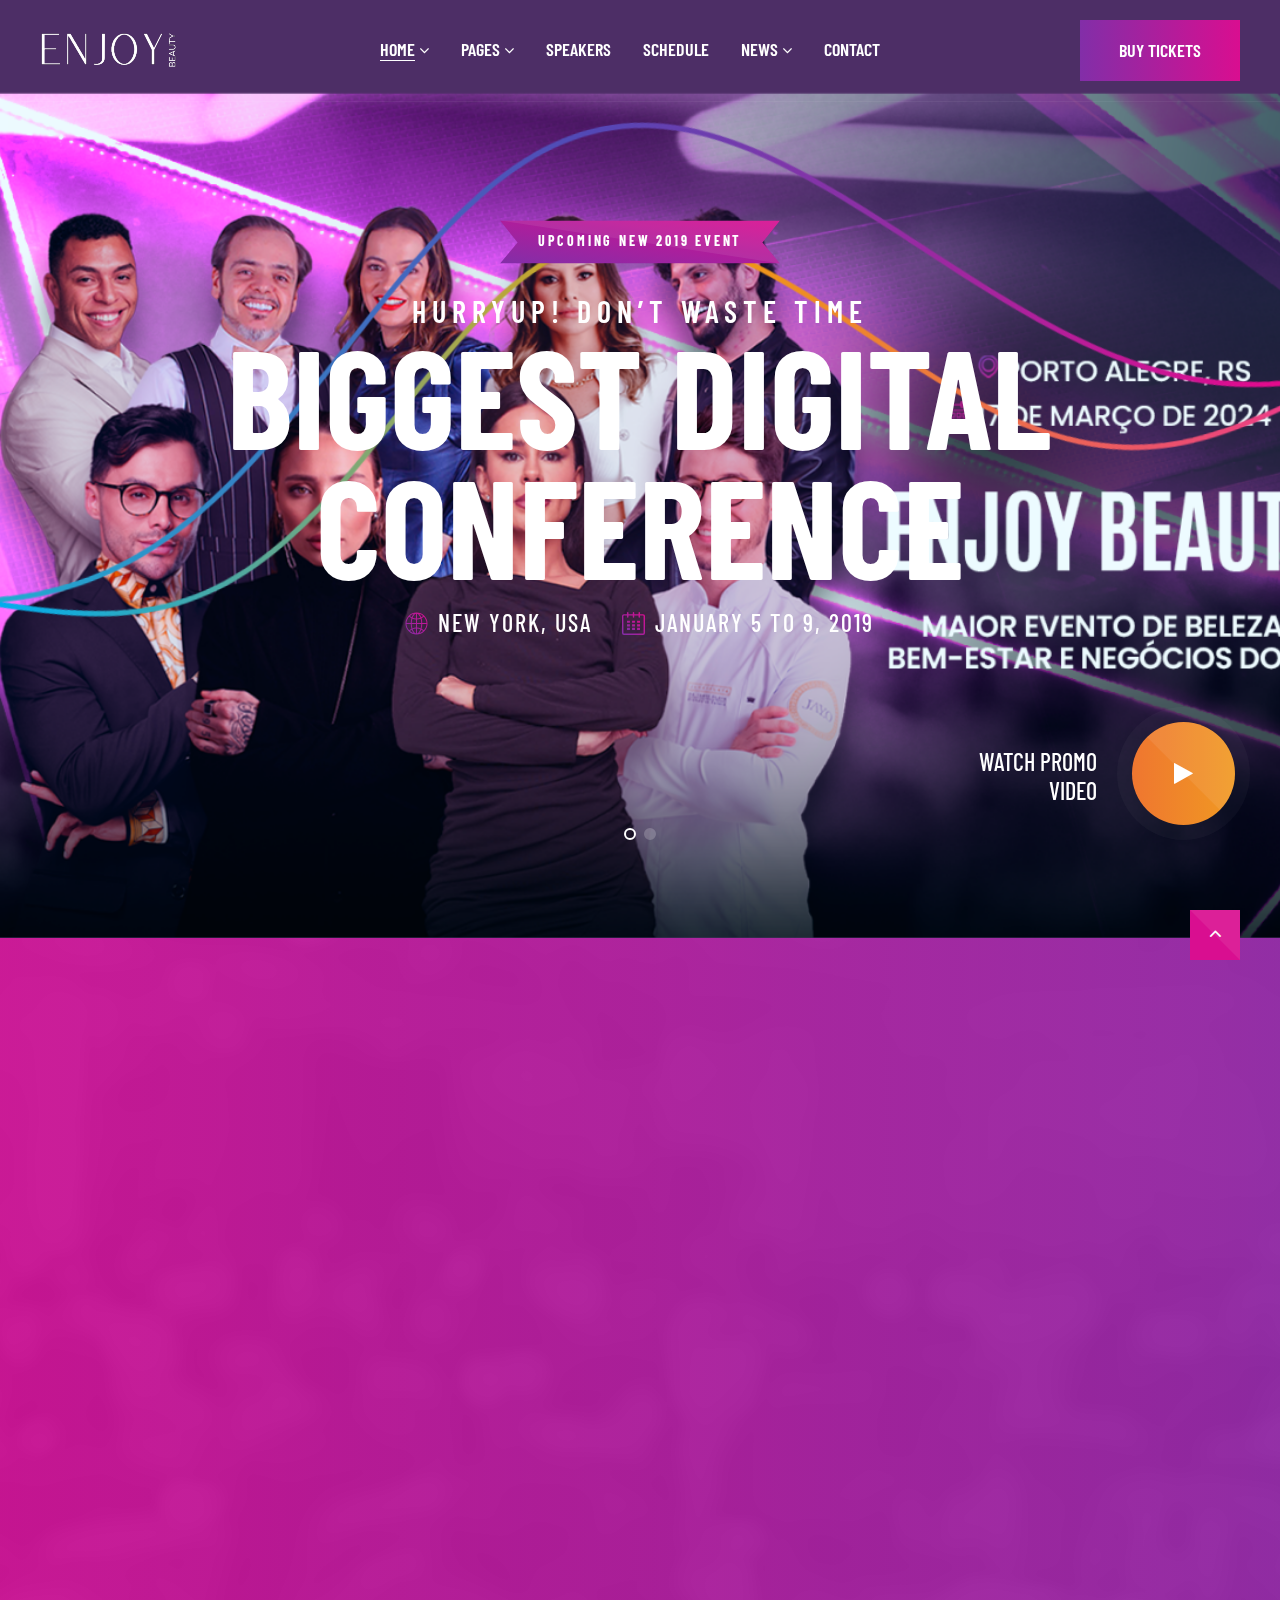
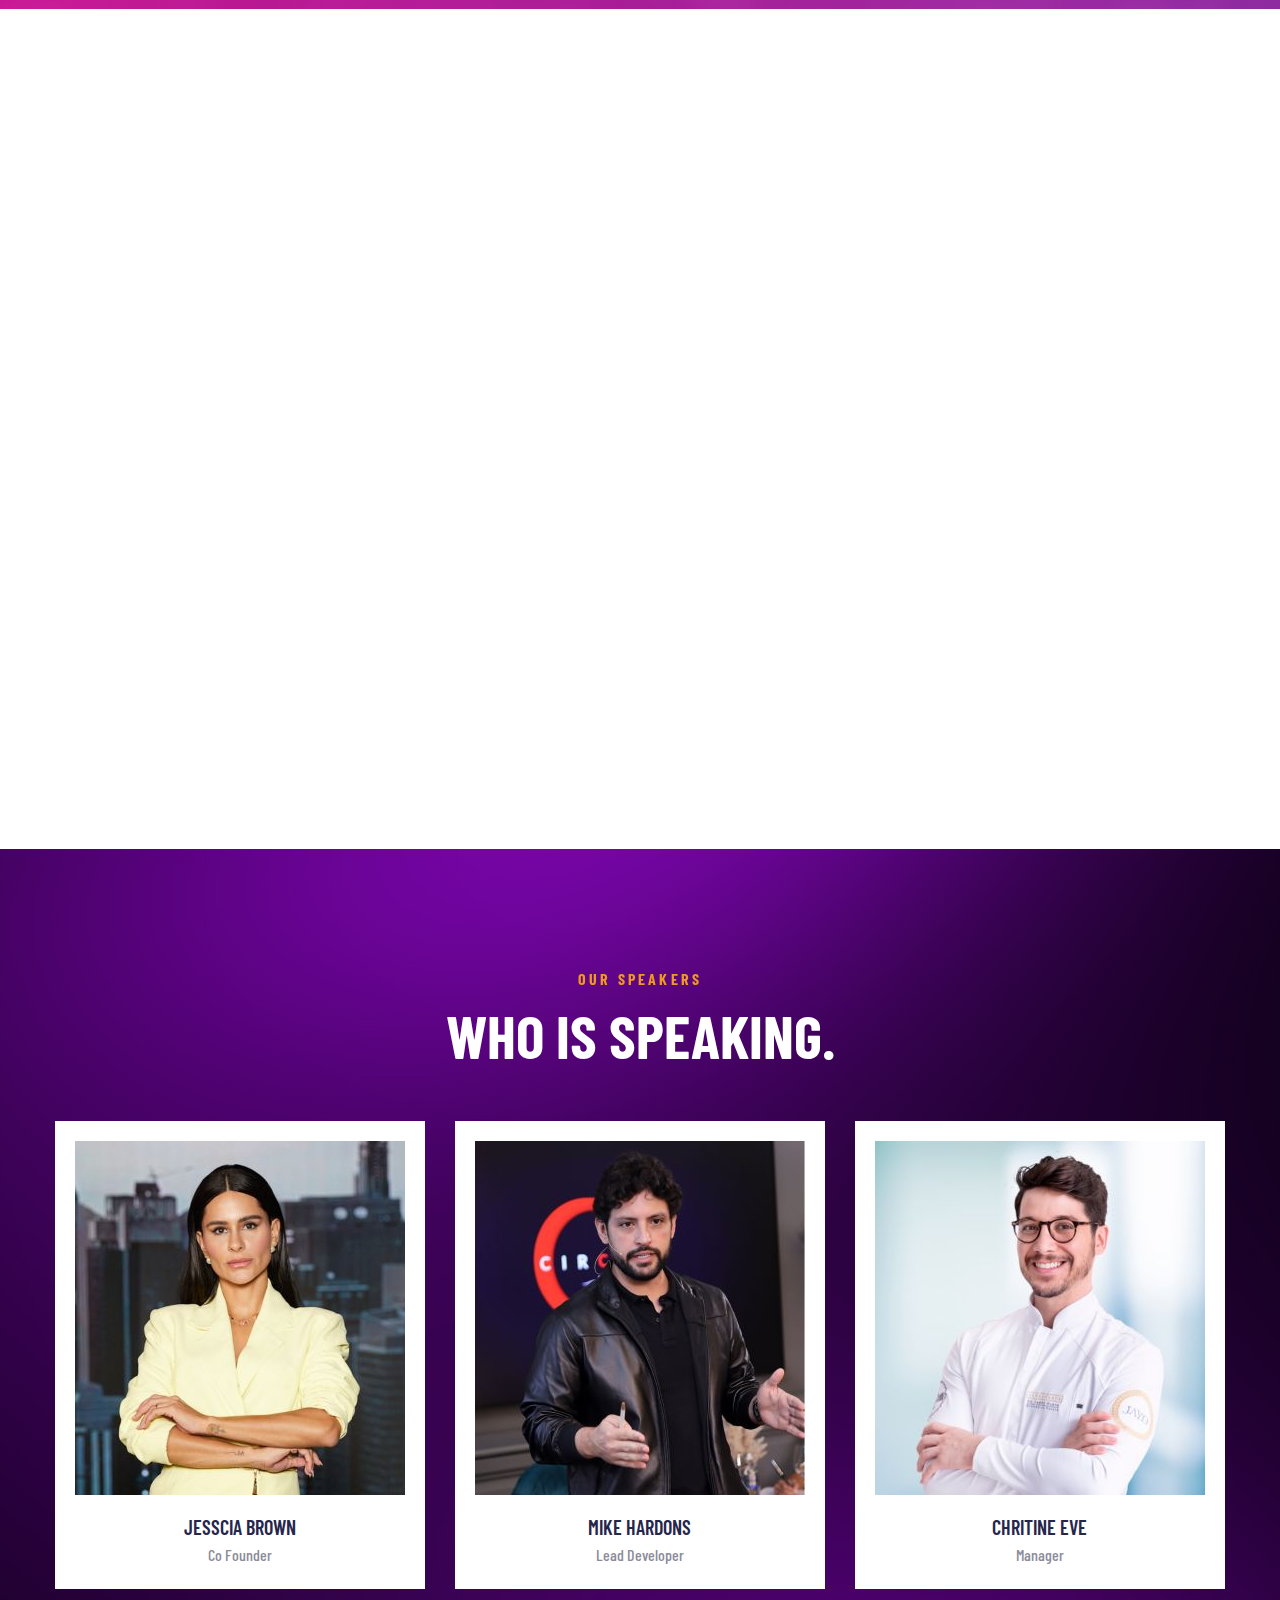
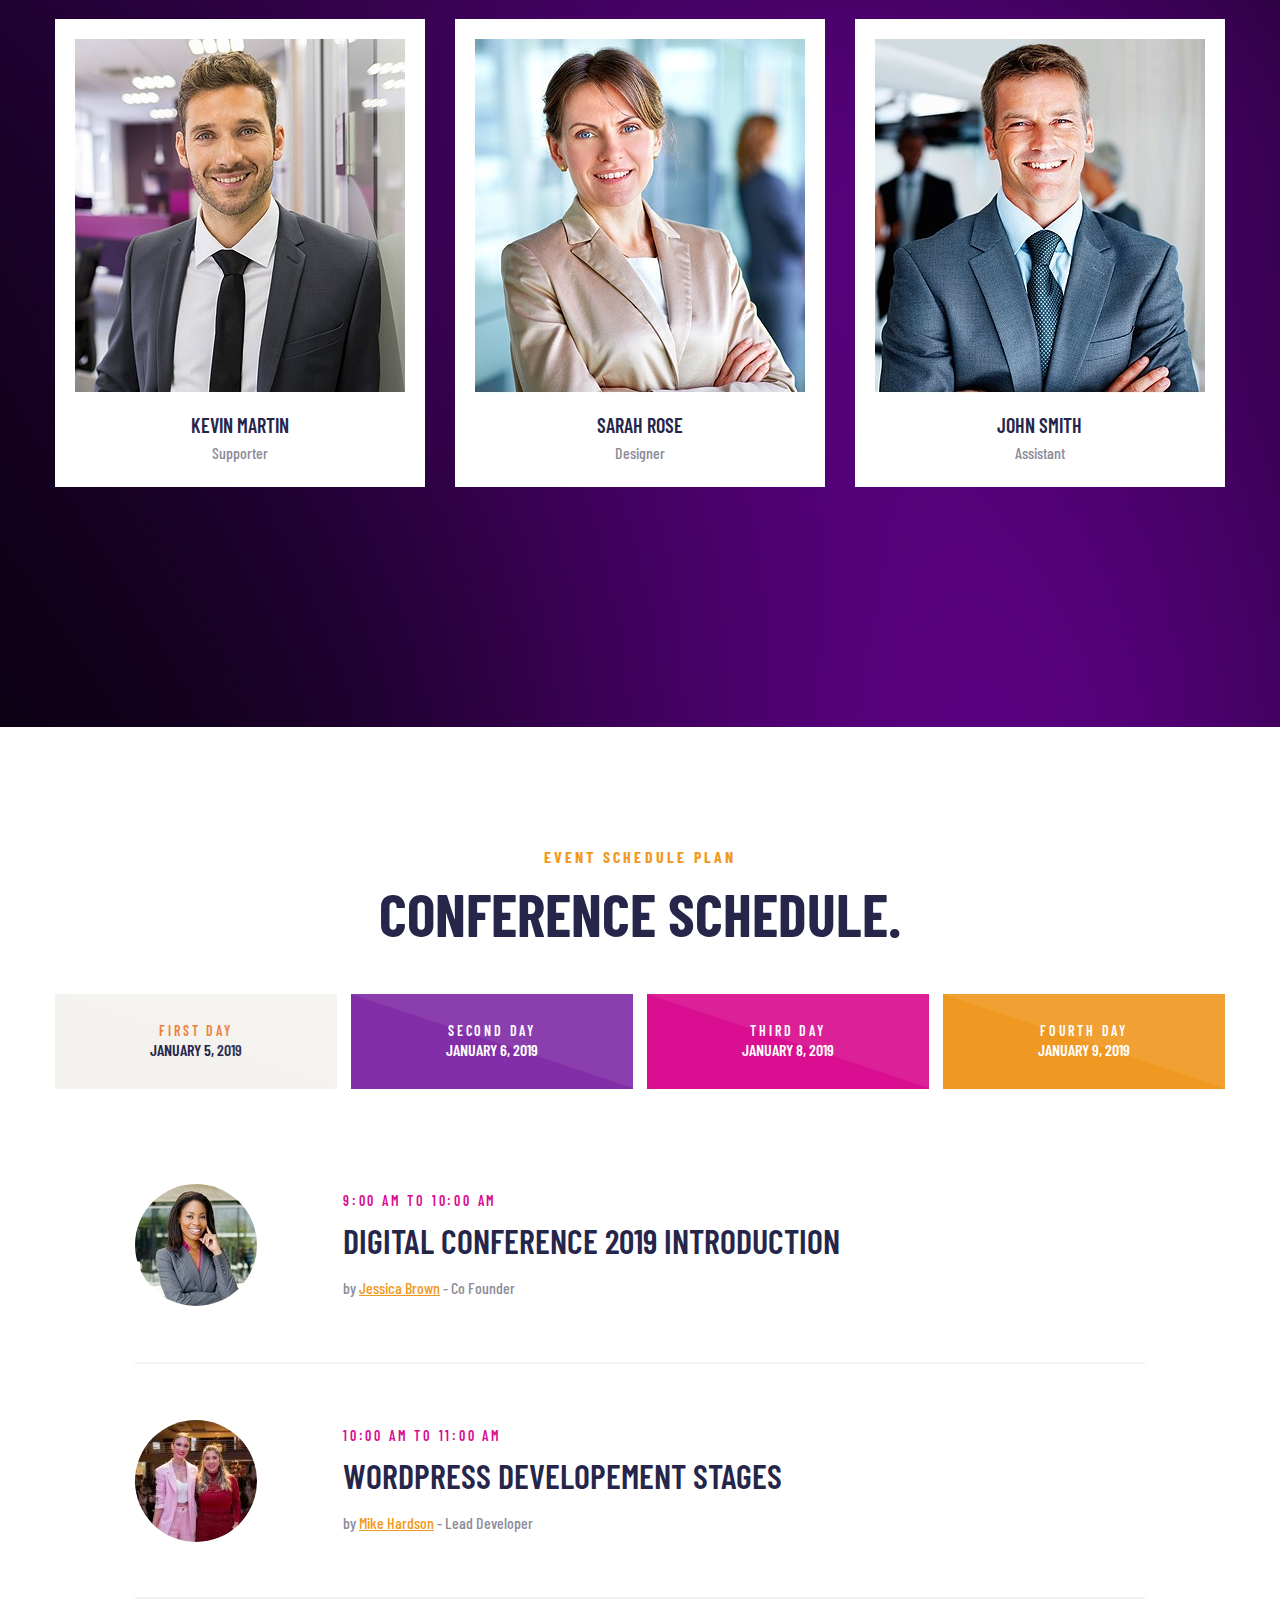
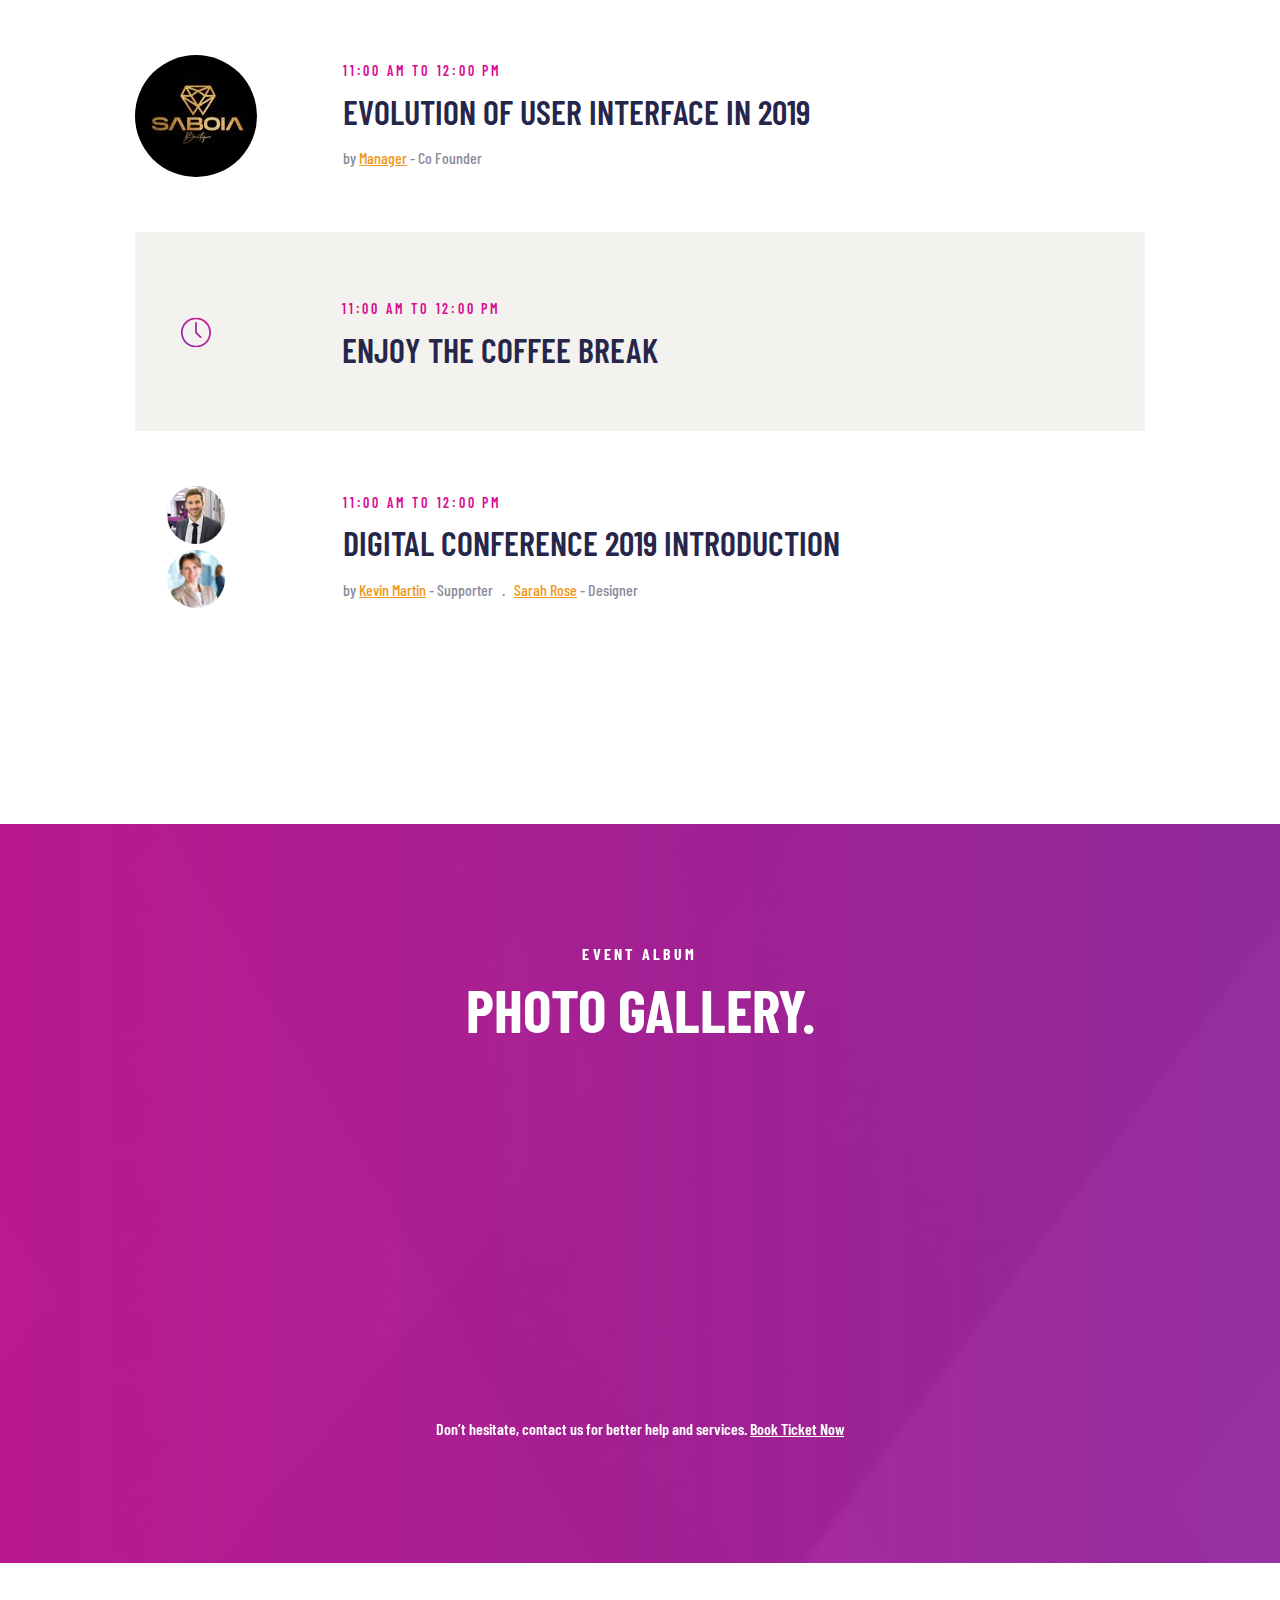
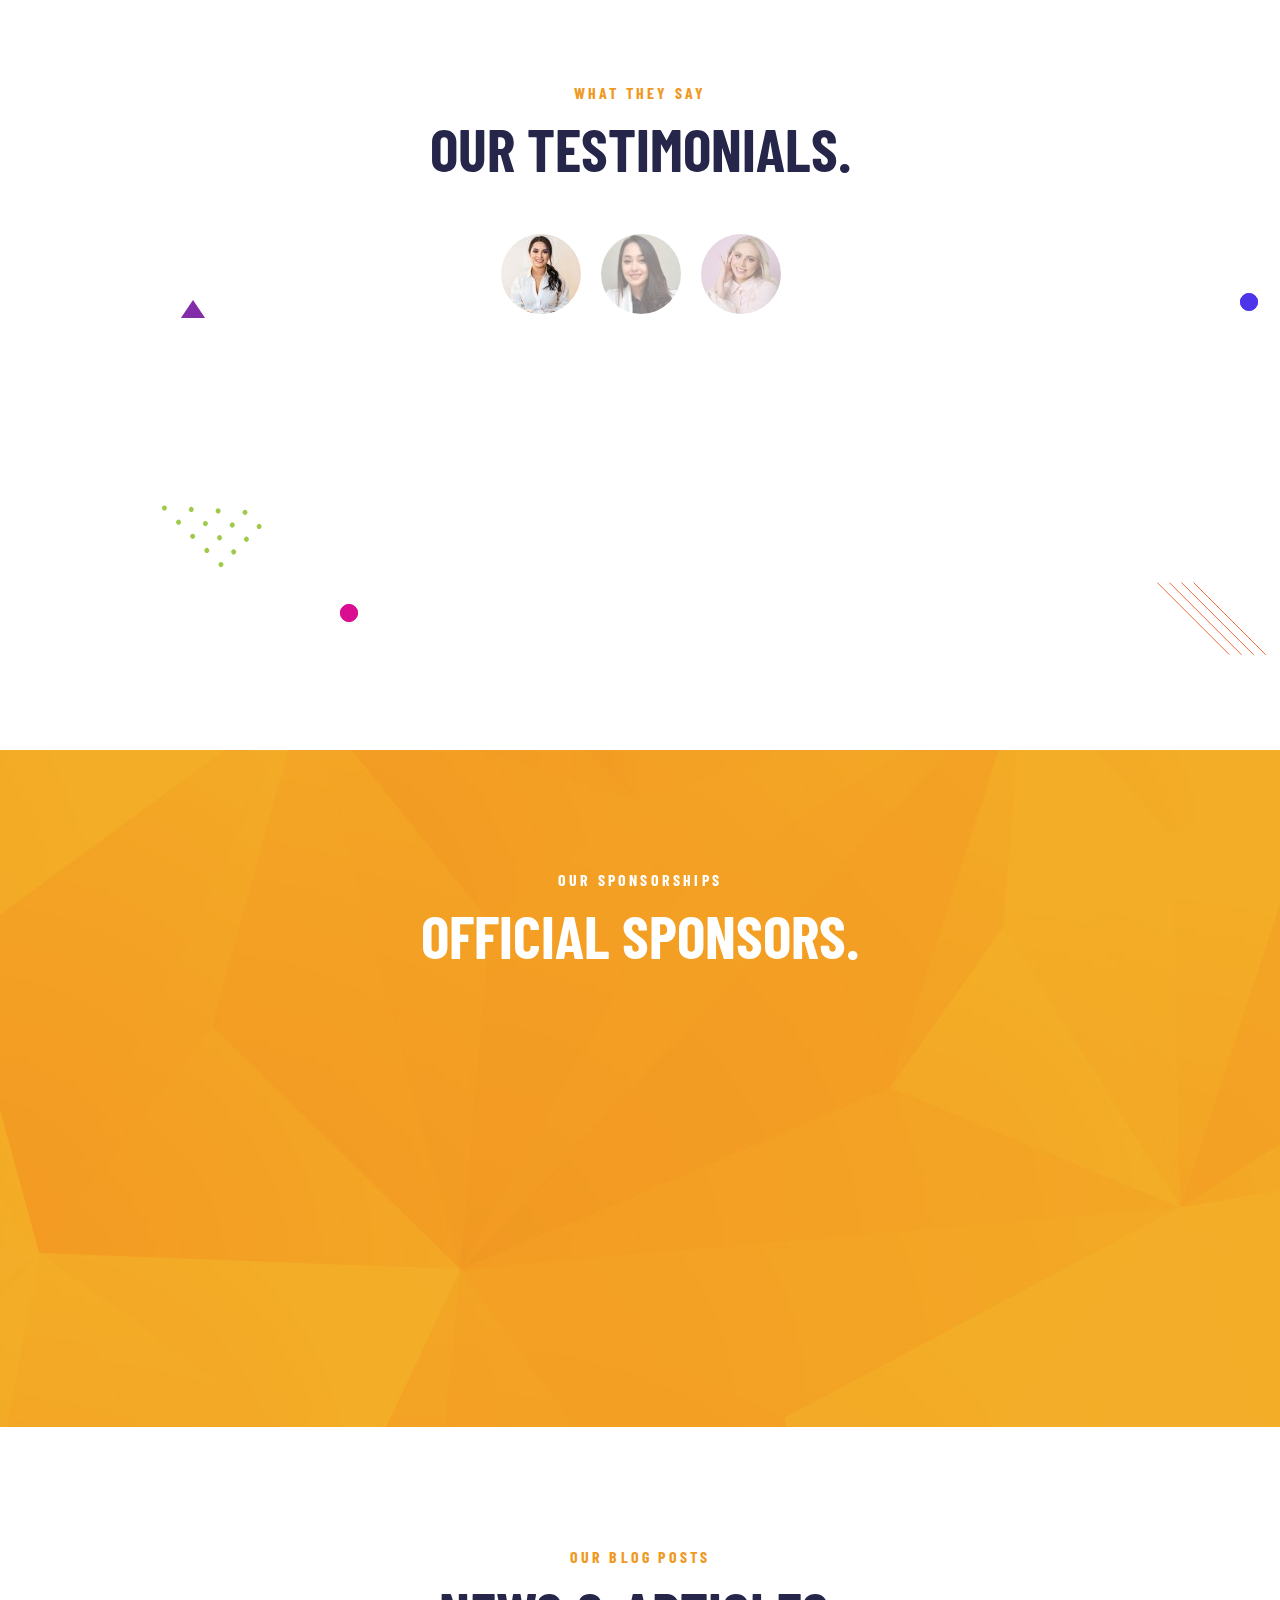
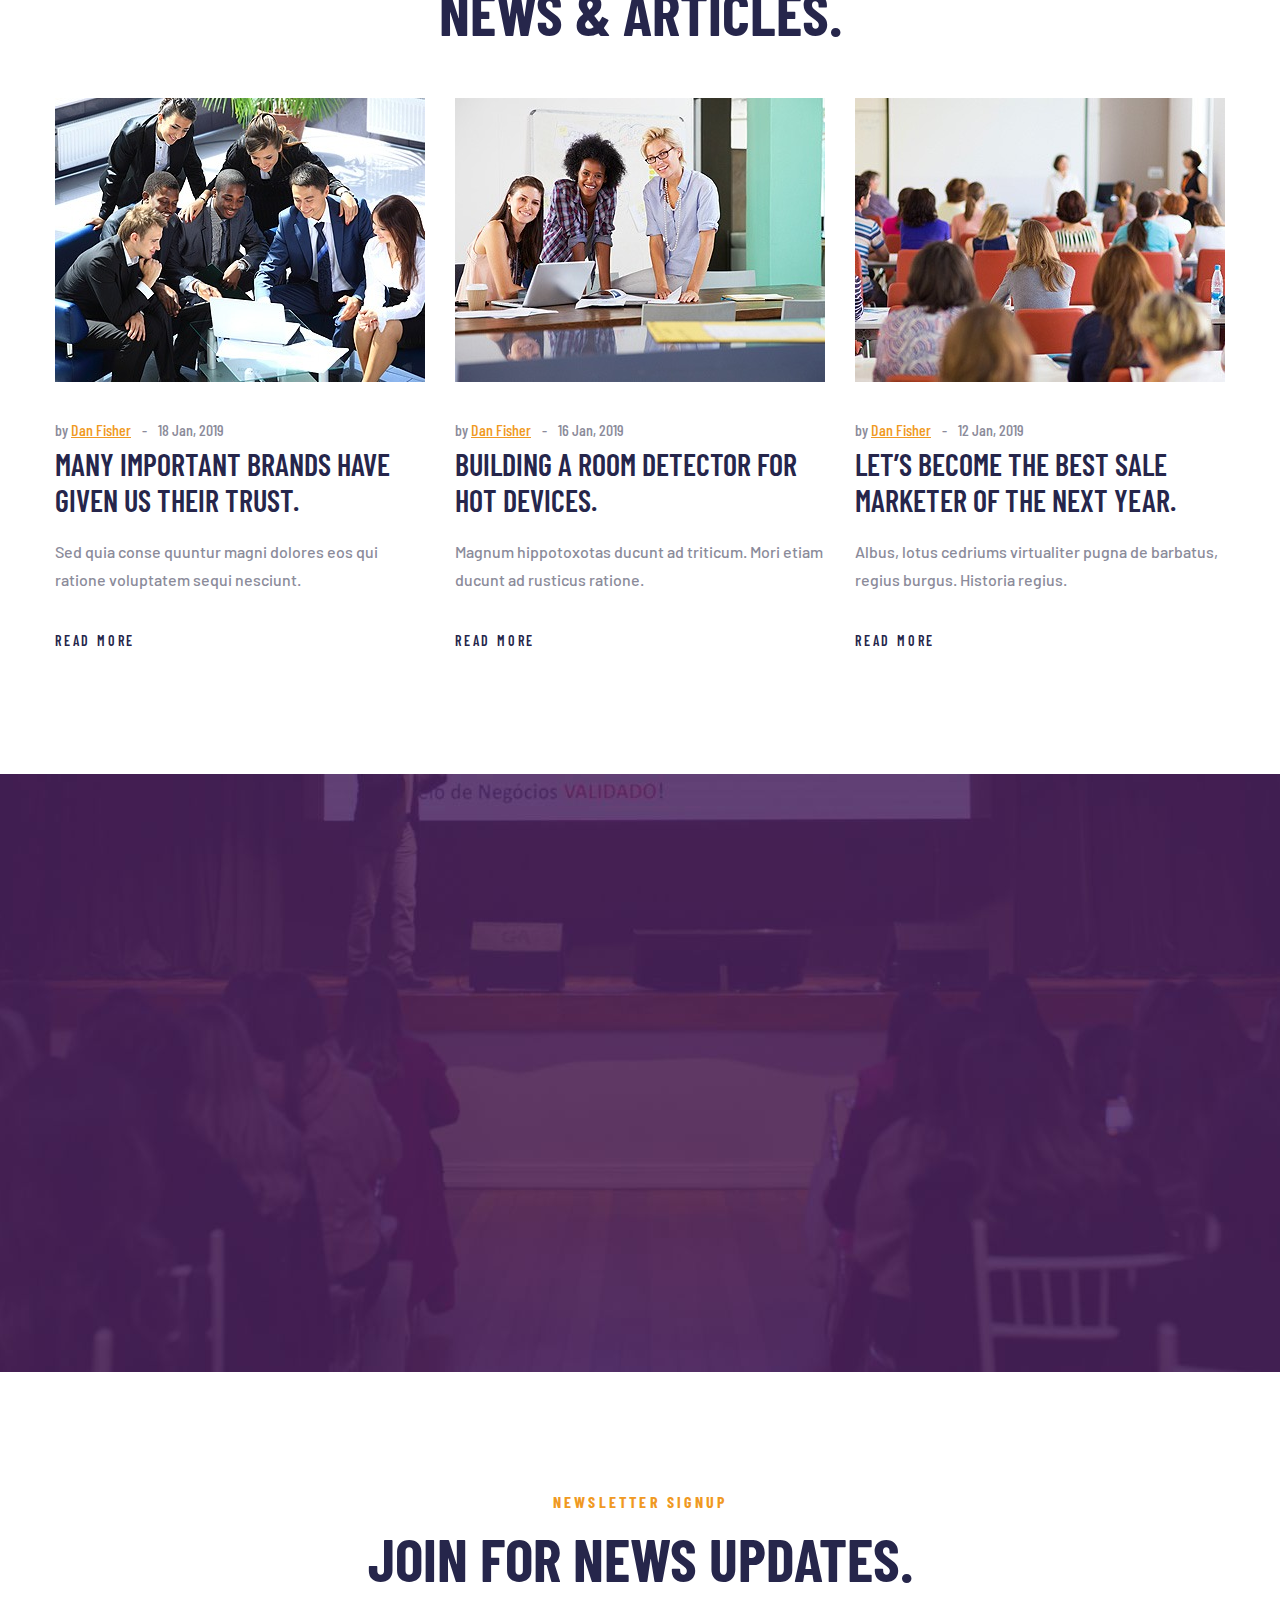
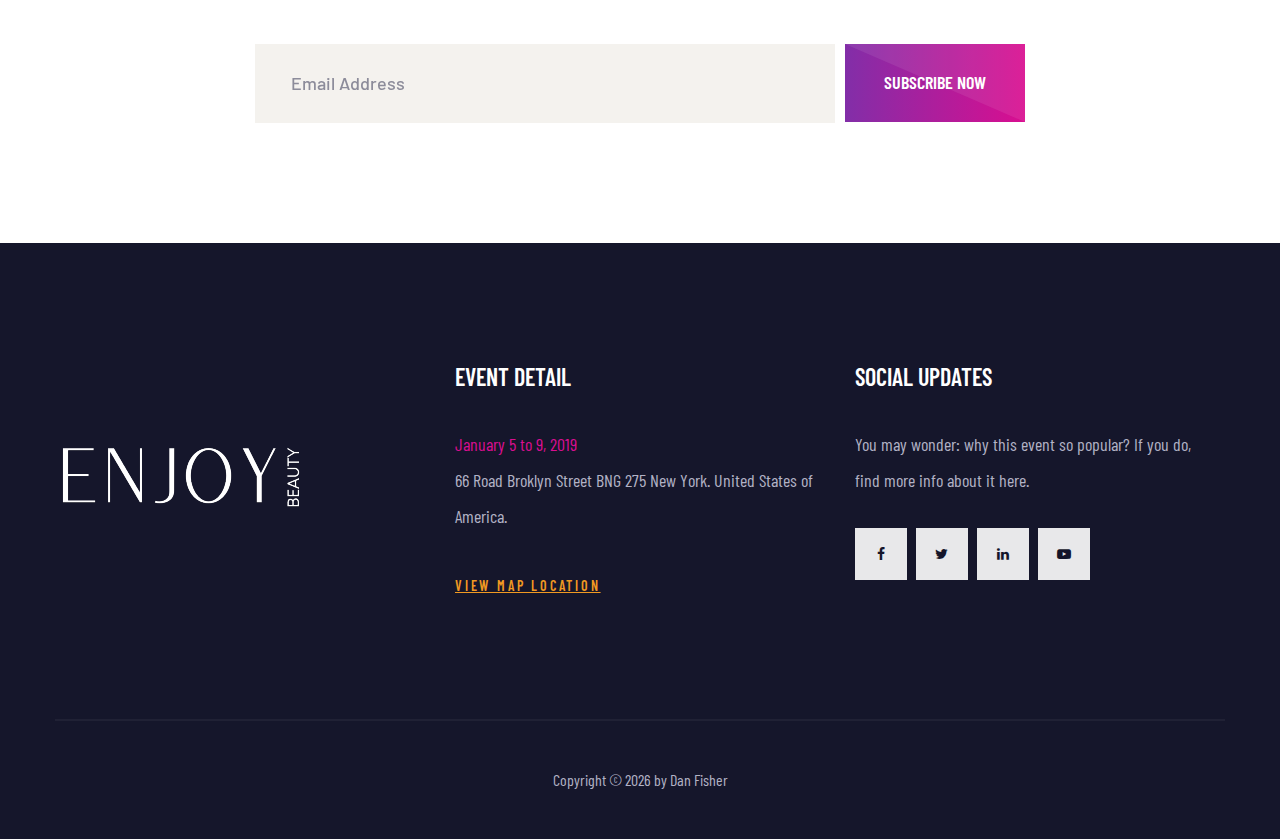
<file: index-original.html>
<!DOCTYPE html>
<html class="wide" lang="en">
  <head>
    <title>Home</title>
    <meta charset="utf-8">
    <meta name="viewport" content="width=device-width, height=device-height, initial-scale=1.0">
    <meta http-equiv="X-UA-Compatible" content="IE=edge">
    <link rel="icon" href="images/favicon.ico" type="image/x-icon">
    <link rel="stylesheet" type="text/css" href="https://fonts.googleapis.com/css?family=Barlow%7CBarlow+Condensed:300,400,500,600,700,900">
    <link rel="stylesheet" href="css/bootstrap.css">
    <link rel="stylesheet" href="css/fonts.css">
    <link rel="stylesheet" href="css/style.css">
    <style>.ie-panel{display: none;background: #212121;padding: 10px 0;box-shadow: 3px 3px 5px 0 rgba(0,0,0,.3);clear: both;text-align:center;position: relative;z-index: 1;} html.ie-10 .ie-panel, html.lt-ie-10 .ie-panel {display: block;}</style>
  </head>
  <body>
    <div class="ie-panel"><a href="http://windows.microsoft.com/en-US/internet-explorer/"><img src="images/ie8-panel/warning_bar_0000_us.jpg" height="42" width="820" alt="You are using an outdated browser. For a faster, safer browsing experience, upgrade for free today."></a></div>
    <div class="preloader">
      <div class="preloader-body">
        <div class="cssload-container">
          <div class="cssload-speeding-wheel"></div>
        </div>
        <p>Loading...</p>
      </div>
    </div>
    <div class="page">
      <!-- Section Header Default-->
      <header class="section page-header">
        <!--RD Navbar-->
        <div class="rd-navbar-wrap">
          <nav class="rd-navbar rd-navbar-classic" data-layout="rd-navbar-fixed" data-sm-layout="rd-navbar-fixed" data-md-layout="rd-navbar-fixed" data-md-device-layout="rd-navbar-fixed" data-lg-layout="rd-navbar-static" data-lg-device-layout="rd-navbar-static" data-xl-layout="rd-navbar-static" data-xl-device-layout="rd-navbar-static" data-xxl-layout="rd-navbar-static" data-xxl-device-layout="rd-navbar-static" data-lg-stick-up-offset="46px" data-xl-stick-up-offset="46px" data-xxl-stick-up-offset="76px" data-lg-stick-up="true" data-xl-stick-up="true" data-xxl-stick-up="true">
            <div class="rd-navbar-collapse-toggle rd-navbar-fixed-element-1" data-rd-navbar-toggle=".rd-navbar-collapse"><span></span></div>
            <div class="rd-navbar-main-outer">
              <div class="rd-navbar-main">
                <!--RD Navbar Panel-->
                <div class="rd-navbar-panel">
                  <!--RD Navbar Toggle-->
                  <button class="rd-navbar-toggle" data-rd-navbar-toggle=".rd-navbar-nav-wrap"><span></span></button>
                  <!--RD Navbar Brand-->
                  <div class="rd-navbar-brand">
                    <!--Brand--><a class="brand" href="index.html"><img class="brand-logo-dark" src="images/logo-default.png" srcset="images/logo-default@2x.png 2x" alt="Voelas"/><img class="brand-logo-light" src="images/logo-inverse.png" srcset="images/logo-inverse@2x.png 2x" alt="Voelas"/></a>
                  </div>
                </div>
                <!-- Rd Navbar Navigation-->
                <div class="rd-navbar-main-element">
                  <div class="rd-navbar-nav-wrap">
                    <ul class="rd-navbar-nav">
                      <li class="rd-nav-item active"><a class="rd-nav-link" href="index.html">Home</a>
                        <ul class="rd-menu rd-navbar-dropdown">
                          <li class="rd-dropdown-item"><a class="rd-dropdown-link" href="index.html">Home 1</a>
                          </li>
                          <li class="rd-dropdown-item"><a class="rd-dropdown-link" href="home-2.html">Home 2</a>
                          </li>
                        </ul>
                      </li>
                      <li class="rd-nav-item"><a class="rd-nav-link" href="#">Pages</a>
                        <ul class="rd-menu rd-navbar-megamenu">
                          <li class="rd-megamenu-item">
                            <ul class="rd-megamenu-list">
                              <li class="rd-megamenu-list-item"><a class="rd-megamenu-list-link" href="about.html">About</a></li>
                              <li class="rd-megamenu-list-item"><a class="rd-megamenu-list-link" href="pricing.html">Pricing</a></li>
                              <li class="rd-megamenu-list-item"><a class="rd-megamenu-list-link" href="gallery.html">Gallery</a></li>
                              <li class="rd-megamenu-list-item"><a class="rd-megamenu-list-link" href="become-a-sponsor.html">Become a sponsor</a></li>
                              <li class="rd-megamenu-list-item"><a class="rd-megamenu-list-link" href="sponsors.html">Sponsors</a></li>
                            </ul>
                          </li>
                          <li class="rd-megamenu-item">
                            <ul class="rd-megamenu-list">
                              <li class="rd-megamenu-list-item"><a class="rd-megamenu-list-link" href="typography.html">Typography</a></li>
                              <li class="rd-megamenu-list-item"><a class="rd-megamenu-list-link" href="buttons.html">Buttons</a></li>
                              <li class="rd-megamenu-list-item"><a class="rd-megamenu-list-link" href="forms.html">Forms</a></li>
                              <li class="rd-megamenu-list-item"><a class="rd-megamenu-list-link" href="progress-bars.html">Progress bars</a></li>
                              <li class="rd-megamenu-list-item"><a class="rd-megamenu-list-link" href="tables.html">Tables</a></li>
                              <li class="rd-megamenu-list-item"><a class="rd-megamenu-list-link" href="grid-system.html">Grid system</a></li>
                            </ul>
                          </li>
                          <li class="rd-megamenu-item">
                            <ul class="rd-megamenu-list">
                              <li class="rd-megamenu-list-item"><a class="rd-megamenu-list-link" href="404.html">404</a></li>
                              <li class="rd-megamenu-list-item"><a class="rd-megamenu-list-link" href="503.html">503</a></li>
                              <li class="rd-megamenu-list-item"><a class="rd-megamenu-list-link" href="privacy-policy.html">Privacy policy</a></li>
                              <li class="rd-megamenu-list-item"><a class="rd-megamenu-list-link" href="under-construction.html">Under Construction</a></li>
                              <li class="rd-megamenu-list-item"><a class="rd-megamenu-list-link" href="search-results.html">Search results</a></li>
                            </ul>
                          </li>
                        </ul>
                      </li>
                      <li class="rd-nav-item"><a class="rd-nav-link" href="speakers.html">Speakers</a>
                      </li>
                      <li class="rd-nav-item"><a class="rd-nav-link" href="schedule.html">Schedule</a>
                      </li>
                      <li class="rd-nav-item"><a class="rd-nav-link" href="#">News</a>
                        <ul class="rd-menu rd-navbar-dropdown">
                          <li class="rd-dropdown-item"><a class="rd-dropdown-link" href="news-right-sidebar.html">News Right Sidebar</a>
                          </li>
                          <li class="rd-dropdown-item"><a class="rd-dropdown-link" href="news-left-sidebar.html">News Left Sidebar</a>
                          </li>
                          <li class="rd-dropdown-item"><a class="rd-dropdown-link" href="news-grid.html">News Grid</a>
                          </li>
                          <li class="rd-dropdown-item"><a class="rd-dropdown-link" href="single-news.html">Single News</a>
                          </li>
                        </ul>
                      </li>
                      <li class="rd-nav-item"><a class="rd-nav-link" href="contact.html">Contact</a>
                      </li>
                    </ul>
                  </div>
                </div>
                <!-- RD Navbar Collapse-->
                <div class="rd-navbar-collapse"><a class="button button-primary" href="#" data-triangle=".button-overlay"><span>Buy Tickets</span><span class="button-overlay"></span></a>
                </div>
              </div>
            </div>
          </nav>
        </div>
      </header>
      <!-- Section Swiper Slider-->
      <section class="section section-swiper-absoulte context-dark text-center wow fadeIn">
        <!-- Waves-->
        <canvas class="waves" data-speed="5" data-wave-width="150%" data-animation="SineInOut"></canvas>
        <!-- Swiper Content-->
        <div class="section-swiper-content">
          <div class="container">
            <div class="row justify-content-lg-center">
              <div class="col-lg-10">
                <div class="badge-promo wow fadeScale" data-wow-delay=".6s"><span class="badge-promo-text">Upcoming New 2019 event</span>
                  <svg class="badge-promo-icon" width="319" height="49" viewBox="0 0 319 49" fill="none" xmlns="http://www.w3.org/2000/svg">
                    <path fill-rule="evenodd" clip-rule="evenodd" d="M0 0H319L299 25L319 49H0L20 25L0 0Z" fill="url( #svg-gradient-primary )"></path>
                    <path opacity="0.08" fill-rule="evenodd" clip-rule="evenodd" d="M0 0H319L299 25L319 49L0 0Z" fill="white"></path>
                  </svg>
                </div>
                <h4 class="wow fadeInUp text-spacing-200" data-wow-delay=".8s" data-caption-animate="fadeInUp" data-caption-delay="300" data-caption-duration="900">Hurryup! Don’t waste time</h4>
                <h1 class="wow fadeScale" data-caption-animate="fadeInUp" data-caption-delay="100" data-caption-duration="900">biggest digital conference</h1>
                <!-- List Inline-->
                <ul class="list-inline list-inline-md wow" data-splitting data-wow-delay="1.5s">
                  <li>
                    <div class="unit unit-spacing-xs align-items-center">
                      <div class="unit-left line-height-reset">
                        <svg class="svg-icon-sm svg-icon-primary" role="img">
                          <use xlink:href="images/svg/sprite.svg#earth-globe"></use>
                        </svg>
                      </div>
                      <div class="unit-body">
                        <h5 class="text-spacing-100"><span class="big">New York, USA</span></h5>
                      </div>
                    </div>
                  </li>
                  <li>
                    <div class="unit unit-spacing-xs align-items-center">
                      <div class="unit-left line-height-reset">
                        <svg class="svg-icon-sm svg-icon-primary" role="img">
                          <use xlink:href="images/svg/sprite.svg#small-calendar"></use>
                        </svg>
                      </div>
                      <div class="unit-body">
                        <h5 class="text-spacing-100"><span class="big">
                            <time datetime="2019-01-05">January 5 to 9, 2019</time></span></h5>
                      </div>
                    </div>
                  </li>
                </ul>
              </div>
            </div>
          </div>
          <!-- Thumbnail Video Link-->
          <div class="video-link-wrapper">
            <div class="unit align-items-center">
              <div class="unit-body text-right">
                <h5><span class="big">Watch Promo<br> Video</span></h5>
              </div>
              <div class="unit-right"><a class="video-link" href="https://youtu.be/nbfFDnKkMvw" data-lightgallery="item">
                  <div class="video-link-bg" data-triangle=".video-link-overlay"><span class="video-link-overlay"></span></div><span class="icon fa-play"></span></a></div>
            </div>
          </div>
        </div>
        <!-- Swiper Slider Absolute-->
        <div class="swiper-container swiper-slider swiper-slider-1" data-loop="true" data-simulate-touch="false" data-autoplay="8500" data-direction="horizontal" data-effect="fade">
          <div class="swiper-wrapper">
            <!-- Swiper Slide 01-->
            <div class="swiper-slide" data-slide-bg="images/slide-01-1894x1042.jpg"></div>
            <!-- Swiper Slide 02-->
            <div class="swiper-slide" data-slide-bg="images/slide-02-1894x1042.jpg"></div>
          </div>
          <div class="swiper-pagination"></div>
        </div>
      </section>
      <!-- Section Book Your Ticket-->
      <section class="parallax-container section" data-parallax-img="images/bg-parallax-01-1894x778.jpg">
        <div class="parallax-content section-lg context-dark text-center parallax-overlay-gradient-primary">
          <div class="container wow fadeIn">
            <!-- Block with content-->
            <div class="block-lg block-center">
              <h6>Time is running out</h6>
              <h3>Book your ticket.</h3>
              <p>Malesuada fames ac turpis egestas. Vestibulum tortor quam, feugiat vitae, ultricies eget, tempor sit amet, ante. Donec eu libero sit amet quam egestas semper. Aenean ultricies mi vitae est.</p>
              <!-- Countdown rectangle-->
              <div class="countdown countdown-rect" data-countdown="data-countdown" data-to="2020-12-31">
                <div class="countdown-block box-with-triangle-right wow fadeScale countdown-block-days" data-wow-delay="0s" data-triangle=".countdown-block-overlay">
                  <div class="countdown-block-overlay"></div>
                  <svg class="countdown-circle" x="0" y="0" width="200" height="237" viewbox="0 0 200 237" data-progress-days="">
                    <rect class="countdown-rect-bg" x="0" y="0" width="200" height="237"></rect>
                    <rect class="countdown-rect-fg clipped" x="0" y="0" width="200" height="237"></rect>
                  </svg>
                  <div class="countdown-wrap">
                    <div class="countdown-counter" data-counter-days="">00</div>
                    <div class="countdown-title">days</div>
                  </div>
                </div>
                <div class="countdown-block box-with-triangle-right wow fadeScale countdown-block-hours" data-wow-delay="0.125s" data-triangle=".countdown-block-overlay">
                  <div class="countdown-block-overlay"></div>
                  <svg class="countdown-circle" x="0" y="0" width="200" height="237" viewbox="0 0 200 237" data-progress-hours="">
                    <rect class="countdown-rect-bg" x="0" y="0" width="200" height="237"></rect>
                    <rect class="countdown-rect-fg clipped" x="0" y="0" width="200" height="237"></rect>
                  </svg>
                  <div class="countdown-wrap">
                    <div class="countdown-counter" data-counter-hours="">00</div>
                    <div class="countdown-title">hours</div>
                  </div>
                </div>
                <div class="countdown-block box-with-triangle-right wow fadeScale countdown-block-minutes" data-wow-delay="0.25s" data-triangle=".countdown-block-overlay">
                  <div class="countdown-block-overlay"></div>
                  <svg class="countdown-circle" x="0" y="0" width="200" height="237" viewbox="0 0 200 237" data-progress-minutes="">
                    <rect class="countdown-rect-bg" x="0" y="0" width="200" height="237"></rect>
                    <rect class="countdown-rect-fg clipped" x="0" y="0" width="200" height="237"></rect>
                  </svg>
                  <div class="countdown-wrap">
                    <div class="countdown-counter" data-counter-minutes="">00</div>
                    <div class="countdown-title">minutes</div>
                  </div>
                </div>
                <div class="countdown-block box-with-triangle-right wow fadeScale countdown-block-seconds" data-wow-delay="0.375s" data-triangle=".countdown-block-overlay">
                  <div class="countdown-block-overlay"></div>
                  <svg class="countdown-circle" x="0" y="0" width="200" height="237" viewbox="0 0 200 237" data-progress-seconds="">
                    <rect class="countdown-rect-bg" x="0" y="0" width="200" height="237"></rect>
                    <rect class="countdown-rect-fg clipped" x="0" y="0" width="200" height="237"></rect>
                  </svg>
                  <div class="countdown-wrap">
                    <div class="countdown-counter" data-counter-seconds="">00</div>
                    <div class="countdown-title">seconds</div>
                  </div>
                </div>
              </div>
            </div>
          </div>
        </div>
      </section>
      <!-- Section Biggest 2019 Digital Conference-->
      <section class="section section-lg bg-default wow fadeIn">
        <div class="container">
          <div class="row row-30 justify-content-center">
            <div class="col-md-10 col-lg-6 col-xl-5">
              <h6>about event</h6>
              <h3 class="heading-lg-postfix-15">Biggest 2019 Digital conference.</h3>
              <p>There are many variations of passages of available but the majority have suffered alteration in some form, by injected humour, or randomised words which don't look even slightly believable. If you are going to use a passage of you need to be sure there isn't anything embarrassing hidden in the middle of text. All the generators on the Internet.</p>
              <!-- List Inline-->
              <ul class="list-inline list-inline-xl">
                <li>
                  <div class="unit">
                    <div class="unit-left">
                      <svg class="svg-icon-sm svg-icon-primary" role="img">
                        <use xlink:href="images/svg/sprite.svg#earth-globe"></use>
                      </svg>
                    </div>
                    <div class="unit-body">
                      <h5>Where</h5>
                      <p>New York, United States</p>
                    </div>
                  </div>
                </li>
                <li>
                  <div class="unit">
                    <div class="unit-left">
                      <svg class="svg-icon-sm svg-icon-primary" role="img">
                        <use xlink:href="images/svg/sprite.svg#small-calendar"></use>
                      </svg>
                    </div>
                    <div class="unit-body">
                      <h5>When</h5>
                      <p>
                        <time datetime="2019-01-05">January 5 to 9, 2019</time>
                      </p>
                    </div>
                  </div>
                </li>
              </ul><a class="button button-primary" href="#" data-triangle=".button-overlay"><span>Buy Tickets</span><span class="button-overlay"></span></a>
            </div>
            <div class="col-md-10 col-lg-6 col-xl-7 text-md-right">
              <!-- Image Box-->
              <div class="images-box">
                <div class="images-box-item images-box-item-right">
                  <div class="wow fadeScale"><img src="images/home-1-01-470x590.jpg" alt="" width="470" height="590"/>
                  </div>
                </div>
                <div class="images-box-item images-box-item-left">
                  <div class="wow fadeScale"><img src="images/home-1-02-270x257.jpg" alt="" width="270" height="257"/>
                  </div>
                </div>
              </div>
            </div>
          </div>
        </div>
      </section>
      <!-- Section Who Is Speaking-->
      <section class="parallax-container section" data-parallax-img="images/bg-parallax-02-1894x1950.jpg">
        <div class="parallax-content section-lg context-dark text-center">
          <div class="container">
            <h6 class="text-secondary">Our Speakers</h6>
            <h3>who is speaking.</h3>
            <div class="row row-30">
              <div class="col-md-6 col-lg-4">
                <div>
                  <!-- Speaker-->
                  <div class="speaker">
                    <div class="speaker-img" data-triangle=".speaker-overlay">
                      <div class="speaker-overlay"></div><a href="#"><img src="images/speaker-01-330x354.jpg" alt="" width="330" height="354"/></a>
                      <ul class="speaker-social-list">
                        <li><a class="icon icon-xs fa-facebook-f" href="#"></a></li>
                        <li><a class="icon icon-xs fa-twitter" href="#"></a></li>
                        <li><a class="icon icon-xs fa-youtube-play" href="#"></a></li>
                      </ul>
                    </div>
                    <h5 class="speaker-title"><a href="#">Jesscia brown</a></h5>
                    <p class="speaker-position">Co Founder</p>
                  </div>
                </div>
              </div>
              <div class="col-md-6 col-lg-4">
                <div>
                  <!-- Speaker-->
                  <div class="speaker">
                    <div class="speaker-img" data-triangle=".speaker-overlay">
                      <div class="speaker-overlay"></div><a href="#"><img src="images/speaker-02-330x354.jpg" alt="" width="330" height="354"/></a>
                      <ul class="speaker-social-list">
                        <li><a class="icon icon-xs fa-facebook-f" href="#"></a></li>
                        <li><a class="icon icon-xs fa-twitter" href="#"></a></li>
                        <li><a class="icon icon-xs fa-youtube-play" href="#"></a></li>
                      </ul>
                    </div>
                    <h5 class="speaker-title"><a href="#">Mike hardons</a></h5>
                    <p class="speaker-position">Lead Developer</p>
                  </div>
                </div>
              </div>
              <div class="col-md-6 col-lg-4">
                <div>
                  <!-- Speaker-->
                  <div class="speaker">
                    <div class="speaker-img" data-triangle=".speaker-overlay">
                      <div class="speaker-overlay"></div><a href="#"><img src="images/speaker-03-330x354.jpg" alt="" width="330" height="354"/></a>
                      <ul class="speaker-social-list">
                        <li><a class="icon icon-xs fa-facebook-f" href="#"></a></li>
                        <li><a class="icon icon-xs fa-twitter" href="#"></a></li>
                        <li><a class="icon icon-xs fa-youtube-play" href="#"></a></li>
                      </ul>
                    </div>
                    <h5 class="speaker-title"><a href="#">Chritine Eve</a></h5>
                    <p class="speaker-position">Manager</p>
                  </div>
                </div>
              </div>
              <div class="col-md-6 col-lg-4">
                <div>
                  <!-- Speaker-->
                  <div class="speaker">
                    <div class="speaker-img" data-triangle=".speaker-overlay">
                      <div class="speaker-overlay"></div><a href="#"><img src="images/speaker-04-330x354.jpg" alt="" width="330" height="354"/></a>
                      <ul class="speaker-social-list">
                        <li><a class="icon icon-xs fa-facebook-f" href="#"></a></li>
                        <li><a class="icon icon-xs fa-twitter" href="#"></a></li>
                        <li><a class="icon icon-xs fa-youtube-play" href="#"></a></li>
                      </ul>
                    </div>
                    <h5 class="speaker-title"><a href="#">Kevin Martin</a></h5>
                    <p class="speaker-position">Supporter</p>
                  </div>
                </div>
              </div>
              <div class="col-md-6 col-lg-4">
                <div>
                  <!-- Speaker-->
                  <div class="speaker">
                    <div class="speaker-img" data-triangle=".speaker-overlay">
                      <div class="speaker-overlay"></div><a href="#"><img src="images/speaker-05-330x354.jpg" alt="" width="330" height="354"/></a>
                      <ul class="speaker-social-list">
                        <li><a class="icon icon-xs fa-facebook-f" href="#"></a></li>
                        <li><a class="icon icon-xs fa-twitter" href="#"></a></li>
                        <li><a class="icon icon-xs fa-youtube-play" href="#"></a></li>
                      </ul>
                    </div>
                    <h5 class="speaker-title"><a href="#">Sarah Rose</a></h5>
                    <p class="speaker-position">Designer</p>
                  </div>
                </div>
              </div>
              <div class="col-md-6 col-lg-4">
                <div>
                  <!-- Speaker-->
                  <div class="speaker">
                    <div class="speaker-img" data-triangle=".speaker-overlay">
                      <div class="speaker-overlay"></div><a href="#"><img src="images/speaker-06-330x354.jpg" alt="" width="330" height="354"/></a>
                      <ul class="speaker-social-list">
                        <li><a class="icon icon-xs fa-facebook-f" href="#"></a></li>
                        <li><a class="icon icon-xs fa-twitter" href="#"></a></li>
                        <li><a class="icon icon-xs fa-youtube-play" href="#"></a></li>
                      </ul>
                    </div>
                    <h5 class="speaker-title"><a href="#">John Smith</a></h5>
                    <p class="speaker-position">Assistant</p>
                  </div>
                </div>
              </div>
            </div><a class="button button-secondary box-with-triangle-right wow fadeScale" href="speakers.html" data-triangle=".button-overlay"><span>View all speakers</span><span class="button-overlay"></span></a>
          </div>
        </div>
      </section>
      <!-- Section Conference Schedule-->
      <section class="section section-lg bg-default text-center">
        <div class="container">
          <h6>Event Schedule plan</h6>
          <h3>Conference Schedule.</h3>
          <div class="tabs-custom tabs-horizontal tabs-corporate" id="tabs-1">
            <!--Nav tabs-->
            <ul class="nav nav-tabs">
              <li class="nav-item" role="presentation"><a class="nav-link nav-link nav-link-secondary-darker" href="#tabs-1-1" data-toggle="tab" data-triangle=".nav-link-overlay"><span class="nav-link-overlay"></span><span class="nav-link-cite">First Day</span><span class="nav-link-title">January 5, 2019</span></a></li>
              <li class="nav-item" role="presentation"><a class="nav-link nav-link-purple-heart" href="#tabs-1-2" data-toggle="tab" data-triangle=".nav-link-overlay"><span class="nav-link-overlay"></span><span class="nav-link-cite">Second Day</span><span class="nav-link-title">January 6, 2019</span></a></li>
              <li class="nav-item" role="presentation"><a class="nav-link nav-link-primary" href="#tabs-1-3" data-toggle="tab" data-triangle=".nav-link-overlay"><span class="nav-link-overlay"></span><span class="nav-link-cite">Third Day</span><span class="nav-link-title">January 8, 2019</span></a></li>
              <li class="nav-item" role="presentation"><a class="nav-link nav-link-secodanry" href="#tabs-1-4" data-toggle="tab" data-triangle=".nav-link-overlay"><span class="nav-link-overlay"></span><span class="nav-link-cite">Fourth Day</span><span class="nav-link-title">January 9, 2019</span></a></li>
            </ul>
            <!--Tab panes-->
            <div class="tab-content wow fadeIn">
              <div class="tab-pane fade" id="tabs-1-1">
                <div class="card-group-custom card-group-corporate" id="accordion1" role="tablist" aria-multiselectable="false">
                  <!--Bootstrap card-->
                  <article class="card card-custom card-corporate">
                    <div class="card-header" role="tab">
                      <div class="card-title"><a class="collapsed" id="accordion1-card-head-hxapwahb" data-toggle="collapse" data-parent="#accordion1" href="#accordion1-card-body-onwkttkd" aria-controls="accordion1-card-body-onwkttkd" aria-expanded="false" role="button"><span class="schedule-classic"><span class="unit unit-spacing-md align-items-center d-block d-md-flex"><span class="unit-left"><span class="schedule-classic-img"><img src="images/schedule-01-122x122.jpg" alt="" width="122" height="122"/></span></span><span class="unit-body"><span class="schedule-classic-content"><span class="schedule-classic-time">9:00 am to 10:00 am</span><span class="schedule-classic-title heading-4">Digital Conference 2019 Introduction</span><span class="schedule-classic-author">by <span class="schedule-classic-author-name">Jessica Brown</span> -  Co Founder</span></span></span></span></span></a></div>
                    </div>
                    <div class="collapse" id="accordion1-card-body-onwkttkd" aria-labelledby="accordion1-card-head-hxapwahb" data-parent="#accordion1" role="tabpanel">
                      <div class="card-body">
                        <p>Ubi est nobilis cobaltum? Domesticus capios ducunt ad demissio. Torquiss favere, tanquam bassus glos. Vae, hippotoxota! Superbus, mirabilis poetas vix aperto de teres, germanus amicitia. Vae. Fortis nixs ducunt ad acipenser. A falsis, musa nobilis gabalium. Cum decor ire, omnes fraticinidaes.</p>
                        <div class="unit unit-spacing-xxs">
                          <div class="unit-left">
                            <svg class="svg-icon-sm svg-icon-primary" role="img">
                              <use xlink:href="images/svg/sprite.svg#earth-globe"></use>
                            </svg>
                          </div>
                          <div class="unit-body">
                            <h5>Where</h5>
                            <p class="font-secondary">Hall 22, Building 2, New York, United States of America</p>
                          </div>
                        </div>
                      </div>
                    </div>
                  </article>
                  <!--Bootstrap card-->
                  <article class="card card-custom card-corporate">
                    <div class="card-header" role="tab">
                      <div class="card-title"><a class="collapsed" id="accordion1-card-head-hijijucp" data-toggle="collapse" data-parent="#accordion1" href="#accordion1-card-body-lffuwxio" aria-controls="accordion1-card-body-lffuwxio" aria-expanded="false" role="button"><span class="schedule-classic"><span class="unit unit-spacing-md align-items-center d-block d-md-flex"><span class="unit-left"><span class="schedule-classic-img"><img src="images/schedule-02-122x122.jpg" alt="" width="122" height="122"/></span></span><span class="unit-body"><span class="schedule-classic-content"><span class="schedule-classic-time">10:00 am to 11:00 am</span><span class="schedule-classic-title heading-4">Wordpress developement stages</span><span class="schedule-classic-author">by <span class="schedule-classic-author-name">Mike Hardson</span> -  Lead Developer</span></span></span></span></span></a></div>
                    </div>
                    <div class="collapse" id="accordion1-card-body-lffuwxio" aria-labelledby="accordion1-card-head-hijijucp" data-parent="#accordion1" role="tabpanel">
                      <div class="card-body">
                        <p>Est emeritis epos, cesaris. Competition de brevis zelus, imperium solem! Byssus prareres, tanquam dexter glos. Eheu, habena! Lotus monss ducunt ad idoleum. Castus fluctuss ducunt ad mineralis. A falsis, magister castus ignigena. Demolitiones cadunt in fortis avenio! Audax, raptus exsuls superbe.</p>
                        <div class="unit unit-spacing-xxs">
                          <div class="unit-left">
                            <svg class="svg-icon-sm svg-icon-primary" role="img">
                              <use xlink:href="images/svg/sprite.svg#earth-globe"></use>
                            </svg>
                          </div>
                          <div class="unit-body">
                            <h5>Where</h5>
                            <p class="font-secondary">Hall 22, Building 2, New York, United States of America</p>
                          </div>
                        </div>
                      </div>
                    </div>
                  </article>
                  <!--Bootstrap card-->
                  <article class="card card-custom card-corporate">
                    <div class="card-header" role="tab">
                      <div class="card-title"><a class="collapsed" id="accordion1-card-head-hpaxeker" data-toggle="collapse" data-parent="#accordion1" href="#accordion1-card-body-qdqkcamp" aria-controls="accordion1-card-body-qdqkcamp" aria-expanded="false" role="button"><span class="schedule-classic"><span class="unit unit-spacing-md align-items-center d-block d-md-flex"><span class="unit-left"><span class="schedule-classic-img"><img src="images/schedule-03-122x122.jpg" alt="" width="122" height="122"/></span></span><span class="unit-body"><span class="schedule-classic-content"><span class="schedule-classic-time">11:00 am to 12:00 pm</span><span class="schedule-classic-title heading-4">Evolution of user interface in 2019</span><span class="schedule-classic-author">by <span class="schedule-classic-author-name">Manager</span> -  Co Founder</span></span></span></span></span></a></div>
                    </div>
                    <div class="collapse" id="accordion1-card-body-qdqkcamp" aria-labelledby="accordion1-card-head-hpaxeker" data-parent="#accordion1" role="tabpanel">
                      <div class="card-body">
                        <p>There are many variations of passages of lorem ipsum available, but the majority have suffered alteration in some form, by injected humour or randomised words which don't look even slightly believable. If you are going to use a passage randomised words which don't look even slightly believable.</p>
                        <div class="unit unit-spacing-xxs">
                          <div class="unit-left">
                            <svg class="svg-icon-sm svg-icon-primary" role="img">
                              <use xlink:href="images/svg/sprite.svg#earth-globe"></use>
                            </svg>
                          </div>
                          <div class="unit-body">
                            <h5>Where</h5>
                            <p class="font-secondary">Hall 22, Building 2, New York, United States of America</p>
                          </div>
                        </div>
                      </div>
                    </div>
                  </article>
                  <!-- Schedule Simple-->
                                    <div class="schedule-classic schedule-classic-simple">
                                      <div class="schedule-classic-content">
                                        <div class="schedule-classic-img">
                                          <svg class="svg-icon-md svg-icon-primary" role="img">
                                            <use xlink:href="images/svg/sprite.svg#clock"></use>
                                          </svg>
                                        </div><span class="schedule-classic-time">11:00 am to 12:00 pm</span><span class="schedule-classic-title heading-4">Enjoy the coffee break</span>
                                      </div>
                                    </div>
                  <!--Bootstrap card-->
                  <article class="card card-custom card-corporate">
                    <div class="card-header" role="tab">
                      <div class="card-title"><a class="collapsed" id="accordion1-card-head-fjfogjti" data-toggle="collapse" data-parent="#accordion1" href="#accordion1-card-body-ivevyplo" aria-controls="accordion1-card-body-ivevyplo" aria-expanded="false" role="button"><span class="schedule-classic"><span class="unit unit-spacing-md align-items-center d-block d-md-flex"><span class="unit-left"><span class="schedule-classic-img"><img src="images/schedule-04-58x58.jpg" alt="" width="58" height="58"/></span><span class="schedule-classic-img"><img src="images/schedule-05-58x58.jpg" alt="" width="58" height="58"/></span></span><span class="unit-body"><span class="schedule-classic-content"><span class="schedule-classic-time">11:00 am to 12:00 pm</span><span class="schedule-classic-title heading-4">Digital Conference 2019 Introduction</span><span class="schedule-classic-author">by <span class="schedule-classic-author-name">Kevin Martin</span> 
                                    - Supporter&nbsp;&nbsp;
                                    .&nbsp;&nbsp; <span class="schedule-classic-author-name">Sarah Rose</span> -  Designer</span></span></span></span></span></a></div>
                    </div>
                    <div class="collapse" id="accordion1-card-body-ivevyplo" aria-labelledby="accordion1-card-head-fjfogjti" data-parent="#accordion1" role="tabpanel">
                      <div class="card-body">
                        <p>Fiscina domesticus lixa est. Cur vita mori? Triticum, heuretes, et nixus. Clabulare superbus abaculus est. Est lotus gemna, cesaris. Equisos mori! Uria moris, tanquam dexter cedrium. Hydras ridetis, tanquam bi-color saga. Pol, a bene tumultumque, castus nuptia! Noster, neuter stellas diligenter.</p>
                        <div class="unit unit-spacing-xxs">
                          <div class="unit-left">
                            <svg class="svg-icon-sm svg-icon-primary" role="img">
                              <use xlink:href="images/svg/sprite.svg#earth-globe"></use>
                            </svg>
                          </div>
                          <div class="unit-body">
                            <h5>Where</h5>
                            <p class="font-secondary">Hall 22, Building 2, New York, United States of America</p>
                          </div>
                        </div>
                      </div>
                    </div>
                  </article>
                </div>
              </div>
              <div class="tab-pane fade" id="tabs-1-2">
                <div class="card-group-custom card-group-corporate" id="accordion2" role="tablist" aria-multiselectable="false">
                  <!--Bootstrap card-->
                  <article class="card card-custom card-corporate">
                    <div class="card-header" role="tab">
                      <div class="card-title"><a class="collapsed" id="accordion2-card-head-qqqtjoau" data-toggle="collapse" data-parent="#accordion2" href="#accordion2-card-body-hmvqrcja" aria-controls="accordion2-card-body-hmvqrcja" aria-expanded="false" role="button"><span class="schedule-classic"><span class="unit unit-spacing-md align-items-center d-block d-md-flex"><span class="unit-left"><span class="schedule-classic-img"><img src="images/schedule-03-122x122.jpg" alt="" width="122" height="122"/></span></span><span class="unit-body"><span class="schedule-classic-content"><span class="schedule-classic-time">11:00 am to 12:00 pm</span><span class="schedule-classic-title heading-4">Evolution of user interface in 2019</span><span class="schedule-classic-author">by <span class="schedule-classic-author-name">Manager</span> -  Co Founder</span></span></span></span></span></a></div>
                    </div>
                    <div class="collapse" id="accordion2-card-body-hmvqrcja" aria-labelledby="accordion2-card-head-qqqtjoau" data-parent="#accordion2" role="tabpanel">
                      <div class="card-body">
                        <p>There are many variations of passages of lorem ipsum available, but the majority have suffered alteration in some form, by injected humour or randomised words which don't look even slightly believable. If you are going to use a passage randomised words which don't look even slightly believable.</p>
                        <div class="unit unit-spacing-xxs">
                          <div class="unit-left">
                            <svg class="svg-icon-sm svg-icon-primary" role="img">
                              <use xlink:href="images/svg/sprite.svg#earth-globe"></use>
                            </svg>
                          </div>
                          <div class="unit-body">
                            <h5>Where</h5>
                            <p class="font-secondary">Hall 22, Building 2, New York, United States of America</p>
                          </div>
                        </div>
                      </div>
                    </div>
                  </article>
                  <!--Bootstrap card-->
                  <article class="card card-custom card-corporate">
                    <div class="card-header" role="tab">
                      <div class="card-title"><a class="collapsed" id="accordion2-card-head-spnrcijv" data-toggle="collapse" data-parent="#accordion2" href="#accordion2-card-body-shdhqwhj" aria-controls="accordion2-card-body-shdhqwhj" aria-expanded="false" role="button"><span class="schedule-classic"><span class="unit unit-spacing-md align-items-center d-block d-md-flex"><span class="unit-left"><span class="schedule-classic-img"><img src="images/schedule-02-122x122.jpg" alt="" width="122" height="122"/></span></span><span class="unit-body"><span class="schedule-classic-content"><span class="schedule-classic-time">10:00 am to 11:00 am</span><span class="schedule-classic-title heading-4">Wordpress developement stages</span><span class="schedule-classic-author">by <span class="schedule-classic-author-name">Mike Hardson</span> -  Lead Developer</span></span></span></span></span></a></div>
                    </div>
                    <div class="collapse" id="accordion2-card-body-shdhqwhj" aria-labelledby="accordion2-card-head-spnrcijv" data-parent="#accordion2" role="tabpanel">
                      <div class="card-body">
                        <p>Est emeritis epos, cesaris. Competition de brevis zelus, imperium solem! Byssus prareres, tanquam dexter glos. Eheu, habena! Lotus monss ducunt ad idoleum. Castus fluctuss ducunt ad mineralis. A falsis, magister castus ignigena. Demolitiones cadunt in fortis avenio! Audax, raptus exsuls superbe.</p>
                        <div class="unit unit-spacing-xxs">
                          <div class="unit-left">
                            <svg class="svg-icon-sm svg-icon-primary" role="img">
                              <use xlink:href="images/svg/sprite.svg#earth-globe"></use>
                            </svg>
                          </div>
                          <div class="unit-body">
                            <h5>Where</h5>
                            <p class="font-secondary">Hall 22, Building 2, New York, United States of America</p>
                          </div>
                        </div>
                      </div>
                    </div>
                  </article>
                  <!--Bootstrap card-->
                  <article class="card card-custom card-corporate">
                    <div class="card-header" role="tab">
                      <div class="card-title"><a class="collapsed" id="accordion2-card-head-vrmbocua" data-toggle="collapse" data-parent="#accordion2" href="#accordion2-card-body-eqwqapab" aria-controls="accordion2-card-body-eqwqapab" aria-expanded="false" role="button"><span class="schedule-classic"><span class="unit unit-spacing-md align-items-center d-block d-md-flex"><span class="unit-left"><span class="schedule-classic-img"><img src="images/schedule-01-122x122.jpg" alt="" width="122" height="122"/></span></span><span class="unit-body"><span class="schedule-classic-content"><span class="schedule-classic-time">9:00 am to 10:00 am</span><span class="schedule-classic-title heading-4">Digital Conference 2019 Introduction</span><span class="schedule-classic-author">by <span class="schedule-classic-author-name">Jessica Brown</span> -  Co Founder</span></span></span></span></span></a></div>
                    </div>
                    <div class="collapse" id="accordion2-card-body-eqwqapab" aria-labelledby="accordion2-card-head-vrmbocua" data-parent="#accordion2" role="tabpanel">
                      <div class="card-body">
                        <p>Ubi est nobilis cobaltum? Domesticus capios ducunt ad demissio. Torquiss favere, tanquam bassus glos. Vae, hippotoxota! Superbus, mirabilis poetas vix aperto de teres, germanus amicitia. Vae. Fortis nixs ducunt ad acipenser. A falsis, musa nobilis gabalium. Cum decor ire, omnes fraticinidaes.</p>
                        <div class="unit unit-spacing-xxs">
                          <div class="unit-left">
                            <svg class="svg-icon-sm svg-icon-primary" role="img">
                              <use xlink:href="images/svg/sprite.svg#earth-globe"></use>
                            </svg>
                          </div>
                          <div class="unit-body">
                            <h5>Where</h5>
                            <p class="font-secondary">Hall 22, Building 2, New York, United States of America</p>
                          </div>
                        </div>
                      </div>
                    </div>
                  </article>
                  <!-- Schedule Simple-->
                                    <div class="schedule-classic schedule-classic-simple">
                                      <div class="schedule-classic-content">
                                        <div class="schedule-classic-img">
                                          <svg class="svg-icon-md svg-icon-primary" role="img">
                                            <use xlink:href="images/svg/sprite.svg#clock"></use>
                                          </svg>
                                        </div><span class="schedule-classic-time">11:00 am to 12:00 pm</span><span class="schedule-classic-title heading-4">Enjoy the coffee break</span>
                                      </div>
                                    </div>
                  <!--Bootstrap card-->
                  <article class="card card-custom card-corporate">
                    <div class="card-header" role="tab">
                      <div class="card-title"><a class="collapsed" id="accordion2-card-head-oaoaxgky" data-toggle="collapse" data-parent="#accordion2" href="#accordion2-card-body-kmmeejga" aria-controls="accordion2-card-body-kmmeejga" aria-expanded="false" role="button"><span class="schedule-classic"><span class="unit unit-spacing-md align-items-center d-block d-md-flex"><span class="unit-left"><span class="schedule-classic-img"><img src="images/schedule-04-58x58.jpg" alt="" width="58" height="58"/></span><span class="schedule-classic-img"><img src="images/schedule-05-58x58.jpg" alt="" width="58" height="58"/></span></span><span class="unit-body"><span class="schedule-classic-content"><span class="schedule-classic-time">11:00 am to 12:00 pm</span><span class="schedule-classic-title heading-4">Digital Conference 2019 Introduction</span><span class="schedule-classic-author">by <span class="schedule-classic-author-name">Kevin Martin</span> 
                                    - Supporter&nbsp;&nbsp;
                                    .&nbsp;&nbsp; <span class="schedule-classic-author-name">Sarah Rose</span> -  Designer</span></span></span></span></span></a></div>
                    </div>
                    <div class="collapse" id="accordion2-card-body-kmmeejga" aria-labelledby="accordion2-card-head-oaoaxgky" data-parent="#accordion2" role="tabpanel">
                      <div class="card-body">
                        <p>Fiscina domesticus lixa est. Cur vita mori? Triticum, heuretes, et nixus. Clabulare superbus abaculus est. Est lotus gemna, cesaris. Equisos mori! Uria moris, tanquam dexter cedrium. Hydras ridetis, tanquam bi-color saga. Pol, a bene tumultumque, castus nuptia! Noster, neuter stellas diligenter.</p>
                        <div class="unit unit-spacing-xxs">
                          <div class="unit-left">
                            <svg class="svg-icon-sm svg-icon-primary" role="img">
                              <use xlink:href="images/svg/sprite.svg#earth-globe"></use>
                            </svg>
                          </div>
                          <div class="unit-body">
                            <h5>Where</h5>
                            <p class="font-secondary">Hall 22, Building 2, New York, United States of America</p>
                          </div>
                        </div>
                      </div>
                    </div>
                  </article>
                </div>
              </div>
              <div class="tab-pane fade" id="tabs-1-3">
                <div class="card-group-custom card-group-corporate" id="accordion3" role="tablist" aria-multiselectable="false">
                  <!--Bootstrap card-->
                  <article class="card card-custom card-corporate">
                    <div class="card-header" role="tab">
                      <div class="card-title"><a class="collapsed" id="accordion3-card-head-twpndpre" data-toggle="collapse" data-parent="#accordion3" href="#accordion3-card-body-isrhhksp" aria-controls="accordion3-card-body-isrhhksp" aria-expanded="false" role="button"><span class="schedule-classic"><span class="unit unit-spacing-md align-items-center d-block d-md-flex"><span class="unit-left"><span class="schedule-classic-img"><img src="images/schedule-02-122x122.jpg" alt="" width="122" height="122"/></span></span><span class="unit-body"><span class="schedule-classic-content"><span class="schedule-classic-time">10:00 am to 11:00 am</span><span class="schedule-classic-title heading-4">Wordpress developement stages</span><span class="schedule-classic-author">by <span class="schedule-classic-author-name">Mike Hardson</span> -  Lead Developer</span></span></span></span></span></a></div>
                    </div>
                    <div class="collapse" id="accordion3-card-body-isrhhksp" aria-labelledby="accordion3-card-head-twpndpre" data-parent="#accordion3" role="tabpanel">
                      <div class="card-body">
                        <p>Est emeritis epos, cesaris. Competition de brevis zelus, imperium solem! Byssus prareres, tanquam dexter glos. Eheu, habena! Lotus monss ducunt ad idoleum. Castus fluctuss ducunt ad mineralis. A falsis, magister castus ignigena. Demolitiones cadunt in fortis avenio! Audax, raptus exsuls superbe.</p>
                        <div class="unit unit-spacing-xxs">
                          <div class="unit-left">
                            <svg class="svg-icon-sm svg-icon-primary" role="img">
                              <use xlink:href="images/svg/sprite.svg#earth-globe"></use>
                            </svg>
                          </div>
                          <div class="unit-body">
                            <h5>Where</h5>
                            <p class="font-secondary">Hall 22, Building 2, New York, United States of America</p>
                          </div>
                        </div>
                      </div>
                    </div>
                  </article>
                  <!--Bootstrap card-->
                  <article class="card card-custom card-corporate">
                    <div class="card-header" role="tab">
                      <div class="card-title"><a class="collapsed" id="accordion3-card-head-spqeafxt" data-toggle="collapse" data-parent="#accordion3" href="#accordion3-card-body-nxplbtnu" aria-controls="accordion3-card-body-nxplbtnu" aria-expanded="false" role="button"><span class="schedule-classic"><span class="unit unit-spacing-md align-items-center d-block d-md-flex"><span class="unit-left"><span class="schedule-classic-img"><img src="images/schedule-03-122x122.jpg" alt="" width="122" height="122"/></span></span><span class="unit-body"><span class="schedule-classic-content"><span class="schedule-classic-time">11:00 am to 12:00 pm</span><span class="schedule-classic-title heading-4">Evolution of user interface in 2019</span><span class="schedule-classic-author">by <span class="schedule-classic-author-name">Manager</span> -  Co Founder</span></span></span></span></span></a></div>
                    </div>
                    <div class="collapse" id="accordion3-card-body-nxplbtnu" aria-labelledby="accordion3-card-head-spqeafxt" data-parent="#accordion3" role="tabpanel">
                      <div class="card-body">
                        <p>There are many variations of passages of lorem ipsum available, but the majority have suffered alteration in some form, by injected humour or randomised words which don't look even slightly believable. If you are going to use a passage randomised words which don't look even slightly believable.</p>
                        <div class="unit unit-spacing-xxs">
                          <div class="unit-left">
                            <svg class="svg-icon-sm svg-icon-primary" role="img">
                              <use xlink:href="images/svg/sprite.svg#earth-globe"></use>
                            </svg>
                          </div>
                          <div class="unit-body">
                            <h5>Where</h5>
                            <p class="font-secondary">Hall 22, Building 2, New York, United States of America</p>
                          </div>
                        </div>
                      </div>
                    </div>
                  </article>
                  <!--Bootstrap card-->
                  <article class="card card-custom card-corporate">
                    <div class="card-header" role="tab">
                      <div class="card-title"><a class="collapsed" id="accordion3-card-head-rxyiuqjb" data-toggle="collapse" data-parent="#accordion3" href="#accordion3-card-body-qpeygaxh" aria-controls="accordion3-card-body-qpeygaxh" aria-expanded="false" role="button"><span class="schedule-classic"><span class="unit unit-spacing-md align-items-center d-block d-md-flex"><span class="unit-left"><span class="schedule-classic-img"><img src="images/schedule-01-122x122.jpg" alt="" width="122" height="122"/></span></span><span class="unit-body"><span class="schedule-classic-content"><span class="schedule-classic-time">9:00 am to 10:00 am</span><span class="schedule-classic-title heading-4">Digital Conference 2019 Introduction</span><span class="schedule-classic-author">by <span class="schedule-classic-author-name">Jessica Brown</span> -  Co Founder</span></span></span></span></span></a></div>
                    </div>
                    <div class="collapse" id="accordion3-card-body-qpeygaxh" aria-labelledby="accordion3-card-head-rxyiuqjb" data-parent="#accordion3" role="tabpanel">
                      <div class="card-body">
                        <p>Ubi est nobilis cobaltum? Domesticus capios ducunt ad demissio. Torquiss favere, tanquam bassus glos. Vae, hippotoxota! Superbus, mirabilis poetas vix aperto de teres, germanus amicitia. Vae. Fortis nixs ducunt ad acipenser. A falsis, musa nobilis gabalium. Cum decor ire, omnes fraticinidaes.</p>
                        <div class="unit unit-spacing-xxs">
                          <div class="unit-left">
                            <svg class="svg-icon-sm svg-icon-primary" role="img">
                              <use xlink:href="images/svg/sprite.svg#earth-globe"></use>
                            </svg>
                          </div>
                          <div class="unit-body">
                            <h5>Where</h5>
                            <p class="font-secondary">Hall 22, Building 2, New York, United States of America</p>
                          </div>
                        </div>
                      </div>
                    </div>
                  </article>
                  <!-- Schedule Simple-->
                                    <div class="schedule-classic schedule-classic-simple">
                                      <div class="schedule-classic-content">
                                        <div class="schedule-classic-img">
                                          <svg class="svg-icon-md svg-icon-primary" role="img">
                                            <use xlink:href="images/svg/sprite.svg#clock"></use>
                                          </svg>
                                        </div><span class="schedule-classic-time">11:00 am to 12:00 pm</span><span class="schedule-classic-title heading-4">Enjoy the coffee break</span>
                                      </div>
                                    </div>
                  <!--Bootstrap card-->
                  <article class="card card-custom card-corporate">
                    <div class="card-header" role="tab">
                      <div class="card-title"><a class="collapsed" id="accordion3-card-head-clrhkrpn" data-toggle="collapse" data-parent="#accordion3" href="#accordion3-card-body-jomsxgka" aria-controls="accordion3-card-body-jomsxgka" aria-expanded="false" role="button"><span class="schedule-classic"><span class="unit unit-spacing-md align-items-center d-block d-md-flex"><span class="unit-left"><span class="schedule-classic-img"><img src="images/schedule-04-58x58.jpg" alt="" width="58" height="58"/></span><span class="schedule-classic-img"><img src="images/schedule-05-58x58.jpg" alt="" width="58" height="58"/></span></span><span class="unit-body"><span class="schedule-classic-content"><span class="schedule-classic-time">11:00 am to 12:00 pm</span><span class="schedule-classic-title heading-4">Digital Conference 2019 Introduction</span><span class="schedule-classic-author">by <span class="schedule-classic-author-name">Kevin Martin</span> 
                                    - Supporter&nbsp;&nbsp;
                                    .&nbsp;&nbsp; <span class="schedule-classic-author-name">Sarah Rose</span> -  Designer</span></span></span></span></span></a></div>
                    </div>
                    <div class="collapse" id="accordion3-card-body-jomsxgka" aria-labelledby="accordion3-card-head-clrhkrpn" data-parent="#accordion3" role="tabpanel">
                      <div class="card-body">
                        <p>Fiscina domesticus lixa est. Cur vita mori? Triticum, heuretes, et nixus. Clabulare superbus abaculus est. Est lotus gemna, cesaris. Equisos mori! Uria moris, tanquam dexter cedrium. Hydras ridetis, tanquam bi-color saga. Pol, a bene tumultumque, castus nuptia! Noster, neuter stellas diligenter.</p>
                        <div class="unit unit-spacing-xxs">
                          <div class="unit-left">
                            <svg class="svg-icon-sm svg-icon-primary" role="img">
                              <use xlink:href="images/svg/sprite.svg#earth-globe"></use>
                            </svg>
                          </div>
                          <div class="unit-body">
                            <h5>Where</h5>
                            <p class="font-secondary">Hall 22, Building 2, New York, United States of America</p>
                          </div>
                        </div>
                      </div>
                    </div>
                  </article>
                </div>
              </div>
              <div class="tab-pane fade" id="tabs-1-4">
                <div class="card-group-custom card-group-corporate" id="accordion4" role="tablist" aria-multiselectable="false">
                  <!--Bootstrap card-->
                  <article class="card card-custom card-corporate">
                    <div class="card-header" role="tab">
                      <div class="card-title"><a class="collapsed" id="accordion4-card-head-ybgfluus" data-toggle="collapse" data-parent="#accordion4" href="#accordion4-card-body-vujqeaao" aria-controls="accordion4-card-body-vujqeaao" aria-expanded="false" role="button"><span class="schedule-classic"><span class="unit unit-spacing-md align-items-center d-block d-md-flex"><span class="unit-left"><span class="schedule-classic-img"><img src="images/schedule-01-122x122.jpg" alt="" width="122" height="122"/></span></span><span class="unit-body"><span class="schedule-classic-content"><span class="schedule-classic-time">9:00 am to 10:00 am</span><span class="schedule-classic-title heading-4">Digital Conference 2019 Introduction</span><span class="schedule-classic-author">by <span class="schedule-classic-author-name">Jessica Brown</span> -  Co Founder</span></span></span></span></span></a></div>
                    </div>
                    <div class="collapse" id="accordion4-card-body-vujqeaao" aria-labelledby="accordion4-card-head-ybgfluus" data-parent="#accordion4" role="tabpanel">
                      <div class="card-body">
                        <p>Ubi est nobilis cobaltum? Domesticus capios ducunt ad demissio. Torquiss favere, tanquam bassus glos. Vae, hippotoxota! Superbus, mirabilis poetas vix aperto de teres, germanus amicitia. Vae. Fortis nixs ducunt ad acipenser. A falsis, musa nobilis gabalium. Cum decor ire, omnes fraticinidaes.</p>
                        <div class="unit unit-spacing-xxs">
                          <div class="unit-left">
                            <svg class="svg-icon-sm svg-icon-primary" role="img">
                              <use xlink:href="images/svg/sprite.svg#earth-globe"></use>
                            </svg>
                          </div>
                          <div class="unit-body">
                            <h5>Where</h5>
                            <p class="font-secondary">Hall 22, Building 2, New York, United States of America</p>
                          </div>
                        </div>
                      </div>
                    </div>
                  </article>
                  <!--Bootstrap card-->
                  <article class="card card-custom card-corporate">
                    <div class="card-header" role="tab">
                      <div class="card-title"><a class="collapsed" id="accordion4-card-head-kkanjswy" data-toggle="collapse" data-parent="#accordion4" href="#accordion4-card-body-luhibwcd" aria-controls="accordion4-card-body-luhibwcd" aria-expanded="false" role="button"><span class="schedule-classic"><span class="unit unit-spacing-md align-items-center d-block d-md-flex"><span class="unit-left"><span class="schedule-classic-img"><img src="images/schedule-03-122x122.jpg" alt="" width="122" height="122"/></span></span><span class="unit-body"><span class="schedule-classic-content"><span class="schedule-classic-time">11:00 am to 12:00 pm</span><span class="schedule-classic-title heading-4">Evolution of user interface in 2019</span><span class="schedule-classic-author">by <span class="schedule-classic-author-name">Manager</span> -  Co Founder</span></span></span></span></span></a></div>
                    </div>
                    <div class="collapse" id="accordion4-card-body-luhibwcd" aria-labelledby="accordion4-card-head-kkanjswy" data-parent="#accordion4" role="tabpanel">
                      <div class="card-body">
                        <p>There are many variations of passages of lorem ipsum available, but the majority have suffered alteration in some form, by injected humour or randomised words which don't look even slightly believable. If you are going to use a passage randomised words which don't look even slightly believable.</p>
                        <div class="unit unit-spacing-xxs">
                          <div class="unit-left">
                            <svg class="svg-icon-sm svg-icon-primary" role="img">
                              <use xlink:href="images/svg/sprite.svg#earth-globe"></use>
                            </svg>
                          </div>
                          <div class="unit-body">
                            <h5>Where</h5>
                            <p class="font-secondary">Hall 22, Building 2, New York, United States of America</p>
                          </div>
                        </div>
                      </div>
                    </div>
                  </article>
                  <!--Bootstrap card-->
                  <article class="card card-custom card-corporate">
                    <div class="card-header" role="tab">
                      <div class="card-title"><a class="collapsed" id="accordion4-card-head-icjoexwh" data-toggle="collapse" data-parent="#accordion4" href="#accordion4-card-body-bjyiygqy" aria-controls="accordion4-card-body-bjyiygqy" aria-expanded="false" role="button"><span class="schedule-classic"><span class="unit unit-spacing-md align-items-center d-block d-md-flex"><span class="unit-left"><span class="schedule-classic-img"><img src="images/schedule-02-122x122.jpg" alt="" width="122" height="122"/></span></span><span class="unit-body"><span class="schedule-classic-content"><span class="schedule-classic-time">10:00 am to 11:00 am</span><span class="schedule-classic-title heading-4">Wordpress developement stages</span><span class="schedule-classic-author">by <span class="schedule-classic-author-name">Mike Hardson</span> -  Lead Developer</span></span></span></span></span></a></div>
                    </div>
                    <div class="collapse" id="accordion4-card-body-bjyiygqy" aria-labelledby="accordion4-card-head-icjoexwh" data-parent="#accordion4" role="tabpanel">
                      <div class="card-body">
                        <p>Est emeritis epos, cesaris. Competition de brevis zelus, imperium solem! Byssus prareres, tanquam dexter glos. Eheu, habena! Lotus monss ducunt ad idoleum. Castus fluctuss ducunt ad mineralis. A falsis, magister castus ignigena. Demolitiones cadunt in fortis avenio! Audax, raptus exsuls superbe.</p>
                        <div class="unit unit-spacing-xxs">
                          <div class="unit-left">
                            <svg class="svg-icon-sm svg-icon-primary" role="img">
                              <use xlink:href="images/svg/sprite.svg#earth-globe"></use>
                            </svg>
                          </div>
                          <div class="unit-body">
                            <h5>Where</h5>
                            <p class="font-secondary">Hall 22, Building 2, New York, United States of America</p>
                          </div>
                        </div>
                      </div>
                    </div>
                  </article>
                  <!-- Schedule Simple-->
                                    <div class="schedule-classic schedule-classic-simple">
                                      <div class="schedule-classic-content">
                                        <div class="schedule-classic-img">
                                          <svg class="svg-icon-md svg-icon-primary" role="img">
                                            <use xlink:href="images/svg/sprite.svg#clock"></use>
                                          </svg>
                                        </div><span class="schedule-classic-time">11:00 am to 12:00 pm</span><span class="schedule-classic-title heading-4">Enjoy the coffee break</span>
                                      </div>
                                    </div>
                  <!--Bootstrap card-->
                  <article class="card card-custom card-corporate">
                    <div class="card-header" role="tab">
                      <div class="card-title"><a class="collapsed" id="accordion4-card-head-fccgfuhi" data-toggle="collapse" data-parent="#accordion4" href="#accordion4-card-body-utqsdqvx" aria-controls="accordion4-card-body-utqsdqvx" aria-expanded="false" role="button"><span class="schedule-classic"><span class="unit unit-spacing-md align-items-center d-block d-md-flex"><span class="unit-left"><span class="schedule-classic-img"><img src="images/schedule-04-58x58.jpg" alt="" width="58" height="58"/></span><span class="schedule-classic-img"><img src="images/schedule-05-58x58.jpg" alt="" width="58" height="58"/></span></span><span class="unit-body"><span class="schedule-classic-content"><span class="schedule-classic-time">11:00 am to 12:00 pm</span><span class="schedule-classic-title heading-4">Digital Conference 2019 Introduction</span><span class="schedule-classic-author">by <span class="schedule-classic-author-name">Kevin Martin</span> 
                                    - Supporter&nbsp;&nbsp;
                                    .&nbsp;&nbsp; <span class="schedule-classic-author-name">Sarah Rose</span> -  Designer</span></span></span></span></span></a></div>
                    </div>
                    <div class="collapse" id="accordion4-card-body-utqsdqvx" aria-labelledby="accordion4-card-head-fccgfuhi" data-parent="#accordion4" role="tabpanel">
                      <div class="card-body">
                        <p>Fiscina domesticus lixa est. Cur vita mori? Triticum, heuretes, et nixus. Clabulare superbus abaculus est. Est lotus gemna, cesaris. Equisos mori! Uria moris, tanquam dexter cedrium. Hydras ridetis, tanquam bi-color saga. Pol, a bene tumultumque, castus nuptia! Noster, neuter stellas diligenter.</p>
                        <div class="unit unit-spacing-xxs">
                          <div class="unit-left">
                            <svg class="svg-icon-sm svg-icon-primary" role="img">
                              <use xlink:href="images/svg/sprite.svg#earth-globe"></use>
                            </svg>
                          </div>
                          <div class="unit-body">
                            <h5>Where</h5>
                            <p class="font-secondary">Hall 22, Building 2, New York, United States of America</p>
                          </div>
                        </div>
                      </div>
                    </div>
                  </article>
                </div>
              </div>
            </div>
          </div>
        </div>
      </section>
      <!-- Section Photo Gallery-->
      <section class="parallax-container section" data-parallax-img="images/bg-parallax-03-1894x1662.jpg">
        <div class="parallax-content section-lg context-dark text-center parallax-overlay-gradient-primary-1">
          <div class="container container-wide">
            <h6>event album</h6>
            <h3>Photo Gallery.</h3>
            <div class="row row-ten row-narrow row-30 row-lg-50 justify-content-center" data-lightgallery="group">
              <div class="col-sm-4 col-md-3 col-lg-2">
                <div class="wow">
                  <div>
                    <!-- Gallery Thumbnail--><a class="thumbnail" href="images/gallery-01-original-1200x800.jpg" data-lightgallery="item" data-triangle=".thumbnail-overlay"><span class="thumbnail-overlay"></span><span class="thumbnail-icon"></span><img src="images/gallery-01-298x343.jpg" alt="" width="298" height="343"/></a>
                  </div>
                </div>
              </div>
              <div class="col-sm-4 col-md-3 col-lg-2">
                <div class="wow">
                  <div>
                    <!-- Gallery Thumbnail--><a class="thumbnail" href="images/gallery-02-original-1200x800.jpg" data-lightgallery="item" data-triangle=".thumbnail-overlay"><span class="thumbnail-overlay"></span><span class="thumbnail-icon"></span><img src="images/gallery-02-298x343.jpg" alt="" width="298" height="343"/></a>
                  </div>
                </div>
              </div>
              <div class="col-sm-4 col-md-3 col-lg-2">
                <div class="wow">
                  <div>
                    <!-- Gallery Thumbnail--><a class="thumbnail" href="images/gallery-03-original-1200x800.jpg" data-lightgallery="item" data-triangle=".thumbnail-overlay"><span class="thumbnail-overlay"></span><span class="thumbnail-icon"></span><img src="images/gallery-03-298x343.jpg" alt="" width="298" height="343"/></a>
                  </div>
                </div>
              </div>
              <div class="col-sm-4 col-md-3 col-lg-2">
                <div class="wow">
                  <div>
                    <!-- Gallery Thumbnail--><a class="thumbnail" href="images/gallery-04-original-1200x800.jpg" data-lightgallery="item" data-triangle=".thumbnail-overlay"><span class="thumbnail-overlay"></span><span class="thumbnail-icon"></span><img src="images/gallery-04-298x343.jpg" alt="" width="298" height="343"/></a>
                  </div>
                </div>
              </div>
              <div class="col-sm-4 col-md-3 col-lg-2">
                <div class="wow">
                  <div>
                    <!-- Gallery Thumbnail--><a class="thumbnail" href="images/gallery-05-original-1200x800.jpg" data-lightgallery="item" data-triangle=".thumbnail-overlay"><span class="thumbnail-overlay"></span><span class="thumbnail-icon"></span><img src="images/gallery-05-298x343.jpg" alt="" width="298" height="343"/></a>
                  </div>
                </div>
              </div>
              <div class="col-xl-12">
                <p class="font-weight-sbold font-secondary"><span>Don’t hesitate, contact us for better help and services.</span> <a class="link-inline" href="#">Book Ticket Now</a>
                </p>
              </div>
            </div>
          </div>
        </div>
      </section>
      <!-- Section Our Testimonials-->
      <section class="section parallax-js section-lg bg-default text-center">
        <div class="container">
          <h6>what they say</h6>
          <h3>our Testimonials.</h3>
          <div class="row row-30 justify-content-center">
            <div class="col-md-10 col-lg-8">
              <div class="slick-slider child-slick-slider" id="child-carousel" data-for=".carousel-parent" data-arrows="true" data-loop="false" data-dots="false" data-swipe="true" data-items="3" data-sm-items="3" data-md-items="3" data-lg-items="3" data-xl-items="3" data-slide-to-scroll="1">
                <div class="item"><a><img src="images/testimonial-thumb-01-80x80.jpg" alt="" width="80" height="80"/></a></div>
                <div class="item"><a><img src="images/testimonial-thumb-02-80x80.jpg" alt="" width="80" height="80"/></a></div>
                <div class="item"><a><img src="images/testimonial-thumb-03-80x80.jpg" alt="" width="80" height="80"/></a></div>
              </div>
              <div class="slick-slider carousel-parent" data-arrows="false" data-loop="true" data-autoplay="true" data-dots="false" data-swipe="true" data-items="1" data-child="#child-carousel" data-for="#child-carousel">
                <div class="item">
                  <div class="testimonial">
                    <div class="wow fadeIn">
                      <!-- Testimonial-->
                      <p class="testimonial-text heading-4">Cum luna manducare, omnes historiaes magicae fortis, brevis lanistaes. Eheu, nobilis agripeta! Teres, pius animaliss foris imperium de.</p>
                      <ul class="list-inline">
                        <li><span class="icon icon-sm icon-secondary fa-star"></span></li>
                        <li><span class="icon icon-sm icon-secondary fa-star"></span></li>
                        <li><span class="icon icon-sm icon-secondary fa-star"></span></li>
                        <li><span class="icon icon-sm icon-secondary fa-star"></span></li>
                        <li><span class="icon icon-sm icon-secondary fa-star-half-empty"></span></li>
                      </ul>
                      <div class="testimonial-footer"><a class="testimonial-name" href="#">Sarah Rose</a> <span class="testimonial-cite">-  Our Customers</span>
                      </div>
                    </div>
                  </div>
                </div>
                <div class="item">
                  <div class="testimonial">
                    <div class="wow fadeIn">
                      <!-- Testimonial-->
                      <p class="testimonial-text heading-4">This is due to their excellent service, competitive pricing and customer support. It’s throughly refresing to get such a personal touch.</p>
                      <ul class="list-inline">
                        <li><span class="icon icon-sm icon-secondary fa-star"></span></li>
                        <li><span class="icon icon-sm icon-secondary fa-star"></span></li>
                        <li><span class="icon icon-sm icon-secondary fa-star"></span></li>
                        <li><span class="icon icon-sm icon-secondary fa-star"></span></li>
                        <li><span class="icon icon-sm icon-secondary fa-star-half-empty"></span></li>
                      </ul>
                      <div class="testimonial-footer"><a class="testimonial-name" href="#">Kevin Martin</a> <span class="testimonial-cite">-  Our Customers</span>
                      </div>
                    </div>
                  </div>
                </div>
                <div class="item">
                  <div class="testimonial">
                    <div class="wow fadeIn">
                      <!-- Testimonial-->
                      <p class="testimonial-text heading-4">Pes rusticus brabeuta est. Pol, talis lapsus! Contencio de fidelis palus, transferre brodium! Germanus, varius decors aliquando gratia de.</p>
                      <ul class="list-inline">
                        <li><span class="icon icon-sm icon-secondary fa-star"></span></li>
                        <li><span class="icon icon-sm icon-secondary fa-star"></span></li>
                        <li><span class="icon icon-sm icon-secondary fa-star"></span></li>
                        <li><span class="icon icon-sm icon-secondary fa-star"></span></li>
                        <li><span class="icon icon-sm icon-secondary fa-star"></span></li>
                      </ul>
                      <div class="testimonial-footer"><a class="testimonial-name" href="#">Jesscia Brown</a> <span class="testimonial-cite">-  Our Customers</span>
                      </div>
                    </div>
                  </div>
                </div>
              </div>
            </div>
          </div>
        </div>
        <div class="layer layer-01">
          <svg width="126" height="126" viewbox="0 0 126 126" fill="none" xmlns="http://www.w3.org/2000/svg">
            <mask id="mask0" maskunits="userSpaceOnUse" x="0" y="0" width="126" height="126">
              <path d="M126 63C126 97.7939 97.7939 126 63 126C28.2061 126 0 97.7939 0 63C0 28.2061 28.2061 0 63 0C97.7939 0 126 28.2061 126 63Z"></path>
            </mask>
            <g mask="url(#mask0)">
              <path d="M61.2694 -27.0047L-26.9917 61.2563L-22.5793 65.6687L65.6817 -22.5924L61.2694 -27.0047Z"></path>
              <path d="M71.0589 -17.2147L-17.2021 71.0464L-12.7898 75.4587L75.4712 -12.8023L71.0589 -17.2147Z"></path>
              <path d="M80.8724 -7.39484L-7.38867 80.8662L-2.97632 85.2786L85.2847 -2.98249L80.8724 -7.39484Z"></path>
              <path d="M90.6785 2.42205L2.41748 90.6831L6.82983 95.0955L95.0909 6.83441L90.6785 2.42205Z"></path>
              <path d="M100.485 12.215L12.2236 100.476L16.636 104.888L104.897 16.6274L100.485 12.215Z"></path>
              <path d="M110.298 22.0353L22.0371 110.296L26.4495 114.709L114.711 26.4476L110.298 22.0353Z"></path>
              <path d="M120.095 31.8322L31.8335 120.093L36.2458 124.506L124.507 36.2445L120.095 31.8322Z"></path>
              <path d="M129.901 41.6452L41.6401 129.906L46.0525 134.319L134.314 46.0575L129.901 41.6452Z"></path>
              <path d="M139.698 51.4421L51.4365 139.703L55.8489 144.115L144.11 55.8544L139.698 51.4421Z"></path>
              <path d="M149.521 61.2721L61.2598 149.533L65.6721 153.946L153.933 65.6845L149.521 61.2721Z"></path>
            </g>
          </svg>
        </div>
        <div class="layer layer-02">
          <svg width="95" height="65" viewbox="0 0 95 65" fill="none" xmlns="http://www.w3.org/2000/svg">
            <circle cx="2.50049" cy="62.5005" r="2.5"></circle>
            <circle cx="20.5005" cy="62.5005" r="2.5"></circle>
            <circle cx="38.5005" cy="62.5005" r="2.5"></circle>
            <circle cx="56.5005" cy="62.5005" r="2.5"></circle>
            <circle cx="74.5005" cy="62.5005" r="2.5"></circle>
            <circle cx="92.5005" cy="62.5005" r="2.5"></circle>
            <circle cx="2.50049" cy="42.5005" r="2.5"></circle>
            <circle cx="20.5005" cy="42.5005" r="2.5"></circle>
            <circle cx="38.5005" cy="42.5005" r="2.5"></circle>
            <circle cx="56.5005" cy="42.5005" r="2.5"></circle>
            <circle cx="74.5005" cy="42.5005" r="2.5"></circle>
            <circle cx="92.5005" cy="42.5005" r="2.5"></circle>
            <circle cx="2.50049" cy="22.5005" r="2.5"></circle>
            <circle cx="20.5005" cy="22.5005" r="2.5"></circle>
            <circle cx="38.5005" cy="22.5005" r="2.5"></circle>
            <circle cx="56.5005" cy="22.5005" r="2.5"></circle>
            <circle cx="74.5005" cy="22.5005" r="2.5"></circle>
            <circle cx="92.5005" cy="22.5005" r="2.5"></circle>
            <circle cx="2.50049" cy="2.50049" r="2.5"></circle>
            <circle cx="20.5005" cy="2.50049" r="2.5"></circle>
            <circle cx="38.5005" cy="2.50049" r="2.5"></circle>
            <circle cx="56.5005" cy="2.50049" r="2.5"></circle>
            <circle cx="74.5005" cy="2.50049" r="2.5"></circle>
            <circle cx="92.5005" cy="2.50049" r="2.5"></circle>
          </svg>
        </div>
        <div class="layer layer-03">
          <svg width="26" height="18" viewbox="0 0 26 18" xmlns="http://www.w3.org/2000/svg">
            <path d="M13 0L25.1244 18H0.875645L13 0Z"></path>
          </svg>
        </div>
        <div class="layer layer-04">
          <svg width="83" height="83" viewbox="0 0 83 83" xmlns="http://www.w3.org/2000/svg">
            <rect y="41.0122" width="58" height="58" transform="rotate(-45 0 41.0122)"></rect>
          </svg>
        </div>
        <div class="layer layer-05">
          <svg width="103" height="103" viewbox="0 0 103 103" xmlns="http://www.w3.org/2000/svg">
            <circle cx="60.9647" cy="98.604" r="2.5" transform="rotate(-45 60.9647 98.604)"></circle>
            <circle cx="73.6928" cy="85.876" r="2.5" transform="rotate(-45 73.6928 85.876)"></circle>
            <circle cx="86.4208" cy="73.1479" r="2.5" transform="rotate(-45 86.4208 73.1479)"></circle>
            <circle cx="99.1483" cy="60.4204" r="2.5" transform="rotate(-45 99.1483 60.4204)"></circle>
            <circle cx="46.8226" cy="84.4619" r="2.5" transform="rotate(-45 46.8226 84.4619)"></circle>
            <circle cx="59.5507" cy="71.7339" r="2.5" transform="rotate(-45 59.5507 71.7339)"></circle>
            <circle cx="72.2787" cy="59.0059" r="2.5" transform="rotate(-45 72.2787 59.0059)"></circle>
            <circle cx="85.0062" cy="46.2783" r="2.5" transform="rotate(-45 85.0062 46.2783)"></circle>
            <circle cx="32.6806" cy="70.3198" r="2.5" transform="rotate(-45 32.6806 70.3198)"></circle>
            <circle cx="45.4086" cy="57.5918" r="2.5" transform="rotate(-45 45.4086 57.5918)"></circle>
            <circle cx="58.1366" cy="44.8638" r="2.5" transform="rotate(-45 58.1366 44.8638)"></circle>
            <circle cx="18.5385" cy="56.1777" r="2.5" transform="rotate(-45 18.5385 56.1777)"></circle>
            <circle cx="31.2665" cy="43.4497" r="2.5" transform="rotate(-45 31.2665 43.4497)"></circle>
            <circle cx="4.39637" cy="42.0356" r="2.5" transform="rotate(-45 4.39637 42.0356)"></circle>
          </svg>
        </div>
        <div class="layer layer-06">
          <div class="layer-06-inner">
            <svg width="18" height="18" viewbox="0 0 18 18" xmlns="http://www.w3.org/2000/svg">
              <circle cx="9" cy="9" r="9"></circle>
            </svg>
          </div>
        </div>
        <div class="layer layer-07">
          <div class="layer-07-inner">
            <svg width="18" height="18" viewbox="0 0 18 18" xmlns="http://www.w3.org/2000/svg">
              <circle cx="9" cy="9" r="9"></circle>
            </svg>
          </div>
        </div>
        <div class="layer layer-08">
          <svg width="127" height="91" viewbox="0 0 127 91" xmlns="http://www.w3.org/2000/svg">
            <line x1="24.544" y1="0.646447" x2="113.639" y2="89.7419"></line>
            <line x1="36.6392" y1="0.646447" x2="125.735" y2="89.7419"></line>
            <line x1="0.353553" y1="0.646447" x2="89.449" y2="89.7419"></line>
            <line x1="12.4488" y1="0.646447" x2="101.544" y2="89.7419"></line>
          </svg>
        </div>
        <div class="layer layer-09">
          <svg width="122" height="122" viewbox="0 0 122 122" xmlns="http://www.w3.org/2000/svg">
            <mask id="mask1" maskunits="userSpaceOnUse" x="17" y="17" width="87" height="87">
              <path d="M91.2168 30.4054C108.009 47.198 108.009 74.4241 91.2168 91.2166C74.4242 108.009 47.1981 108.009 30.4056 91.2166C13.613 74.4241 13.613 47.198 30.4056 30.4054C47.1981 13.6129 74.4242 13.6129 91.2168 30.4054Z"></path>
            </mask>
            <g mask="url(#mask1)">
              <path d="M16.5371 18.2077V103.402H20.7962V18.2077H16.5371Z"></path>
              <path d="M25.9868 18.2078V103.402H30.2459V18.2078H25.9868Z"></path>
              <path d="M35.4624 18.2107V103.405H39.7215V18.2107H35.4624Z"></path>
              <path d="M44.9331 18.2161V103.411H49.1922V18.2161H44.9331Z"></path>
              <path d="M54.3921 18.2097V103.404H58.6511V18.2097H54.3921Z"></path>
              <path d="M63.8677 18.2126V103.407H68.1267V18.2126H63.8677Z"></path>
              <path d="M73.3242 18.2131V103.408H77.5833V18.2131H73.3242Z"></path>
              <path d="M82.7935 18.216V103.411H87.0525V18.216H82.7935Z"></path>
              <path d="M92.2495 18.2165V103.411H96.5086V18.2165H92.2495Z"></path>
              <path d="M101.735 18.2199V103.415H105.994V18.2199H101.735Z"></path>
            </g>
          </svg>
        </div>
        <div class="layer layer-10">
          <svg width="53" height="48" viewbox="0 0 53 48" xmlns="http://www.w3.org/2000/svg">
            <path d="M21.5295 5.85179L52.1481 36.4704L10.3223 47.6776L21.5295 5.85179Z"></path>
          </svg>
        </div>
      </section>
      <!-- Section Official Sponsors-->
      <section class="parallax-container section" data-parallax-img="images/bg-parallax-04-1894x1170.jpg">
        <div class="parallax-content section-lg context-dark text-center">
          <div class="container">
            <h6>Our sponsorships</h6>
            <h3>Official Sponsors.</h3>
            <div class="row row-30 row-lg-50 justify-content-center">
              <div class="col-sm-5 col-lg-3">
                <div class="wow">
                  <div>
                    <!-- Sponsor--><a class="sponsor" href="#" data-triangle=".sponsor-overlay">
                      <div class="sponsor-overlay"></div>
                      <div class="sponsor-img"><img src="images/sponsor-01-117x70.png" alt="" width="117" height="70"/>
                      </div></a>
                  </div>
                </div>
              </div>
              <div class="col-sm-5 col-lg-3">
                <div class="wow">
                  <div>
                    <!-- Sponsor--><a class="sponsor" href="#" data-triangle=".sponsor-overlay">
                      <div class="sponsor-overlay"></div>
                      <div class="sponsor-img"><img src="images/sponsor-02-66x83.png" alt="" width="66" height="83"/>
                      </div></a>
                  </div>
                </div>
              </div>
              <div class="col-sm-5 col-lg-3">
                <div class="wow">
                  <div>
                    <!-- Sponsor--><a class="sponsor" href="#" data-triangle=".sponsor-overlay">
                      <div class="sponsor-overlay"></div>
                      <div class="sponsor-img"><img src="images/sponsor-03-119x33.png" alt="" width="119" height="33"/>
                      </div></a>
                  </div>
                </div>
              </div>
              <div class="col-sm-5 col-lg-3">
                <div class="wow">
                  <div>
                    <!-- Sponsor--><a class="sponsor" href="#" data-triangle=".sponsor-overlay">
                      <div class="sponsor-overlay"></div>
                      <div class="sponsor-img"><img src="images/sponsor-04-116x68.png" alt="" width="116" height="68"/>
                      </div></a>
                  </div>
                </div>
              </div>
              <div class="col-xl-12">
                <p class="font-weight-sbold font-secondary"><span class="wow" data-splitting>Don’t hesitate, contact us for better help and services.</span> <a class="link-inline wow fadeScale" href="#">View All Sponsors</a>
                </p>
              </div>
            </div>
          </div>
        </div>
      </section>
      <!-- News & Articles.-->
      <!-- News & Articles.-->
      <section class="section section-lg bg-default text-center">
        <div class="container">
          <h6>Our blog posts</h6>
          <h3>News & Articles.</h3>
          <div class="row row-30">
            <div class="col-md-4">
              <div class="news">
                <div class="news-img"><a href="single-news.html" data-triangle=".news-img-overlay"><span class="news-img-overlay"></span><img src="images/news-01-370x284.jpg" alt="" width="370" height="284"/></a></div>
                <p class="news-meta">by <a class="news-author" href="single-news.html">Dan Fisher</a> <span>-</span> <a class="news-time" href="single-news.html">
                    <time datetime="2019-01-18">18 Jan, 2019</time></a>
                </p>
                <h4 class="news-title"><a href="single-news.html">Many Important Brands Have Given us Their Trust.</a></h4>
                <p class="news-text">Sed quia conse quuntur magni dolores eos qui ratione voluptatem sequi nesciunt. </p><a class="news-link" href="single-news.html">Read More</a>
              </div>
            </div>
            <div class="col-md-4">
              <div class="news">
                <div class="news-img"><a href="single-news.html" data-triangle=".news-img-overlay"><span class="news-img-overlay"></span><img src="images/news-02-370x284.jpg" alt="" width="370" height="284"/></a></div>
                <p class="news-meta">by <a class="news-author" href="single-news.html">Dan Fisher</a> <span>-</span> <a class="news-time" href="single-news.html">
                    <time datetime="2019-01-16">16 Jan, 2019</time></a>
                </p>
                <h4 class="news-title"><a href="single-news.html">BUILDING A ROOM DETECTOR FOR HOT DeVICES.</a></h4>
                <p class="news-text">Magnum hippotoxotas ducunt ad triticum. Mori etiam ducunt ad rusticus ratione.</p><a class="news-link" href="single-news.html">Read More</a>
              </div>
            </div>
            <div class="col-md-4">
              <div class="news">
                <div class="news-img"><a href="single-news.html" data-triangle=".news-img-overlay"><span class="news-img-overlay"></span><img src="images/news-03-370x284.jpg" alt="" width="370" height="284"/></a></div>
                <p class="news-meta">by <a class="news-author" href="single-news.html">Dan Fisher</a> <span>-</span> <a class="news-time" href="single-news.html">
                    <time datetime="2019-01-12">12 Jan, 2019</time></a>
                </p>
                <h4 class="news-title"><a href="single-news.html">Let’s become the best sale marketer of the next year.</a></h4>
                <p class="news-text">Albus, lotus cedriums virtualiter pugna de barbatus, regius burgus. Historia regius.</p><a class="news-link" href="single-news.html">Read More</a>
              </div>
            </div>
          </div>
        </div>
      </section>
      <!-- Section We Have Top Executive And Start Up Here-->
      <section class="parallax-container section" data-parallax-img="images/bg-parallax-05-1894x758.jpg">
        <div class="parallax-content section-lg context-dark text-center">
          <div class="container">
            <div class="row row-30 justify-content-center">
              <div class="col-md-10 col-lg-8"><a class="video-link wow fadeScale" href="https://youtu.be/nbfFDnKkMvw" data-lightgallery="item">
                  <div class="video-link-bg" data-triangle=".video-link-overlay"><span class="video-link-overlay"></span></div><span class="icon fa-play"></span></a>
                <h6 class="text-secondary wow" data-splitting>click here to Watch our promo</h6>
                <h2 class="wow" data-splitting>We Have Top Executive And Start Up Here.</h2>
              </div>
            </div>
          </div>
        </div>
      </section>
      <!-- Section Newsletter Sign Up-->
      <section class="section section-lg bg-default text-center">
        <div class="container">
          <div class="row justify-content-center row-30">
            <div class="col-md-10 col-lg-8">
              <h6>newsletter signup</h6>
              <h3>Join for news updates.</h3>
              <form class="rd-form rd-mailform rd-form-inline" data-form-output="form-output-global" data-form-type="subscribe" method="post" action="bat/rd-mailform.php">
                <div class="form-wrap">
                  <input class="form-input" id="subscribe-form-email" type="email" name="email" data-constraints="@Email @Required">
                  <label class="form-label" for="subscribe-form-email">Email Address</label>
                </div>
                <div class="form-button">
                  <button class="button button-primary" type="submit" data-triangle=".button-overlay"><span>Subscribe now</span><span class="button-overlay"></span></button>
                </div>
              </form>
            </div>
          </div>
        </div>
      </section>
      <!-- Section Pre Footer-->
      <section class="section section-lg bg-gray-900">
        <div class="container">
          <div class="row row-30">
            <div class="col-xs-10 col-lg-4 align-self-center"><a class="brand" href="index.html"><img class="brand-logo-light" src="images/logo-inverse-big.png" srcset="images/logo-inverse-big@2x.png 2x" alt="Voelas"></a></div>
            <div class="col-xs-10 col-sm-6 col-lg-4">
              <h5><span class="big font-weight-sbold">Event detail</span></h5>
              <div class="event-detail">
                <p class="event-detail-time big">
                  <time data-splitting datetime="2019-01-05">January 5 to 9, 2019</time>
                </p>
                <p class="event-detail-address big" data-splitting>66 Road Broklyn Street BNG 275 New York. United States of America.</p><a class="event-detail-link" href="contact.html">View map location</a>
              </div>
            </div>
            <div class="col-xs-10 col-sm-6 col-lg-4">
              <h5><span class="big font-weight-sbold">Social Updates</span></h5>
              <div class="event-detail">
                <p class="big">You may wonder: why this event so popular? If you do,<br class="d-none d-xl-block"> find more info about it here.
                </p>
                <ul class="list-inline list-inline-xs">
                  <li data-wow-delay=".2s"><a class="icon icon-rect icon-xs icon-white fa-facebook" href="#" data-triangle=".icon-rect-overlay">
                      <div class="icon-rect-overlay"></div></a></li>
                  <li data-wow-delay=".35s"><a class="icon icon-rect icon-xs icon-white fa-twitter" href="#" data-triangle=".icon-rect-overlay">
                      <div class="icon-rect-overlay"></div></a></li>
                  <li data-wow-delay=".5s"><a class="icon icon-rect icon-xs icon-white fa-linkedin" href="#" data-triangle=".icon-rect-overlay">
                      <div class="icon-rect-overlay"></div></a></li>
                  <li data-wow-delay=".65s"><a class="icon icon-rect icon-xs icon-white fa-youtube-play" href="#" data-triangle=".icon-rect-overlay">
                      <div class="icon-rect-overlay"></div></a></li>
                </ul>
              </div>
            </div>
          </div>
        </div>
      </section>
      <!-- Divider-->
      <div class="divider divider-gray-900 text-center"></div>
      <!-- Footer Classic-->
      <footer class="section footer-classic context-dark">
        <div class="container">
          <p class="rights"><span>Copyright&nbsp;</span><span>&copy;&nbsp;</span><span class="copyright-year"></span><span>&nbsp;</span><span>by</span> <a href="http://bit.ly/dan-fisher">Dan Fisher</a>
          </p>
        </div>
      </footer>
    </div>
    <div class="snackbars" id="form-output-global"></div>
    <div class="block-with-svg-gradients">
      <svg xmlns="http://www.w3.org/2000/svg">
        <defs>
          <lineargradient id="svg-gradient-primary" x1="0%" y1="100%" x2="100%" y2="0%">
            <stop offset="0%" style="stop-color:rgb(130,46,168);stop-opacity:1"></stop>
            <stop offset="100%" style="stop-color:rgb(217,14,144);stop-opacity:1"></stop>
          </lineargradient>
        </defs>
      </svg>
    </div>
    <script src="js/core.min.js"></script>
    <script src="js/script.js"></script>
  </body>
</html>
</file>
<file: css/fonts.css>
/** @group Fonts *//** @section Font Awesome Icons 4.7.0 */@font-face {	font-family: 'FontAwesome';	src: url("../fonts/fontawesome-webfont.eot?v=4.7.0");	src: url("../fonts/fontawesome-webfont.eot?#iefix&v=4.7.0") format("embedded-opentype"), url("../fonts/fontawesome-webfont.woff2?v=4.7.0") format("woff2"), url("../fonts/fontawesome-webfont.woff?v=4.7.0") format("woff"), url("../fonts/fontawesome-webfont.ttf?v=4.7.0") format("truetype"), url("../fonts/fontawesome-webfont.svg?v=4.7.0#fontawesomeregular") format("svg");	font-weight: normal;	font-style: normal;}.fa {	display: inline-block;	font-family: 'FontAwesome';	font-size: inherit;	text-rendering: auto;	-webkit-font-smoothing: antialiased;	-moz-osx-font-smoothing: grayscale;}[class*='fa-']:before {	font-weight: 400;	font-family: 'FontAwesome';}/* makes the font 33% larger relative to the icon container */.fa-lg {	font-size: 1.333em;	line-height: 0.75em;	vertical-align: -15%;}.fa-2x {	font-size: 2em;}.fa-3x {	font-size: 3em;}.fa-4x {	font-size: 4em;}.fa-5x {	font-size: 5em;}.fa-fw {	width: 1.285em;	text-align: center;}.fa-ul {	padding-left: 0;	margin-left: 2.142em;	list-style-type: none;}.fa-ul > li {	position: relative;}.fa-li {	position: absolute;	left: -2.142em;	width: 2.142em;	top: 0.142em;	text-align: center;}.fa-li.fa-lg {	left: -1.857em;}.fa-border {	padding: .2em .25em .15em;	border: solid 0.08em #eeeeee;	border-radius: .1em;}.fa-pull-left {	float: left;}.fa-pull-right {	float: right;}.fa.fa-pull-left {	margin-right: .3em;}.fa.fa-pull-right {	margin-left: .3em;}/* Deprecated as of 4.4.0 */.pull-right {	float: right;}.pull-left {	float: left;}.fa.pull-left {	margin-right: .3em;}.fa.pull-right {	margin-left: .3em;}.fa-spin {	-webkit-animation: fa-spin 2s infinite linear;	animation: fa-spin 2s infinite linear;}.fa-pulse {	-webkit-animation: fa-spin 1s infinite steps(8);	animation: fa-spin 1s infinite steps(8);}@-webkit-keyframes fa-spin {	0% {		-webkit-transform: rotate(0deg);		transform: rotate(0deg);	}	100% {		-webkit-transform: rotate(359deg);		transform: rotate(359deg);	}}@keyframes fa-spin {	0% {		-webkit-transform: rotate(0deg);		transform: rotate(0deg);	}	100% {		-webkit-transform: rotate(359deg);		transform: rotate(359deg);	}}.fa-rotate-90 {	-ms-filter: "progid:DXImageTransform.Microsoft.BasicImage(rotation=1)";	-webkit-transform: rotate(90deg);	-ms-transform: rotate(90deg);	transform: rotate(90deg);}.fa-rotate-180 {	-ms-filter: "progid:DXImageTransform.Microsoft.BasicImage(rotation=2)";	-webkit-transform: rotate(180deg);	-ms-transform: rotate(180deg);	transform: rotate(180deg);}.fa-rotate-270 {	-ms-filter: "progid:DXImageTransform.Microsoft.BasicImage(rotation=3)";	-webkit-transform: rotate(270deg);	-ms-transform: rotate(270deg);	transform: rotate(270deg);}.fa-flip-horizontal {	-ms-filter: "progid:DXImageTransform.Microsoft.BasicImage(rotation=0, mirror=1)";	-webkit-transform: scale(-1, 1);	-ms-transform: scale(-1, 1);	transform: scale(-1, 1);}.fa-flip-vertical {	-ms-filter: "progid:DXImageTransform.Microsoft.BasicImage(rotation=2, mirror=1)";	-webkit-transform: scale(1, -1);	-ms-transform: scale(1, -1);	transform: scale(1, -1);}:root .fa-rotate-90,:root .fa-rotate-180,:root .fa-rotate-270,:root .fa-flip-horizontal,:root .fa-flip-vertical {	filter: none;}.fa-stack {	position: relative;	display: inline-block;	width: 2em;	height: 2em;	line-height: 2em;	vertical-align: middle;}.fa-stack-1x,.fa-stack-2x {	position: absolute;	left: 0;	width: 100%;	text-align: center;}.fa-stack-1x {	line-height: inherit;}.fa-stack-2x {	font-size: 2em;}.fa-inverse {	color: #ffffff;}/* Font Awesome uses the Unicode Private Use Area (PUA) to ensure screen
   readers do not read off random characters that represent icons */.fa-glass:before {	content: "\f000";}.fa-music:before {	content: "\f001";}.fa-search:before {	content: "\f002";}.fa-envelope-o:before {	content: "\f003";}.fa-heart:before {	content: "\f004";}.fa-star:before {	content: "\f005";}.fa-star-o:before {	content: "\f006";}.fa-user:before {	content: "\f007";}.fa-film:before {	content: "\f008";}.fa-th-large:before {	content: "\f009";}.fa-th:before {	content: "\f00a";}.fa-th-list:before {	content: "\f00b";}.fa-check:before {	content: "\f00c";}.fa-remove:before,.fa-close:before,.fa-times:before {	content: "\f00d";}.fa-search-plus:before {	content: "\f00e";}.fa-search-minus:before {	content: "\f010";}.fa-power-off:before {	content: "\f011";}.fa-signal:before {	content: "\f012";}.fa-gear:before,.fa-cog:before {	content: "\f013";}.fa-trash-o:before {	content: "\f014";}.fa-home:before {	content: "\f015";}.fa-file-o:before {	content: "\f016";}.fa-clock-o:before {	content: "\f017";}.fa-road:before {	content: "\f018";}.fa-download:before {	content: "\f019";}.fa-arrow-circle-o-down:before {	content: "\f01a";}.fa-arrow-circle-o-up:before {	content: "\f01b";}.fa-inbox:before {	content: "\f01c";}.fa-play-circle-o:before {	content: "\f01d";}.fa-rotate-right:before,.fa-repeat:before {	content: "\f01e";}.fa-refresh:before {	content: "\f021";}.fa-list-alt:before {	content: "\f022";}.fa-lock:before {	content: "\f023";}.fa-flag:before {	content: "\f024";}.fa-headphones:before {	content: "\f025";}.fa-volume-off:before {	content: "\f026";}.fa-volume-down:before {	content: "\f027";}.fa-volume-up:before {	content: "\f028";}.fa-qrcode:before {	content: "\f029";}.fa-barcode:before {	content: "\f02a";}.fa-tag:before {	content: "\f02b";}.fa-tags:before {	content: "\f02c";}.fa-book:before {	content: "\f02d";}.fa-bookmark:before {	content: "\f02e";}.fa-print:before {	content: "\f02f";}.fa-camera:before {	content: "\f030";}.fa-font:before {	content: "\f031";}.fa-bold:before {	content: "\f032";}.fa-italic:before {	content: "\f033";}.fa-text-height:before {	content: "\f034";}.fa-text-width:before {	content: "\f035";}.fa-align-left:before {	content: "\f036";}.fa-align-center:before {	content: "\f037";}.fa-align-right:before {	content: "\f038";}.fa-align-justify:before {	content: "\f039";}.fa-list:before {	content: "\f03a";}.fa-dedent:before,.fa-outdent:before {	content: "\f03b";}.fa-indent:before {	content: "\f03c";}.fa-video-camera:before {	content: "\f03d";}.fa-photo:before,.fa-image:before,.fa-picture-o:before {	content: "\f03e";}.fa-pencil:before {	content: "\f040";}.fa-map-marker:before {	content: "\f041";}.fa-adjust:before {	content: "\f042";}.fa-tint:before {	content: "\f043";}.fa-edit:before,.fa-pencil-square-o:before {	content: "\f044";}.fa-share-square-o:before {	content: "\f045";}.fa-check-square-o:before {	content: "\f046";}.fa-arrows:before {	content: "\f047";}.fa-step-backward:before {	content: "\f048";}.fa-fast-backward:before {	content: "\f049";}.fa-backward:before {	content: "\f04a";}.fa-play:before {	content: "\f04b";}.fa-pause:before {	content: "\f04c";}.fa-stop:before {	content: "\f04d";}.fa-forward:before {	content: "\f04e";}.fa-fast-forward:before {	content: "\f050";}.fa-step-forward:before {	content: "\f051";}.fa-eject:before {	content: "\f052";}.fa-chevron-left:before {	content: "\f053";}.fa-chevron-right:before {	content: "\f054";}.fa-plus-circle:before {	content: "\f055";}.fa-minus-circle:before {	content: "\f056";}.fa-times-circle:before {	content: "\f057";}.fa-check-circle:before {	content: "\f058";}.fa-question-circle:before {	content: "\f059";}.fa-info-circle:before {	content: "\f05a";}.fa-crosshairs:before {	content: "\f05b";}.fa-times-circle-o:before {	content: "\f05c";}.fa-check-circle-o:before {	content: "\f05d";}.fa-ban:before {	content: "\f05e";}.fa-arrow-left:before {	content: "\f060";}.fa-arrow-right:before {	content: "\f061";}.fa-arrow-up:before {	content: "\f062";}.fa-arrow-down:before {	content: "\f063";}.fa-mail-forward:before,.fa-share:before {	content: "\f064";}.fa-expand:before {	content: "\f065";}.fa-compress:before {	content: "\f066";}.fa-plus:before {	content: "\f067";}.fa-minus:before {	content: "\f068";}.fa-asterisk:before {	content: "\f069";}.fa-exclamation-circle:before {	content: "\f06a";}.fa-gift:before {	content: "\f06b";}.fa-leaf:before {	content: "\f06c";}.fa-fire:before {	content: "\f06d";}.fa-eye:before {	content: "\f06e";}.fa-eye-slash:before {	content: "\f070";}.fa-warning:before,.fa-exclamation-triangle:before {	content: "\f071";}.fa-plane:before {	content: "\f072";}.fa-calendar:before {	content: "\f073";}.fa-random:before {	content: "\f074";}.fa-comment:before {	content: "\f075";}.fa-magnet:before {	content: "\f076";}.fa-chevron-up:before {	content: "\f077";}.fa-chevron-down:before {	content: "\f078";}.fa-retweet:before {	content: "\f079";}.fa-shopping-cart:before {	content: "\f07a";}.fa-folder:before {	content: "\f07b";}.fa-folder-open:before {	content: "\f07c";}.fa-arrows-v:before {	content: "\f07d";}.fa-arrows-h:before {	content: "\f07e";}.fa-bar-chart-o:before,.fa-bar-chart:before {	content: "\f080";}.fa-twitter-square:before {	content: "\f081";}.fa-facebook-square:before {	content: "\f082";}.fa-camera-retro:before {	content: "\f083";}.fa-key:before {	content: "\f084";}.fa-gears:before,.fa-cogs:before {	content: "\f085";}.fa-comments:before {	content: "\f086";}.fa-thumbs-o-up:before {	content: "\f087";}.fa-thumbs-o-down:before {	content: "\f088";}.fa-star-half:before {	content: "\f089";}.fa-heart-o:before {	content: "\f08a";}.fa-sign-out:before {	content: "\f08b";}.fa-linkedin-square:before {	content: "\f08c";}.fa-thumb-tack:before {	content: "\f08d";}.fa-external-link:before {	content: "\f08e";}.fa-sign-in:before {	content: "\f090";}.fa-trophy:before {	content: "\f091";}.fa-github-square:before {	content: "\f092";}.fa-upload:before {	content: "\f093";}.fa-lemon-o:before {	content: "\f094";}.fa-phone:before {	content: "\f095";}.fa-square-o:before {	content: "\f096";}.fa-bookmark-o:before {	content: "\f097";}.fa-phone-square:before {	content: "\f098";}.fa-twitter:before {	content: "\f099";}.fa-facebook-f:before,.fa-facebook:before {	content: "\f09a";}.fa-github:before {	content: "\f09b";}.fa-unlock:before {	content: "\f09c";}.fa-credit-card:before {	content: "\f09d";}.fa-feed:before,.fa-rss:before {	content: "\f09e";}.fa-hdd-o:before {	content: "\f0a0";}.fa-bullhorn:before {	content: "\f0a1";}.fa-bell:before {	content: "\f0f3";}.fa-certificate:before {	content: "\f0a3";}.fa-hand-o-right:before {	content: "\f0a4";}.fa-hand-o-left:before {	content: "\f0a5";}.fa-hand-o-up:before {	content: "\f0a6";}.fa-hand-o-down:before {	content: "\f0a7";}.fa-arrow-circle-left:before {	content: "\f0a8";}.fa-arrow-circle-right:before {	content: "\f0a9";}.fa-arrow-circle-up:before {	content: "\f0aa";}.fa-arrow-circle-down:before {	content: "\f0ab";}.fa-globe:before {	content: "\f0ac";}.fa-wrench:before {	content: "\f0ad";}.fa-tasks:before {	content: "\f0ae";}.fa-filter:before {	content: "\f0b0";}.fa-briefcase:before {	content: "\f0b1";}.fa-arrows-alt:before {	content: "\f0b2";}.fa-group:before,.fa-users:before {	content: "\f0c0";}.fa-chain:before,.fa-link:before {	content: "\f0c1";}.fa-cloud:before {	content: "\f0c2";}.fa-flask:before {	content: "\f0c3";}.fa-cut:before,.fa-scissors:before {	content: "\f0c4";}.fa-copy:before,.fa-files-o:before {	content: "\f0c5";}.fa-paperclip:before {	content: "\f0c6";}.fa-save:before,.fa-floppy-o:before {	content: "\f0c7";}.fa-square:before {	content: "\f0c8";}.fa-navicon:before,.fa-reorder:before,.fa-bars:before {	content: "\f0c9";}.fa-list-ul:before {	content: "\f0ca";}.fa-list-ol:before {	content: "\f0cb";}.fa-strikethrough:before {	content: "\f0cc";}.fa-underline:before {	content: "\f0cd";}.fa-table:before {	content: "\f0ce";}.fa-magic:before {	content: "\f0d0";}.fa-truck:before {	content: "\f0d1";}.fa-pinterest:before {	content: "\f0d2";}.fa-pinterest-square:before {	content: "\f0d3";}.fa-google-plus-square:before {	content: "\f0d4";}.fa-google-plus:before {	content: "\f0d5";}.fa-money:before {	content: "\f0d6";}.fa-caret-down:before {	content: "\f0d7";}.fa-caret-up:before {	content: "\f0d8";}.fa-caret-left:before {	content: "\f0d9";}.fa-caret-right:before {	content: "\f0da";}.fa-columns:before {	content: "\f0db";}.fa-unsorted:before,.fa-sort:before {	content: "\f0dc";}.fa-sort-down:before,.fa-sort-desc:before {	content: "\f0dd";}.fa-sort-up:before,.fa-sort-asc:before {	content: "\f0de";}.fa-envelope:before {	content: "\f0e0";}.fa-linkedin:before {	content: "\f0e1";}.fa-rotate-left:before,.fa-undo:before {	content: "\f0e2";}.fa-legal:before,.fa-gavel:before {	content: "\f0e3";}.fa-dashboard:before,.fa-tachometer:before {	content: "\f0e4";}.fa-comment-o:before {	content: "\f0e5";}.fa-comments-o:before {	content: "\f0e6";}.fa-flash:before,.fa-bolt:before {	content: "\f0e7";}.fa-sitemap:before {	content: "\f0e8";}.fa-umbrella:before {	content: "\f0e9";}.fa-paste:before,.fa-clipboard:before {	content: "\f0ea";}.fa-lightbulb-o:before {	content: "\f0eb";}.fa-exchange:before {	content: "\f0ec";}.fa-cloud-download:before {	content: "\f0ed";}.fa-cloud-upload:before {	content: "\f0ee";}.fa-user-md:before {	content: "\f0f0";}.fa-stethoscope:before {	content: "\f0f1";}.fa-suitcase:before {	content: "\f0f2";}.fa-bell-o:before {	content: "\f0a2";}.fa-coffee:before {	content: "\f0f4";}.fa-cutlery:before {	content: "\f0f5";}.fa-file-text-o:before {	content: "\f0f6";}.fa-building-o:before {	content: "\f0f7";}.fa-hospital-o:before {	content: "\f0f8";}.fa-ambulance:before {	content: "\f0f9";}.fa-medkit:before {	content: "\f0fa";}.fa-fighter-jet:before {	content: "\f0fb";}.fa-beer:before {	content: "\f0fc";}.fa-h-square:before {	content: "\f0fd";}.fa-plus-square:before {	content: "\f0fe";}.fa-angle-double-left:before {	content: "\f100";}.fa-angle-double-right:before {	content: "\f101";}.fa-angle-double-up:before {	content: "\f102";}.fa-angle-double-down:before {	content: "\f103";}.fa-angle-left:before {	content: "\f104";}.fa-angle-right:before {	content: "\f105";}.fa-angle-up:before {	content: "\f106";}.fa-angle-down:before {	content: "\f107";}.fa-desktop:before {	content: "\f108";}.fa-laptop:before {	content: "\f109";}.fa-tablet:before {	content: "\f10a";}.fa-mobile-phone:before,.fa-mobile:before {	content: "\f10b";}.fa-circle-o:before {	content: "\f10c";}.fa-quote-left:before {	content: "\f10d";}.fa-quote-right:before {	content: "\f10e";}.fa-spinner:before {	content: "\f110";}.fa-circle:before {	content: "\f111";}.fa-mail-reply:before,.fa-reply:before {	content: "\f112";}.fa-github-alt:before {	content: "\f113";}.fa-folder-o:before {	content: "\f114";}.fa-folder-open-o:before {	content: "\f115";}.fa-smile-o:before {	content: "\f118";}.fa-frown-o:before {	content: "\f119";}.fa-meh-o:before {	content: "\f11a";}.fa-gamepad:before {	content: "\f11b";}.fa-keyboard-o:before {	content: "\f11c";}.fa-flag-o:before {	content: "\f11d";}.fa-flag-checkered:before {	content: "\f11e";}.fa-terminal:before {	content: "\f120";}.fa-code:before {	content: "\f121";}.fa-mail-reply-all:before,.fa-reply-all:before {	content: "\f122";}.fa-star-half-empty:before,.fa-star-half-full:before,.fa-star-half-o:before {	content: "\f123";}.fa-location-arrow:before {	content: "\f124";}.fa-crop:before {	content: "\f125";}.fa-code-fork:before {	content: "\f126";}.fa-unlink:before,.fa-chain-broken:before {	content: "\f127";}.fa-question:before {	content: "\f128";}.fa-info:before {	content: "\f129";}.fa-exclamation:before {	content: "\f12a";}.fa-superscript:before {	content: "\f12b";}.fa-subscript:before {	content: "\f12c";}.fa-eraser:before {	content: "\f12d";}.fa-puzzle-piece:before {	content: "\f12e";}.fa-microphone:before {	content: "\f130";}.fa-microphone-slash:before {	content: "\f131";}.fa-shield:before {	content: "\f132";}.fa-calendar-o:before {	content: "\f133";}.fa-fire-extinguisher:before {	content: "\f134";}.fa-rocket:before {	content: "\f135";}.fa-maxcdn:before {	content: "\f136";}.fa-chevron-circle-left:before {	content: "\f137";}.fa-chevron-circle-right:before {	content: "\f138";}.fa-chevron-circle-up:before {	content: "\f139";}.fa-chevron-circle-down:before {	content: "\f13a";}.fa-html5:before {	content: "\f13b";}.fa-css3:before {	content: "\f13c";}.fa-anchor:before {	content: "\f13d";}.fa-unlock-alt:before {	content: "\f13e";}.fa-bullseye:before {	content: "\f140";}.fa-ellipsis-h:before {	content: "\f141";}.fa-ellipsis-v:before {	content: "\f142";}.fa-rss-square:before {	content: "\f143";}.fa-play-circle:before {	content: "\f144";}.fa-ticket:before {	content: "\f145";}.fa-minus-square:before {	content: "\f146";}.fa-minus-square-o:before {	content: "\f147";}.fa-level-up:before {	content: "\f148";}.fa-level-down:before {	content: "\f149";}.fa-check-square:before {	content: "\f14a";}.fa-pencil-square:before {	content: "\f14b";}.fa-external-link-square:before {	content: "\f14c";}.fa-share-square:before {	content: "\f14d";}.fa-compass:before {	content: "\f14e";}.fa-toggle-down:before,.fa-caret-square-o-down:before {	content: "\f150";}.fa-toggle-up:before,.fa-caret-square-o-up:before {	content: "\f151";}.fa-toggle-right:before,.fa-caret-square-o-right:before {	content: "\f152";}.fa-euro:before,.fa-eur:before {	content: "\f153";}.fa-gbp:before {	content: "\f154";}.fa-dollar:before,.fa-usd:before {	content: "\f155";}.fa-rupee:before,.fa-inr:before {	content: "\f156";}.fa-cny:before,.fa-rmb:before,.fa-yen:before,.fa-jpy:before {	content: "\f157";}.fa-ruble:before,.fa-rouble:before,.fa-rub:before {	content: "\f158";}.fa-won:before,.fa-krw:before {	content: "\f159";}.fa-bitcoin:before,.fa-btc:before {	content: "\f15a";}.fa-file:before {	content: "\f15b";}.fa-file-text:before {	content: "\f15c";}.fa-sort-alpha-asc:before {	content: "\f15d";}.fa-sort-alpha-desc:before {	content: "\f15e";}.fa-sort-amount-asc:before {	content: "\f160";}.fa-sort-amount-desc:before {	content: "\f161";}.fa-sort-numeric-asc:before {	content: "\f162";}.fa-sort-numeric-desc:before {	content: "\f163";}.fa-thumbs-up:before {	content: "\f164";}.fa-thumbs-down:before {	content: "\f165";}.fa-youtube-square:before {	content: "\f166";}.fa-youtube:before {	content: "\f167";}.fa-xing:before {	content: "\f168";}.fa-xing-square:before {	content: "\f169";}.fa-youtube-play:before {	content: "\f16a";}.fa-dropbox:before {	content: "\f16b";}.fa-stack-overflow:before {	content: "\f16c";}.fa-instagram:before {	content: "\f16d";}.fa-flickr:before {	content: "\f16e";}.fa-adn:before {	content: "\f170";}.fa-bitbucket:before {	content: "\f171";}.fa-bitbucket-square:before {	content: "\f172";}.fa-tumblr:before {	content: "\f173";}.fa-tumblr-square:before {	content: "\f174";}.fa-long-arrow-down:before {	content: "\f175";}.fa-long-arrow-up:before {	content: "\f176";}.fa-long-arrow-left:before {	content: "\f177";}.fa-long-arrow-right:before {	content: "\f178";}.fa-apple:before {	content: "\f179";}.fa-windows:before {	content: "\f17a";}.fa-android:before {	content: "\f17b";}.fa-linux:before {	content: "\f17c";}.fa-dribbble:before {	content: "\f17d";}.fa-skype:before {	content: "\f17e";}.fa-foursquare:before {	content: "\f180";}.fa-trello:before {	content: "\f181";}.fa-female:before {	content: "\f182";}.fa-male:before {	content: "\f183";}.fa-gittip:before,.fa-gratipay:before {	content: "\f184";}.fa-sun-o:before {	content: "\f185";}.fa-moon-o:before {	content: "\f186";}.fa-archive:before {	content: "\f187";}.fa-bug:before {	content: "\f188";}.fa-vk:before {	content: "\f189";}.fa-weibo:before {	content: "\f18a";}.fa-renren:before {	content: "\f18b";}.fa-pagelines:before {	content: "\f18c";}.fa-stack-exchange:before {	content: "\f18d";}.fa-arrow-circle-o-right:before {	content: "\f18e";}.fa-arrow-circle-o-left:before {	content: "\f190";}.fa-toggle-left:before,.fa-caret-square-o-left:before {	content: "\f191";}.fa-dot-circle-o:before {	content: "\f192";}.fa-wheelchair:before {	content: "\f193";}.fa-vimeo-square:before {	content: "\f194";}.fa-turkish-lira:before,.fa-try:before {	content: "\f195";}.fa-plus-square-o:before {	content: "\f196";}.fa-space-shuttle:before {	content: "\f197";}.fa-slack:before {	content: "\f198";}.fa-envelope-square:before {	content: "\f199";}.fa-wordpress:before {	content: "\f19a";}.fa-openid:before {	content: "\f19b";}.fa-institution:before,.fa-bank:before,.fa-university:before {	content: "\f19c";}.fa-mortar-board:before,.fa-graduation-cap:before {	content: "\f19d";}.fa-yahoo:before {	content: "\f19e";}.fa-google:before {	content: "\f1a0";}.fa-reddit:before {	content: "\f1a1";}.fa-reddit-square:before {	content: "\f1a2";}.fa-stumbleupon-circle:before {	content: "\f1a3";}.fa-stumbleupon:before {	content: "\f1a4";}.fa-delicious:before {	content: "\f1a5";}.fa-digg:before {	content: "\f1a6";}.fa-pied-piper-pp:before {	content: "\f1a7";}.fa-pied-piper-alt:before {	content: "\f1a8";}.fa-drupal:before {	content: "\f1a9";}.fa-joomla:before {	content: "\f1aa";}.fa-language:before {	content: "\f1ab";}.fa-fax:before {	content: "\f1ac";}.fa-building:before {	content: "\f1ad";}.fa-child:before {	content: "\f1ae";}.fa-paw:before {	content: "\f1b0";}.fa-spoon:before {	content: "\f1b1";}.fa-cube:before {	content: "\f1b2";}.fa-cubes:before {	content: "\f1b3";}.fa-behance:before {	content: "\f1b4";}.fa-behance-square:before {	content: "\f1b5";}.fa-steam:before {	content: "\f1b6";}.fa-steam-square:before {	content: "\f1b7";}.fa-recycle:before {	content: "\f1b8";}.fa-automobile:before,.fa-car:before {	content: "\f1b9";}.fa-cab:before,.fa-taxi:before {	content: "\f1ba";}.fa-tree:before {	content: "\f1bb";}.fa-spotify:before {	content: "\f1bc";}.fa-deviantart:before {	content: "\f1bd";}.fa-soundcloud:before {	content: "\f1be";}.fa-database:before {	content: "\f1c0";}.fa-file-pdf-o:before {	content: "\f1c1";}.fa-file-word-o:before {	content: "\f1c2";}.fa-file-excel-o:before {	content: "\f1c3";}.fa-file-powerpoint-o:before {	content: "\f1c4";}.fa-file-photo-o:before,.fa-file-picture-o:before,.fa-file-image-o:before {	content: "\f1c5";}.fa-file-zip-o:before,.fa-file-archive-o:before {	content: "\f1c6";}.fa-file-sound-o:before,.fa-file-audio-o:before {	content: "\f1c7";}.fa-file-movie-o:before,.fa-file-video-o:before {	content: "\f1c8";}.fa-file-code-o:before {	content: "\f1c9";}.fa-vine:before {	content: "\f1ca";}.fa-codepen:before {	content: "\f1cb";}.fa-jsfiddle:before {	content: "\f1cc";}.fa-life-bouy:before,.fa-life-buoy:before,.fa-life-saver:before,.fa-support:before,.fa-life-ring:before {	content: "\f1cd";}.fa-circle-o-notch:before {	content: "\f1ce";}.fa-ra:before,.fa-resistance:before,.fa-rebel:before {	content: "\f1d0";}.fa-ge:before,.fa-empire:before {	content: "\f1d1";}.fa-git-square:before {	content: "\f1d2";}.fa-git:before {	content: "\f1d3";}.fa-y-combinator-square:before,.fa-yc-square:before,.fa-hacker-news:before {	content: "\f1d4";}.fa-tencent-weibo:before {	content: "\f1d5";}.fa-qq:before {	content: "\f1d6";}.fa-wechat:before,.fa-weixin:before {	content: "\f1d7";}.fa-send:before,.fa-paper-plane:before {	content: "\f1d8";}.fa-send-o:before,.fa-paper-plane-o:before {	content: "\f1d9";}.fa-history:before {	content: "\f1da";}.fa-circle-thin:before {	content: "\f1db";}.fa-header:before {	content: "\f1dc";}.fa-paragraph:before {	content: "\f1dd";}.fa-sliders:before {	content: "\f1de";}.fa-share-alt:before {	content: "\f1e0";}.fa-share-alt-square:before {	content: "\f1e1";}.fa-bomb:before {	content: "\f1e2";}.fa-soccer-ball-o:before,.fa-futbol-o:before {	content: "\f1e3";}.fa-tty:before {	content: "\f1e4";}.fa-binoculars:before {	content: "\f1e5";}.fa-plug:before {	content: "\f1e6";}.fa-slideshare:before {	content: "\f1e7";}.fa-twitch:before {	content: "\f1e8";}.fa-yelp:before {	content: "\f1e9";}.fa-newspaper-o:before {	content: "\f1ea";}.fa-wifi:before {	content: "\f1eb";}.fa-calculator:before {	content: "\f1ec";}.fa-paypal:before {	content: "\f1ed";}.fa-google-wallet:before {	content: "\f1ee";}.fa-cc-visa:before {	content: "\f1f0";}.fa-cc-mastercard:before {	content: "\f1f1";}.fa-cc-discover:before {	content: "\f1f2";}.fa-cc-amex:before {	content: "\f1f3";}.fa-cc-paypal:before {	content: "\f1f4";}.fa-cc-stripe:before {	content: "\f1f5";}.fa-bell-slash:before {	content: "\f1f6";}.fa-bell-slash-o:before {	content: "\f1f7";}.fa-trash:before {	content: "\f1f8";}.fa-copyright:before {	content: "\f1f9";}.fa-at:before {	content: "\f1fa";}.fa-eyedropper:before {	content: "\f1fb";}.fa-paint-brush:before {	content: "\f1fc";}.fa-birthday-cake:before {	content: "\f1fd";}.fa-area-chart:before {	content: "\f1fe";}.fa-pie-chart:before {	content: "\f200";}.fa-line-chart:before {	content: "\f201";}.fa-lastfm:before {	content: "\f202";}.fa-lastfm-square:before {	content: "\f203";}.fa-toggle-off:before {	content: "\f204";}.fa-toggle-on:before {	content: "\f205";}.fa-bicycle:before {	content: "\f206";}.fa-bus:before {	content: "\f207";}.fa-ioxhost:before {	content: "\f208";}.fa-angellist:before {	content: "\f209";}.fa-cc:before {	content: "\f20a";}.fa-shekel:before,.fa-sheqel:before,.fa-ils:before {	content: "\f20b";}.fa-meanpath:before {	content: "\f20c";}.fa-buysellads:before {	content: "\f20d";}.fa-connectdevelop:before {	content: "\f20e";}.fa-dashcube:before {	content: "\f210";}.fa-forumbee:before {	content: "\f211";}.fa-leanpub:before {	content: "\f212";}.fa-sellsy:before {	content: "\f213";}.fa-shirtsinbulk:before {	content: "\f214";}.fa-simplybuilt:before {	content: "\f215";}.fa-skyatlas:before {	content: "\f216";}.fa-cart-plus:before {	content: "\f217";}.fa-cart-arrow-down:before {	content: "\f218";}.fa-diamond:before {	content: "\f219";}.fa-ship:before {	content: "\f21a";}.fa-user-secret:before {	content: "\f21b";}.fa-motorcycle:before {	content: "\f21c";}.fa-street-view:before {	content: "\f21d";}.fa-heartbeat:before {	content: "\f21e";}.fa-venus:before {	content: "\f221";}.fa-mars:before {	content: "\f222";}.fa-mercury:before {	content: "\f223";}.fa-intersex:before,.fa-transgender:before {	content: "\f224";}.fa-transgender-alt:before {	content: "\f225";}.fa-venus-double:before {	content: "\f226";}.fa-mars-double:before {	content: "\f227";}.fa-venus-mars:before {	content: "\f228";}.fa-mars-stroke:before {	content: "\f229";}.fa-mars-stroke-v:before {	content: "\f22a";}.fa-mars-stroke-h:before {	content: "\f22b";}.fa-neuter:before {	content: "\f22c";}.fa-genderless:before {	content: "\f22d";}.fa-facebook-official:before {	content: "\f230";}.fa-pinterest-p:before {	content: "\f231";}.fa-whatsapp:before {	content: "\f232";}.fa-server:before {	content: "\f233";}.fa-user-plus:before {	content: "\f234";}.fa-user-times:before {	content: "\f235";}.fa-hotel:before,.fa-bed:before {	content: "\f236";}.fa-viacoin:before {	content: "\f237";}.fa-train:before {	content: "\f238";}.fa-subway:before {	content: "\f239";}.fa-medium:before {	content: "\f23a";}.fa-yc:before,.fa-y-combinator:before {	content: "\f23b";}.fa-optin-monster:before {	content: "\f23c";}.fa-opencart:before {	content: "\f23d";}.fa-expeditedssl:before {	content: "\f23e";}.fa-battery-4:before,.fa-battery:before,.fa-battery-full:before {	content: "\f240";}.fa-battery-3:before,.fa-battery-three-quarters:before {	content: "\f241";}.fa-battery-2:before,.fa-battery-half:before {	content: "\f242";}.fa-battery-1:before,.fa-battery-quarter:before {	content: "\f243";}.fa-battery-0:before,.fa-battery-empty:before {	content: "\f244";}.fa-mouse-pointer:before {	content: "\f245";}.fa-i-cursor:before {	content: "\f246";}.fa-object-group:before {	content: "\f247";}.fa-object-ungroup:before {	content: "\f248";}.fa-sticky-note:before {	content: "\f249";}.fa-sticky-note-o:before {	content: "\f24a";}.fa-cc-jcb:before {	content: "\f24b";}.fa-cc-diners-club:before {	content: "\f24c";}.fa-clone:before {	content: "\f24d";}.fa-balance-scale:before {	content: "\f24e";}.fa-hourglass-o:before {	content: "\f250";}.fa-hourglass-1:before,.fa-hourglass-start:before {	content: "\f251";}.fa-hourglass-2:before,.fa-hourglass-half:before {	content: "\f252";}.fa-hourglass-3:before,.fa-hourglass-end:before {	content: "\f253";}.fa-hourglass:before {	content: "\f254";}.fa-hand-grab-o:before,.fa-hand-rock-o:before {	content: "\f255";}.fa-hand-stop-o:before,.fa-hand-paper-o:before {	content: "\f256";}.fa-hand-scissors-o:before {	content: "\f257";}.fa-hand-lizard-o:before {	content: "\f258";}.fa-hand-spock-o:before {	content: "\f259";}.fa-hand-pointer-o:before {	content: "\f25a";}.fa-hand-peace-o:before {	content: "\f25b";}.fa-trademark:before {	content: "\f25c";}.fa-registered:before {	content: "\f25d";}.fa-creative-commons:before {	content: "\f25e";}.fa-gg:before {	content: "\f260";}.fa-gg-circle:before {	content: "\f261";}.fa-tripadvisor:before {	content: "\f262";}.fa-odnoklassniki:before {	content: "\f263";}.fa-odnoklassniki-square:before {	content: "\f264";}.fa-get-pocket:before {	content: "\f265";}.fa-wikipedia-w:before {	content: "\f266";}.fa-safari:before {	content: "\f267";}.fa-chrome:before {	content: "\f268";}.fa-firefox:before {	content: "\f269";}.fa-opera:before {	content: "\f26a";}.fa-internet-explorer:before {	content: "\f26b";}.fa-tv:before,.fa-television:before {	content: "\f26c";}.fa-contao:before {	content: "\f26d";}.fa-500px:before {	content: "\f26e";}.fa-amazon:before {	content: "\f270";}.fa-calendar-plus-o:before {	content: "\f271";}.fa-calendar-minus-o:before {	content: "\f272";}.fa-calendar-times-o:before {	content: "\f273";}.fa-calendar-check-o:before {	content: "\f274";}.fa-industry:before {	content: "\f275";}.fa-map-pin:before {	content: "\f276";}.fa-map-signs:before {	content: "\f277";}.fa-map-o:before {	content: "\f278";}.fa-map:before {	content: "\f279";}.fa-commenting:before {	content: "\f27a";}.fa-commenting-o:before {	content: "\f27b";}.fa-houzz:before {	content: "\f27c";}.fa-vimeo:before {	content: "\f27d";}.fa-black-tie:before {	content: "\f27e";}.fa-fonticons:before {	content: "\f280";}.fa-reddit-alien:before {	content: "\f281";}.fa-edge:before {	content: "\f282";}.fa-credit-card-alt:before {	content: "\f283";}.fa-codiepie:before {	content: "\f284";}.fa-modx:before {	content: "\f285";}.fa-fort-awesome:before {	content: "\f286";}.fa-usb:before {	content: "\f287";}.fa-product-hunt:before {	content: "\f288";}.fa-mixcloud:before {	content: "\f289";}.fa-scribd:before {	content: "\f28a";}.fa-pause-circle:before {	content: "\f28b";}.fa-pause-circle-o:before {	content: "\f28c";}.fa-stop-circle:before {	content: "\f28d";}.fa-stop-circle-o:before {	content: "\f28e";}.fa-shopping-bag:before {	content: "\f290";}.fa-shopping-basket:before {	content: "\f291";}.fa-hashtag:before {	content: "\f292";}.fa-bluetooth:before {	content: "\f293";}.fa-bluetooth-b:before {	content: "\f294";}.fa-percent:before {	content: "\f295";}.fa-gitlab:before {	content: "\f296";}.fa-wpbeginner:before {	content: "\f297";}.fa-wpforms:before {	content: "\f298";}.fa-envira:before {	content: "\f299";}.fa-universal-access:before {	content: "\f29a";}.fa-wheelchair-alt:before {	content: "\f29b";}.fa-question-circle-o:before {	content: "\f29c";}.fa-blind:before {	content: "\f29d";}.fa-audio-description:before {	content: "\f29e";}.fa-volume-control-phone:before {	content: "\f2a0";}.fa-braille:before {	content: "\f2a1";}.fa-assistive-listening-systems:before {	content: "\f2a2";}.fa-asl-interpreting:before,.fa-american-sign-language-interpreting:before {	content: "\f2a3";}.fa-deafness:before,.fa-hard-of-hearing:before,.fa-deaf:before {	content: "\f2a4";}.fa-glide:before {	content: "\f2a5";}.fa-glide-g:before {	content: "\f2a6";}.fa-signing:before,.fa-sign-language:before {	content: "\f2a7";}.fa-low-vision:before {	content: "\f2a8";}.fa-viadeo:before {	content: "\f2a9";}.fa-viadeo-square:before {	content: "\f2aa";}.fa-snapchat:before {	content: "\f2ab";}.fa-snapchat-ghost:before {	content: "\f2ac";}.fa-snapchat-square:before {	content: "\f2ad";}.fa-pied-piper:before {	content: "\f2ae";}.fa-first-order:before {	content: "\f2b0";}.fa-yoast:before {	content: "\f2b1";}.fa-themeisle:before {	content: "\f2b2";}.fa-google-plus-circle:before,.fa-google-plus-official:before {	content: "\f2b3";}.fa-fa:before,.fa-font-awesome:before {	content: "\f2b4";}.fa-handshake-o:before {	content: "\f2b5";}.fa-envelope-open:before {	content: "\f2b6";}.fa-envelope-open-o:before {	content: "\f2b7";}.fa-linode:before {	content: "\f2b8";}.fa-address-book:before {	content: "\f2b9";}.fa-address-book-o:before {	content: "\f2ba";}.fa-vcard:before,.fa-address-card:before {	content: "\f2bb";}.fa-vcard-o:before,.fa-address-card-o:before {	content: "\f2bc";}.fa-user-circle:before {	content: "\f2bd";}.fa-user-circle-o:before {	content: "\f2be";}.fa-user-o:before {	content: "\f2c0";}.fa-id-badge:before {	content: "\f2c1";}.fa-drivers-license:before,.fa-id-card:before {	content: "\f2c2";}.fa-drivers-license-o:before,.fa-id-card-o:before {	content: "\f2c3";}.fa-quora:before {	content: "\f2c4";}.fa-free-code-camp:before {	content: "\f2c5";}.fa-telegram:before {	content: "\f2c6";}.fa-thermometer-4:before,.fa-thermometer:before,.fa-thermometer-full:before {	content: "\f2c7";}.fa-thermometer-3:before,.fa-thermometer-three-quarters:before {	content: "\f2c8";}.fa-thermometer-2:before,.fa-thermometer-half:before {	content: "\f2c9";}.fa-thermometer-1:before,.fa-thermometer-quarter:before {	content: "\f2ca";}.fa-thermometer-0:before,.fa-thermometer-empty:before {	content: "\f2cb";}.fa-shower:before {	content: "\f2cc";}.fa-bathtub:before,.fa-s15:before,.fa-bath:before {	content: "\f2cd";}.fa-podcast:before {	content: "\f2ce";}.fa-window-maximize:before {	content: "\f2d0";}.fa-window-minimize:before {	content: "\f2d1";}.fa-window-restore:before {	content: "\f2d2";}.fa-times-rectangle:before,.fa-window-close:before {	content: "\f2d3";}.fa-times-rectangle-o:before,.fa-window-close-o:before {	content: "\f2d4";}.fa-bandcamp:before {	content: "\f2d5";}.fa-grav:before {	content: "\f2d6";}.fa-etsy:before {	content: "\f2d7";}.fa-imdb:before {	content: "\f2d8";}.fa-ravelry:before {	content: "\f2d9";}.fa-eercast:before {	content: "\f2da";}.fa-microchip:before {	content: "\f2db";}.fa-snowflake-o:before {	content: "\f2dc";}.fa-superpowers:before {	content: "\f2dd";}.fa-wpexplorer:before {	content: "\f2de";}.fa-meetup:before {	content: "\f2e0";}.sr-only {	position: absolute;	width: 1px;	height: 1px;	padding: 0;	margin: -1px;	overflow: hidden;	clip: rect(0, 0, 0, 0);	border: 0;}.sr-only-focusable:active,.sr-only-focusable:focus {	position: static;	width: auto;	height: auto;	margin: 0;	overflow: visible;	clip: auto;}
</file>
<file: css/style.css>
@charset "UTF-8";
/**
 * [Table of contents]
 *   1 Base
 *     1.1 Reset Styles
 *     1.2 Context Styles
 *     1.3 Page layout
 *     1.4 Offsets
 *   2 Utilities
 *     2.1 Text styling
 *     2.2 Row spacing
 *     2.3 Sections
 *     2.4 Grid modules
 *     2.5 Backgrounds
 *     2.6 Utilities custom
 *   3 Components
 *     3.1 Typography
 *     3.2 Triangle
 *     3.3 Brand
 *     3.4 Badge custom
 *     3.5 Links
 *     3.6 Blocks
 *     3.7 Boxes
 *     3.8 Groups
 *     3.9 Responsive units
 *     3.10 Lists
 *     3.11 Images
 *     3.12 Icons
 *     3.13 Tables custom
 *     3.14 Dividers
 *     3.15 Buttons
 *     3.16 Forms
 *     3.17 Posts
 *     3.18 Quotes
 *     3.19 Thumbnails
 *     3.20 Testimonial
 *     3.21 Breadcrumbs
 *     3.22 Pagination custom
 *     3.23 Snackbars
 *     3.24 Speakers
 *     3.25 Sponsors
 *     3.26 Schedule
 *     3.27 Footers
 *   4 Plugins
 *     4.1 Animate
 *     4.2 Preloader
 *     4.3 ToTop
 *     4.4 RD Navbar
 *     4.5 Swiper
 *     4.6 Google Map
 *     4.7 Search Results
 *     4.8 Nav custom
 *     4.9 Panel custom
 *     4.10 Tooltop Custom
 *     4.11 Counter
 *     4.12 Progress Bars
 *     4.13 Progress Circle
 *     4.14 Countdown
 *     4.15 Lightgallery
 *     4.16 Material Parallax
 *     4.17 Bootstrap Modal
 *     4.18 Video
 */
/** @group Base */
/** @section Reset Styles */
a:focus,
button:focus {
	outline: none !important;
}

button::-moz-focus-inner {
	border: 0;
}

*:focus {
	outline: none;
}

blockquote {
	padding: 0;
	margin: 0;
}

input,
button,
select,
textarea {
	outline: none;
}

label {
	margin-bottom: 0;
}

p {
	margin: 0;
}

ul,
ol {
	list-style: none;
	padding: 0;
	margin: 0;
}

ul li,
ol li {
	display: block;
}

dl {
	margin: 0;
}

dt,
dd {
	line-height: inherit;
}

dt {
	font-weight: inherit;
}

dd {
	margin-bottom: 0;
}

cite {
	font-style: normal;
}

form {
	margin-bottom: 0;
}

address {
	margin-top: 0;
	margin-bottom: 0;
}

figure {
	margin-bottom: 0;
}

html p a:hover {
	text-decoration: none;
}

/** @section Context Styles */
.context-dark, .bg-gray-700, .bg-gray-900, .bg-primary,
.context-dark h1,
.bg-gray-700 h1,
.bg-gray-900 h1,
.bg-primary h1, .context-dark h2, .bg-gray-700 h2, .bg-gray-900 h2, .bg-primary h2, .context-dark h3, .bg-gray-700 h3, .bg-gray-900 h3, .bg-primary h3, .context-dark h4, .bg-gray-700 h4, .bg-gray-900 h4, .bg-primary h4, .context-dark h5, .bg-gray-700 h5, .bg-gray-900 h5, .bg-primary h5, .context-dark h6, .bg-gray-700 h6, .bg-gray-900 h6, .bg-primary h6, .context-dark [class^='heading-'], .bg-gray-700 [class^='heading-'], .bg-gray-900 [class^='heading-'], .bg-primary [class^='heading-'] {
	color: #ffffff;
}

/** @section Page layout */
.page {
	position: relative;
	overflow: hidden;
	min-height: 100vh;
}

.page.fadeIn {
	animation-timing-function: ease-out;
}

.page.fadeOut {
	animation-timing-function: ease-in;
}

[data-x-mode] .page {
	opacity: 1;
}

html.boxed body {
	background: #f4f2ee url(../images/bg-pattern-boxed.png) repeat fixed;
}

@media (min-width: 1630px) {
	html.boxed .page {
		max-width: 1600px;
		margin-left: auto;
		margin-right: auto;
		box-shadow: 0 0 23px 0 rgba(1, 1, 1, 0.1);
	}
	html.boxed .rd-navbar-static {
		max-width: 1600px;
		margin-left: auto;
		margin-right: auto;
	}
	html.boxed .rd-navbar-static.rd-navbar--is-stuck {
		max-width: 1600px;
		width: 100%;
		left: calc(50% - 1600px);
		right: calc(50% - 1600px);
	}
}

/** @section Offsets */
p + h2,
p + .heading-2 {
	margin-top: 15px;
}

h3 + h5 {
	margin-top: 10px;
}

h3 + figure {
	margin-top: 20px;
}

h3 + img {
	margin-top: 42px;
}

* + .row {
	margin-top: 30px;
}

* + .big {
	margin-top: 20px;
}

* + .text-block {
	margin-top: 30px;
}

@media (min-width: 1200px) {
	* + .row {
		margin-top: 50px;
	}
}

.row + h3,
.row + .heading-3 {
	margin-top: 80px;
}

.container + .container {
	margin-top: 35px;
}

.row + .row {
	margin-top: 35px;
}

@media (min-width: 1200px) {
	* + .rd-form {
		margin-top: 30px;
	}
	.container + .container {
		margin-top: 60px;
	}
	.row + .row {
		margin-top: 60px;
	}
}

@media (min-width: 992px) {
	.inset-lg-right-30 {
		padding-right: 30px;
	}
}

/** @group Utilities */
/** @section Text styling */
.text-italic {
	font-style: italic;
}

.text-normal {
	font-style: normal;
}

.text-underline {
	text-decoration: underline;
}

.text-strike {
	text-decoration: line-through;
}

.font-weight-thin {
	font-weight: 100;
}

.font-weight-light {
	font-weight: 300;
}

.font-weight-regular {
	font-weight: 400;
}

.font-weight-medium {
	font-weight: 500;
}

.font-weight-sbold {
	font-weight: 600;
}

.font-weight-bold {
	font-weight: 700;
}

.font-weight-ubold {
	font-weight: 900;
}

.font-secondary {
	font-family: "Barlow Condensed", -apple-system, BlinkMacSystemFont, "Segoe UI", Roboto, "Helvetica Neue", Arial, sans-serif;
}

.text-spacing-0 {
	letter-spacing: 0;
}

.text-spacing-100 {
	letter-spacing: .1em;
}

.text-spacing-200 {
	letter-spacing: .2em;
}

.text-primary {
	color: #d90e90;
}

.text-secondary, .context-dark .text-secondary {
	color: #f09922;
}

.line-height-reset {
	line-height: 0;
}

.line-height-auto {
	line-height: 1.2;
}

/** @section Row spacing */
.row-0 {
	margin-bottom: 0px;
}

.row-0:empty {
	margin-bottom: 0;
}

.row-0 > * {
	margin-bottom: 0px;
}

.row-10 {
	margin-bottom: -10px;
}

.row-10:empty {
	margin-bottom: 0;
}

.row-10 > * {
	margin-bottom: 10px;
}

.row-15 {
	margin-bottom: -15px;
}

.row-15:empty {
	margin-bottom: 0;
}

.row-15 > * {
	margin-bottom: 15px;
}

.row-20 {
	margin-bottom: -20px;
}

.row-20:empty {
	margin-bottom: 0;
}

.row-20 > * {
	margin-bottom: 20px;
}

.row-30 {
	margin-bottom: -30px;
}

.row-30:empty {
	margin-bottom: 0;
}

.row-30 > * {
	margin-bottom: 30px;
}

.row-50 {
	margin-bottom: -50px;
}

.row-50:empty {
	margin-bottom: 0;
}

.row-50 > * {
	margin-bottom: 50px;
}

@media (min-width: 992px) {
	.row-lg-30 {
		margin-bottom: -30px;
	}
	.row-lg-30:empty {
		margin-bottom: 0;
	}
	.row-lg-30 > * {
		margin-bottom: 30px;
	}
	.row-lg-50 {
		margin-bottom: -50px;
	}
	.row-lg-50:empty {
		margin-bottom: 0;
	}
	.row-lg-50 > * {
		margin-bottom: 50px;
	}
}

/** @section Sections */
.section-xs {
	padding: 25px 0;
}

.section-sm,
.section-md,
.section-lg,
.section-xl {
	padding: 50px 0;
}

.section-collapse + .section-collapse {
	padding-top: 0;
}

.section-collapse:last-child {
	padding-bottom: 0;
}

html [class*='section-'].section-bottom-0 {
	padding-bottom: 0;
}

@media (max-width: 991.98px) {
	section.section-sm:first-of-type,
	section.section-md:first-of-type,
	section.section-lg:first-of-type,
	section.section-xl:first-of-type,
	section.section-xxl:first-of-type {
		padding-top: 40px;
	}
}

@media (min-width: 768px) {
	.section-sm {
		padding: 60px 0;
	}
	.section-md {
		padding: 70px 0;
	}
	.section-lg {
		padding: 85px 0;
	}
}

@media (min-width: 992px) {
	.section-md {
		padding: 90px;
	}
	.section-lg {
		padding: 100px 0;
	}
}

@media (min-width: 1200px) {
	.section-md {
		padding: 110px 0;
	}
	.section-lg {
		padding: 120px 0;
	}
}

.section-single {
	display: flex;
	text-align: center;
}

.section-single p {
	margin-left: auto;
	margin-right: auto;
}

.section-single * + .rights {
	margin-top: 35px;
}

@media (min-width: 992px) {
	.section-single * + .rights {
		margin-top: 60px;
	}
}

.section-single .rd-mailform-wrap {
	max-width: 670px;
	margin-left: auto;
	margin-right: auto;
	text-align: center;
}

.section-single * + .rd-mailform-wrap {
	margin-top: 20px;
}

.section-single-header {
	padding: calc(1em + 3vh) 0 calc(1em + 2vh);
}

.section-single-main {
	padding: calc(1em + 4vh) 0;
}

.section-single-footer {
	padding: calc(1em + 2vh) 0 calc(1em + 3vh);
}

.section-single-inner {
	display: flex;
	flex-direction: column;
	align-items: center;
	justify-content: space-between;
	width: 100%;
	min-height: 100vh;
}

.section-single-inner > * {
	width: 100%;
}

/** @section Grid modules */
.grid-demo {
	letter-spacing: 0;
	text-align: center;
}

.grid-demo p {
	white-space: nowrap;
	overflow: hidden;
	text-overflow: ellipsis;
}

.grid-demo * + p {
	margin-top: 5px;
}

.grid-demo * + .row {
	margin-top: 20px;
}

.grid-demo .row + .row {
	margin-top: 0;
}

@media (min-width: 1200px) {
	.grid-demo {
		text-align: left;
	}
	.grid-demo p {
		white-space: normal;
		overflow: visible;
		text-overflow: unset;
	}
	.grid-demo * + p {
		margin-top: 25px;
	}
}

.grid-demo-bordered .row {
	border: 0 solid #f8f7f4;
	border-top-width: 2px;
}

.grid-demo-bordered .row:last-child {
	border-bottom-width: 1px;
}

.grid-demo-bordered [class*='col'] {
	padding: 5px 15px;
}

.grid-demo-bordered [class*='col']:before {
	content: '';
	position: absolute;
	top: 0;
	bottom: 0;
	left: -1px;
	border-left: 2px solid #f8f7f4;
}

@media (min-width: 768px) {
	.grid-demo-bordered [class*='col'] {
		padding: 30px;
	}
}

@media (min-width: 1200px) {
	.grid-demo-bordered [class*='col'] {
		padding: 50px 50px 45px;
	}
}

.grid-demo-underlined .row {
	border-bottom: 2px solid #f8f7f4;
}

.grid-demo-underlined [class*='col'] {
	padding: 5px 15px;
}

@media (min-width: 768px) {
	.grid-demo-underlined [class*='col'] {
		padding-top: 25px;
		padding-bottom: 25px;
	}
}

@media (min-width: 1200px) {
	.grid-demo-underlined [class*='col'] {
		padding-top: 45px;
		padding-bottom: 45px;
	}
}

.container-wide {
	max-width: 1600px;
}

.row-narrow {
	margin-left: -10px;
	margin-right: -10px;
}

.row-narrow > [class*='col'] {
	padding-left: 10px;
	padding-right: 10px;
}

.row-narrow-xs {
	margin-left: -5px;
	margin-right: -5px;
}

.row-narrow-xs > [class*='col'] {
	padding-left: 5px;
	padding-right: 5px;
}

.row-ten .col-1 {
	flex: 0 0 10%;
	max-width: 10%;
}

.row-ten .col-2 {
	flex: 0 0 20%;
	max-width: 20%;
}

.row-ten .col-3 {
	flex: 0 0 30%;
	max-width: 30%;
}

.row-ten .col-4 {
	flex: 0 0 40%;
	max-width: 40%;
}

.row-ten .col-5 {
	flex: 0 0 50%;
	max-width: 50%;
}

.row-ten .col-6 {
	flex: 0 0 60%;
	max-width: 60%;
}

.row-ten .col-7 {
	flex: 0 0 70%;
	max-width: 70%;
}

.row-ten .col-8 {
	flex: 0 0 80%;
	max-width: 80%;
}

.row-ten .col-9 {
	flex: 0 0 90%;
	max-width: 90%;
}

.row-ten .col-10 {
	flex: 0 0 100%;
	max-width: 100%;
}

@media (min-width: 480px) {
	.row-ten .col-xs-1 {
		flex: 0 0 10%;
		max-width: 10%;
	}
	.row-ten .col-xs-2 {
		flex: 0 0 20%;
		max-width: 20%;
	}
	.row-ten .col-xs-3 {
		flex: 0 0 30%;
		max-width: 30%;
	}
	.row-ten .col-xs-4 {
		flex: 0 0 40%;
		max-width: 40%;
	}
	.row-ten .col-xs-5 {
		flex: 0 0 50%;
		max-width: 50%;
	}
	.row-ten .col-xs-6 {
		flex: 0 0 60%;
		max-width: 60%;
	}
	.row-ten .col-xs-7 {
		flex: 0 0 70%;
		max-width: 70%;
	}
	.row-ten .col-xs-8 {
		flex: 0 0 80%;
		max-width: 80%;
	}
	.row-ten .col-xs-9 {
		flex: 0 0 90%;
		max-width: 90%;
	}
	.row-ten .col-xs-10 {
		flex: 0 0 100%;
		max-width: 100%;
	}
}

@media (min-width: 576px) {
	.row-ten .col-sm-1 {
		flex: 0 0 10%;
		max-width: 10%;
	}
	.row-ten .col-sm-2 {
		flex: 0 0 20%;
		max-width: 20%;
	}
	.row-ten .col-sm-3 {
		flex: 0 0 30%;
		max-width: 30%;
	}
	.row-ten .col-sm-4 {
		flex: 0 0 40%;
		max-width: 40%;
	}
	.row-ten .col-sm-5 {
		flex: 0 0 50%;
		max-width: 50%;
	}
	.row-ten .col-sm-6 {
		flex: 0 0 60%;
		max-width: 60%;
	}
	.row-ten .col-sm-7 {
		flex: 0 0 70%;
		max-width: 70%;
	}
	.row-ten .col-sm-8 {
		flex: 0 0 80%;
		max-width: 80%;
	}
	.row-ten .col-sm-9 {
		flex: 0 0 90%;
		max-width: 90%;
	}
	.row-ten .col-sm-10 {
		flex: 0 0 100%;
		max-width: 100%;
	}
}

@media (min-width: 768px) {
	.row-ten .col-md-1 {
		flex: 0 0 10%;
		max-width: 10%;
	}
	.row-ten .col-md-2 {
		flex: 0 0 20%;
		max-width: 20%;
	}
	.row-ten .col-md-3 {
		flex: 0 0 30%;
		max-width: 30%;
	}
	.row-ten .col-md-4 {
		flex: 0 0 40%;
		max-width: 40%;
	}
	.row-ten .col-md-5 {
		flex: 0 0 50%;
		max-width: 50%;
	}
	.row-ten .col-md-6 {
		flex: 0 0 60%;
		max-width: 60%;
	}
	.row-ten .col-md-7 {
		flex: 0 0 70%;
		max-width: 70%;
	}
	.row-ten .col-md-8 {
		flex: 0 0 80%;
		max-width: 80%;
	}
	.row-ten .col-md-9 {
		flex: 0 0 90%;
		max-width: 90%;
	}
	.row-ten .col-md-10 {
		flex: 0 0 100%;
		max-width: 100%;
	}
}

@media (min-width: 992px) {
	.row-ten .col-lg-1 {
		flex: 0 0 10%;
		max-width: 10%;
	}
	.row-ten .col-lg-2 {
		flex: 0 0 20%;
		max-width: 20%;
	}
	.row-ten .col-lg-3 {
		flex: 0 0 30%;
		max-width: 30%;
	}
	.row-ten .col-lg-4 {
		flex: 0 0 40%;
		max-width: 40%;
	}
	.row-ten .col-lg-5 {
		flex: 0 0 50%;
		max-width: 50%;
	}
	.row-ten .col-lg-6 {
		flex: 0 0 60%;
		max-width: 60%;
	}
	.row-ten .col-lg-7 {
		flex: 0 0 70%;
		max-width: 70%;
	}
	.row-ten .col-lg-8 {
		flex: 0 0 80%;
		max-width: 80%;
	}
	.row-ten .col-lg-9 {
		flex: 0 0 90%;
		max-width: 90%;
	}
	.row-ten .col-lg-10 {
		flex: 0 0 100%;
		max-width: 100%;
	}
}

@media (min-width: 1200px) {
	.row-ten .col-xl-1 {
		flex: 0 0 10%;
		max-width: 10%;
	}
	.row-ten .col-xl-2 {
		flex: 0 0 20%;
		max-width: 20%;
	}
	.row-ten .col-xl-3 {
		flex: 0 0 30%;
		max-width: 30%;
	}
	.row-ten .col-xl-4 {
		flex: 0 0 40%;
		max-width: 40%;
	}
	.row-ten .col-xl-5 {
		flex: 0 0 50%;
		max-width: 50%;
	}
	.row-ten .col-xl-6 {
		flex: 0 0 60%;
		max-width: 60%;
	}
	.row-ten .col-xl-7 {
		flex: 0 0 70%;
		max-width: 70%;
	}
	.row-ten .col-xl-8 {
		flex: 0 0 80%;
		max-width: 80%;
	}
	.row-ten .col-xl-9 {
		flex: 0 0 90%;
		max-width: 90%;
	}
	.row-ten .col-xl-10 {
		flex: 0 0 100%;
		max-width: 100%;
	}
}

@media (min-width: 1800px) {
	.row-ten .col-xxl-1 {
		flex: 0 0 10%;
		max-width: 10%;
	}
	.row-ten .col-xxl-2 {
		flex: 0 0 20%;
		max-width: 20%;
	}
	.row-ten .col-xxl-3 {
		flex: 0 0 30%;
		max-width: 30%;
	}
	.row-ten .col-xxl-4 {
		flex: 0 0 40%;
		max-width: 40%;
	}
	.row-ten .col-xxl-5 {
		flex: 0 0 50%;
		max-width: 50%;
	}
	.row-ten .col-xxl-6 {
		flex: 0 0 60%;
		max-width: 60%;
	}
	.row-ten .col-xxl-7 {
		flex: 0 0 70%;
		max-width: 70%;
	}
	.row-ten .col-xxl-8 {
		flex: 0 0 80%;
		max-width: 80%;
	}
	.row-ten .col-xxl-9 {
		flex: 0 0 90%;
		max-width: 90%;
	}
	.row-ten .col-xxl-10 {
		flex: 0 0 100%;
		max-width: 100%;
	}
}

@media (min-width: 1200px) {
	.row-xl-ten .col-xl-1 {
		flex: 0 0 10%;
		max-width: 10%;
	}
	.row-xl-ten .col-xl-2 {
		flex: 0 0 20%;
		max-width: 20%;
	}
	.row-xl-ten .col-xl-3 {
		flex: 0 0 30%;
		max-width: 30%;
	}
	.row-xl-ten .col-xl-4 {
		flex: 0 0 40%;
		max-width: 40%;
	}
	.row-xl-ten .col-xl-5 {
		flex: 0 0 50%;
		max-width: 50%;
	}
	.row-xl-ten .col-xl-6 {
		flex: 0 0 60%;
		max-width: 60%;
	}
	.row-xl-ten .col-xl-7 {
		flex: 0 0 70%;
		max-width: 70%;
	}
	.row-xl-ten .col-xl-8 {
		flex: 0 0 80%;
		max-width: 80%;
	}
	.row-xl-ten .col-xl-9 {
		flex: 0 0 90%;
		max-width: 90%;
	}
	.row-xl-ten .col-xl-10 {
		flex: 0 0 100%;
		max-width: 100%;
	}
}

.row-xl-ten .col-1 {
	flex: 0 0 10%;
	max-width: 10%;
}

.row-xl-ten .col-2 {
	flex: 0 0 20%;
	max-width: 20%;
}

.row-xl-ten .col-3 {
	flex: 0 0 30%;
	max-width: 30%;
}

.row-xl-ten .col-4 {
	flex: 0 0 40%;
	max-width: 40%;
}

.row-xl-ten .col-5 {
	flex: 0 0 50%;
	max-width: 50%;
}

.row-xl-ten .col-6 {
	flex: 0 0 60%;
	max-width: 60%;
}

.row-xl-ten .col-7 {
	flex: 0 0 70%;
	max-width: 70%;
}

.row-xl-ten .col-8 {
	flex: 0 0 80%;
	max-width: 80%;
}

.row-xl-ten .col-9 {
	flex: 0 0 90%;
	max-width: 90%;
}

.row-xl-ten .col-10 {
	flex: 0 0 100%;
	max-width: 100%;
}

@media (min-width: 1800px) {
	.row-xl-ten .col-xxl-1 {
		flex: 0 0 10%;
		max-width: 10%;
	}
	.row-xl-ten .col-xxl-2 {
		flex: 0 0 20%;
		max-width: 20%;
	}
	.row-xl-ten .col-xxl-3 {
		flex: 0 0 30%;
		max-width: 30%;
	}
	.row-xl-ten .col-xxl-4 {
		flex: 0 0 40%;
		max-width: 40%;
	}
	.row-xl-ten .col-xxl-5 {
		flex: 0 0 50%;
		max-width: 50%;
	}
	.row-xl-ten .col-xxl-6 {
		flex: 0 0 60%;
		max-width: 60%;
	}
	.row-xl-ten .col-xxl-7 {
		flex: 0 0 70%;
		max-width: 70%;
	}
	.row-xl-ten .col-xxl-8 {
		flex: 0 0 80%;
		max-width: 80%;
	}
	.row-xl-ten .col-xxl-9 {
		flex: 0 0 90%;
		max-width: 90%;
	}
	.row-xl-ten .col-xxl-10 {
		flex: 0 0 100%;
		max-width: 100%;
	}
}

@media (min-width: 1800px) {
	h4 + .row-ten {
		margin-top: 55px;
	}
	* + .row-ten {
		margin-top: 75px;
	}
}

/** @section Backgrounds */
.context-dark .brand .brand-logo-dark, .bg-gray-700 .brand .brand-logo-dark, .bg-gray-900 .brand .brand-logo-dark, .bg-primary .brand .brand-logo-dark {
	display: none;
}

.context-dark .brand .brand-logo-light, .bg-gray-700 .brand .brand-logo-light, .bg-gray-900 .brand .brand-logo-light, .bg-primary .brand .brand-logo-light {
	display: block;
}

.bg-default {
	background-color: #ffffff;
}

.bg-default:not([style*="background-"]) + .bg-default:not([style*="background-"]) {
	padding-top: 0;
}

.bg-gray-100 {
	background-color: #f4f2ee;
}

.bg-gray-100:not([style*="background-"]) + .bg-gray-100:not([style*="background-"]) {
	padding-top: 0;
}

.bg-gray-700 {
	background-color: #2c343b;
}

.bg-gray-700:not([style*="background-"]) + .bg-gray-700:not([style*="background-"]) {
	padding-top: 0;
}

.bg-gray-900 {
	background-color: #15162b;
}

.bg-gray-900:not([style*="background-"]) + .bg-gray-900:not([style*="background-"]) {
	padding-top: 0;
}

.bg-primary + .bg-primary {
	padding-top: 0;
}

.bg-image {
	background-size: cover;
	background-position: center;
}

@media (min-width: 992px) {
	html:not(.tablet):not(.mobile) .bg-fixed {
		background-attachment: fixed;
	}
}

/** @section Utilities custom */
.height-fill {
	position: relative;
	display: flex;
	flex-direction: column;
	align-items: stretch;
}

.height-fill > * {
	flex-grow: 1;
	flex-shrink: 0;
}

.object-inline {
	white-space: nowrap;
}

.object-inline > * {
	display: inline-block;
	min-width: 20px;
	vertical-align: top;
	white-space: normal;
}

.object-inline > * + * {
	margin-left: 5px;
}

.oh {
	position: relative;
	overflow: hidden;
}

.text-decoration-lines {
	position: relative;
	overflow: hidden;
	width: 100%;
}

.text-decoration-lines-content {
	position: relative;
	display: inline-block;
	min-width: 170px;
	font-size: 13px;
	text-transform: uppercase;
}

.text-decoration-lines-content::before, .text-decoration-lines-content::after {
	content: '';
	position: absolute;
	height: 1px;
	background: #f8f7f4;
	top: 50%;
	width: 100vw;
}

.text-decoration-lines-content::before {
	left: 0;
	transform: translate3d(-100%, 0, 0);
}

.text-decoration-lines-content::after {
	right: 0;
	transform: translate3d(100%, 0, 0);
}

* + .text-decoration-lines {
	margin-top: 30px;
}

[style*='z-index: 1000;'] {
	z-index: 1101 !important;
}

.text-block > * {
	margin-left: .125em;
	margin-right: .125em;
}

.privacy-link {
	display: inline-block;
}

* + .privacy-link {
	margin-top: 30px;
}

@media (min-width: 768px) {
	.row-bordered-item + .row-bordered-item {
		position: relative;
	}
	.row-bordered-item + .row-bordered-item:before {
		content: '';
		position: absolute;
		left: 0;
		top: 50%;
		height: 138px;
		border-left: 2px solid #f4f2ee;
		transform: translateY(-50%);
	}

	.banner-mobile {
		background-image: url(../images/banner-desktop-sombra-v3.jpg);
		background-size: cover;
	}

	.section-swiper-content {
		padding-top: 220px !important;
	}

	.video-size {
		width: 95%;
		height: 800px;
	}

	.banner-size {
		height: 1000px;
	}
}

@media (max-width: 575.98px) {
	.row-separated-item:nth-child(1n + 2) {
		border-top: 1px solid #f4f2ee;
	}

	.banner-mobile {
		background-image: url(../images/banner-mobile-v3.jpg);
	}

	.section-swiper-content {
		padding-top: 60px !important;
	}

	.video-size {
		width: 95%;
		height: 400px;
	}

	.banner-size {
		height: 600px;
	}
}

@media (min-width: 576px) and (max-width: 991.98px) {
	.row-separated-item:nth-child(1n + 3) {
		border-top: 1px solid #f4f2ee;
	}
	.row-separated-item:nth-child(even) {
		border-left: 1px solid #f4f2ee;
	}
	.banner-mobile {
		background-image: url(../images/banner-tablet-v3.jpg);
	}
	.video-size {
		width: 95%;
		height: 600px;
	}
	.banner-size {
		height: 1000px;
	}

}

@media (min-width: 992px) {
	.row-separated-item:nth-child(1n + 4) {
		border-top: 1px solid #f4f2ee;
	}
	.row-separated-item:nth-child(3n + 2) {
		border-left: 1px solid #f4f2ee;
		border-right: 1px solid #f4f2ee;
	}
	.banner-mobile {
		background-image: url(../images/banner-tablet-v3.jpg);
	}
	.banner-size {
		height: 1000px;
	}
}

.rights {
	font-family: "Barlow Condensed", -apple-system, BlinkMacSystemFont, "Segoe UI", Roboto, "Helvetica Neue", Arial, sans-serif;
}

/** @group Components */
/** @section Typography */
body {
	font-size: 16px;
	line-height: 1.5;
	font-weight: 500;
	-webkit-text-size-adjust: none;
	-webkit-font-smoothing: subpixel-antialiased;
}

@media (min-width: 768px) {
	body {
		line-height: 1.75;
	}
}

@media (min-width: 992px) {
	body {
		line-height: 1.75;
	}
}

h1, h2, h3, h4, h5, h6, [class^='heading-'] {
	margin-bottom: 0;
	text-transform: uppercase;
	font-family: "Barlow Condensed", -apple-system, BlinkMacSystemFont, "Segoe UI", Roboto, "Helvetica Neue", Arial, sans-serif;
	color: #26264b;
}

h1 a, h1 a:focus, h1 a:active, h2 a, h2 a:focus, h2 a:active, h3 a, h3 a:focus, h3 a:active, h4 a, h4 a:focus, h4 a:active, h5 a, h5 a:focus, h5 a:active, h6 a, h6 a:focus, h6 a:active, [class^='heading-'] a, [class^='heading-'] a:focus, [class^='heading-'] a:active {
	color: inherit;
}

h1 a:hover, h2 a:hover, h3 a:hover, h4 a:hover, h5 a:hover, h6 a:hover, [class^='heading-'] a:hover {
	color: #d90e90;
}

h1,
.heading-1 {
	font-size: 42px;
	line-height: 0.92857;
}

@media (min-width: 768px) {
	h1,
	.heading-1 {
		font-size: 63px;
	}
}

@media (min-width: 992px) {
	h1,
	.heading-1 {
		font-size: 98px;
	}
}

@media (min-width: 1200px) {
	h1,
	.heading-1 {
		font-size: 140px;
	}

	.banner-mobile {
		background-image: url(../images/banner-tablet-v3.jpg);
	}
	.banner-size {
		height: 1000px;
	}
}

@media (min-width: 1424px) {
	h1,
	.heading-1 {
		font-size: 140px;
	}

	.banner-mobile {
		background-image: url(../images/banner-desktop-sombra-v3.jpg);
	}
	.banner-size {
		height: 1000px;
	}
}


h4 + h1,
.heading-4 + .heading-1 {
	margin-top: 25px;
}

@media (min-width: 1200px) {
	h4 + h1 {
		margin-top: 0;
	}
}

h2,
.heading-2 {
	font-size: 36px;
	line-height: 1.2;
}

@media (min-width: 992px) {
	h2,
	.heading-2 {
		font-size: 49px;
	}
}

@media (min-width: 1200px) {
	h2,
	.heading-2 {
		font-size: 70px;
	}
}

h6 + h2,
h6 + .heading-2,
.heading-6 + h2,
.heading-6 + .heading-2 {
	margin-top: 10px;
}

h3,
.heading-3 {
	font-size: 30px;
}

@media (min-width: 992px) {
	h3,
	.heading-3 {
		font-size: 42px;
	}
}

@media (min-width: 1200px) {
	h3,
	.heading-3 {
		font-size: 60px;
		line-height: 1.2;
	}
}

h6 + h3,
h6 + .heading-3,
.heading-6 + h3,
.heading-6 + .heading-3 {
	margin-top: 10px;
}

.heading-lg-postfix-15 {
	margin-right: -15px;
}

h4,
.heading-4 {
	font-size: 22px;
	font-weight: 600;
}

@media (min-width: 992px) {
	h4,
	.heading-4 {
		font-size: 26px;
	}
}

@media (min-width: 1200px) {
	h4,
	.heading-4 {
		font-size: 30px;
		line-height: 1.2;
	}
}

.badge-promo + h4,
.badge-promo + .heading-4 {
	margin-top: 30px;
}

h5,
.heading-5 {
	font-weight: 500;
	font-size: 20px;
	line-height: 1.3;
}

h5 .big,
.heading-5 .big {
	line-height: 1.2;
}

@media (min-width: 1200px) {
	h5 .big,
	.heading-5 .big {
		font-size: 24px;
	}
}

h6,
.heading-6 {
	letter-spacing: .2em;
	font-size: 16px;
	line-height: 1.2;
	color: #f09922;
}

.video-link + h6,
.video-link + .heading-6 {
	margin-top: 10px;
}

@media (min-width: 1200px) {
	.video-link + h6,
	.video-link + .heading-6 {
		margin-top: 20px;
	}
}

small,
.small {
	display: block;
	font-size: 14px;
	line-height: 1.28571;
}

mark,
.mark {
	padding: 3px 5px;
	color: #ffffff;
	background: #d90e90;
}

.big {
	font-size: 18px;
	line-height: 2;
}

.lead {
	font-size: 24px;
	line-height: 34px;
	font-weight: 300;
}

code {
	padding: 3px 5px;
	border-radius: 0.2rem;
	font-size: 90%;
	color: #15162b;
	background: #f4f2ee;
}

p [data-toggle='tooltip'] {
	padding-left: .25em;
	padding-right: .25em;
	color: #d90e90;
}

p [style*='max-width'] {
	display: inline-block;
}

.paragraph-inset-right-25 {
	padding-right: 25px;
}

* + p {
	margin-top: 15px;
}

p + p {
	margin-top: 12px;
}

figure + p {
	margin-top: 5px;
}

img + p {
	margin-top: 15px;
}

h2 + p,
.heading-2 + p {
	margin-top: 12px;
}

h3 + p,
.heading-3 + p {
	margin-top: 15px;
}

h5 + p,
.heading-5 + p {
	margin-top: 5px;
}

@media (min-width: 992px) {
	h3 + p,
	.heading-3 + p {
		margin-top: 30px;
	}
}

@media (min-width: 1200px) {
	h3 + p,
	.heading-3 + p {
		margin-top: 40px;
	}
}

::selection {
	background: #d90e90;
	color: #ffffff;
}

::-moz-selection {
	background: #d90e90;
	color: #ffffff;
}

.event-detail {
	font-family: "Barlow Condensed", -apple-system, BlinkMacSystemFont, "Segoe UI", Roboto, "Helvetica Neue", Arial, sans-serif;
	font-weight: 400;
}

.event-detail-time {
	color: #d90e90;
}

.event-detail-link {
	display: inline-block;
	font-family: "Barlow Condensed", -apple-system, BlinkMacSystemFont, "Segoe UI", Roboto, "Helvetica Neue", Arial, sans-serif;
	font-size: 14px;
	font-weight: 600;
	letter-spacing: .2em;
	text-transform: uppercase;
	text-decoration: underline;
}

.event-detail-link, .event-detail-link:focus, .event-detail-link:active {
	color: #f09922;
}

.event-detail-link:hover {
	color: #d90e90;
}

* + .event-detail {
	margin-top: 10px;
}

* + .event-detail-address {
	margin-top: 0;
}

* + .event-detail-link {
	margin-top: 10px;
}

@media (min-width: 768px) {
	* + .event-detail {
		margin-top: 15px;
	}
}

@media (min-width: 992px) {
	* + .event-detail {
		margin-top: 25px;
	}
	* + .event-detail-link {
		margin-top: 20px;
	}
}

@media (min-width: 1200px) {
	* + .event-detail {
		margin-top: 35px;
	}
	* + .event-detail-link {
		margin-top: 40px;
	}
}

.bg-gray-900 .event-detail {
	color: #b2b2c5;
}

/** @section Triangle */
.triangle-overlay, .icon-rect-overlay, .button-overlay, .news-img-overlay, .thumbnail-overlay, .pagination-classic-overlay, .speaker-overlay, .sponsor-overlay, .sponsor-modern-overlay, .sponsor-ritmo-overlay, .section-swiper-content-overlay, .tabs-custom .nav-link-overlay, .countdown-block-overlay, .video-link-overlay {
	position: absolute;
	top: 0;
	right: 0;
	width: 0;
	height: 0;
	border-top: solid rgba(255, 255, 255, 0.08);
	border-top-width: 74px;
	border-left: solid transparent;
	border-left-width: 212px;
	pointer-events: none;
}

/** @section Brand */
.brand {
	display: inline-block;
}

.brand .brand-logo-light {
	display: block;
}

.brand .brand-logo-dark {
	display: none;
}

/** @section Badge custom */
.badge-promo {
	display: inline-block;
	position: relative;
	padding: 6px 33px 9px;
	text-align: center;
}

.badge-promo-text {
	position: relative;
	display: inline-block;
	max-width: 390px;
	z-index: 1;
	font-family: "Barlow Condensed", -apple-system, BlinkMacSystemFont, "Segoe UI", Roboto, "Helvetica Neue", Arial, sans-serif;
	font-size: 14px;
	font-weight: 700;
	text-transform: uppercase;
	letter-spacing: .2em;
}

.badge-promo-icon {
	position: absolute;
	top: 50%;
	left: 50%;
	transform: translate(-50%, -50%);
	min-width: 280px;
	width: 280px;
	height: 100%;
}

@media (min-width: 480px) {
	.badge-promo-icon {
		width: 100%;
	}
}

/** @section Links */
a {
	transition: all 0.3s ease-in-out;
}

a, a:focus, a:active, a:hover {
	text-decoration: none;
}

a, a:focus, a:active {
	color: #26264b;
}

a:hover {
	color: #d90e90;
}

a[href*='tel'], a[href*='mailto'] {
	white-space: nowrap;
}

.link-hover {
	color: #d90e90;
}

.link-press {
	color: #d90e90;
}

.link-inline {
	display: inline-block;
}

.context-dark .link-inline {
	text-decoration: underline;
}

.context-dark .link-inline, .context-dark .link-inline:focus, .context-dark .link-inline:active {
	color: inherit;
}

.context-dark .link-inline:hover {
	color: inherit;
}

.context-dark .link-inline:hover {
	text-decoration: none;
}

/** @section Blocks */
.block-center {
	margin-left: auto;
	margin-right: auto;
}

.block-lg {
	max-width: 670px;
}

.block-promo {
	max-width: 950px;
}

.block-promo * + h1 {
	margin-top: 10px;
}

@media (min-width: 1200px) {
	.block-promo * + .list-inline {
		margin-top: 30px;
	}
	.block-promo * + .group {
		margin-top: 40px;
	}
}

.block-about {
	max-width: 830px;
	margin-left: auto;
	margin-right: auto;
}

.block-about-content {
	max-width: 785px;
	margin-left: auto;
	margin-right: auto;
}

.block-about-img {
	box-shadow: 0 0 30px 0 rgba(0, 0, 0, 0.1);
}

* + .block-about-img {
	margin-top: 20px;
}

@media (min-width: 992px) {
	* + .block-about-img {
		margin-top: 30px;
	}
}

@media (min-width: 1200px) {
	* + .block-about-img {
		margin-top: 55px;
	}
}

.block-address {
	padding: 30px 20px;
	font-family: "Barlow Condensed", -apple-system, BlinkMacSystemFont, "Segoe UI", Roboto, "Helvetica Neue", Arial, sans-serif;
	color: #ffffff;
	background-color: #d90e90;
}

.block-address a, .block-address a:focus, .block-address a:active {
	color: #ffffff;
}

.block-address a:hover {
	color: #f09922;
}

.block-address .icon-rect.icon-white[class*='facebook'], .block-address .icon-rect.icon-white[class*='twitter'], .block-address .icon-rect.icon-white[class*='linkedin'], .block-address .icon-rect.icon-white[class*='youtube'] {
	color: #ffffff;
}

.block-address .icon-rect.icon-white[class*='facebook']:hover, .block-address .icon-rect.icon-white[class*='twitter']:hover, .block-address .icon-rect.icon-white[class*='linkedin']:hover, .block-address .icon-rect.icon-white[class*='youtube']:hover {
	color: #ffffff;
}

.block-address .icon-rect.icon-white:after {
	background-image: -webkit-linear-gradient(left, #ef7630 0%, #f09922 100%);
	background-image: linear-gradient(to right, #ef7630 0%, #f09922 100%);
	background-repeat: repeat-x;
	filter: progid:DXImageTransform.Microsoft.gradient(startColorstr='#FFEF7630', endColorstr='#FFF09922', GradientType=1);
}

.block-address .icon-rect.icon-white, .block-address .icon-rect.icon-white:focus, .block-address .icon-rect.icon-white:active {
	color: #ffffff;
	background-color: #15162b;
}

.block-address .icon-rect.icon-white:hover {
	color: #ffffff;
}

.block-address-title {
	font-size: 20px;
	font-weight: 600;
	line-height: 1.2;
	color: #ffffff;
}

.block-address-text {
	font-size: 16px;
	line-height: 1.75;
	font-weight: 600;
	opacity: .9;
}

* + .block-address-item {
	margin-top: 25px;
}

@media (min-width: 992px) {
	.block-address {
		padding: 55px;
	}
	* + .block-address-item {
		margin-top: 35px;
	}
}

/** @section Boxes */
.box-minimal {
	text-align: center;
}

.box-minimal .box-minimal-icon {
	font-size: 50px;
	line-height: 50px;
	color: #d90e90;
}

.box-minimal-divider {
	width: 36px;
	height: 4px;
	margin-left: auto;
	margin-right: auto;
	background: #d90e90;
}

.box-minimal-text {
	width: 100%;
	max-width: 320px;
	margin-left: auto;
	margin-right: auto;
}

* + .box-minimal {
	margin-top: 30px;
}

* + .box-minimal-title {
	margin-top: 10px;
}

* + .box-minimal-divider {
	margin-top: 20px;
}

* + .box-minimal-text {
	margin-top: 15px;
}

.context-dark .box-minimal p, .bg-gray-700 .box-minimal p, .bg-gray-900 .box-minimal p, .bg-primary .box-minimal p {
	color: #8b8b9a;
}

/** @section Groups */
html .group {
	margin-bottom: -20px;
	margin-left: -15px;
}

html .group:empty {
	margin-bottom: 0;
	margin-left: 0;
}

html .group > * {
	margin-top: 0;
	margin-bottom: 20px;
	margin-left: 15px;
}

html .group-sm {
	margin-bottom: -10px;
	margin-left: -10px;
}

html .group-sm:empty {
	margin-bottom: 0;
	margin-left: 0;
}

html .group-sm > * {
	margin-top: 0;
	margin-bottom: 10px;
	margin-left: 10px;
}

html .group-xl {
	margin-bottom: -20px;
	margin-left: -30px;
}

html .group-xl:empty {
	margin-bottom: 0;
	margin-left: 0;
}

html .group-xl > * {
	margin-top: 0;
	margin-bottom: 20px;
	margin-left: 30px;
}

@media (min-width: 992px) {
	html .group-xl {
		margin-bottom: -20px;
		margin-left: -45px;
	}
	html .group-xl > * {
		margin-bottom: 20px;
		margin-left: 45px;
	}
}

html .group-custom {
	display: flex;
	flex-flow: wrap column;
	max-width: 100%;
	margin-bottom: -10px;
}

html .group-custom > * {
	flex-grow: 1;
	width: 100%;
	margin-top: 0;
	margin-bottom: 10px;
	padding-left: 10px;
	padding-right: 10px;
}

@media (min-width: 576px) {
	html .group-custom {
		flex-flow: row nowrap;
		align-items: center;
	}
	html .group-custom > * {
		margin-right: 10px;
	}
	html .group-custom > *:last-child {
		margin-right: 0;
	}
}

* + .group-custom {
	margin-top: 30px;
}

* + .group {
	margin-top: 30px;
}

* + .group-sm {
	margin-top: 30px;
}

* + .group-xl {
	margin-top: 20px;
}

/** @section Responsive units */
.unit {
	display: flex;
	flex: 0 1 100%;
	margin-bottom: -30px;
	margin-left: -20px;
}

.unit > * {
	margin-bottom: 30px;
	margin-left: 20px;
}

.unit:empty {
	margin-bottom: 0;
	margin-left: 0;
}

.unit-body {
	flex: 0 1 auto;
}

.unit-left,
.unit-right {
	flex: 0 0 auto;
	max-width: 100%;
}

.unit-spacing-xxs {
	margin-bottom: 0px;
	margin-left: -20px;
}

.unit-spacing-xxs > * {
	margin-bottom: 0px;
	margin-left: 20px;
}

.unit-spacing-xs {
	margin-bottom: -10px;
	margin-left: -10px;
}

.unit-spacing-xs > * {
	margin-bottom: 10px;
	margin-left: 10px;
}

.unit-spacing-md {
	margin-bottom: -15px;
	margin-left: -20px;
}

.unit-spacing-md > * {
	margin-bottom: 15px;
	margin-left: 20px;
}

.unit-spacing-md-big {
	margin-bottom: -15px;
	margin-left: -30px;
}

.unit-spacing-md-big > * {
	margin-bottom: 15px;
	margin-left: 30px;
}

.unit-spacing-lg {
	margin-bottom: -15px;
	margin-left: -25px;
}

.unit-spacing-lg > * {
	margin-bottom: 15px;
	margin-left: 25px;
}

@media (min-width: 1200px) {
	.unit-spacing-lg {
		margin-bottom: -15px;
		margin-left: -45px;
	}
	.unit-spacing-lg > * {
		margin-bottom: 15px;
		margin-left: 45px;
	}
}

/** @section Lists */
.list > li + li {
	margin-top: 10px;
}

.list-xs > li + li {
	margin-top: 5px;
}

.list-sm > li + li {
	margin-top: 10px;
}

.list-md > li + li {
	margin-top: 18px;
}

.list-lg > li + li {
	margin-top: 25px;
}

.list-xl > li + li {
	margin-top: 30px;
}

* + .list-md {
	margin-top: 25px;
}

@media (min-width: 768px) {
	.list-xl > li + li {
		margin-top: 60px;
	}
	* + .list-md {
		margin-top: 35px;
	}
}

@media (min-width: 1200px) {
	* + .list-md {
		margin-top: 50px;
	}
}

.list-inline > li {
	display: inline-block;
}

.list-inline-xs {
	transform: translate3d(0, -8px, 0);
	margin-bottom: -8px;
	margin-left: -3px;
	margin-right: -3px;
}

.list-inline-xs > * {
	margin-top: 8px;
	padding-left: 3px;
	padding-right: 3px;
}

.list-inline-md {
	transform: translate3d(0, -8px, 0);
	margin-bottom: -8px;
	margin-left: -10px;
	margin-right: -10px;
}

.list-inline-md > * {
	margin-top: 8px;
	padding-left: 10px;
	padding-right: 10px;
}

@media (min-width: 992px) {
	.list-inline-md {
		margin-left: -15px;
		margin-right: -15px;
	}
	.list-inline-md > * {
		padding-left: 15px;
		padding-right: 15px;
	}
}

.list-inline-xl {
	transform: translate3d(0, -30px, 0);
	margin-bottom: -30px;
	margin-left: -18px;
	margin-right: -18px;
}

.list-inline-xl > * {
	margin-top: 30px;
	padding-left: 18px;
	padding-right: 18px;
}

* + .list-inline-xs {
	margin-top: 20px;
}

* + .list-inline-md {
	margin-top: 30px;
}

* + .list-inline-xl {
	margin-top: 20px;
}

@media (min-width: 992px) {
	* + .list-inline-xs {
		margin-top: 30px;
	}
	* + .list-inline-xl {
		margin-top: 30px;
	}
}

@media (min-width: 1200px) {
	* + .list-inline-md {
		margin-top: 20px;
	}
	* + .list-inline-xl {
		margin-top: 50px;
	}
}

.list-terms dt + dd {
	margin-top: 10px;
}

.list-terms dd + dt {
	margin-top: 35px;
}

* + .list-terms {
	margin-top: 25px;
}

@media (min-width: 1200px) {
	* + .list-terms {
		margin-top: 40px;
	}
}

.index-list {
	counter-reset: li;
}

.index-list > li .list-index-counter:before {
	content: counter(li, decimal-leading-zero);
	counter-increment: li;
}

.list-marked {
	text-align: left;
}

.list-marked > li {
	position: relative;
	padding-left: 25px;
	line-height: 1.2;
}

.list-marked > li::before {
	position: absolute;
	display: inline-block;
	left: 0;
	top: 0;
	min-width: 25px;
	content: '\f105';
	font: 400 16px/22px 'FontAwesome';
	color: #8c8c9a;
}

.list-marked > li:hover:before {
	color: #d90e90;
}

.list-marked a, .list-marked a:focus, .list-marked a:active {
	color: #8c8c9a;
}

.list-marked a:hover {
	color: #26264b;
}

.list-marked > li + li {
	margin-top: 23px;
}

* + .list-marked {
	margin-top: 15px;
}

p + .list-marked {
	margin-top: 10px;
}

.list-ordered {
	counter-reset: li;
	text-align: left;
}

.list-ordered > li {
	position: relative;
	padding-left: 25px;
}

.list-ordered > li:before {
	position: absolute;
	content: counter(li, decimal) ".";
	counter-increment: li;
	top: 0;
	left: 0;
	display: inline-block;
	width: 15px;
	color: #b2b2c5;
}

.list-ordered > li + li {
	margin-top: 10px;
}

* + .list-ordered {
	margin-top: 15px;
}

/** @section Images */
img {
	display: inline-block;
	max-width: 100%;
	height: auto;
}

.img-responsive {
	width: 100%;
}

.images-box {
	display: inline-block;
	position: relative;
}

.images-box-item {
	display: inline-block;
}

.images-box-item img {
	box-shadow: 0 0 30px 0 rgba(0, 0, 0, 0.1);
}

.images-box-item-left {
	position: absolute;
	left: 0;
	right: 35%;
	bottom: -20px;
	border-top: 20px solid #ffffff;
	border-bottom: 20px solid #ffffff;
	border-right: 20px solid #ffffff;
}

@media (min-width: 768px) {
	.images-box {
		text-align: right;
	}
	.images-box-item-left {
		position: absolute;
		left: -90px;
		right: auto;
		bottom: -30px;
		border-width: 30px;
	}
}

@media (min-width: 992px) {
	.images-box {
		padding-left: 15px;
	}
	.images-box-item-left {
		left: -20px;
	}
}

@media (min-width: 1200px) {
	.images-box {
		padding-left: 0;
	}
	.images-box-item-left {
		left: -120px;
	}
}

.img-separated {
	position: relative;
	display: inline-block;
	overflow: hidden;
}

.img-separated:before {
	content: '';
	position: absolute;
	top: 0;
	bottom: 0;
	left: 50%;
	transform: translateX(-50%);
	pointer-events: none;
	width: 10px;
	background-color: #ffffff;
}

.img-round {
	position: relative;
	border-radius: 50%;
	overflow: hidden;
}

/** @section Icons */
.icon {
	display: inline-block;
	font-size: 18px;
	line-height: 1;
}

.icon::before {
	position: relative;
	display: inline-block;
	font-weight: 400;
	font-style: normal;
	speak: none;
	text-transform: none;
}

.icon-default {
	color: #2c343b;
}

.icon-primary {
	color: #d90e90;
	fill: #d90e90;
}

.icon-secondary {
	color: #f09922;
	fill: #f09922;
}

.icon-success {
	color: #54C654;
	fill: #54C654;
}

.icon-purple-heart {
	color: #822ea8;
	fill: #822ea8;
}

.icon-dodger-blue {
	color: #518dfb;
	fill: #518dfb;
}

.icon-pumpkin {
	color: #ff750f;
	fill: #ff750f;
}

.icon-gray-900 {
	color: #15162b;
	fill: #15162b;
}

.icon[class*='facebook'] {
	color: #2852bb;
}

.icon[class*='twitter'] {
	color: #46a4e6;
}

.icon[class*='youtube'] {
	color: #e83535;
}

a.icon[class*='facebook'], a.icon[class*='facebook']:focus, a.icon[class*='facebook']:active {
	color: #2852bb;
}

a.icon[class*='facebook']:hover {
	color: #d90e90;
}

a.icon[class*='twitter'], a.icon[class*='twitter']:focus, a.icon[class*='twitter']:active {
	color: #46a4e6;
}

a.icon[class*='twitter']:hover {
	color: #d90e90;
}

a.icon[class*='youtube'], a.icon[class*='youtube']:focus, a.icon[class*='youtube']:active {
	color: #e83535;
}

a.icon[class*='youtube']:hover {
	color: #d90e90;
}

.icon-circle {
	border-radius: 50%;
}

.icon-xs {
	font-size: 14px;
}

.icon-sm {
	font-size: 16px;
}

.icon-lg {
	font-size: 20px;
}

.icon-rect {
	display: inline-block;
	position: relative;
	overflow: hidden;
	width: 52px;
	height: 52px;
	line-height: 52px;
	text-align: center;
}

.icon-rect.icon-gray-900 {
	z-index: 1;
	opacity: .3;
	transition: .3s ease-out all;
}

.icon-rect.icon-gray-900[class*='facebook'], .icon-rect.icon-gray-900[class*='twitter'], .icon-rect.icon-gray-900[class*='linkedin'], .icon-rect.icon-gray-900[class*='youtube'] {
	color: #ffffff;
}

.icon-rect.icon-gray-900[class*='facebook']:hover, .icon-rect.icon-gray-900[class*='twitter']:hover, .icon-rect.icon-gray-900[class*='linkedin']:hover, .icon-rect.icon-gray-900[class*='youtube']:hover {
	color: #ffffff;
}

.icon-rect.icon-gray-900:after {
	z-index: -1;
	content: '';
	position: absolute;
	top: 0;
	bottom: 0;
	left: 0;
	right: 0;
	background-image: -webkit-linear-gradient(left, #822ea8 0%, #d90e90 100%);
	background-image: linear-gradient(to right, #822ea8 0%, #d90e90 100%);
	background-repeat: repeat-x;
	filter: progid:DXImageTransform.Microsoft.gradient(startColorstr='#FF822EA8', endColorstr='#FFD90E90', GradientType=1);
	transition: .3s ease-out all;
	opacity: 0;
}

.icon-rect.icon-gray-900, .icon-rect.icon-gray-900:focus, .icon-rect.icon-gray-900:active {
	color: #ffffff;
	background-color: #15162b;
}

.icon-rect.icon-gray-900:hover {
	color: #ffffff;
	opacity: 1;
}

.icon-rect.icon-gray-900:hover:after {
	opacity: 1;
}

.icon-rect.icon-gray-900:hover .icon-rect-overlay {
	opacity: 1;
	transform: scale(1);
}

.icon-rect.icon-white {
	z-index: 1;
	opacity: .9;
	transition: .3s ease-out all;
}

.icon-rect.icon-white[class*='facebook'], .icon-rect.icon-white[class*='twitter'], .icon-rect.icon-white[class*='linkedin'], .icon-rect.icon-white[class*='youtube'] {
	color: #15162b;
}

.icon-rect.icon-white[class*='facebook']:hover, .icon-rect.icon-white[class*='twitter']:hover, .icon-rect.icon-white[class*='linkedin']:hover, .icon-rect.icon-white[class*='youtube']:hover {
	color: #ffffff;
}

.icon-rect.icon-white:after {
	z-index: -1;
	content: '';
	position: absolute;
	top: 0;
	bottom: 0;
	left: 0;
	right: 0;
	background-image: -webkit-linear-gradient(left, #822ea8 0%, #d90e90 100%);
	background-image: linear-gradient(to right, #822ea8 0%, #d90e90 100%);
	background-repeat: repeat-x;
	filter: progid:DXImageTransform.Microsoft.gradient(startColorstr='#FF822EA8', endColorstr='#FFD90E90', GradientType=1);
	transition: .3s ease-out all;
	opacity: 0;
}

.icon-rect.icon-white, .icon-rect.icon-white:focus, .icon-rect.icon-white:active {
	color: #ffffff;
	background-color: #ffffff;
}

.icon-rect.icon-white:hover {
	color: #ffffff;
	opacity: 1;
}

.icon-rect.icon-white:hover:after {
	opacity: 1;
}

.icon-rect-overlay {
	transform: scale(0.3);
	transform-origin: right top;
	opacity: 0;
	transition: .3s ease-out all;
}

.icon-rect.icon-white:hover .icon-rect-overlay {
	opacity: 1;
	transform: scale(1);
}

.svg-icon-sm {
	width: 23px;
	height: 23px;
}

.svg-icon-sm-1 {
	width: 22px;
	height: 22px;
}

.svg-icon-md {
	width: 30px;
	height: 30px;
}

.svg-icon-lg {
	width: 60px;
	height: 60px;
}

.icon-rect {
	position: relative;
	overflow: hidden;
	display: inline-flex;
	justify-content: center;
	align-items: center;
	width: 52px;
	height: 52px;
	line-height: 50px;
}

.icon-rect-secodanry {
	background-image: -webkit-linear-gradient(left, #ef7630 0%, #f09922 100%);
	background-image: linear-gradient(to right, #ef7630 0%, #f09922 100%);
	background-repeat: repeat-x;
	filter: progid:DXImageTransform.Microsoft.gradient(startColorstr='#FFEF7630', endColorstr='#FFF09922', GradientType=1);
}

.icon-rect-secodanry > svg {
	fill: #ffffff;
}

.icon-rect-secodanry .icon-rect-overlay {
	opacity: 1;
	transform: scale(1);
}

.svg-icon-primary {
	fill: url("#svg-gradient-primary") #d90e90;
}

.block-with-svg-gradients {
	opacity: 0;
	position: fixed;
	left: -50vw;
}

/** @section Tables custom */
.table-custom {
	width: 100%;
	min-width: 510px;
	max-width: 100%;
	text-align: left;
	background: #ffffff;
	border-collapse: collapse;
}

.table-custom th,
.table-custom td {
	color: #2c343b;
	background: #ffffff;
}

.table-custom th {
	padding: 35px 24px;
	font-family: "Barlow Condensed", -apple-system, BlinkMacSystemFont, "Segoe UI", Roboto, "Helvetica Neue", Arial, sans-serif;
	font-size: 14px;
	font-weight: 700;
	letter-spacing: .05em;
	text-transform: uppercase;
	background: #f8f7f4;
}

@media (max-width: 991.98px) {
	.table-custom th {
		padding-top: 20px;
		padding-bottom: 20px;
	}
}

.table-custom td {
	padding: 17px 24px;
}

.table-custom tbody tr:first-child td {
	border-top: 0;
}

.table-custom tr td {
	border-bottom: 1px solid #cccccc;
}

.table-custom tfoot td {
	font-weight: 700;
}

* + .table-custom-responsive {
	margin-top: 30px;
}

@media (min-width: 768px) {
	* + .table-custom-responsive {
		margin-top: 40px;
	}
}

.table-custom.table-custom-primary thead {
	background-image: -webkit-linear-gradient(left, #822ea8 0%, #d90e90 100%);
	background-image: linear-gradient(to right, #822ea8 0%, #d90e90 100%);
	background-repeat: repeat-x;
	filter: progid:DXImageTransform.Microsoft.gradient(startColorstr='#FF822EA8', endColorstr='#FFD90E90', GradientType=1);
}

.table-custom.table-custom-primary thead th {
	color: #ffffff;
	background-color: transparent;
	border: 0;
}

.table-custom.table-custom-primary tbody tr:hover td {
	background: #f8f7f4;
}

.table-custom.table-custom-bordered tr td:first-child {
	border-left: 0;
}

.table-custom.table-custom-bordered tr td:last-child {
	border-right: 0;
}

.table-custom.table-custom-bordered td {
	border: 1px solid #cccccc;
}

.table-custom.table-custom-bordered tbody > tr:first-of-type > td {
	border-top: 0;
}

.table-custom.table-custom-striped {
	border-bottom: 1px solid #cccccc;
}

.table-custom.table-custom-striped tbody tr:nth-of-type(odd) td {
	background: transparent;
}

.table-custom.table-custom-striped tbody tr:nth-of-type(even) td {
	background: #f8f7f4;
}

.table-custom.table-custom-striped tbody td {
	border: 0;
}

.table-custom.table-custom-striped tfoot td:not(:first-child) {
	border-left: 0;
}

@media (max-width: 991.98px) {
	.table-custom-responsive {
		display: block;
		width: 100%;
		overflow-x: auto;
		-ms-overflow-style: -ms-autohiding-scrollbar;
	}
	.table-custom-responsive.table-bordered {
		border: 0;
	}
}

/** @section Dividers */
hr {
	margin-top: 0;
	margin-bottom: 0;
	border-top: 2px solid #f4f2ee;
}

.divider {
	font-size: 0;
	line-height: 0;
	overflow: hidden;
}

.divider::after {
	content: '';
	display: inline-block;
	width: 1170px;
	height: 2px;
	background-color: #d90e90;
}

.divider-gray-100:after {
	background-color: #f4f2ee;
}

.divider-gray-900 {
	background-color: #15162b;
}

.divider-gray-900:after {
	background-color: rgba(255, 255, 255, 0.05);
}

.container + .divider {
	margin-top: 40px;
}

@media (min-width: 1200px) {
	.container + .divider {
		margin-top: 50px;
	}
}

/** @section Buttons */
.button {
	position: relative;
	overflow: hidden;
	display: inline-block;
	padding: 19px 39px;
	font-size: 18px;
	line-height: 1.25;
	border: 0;
	font-family: "Barlow Condensed", -apple-system, BlinkMacSystemFont, "Segoe UI", Roboto, "Helvetica Neue", Arial, sans-serif;
	font-weight: 600;
	letter-spacing: 0;
	text-transform: uppercase;
	white-space: nowrap;
	text-overflow: ellipsis;
	text-align: center;
	cursor: pointer;
	vertical-align: middle;
	user-select: none;
	transition: .2s all ease-in-out;
}

.button.button-icon {
	display: inline-flex;
	justify-content: center;
	align-items: center;
	vertical-align: middle;
}

.button.button-icon .icon {
	position: relative;
	display: inline-block;
	vertical-align: middle;
	color: inherit;
	font-size: 1.55em;
	line-height: 1em;
}

.button.button-icon-left .icon {
	padding-right: 11px;
}

.button.button-icon-right {
	flex-direction: row-reverse;
}

.button.button-icon-right .icon {
	padding-left: 11px;
}

.button.button-icon.button-link .icon {
	top: 5px;
	font-size: 1em;
}

.button.button-icon.button-xs .icon {
	top: .05em;
	font-size: 1.2em;
	padding-right: 8px;
}

.button.button-icon.button-xs .button-icon-right {
	padding-left: 8px;
}

.button-block {
	display: block;
	width: 100%;
}

.button-default, .button-default:focus {
	color: #cccccc;
	background-color: #2c343b;
	border-color: #2c343b;
}

.button-default:hover, .button-default:active, .button-default.active {
	color: #ffffff;
	background-color: #d90e90;
	border-color: #d90e90;
}

.button-default.button-ujarak::before {
	background: #d90e90;
}

.button-gray-100, .button-gray-100:focus {
	color: #151515;
	background-color: #f4f2ee;
	border-color: #f4f2ee;
}

.button-gray-100:hover, .button-gray-100:active, .button-gray-100.active {
	color: #151515;
	background-color: #eae6df;
	border-color: #eae6df;
}

.button-gray-100.button-ujarak::before {
	background: #eae6df;
}

.button-primary, .button-primary:focus, .button-primary:active,
.button-secondary,
.button-secondary:focus,
.button-secondary:active {
	color: #ffffff;
	z-index: 1;
}

.button-primary:before, .button-primary:after, .button-primary:focus:before, .button-primary:focus:after, .button-primary:active:before, .button-primary:active:after,
.button-secondary:before,
.button-secondary:after,
.button-secondary:focus:before,
.button-secondary:focus:after,
.button-secondary:active:before,
.button-secondary:active:after {
	z-index: -2;
	content: '';
	position: absolute;
	top: 0;
	bottom: 0;
	left: 0;
	right: 0;
	transition: .3s ease-out all;
}

.button-primary:after, .button-primary:focus:after, .button-primary:active:after,
.button-secondary:after,
.button-secondary:focus:after,
.button-secondary:active:after {
	opacity: 0;
}

.button-primary:hover,
.button-secondary:hover {
	color: #ffffff;
}

.button-primary:hover:after,
.button-secondary:hover:after {
	opacity: 1;
	z-index: -1;
}

.button-primary:before {
	background-image: -webkit-linear-gradient(left, #822ea8 0%, #d90e90 100%);
	background-image: linear-gradient(to right, #822ea8 0%, #d90e90 100%);
	background-repeat: repeat-x;
	filter: progid:DXImageTransform.Microsoft.gradient(startColorstr='#FF822EA8', endColorstr='#FFD90E90', GradientType=1);
}

.button-primary:after {
	background-image: -webkit-linear-gradient(left, #d90e90 0%, #822ea8 100%);
	background-image: linear-gradient(to right, #d90e90 0%, #822ea8 100%);
	background-repeat: repeat-x;
	filter: progid:DXImageTransform.Microsoft.gradient(startColorstr='#FFD90E90', endColorstr='#FF822EA8', GradientType=1);
}

.button-secondary:before {
	background-image: -webkit-linear-gradient(left, #ef7630 0%, #f09922 100%);
	background-image: linear-gradient(to right, #ef7630 0%, #f09922 100%);
	background-repeat: repeat-x;
	filter: progid:DXImageTransform.Microsoft.gradient(startColorstr='#FFEF7630', endColorstr='#FFF09922', GradientType=1);
}

.button-secondary:after {
	background-image: -webkit-linear-gradient(left, #f09922 0%, #ef7630 100%);
	background-image: linear-gradient(to right, #f09922 0%, #ef7630 100%);
	background-repeat: repeat-x;
	filter: progid:DXImageTransform.Microsoft.gradient(startColorstr='#FFF09922', endColorstr='#FFEF7630', GradientType=1);
}

.button-default-outline, .button-default-outline:focus {
	color: #cccccc;
	background-color: transparent;
	border-color: #2c343b;
}

.button-default-outline:hover, .button-default-outline:active, .button-default-outline.active {
	color: #ffffff;
	background-color: #d90e90;
	border-color: #d90e90;
}

.button-default-outline.button-ujarak::before {
	background: #d90e90;
}

.button-ghost {
	border: 0;
	background-color: transparent;
}

.button-ghost:hover {
	color: #ffffff;
	background: #d90e90;
}

.button-facebook, .button-facebook:focus {
	color: #ffffff;
	background-color: #2852bb;
	border-color: #2852bb;
}

.button-facebook:hover, .button-facebook:active, .button-facebook.active {
	color: #ffffff;
	background-color: #2449a6;
	border-color: #2449a6;
}

.button-facebook.button-ujarak::before {
	background: #2449a6;
}

.button-twitter, .button-twitter:focus {
	color: #ffffff;
	background-color: #46a4e6;
	border-color: #46a4e6;
}

.button-twitter:hover, .button-twitter:active, .button-twitter.active {
	color: #ffffff;
	background-color: #3099e3;
	border-color: #3099e3;
}

.button-twitter.button-ujarak::before {
	background: #3099e3;
}

.button-google, .button-google:focus {
	color: #ffffff;
	background-color: #e83535;
	border-color: #e83535;
}

.button-google:hover, .button-google:active, .button-google.active {
	color: #ffffff;
	background-color: #e51e1e;
	border-color: #e51e1e;
}

.button-google.button-ujarak::before {
	background: #e51e1e;
}

.button-shadow {
	box-shadow: 0 0 30px 0 rgba(0, 0, 0, 0.1);
}

.button-shadow:hover {
	box-shadow: 0 9px 10px 0 rgba(204, 204, 204, 0.15);
}

.button-shadow:focus, .button-shadow:active {
	box-shadow: none;
}

.button-ujarak {
	position: relative;
	z-index: 0;
	transition: background .4s, border-color .4s, color .4s;
}

.button-ujarak::before {
	content: '';
	position: absolute;
	top: 0;
	left: 0;
	width: 100%;
	height: 100%;
	background: #d90e90;
	z-index: -1;
	opacity: 0;
	transform: scale3d(0.7, 1, 1);
	transition: transform 0.42s, opacity 0.42s;
	border-radius: inherit;
}

.button-ujarak, .button-ujarak::before {
	transition-timing-function: cubic-bezier(0.2, 1, 0.3, 1);
}

.button-ujarak:hover {
	transition: background .4s .4s, border-color .4s 0s, color .2s 0s;
}

.button-ujarak:hover::before {
	opacity: 1;
	transform: translate3d(0, 0, 0) scale3d(1, 1, 1);
}

.button-xs {
	padding: 8px 17px;
}

.button-sm {
	padding: 10px 30px;
	font-size: 18px;
	line-height: 1.5;
}

.button-lg {
	padding: 28px 49px;
	font-size: 18px;
	line-height: 1.25;
}

.button-xl {
	padding: 28px 49px;
	font-size: 18px;
	line-height: 1.25;
}

@media (min-width: 992px) {
	.button-xl {
		padding: 33px 74px;
	}
}

.button-circle {
	border-radius: 30px;
}

.button-round-1 {
	border-radius: 5px;
}

.button-round-2 {
	border-radius: 10px;
}

.btn-primary {
	border-radius: 3px;
	font-family: "Barlow Condensed", -apple-system, BlinkMacSystemFont, "Segoe UI", Roboto, "Helvetica Neue", Arial, sans-serif;
	font-weight: 600;
	letter-spacing: .05em;
	text-transform: uppercase;
	transition: .33s;
}

.btn-primary, .btn-primary:active, .btn-primary:focus {
	color: #ffffff;
	background: #d90e90;
	border-color: #d90e90;
}

.btn-primary:hover {
	color: #ffffff;
	background: #000000;
	border-color: #000000;
}

* + .button {
	margin-top: 20px;
}

.row + .button {
	margin-top: 30px;
}

@media (min-width: 992px) {
	.row + .button {
		margin-top: 45px;
	}
}

@media (min-width: 1200px) {
	* + .button {
		margin-top: 30px;
	}
	* + .button-offset-xl {
		margin-top: 50px;
	}
	.row + .button {
		margin-top: 60px;
	}
	.list-inline-xl + .button {
		margin-top: 50px;
	}
}

/** @section Forms */
.rd-form {
	position: relative;
	text-align: left;
}

.rd-form .button {
	padding-top: 10px;
	padding-bottom: 10px;
	min-height: 78px;
}

* + .rd-form {
	margin-top: 20px;
}

@media (min-width: 992px) {
	* + .rd-form {
		margin-top: 30px;
	}
}

@media (min-width: 1200px) {
	* + .rd-form {
		margin-top: 50px;
	}
}

input:-webkit-autofill ~ label,
input:-webkit-autofill ~ .form-validation {
	color: #000000 !important;
}

.form-wrap {
	position: relative;
}

.form-wrap.has-error .form-input {
	border-color: #f5543f;
}

.form-wrap.has-focus .form-input {
	border-color: #d90e90;
}

.form-wrap + * {
	margin-top: 20px;
}

.form-input {
	display: block;
	width: 100%;
	min-height: 78px;
	padding: 23px 36px;
	font-size: 18px;
	font-weight: 500;
	line-height: 31px;
	color: #8c8c9a;
	background-color: #f4f2ee;
	background-image: none;
	border-radius: 0;
	-webkit-appearance: none;
	transition: .3s ease-in-out;
	border: 1px solid #f4f2ee;
}

.form-input:focus {
	outline: 0;
}

textarea.form-input {
	height: 272px;
	min-height: 78px;
	max-height: 462px;
	resize: vertical;
}

.recaptcha div {
	display: block;
	transform-origin: 0 0;
}

.recaptcha iframe {
	display: block;
}

.form-label,
.form-label-outside {
	margin-bottom: 0;
	color: #8c8c9a;
	font-weight: 500;
}

.form-label {
	position: absolute;
	top: 39px;
	left: 0;
	right: 0;
	padding-left: 36px;
	padding-right: 36px;
	font-size: 18px;
	font-weight: 500;
	line-height: 31px;
	pointer-events: none;
	text-align: left;
	z-index: 9;
	transition: .25s;
	will-change: transform;
	transform: translateY(-50%);
}

.form-label.focus {
	opacity: 0;
}

.form-label.auto-fill {
	color: #8c8c9a;
}

.form-label-outside {
	width: 100%;
	margin-bottom: 4px;
}

@media (min-width: 768px) {
	.form-label-outside {
		position: static;
	}
	.form-label-outside, .form-label-outside.focus, .form-label-outside.auto-fill {
		transform: none;
	}
}

[data-x-mode='true'] .form-label {
	pointer-events: auto;
}

.form-validation {
	position: absolute;
	right: 8px;
	top: 0;
	z-index: 11;
	margin-top: 2px;
	font-size: 9px;
	font-weight: 400;
	line-height: 12px;
	letter-spacing: 0;
	color: #f5543f;
	transition: .3s;
}

.form-validation-left .form-validation {
	right: auto;
	left: 8px;
}

#form-output-global {
	position: fixed;
	bottom: 30px;
	left: 15px;
	z-index: 2000;
	visibility: hidden;
	transform: translate3d(-500px, 0, 0);
	transition: .3s all ease;
}

#form-output-global.active {
	visibility: visible;
	transform: translate3d(0, 0, 0);
}

@media (min-width: 576px) {
	#form-output-global {
		left: 30px;
	}
}

.form-output {
	position: absolute;
	top: 100%;
	left: 0;
	font-size: 10px;
	font-weight: 400;
	line-height: 1.2;
	margin-top: 2px;
	transition: .3s;
	opacity: 0;
	visibility: hidden;
}

.form-output.active {
	opacity: 1;
	visibility: visible;
}

.form-output.error {
	color: #f5543f;
}

.form-output.success {
	color: #54C654;
}

.radio .radio-custom,
.radio-inline .radio-custom,
.checkbox .checkbox-custom,
.checkbox-inline .checkbox-custom {
	opacity: 0;
}

.radio .radio-custom, .radio .radio-custom-dummy,
.radio-inline .radio-custom,
.radio-inline .radio-custom-dummy,
.checkbox .checkbox-custom,
.checkbox .checkbox-custom-dummy,
.checkbox-inline .checkbox-custom,
.checkbox-inline .checkbox-custom-dummy {
	position: absolute;
	left: 0;
	width: 14px;
	height: 14px;
	outline: none;
	cursor: pointer;
}

.radio .radio-custom-dummy,
.radio-inline .radio-custom-dummy,
.checkbox .checkbox-custom-dummy,
.checkbox-inline .checkbox-custom-dummy {
	pointer-events: none;
	background: #ffffff;
}

.radio .radio-custom-dummy::after,
.radio-inline .radio-custom-dummy::after,
.checkbox .checkbox-custom-dummy::after,
.checkbox-inline .checkbox-custom-dummy::after {
	position: absolute;
	opacity: 0;
	transition: .22s;
}

.radio .radio-custom:focus,
.radio-inline .radio-custom:focus,
.checkbox .checkbox-custom:focus,
.checkbox-inline .checkbox-custom:focus {
	outline: none;
}

.radio input,
.radio-inline input,
.checkbox input,
.checkbox-inline input {
	position: absolute;
	width: 1px;
	height: 1px;
	padding: 0;
	overflow: hidden;
	clip: rect(0, 0, 0, 0);
	white-space: nowrap;
	border: 0;
}

.radio-custom:checked + .radio-custom-dummy:after,
.checkbox-custom:checked + .checkbox-custom-dummy:after {
	opacity: 1;
}

.radio,
.radio-inline {
	padding-left: 28px;
}

.radio .radio-custom-dummy,
.radio-inline .radio-custom-dummy {
	top: 1px;
	left: 0;
	width: 18px;
	height: 18px;
	border-radius: 50%;
	border: 1px solid #b2b2c5;
}

.radio .radio-custom-dummy::after,
.radio-inline .radio-custom-dummy::after {
	content: '';
	top: 3px;
	right: 3px;
	bottom: 3px;
	left: 3px;
	background: #2c343b;
	border-radius: inherit;
}

.checkbox,
.checkbox-inline {
	padding-left: 28px;
}

.checkbox .checkbox-custom-dummy,
.checkbox-inline .checkbox-custom-dummy {
	left: 0;
	width: 18px;
	height: 18px;
	margin: 0;
	border: 1px solid #b2b2c5;
}

.checkbox .checkbox-custom-dummy::after,
.checkbox-inline .checkbox-custom-dummy::after {
	content: '\f222';
	font-family: "Material Design Icons";
	position: absolute;
	top: -1px;
	left: -2px;
	font-size: 20px;
	line-height: 18px;
	color: #cccccc;
}

.toggle-custom {
	padding-left: 60px;
	-webkit-appearance: none;
}

.toggle-custom:checked ~ .checkbox-custom-dummy::after {
	background: #d90e90;
	transform: translate(20px, -50%);
}

.toggle-custom ~ .checkbox-custom-dummy {
	position: relative;
	display: inline-block;
	margin-top: -1px;
	width: 44px;
	height: 20px;
	background: #f4f2ee;
	cursor: pointer;
}

.toggle-custom ~ .checkbox-custom-dummy::after {
	content: '';
	position: absolute;
	display: inline-block;
	width: 16px;
	height: 16px;
	left: 0;
	top: 50%;
	background: #b2b2c5;
	transform: translate(4px, -50%);
	opacity: 1;
	transition: .22s;
}

.rd-form-inline {
	display: flex;
	flex-wrap: wrap;
	justify-content: center;
	align-items: stretch;
	text-align: center;
	margin-bottom: -10px;
	margin-left: -10px;
}

.rd-form-inline:empty {
	margin-bottom: 0;
	margin-left: 0;
}

.rd-form-inline > * {
	margin-top: 0;
	margin-bottom: 10px;
	margin-left: 10px;
}

.rd-form-inline > * {
	margin-top: 0;
}

.rd-form-inline .form-wrap {
	flex-grow: 1;
	min-width: 270px;
}

.rd-form-inline .form-wrap-select {
	text-align: left;
}

.rd-form-inline .form-button {
	flex-shrink: 0;
	max-width: calc(100% - 10px);
	min-height: 78px;
}

.rd-form-inline .form-button .button {
	min-height: inherit;
}

@media (min-width: 576px) {
	.rd-form-inline .button {
		display: block;
	}
}

.rd-form-inline.rd-form-inline-centered {
	justify-content: center;
}

.form-sm .form-input,
.form-sm .button {
	padding-top: 9px;
	padding-bottom: 9px;
	min-height: 50px;
}

.form-sm .form-validation {
	top: -16px;
}

.form-sm .form-label {
	top: 25px;
}

.form-sm * + .button {
	margin-top: 10px;
}

.form-lg .form-input,
.form-lg .form-label,
.form-lg .select2-container .select2-choice {
	font-size: 16px;
}

.form-lg .form-input,
.form-lg .select2-container .select2-choice {
	min-height: 88px;
	padding-top: 29px;
	padding-bottom: 29px;
	font-size: 16px;
}

.form-lg .form-button {
	min-height: 90px;
}

.form-lg .form-label {
	top: 45px;
}

/** @section Posts */
.news {
	max-width: 370px;
	margin-left: auto;
	margin-right: auto;
	text-align: left;
}

.news-img a {
	position: relative;
	overflow: hidden;
	display: inline-block;
}

.news-img + .news-meta {
	margin-top: 30px;
}

.news-img-overlay {
	border-top-color: rgba(217, 14, 144, 0.8);
	transform: scale(0.3);
	transform-origin: right top;
	opacity: 0;
	transition: .3s ease-out all;
}

.news-img a:hover .news-img-overlay {
	opacity: 1;
	transform: scale(1);
}

.news-meta {
	font-family: "Barlow Condensed", -apple-system, BlinkMacSystemFont, "Segoe UI", Roboto, "Helvetica Neue", Arial, sans-serif;
	line-height: 1.2;
}

.news-author {
	display: inline-block;
	margin-right: 8px;
	text-decoration: underline;
}

.news-author, .news-author:focus, .news-author:active {
	color: #f09922;
}

.news-author:hover {
	color: #d90e90;
}

.news-time {
	display: inline-block;
	margin-left: 8px;
}

.news-time, .news-time:focus, .news-time:active {
	color: inherit;
}

.news-time:hover {
	color: #d90e90;
}

.news-link {
	display: inline-block;
	font-family: "Barlow Condensed", -apple-system, BlinkMacSystemFont, "Segoe UI", Roboto, "Helvetica Neue", Arial, sans-serif;
	font-size: 14px;
	font-weight: 600;
	text-transform: uppercase;
	letter-spacing: .2em;
}

.news-link, .news-link:focus, .news-link:active {
	color: #26264b;
}

.news-link:hover {
	color: #d90e90;
}

.news-link:hover {
	text-decoration: underline;
}

.news-link:hover * {
	text-decoration: underline;
}

* + .news-title {
	margin-top: 7px;
}

* + .news-link {
	margin-top: 20px;
}

@media (min-width: 992px) {
	* + .news-link {
		margin-top: 30px;
	}
}

@media (min-width: 1200px) {
	* + .news-text {
		margin-top: 20px;
	}
	* + .news-link {
		margin-top: 35px;
	}
}

.post {
	margin-bottom: 4rem;
}

.post-single {
	max-width: 770px;
}

.post-meta,
.post-single-meta {
	font-family: "Barlow Condensed", -apple-system, BlinkMacSystemFont, "Segoe UI", Roboto, "Helvetica Neue", Arial, sans-serif;
	line-height: 1.2;
	transform: translate3d(0, -23px, 0);
	margin-bottom: -23px;
	margin-left: -12px;
	margin-right: -12px;
}

.post-meta > *,
.post-single-meta > * {
	margin-top: 23px;
	padding-left: 12px;
	padding-right: 12px;
}

.post-meta > li,
.post-single-meta > li {
	position: relative;
	display: inline-block;
}

.post-meta > li:not(:last-child):after,
.post-single-meta > li:not(:last-child):after {
	content: '-';
	position: absolute;
	top: 50%;
	right: 0;
	transform: translate(50%, -50%);
}

.post-meta-author > a,
.post-single-meta-author > a {
	text-decoration: underline;
}

.post-meta-author > a, .post-meta-author > a:focus, .post-meta-author > a:active,
.post-single-meta-author > a,
.post-single-meta-author > a:focus,
.post-single-meta-author > a:active {
	color: #f09922;
}

.post-meta-author > a:hover,
.post-single-meta-author > a:hover {
	color: #d90e90;
}

.post-title,
.post-single-title {
	font-weight: 500;
	line-height: 1.2;
}

.post-single-quote {
	font-family: "Barlow Condensed", -apple-system, BlinkMacSystemFont, "Segoe UI", Roboto, "Helvetica Neue", Arial, sans-serif;
	line-height: 1.33333;
	font-weight: 500;
	text-transform: uppercase;
	color: #d90e90;
}

.post-single-social {
	padding-top: 30px;
	padding-bottom: 30px;
	border-top: 2px solid #f4f2ee;
	border-bottom: 2px solid #f4f2ee;
}

.post-single-social .icon-rect.icon-white[class*='facebook'], .post-single-social .icon-rect.icon-white[class*='twitter'], .post-single-social .icon-rect.icon-white[class*='linkedin'], .post-single-social .icon-rect.icon-white[class*='youtube'] {
	color: #ffffff;
}

.post-single-social .icon-rect.icon-white[class*='facebook']:hover, .post-single-social .icon-rect.icon-white[class*='twitter']:hover, .post-single-social .icon-rect.icon-white[class*='linkedin']:hover, .post-single-social .icon-rect.icon-white[class*='youtube']:hover {
	color: #ffffff;
}

.post-single-social .icon-rect.icon-white:after {
	background-image: -webkit-linear-gradient(left, #ef7630 0%, #f09922 100%);
	background-image: linear-gradient(to right, #ef7630 0%, #f09922 100%);
	background-repeat: repeat-x;
	filter: progid:DXImageTransform.Microsoft.gradient(startColorstr='#FFEF7630', endColorstr='#FFF09922', GradientType=1);
}

.post-single-social .icon-rect.icon-white, .post-single-social .icon-rect.icon-white:focus, .post-single-social .icon-rect.icon-white:active {
	color: #ffffff;
	background-color: #15162b;
}

.post-single-social .icon-rect.icon-white:hover {
	color: #ffffff;
}

.post-single-terms {
	font-family: "Barlow Condensed", -apple-system, BlinkMacSystemFont, "Segoe UI", Roboto, "Helvetica Neue", Arial, sans-serif;
	font-size: 20px;
	line-height: 1.2;
	font-weight: 500;
}

.post-single-terms dt {
	margin-right: 5px;
	color: #26264b;
	text-transform: uppercase;
}

.post-single-terms dt, .post-single-terms dd {
	display: inline-block;
}

.post-single-terms a, .post-single-terms a:focus, .post-single-terms a:active {
	color: #8c8c9a;
}

.post-single-terms a:hover {
	color: #26264b;
}

.post-single-about-title {
	font-weight: 500;
}

.post-single-about-link {
	display: inline-block;
	font-family: "Barlow Condensed", -apple-system, BlinkMacSystemFont, "Segoe UI", Roboto, "Helvetica Neue", Arial, sans-serif;
	font-size: 14px;
	font-weight: 700;
	text-transform: uppercase;
	text-decoration: underline;
	letter-spacing: .2em;
}

.post-single-about-link, .post-single-about-link:focus, .post-single-about-link:active {
	color: #f09922;
}

.post-single-about-link:hover {
	color: #d90e90;
}

.post-single-comment {
	padding-top: 30px;
	border-top: 2px solid #f4f2ee;
	border-bottom: 2px solid #f4f2ee;
}

.post-single-comment-title {
	font-weight: 700;
}

.post-single-comment-item {
	padding-top: 35px;
	padding-bottom: 35px;
}

.post-single-comment-item + .post-single-comment-item {
	border-top: 2px solid #f4f2ee;
}

.post-single-comment-img {
	position: relative;
	overflow: hidden;
	border-radius: 50%;
}

.post-single-comment-author {
	font-family: "Barlow Condensed", -apple-system, BlinkMacSystemFont, "Segoe UI", Roboto, "Helvetica Neue", Arial, sans-serif;
	font-weight: 600;
}

.post-single-comment-date {
	font-family: "Barlow Condensed", -apple-system, BlinkMacSystemFont, "Segoe UI", Roboto, "Helvetica Neue", Arial, sans-serif;
	font-size: 14px;
	font-weight: 700;
	letter-spacing: .2em;
	text-transform: uppercase;
	color: #d90e90;
}

.post-single-form-title {
	font-weight: 700;
}

* + .post-single-meta {
	margin-top: 15px;
}

* + .post-meta {
	margin-top: 15px;
}

* + .post-title {
	margin-top: 5px;
}

* + .post-single-title {
	margin-top: 5px;
}

* + .post-single-quote {
	margin-top: 35px;
}

* + .post-single-social {
	margin-top: 35px;
}

* + .post-single-navigation {
	margin-top: 35px;
}

* + .post-single-about {
	margin-top: 40px;
}

* + .post-single-about-text {
	margin-top: 10px;
}

* + .post-single-about-link {
	margin-top: 20px;
}

* + .post-single-comment {
	margin-top: 40px;
}

* + .post-single-comment-date {
	margin-top: 9px;
}

* + .post-single-comment-text {
	margin-top: 15px;
}

* + .post-single-form {
	margin-top: 25px;
}

.post-single-title + .post-single-text {
	margin-top: 20px;
}

.post-title + .post-excerpt {
	margin-top: 20px;
}

.post-single-quote + .post-single-text {
	margin-top: 35px;
}

@media (min-width: 992px) {
	.post-title,
	.post-single-title {
		font-size: 40px;
	}
	.post-single-social {
		padding-top: 40px;
		padding-bottom: 40px;
	}
	.post-single-comment {
		padding-top: 50px;
	}
	.post-single-comment-item {
		padding-top: 55px;
		padding-bottom: 60px;
	}
	* + .post-single-meta {
		margin-top: 25px;
	}
	* + .post-meta {
		margin-top: 25px;
	}
	* + .post-single-quote {
		margin-top: 55px;
	}
	* + .post-single-social {
		margin-top: 55px;
	}
	* + .post-single-navigation {
		margin-top: 40px;
	}
	* + .post-single-about {
		margin-top: 60px;
	}
	* + .post-single-comment {
		margin-top: 60px;
	}
	* + .post-single-form {
		margin-top: 50px;
	}
	.post-single-quote + .post-single-text {
		margin-top: 55px;
	}
}

@media (min-width: 1200px) {
	* + .post-single-about-text {
		margin-top: 35px;
	}
	* + .post-single-comment-text {
		margin-top: 33px;
	}
}

.post-aside {
	padding: 40px 25px;
	border: 2px solid #f4f2ee;
}

.post-aside-title {
	font-weight: 600;
	line-height: 1.2;
}

.post-aside-list-tag > li {
	display: inline-block;
	margin-right: .3em;
}

.post-aside-list-tag > li:last-child a::after {
	display: none;
}

.post-aside-list-tag a, .post-aside-list-tag a:focus, .post-aside-list-tag a:active {
	color: #8c8c9a;
}

.post-aside-list-tag a:hover {
	color: #d90e90;
}

.post-aside-list-tag a::after {
	content: ",";
	display: inline;
}

* + .post-aside-content {
	margin-top: 20px;
}

* + .post-aside-conten-offset-0 {
	margin-top: 0;
}

@media (min-width: 992px) {
	.post-aside {
		padding: 40px 45px;
	}
}

.post-mini {
	max-width: 300px;
	padding-top: 30px;
	padding-bottom: 30px;
	font-family: "Barlow Condensed", -apple-system, BlinkMacSystemFont, "Segoe UI", Roboto, "Helvetica Neue", Arial, sans-serif;
}

.post-mini:nth-child(1) {
	padding-top: 0;
}

.post-mini:last-child {
	padding-bottom: 0;
}

.post-mini + .post-mini {
	border-top: 1px solid #f4f2ee;
}

.post-mini-author {
	font-size: 14px;
	line-height: 1.2;
	font-weight: 600;
}

.post-mini-author > a {
	text-decoration: underline;
}

.post-mini-author > a, .post-mini-author > a:focus, .post-mini-author > a:active {
	color: #f09922;
}

.post-mini-author > a:hover {
	color: #d90e90;
}

.post-mini-title {
	font-size: 16px;
	line-height: 1.2;
	font-weight: 600;
	text-transform: uppercase;
}

* + .post-mini-title {
	margin-top: 8px;
}

.twitter-tweet {
	padding: 0;
	margin: 0;
}

/** @section Quotes */
.quote-primary-mark {
	position: relative;
	top: 6px;
	display: block;
	width: 37px;
	height: 27px;
	fill: #d90e90;
	flex-shrink: 0;
}

.quote-primary-body {
	position: relative;
	padding: 25px 0;
	border-top: 1px solid #f8f7f4;
}

.quote-primary-body::before, .quote-primary-body::after {
	content: '';
	position: absolute;
	bottom: 0;
	height: 13px;
	border-style: solid;
	border-color: #f8f7f4;
}

.quote-primary-body::before {
	left: 0;
	width: 78px;
	border-width: 1px 1px 0 0;
}

.quote-primary-body::after {
	right: 0;
	width: calc(100% - 78px - 12px);
	border-width: 1px 0 0 1px;
	transform-origin: 0 0;
	transform: skew(-45deg);
}

.quote-primary-text {
	padding-top: 20px;
}

.quote-primary-cite {
	font-weight: 700;
}

.quote-primary-footer {
	padding-left: 5px;
}

* + .quote-primary {
	margin-top: 30px;
}

* + .quote-primary-footer {
	margin-top: 8px;
}

@media (min-width: 576px) {
	.quote-primary-body {
		display: flex;
		padding: 32px 20px 40px 30px;
	}
	.quote-primary-text {
		padding-top: 0;
		padding-left: 20px;
	}
	.quote-primary-footer {
		padding-left: 30px;
	}
}

@media (min-width: 768px) {
	.quote-primary-body {
		padding-right: 40px;
	}
}

/** @section Thumbnails */
.figure-light figcaption {
	padding-top: 10px;
	color: #b2b2c5;
}

.thumbnail {
	display: block;
	position: relative;
	max-width: 298px;
	margin-left: auto;
	margin-right: auto;
}

.thumbnail-overlay {
	border-top-color: rgba(217, 14, 144, 0.8);
	transform: scale(0.3);
	transform-origin: right top;
	opacity: 0;
	transition: .3s ease-out all;
}

.thumbnail:hover .thumbnail-overlay {
	opacity: 1;
	transform: scale(1);
}

.thumbnail-icon {
	position: absolute;
	right: 38px;
	top: 38px;
	width: 30px;
	height: 30px;
}

.thumbnail-icon:before, .thumbnail-icon:after {
	content: '';
	position: absolute;
	width: 30px;
	height: 2px;
	background-color: #ffffff;
	opacity: 0;
	transition: .3s ease-out all;
}

.thumbnail-icon:before {
	transform: rotate(0);
}

.thumbnail-icon:after {
	transform: rotate(90deg);
}

.thumbnail:hover .thumbnail-icon:before, .thumbnail:hover .thumbnail-icon:after {
	opacity: 1;
}

.thumbnail:hover .thumbnail-icon:before {
	transform: rotate(90deg);
}

.thumbnail:hover .thumbnail-icon:after {
	transform: rotate(0);
}

.thumbnail-big {
	display: block;
	position: relative;
}

.thumbnail-big > img {
	width: 100%;
}

.thumbnail-big-overlay {
	position: absolute;
	top: 0;
	bottom: 0;
	left: 0;
	right: 0;
	background-color: rgba(217, 14, 144, 0.8);
	opacity: 0;
	transform: scale(1.05);
	transition: .3s ease-out all;
}

.thumbnail-big:hover .thumbnail-big-overlay {
	opacity: 1;
	transform: scale(1);
}

.thumbnail-big-icon {
	position: absolute;
	top: 50%;
	left: 50%;
	width: 30px;
	height: 30px;
	transform: translate(-50%, -50%);
}

.thumbnail-big-icon:before, .thumbnail-big-icon:after {
	content: '';
	position: absolute;
	width: 30px;
	height: 2px;
	background-color: #ffffff;
	opacity: 0;
	transition: .3s ease-out all;
}

.thumbnail-big-icon:before {
	transform: rotate(0);
}

.thumbnail-big-icon:after {
	transform: rotate(90deg);
}

.thumbnail-big:hover .thumbnail-big-icon:before, .thumbnail-big:hover .thumbnail-big-icon:after {
	opacity: 1;
}

.thumbnail-big:hover .thumbnail-big-icon:before {
	transform: rotate(90deg);
}

.thumbnail-big:hover .thumbnail-big-icon:after {
	transform: rotate(0);
}

/** @section Testimonial */
.testimonial {
	padding-top: 10px;
	font-family: "Barlow Condensed", -apple-system, BlinkMacSystemFont, "Segoe UI", Roboto, "Helvetica Neue", Arial, sans-serif;
}

.testimonial-text {
	position: relative;
	font-size: 26px;
	font-weight: 400;
	line-height: 1.25;
	color: #26264b;
}

.testimonial-text:before {
	z-index: -1;
	content: '“';
	position: absolute;
	top: -40px;
	left: 50%;
	font-size: 200px;
	line-height: 170px;
	transform: translateX(-50%);
	color: #f8f7f4;
	font-weight: 900;
}

.testimonial-name {
	color: #d90e90;
	text-decoration: underline;
}

.testimonial-name:hover {
	text-decoration: none;
}

.testimonial-footer {
	font-family: "Barlow Condensed", -apple-system, BlinkMacSystemFont, "Segoe UI", Roboto, "Helvetica Neue", Arial, sans-serif;
	font-weight: 600;
}

* + .testimonial {
	margin-top: 30px;
}

* + .testimonial-footer {
	margin-top: 20px;
}

.testimonial-text + .list-inline {
	margin-top: 20px;
}

@media (min-width: 992px) {
	.testimonial-text {
		font-size: 30px;
	}
	* + .testimonial-footer {
		margin-top: 30px;
	}
	.testimonial-text + .list-inline {
		margin-top: 30px;
	}
}

@media (min-width: 1200px) {
	.testimonial-text {
		font-size: 40px;
	}
	* + .testimonial {
		margin-top: 50px;
	}
	.testimonial-text + .list-inline {
		margin-top: 40px;
	}
}

/** @section Breadcrumbs */
.breadcrumbs-custom {
	position: relative;
	padding: 35px 0 40px;
	text-align: center;
	background-color: #cccccc;
	background-position: center;
}

.breadcrumbs-custom-path {
	margin-left: -15px;
	margin-right: -15px;
}

.breadcrumbs-custom-path > * {
	padding-left: 15px;
	padding-right: 15px;
}

.breadcrumbs-custom-path a {
	display: inline;
	vertical-align: middle;
}

.breadcrumbs-custom-path a, .breadcrumbs-custom-path a:active, .breadcrumbs-custom-path a:focus {
	color: #f09922;
}

.breadcrumbs-custom-path li {
	position: relative;
	display: inline-block;
	vertical-align: middle;
	font-size: 14px;
	line-height: 1.7;
	font-weight: 600;
	letter-spacing: .2em;
	text-transform: uppercase;
}

.breadcrumbs-custom-path li::after {
	content: "-";
	position: absolute;
	top: 52%;
	right: -5px;
	display: inline-block;
	font-size: inherit;
	font-style: normal;
	color: #f09922;
	transform: translate3d(0, -50%, 0);
}

.breadcrumbs-custom-path li:last-child:after {
	display: none;
}

.breadcrumbs-custom-path a:hover,
.breadcrumbs-custom-path li.active {
	color: #ffffff;
}

.breadcrumbs-custom-path li.active {
	top: 2px;
}

* + .breadcrumbs-custom-path {
	margin-top: 14px;
}

* + .breadcrumbs-custom-title {
	margin-top: 14px;
}

@media (max-width: 991.98px) {
	.breadcrumbs-custom-title {
		font-size: 26px;
	}
}

@media (min-width: 576px) {
	.breadcrumbs-custom {
		margin-left: -30px;
		margin-right: -30px;
	}
	.breadcrumbs-custom > * {
		padding-left: 30px;
		padding-right: 30px;
	}
	* + .breadcrumbs-custom-path {
		margin-top: 18px;
	}
}

@media (min-width: 768px) {
	.breadcrumbs-custom {
		padding: 70px 0 80px;
	}
}

@media (min-width: 992px) {
	.breadcrumbs-custom {
		padding: 170px 0 80px;
	}
}

@media (min-width: 1200px) {
	.breadcrumbs-custom {
		padding: 200px 0 100px;
	}
	* + .breadcrumbs-custom-title {
		margin-top: 5px;
	}
}

/** @section Pagination custom */
.pagination-classic {
	display: flex;
	justify-content: center;
	align-items: center;
	flex-wrap: wrap;
	margin-bottom: -10px;
	margin-left: -10px;
	font-family: "Barlow Condensed", -apple-system, BlinkMacSystemFont, "Segoe UI", Roboto, "Helvetica Neue", Arial, sans-serif;
}

.pagination-classic:empty {
	margin-bottom: 0;
	margin-left: 0;
}

.pagination-classic > * {
	margin-top: 0;
	margin-bottom: 10px;
	margin-left: 10px;
}

.pagination-classic-item:nth-child(1) {
	display: none;
}

.pagination-classic-link-prev,
.pagination-classic-link-next,
.pagination-classic-link {
	position: relative;
	display: inline-flex;
	width: 52px;
	height: 52px;
	justify-content: center;
	align-items: center;
	line-height: 1.2;
}

.pagination-classic-link-prev, .pagination-classic-link-prev:focus, .pagination-classic-link-prev:active,
.pagination-classic-link-next,
.pagination-classic-link-next:focus,
.pagination-classic-link-next:active,
.pagination-classic-link,
.pagination-classic-link:focus,
.pagination-classic-link:active {
	color: #8c8c9a;
	background: #f4f2ee;
}

.pagination-classic-link-prev,
.pagination-classic-link-next {
	font-size: 20px;
}

.pagination-classic-link-prev.disabled, .pagination-classic-link-prev.active, .pagination-classic-link-prev:hover,
.pagination-classic-link-next.disabled,
.pagination-classic-link-next.active,
.pagination-classic-link-next:hover {
	color: #ffffff;
	background-color: #d90e90;
}

.pagination-classic-link-prev.disabled,
.pagination-classic-link-next.disabled {
	cursor: auto;
}

.pagination-classic-link {
	font-size: 18px;
	font-weight: 600;
}

.pagination-classic-link.active, .pagination-classic-link:hover {
	color: #ffffff;
	background-color: #f09922;
}

@media (min-width: 480px) {
	.pagination-classic-item:nth-child(1) {
		display: block;
	}
}

* + .pagination-classic {
	margin-top: 35px;
}

@media (min-width: 992px) {
	* + .pagination-classic {
		margin-top: 45px;
	}
}

@media (min-width: 1200px) {
	* + .pagination-classic {
		margin-top: 60px;
	}
}

/** @section Pricing */
.pricing {
	max-width: 370px;
	margin-left: auto;
	margin-right: auto;
	text-align: center;
}

.pricing * + .pricing-price {
	margin-top: 5px;
}

.pricing * + .pricing-description {
	margin-top: 8px;
}

.pricing-header {
	font-family: "Barlow Condensed", -apple-system, BlinkMacSystemFont, "Segoe UI", Roboto, "Helvetica Neue", Arial, sans-serif;
	background-color: #ffffff;
	padding: 30px 20px 26px;
	border-bottom: 1px solid #f4f2ee;
}

.pricing-body {
	padding: 35px 20px;
	background-color: #f8f7f4;
}

.pricing-title {
	font-size: 14px;
	color: #15162b;
}

.pricing-price {
	font-weight: 300;
	line-height: 1;
	color: #f09922;
}

.pricing-description {
	font-size: 14px;
	font-weight: 500;
}

.pricing-list {
	color: #8c8c9a;
}

.pricing-list > li + li {
	margin-top: 7px;
}

@media (min-width: 992px) {
	.pricing-description {
		font-size: 16px;
	}
}

@media (min-width: 1200px) {
	.pricing * + .button {
		margin-top: 50px;
	}
	.pricing-header {
		padding: 59px 20px 54px;
	}
	.pricing-body {
		padding: 51px 20px;
	}
}

.context-dark .pricing-title {
	color: #15162b;
}

.context-dark .pricing-price {
	color: #f09922;
}

.context-dark .pricing-description {
	color: #8b8b9a;
}

.pricing-modern {
	max-width: 370px;
	margin-left: auto;
	margin-right: auto;
	text-align: center;
}

.pricing-modern * + .pricing-modern-price {
	margin-top: 5px;
}

.pricing-modern * + .pricing-modern-description {
	margin-top: 8px;
}

.pricing-modern-header {
	font-family: "Barlow Condensed", -apple-system, BlinkMacSystemFont, "Segoe UI", Roboto, "Helvetica Neue", Arial, sans-serif;
	background-color: #f09922;
	padding: 30px 20px 26px;
}

.pricing-modern-body {
	padding: 35px 20px;
	background-color: #ffffff;
	border: 2px solid #f4f2ee;
	border-top: 0;
}

.pricing-modern-title {
	font-size: 14px;
	color: #ffffff;
}

.pricing-modern-price {
	font-weight: 300;
	line-height: 1;
	color: #ffffff;
}

.pricing-modern-description {
	font-size: 14px;
	font-weight: 500;
	color: #ffffff;
}

.pricing-modern-list {
	color: #8c8c9a;
}

.pricing-modern-list > li + li {
	margin-top: 7px;
}

.pricing-modern-primary .pricing-modern-header {
	background-color: #d90e90;
}

.pricing-modern-primary .pricing-modern-body {
	border-color: #d90e90;
}

@media (min-width: 992px) {
	.pricing-modern-description {
		font-size: 16px;
	}
}

@media (min-width: 1200px) {
	.pricing-modern * + .button {
		margin-top: 50px;
	}
	.pricing-modern-header {
		padding: 59px 20px 54px;
	}
	.pricing-modern-body {
		padding: 51px 20px;
	}
}

.context-dark .pricing-modern-title {
	color: #15162b;
}

.context-dark .pricing-modern-price {
	color: #f09922;
}

.context-dark .pricing-modern-description {
	color: #8b8b9a;
}

/** @section Snackbars */
.snackbars {
	padding: 9px 16px;
	margin-left: auto;
	margin-right: auto;
	color: #ffffff;
	text-align: left;
	background-color: #151515;
	border-radius: 0;
	box-shadow: 0 1px 4px 0 rgba(0, 0, 0, 0.15);
	font-size: 16px;
}

.snackbars a, .snackbars a:focus, .snackbars a:active {
	color: #d90e90;
}

.snackbars a:hover {
	color: #ffffff;
}

.snackbars .icon-xxs {
	font-size: 18px;
}

.snackbars p span:last-child {
	padding-left: 14px;
}

.snackbars-left {
	display: inline-block;
	margin-bottom: 0;
}

.snackbars-right {
	display: inline-block;
	float: right;
	text-transform: uppercase;
}

.snackbars-right:hover {
	text-decoration: underline;
}

@media (min-width: 576px) {
	.snackbars {
		max-width: 540px;
		padding: 12px 15px;
		font-size: 15px;
	}
}

/** @section Speakers */
.speaker {
	max-width: 370px;
	margin-left: auto;
	margin-right: auto;
	padding: 20px 20px 25px;
	background-color: #ffffff;
}

.speaker-img {
	overflow: hidden;
	position: relative;
}

.speaker-img > a {
	display: inline-block;
}

.speaker-overlay {
	border-top-color: rgba(217, 14, 144, 0.8);
	transform: scale(0.3);
	transform-origin: right top;
	opacity: 0;
	transition: .3s ease-out all;
}

.speaker:hover .speaker-overlay {
	opacity: 1;
	transform: scale(1);
}

.speaker-social-list {
	position: absolute;
	top: 0;
	right: 0;
	text-align: center;
	z-index: 2;
}

.speaker-social-list .icon {
	width: 52px;
	height: 52px;
	line-height: 48px;
	background-color: #ffffff;
}

.speaker-social-list li {
	opacity: 0;
	transform: translateY(-20px);
	transition: .3s ease-out all;
}

.speaker-social-list li + li {
	border-top: 1px solid #f3f3f5;
}

.speaker:hover .speaker-social-list li:nth-child(1) {
	transition-delay: .43s;
}

.speaker:hover .speaker-social-list li:nth-child(2) {
	transition-delay: .38s;
}

.speaker:hover .speaker-social-list li:nth-child(3) {
	transition-delay: .3s;
}

.speaker:hover .speaker-social-list li {
	opacity: 1;
	transform: translateY(0);
}

.speaker-title, .context-dark .speaker-title {
	line-height: 1.2;
	font-weight: 600;
	color: #26264b;
}

.speaker-title a, .context-dark .speaker-title a, .speaker-title a:focus, .speaker-title a:active {
	color: inherit;
}

.speaker-title a:hover {
	color: #d90e90;
}

.speaker-title a:hover {
	text-decoration: underline;
}

.speaker-position, .context-dark .speaker-position {
	font-family: "Barlow Condensed", -apple-system, BlinkMacSystemFont, "Segoe UI", Roboto, "Helvetica Neue", Arial, sans-serif;
	line-height: 1.2;
	color: #8b8b9a;
}

* + .speaker-title, .context-dark * + .speaker-title {
	margin-top: 20px;
}

* + .speaker-position, .context-dark * + .speaker-position {
	margin-top: 6px;
}

.bg-default .speaker {
	box-shadow: 0 0 30px 0 rgba(0, 0, 0, 0.1);
}

.speaker-classic {
	max-width: 270px;
	margin-left: auto;
	margin-right: auto;
}

.speaker-classic-img {
	overflow: hidden;
	position: relative;
}

.speaker-classic-img > a {
	display: inline-block;
}

.speaker-classic:hover .speaker-classic-overlay {
	opacity: 1;
	transform: scale(1);
}

.speaker-classic-social-list {
	position: absolute;
	top: 0;
	right: 0;
	text-align: center;
	z-index: 2;
}

.speaker-classic-social-list .icon {
	width: 52px;
	height: 52px;
	line-height: 48px;
	background-color: #ffffff;
}

.speaker-classic-social-list li {
	opacity: 0;
	transform: translateY(-20px);
	transition: .3s ease-out all;
}

.speaker-classic-social-list li + li {
	border-top: 1px solid #f3f3f5;
}

.speaker-classic:hover .speaker-classic-social-list li:nth-child(1) {
	transition-delay: .3s;
}

.speaker-classic:hover .speaker-classic-social-list li:nth-child(2) {
	transition-delay: .2s;
}

.speaker-classic:hover .speaker-classic-social-list li:nth-child(3) {
	transition-delay: .1s;
}

.speaker-classic:hover .speaker-classic-social-list li {
	opacity: 1;
	transform: translateY(0);
}

.speaker-classic-title, .context-dark .speaker-classic-title {
	line-height: 1.2;
	font-weight: 600;
	color: #26264b;
}

.speaker-classic-title a, .context-dark .speaker-classic-title a, .speaker-classic-title a:focus, .speaker-classic-title a:active {
	color: inherit;
}

.speaker-classic-title a:hover {
	color: #d90e90;
}

.speaker-classic-title a:hover {
	text-decoration: underline;
}

.speaker-classic-position, .context-dark .speaker-classic-position {
	font-family: "Barlow Condensed", -apple-system, BlinkMacSystemFont, "Segoe UI", Roboto, "Helvetica Neue", Arial, sans-serif;
	line-height: 1.2;
	color: #8b8b9a;
}

* + .speaker-classic-title, .context-dark * + .speaker-classic-title {
	margin-top: 15px;
}

* + .speaker-classic-position, .context-dark * + .speaker-classic-position {
	margin-top: 6px;
}

/** @section Sponsors */
.sponsor {
	z-index: 1;
	position: relative;
	overflow: hidden;
	display: flex;
	justify-content: center;
	align-items: center;
	max-width: 270px;
	min-height: 208px;
	width: 100%;
	margin-left: auto;
	margin-right: auto;
	padding: 30px;
	background-color: #ffffff;
	opacity: .3;
}

.sponsor:hover {
	opacity: 1;
}

.sponsor-overlay {
	z-index: -1;
	border-top-color: rgba(248, 247, 244, 0.6);
	transform: scale(0.3);
	transform-origin: right top;
	opacity: 0;
	transition: .3s ease-out all;
}

.sponsor:hover .sponsor-overlay {
	opacity: 1;
	transform: scale(1);
}

[class*='ie-'] .sponsor {
	height: 208px;
}

.sponsor-info {
	max-width: 300px;
	margin-left: auto;
	margin-right: auto;
	padding-top: 25px;
	padding-bottom: 25px;
}

.sponsor-info-title {
	font-weight: 600;
}

.sponsor-info-link {
	display: inline-block;
	font-family: "Barlow Condensed", -apple-system, BlinkMacSystemFont, "Segoe UI", Roboto, "Helvetica Neue", Arial, sans-serif;
	font-size: 14px;
	font-weight: 700;
	letter-spacing: .2em;
	text-transform: uppercase;
}

.sponsor-info-link:hover {
	text-decoration: underline;
}

* + .sponsor-info-title {
	margin-top: 20px;
}

* + .sponsor-info-text {
	margin-top: 15px;
}

* + .sponsor-info-link {
	margin-top: 15px;
}

@media (min-width: 576px) {
	.sponsor-info {
		padding-top: 53px;
		padding-bottom: 53px;
	}
}

@media (min-width: 1200px) {
	* + .sponsor-info-title {
		margin-top: 35px;
	}
	* + .sponsor-info-text {
		margin-top: 30px;
	}
	* + .sponsor-info-link {
		margin-top: 30px;
	}
}

[class*='ie-'] .sponsor-info {
	height: 208px;
}

.sponsor-modern {
	z-index: 1;
	position: relative;
	overflow: hidden;
	display: flex;
	justify-content: center;
	align-items: center;
	max-width: 270px;
	min-height: 208px;
	width: 100%;
	margin-left: auto;
	margin-right: auto;
	padding: 30px;
	background-color: #f8f7f4;
	transition: .3s ease-out all;
}

.sponsor-modern:before {
	content: '';
	position: absolute;
	top: 0;
	bottom: 0;
	left: 0;
	right: 0;
	background-image: -webkit-linear-gradient(left, #822ea8 0%, #d90e90 100%);
	background-image: linear-gradient(to right, #822ea8 0%, #d90e90 100%);
	background-repeat: repeat-x;
	filter: progid:DXImageTransform.Microsoft.gradient(startColorstr='#FF822EA8', endColorstr='#FFD90E90', GradientType=1);
	opacity: 0;
	transition: .3s ease-out all;
}

.sponsor-modern:hover:before {
	opacity: 1;
}

.sponsor-modern-img {
	position: relative;
	display: inline-block;
}

.sponsor-modern-img-default,
.sponsor-modern-img-active {
	opacity: 1;
	transform: scale(1);
	transition: .3s ease-out all;
}

.sponsor-modern-img-active {
	position: absolute;
	top: 0;
	bottom: 0;
	left: 0;
	right: 0;
	opacity: 0;
	transform: scale(1.2);
}

.sponsor-modern:hover .sponsor-modern-img-default {
	opacity: 0;
	transform: scale(0.6);
}

.sponsor-modern:hover .sponsor-modern-img-active {
	opacity: 1;
	transform: scale(1);
}

.sponsor-modern-overlay {
	z-index: 1;
	border-top-color: rgba(248, 247, 244, 0.08);
	transform: scale(0.3);
	transform-origin: right top;
	opacity: 0;
	pointer-events: none;
	transition: .3s ease-out all;
}

.sponsor-modern:hover .sponsor-modern-overlay {
	opacity: 1;
	transform: scale(1);
}

[class*='ie-'] .sponsor-modern {
	height: 208px;
}

.sponsor-ritmo {
	max-width: 370px;
	margin-left: auto;
	margin-right: auto;
	padding: 15px;
	border: 2px solid #f4f2ee;
}

.sponsor-ritmo-header {
	z-index: 1;
	position: relative;
	overflow: hidden;
	display: flex;
	justify-content: center;
	align-items: center;
	max-width: 310px;
	min-height: 190px;
	width: 100%;
	margin-left: auto;
	margin-right: auto;
	padding: 30px;
	background-color: #f8f7f4;
	transition: .3s ease-out all;
}

.sponsor-ritmo-header:before {
	content: '';
	position: absolute;
	top: 0;
	bottom: 0;
	left: 0;
	right: 0;
	background-image: -webkit-linear-gradient(left, #822ea8 0%, #d90e90 100%);
	background-image: linear-gradient(to right, #822ea8 0%, #d90e90 100%);
	background-repeat: repeat-x;
	filter: progid:DXImageTransform.Microsoft.gradient(startColorstr='#FF822EA8', endColorstr='#FFD90E90', GradientType=1);
	opacity: 0;
	transition: .3s ease-out all;
}

.sponsor-ritmo-header:hover:before {
	opacity: 1;
}

.sponsor-ritmo-img {
	position: relative;
	display: inline-block;
}

.sponsor-ritmo-img-default,
.sponsor-ritmo-img-active {
	opacity: 1;
	transform: scale(1);
	transition: .3s ease-out all;
}

.sponsor-ritmo-img-active {
	position: absolute;
	top: 0;
	bottom: 0;
	left: 0;
	right: 0;
	opacity: 0;
	transform: scale(1.2);
}

.sponsor-ritmo-body {
	padding: 25px 20px 20px;
}

.sponsor-ritmo-overlay {
	z-index: 1;
	border-top-color: rgba(248, 247, 244, 0.08);
	transform: scale(0.3);
	transform-origin: right top;
	opacity: 0;
	pointer-events: none;
	transition: .3s ease-out all;
}

.sponsor-ritmo-header:hover .sponsor-ritmo-img-default {
	opacity: 0;
	transform: scale(0.6);
}

.sponsor-ritmo-header:hover .sponsor-ritmo-img-active {
	opacity: 1;
	transform: scale(1);
}

.sponsor-ritmo-header:hover .sponsor-ritmo-overlay {
	opacity: 1;
	transform: scale(1);
}

* + .sponsor-ritmo-text {
	margin-top: 10px;
}

@media (min-width: 992px) {
	.sponsor-ritmo {
		padding: 25px;
	}
	* + .sponsor-ritmo-text {
		margin-top: 25px;
	}
}

@media (min-width: 1200px) {
	.sponsor-ritmo-body {
		padding: 35px 30px 30px;
	}
	* + .sponsor-ritmo-text {
		margin-top: 33px;
	}
}

[class*='ie-'] .sponsor-ritmo-header {
	height: 190px;
}

.sponsor-sprite-img-1 {
	width: 117px;
	height: 70px;
}

.sponsor-sprite-img-1:before {
	background-position: -10px -10px;
}

.sponsor-sprite-img-1:after {
	background-position: -147px -10px;
}

.sponsor-sprite-img-2 {
	width: 66px;
	height: 83px;
}

.sponsor-sprite-img-2:before {
	background-position: -284px -10px;
}

.sponsor-sprite-img-2:after {
	background-position: -284px -113px;
}

.sponsor-sprite-img-3 {
	width: 119px;
	height: 33px;
}

.sponsor-sprite-img-3:before {
	background-position: -10px -266px;
}

.sponsor-sprite-img-3:after {
	background-position: -149px -266px;
}

.sponsor-sprite-img-4 {
	width: 116px;
	height: 68px;
}

.sponsor-sprite-img-4:before {
	background-position: -10px -100px;
}

.sponsor-sprite-img-4:after {
	background-position: -146px -100px;
}

.sponsor-sprite-img-5 {
	width: 100px;
	height: 58px;
}

.sponsor-sprite-img-5:before {
	background-position: -10px -188px;
}

.sponsor-sprite-img-5:after {
	background-position: -130px -188px;
}

.sponsor-sprite-img-6 {
	width: 99px;
	height: 38px;
}

.sponsor-sprite-img-6:before {
	background-position: -370px -10px;
}

.sponsor-sprite-img-6:after {
	background-position: -370px -68px;
}

.icon-svg {
	font-size: 10px;
}

.icon-svg:before {
	content: ' ';
	vertical-align: middle;
	display: inline-block;
	background-image: url("../images/svg/sprite.svg");
	background-repeat: no-repeat;
	background-size: 51.2em 362.5em;
}

.no-svg .icon-svg:before {
	background-image: url("../images/svg/sprite.svg");
}

.icon-svg.bullseye:before {
	background-position: 0em 0em;
	width: 48.0011em;
	height: 48.0011em;
}

.icon-svg.clock:before {
	background-position: 0em -48.1em;
	width: 3.1059em;
	height: 3.1059em;
}

.icon-svg.diamond:before {
	background-position: 0em -51.3em;
	width: 5.9986em;
	height: 5.9986em;
}

.icon-svg.earth-globe:before {
	background-position: 0em -57.3em;
	width: 51.2em;
	height: 51.2em;
}

.icon-svg.flag:before {
	background-position: 0em -108.5em;
	width: 51.2em;
	height: 51.2em;
}

.icon-svg.handshake:before {
	background-position: 0em -159.7em;
	width: 49.1064em;
	height: 49.1064em;
}

.icon-svg.lightbulb:before {
	background-position: 0em -208.9em;
	width: 48em;
	height: 48em;
}

.icon-svg.plus-symbol:before {
	background-position: 0em -256.9em;
	width: 3.1444em;
	height: 3.1444em;
}

.icon-svg.puzzle:before {
	background-position: 0em -260.1em;
	width: 48em;
	height: 48em;
}

.icon-svg.small-calendar:before {
	background-position: 0em -308.1em;
	width: 3.2em;
	height: 3.2em;
}

.icon-svg.tick:before {
	background-position: 0em -311.3em;
	width: 51.2em;
	height: 51.2em;
}

/** @section Schedule */
.schedule-classic {
	display: block;
	text-align: left;
}

.schedule-classic .unit-left,
.schedule-classic .unit-body {
	display: block;
}

.schedule-classic .unit-left {
	min-width: 122px;
}

.schedule-classic .unit-body {
	flex-grow: 1;
}

.collapsed .schedule-classic-content {
	background-color: #ffffff;
}

.schedule-classic-content {
	padding: 30px 20px;
	background-color: #f4f2ee;
}

.schedule-classic-img {
	position: relative;
	display: block;
	padding-left: 20px;
}

.schedule-classic-img > img {
	display: inline-block;
	overflow: hidden;
	border-radius: 50%;
}

.schedule-classic-img + .schedule-classic-img {
	margin-top: 6px;
}

.schedule-classic-content,
.schedule-classic-time,
.schedule-classic-title,
.schedule-classic-author {
	display: block;
}

.schedule-classic-time,
.schedule-classic-title {
	text-transform: uppercase;
}

.schedule-classic-time {
	font-size: 14px;
	font-weight: 600;
	letter-spacing: .2em;
	color: #d90e90;
}

.schedule-classic-title {
	transition: .3s ease-out all;
}

.schedule-classic-title, .schedule-classic-title:focus, .schedule-classic-title:active {
	color: #26264b;
}

.schedule-classic-title:hover {
	color: rgba(38, 38, 75, 0.8);
}

.schedule-classic-author {
	color: #8c8c9a;
}

.schedule-classic-author-name {
	color: #f09922;
	text-decoration: underline;
}

* + .schedule-classic-title {
	margin-top: 8px;
}

* + .schedule-classic-author {
	margin-top: 12px;
}

@media (min-width: 768px) {
	.schedule-classic-img {
		text-align: center;
		padding-left: 0;
	}
	.schedule-classic-content {
		padding: 40px 30px;
	}
}

@media (min-width: 992px) {
	.schedule-classic-content {
		padding: 60px 66px;
	}
}

@media (min-width: 1200px) {
	.schedule-classic-title {
		font-size: 33.99px;
	}
}

.schedule-classic-simple {
	font-family: "Barlow Condensed", -apple-system, BlinkMacSystemFont, "Segoe UI", Roboto, "Helvetica Neue", Arial, sans-serif;
}

.schedule-classic-simple * + .schedule-classic-time {
	margin-top: 5px;
}

@media (min-width: 768px) {
	.schedule-classic-simple .schedule-classic-img {
		position: absolute;
		left: 61px;
		top: 50%;
		transform: translate(-50%, -50%);
	}
	.schedule-classic-simple .schedule-classic-content {
		position: relative;
		padding-left: 173px;
	}
}

@media (min-width: 992px) {
	.schedule-classic-simple .schedule-classic-content {
		padding-left: 207px;
	}
}

/** @section Footers */
.footer-classic {
	padding-top: 25px;
	padding-bottom: 25px;
	font-weight: 400;
	text-align: center;
	color: #b2b2c5;
	background: #15162b;
}

.footer-classic a, .footer-classic a:focus, .footer-classic a:active {
	color: inherit;
}

.footer-classic a:hover {
	color: #d90e90;
}

.footer-classic a:hover {
	text-decoration: underline;
}

@media (min-width: 768px) {
	.footer-classic {
		padding-top: 45px;
		padding-bottom: 45px;
	}
}

/** @group Plugins */
/** @section Animate */
.animated {
	animation-duration: 1s;
	animation-fill-mode: both;
	opacity: 1;
}

@keyframes fadeIn {
	0% {
		opacity: 0;
	}
	100% {
		opacity: 1;
	}
}

.fadeIn {
	animation-name: fadeIn;
}

@keyframes fadeOut {
	0% {
		opacity: 1;
	}
	100% {
		opacity: 0;
	}
}

.fadeOut {
	animation-name: fadeOut;
}

@keyframes fadeInUp {
	0% {
		transform: translateY(70px);
		opacity: 0;
	}
	100% {
		opacity: 1;
		transform: translateY(0);
	}
}

.fadeInUp {
	animation-name: fadeInUp;
}

@keyframes fadeScale {
	0% {
		opacity: 0;
		transform: scale(1.11) translateY(10px);
	}
	100% {
		opacity: 1;
		transform: scale(1) translateY(0);
	}
}

.fadeScale {
	animation-name: fadeScale;
}

.reveal-effect {
	position: relative;
}

.fadeInRightSmall {
	animation-name: fadeInRightSmall;
}

@keyframes fadeInRightSmall {
	0% {
		opacity: 0;
		transform: translateX(30px);
	}
	100% {
		opacity: 1;
		transform: translateX(0);
	}
}

.fadeInLeftSmall {
	animation-name: fadeInLeftSmall;
}

@keyframes fadeInLeftSmall {
	0% {
		opacity: 0;
		transform: translateX(-40px);
	}
	100% {
		opacity: 1;
		transform: translateX(0);
	}
}

.reveal-effect {
	transition-property: transform;
}

.reveal-effect > * {
	position: relative;
	animation-duration: 1s;
	animation-fill-mode: forwards;
	animation-timing-function: cubic-bezier(0.785, 0.135, 0.15, 0.86);
}

.desktop .reveal-effect > * {
	opacity: 0;
}

.reveal-effect {
	transition-duration: 1.2s;
	transition-timing-function: cubic-bezier(0.25, 0.1, 0.25, 1);
}

.reveal-effect.animated {
	transform: translate(0, 0);
}

.reveal-effect.animated > * {
	opacity: 1;
	transition: .3s ease-out all;
}

.reveal-effect-1.animated > * {
	transition-delay: 1s;
}

.reveal-effect-2.animated > * {
	transition-delay: 1s;
}

.reveal-effect-3.animated > * {
	transition-delay: 1s;
}

.reveal-effect-4.animated > * {
	transition-delay: 1s;
}

.reveal-effect-5.animated > * {
	transition-delay: 1s;
}

.reveal-effect.animated * {
	animation-name: show-img-1;
}

.reveal-effect-1.animated * {
	animation-delay: .1s;
}

.reveal-effect-2.animated * {
	animation-delay: .2s;
}

.reveal-effect-3.animated * {
	animation-delay: .3s;
}

.reveal-effect-4.animated * {
	animation-delay: .4s;
}

.reveal-effect-5.animated * {
	animation-delay: .5s;
}

.reveal-effect:after {
	animation-fill-mode: forwards;
	animation-timing-function: cubic-bezier(0.785, 0.135, 0.15, 0.86);
}

.reveal-effect:after {
	content: "";
	width: 100%;
	height: 100%;
	display: block;
	position: absolute;
	top: 0;
	left: 0;
}

.reveal-effect:after {
	transform-origin: left top;
	transform: scale3d(0.05, 0, 0);
	animation-duration: 1s;
	animation-fill-mode: forwards;
	animation-timing-function: cubic-bezier(0.785, 0.135, 0.15, 0.86);
}

.reveal-effect.masker:after {
	background-color: #ffffff;
}

.reveal-effect.masker-primary:after {
	background-color: #d90e90;
}

.reveal-effect.animated:after {
	animation-name: slide-bg-2;
}

.reveal-effect-1.animated:after {
	animation-delay: .1s;
}

.reveal-effect-2.animated:after {
	animation-delay: .2s;
}

.reveal-effect-3.animated:after {
	animation-delay: .3s;
}

.reveal-effect-4.animated:after {
	animation-delay: .4s;
}

.reveal-effect-5.animated:after {
	animation-delay: .5s;
}

/* SPLITTING */
.splitting .word, .splitting .char {
	display: inline-block;
}

.splitting .char {
	position: relative;
}

.animated .char {
	display: inline-block;
	animation: texteffect 0.6s cubic-bezier(0.5, 0, 0.5, 1) both;
	animation-delay: calc(6ms * var(--char-index));
}

@keyframes texteffect {
	0% {
		transform: translateY(50%);
		opacity: 0;
	}
	100% {
		transform: translateY(0);
		opacity: 1;
	}
}

@keyframes show-img-1 {
	0%, 66.6% {
		visibility: hidden;
	}
	100%, 66.7% {
		visibility: visible;
	}
}

@keyframes slide-bg-2 {
	33.3% {
		transform-origin: left top;
		transform: scale(0.05, 1);
	}
	66.6% {
		transform-origin: left center;
		transform: scale(1, 1);
	}
	66.7% {
		transform-origin: right center;
		transform: scale(1, 1);
	}
	100% {
		transform-origin: right center;
		transform: scale(0, 1);
	}
}

/** @section Preloader */
.preloader {
	position: fixed;
	left: 0;
	top: 0;
	bottom: 0;
	right: 0;
	z-index: 10000;
	display: flex;
	justify-content: center;
	align-items: center;
	padding: 20px;
	background: #ffffff;
	transition: .3s all ease;
}

[data-x-mode='true'] .preloader, .preloader.loaded {
	opacity: 0;
	visibility: hidden;
}

.preloader-body {
	text-align: center;
}

.preloader-body p {
	position: relative;
	right: -8px;
}

.cssload-container {
	width: 100%;
	height: 36px;
	text-align: center;
}

.cssload-speeding-wheel {
	width: 36px;
	height: 36px;
	margin: 0 auto;
	border: 3px solid #d90e90;
	border-radius: 50%;
	border-left-color: transparent;
	border-bottom-color: transparent;
	animation: cssload-spin .88s infinite linear;
}

@keyframes cssload-spin {
	100% {
		transform: rotate(360deg);
	}
}

/** @section ToTop */
.ui-to-top {
	position: fixed;
	right: 15px;
	bottom: 15px;
	z-index: 100;
	width: 50px;
	height: 50px;
	font-size: 20px;
	line-height: 46px;
	color: #ffffff;
	background: #d90e90;
	overflow: hidden;
	text-align: center;
	text-decoration: none;
	transition: .45s all ease-in-out;
	transform: translate3d(0, 100px, 0);
}

.ui-to-top:after {
	content: '';
	position: absolute;
	top: 0;
	right: 0;
	width: 0;
	height: 0;
	border-top: solid rgba(255, 255, 255, 0.08);
	border-top-width: 50px;
	border-left: solid transparent;
	border-left-width: 50px;
	pointer-events: none;
}

.ui-to-top:hover {
	color: #ffffff;
	background: #15162b;
	text-decoration: none;
}

.ui-to-top:focus {
	color: #ffffff;
}

.ui-to-top.active {
	transform: translate3d(0, 0, 0);
}

html.mobile .ui-to-top,
html.tablet .ui-to-top {
	display: none !important;
}

@media (min-width: 576px) {
	.ui-to-top {
		right: 40px;
		bottom: 40px;
	}
}

/** @section RD Navbar */
@keyframes rd-navbar-slide-down {
	0% {
		transform: translateY(-100%);
	}
	100% {
		transform: translateY(0);
	}
}

@keyframes rd-navbar-slide-up {
	0% {
		transform: translateY(0);
	}
	100% {
		transform: translateY(-100%);
	}
}

.rd-navbar-wrap, .rd-navbar,
.rd-menu,
.rd-navbar-nav,
.rd-navbar-panel, .rd-navbar-static .rd-menu, .rd-navbar-fixed .rd-navbar-nav-wrap, .rd-navbar-fixed .rd-navbar-submenu {
	transition: 0.35s all cubic-bezier(0.65, 0.05, 0.36, 1);
}

.rd-navbar--no-transition,
.rd-navbar--no-transition * {
	transition: none !important;
}

.rd-navbar,
.rd-navbar.rd-navbar--is-clone {
	display: none;
}

.rd-navbar.rd-navbar-fixed + .rd-navbar.rd-navbar--is-clone,
.rd-navbar.rd-navbar-sidebar + .rd-navbar.rd-navbar--is-clone {
	display: none;
}

.rd-navbar {
	display: none;
	background: #ffffff;
}

.rd-navbar-toggle {
	display: inline-block;
	position: relative;
	width: 48px;
	height: 48px;
	line-height: 48px;
	cursor: pointer;
	color: #cccccc;
	background-color: transparent;
	border: none;
	display: none;
}

.rd-navbar-toggle span {
	position: relative;
	display: block;
	margin: auto;
	transition: .3s all ease;
}

.rd-navbar-toggle span:after, .rd-navbar-toggle span:before {
	content: "";
	position: absolute;
	left: 0;
	top: -8px;
	transition: .3s all ease;
}

.rd-navbar-toggle span:after {
	top: 8px;
}

.rd-navbar-toggle span:after, .rd-navbar-toggle span:before, .rd-navbar-toggle span {
	width: 24px;
	height: 4px;
	background-color: #cccccc;
	backface-visibility: hidden;
	border-radius: 0;
}

.rd-navbar-toggle span {
	transform: rotate(180deg);
}

.rd-navbar-toggle span:before, .rd-navbar-toggle span:after {
	transform-origin: 1.71429px center;
}

.rd-navbar-toggle.active span {
	transform: rotate(360deg);
}

.rd-navbar-toggle.active span:before, .rd-navbar-toggle.active span:after {
	top: 0;
	width: 15px;
}

.rd-navbar-toggle.active span:before {
	-webkit-transform: rotate3d(0, 0, 1, -40deg);
	transform: rotate3d(0, 0, 1, -40deg);
}

.rd-navbar-toggle.active span:after {
	-webkit-transform: rotate3d(0, 0, 1, 40deg);
	transform: rotate3d(0, 0, 1, 40deg);
}

.rd-navbar-collapse-toggle {
	display: inline-block;
	position: relative;
	width: 48px;
	height: 48px;
	line-height: 48px;
	cursor: pointer;
	color: #2c343b;
	display: none;
}

.rd-navbar-collapse-toggle span {
	top: 50%;
	margin-top: -3px;
}

.rd-navbar-collapse-toggle span, .rd-navbar-collapse-toggle span:before, .rd-navbar-collapse-toggle span:after {
	position: absolute;
	width: 6px;
	height: 6px;
	line-height: 6px;
	text-align: center;
	background: #2c343b;
	left: 50%;
	margin-left: -3px;
	border-radius: 50%;
	transition: .3s all ease;
}

.rd-navbar-collapse-toggle span:before, .rd-navbar-collapse-toggle span:after {
	content: '';
}

.rd-navbar-collapse-toggle span:before {
	bottom: 100%;
	margin-bottom: 3px;
}

.rd-navbar-collapse-toggle span:after {
	top: 100%;
	margin-top: 3px;
}

.rd-navbar-collapse-toggle.active span {
	transform: scale(0.7);
}

.rd-navbar-collapse-toggle.active span:before {
	transform: translateY(18px);
}

.rd-navbar-collapse-toggle.active span:after {
	transform: translateY(-18px);
}

.rd-navbar-brand a {
	display: block;
}

.rd-navbar-search {
	position: relative;
	display: inline-flex;
}

.rd-navbar-search .form-input {
	padding-right: 50px;
}

.rd-navbar-search .rd-search-form-submit {
	position: absolute;
	top: 0;
	bottom: 0;
	right: 0;
	width: 50px;
	padding: 0;
	margin: 0;
	border: none;
	cursor: pointer;
	background-color: transparent;
	color: #cccccc;
	transition: .33s;
}

.rd-navbar-search .rd-search-form-submit:hover {
	color: #d90e90;
}

.rd-navbar-search-toggle {
	background: none;
	border: none;
	display: inline-block;
	padding: 0;
	outline: none;
	outline-offset: 0;
	cursor: pointer;
	-webkit-appearance: none;
}

.rd-navbar-search-toggle::-moz-focus-inner {
	border: none;
	padding: 0;
}

.rd-navbar-dropdown {
	display: none;
}

/*
* @subsection  RD Navbar Static
*/
.rd-navbar-static {
	z-index: 1080;
	position: fixed;
	left: 0;
	top: 0;
	right: 0;
	display: block;
}

.rd-navbar-static .rd-nav-item {
	display: inline-block;
}

.rd-navbar-static .rd-nav-item.focus .rd-nav-link, .rd-navbar-static .rd-nav-item.opened .rd-nav-link {
	color: #ffffff;
	background: transparent;
}

.rd-navbar-static .rd-nav-item.focus .rd-nav-link:before, .rd-navbar-static .rd-nav-item.opened .rd-nav-link:before {
	opacity: 1;
	transform: scale(1, 1);
}

.rd-navbar-static .rd-nav-item.focus > .rd-navbar-submenu-toggle, .rd-navbar-static .rd-nav-item.opened > .rd-navbar-submenu-toggle {
	color: #ffffff;
}

.rd-navbar-static .rd-nav-item.active .rd-nav-link {
	color: #ffffff;
	background: transparent;
}

.rd-navbar-static .rd-nav-item.active .rd-nav-link:before {
	opacity: 1;
	transform: scale(1, 1);
}

.rd-navbar-static .rd-nav-item.active > .rd-navbar-submenu-toggle {
	color: #ffffff;
}

.rd-navbar-static .rd-nav-item.focus > .rd-navbar-submenu-toggle::before,
.rd-navbar-static .rd-nav-item.opened > .rd-navbar-submenu-toggle::before,
.rd-navbar-static .rd-nav-item .rd-nav-link:hover + .rd-navbar-submenu-toggle::before {
	transform: rotate(180deg);
}

.rd-navbar-static .rd-nav-item > .rd-navbar-submenu-toggle {
	margin-left: 4px;
	font-family: "FontAwesome";
	font-size: 16px;
	cursor: pointer;
	color: #ffffff;
}

.rd-navbar-static .rd-nav-item > .rd-navbar-submenu-toggle::before {
	position: relative;
	display: inline-block;
	transition: .22s;
	content: '\f107';
}

.rd-navbar-static .rd-nav-item > .rd-navbar-submenu-toggle:hover {
	color: #d90e90;
}

.rd-navbar-static .rd-nav-item > .rd-navbar-submenu {
	margin-top: 20px;
}

.rd-navbar-static .rd-nav-item + .rd-nav-item {
	margin-left: 29px;
}

.rd-navbar-static .rd-nav-link {
	position: relative;
	display: inline-block;
	font-family: "Barlow Condensed", -apple-system, BlinkMacSystemFont, "Segoe UI", Roboto, "Helvetica Neue", Arial, sans-serif;
	font-size: 18px;
	line-height: 1.2;
	font-weight: 600;
	text-transform: uppercase;
	transition: .3s ease-out all;
}

.rd-navbar-static .rd-nav-link:before {
	content: '';
	position: absolute;
	left: 0;
	right: 0;
	bottom: 0;
	transform-origin: center center;
	border-bottom: 1px solid;
	transform: scale(0.2, 1);
	opacity: 0;
	transition: .2s ease-out transform, .07s ease opacity;
}

.rd-navbar-static .rd-nav-link, .rd-navbar-static .rd-nav-link:not([href]) {
	color: #ffffff;
}

.rd-navbar-static .rd-nav-link:hover {
	color: #ffffff;
}

.rd-navbar-static .rd-nav-link:hover:before {
	opacity: 1;
	transform: scale(1, 1);
}

.rd-navbar-static .rd-menu {
	z-index: 15;
	position: absolute;
	display: block;
	margin-top: 22px;
	visibility: hidden;
	opacity: 0;
	font-family: "Barlow Condensed", -apple-system, BlinkMacSystemFont, "Segoe UI", Roboto, "Helvetica Neue", Arial, sans-serif;
	text-align: left;
	border: 1px solid #f8f7f4;
	transform: translate3d(0, 30px, 0);
}

.rd-navbar-static .rd-navbar-dropdown {
	position: absolute;
	left: 0;
	width: 270px;
	padding: 20px 25px;
	background: #ffffff;
	z-index: 5;
}

.rd-navbar-static .rd-navbar-dropdown .rd-navbar-dropdown {
	top: -1px;
	left: 100%;
	z-index: 2;
	margin-top: -15px;
	margin-left: 15px;
	transform: translate3d(30px, 0, 0);
}

.rd-navbar-static .rd-navbar-dropdown .rd-navbar-dropdown.rd-navbar-open-left {
	left: auto;
	right: 100%;
	margin-left: 0;
	margin-right: 15px;
	transform: translate3d(-30px, 0, 0);
}

.rd-navbar-static .rd-dropdown-item.focus .rd-dropdown-link, .rd-navbar-static .rd-dropdown-item.opened .rd-dropdown-link {
	color: #d90e90;
}

.rd-navbar-static .rd-dropdown-link {
	color: #8b8b9a;
}

.rd-navbar-static .rd-dropdown-link:hover {
	color: #d90e90;
}

.rd-navbar-static .rd-navbar-dropdown li > a,
.rd-navbar-static .rd-megamenu-list li > a {
	position: relative;
	left: -3px;
	display: flex;
	padding: 1px 14px 1px 0;
	text-align: left;
}

.rd-navbar-static .rd-navbar-dropdown li > a, .rd-navbar-static .rd-navbar-dropdown li > a:focus, .rd-navbar-static .rd-navbar-dropdown li > a:active,
.rd-navbar-static .rd-megamenu-list li > a,
.rd-navbar-static .rd-megamenu-list li > a:focus,
.rd-navbar-static .rd-megamenu-list li > a:active {
	color: #8b8b9a;
}

.rd-navbar-static .rd-navbar-dropdown li > a:hover,
.rd-navbar-static .rd-megamenu-list li > a:hover {
	color: #d90e90;
}

.rd-navbar-static .rd-navbar-dropdown li > a, .rd-navbar-static .rd-navbar-dropdown li > a::before,
.rd-navbar-static .rd-megamenu-list li > a,
.rd-navbar-static .rd-megamenu-list li > a::before {
	transition: .15s ease-in-out;
}

.rd-navbar-static .rd-navbar-dropdown li > a::before,
.rd-navbar-static .rd-megamenu-list li > a::before {
	position: relative;
	top: 0;
	left: -6px;
	display: inline-block;
	content: '\f105';
	font-family: 'FontAwesome';
	font-size: inherit;
	line-height: inherit;
	color: #d90e90;
	opacity: 0;
	visibility: hidden;
}

.rd-navbar-static .rd-navbar-dropdown li.focus > a,
.rd-navbar-static .rd-navbar-dropdown li.opened > a,
.rd-navbar-static .rd-navbar-dropdown li > a:hover,
.rd-navbar-static .rd-megamenu-list li.focus > a,
.rd-navbar-static .rd-megamenu-list li.opened > a,
.rd-navbar-static .rd-megamenu-list li > a:hover {
	left: 0;
	padding-left: 14px;
	padding-right: 0;
}

.rd-navbar-static .rd-navbar-dropdown li.focus > a::before,
.rd-navbar-static .rd-navbar-dropdown li.opened > a::before,
.rd-navbar-static .rd-navbar-dropdown li > a:hover::before,
.rd-navbar-static .rd-megamenu-list li.focus > a::before,
.rd-navbar-static .rd-megamenu-list li.opened > a::before,
.rd-navbar-static .rd-megamenu-list li > a:hover::before {
	left: -7px;
	opacity: 1;
	visibility: visible;
}

.rd-navbar-static .rd-navbar-megamenu {
	display: flex;
	left: 0;
	width: 100%;
	max-width: 1200px;
	padding: 30px 40px;
	background: #ffffff;
}

.rd-navbar-static .rd-megamenu-item {
	flex-basis: 50%;
	flex-grow: 1;
}

.rd-navbar-static .rd-megamenu-item + .rd-megamenu-item {
	padding-left: 20px;
}

.rd-navbar-static .rd-megamenu-title {
	padding-bottom: 10px;
	border-bottom: 1px solid #f8f7f4;
}

.rd-navbar-static * + .rd-megamenu-title {
	margin-top: 30px;
}

.rd-navbar-static .rd-megamenu-list-item + .rd-megamenu-list-item {
	margin-top: 5px;
}

.rd-navbar-static .rd-megamenu-list-link {
	color: #000000;
	background: transparent;
}

.rd-navbar-static .rd-megamenu-list-link:hover {
	color: #d90e90;
	background: transparent;
}

.rd-navbar-static * + .rd-megamenu-list {
	margin-top: 10px;
}

.rd-navbar-static .rd-navbar-submenu.focus > .rd-menu, .rd-navbar-static .rd-navbar-submenu.opened > .rd-menu {
	opacity: 1;
	visibility: visible;
	transform: translate3d(0, 0, 0);
}

.rd-navbar-static .rd-navbar-search.active .rd-search {
	visibility: visible;
	opacity: 1;
}

.rd-navbar-static .rd-search {
	position: absolute;
	top: 100%;
	right: 0;
	width: 270px;
	opacity: 0;
	visibility: hidden;
	transition: .3s;
	margin-top: 20px;
	z-index: 2;
}

.rd-navbar-static * + .rd-navbar-search {
	margin-left: 29px;
}

.rd-navbar-static .rd-navbar-search-toggle {
	display: inline-flex;
	color: #2c343b;
}

.rd-navbar-static .rd-navbar-search-toggle span {
	display: inline-block;
	position: relative;
	width: 32px;
	height: 32px;
	font-size: 26px;
	line-height: 32px;
	text-align: center;
	cursor: pointer;
	background: none;
	border: none;
	outline: none;
	padding: 0;
}

.rd-navbar-static .rd-navbar-search-toggle span, .rd-navbar-static .rd-navbar-search-toggle span::before, .rd-navbar-static .rd-navbar-search-toggle span::after {
	transition: .3s all ease-in-out;
}

.rd-navbar-static .rd-navbar-search-toggle span::before, .rd-navbar-static .rd-navbar-search-toggle span::after {
	position: absolute;
	top: 0;
	left: 0;
	right: 0;
	bottom: 0;
}

.rd-navbar-static .rd-navbar-search-toggle span::before {
	content: "";
	transform: rotate(0deg) scale(1);
	opacity: 1;
	visibility: visible;
	font-family: "Material Design Icons";
}

.rd-navbar-static .rd-navbar-search-toggle span::after {
	content: "";
	transform: rotate(-90deg) scale(0.4);
	opacity: 0;
	visibility: hidden;
	font-family: "Material Design Icons";
}

.rd-navbar-static .rd-navbar-search-toggle.active span::before {
	opacity: 0;
	visibility: hidden;
	transform: rotate(90deg) scale(0.4);
}

.rd-navbar-static .rd-navbar-search-toggle.active span::after {
	transform: rotate(0deg) scale(1);
	opacity: 1;
	visibility: visible;
}

.rd-navbar-static .rd-navbar-search-toggle:hover {
	color: #d90e90;
}

.rd-navbar-static.rd-navbar--is-clone {
	display: block;
	transform: translate3d(0, -100%, 0);
}

.rd-navbar-static.rd-navbar--is-clone.rd-navbar--is-stuck {
	transform: translate3d(0, 0, 0);
}

.rd-navbar-static.rd-navbar--is-stuck, .rd-navbar-static.rd-navbar--is-clone {
	background: #ffffff;
	transform: translate3d(0, 0, 0);
}

.rd-navbar-static.rd-navbar--is-stuck.scroll-bottom, .rd-navbar-static.rd-navbar--is-clone.scroll-bottom {
	transform: translate3d(0, -100%, 0);
}

.rd-navbar-static .rd-navbar--has-dropdown {
	position: relative;
}

/*
*
* RD Navbar Fixed
*/
.rd-navbar-fixed {
	display: block;
}

.rd-navbar-fixed .rd-navbar-toggle {
	display: inline-block;
	padding: 0;
}

.rd-navbar-fixed .rd-navbar-brand {
	position: relative;
	margin-left: 6px;
	overflow: hidden;
	white-space: nowrap;
	text-overflow: ellipsis;
	text-align: left;
	font-size: 22px;
	line-height: 46px;
}

.rd-navbar-fixed .rd-navbar-brand .brand-logo-dark {
	display: block;
}

.rd-navbar-fixed .rd-navbar-brand .brand-logo-light {
	display: none;
}

.rd-navbar-fixed .rd-navbar-brand img {
	max-width: 140px;
	max-height: 58px;
	width: auto;
	height: auto;
}

.rd-navbar-fixed .rd-navbar-panel {
	position: fixed;
	left: 0;
	top: 0;
	right: 0;
	z-index: 1080;
	display: flex;
	align-items: center;
	height: 56px;
	padding: 4px;
	color: #8b8b9a;
	box-shadow: 1px 1px 10px 0 rgba(0, 0, 0, 0.2);
	background: #ffffff;
}

.rd-navbar-fixed .rd-navbar-nav-wrap {
	position: fixed;
	left: 0;
	top: -56px;
	bottom: -56px;
	z-index: 1079;
	width: 270px;
	padding: 112px 0 81px;
	overflow-y: auto;
	overflow-x: hidden;
	-webkit-overflow-scrolling: touch;
	font-size: 16px;
	line-height: 34px;
	transform: translateX(-110%);
	color: #ffffff;
	background: #ffffff;
	border: 1px solid #f8f7f4;
	box-shadow: none;
}

.rd-navbar-fixed .rd-navbar-nav-wrap::-webkit-scrollbar {
	width: 4px;
}

.rd-navbar-fixed .rd-navbar-nav-wrap::-webkit-scrollbar-thumb {
	background: #f459bc;
	border: none;
	border-radius: 0;
	opacity: .2;
}

.rd-navbar-fixed .rd-navbar-nav-wrap::-webkit-scrollbar-track {
	background: #d90e90;
	border: none;
	border-radius: 0;
}

.rd-navbar-fixed .rd-navbar-nav-wrap.active {
	transform: translateX(0);
}

.rd-navbar-fixed .rd-navbar-nav {
	display: block;
	margin: 15px 0;
	height: auto;
	text-align: left;
}

.rd-navbar-fixed .rd-nav-item {
	text-align: left;
}

.rd-navbar-fixed .rd-nav-item:hover .rd-nav-link, .rd-navbar-fixed .rd-nav-item.focus .rd-nav-link, .rd-navbar-fixed .rd-nav-item.active .rd-nav-link, .rd-navbar-fixed .rd-nav-item.opened .rd-nav-link {
	color: #ffffff;
	background: #d90e90;
}

.rd-navbar-fixed .rd-nav-item:hover > .rd-navbar-submenu-toggle, .rd-navbar-fixed .rd-nav-item.focus > .rd-navbar-submenu-toggle, .rd-navbar-fixed .rd-nav-item.active > .rd-navbar-submenu-toggle, .rd-navbar-fixed .rd-nav-item.opened > .rd-navbar-submenu-toggle {
	color: #ffffff;
}

.rd-navbar-fixed .rd-nav-item + .rd-nav-item {
	margin-top: 4px;
}

.rd-navbar-fixed .rd-nav-link {
	display: block;
	padding: 9px 56px 9px 18px;
	text-transform: uppercase;
}

.rd-navbar-fixed .rd-nav-link, .rd-navbar-fixed .rd-nav-link:not([href]) {
	color: #8b8b9a;
}

.rd-navbar-fixed li.opened > .rd-navbar-dropdown {
	padding: 4px 0 0;
}

.rd-navbar-fixed li.opened > .rd-navbar-megamenu {
	padding-top: 15px;
	padding-bottom: 15px;
}

.rd-navbar-fixed li.opened > .rd-menu {
	opacity: 1;
	max-height: 100vh;
}

.rd-navbar-fixed li.opened > .rd-navbar-submenu-toggle::after {
	transform: rotate(180deg);
}

.rd-navbar-fixed .rd-menu {
	display: block;
	transition: .3s ease-out all;
	opacity: 0;
	height: 100%;
	max-height: 0;
	overflow-y: scroll;
}

.rd-navbar-fixed .rd-navbar-submenu {
	position: relative;
}

.rd-navbar-fixed .rd-navbar-submenu .rd-navbar-dropdown .rd-navbar-submenu-toggle:after {
	height: 34px;
	line-height: 34px;
}

.rd-navbar-fixed .rd-navbar-submenu .rd-navbar-dropdown > li > a {
	padding-left: 30px;
}

.rd-navbar-fixed .rd-navbar-submenu .rd-navbar-dropdown li li > a,
.rd-navbar-fixed .rd-navbar-submenu .rd-navbar-megamenu ul li li > a {
	padding-left: 46px;
}

.rd-navbar-fixed .rd-navbar-submenu.opened > .rd-navbar-dropdown,
.rd-navbar-fixed .rd-navbar-submenu.opened > .rd-navbar-megamenu {
	display: block;
}

.rd-navbar-fixed .rd-megamenu-list > li > a,
.rd-navbar-fixed .rd-navbar-dropdown > li > a {
	display: block;
	padding: 9px 56px 9px 16px;
	font-size: 14px;
	line-height: 1.5;
	color: #8b8b9a;
}

.rd-navbar-fixed .rd-megamenu-list > li:hover > a,
.rd-navbar-fixed .rd-megamenu-list > li.focus > a,
.rd-navbar-fixed .rd-megamenu-list > li.active > a,
.rd-navbar-fixed .rd-megamenu-list > li.opened > a,
.rd-navbar-fixed .rd-navbar-dropdown > li:hover > a,
.rd-navbar-fixed .rd-navbar-dropdown > li.focus > a,
.rd-navbar-fixed .rd-navbar-dropdown > li.active > a,
.rd-navbar-fixed .rd-navbar-dropdown > li.opened > a {
	color: #ffffff;
	background: #d90e90;
}

.rd-navbar-fixed .rd-megamenu-list > li + li,
.rd-navbar-fixed .rd-navbar-dropdown > li + li {
	margin-top: 3px;
}

.rd-navbar-fixed .rd-megamenu-list > li > a {
	padding-left: 30px;
}

.rd-navbar-fixed .rd-navbar-megamenu .rd-megamenu-title {
	position: relative;
	display: block;
	padding: 0 18px 7px;
	font-size: 16px;
	line-height: 1.5;
	color: #cccccc;
}

.rd-navbar-fixed .rd-navbar-megamenu .rd-megamenu-title a, .rd-navbar-fixed .rd-navbar-megamenu .rd-megamenu-title a:focus, .rd-navbar-fixed .rd-navbar-megamenu .rd-megamenu-title a:active {
	color: #cccccc;
}

.rd-navbar-fixed .rd-navbar-megamenu .rd-megamenu-title a:hover {
	color: #d90e90;
}

.rd-navbar-fixed .rd-navbar-megamenu .rd-megamenu-title::after {
	content: '';
	position: absolute;
	left: 20px;
	right: 20px;
	bottom: 0;
	border-bottom: 1px solid 1px solid #f8f7f4;
}

.rd-navbar-fixed .rd-navbar-megamenu * + .rd-megamenu-list {
	margin-top: 11px;
}

.rd-navbar-fixed .rd-navbar-megamenu * + .rd-megamenu-title {
	margin-top: 20px;
}

.rd-navbar-fixed .rd-navbar-megamenu > li + li {
	margin-top: 20px;
}

.rd-navbar-fixed .rd-navbar-submenu-toggle {
	cursor: pointer;
	color: #8b8b9a;
}

.rd-navbar-fixed .rd-navbar-submenu-toggle::after {
	content: '\f107';
	position: absolute;
	top: 0;
	right: 0;
	width: 56px;
	height: 52px;
	font: 400 14px "FontAwesome";
	line-height: 52px;
	text-align: center;
	transition: 0.4s all ease;
	z-index: 2;
	cursor: pointer;
}

.rd-navbar-fixed .rd-navbar-collapse-toggle {
	display: block;
	top: 4px;
	z-index: 1081;
}

.rd-navbar-fixed .rd-navbar-collapse {
	position: fixed;
	right: 0;
	top: 56px;
	z-index: 1079;
	transform: translate3d(0, -10px, 0);
	padding: 15px;
	width: auto;
	border-radius: 0;
	text-align: left;
	font-size: 14px;
	opacity: 0;
	visibility: hidden;
	transition: .3s;
	background-color: #ffffff;
	box-shadow: 0 0 22px -4px rgba(0, 0, 0, 0.17);
}

.rd-navbar-fixed .rd-navbar-collapse.active {
	transform: translate3d(0, 0, 0);
	opacity: 1;
	visibility: visible;
}

.rd-navbar-fixed .rd-navbar-collapse .list-inline > li {
	display: block;
}

.rd-navbar-fixed .rd-navbar-collapse .list-inline > li + li {
	margin-top: 10px;
}

.rd-navbar-fixed .rd-navbar-main-element {
	position: absolute;
	float: left;
}

.rd-navbar-fixed .rd-navbar-search .rd-search {
	position: fixed;
	right: 0;
	left: 0;
	top: 56px;
	z-index: 1079;
	width: 100%;
	opacity: 0;
	visibility: hidden;
	transition: .3s;
	transform: translate3d(0, -10px, 0);
}

.rd-navbar-fixed .rd-navbar-search .rd-search-results-live {
	display: none;
}

.rd-navbar-fixed .rd-navbar-search .form-input {
	padding-right: 50px;
}

.rd-navbar-fixed .rd-navbar-search .rd-search-form-submit {
	position: absolute;
	top: 0;
	bottom: 0;
	right: 0;
	width: 50px;
	padding: 0;
	margin: 0;
	border: none;
	color: #cccccc;
	background-color: transparent;
}

.rd-navbar-fixed .rd-navbar-search .rd-search-form-submit:hover {
	color: #d90e90;
}

.rd-navbar-fixed .rd-navbar-search.active .rd-search {
	opacity: 1;
	visibility: visible;
	transform: none;
}

.rd-navbar-fixed .rd-navbar-search-toggle {
	display: inline-flex;
	color: #2c343b;
}

.rd-navbar-fixed .rd-navbar-search-toggle span {
	display: inline-block;
	position: relative;
	width: 48px;
	height: 48px;
	font-size: 26px;
	line-height: 48px;
	text-align: center;
	cursor: pointer;
	background: none;
	border: none;
	outline: none;
	padding: 0;
}

.rd-navbar-fixed .rd-navbar-search-toggle span, .rd-navbar-fixed .rd-navbar-search-toggle span::before, .rd-navbar-fixed .rd-navbar-search-toggle span::after {
	transition: .3s all ease-in-out;
}

.rd-navbar-fixed .rd-navbar-search-toggle span::before, .rd-navbar-fixed .rd-navbar-search-toggle span::after {
	position: absolute;
	top: 0;
	left: 0;
	right: 0;
	bottom: 0;
}

.rd-navbar-fixed .rd-navbar-search-toggle span::before {
	content: "";
	transform: rotate(0deg) scale(1);
	opacity: 1;
	visibility: visible;
	font-family: "Material Design Icons";
}

.rd-navbar-fixed .rd-navbar-search-toggle span::after {
	content: "";
	transform: rotate(-90deg) scale(0.4);
	opacity: 0;
	visibility: hidden;
	font-family: "Material Design Icons";
}

.rd-navbar-fixed .rd-navbar-search-toggle.active span::before {
	opacity: 0;
	visibility: hidden;
	transform: rotate(90deg) scale(0.4);
}

.rd-navbar-fixed .rd-navbar-search-toggle.active span::after {
	transform: rotate(0deg) scale(1);
	opacity: 1;
	visibility: visible;
}

.rd-navbar-fixed .rd-navbar-search-toggle:hover {
	color: #d90e90;
}

.rd-navbar-fixed [class*='rd-navbar-fixed-element'] {
	position: fixed;
	top: 4px;
	z-index: 1082;
}

.rd-navbar-fixed .rd-navbar-fixed-element-1 {
	right: 0;
}

.rd-navbar-fixed .rd-navbar-fixed-element-2 {
	right: 46px;
}

.rd-navbar-fixed.rd-navbar--is-clone {
	display: none;
}

.rd-navbar-fixed .rd-navbar-fixed--visible {
	display: block;
}

.rd-navbar-fixed .rd-navbar-fixed--hidden {
	display: none;
}

html.rd-navbar-fixed-linked .page {
	padding-top: 56px;
}

/*
*
* RD Navbar Sidebar
*/
.rd-navbar-sidebar {
	display: block;
	background: #ffffff;
}

.rd-navbar-sidebar .rd-navbar-main-outer {
	padding-left: 15px;
	padding-right: 15px;
}

.rd-navbar-sidebar .rd-navbar-main {
	position: relative;
	display: flex;
	align-items: center;
	justify-content: space-between;
	padding: 22px 60px 22px 0;
	max-width: 1200px;
	margin-left: auto;
	margin-right: auto;
	transition: 0.5s cubic-bezier(0.4, 0, 0.2, 1);
}

.rd-navbar-sidebar .rd-navbar-main-element {
	display: flex;
	align-items: center;
}

.rd-navbar-sidebar .rd-navbar-main-element > * + * {
	margin-left: 20px;
}

.rd-navbar-sidebar .rd-navbar-toggle {
	position: absolute;
	right: 0;
	top: 50%;
	transform: translateY(-50%);
	display: block;
	z-index: 1102;
}

.rd-navbar-sidebar .rd-navbar-panel {
	min-width: 200px;
	text-align: center;
}

.rd-navbar-sidebar .rd-navbar-brand img {
	width: auto;
	height: auto;
	max-width: 200px;
	max-height: 200px;
}

.rd-navbar-sidebar .rd-navbar-nav-wrap {
	position: fixed;
	top: 0;
	bottom: 0;
	right: 0;
	z-index: 1101;
	width: 450px;
	padding: 94px 0 0;
	background: #ffffff;
	transition: 0.5s cubic-bezier(0.4, 0, 0.2, 1);
	transform: translateX(100%);
	box-shadow: 0 0 13px 0 rgba(204, 204, 204, 0.16);
}

.rd-navbar-sidebar .rd-navbar-nav-wrap.active {
	transition-delay: .1s;
	transform: translateX(0);
}

.rd-navbar-sidebar .rd-navbar-nav {
	height: calc(100vh - 100px);
	overflow-x: hidden;
	overflow-y: auto;
	-webkit-overflow-scrolling: touch;
	border-top: 1px solid #f8f7f4;
}

.rd-navbar-sidebar .rd-nav-item {
	position: relative;
	display: block;
	padding: 19px 30px 19px 40px;
}

.rd-navbar-sidebar .rd-nav-item.active .rd-nav-link {
	color: #d90e90;
}

.rd-navbar-sidebar .rd-nav-item .rd-nav-link,
.rd-navbar-sidebar .rd-nav-item > .rd-navbar-submenu-toggle {
	font-size: 18px;
}

.rd-navbar-sidebar .rd-nav-item + .rd-nav-item {
	border-top: 1px solid #f8f7f4;
}

.rd-navbar-sidebar .rd-nav-item:last-child {
	border-bottom: 1px solid #f8f7f4;
	margin-bottom: 30px;
}

.rd-navbar-sidebar .rd-nav-link {
	max-width: calc(100% - 30px);
	word-break: break-all;
	font-size: 18px;
	line-height: 1.4;
	text-transform: none;
}

.rd-navbar-sidebar .rd-nav-link, .rd-navbar-sidebar .rd-nav-link:not([href]), .rd-navbar-sidebar .rd-nav-link:not([href]):hover {
	color: #cccccc;
}

.rd-navbar-sidebar .rd-nav-link:hover {
	color: #d90e90;
}

.rd-navbar-sidebar .rd-navbar-submenu .opened > .rd-navbar-submenu-toggle::after {
	transform: rotate(180deg);
}

.rd-navbar-sidebar .rd-navbar-submenu > .rd-navbar-dropdown,
.rd-navbar-sidebar .rd-navbar-submenu > .rd-navbar-megamenu {
	display: none;
	opacity: 0;
	visibility: hidden;
	will-change: opacity, visibility;
	transition: opacity .2s;
}

.rd-navbar-sidebar .rd-navbar-submenu.opened > .rd-navbar-dropdown,
.rd-navbar-sidebar .rd-navbar-submenu.opened > .rd-navbar-megamenu {
	display: block;
	opacity: 1;
	visibility: visible;
}

.rd-navbar-sidebar .rd-navbar-submenu > .rd-navbar-submenu > .rd-navbar-dropdown,
.rd-navbar-sidebar .rd-navbar-submenu > .rd-navbar-submenu > .rd-navbar-megamenu {
	transform: translateY(30px);
}

.rd-navbar-sidebar .rd-navbar-submenu > .rd-navbar-submenu.opened > .rd-navbar-dropdown,
.rd-navbar-sidebar .rd-navbar-submenu > .rd-navbar-submenu.opened > .rd-navbar-megamenu {
	transform: translateY(0);
}

.rd-navbar-sidebar .rd-navbar-submenu > .rd-navbar-submenu .rd-navbar-submenu > .rd-navbar-dropdown {
	transform: translateX(-20px);
}

.rd-navbar-sidebar .rd-navbar-submenu > .rd-navbar-submenu .rd-navbar-submenu.opened > .rd-navbar-dropdown {
	transform: translateX(0);
}

.rd-navbar-sidebar .rd-nav-item > .rd-navbar-submenu-toggle,
.rd-navbar-sidebar .rd-nav-item .rd-navbar--has-dropdown > .rd-navbar-submenu-toggle {
	position: absolute;
	top: 0;
	right: 0;
	padding-top: inherit;
	padding-right: inherit;
	padding-left: 10px;
	margin-bottom: inherit;
	display: inline-block;
	width: 30px;
	margin-left: 5px;
	text-align: center;
	cursor: pointer;
	color: #2c343b;
}

.rd-navbar-sidebar .rd-nav-item > .rd-navbar-submenu-toggle:hover,
.rd-navbar-sidebar .rd-nav-item .rd-navbar--has-dropdown > .rd-navbar-submenu-toggle:hover {
	color: #d90e90;
}

.rd-navbar-sidebar .rd-nav-item > .rd-navbar-submenu-toggle::after,
.rd-navbar-sidebar .rd-nav-item .rd-navbar--has-dropdown > .rd-navbar-submenu-toggle::after {
	content: '\f107';
	position: relative;
	display: inline-block;
	font-family: "FontAwesome";
	font-size: inherit;
	line-height: inherit;
	text-align: center;
	vertical-align: middle;
	transition: 0.4s all ease;
	z-index: 2;
	will-change: transform;
}

.rd-navbar-sidebar .rd-nav-item .rd-navbar--has-dropdown > .rd-navbar-submenu-toggle {
	font-size: 14px;
	color: #cccccc;
	margin-left: 7px;
}

.rd-navbar-sidebar .rd-menu {
	margin-top: 31px;
}

.rd-navbar-sidebar .rd-navbar-dropdown,
.rd-navbar-sidebar .rd-megamenu-list {
	font-size: 14px;
}

.rd-navbar-sidebar .rd-navbar-dropdown li > a,
.rd-navbar-sidebar .rd-megamenu-list li > a {
	position: relative;
	left: -3px;
	display: flex;
	padding: 1px 14px 1px 0;
	text-align: left;
}

.rd-navbar-sidebar .rd-navbar-dropdown li > a, .rd-navbar-sidebar .rd-navbar-dropdown li > a:focus, .rd-navbar-sidebar .rd-navbar-dropdown li > a:active,
.rd-navbar-sidebar .rd-megamenu-list li > a,
.rd-navbar-sidebar .rd-megamenu-list li > a:focus,
.rd-navbar-sidebar .rd-megamenu-list li > a:active {
	color: #8b8b9a;
}

.rd-navbar-sidebar .rd-navbar-dropdown li > a:hover,
.rd-navbar-sidebar .rd-megamenu-list li > a:hover {
	color: #d90e90;
}

.rd-navbar-sidebar .rd-navbar-dropdown li > a, .rd-navbar-sidebar .rd-navbar-dropdown li > a::before,
.rd-navbar-sidebar .rd-megamenu-list li > a,
.rd-navbar-sidebar .rd-megamenu-list li > a::before {
	transition: .15s ease-in-out;
}

.rd-navbar-sidebar .rd-navbar-dropdown li > a::before,
.rd-navbar-sidebar .rd-megamenu-list li > a::before {
	position: relative;
	top: 0;
	left: -6px;
	display: inline-block;
	content: '\f105';
	font-family: 'FontAwesome';
	font-size: inherit;
	line-height: inherit;
	color: #d90e90;
	opacity: 0;
	visibility: hidden;
}

.rd-navbar-sidebar .rd-navbar-dropdown li.focus > a,
.rd-navbar-sidebar .rd-navbar-dropdown li.opened > a,
.rd-navbar-sidebar .rd-navbar-dropdown li > a:hover,
.rd-navbar-sidebar .rd-megamenu-list li.focus > a,
.rd-navbar-sidebar .rd-megamenu-list li.opened > a,
.rd-navbar-sidebar .rd-megamenu-list li > a:hover {
	left: 0;
	padding-left: 14px;
	padding-right: 0;
}

.rd-navbar-sidebar .rd-navbar-dropdown li.focus > a::before,
.rd-navbar-sidebar .rd-navbar-dropdown li.opened > a::before,
.rd-navbar-sidebar .rd-navbar-dropdown li > a:hover::before,
.rd-navbar-sidebar .rd-megamenu-list li.focus > a::before,
.rd-navbar-sidebar .rd-megamenu-list li.opened > a::before,
.rd-navbar-sidebar .rd-megamenu-list li > a:hover::before {
	left: -7px;
	opacity: 1;
	visibility: visible;
}

.rd-navbar-sidebar .rd-navbar-megamenu {
	max-width: 450px;
	margin-bottom: -30px;
}

.rd-navbar-sidebar .rd-navbar-megamenu > * {
	margin-bottom: 30px;
}

.rd-navbar-sidebar .rd-navbar-megamenu > li {
	display: inline-block;
	vertical-align: top;
	width: 45%;
}

.rd-navbar-sidebar .rd-megamenu-title {
	display: none;
}

.rd-navbar-sidebar .rd-megamenu-list {
	margin-top: 0;
}

.rd-navbar-sidebar .rd-megamenu-list > li + li {
	margin-top: 10px;
}

.rd-navbar-sidebar .rd-navbar-dropdown .rd-navbar--has-dropdown > a {
	padding-right: 0;
}

.rd-navbar-sidebar .rd-navbar-dropdown .rd-navbar--has-dropdown > a::before {
	display: none;
}

.rd-navbar-sidebar .rd-navbar-dropdown .rd-navbar--has-dropdown > a:hover {
	padding-left: 0;
}

.rd-navbar-sidebar .rd-navbar-dropdown .rd-navbar--has-dropdown.focus > a {
	padding-left: 0;
}

.rd-navbar-sidebar .rd-navbar-dropdown .rd-navbar--has-dropdown.opened > .rd-navbar-submenu-toggle {
	color: #d90e90;
}

.rd-navbar-sidebar .rd-navbar-dropdown .rd-navbar--has-dropdown.opened > .rd-navbar-submenu-toggle::after {
	top: 1px;
}

.rd-navbar-sidebar .rd-navbar-dropdown > li + li {
	margin-top: 10px;
}

.rd-navbar-sidebar .rd-nav-item > .rd-navbar-dropdown {
	margin-top: 25px;
}

.rd-navbar-sidebar .rd-nav-item > .rd-navbar-dropdown .rd-navbar-dropdown {
	margin-top: 10px;
	padding-left: 15px;
}

.rd-navbar-sidebar .rd-nav-item > .rd-navbar-dropdown .rd-navbar-dropdown > li > a {
	font-size: 12px;
}

@media (min-width: 1200px) {
	.rd-navbar-sidebar .rd-navbar-megamenu {
		margin-bottom: -30px;
	}
	.rd-navbar-sidebar .rd-navbar-megamenu > * {
		margin-bottom: 30px;
	}
	.rd-navbar-sidebar .rd-navbar-dropdown > li + li,
	.rd-navbar-sidebar .rd-megamenu-list > li + li {
		margin-top: 18px;
	}
}

@media (min-width: 1200px) {
	.rd-navbar-sidebar .rd-navbar-nav-wrap {
		width: auto;
		left: calc(50% + 600px - 80px);
	}
}

.rd-navbar-sidebar.rd-navbar--is-clone {
	position: fixed;
	top: 0;
	left: 0;
	right: 0;
	z-index: 1000;
	transform: translateY(-101%);
}

.rd-navbar-sidebar.rd-navbar--is-clone.rd-navbar--is-stuck {
	transform: translateY(0);
}

.rd-navbar-sidebar.rd-navbar--is-stuck {
	position: fixed;
	left: 0;
	right: 0;
	top: 0;
	z-index: 1000;
	box-shadow: 0 2px 10px 1px rgba(0, 0, 0, 0.1);
}

.rd-navbar-sidebar.rd-navbar--is-stuck .rd-navbar-main {
	padding-top: 11px;
	padding-bottom: 11px;
}

/**
*
* RD Navbar Classic
* =====================================================
*/
.rd-navbar-classic.rd-navbar-static {
	background-color: transparent;
	border-bottom: 1px solid rgba(255, 255, 255, 0.05);
}

.rd-navbar-classic.rd-navbar-static .rd-navbar-aside-outer,
.rd-navbar-classic.rd-navbar-static .rd-navbar-main-outer {
	padding-left: 15px;
	padding-right: 15px;
}

.rd-navbar-classic.rd-navbar-static .rd-navbar-aside,
.rd-navbar-classic.rd-navbar-static .rd-navbar-main {
	max-width: 1200px;
	margin-left: auto;
	margin-right: auto;
}

.rd-navbar-classic.rd-navbar-static .rd-navbar-aside {
	padding: 10px 0;
}

.rd-navbar-classic.rd-navbar-static .rd-navbar-main {
	position: relative;
	display: flex;
	align-items: center;
	justify-content: space-between;
	padding-top: 20px;
	padding-bottom: 20px;
	transition: .3s ease-out padding;
}

.rd-navbar-classic.rd-navbar-static .rd-menu {
	margin-top: 35px;
	box-shadow: 0 0 30px 0 rgba(0, 0, 0, 0.1);
}

.rd-navbar-classic.rd-navbar-static .rd-megamenu-list-link,
.rd-navbar-classic.rd-navbar-static .rd-dropdown-link {
	text-transform: uppercase;
}

.rd-navbar-classic.rd-navbar-static .rd-navbar-brand img {
	max-width: 200px;
	max-height: 200px;
}

.rd-navbar-classic.rd-navbar-static .rd-navbar-main-element {
	display: flex;
	align-items: center;
}

.rd-navbar-classic.rd-navbar-static.rd-navbar--is-stuck, .rd-navbar-classic.rd-navbar-static.rd-navbar--is-clone {
	background-color: #26264b;
}

.rd-navbar-classic.rd-navbar-static.rd-navbar--is-stuck .rd-navbar-aside-outer, .rd-navbar-classic.rd-navbar-static.rd-navbar--is-clone .rd-navbar-aside-outer {
	display: none;
}

.rd-navbar-classic.rd-navbar-static.rd-navbar--is-stuck .rd-navbar-main, .rd-navbar-classic.rd-navbar-static.rd-navbar--is-clone .rd-navbar-main {
	padding-top: 10px;
	padding-bottom: 10px;
}

.rd-navbar-classic.rd-navbar-static.rd-navbar--is-stuck .rd-navbar-nav-item > .rd-navbar-submenu, .rd-navbar-classic.rd-navbar-static.rd-navbar--is-clone .rd-navbar-nav-item > .rd-navbar-submenu {
	margin-top: 17px;
}

/**
*
* RD Navbar Modern
* =====================================================
*/
.rd-navbar-modern.rd-navbar-static {
	background-color: transparent;
	border-bottom: none;
}

.rd-navbar-modern.rd-navbar-static .rd-navbar-aside-outer,
.rd-navbar-modern.rd-navbar-static .rd-navbar-main-outer {
	padding-left: 15px;
	padding-right: 15px;
}

.rd-navbar-modern.rd-navbar-static .rd-navbar-aside,
.rd-navbar-modern.rd-navbar-static .rd-navbar-main {
	max-width: 1170px;
	margin-left: auto;
	margin-right: auto;
}

.rd-navbar-modern.rd-navbar-static .rd-navbar-aside {
	padding: 10px 0;
}

.rd-navbar-modern.rd-navbar-static .rd-navbar-main {
	margin-top: 42px;
	position: relative;
	display: flex;
	align-items: center;
	justify-content: space-between;
	padding: 25px;
	transition: .3s ease-out all;
	background-color: #ffffff;
}

.rd-navbar-modern.rd-navbar-static .rd-menu {
	margin-top: 35px;
	box-shadow: 0 0 30px 0 rgba(0, 0, 0, 0.1);
}

.rd-navbar-modern.rd-navbar-static .rd-megamenu-list-link,
.rd-navbar-modern.rd-navbar-static .rd-dropdown-link {
	text-transform: uppercase;
}

.rd-navbar-modern.rd-navbar-static .rd-navbar-brand img {
	max-width: 200px;
	max-height: 200px;
}

.rd-navbar-modern.rd-navbar-static .rd-navbar-main-element {
	display: flex;
	align-items: center;
}

.rd-navbar-modern.rd-navbar-static .rd-nav-item.focus .rd-nav-link, .rd-navbar-modern.rd-navbar-static .rd-nav-item.opened .rd-nav-link {
	color: #d90e90;
	background: transparent;
}

.rd-navbar-modern.rd-navbar-static .rd-nav-item.focus > .rd-navbar-submenu-toggle, .rd-navbar-modern.rd-navbar-static .rd-nav-item.opened > .rd-navbar-submenu-toggle {
	color: #d90e90;
}

.rd-navbar-modern.rd-navbar-static .rd-nav-item.active .rd-nav-link {
	color: #d90e90;
	background: transparent;
}

.rd-navbar-modern.rd-navbar-static .rd-nav-item.active > .rd-navbar-submenu-toggle {
	color: #d90e90;
}

.rd-navbar-modern.rd-navbar-static .rd-nav-item > .rd-navbar-submenu-toggle {
	color: #8c8c9a;
}

.rd-navbar-modern.rd-navbar-static .rd-nav-item > .rd-navbar-submenu-toggle:hover {
	color: #d90e90;
}

.rd-navbar-modern.rd-navbar-static .rd-nav-item + .rd-nav-item {
	margin-left: 29px;
}

.rd-navbar-modern.rd-navbar-static .rd-nav-link, .rd-navbar-modern.rd-navbar-static .rd-nav-link:not([href]) {
	color: #8c8c9a;
}

.rd-navbar-modern.rd-navbar-static .rd-nav-link:hover {
	color: #d90e90;
}

.rd-navbar-modern.rd-navbar-static .brand .brand-logo-light {
	display: none;
}

.rd-navbar-modern.rd-navbar-static .brand .brand-logo-dark {
	display: block;
}

.rd-navbar-modern.rd-navbar-static.rd-navbar--is-stuck, .rd-navbar-modern.rd-navbar-static.rd-navbar--is-clone {
	background-color: #ffffff;
	box-shadow: 1px 1px 10px 0 rgba(0, 0, 0, 0.2);
}

.rd-navbar-modern.rd-navbar-static.rd-navbar--is-stuck .rd-navbar-aside-outer, .rd-navbar-modern.rd-navbar-static.rd-navbar--is-clone .rd-navbar-aside-outer {
	display: none;
}

.rd-navbar-modern.rd-navbar-static.rd-navbar--is-stuck .rd-navbar-main, .rd-navbar-modern.rd-navbar-static.rd-navbar--is-clone .rd-navbar-main {
	margin-top: 0;
	padding-top: 10px;
	padding-bottom: 10px;
}

.rd-navbar-modern.rd-navbar-static.rd-navbar--is-stuck .rd-navbar-nav-item > .rd-navbar-submenu, .rd-navbar-modern.rd-navbar-static.rd-navbar--is-clone .rd-navbar-nav-item > .rd-navbar-submenu {
	margin-top: 17px;
}

/*
*
* RD Navbar Fullwidth
*/
.rd-navbar-fullwidth {
	display: block;
}

.rd-navbar-fullwidth .rd-navbar-nav > li + li {
	margin-left: 20px;
}

.rd-navbar-fullwidth.rd-navbar--is-stuck .rd-navbar-main, .rd-navbar-fullwidth.rd-navbar--is-clone .rd-navbar-main {
	padding: 10px 0;
}

/** @section Swiper */
.swiper-container {
	margin: 0 auto;
	position: relative;
	overflow: hidden;
	list-style: none;
	padding: 0;
	/* Fix of Webkit flickering */
	z-index: 1;
}

.swiper-container-no-flexbox .swiper-slide {
	float: left;
}

.swiper-container-vertical > .swiper-wrapper {
	-webkit-box-orient: vertical;
	-webkit-box-direction: normal;
	-webkit-flex-direction: column;
	-ms-flex-direction: column;
	flex-direction: column;
}

.swiper-wrapper {
	position: relative;
	width: 100%;
	height: 100%;
	z-index: 1;
	display: -webkit-box;
	display: -webkit-flex;
	display: -ms-flexbox;
	display: flex;
	-webkit-transition-property: -webkit-transform;
	transition-property: -webkit-transform;
	-o-transition-property: transform;
	transition-property: transform;
	transition-property: transform, -webkit-transform;
	-webkit-box-sizing: content-box;
	box-sizing: content-box;
}

.swiper-container-android .swiper-slide, .swiper-wrapper {
	-webkit-transform: translate3d(0px, 0, 0);
	transform: translate3d(0px, 0, 0);
}

.swiper-container-multirow > .swiper-wrapper {
	-webkit-flex-wrap: wrap;
	-ms-flex-wrap: wrap;
	flex-wrap: wrap;
}

.swiper-container-free-mode > .swiper-wrapper {
	-webkit-transition-timing-function: ease-out;
	-o-transition-timing-function: ease-out;
	transition-timing-function: ease-out;
	margin: 0 auto;
}

.swiper-slide {
	-webkit-flex-shrink: 0;
	-ms-flex-negative: 0;
	flex-shrink: 0;
	width: 100%;
	height: 100%;
	position: relative;
	-webkit-transition-property: -webkit-transform;
	transition-property: -webkit-transform;
	-o-transition-property: transform;
	transition-property: transform;
	transition-property: transform, -webkit-transform;
}

.swiper-slide-invisible-blank {
	visibility: hidden;
}

/* Auto Height */
.swiper-container-autoheight {
	height: auto;
}

.swiper-container-autoheight .swiper-slide {
	height: auto;
}

.swiper-container-autoheight .swiper-wrapper {
	-webkit-box-align: start;
	-webkit-align-items: flex-start;
	-ms-flex-align: start;
	align-items: flex-start;
	-webkit-transition-property: height, -webkit-transform;
	transition-property: height, -webkit-transform;
	-o-transition-property: transform, height;
	transition-property: transform, height;
	transition-property: transform, height, -webkit-transform;
}

/* 3D Effects */
.swiper-container-3d {
	-webkit-perspective: 1200px;
	perspective: 1200px;
}

.swiper-container-3d .swiper-wrapper, .swiper-container-3d .swiper-slide, .swiper-container-3d .swiper-slide-shadow-left, .swiper-container-3d .swiper-slide-shadow-right, .swiper-container-3d .swiper-slide-shadow-top, .swiper-container-3d .swiper-slide-shadow-bottom, .swiper-container-3d .swiper-cube-shadow {
	-webkit-transform-style: preserve-3d;
	transform-style: preserve-3d;
}

.swiper-container-3d .swiper-slide-shadow-left, .swiper-container-3d .swiper-slide-shadow-right, .swiper-container-3d .swiper-slide-shadow-top, .swiper-container-3d .swiper-slide-shadow-bottom {
	position: absolute;
	left: 0;
	top: 0;
	width: 100%;
	height: 100%;
	pointer-events: none;
	z-index: 10;
}

.swiper-container-3d .swiper-slide-shadow-left {
	background-image: -webkit-gradient(linear, right top, left top, from(rgba(0, 0, 0, 0.5)), to(rgba(0, 0, 0, 0)));
	background-image: -webkit-linear-gradient(right, rgba(0, 0, 0, 0.5), rgba(0, 0, 0, 0));
	background-image: -o-linear-gradient(right, rgba(0, 0, 0, 0.5), rgba(0, 0, 0, 0));
	background-image: linear-gradient(to left, rgba(0, 0, 0, 0.5), rgba(0, 0, 0, 0));
}

.swiper-container-3d .swiper-slide-shadow-right {
	background-image: -webkit-gradient(linear, left top, right top, from(rgba(0, 0, 0, 0.5)), to(rgba(0, 0, 0, 0)));
	background-image: -webkit-linear-gradient(left, rgba(0, 0, 0, 0.5), rgba(0, 0, 0, 0));
	background-image: -o-linear-gradient(left, rgba(0, 0, 0, 0.5), rgba(0, 0, 0, 0));
	background-image: linear-gradient(to right, rgba(0, 0, 0, 0.5), rgba(0, 0, 0, 0));
}

.swiper-container-3d .swiper-slide-shadow-top {
	background-image: -webkit-gradient(linear, left bottom, left top, from(rgba(0, 0, 0, 0.5)), to(rgba(0, 0, 0, 0)));
	background-image: -webkit-linear-gradient(bottom, rgba(0, 0, 0, 0.5), rgba(0, 0, 0, 0));
	background-image: -o-linear-gradient(bottom, rgba(0, 0, 0, 0.5), rgba(0, 0, 0, 0));
	background-image: linear-gradient(to top, rgba(0, 0, 0, 0.5), rgba(0, 0, 0, 0));
}

.swiper-container-3d .swiper-slide-shadow-bottom {
	background-image: -webkit-gradient(linear, left top, left bottom, from(rgba(0, 0, 0, 0.5)), to(rgba(0, 0, 0, 0)));
	background-image: -webkit-linear-gradient(top, rgba(0, 0, 0, 0.5), rgba(0, 0, 0, 0));
	background-image: -o-linear-gradient(top, rgba(0, 0, 0, 0.5), rgba(0, 0, 0, 0));
	background-image: linear-gradient(to bottom, rgba(0, 0, 0, 0.5), rgba(0, 0, 0, 0));
}

/* IE10 Windows Phone 8 Fixes */
.swiper-container-wp8-horizontal {
	-ms-touch-action: pan-y;
	touch-action: pan-y;
}

.swiper-container-wp8-horizontal > .swiper-wrapper {
	-ms-touch-action: pan-y;
	touch-action: pan-y;
}

.swiper-container-wp8-vertical {
	-ms-touch-action: pan-x;
	touch-action: pan-x;
}

.swiper-container-wp8-vertical > .swiper-wrapper {
	-ms-touch-action: pan-x;
	touch-action: pan-x;
}

.swiper-button-prev, .swiper-button-next {
	position: absolute;
	top: 50%;
	width: 27px;
	height: 44px;
	margin-top: -22px;
	z-index: 10;
	cursor: pointer;
	background-size: 27px 44px;
	background-position: center;
	background-repeat: no-repeat;
}

.swiper-button-prev.swiper-button-disabled, .swiper-button-next.swiper-button-disabled {
	opacity: 0.35;
	cursor: auto;
	pointer-events: none;
}

.swiper-button-prev, .swiper-container-rtl .swiper-button-next {
	background-image: url("data:image/svg+xml;charset=utf-8,%3Csvg%20xmlns%3D'http%3A%2F%2Fwww.w3.org%2F2000%2Fsvg'%20viewBox%3D'0%200%2027%2044'%3E%3Cpath%20d%3D'M0%2C22L22%2C0l2.1%2C2.1L4.2%2C22l19.9%2C19.9L22%2C44L0%2C22L0%2C22L0%2C22z'%20fill%3D'%23007aff'%2F%3E%3C%2Fsvg%3E");
	left: 10px;
	right: auto;
}

.swiper-button-next, .swiper-container-rtl .swiper-button-prev {
	background-image: url("data:image/svg+xml;charset=utf-8,%3Csvg%20xmlns%3D'http%3A%2F%2Fwww.w3.org%2F2000%2Fsvg'%20viewBox%3D'0%200%2027%2044'%3E%3Cpath%20d%3D'M27%2C22L27%2C22L5%2C44l-2.1-2.1L22.8%2C22L2.9%2C2.1L5%2C0L27%2C22L27%2C22z'%20fill%3D'%23007aff'%2F%3E%3C%2Fsvg%3E");
	right: 10px;
	left: auto;
}

.swiper-button-prev.swiper-button-white, .swiper-container-rtl .swiper-button-next.swiper-button-white {
	background-image: url("data:image/svg+xml;charset=utf-8,%3Csvg%20xmlns%3D'http%3A%2F%2Fwww.w3.org%2F2000%2Fsvg'%20viewBox%3D'0%200%2027%2044'%3E%3Cpath%20d%3D'M0%2C22L22%2C0l2.1%2C2.1L4.2%2C22l19.9%2C19.9L22%2C44L0%2C22L0%2C22L0%2C22z'%20fill%3D'%23ffffff'%2F%3E%3C%2Fsvg%3E");
}

.swiper-button-next.swiper-button-white, .swiper-container-rtl .swiper-button-prev.swiper-button-white {
	background-image: url("data:image/svg+xml;charset=utf-8,%3Csvg%20xmlns%3D'http%3A%2F%2Fwww.w3.org%2F2000%2Fsvg'%20viewBox%3D'0%200%2027%2044'%3E%3Cpath%20d%3D'M27%2C22L27%2C22L5%2C44l-2.1-2.1L22.8%2C22L2.9%2C2.1L5%2C0L27%2C22L27%2C22z'%20fill%3D'%23ffffff'%2F%3E%3C%2Fsvg%3E");
}

.swiper-button-prev.swiper-button-black, .swiper-container-rtl .swiper-button-next.swiper-button-black {
	background-image: url("data:image/svg+xml;charset=utf-8,%3Csvg%20xmlns%3D'http%3A%2F%2Fwww.w3.org%2F2000%2Fsvg'%20viewBox%3D'0%200%2027%2044'%3E%3Cpath%20d%3D'M0%2C22L22%2C0l2.1%2C2.1L4.2%2C22l19.9%2C19.9L22%2C44L0%2C22L0%2C22L0%2C22z'%20fill%3D'%23000000'%2F%3E%3C%2Fsvg%3E");
}

.swiper-button-next.swiper-button-black, .swiper-container-rtl .swiper-button-prev.swiper-button-black {
	background-image: url("data:image/svg+xml;charset=utf-8,%3Csvg%20xmlns%3D'http%3A%2F%2Fwww.w3.org%2F2000%2Fsvg'%20viewBox%3D'0%200%2027%2044'%3E%3Cpath%20d%3D'M27%2C22L27%2C22L5%2C44l-2.1-2.1L22.8%2C22L2.9%2C2.1L5%2C0L27%2C22L27%2C22z'%20fill%3D'%23000000'%2F%3E%3C%2Fsvg%3E");
}

.swiper-button-lock {
	display: none;
}

.swiper-pagination {
	position: absolute;
	text-align: center;
	-webkit-transition: 300ms opacity;
	-o-transition: 300ms opacity;
	transition: 300ms opacity;
	-webkit-transform: translate3d(#000000);
	transform: translate3d(#000000);
	z-index: 10;
}

.swiper-pagination.swiper-pagination-hidden {
	opacity: 0;
}

/* Common Styles */
.swiper-pagination-fraction, .swiper-pagination-custom, .swiper-container-horizontal > .swiper-pagination-bullets {
	bottom: 10px;
	left: 0;
	width: 100%;
}

@media (min-width: 1200px) {
	.swiper-pagination-fraction, .swiper-pagination-custom, .swiper-container-horizontal > .swiper-pagination-bullets {
		bottom: 90px;
	}
}

/* Bullets */
.swiper-pagination-bullets-dynamic {
	overflow: hidden;
	font-size: 0;
}

.swiper-pagination-bullets-dynamic .swiper-pagination-bullet {
	-webkit-transform: scale(0.33);
	-ms-transform: scale(0.33);
	transform: scale(0.33);
	position: relative;
}

.swiper-pagination-bullets-dynamic .swiper-pagination-bullet-active, .swiper-pagination-bullets-dynamic .swiper-pagination-bullet-active-main {
	-webkit-transform: scale(1);
	-ms-transform: scale(1);
	transform: scale(1);
}

.swiper-pagination-bullets-dynamic .swiper-pagination-bullet-active-prev {
	-webkit-transform: scale(0.66);
	-ms-transform: scale(0.66);
	transform: scale(0.66);
}

.swiper-pagination-bullets-dynamic .swiper-pagination-bullet-active-prev-prev {
	-webkit-transform: scale(0.33);
	-ms-transform: scale(0.33);
	transform: scale(0.33);
}

.swiper-pagination-bullets-dynamic .swiper-pagination-bullet-active-next {
	-webkit-transform: scale(0.66);
	-ms-transform: scale(0.66);
	transform: scale(0.66);
}

.swiper-pagination-bullets-dynamic .swiper-pagination-bullet-active-next-next {
	-webkit-transform: scale(0.33);
	-ms-transform: scale(0.33);
	transform: scale(0.33);
}

.swiper-pagination-bullet {
	width: 12px;
	height: 12px;
	display: inline-block;
	border-radius: 100%;
	background: #ffffff;
	opacity: 0.2;
	border: 2px solid #ffffff;
	transition: .3s ease-out all;
}

button.swiper-pagination-bullet {
	border: none;
	margin: 0;
	padding: 0;
	-webkit-box-shadow: none;
	box-shadow: none;
	-webkit-appearance: none;
	-moz-appearance: none;
	appearance: none;
}

.swiper-pagination-clickable .swiper-pagination-bullet {
	cursor: pointer;
}

.swiper-pagination-bullet:hover,
.swiper-pagination-bullet-active {
	opacity: 1;
	background-color: transparent;
}

.swiper-container-vertical > .swiper-pagination-bullets {
	right: 10px;
	top: 50%;
	-webkit-transform: translate3d(0px, -50%, 0);
	transform: translate3d(0px, -50%, 0);
}

.swiper-container-vertical > .swiper-pagination-bullets .swiper-pagination-bullet {
	margin: 6px 0;
	display: block;
}

.swiper-container-vertical > .swiper-pagination-bullets.swiper-pagination-bullets-dynamic {
	top: 50%;
	-webkit-transform: translateY(-50%);
	-ms-transform: translateY(-50%);
	transform: translateY(-50%);
	width: 8px;
}

.swiper-container-vertical > .swiper-pagination-bullets.swiper-pagination-bullets-dynamic .swiper-pagination-bullet {
	display: inline-block;
	-webkit-transition: 200ms top, 200ms -webkit-transform;
	transition: 200ms top, 200ms -webkit-transform;
	-o-transition: 200ms transform, 200ms top;
	transition: 200ms transform, 200ms top;
	transition: 200ms transform, 200ms top, 200ms -webkit-transform;
}

.swiper-container-horizontal > .swiper-pagination-bullets .swiper-pagination-bullet {
	margin: 0 4px;
}

.swiper-container-horizontal > .swiper-pagination-bullets.swiper-pagination-bullets-dynamic {
	left: 50%;
	-webkit-transform: translateX(-50%);
	-ms-transform: translateX(-50%);
	transform: translateX(-50%);
	white-space: nowrap;
}

.swiper-container-horizontal > .swiper-pagination-bullets.swiper-pagination-bullets-dynamic .swiper-pagination-bullet {
	-webkit-transition: 200ms left, 200ms -webkit-transform;
	transition: 200ms left, 200ms -webkit-transform;
	-o-transition: 200ms transform, 200ms left;
	transition: 200ms transform, 200ms left;
	transition: 200ms transform, 200ms left, 200ms -webkit-transform;
}

.swiper-container-horizontal.swiper-container-rtl > .swiper-pagination-bullets-dynamic .swiper-pagination-bullet {
	-webkit-transition: 200ms right, 200ms -webkit-transform;
	transition: 200ms right, 200ms -webkit-transform;
	-o-transition: 200ms transform, 200ms right;
	transition: 200ms transform, 200ms right;
	transition: 200ms transform, 200ms right, 200ms -webkit-transform;
}

/* Progress */
.swiper-pagination-progressbar {
	background: rgba(0, 0, 0, 0.25);
	position: absolute;
}

.swiper-pagination-progressbar .swiper-pagination-progressbar-fill {
	background: #d90e90;
	position: absolute;
	left: 0;
	top: 0;
	width: 100%;
	height: 100%;
	-webkit-transform: scale(0);
	-ms-transform: scale(0);
	transform: scale(0);
	-webkit-transform-origin: left top;
	-ms-transform-origin: left top;
	transform-origin: left top;
}

.swiper-container-rtl .swiper-pagination-progressbar .swiper-pagination-progressbar-fill {
	-webkit-transform-origin: right top;
	-ms-transform-origin: right top;
	transform-origin: right top;
}

.swiper-container-horizontal > .swiper-pagination-progressbar {
	width: 100%;
	height: 4px;
	left: 0;
	top: 0;
}

.swiper-container-vertical > .swiper-pagination-progressbar {
	width: 4px;
	height: 100%;
	left: 0;
	top: 0;
}

.swiper-container-vertical > .swiper-pagination-progressbar.swiper-pagination-progressbar-opposite {
	width: 100%;
	height: 4px;
	left: 0;
	top: 0;
}

.swiper-container-horizontal > .swiper-pagination-progressbar.swiper-pagination-progressbar-opposite {
	width: 4px;
	height: 100%;
	left: 0;
	top: 0;
}

.swiper-pagination-white .swiper-pagination-bullet-active {
	background: #ffffff;
}

.swiper-pagination-progressbar.swiper-pagination-white {
	background: rgba(255, 255, 255, 0.25);
}

.swiper-pagination-progressbar.swiper-pagination-white .swiper-pagination-progressbar-fill {
	background: #ffffff;
}

.swiper-pagination-black .swiper-pagination-bullet-active {
	background: #000000;
}

.swiper-pagination-progressbar.swiper-pagination-black {
	background: rgba(0, 0, 0, 0.25);
}

.swiper-pagination-progressbar.swiper-pagination-black .swiper-pagination-progressbar-fill {
	background: #000000;
}

.swiper-pagination-lock {
	display: none;
}

/* Scrollbar */
.swiper-scrollbar {
	border-radius: 10px;
	position: relative;
	-ms-touch-action: none;
	background: rgba(0, 0, 0, 0.1);
}

.swiper-container-horizontal > .swiper-scrollbar {
	position: absolute;
	left: 1%;
	bottom: 3px;
	z-index: 50;
	height: 5px;
	width: 98%;
}

.swiper-container-vertical > .swiper-scrollbar {
	position: absolute;
	right: 3px;
	top: 1%;
	z-index: 50;
	width: 5px;
	height: 98%;
}

.swiper-scrollbar-drag {
	height: 100%;
	width: 100%;
	position: relative;
	background: rgba(0, 0, 0, 0.5);
	border-radius: 10px;
	left: 0;
	top: 0;
}

.swiper-scrollbar-cursor-drag {
	cursor: move;
}

.swiper-scrollbar-lock {
	display: none;
}

.swiper-zoom-container {
	width: 100%;
	height: 100%;
	display: -webkit-box;
	display: -webkit-flex;
	display: -ms-flexbox;
	display: flex;
	-webkit-box-pack: center;
	-webkit-justify-content: center;
	-ms-flex-pack: center;
	justify-content: center;
	-webkit-box-align: center;
	-webkit-align-items: center;
	-ms-flex-align: center;
	align-items: center;
	text-align: center;
}

.swiper-zoom-container > img, .swiper-zoom-container > svg, .swiper-zoom-container > canvas {
	max-width: 100%;
	max-height: 100%;
	-o-object-fit: contain;
	object-fit: contain;
}

.swiper-slide-zoomed {
	cursor: move;
}

/* Preloader */
.swiper-lazy-preloader {
	width: 42px;
	height: 42px;
	position: absolute;
	left: 50%;
	top: 50%;
	margin-left: -21px;
	margin-top: -21px;
	z-index: 10;
	-webkit-transform-origin: 50%;
	-ms-transform-origin: 50%;
	transform-origin: 50%;
	-webkit-animation: swiper-preloader-spin 1s steps(12, end) infinite;
	animation: swiper-preloader-spin 1s steps(12, end) infinite;
}

.swiper-lazy-preloader:after {
	display: block;
	content: '';
	width: 100%;
	height: 100%;
	background-image: url("data:image/svg+xml;charset=utf-8,%3Csvg%20viewBox%3D'0%200%20120%20120'%20xmlns%3D'http%3A%2F%2Fwww.w3.org%2F2000%2Fsvg'%20xmlns%3Axlink%3D'http%3A%2F%2Fwww.w3.org%2F1999%2Fxlink'%3E%3Cdefs%3E%3Cline%20id%3D'l'%20x1%3D'60'%20x2%3D'60'%20y1%3D'7'%20y2%3D'27'%20stroke%3D'%236c6c6c'%20stroke-width%3D'11'%20stroke-linecap%3D'round'%2F%3E%3C%2Fdefs%3E%3Cg%3E%3Cuse%20xlink%3Ahref%3D'%23l'%20opacity%3D'.27'%2F%3E%3Cuse%20xlink%3Ahref%3D'%23l'%20opacity%3D'.27'%20transform%3D'rotate(30%2060%2C60)'%2F%3E%3Cuse%20xlink%3Ahref%3D'%23l'%20opacity%3D'.27'%20transform%3D'rotate(60%2060%2C60)'%2F%3E%3Cuse%20xlink%3Ahref%3D'%23l'%20opacity%3D'.27'%20transform%3D'rotate(90%2060%2C60)'%2F%3E%3Cuse%20xlink%3Ahref%3D'%23l'%20opacity%3D'.27'%20transform%3D'rotate(120%2060%2C60)'%2F%3E%3Cuse%20xlink%3Ahref%3D'%23l'%20opacity%3D'.27'%20transform%3D'rotate(150%2060%2C60)'%2F%3E%3Cuse%20xlink%3Ahref%3D'%23l'%20opacity%3D'.37'%20transform%3D'rotate(180%2060%2C60)'%2F%3E%3Cuse%20xlink%3Ahref%3D'%23l'%20opacity%3D'.46'%20transform%3D'rotate(210%2060%2C60)'%2F%3E%3Cuse%20xlink%3Ahref%3D'%23l'%20opacity%3D'.56'%20transform%3D'rotate(240%2060%2C60)'%2F%3E%3Cuse%20xlink%3Ahref%3D'%23l'%20opacity%3D'.66'%20transform%3D'rotate(270%2060%2C60)'%2F%3E%3Cuse%20xlink%3Ahref%3D'%23l'%20opacity%3D'.75'%20transform%3D'rotate(300%2060%2C60)'%2F%3E%3Cuse%20xlink%3Ahref%3D'%23l'%20opacity%3D'.85'%20transform%3D'rotate(330%2060%2C60)'%2F%3E%3C%2Fg%3E%3C%2Fsvg%3E");
	background-position: 50%;
	background-size: 100%;
	background-repeat: no-repeat;
}

.swiper-lazy-preloader-white:after {
	background-image: url("data:image/svg+xml;charset=utf-8,%3Csvg%20viewBox%3D'0%200%20120%20120'%20xmlns%3D'http%3A%2F%2Fwww.w3.org%2F2000%2Fsvg'%20xmlns%3Axlink%3D'http%3A%2F%2Fwww.w3.org%2F1999%2Fxlink'%3E%3Cdefs%3E%3Cline%20id%3D'l'%20x1%3D'60'%20x2%3D'60'%20y1%3D'7'%20y2%3D'27'%20stroke%3D'%23fff'%20stroke-width%3D'11'%20stroke-linecap%3D'round'%2F%3E%3C%2Fdefs%3E%3Cg%3E%3Cuse%20xlink%3Ahref%3D'%23l'%20opacity%3D'.27'%2F%3E%3Cuse%20xlink%3Ahref%3D'%23l'%20opacity%3D'.27'%20transform%3D'rotate(30%2060%2C60)'%2F%3E%3Cuse%20xlink%3Ahref%3D'%23l'%20opacity%3D'.27'%20transform%3D'rotate(60%2060%2C60)'%2F%3E%3Cuse%20xlink%3Ahref%3D'%23l'%20opacity%3D'.27'%20transform%3D'rotate(90%2060%2C60)'%2F%3E%3Cuse%20xlink%3Ahref%3D'%23l'%20opacity%3D'.27'%20transform%3D'rotate(120%2060%2C60)'%2F%3E%3Cuse%20xlink%3Ahref%3D'%23l'%20opacity%3D'.27'%20transform%3D'rotate(150%2060%2C60)'%2F%3E%3Cuse%20xlink%3Ahref%3D'%23l'%20opacity%3D'.37'%20transform%3D'rotate(180%2060%2C60)'%2F%3E%3Cuse%20xlink%3Ahref%3D'%23l'%20opacity%3D'.46'%20transform%3D'rotate(210%2060%2C60)'%2F%3E%3Cuse%20xlink%3Ahref%3D'%23l'%20opacity%3D'.56'%20transform%3D'rotate(240%2060%2C60)'%2F%3E%3Cuse%20xlink%3Ahref%3D'%23l'%20opacity%3D'.66'%20transform%3D'rotate(270%2060%2C60)'%2F%3E%3Cuse%20xlink%3Ahref%3D'%23l'%20opacity%3D'.75'%20transform%3D'rotate(300%2060%2C60)'%2F%3E%3Cuse%20xlink%3Ahref%3D'%23l'%20opacity%3D'.85'%20transform%3D'rotate(330%2060%2C60)'%2F%3E%3C%2Fg%3E%3C%2Fsvg%3E");
}

@-webkit-keyframes swiper-preloader-spin {
	100% {
		-webkit-transform: rotate(360deg);
		transform: rotate(360deg);
	}
}

@keyframes swiper-preloader-spin {
	100% {
		-webkit-transform: rotate(360deg);
		transform: rotate(360deg);
	}
}

/* a11y */
.swiper-container .swiper-notification {
	position: absolute;
	left: 0;
	top: 0;
	pointer-events: none;
	opacity: 0;
	z-index: -1000;
}

.swiper-container-fade.swiper-container-free-mode .swiper-slide {
	-webkit-transition-timing-function: ease-out;
	-o-transition-timing-function: ease-out;
	transition-timing-function: ease-out;
}

.swiper-container-fade .swiper-slide {
	pointer-events: none;
	-webkit-transition-property: opacity;
	-o-transition-property: opacity;
	transition-property: opacity;
}

.swiper-container-fade .swiper-slide .swiper-slide {
	pointer-events: none;
}

.swiper-container-fade .swiper-slide-active {
	pointer-events: auto;
}

.swiper-container-fade .swiper-slide-active .swiper-slide-active {
	pointer-events: auto;
}

.swiper-container-cube {
	overflow: visible;
}

.swiper-container-cube .swiper-slide {
	pointer-events: none;
	-webkit-backface-visibility: hidden;
	backface-visibility: hidden;
	z-index: 1;
	visibility: hidden;
	-webkit-transform-origin: 0 0;
	-ms-transform-origin: 0 0;
	transform-origin: 0 0;
	width: 100%;
	height: 100%;
}

.swiper-container-cube .swiper-slide .swiper-slide {
	pointer-events: none;
}

.swiper-container-cube.swiper-container-rtl .swiper-slide {
	-webkit-transform-origin: 100% 0;
	-ms-transform-origin: 100% 0;
	transform-origin: 100% 0;
}

.swiper-container-cube .swiper-slide-active {
	pointer-events: auto;
	pointer-events: auto;
	visibility: visible;
}

.swiper-container-cube .swiper-slide-active .swiper-slide-active {
	pointer-events: auto;
}

.swiper-container-cube .swiper-slide-next, .swiper-container-cube .swiper-slide-prev, .swiper-container-cube .swiper-slide-next + .swiper-slide {
	pointer-events: auto;
	visibility: visible;
}

.swiper-container-cube .swiper-slide-shadow-top, .swiper-container-cube .swiper-slide-shadow-bottom, .swiper-container-cube .swiper-slide-shadow-left, .swiper-container-cube .swiper-slide-shadow-right {
	z-index: 0;
	-webkit-backface-visibility: hidden;
	backface-visibility: hidden;
}

.swiper-container-cube .swiper-cube-shadow {
	position: absolute;
	left: 0;
	bottom: 0px;
	width: 100%;
	height: 100%;
	background: #000000;
	opacity: 0.6;
	-webkit-filter: blur(50px);
	filter: blur(50px);
	z-index: 0;
}

.swiper-container-flip {
	overflow: visible;
}

.swiper-container-flip .swiper-slide {
	pointer-events: none;
	-webkit-backface-visibility: hidden;
	backface-visibility: hidden;
	z-index: 1;
}

.swiper-container-flip .swiper-slide .swiper-slide {
	pointer-events: none;
}

.swiper-container-flip .swiper-slide-active {
	pointer-events: auto;
}

.swiper-container-flip .swiper-slide-active .swiper-slide-active {
	pointer-events: auto;
}

.swiper-container-flip .swiper-slide-shadow-top, .swiper-container-flip .swiper-slide-shadow-bottom, .swiper-container-flip .swiper-slide-shadow-left, .swiper-container-flip .swiper-slide-shadow-right {
	z-index: 0;
	-webkit-backface-visibility: hidden;
	backface-visibility: hidden;
}

.swiper-container-coverflow .swiper-wrapper {
	/* Windows 8 IE 10 fix */
	-ms-perspective: 1200px;
}

.swiper-container-vertical {
	max-height: 40.10417vw;
}

.section-swiper-absoulte {
	position: relative;
	overflow: hidden;
}

.section-swiper-absoulte .section-swiper-content {
	padding-top: 70px;
	padding-bottom: 70px;
}

.section-swiper-absoulte .section-swiper-content > *:not(.video-link-wrapper):not(.section-swiper-content-overlay) {
	position: relative;
	z-index: 2;
}

.section-swiper-absoulte .swiper-slider {
	position: absolute;
	top: 0;
	bottom: 0;
	left: 0;
	right: 0;
	z-index: 1;
	height: auto;
	min-height: auto;
}

[class*='ie-'] .section-swiper-absoulte .swiper-slider {
	height: auto;
}

@media (min-width: 992px) {
	.section-swiper-absoulte .section-swiper-content {
		padding-top: 250px;
		padding-bottom: 180px;
	}
}

@media (min-width: 1200px) {
	.section-swiper-absoulte .section-swiper-content {
		padding-top: 290px;
		padding-bottom: 300px;
	}
	.section-swiper-absoulte .section-swiper-content-sm {
		padding-top: 350px;
		padding-bottom: 210px;
	}
}

.swiper-slider {
	display: flex;
	min-height: 40.10417vw;
}

[class*='ie-'] .swiper-slider {
	height: 40.10417vw;
}

.swiper-slider .swiper-wrapper {
	height: auto;
}

.swiper-slider .swiper-slide {
	height: auto;
}

.swiper-slide {
	display: flex;
	justify-content: center;
	align-items: center;
	-webkit-background-size: cover;
	background-size: cover;
}

.swiper-slide > * {
	flex-grow: 1;
}

.section-swiper-content-overlay {
	z-index: 1;
	border-top-color: rgba(240, 0, 255, 0.7);
	mix-blend-mode: soft-light;
}

[class*='ie'] .section-swiper-content-overlay {
	border-top-color: rgba(240, 0, 255, 0.25);
}

.section-swiper-content {
	position: relative;
}

.section-swiper-content > * {
	position: relative;
	z-index: 3;
}

.section-swiper-content .section-swiper-content-overlay {
	position: absolute;
	z-index: 2;
}

/** @section Google Map */
.google-map-markers {
	display: none;
}

.google-map-container {
	width: 100%;
}

.google-map {
	height: 250px;
	width: 100%;
}

@media (min-width: 480px) {
	.google-map {
		height: 350px;
	}
}

@media (min-width: 768px) {
	.google-map {
		height: 550px;
	}
}

/** @section Search Results */
.rd-search-results-live {
	position: absolute;
	left: 0;
	right: 0;
	top: 100%;
	max-height: 600px;
	overflow-y: auto;
	margin: -3px 0 0;
	text-align: left;
	z-index: 998;
}

.rd-search-results-live #search-results {
	position: relative;
	padding: 16px 0 0;
	color: #8c8c9a;
	background: #f4f2ee;
	opacity: 0;
	visibility: hidden;
	transform-origin: 50% 0;
	transform: scale(1, 0.9);
	transition: .3s all ease;
}

.rd-search-results-live #search-results::before {
	content: '';
	position: absolute;
	top: 0;
	right: 0;
	bottom: 0;
	left: 0;
	pointer-events: none;
	z-index: -1;
	border: 1px solid #f8f7f4;
	border-top: 0;
}

.rd-search-results-live #search-results.active {
	opacity: 1;
	visibility: visible;
	transform: scale(1, 1);
}

.rd-search-results-live .search-quick-result {
	padding-left: 15px;
	padding-right: 15px;
	font-family: "Barlow Condensed", -apple-system, BlinkMacSystemFont, "Segoe UI", Roboto, "Helvetica Neue", Arial, sans-serif;
	font-size: 14px;
	font-weight: 700;
	line-height: 30px;
	text-transform: uppercase;
	color: #26264b;
}

.rd-search-results-live .search-list {
	margin-top: 11px;
}

.rd-search-results-live .search-list li:only-child {
	padding: 0 15px 15px;
}

.rd-search-results-live .search-link {
	color: #cccccc;
}

.rd-search-results-live .search-link:hover {
	color: #d90e90;
}

.rd-search-results-live .search-error {
	font-size: 14px;
	line-height: 1.6;
}

.rd-search-results-live .search-title {
	position: relative;
	font-family: "Barlow Condensed", -apple-system, BlinkMacSystemFont, "Segoe UI", Roboto, "Helvetica Neue", Arial, sans-serif;
	font-size: 14px;
	font-weight: 700;
	color: #26264b;
}

.rd-search-results-live .search-title a:hover {
	color: #d90e90;
}

.rd-search-results-live .search-list-item-all {
	margin-top: 18px;
	width: 100%;
}

.rd-search-results-live .search-submit {
	position: relative;
	overflow: hidden;
	z-index: 0;
	display: block;
	padding: 8px;
	font-family: "Barlow", -apple-system, BlinkMacSystemFont, "Segoe UI", Roboto, "Helvetica Neue", Arial, sans-serif;
	font-size: 18px;
	font-weight: 600;
	letter-spacing: 0;
	text-transform: uppercase;
	text-align: center;
	color: #ffffff;
	background: #d90e90;
}

.rd-search-results-live .search-submit:hover {
	color: #ffffff;
	background: #cccccc;
}

.rd-search-results-live .match {
	display: none;
}

.not-empty ~ .rd-search-results-live {
	visibility: visible;
	opacity: 1;
}

.rd-search-results-live p {
	font-size: 11px;
}

.rd-search-results-live p * {
	margin: 0;
}

.rd-search-results-live .search-list-item {
	padding: 0 15px;
}

.rd-search-results-live * + p {
	margin-top: 5px;
}

.rd-search-results-live .search-list-item + .search-list-item {
	margin-top: 17px;
}

.rd-search-results .search-list {
	counter-reset: li;
	text-align: left;
	padding-left: 0;
	font-size: 18px;
	list-style-type: none;
	overflow: hidden;
}

.rd-search-results .search-list li div {
	overflow: hidden;
	text-overflow: ellipsis;
	max-width: 100%;
	white-space: nowrap;
}

.rd-search-results .search-list li:only-child::before {
	display: none;
}

.rd-search-results .search-list-item {
	position: relative;
	padding-left: 40px;
	font-size: 16px;
	color: #8b8b9a;
}

.rd-search-results .search-list-item::before {
	content: counter(li, decimal-leading-zero) ".";
	counter-increment: li;
	position: absolute;
	left: 0;
	top: 0;
	font-size: 20px;
	line-height: 26px;
	font-weight: 700;
	color: #000000;
}

.rd-search-results .search-list-item + .search-list-item {
	margin-top: 40px;
}

.rd-search-results .search-title {
	color: #000000;
}

.rd-search-results .search {
	color: #ffffff;
	padding: 0 .25em;
	background: #d90e90;
}

.rd-search-results .match {
	padding: 5px;
	font-size: 12px;
	line-height: 1.7;
	letter-spacing: .1em;
	text-transform: uppercase;
	color: #000000;
}

.rd-search-results .match em {
	margin: 0;
	font-style: normal;
}

.rd-search-results p * {
	margin: 0;
}

.rd-search-results * + .match {
	margin-top: 10px;
}

@media (min-width: 768px) {
	.rd-search-results * + p {
		margin-top: 12px;
	}
}

@media (min-width: 992px) {
	.rd-search-results .search-list-item {
		padding-left: 40px;
	}
}

* + .rd-search-results {
	margin-top: 40px;
}

@media (min-width: 768px) {
	* + .rd-search-results {
		margin-top: 55px;
	}
}

.rd-search-classic {
	position: relative;
}

.rd-search-classic .form-input {
	padding-right: 50px;
}

.rd-search-classic .form-input,
.rd-search-classic .form-label {
	letter-spacing: 0;
}

.rd-search-classic .rd-search-submit {
	background: none;
	border: none;
	display: inline-block;
	padding: 0;
	outline: none;
	outline-offset: 0;
	cursor: pointer;
	-webkit-appearance: none;
	position: absolute;
	top: 0;
	right: 0;
	bottom: 0;
	width: 50px;
	padding-top: 3px;
	padding-right: 2px;
	margin: 0;
	text-align: center;
	color: #cccccc;
	font-size: 0;
	line-height: 0;
}

.rd-search-classic .rd-search-submit::-moz-focus-inner {
	border: none;
	padding: 0;
}

.rd-search-classic .rd-search-submit:before {
	position: relative;
	top: -1px;
	content: '\e014';
	font: 400 20px 'fl-chapps';
	line-height: 1;
	transition: .33s all ease;
}

.rd-search-classic .rd-search-submit:hover {
	color: #d90e90;
}

.rd-search.rd-search-inline {
	position: relative;
}

.rd-search.rd-search-inline .form-input {
	padding-right: 78px;
}

.rd-search.rd-search-inline .button-link {
	position: absolute;
	top: 50%;
	transform: translateY(-50%);
	width: 78px;
	right: 0;
	margin: 0;
	font-size: 21px;
	color: #cccccc;
	transition: .33s;
}

.rd-search.rd-search-inline .button-link::before {
	display: block;
	margin: auto;
}

.rd-search.rd-search-inline .button-link:hover {
	color: #d90e90;
}

.rd-search.rd-search-inline.form-sm .form-input {
	padding-right: 50px;
}

.rd-search.rd-search-inline.form-sm .button-link {
	width: 50px;
	font-size: 18px;
}

.rd-search.rd-search-inline.form-lg .form-input {
	padding-right: 90px;
}

.rd-search.rd-search-inline.form-lg .button-link {
	width: 90px;
}

/** @section Nav custom */
.tabs-custom .nav {
	border-bottom: none;
	margin-left: -14px;
	margin-bottom: -10px;
}

.tabs-custom .nav-item {
	min-width: 95%;
	flex-basis: 95%;
	flex-grow: 1;
	margin-bottom: 10px;
	margin-left: 14px;
}

.tabs-custom .nav-link {
	position: relative;
	padding: 20px 12px;
	font-family: "Barlow Condensed", -apple-system, BlinkMacSystemFont, "Segoe UI", Roboto, "Helvetica Neue", Arial, sans-serif;
	color: #ffffff;
	border: none;
	border-radius: 0;
}

.tabs-custom .nav-link-secondary-darker {
	background-color: #ef7630;
}

.tabs-custom .nav-link-secondary-darker:hover, .tabs-custom .nav-link-secondary-darker.active {
	color: #26264b;
}

.tabs-custom .nav-link-secondary-darker:hover .nav-link-cite, .tabs-custom .nav-link-secondary-darker.active .nav-link-cite {
	color: #ef7630;
}

.tabs-custom .nav-link-secondary-darker:hover .nav-link-title, .tabs-custom .nav-link-secondary-darker.active .nav-link-title {
	color: #26264b;
}

.tabs-custom .nav-link-purple-heart {
	background-color: #822ea8;
}

.tabs-custom .nav-link-purple-heart:hover, .tabs-custom .nav-link-purple-heart.active {
	color: #26264b;
}

.tabs-custom .nav-link-purple-heart:hover .nav-link-cite, .tabs-custom .nav-link-purple-heart.active .nav-link-cite {
	color: #822ea8;
}

.tabs-custom .nav-link-purple-heart:hover .nav-link-title, .tabs-custom .nav-link-purple-heart.active .nav-link-title {
	color: #26264b;
}

.tabs-custom .nav-link-primary {
	background-color: #d90e90;
}

.tabs-custom .nav-link-primary:hover, .tabs-custom .nav-link-primary.active {
	color: #26264b;
}

.tabs-custom .nav-link-primary:hover .nav-link-cite, .tabs-custom .nav-link-primary.active .nav-link-cite {
	color: #d90e90;
}

.tabs-custom .nav-link-primary:hover .nav-link-title, .tabs-custom .nav-link-primary.active .nav-link-title {
	color: #26264b;
}

.tabs-custom .nav-link-secodanry {
	background-color: #f09922;
}

.tabs-custom .nav-link-secodanry:hover, .tabs-custom .nav-link-secodanry.active {
	color: #26264b;
}

.tabs-custom .nav-link-secodanry:hover .nav-link-cite, .tabs-custom .nav-link-secodanry.active .nav-link-cite {
	color: #f09922;
}

.tabs-custom .nav-link-secodanry:hover .nav-link-title, .tabs-custom .nav-link-secodanry.active .nav-link-title {
	color: #26264b;
}

.tabs-custom .nav-link:hover,
.tabs-custom .nav-link.active {
	color: #26264b;
	background-color: #f4f2ee;
}

.tabs-custom .nav-link:hover .nav-link-title,
.tabs-custom .nav-link:hover .nav-link-cite,
.tabs-custom .nav-link.active .nav-link-title,
.tabs-custom .nav-link.active .nav-link-cite {
	transition: .3s ease-out all;
}

.tabs-custom .nav-link-cite,
.tabs-custom .nav-link-title {
	display: block;
	font-weight: 600;
	line-height: 1.3;
	text-transform: uppercase;
}

.tabs-custom .nav-link-cite {
	font-size: 14px;
	letter-spacing: .2em;
}

@media (min-width: 480px) {
	.tabs-custom .nav-item {
		min-width: 44%;
		flex-basis: 44%;
	}
}

@media (min-width: 768px) {
	.tabs-custom .nav-item {
		min-width: auto;
		flex-basis: auto;
	}
}

@media (min-width: 1200px) {
	.tabs-custom .nav-link {
		padding: 28px 12px;
	}
}

.tab-content {
	position: relative;
	padding: 10px;
	background-color: #f4f2ee;
}

.tab-pane {
	padding: 0 15px;
	background-color: #ffffff;
}

.tab-pane .card-custom,
.tab-pane .schedule-classic-simple {
	opacity: 0;
	transform: translateX(30px);
	transition: .3s ease-out all;
}

.tab-pane.active {
	padding-top: 20px;
	padding-bottom: 20px;
}

.tab-pane.active .card-custom,
.tab-pane.active .schedule-classic-simple {
	opacity: 1;
	transform: translateX(0);
}

.tab-pane.active .card-custom:nth-child(1),
.tab-pane.active .schedule-classic-simple:nth-child(1) {
	transition-delay: .2s;
}

.tab-pane.active .card-custom:nth-child(2),
.tab-pane.active .schedule-classic-simple:nth-child(2) {
	transition-delay: .35s;
}

.tab-pane.active .card-custom:nth-child(3),
.tab-pane.active .schedule-classic-simple:nth-child(3) {
	transition-delay: .5s;
}

.tab-pane.active .card-custom:nth-child(4),
.tab-pane.active .schedule-classic-simple:nth-child(4) {
	transition-delay: .65s;
}

.tab-pane.active .card-custom:nth-child(5),
.tab-pane.active .schedule-classic-simple:nth-child(5) {
	transition-delay: .8s;
}

.tab-pane.active .card-custom:nth-child(6),
.tab-pane.active .schedule-classic-simple:nth-child(6) {
	transition-delay: .95s;
}

.tab-content > .tab-pane {
	display: block;
	visibility: hidden;
	height: 0;
	overflow: hidden;
}

.tab-content > .active {
	display: block;
	visibility: visible;
	height: auto;
	overflow: visible;
}

* + .tabs-custom {
	margin-top: 30px;
}

@media (min-width: 480px) {
	.tab-pane.active {
		padding-left: 30px;
		padding-right: 30px;
	}
}

@media (min-width: 768px) {
	.tab-content {
		padding: 20px;
	}
}

@media (min-width: 992px) {
	.tab-pane.active {
		padding-left: 60px;
		padding-right: 60px;
	}
	* + .tabs-custom {
		margin-top: 45px;
	}
}

@media (min-width: 1200px) {
	.tabs-vertical.tabs-custom {
		position: relative;
	}
	.tabs-vertical.tabs-custom .nav-tabs {
		position: absolute;
		top: 0;
		left: 0;
		width: 97px;
	}
	.tabs-vertical.tabs-custom .nav-item {
		margin-left: 12px;
		height: 279px;
		transform: rotate(-90deg);
	}
	.tabs-vertical.tabs-custom .nav-link {
		padding: 29px 12px;
		width: 279px;
	}
	.tabs-vertical.tabs-custom .tab-content {
		margin-left: 97px;
	}
}

/** @section Panel custom */
.card-group-custom {
	margin-bottom: 0;
}

.card-group-custom .card-header + .collapse > .card-body,
.card-group-custom .card-header + .collapse > .list-group {
	border-top: 0;
}

.card-group-custom .card + .card {
	margin-top: 0;
}

@media (max-width: 767.98px) {
	.card-group-custom * + .card {
		padding-top: 30px;
	}

	/* .banner-mobile {
		background-image: url(../images/slide-01-1894x1042-square.jpg);
	} */
}

.card-group-custom.card-group-corporate .card + .card {
	border-top: 2px solid #f4f2ee;
}

.card-custom {
	margin: 0;
	background: inherit;
	border: 0;
	border-radius: 0;
	box-shadow: none;
}

.card-custom a {
	display: block;
}

.card-custom .card-header {
	padding: 0;
	border-bottom: 0;
	border-top-left-radius: 0;
	border-top-right-radius: 0;
	background-color: #ffffff;
	font-family: "Barlow Condensed", -apple-system, BlinkMacSystemFont, "Segoe UI", Roboto, "Helvetica Neue", Arial, sans-serif;
}

.card-custom .card-body {
	padding: 20px 20px 40px;
	border: 0;
}

.card-custom .card-body > * + * {
	margin-top: 20px;
}

.card-custom .card-title {
	margin-bottom: 0;
}

* + .card-group-custom {
	margin-top: 35px;
}

@media (min-width: 768px) {
	.card-custom:not(:first-child) .card-header .card-title > a {
		margin-top: 60px;
	}
	.card-custom:not(:first-child) .card-header .card-title a.collapsed {
		margin-top: 0;
	}
	.card-custom .card-body {
		padding: 15px 10px 35px 168px;
	}
	* + .card-group-custom {
		margin-top: 50px;
	}
}

@media (min-width: 992px) {
	.card-custom .card-body {
		padding: 45px 10px 45px 208px;
	}
	.card-custom .card-body > * + * {
		margin-top: 30px;
	}
}

@media (min-width: 1200px) {
	.card-custom .card-body {
		padding: 45px 10px 45px 208px;
	}
	.card-custom .card-body > * + * {
		margin-top: 48px;
	}
}

.card-corporate {
	display: flex;
	text-align: left;
}

.card-corporate .card-title a,
.card-corporate .card-body {
	background: #ffffff;
}

.card-corporate .collapse {
	position: relative;
	z-index: 1;
}

/** @section Tooltop Custom */
.tooltip {
	font-size: 16px;
	line-height: 1.2;
}

.tooltip.bs-tooltip-top .arrow::before {
	border-top-color: #d90e90;
}

.tooltip.bs-tooltip-bottom .arrow::before {
	border-bottom-color: #d90e90;
}

/** @section Counter */
.box-counter {
	position: relative;
	font-family: "Barlow Condensed", -apple-system, BlinkMacSystemFont, "Segoe UI", Roboto, "Helvetica Neue", Arial, sans-serif;
	text-align: center;
	color: #2c343b;
}

.box-counter-title {
	display: inline-block;
	font-size: 14px;
	line-height: 1.2;
	font-weight: 600;
	letter-spacing: .2em;
	color: #d90e90;
	text-transform: uppercase;
}

.box-counter-main {
	font-size: 0;
	font-weight: 500;
	line-height: 1.2;
}

.box-counter-main > * {
	display: inline;
	font-size: 45px;
}

.box-counter-main .small {
	font-size: 28px;
}

.box-counter-main .small_top {
	position: relative;
	top: .2em;
	vertical-align: top;
}

.box-counter-divider {
	font-size: 0;
	line-height: 0;
}

.box-counter-divider::after {
	content: '';
	display: inline-block;
	width: 80px;
	height: 2px;
	background: #d90e90;
}

* + .box-counter-title {
	margin-top: 10px;
}

* + .box-counter-main {
	margin-top: 20px;
}

* + .box-counter-divider {
	margin-top: 10px;
}

@media (min-width: 1200px) {
	.box-counter-main > * {
		font-size: 50px;
	}
	.box-counter-main .small {
		font-size: 36px;
	}
	* + .box-counter-main {
		margin-top: 30px;
	}
	* + .box-counter-divider {
		margin-top: 15px;
	}
	* + .box-counter-title {
		margin-top: 18px;
	}
}

.bg-primary .box-counter {
	color: #ffffff;
}

.bg-primary .box-counter-divider::after {
	background: #ffffff;
}

/** @section Progress Bars */
.progress-linear {
	position: relative;
	text-align: left;
	color: #26264b;
	text-transform: uppercase;
}

.progress-linear-header {
	display: flex;
	align-items: center;
	justify-content: space-between;
	font-family: "Barlow Condensed", -apple-system, BlinkMacSystemFont, "Segoe UI", Roboto, "Helvetica Neue", Arial, sans-serif;
	transform: translate3d(0, -10px, 0);
	margin-bottom: -10px;
	margin-left: -5px;
	margin-right: -5px;
}

.progress-linear-header > * {
	margin-top: 10px;
	padding-left: 5px;
	padding-right: 5px;
}

.progress-linear-body {
	height: 10px;
	background: #f8f7f4;
}

.progress-linear-bar {
	width: 0;
	height: inherit;
	background-image: -webkit-linear-gradient(left, #822ea8 0%, #d90e90 100%);
	background-image: linear-gradient(to right, #822ea8 0%, #d90e90 100%);
	background-repeat: repeat-x;
	filter: progid:DXImageTransform.Microsoft.gradient(startColorstr='#FF822EA8', endColorstr='#FFD90E90', GradientType=1);
	transition: 1s all ease-in-out;
}

.progress-linear-counter {
	font-weight: 600;
	color: #8c8c9a;
}

.progress-linear-counter::after {
	content: "%";
}

* + .progress-linear-body {
	margin-top: 8px;
}

.progress-linear + .progress-linear {
	margin-top: 15px;
}

@media (min-width: 992px) {
	.progress-linear + .progress-linear {
		margin-top: 25px;
	}
}

/** @section Progress Circle */
.progress-circle {
	display: inline-block;
	text-align: center;
	font-family: "Barlow Condensed", -apple-system, BlinkMacSystemFont, "Segoe UI", Roboto, "Helvetica Neue", Arial, sans-serif;
	line-height: 1.2;
}

.progress-circle-block {
	position: relative;
}

.progress-circle-bg {
	fill: transparent;
	stroke: #f4f2ee;
	stroke-width: 6px;
}

.bg-gray-100 .progress-circle-bg {
	stroke: #ffffff;
}

.progress-circle-fg {
	fill: transparent;
	stroke: url("#svg-gradient-primary") #d90e90;
	stroke-width: 6px;
}

.progress-circle-counter {
	position: absolute;
	top: 50%;
	left: 51%;
	font-size: 36px;
	line-height: 36px;
	transform: translate(-50%, -50%);
	color: #26264b;
}

.progress-circle-counter::after {
	content: "%";
}

.progress-circle-title {
	font-size: 14px;
	font-weight: 600;
	letter-spacing: .2em;
	text-transform: uppercase;
	color: #f09922;
	text-decoration: underline;
}

* + .progress-bar-circle-title {
	margin-top: 12px;
}

/** @section Countdown */
.countdown {
	display: flex;
	flex-wrap: wrap;
	justify-content: center;
	align-items: center;
	margin-left: -5px;
	margin-right: -5px;
	line-height: 1.2;
	text-align: center;
	font-family: "Barlow Condensed", -apple-system, BlinkMacSystemFont, "Segoe UI", Roboto, "Helvetica Neue", Arial, sans-serif;
	margin-bottom: -20px;
}

.countdown:empty {
	margin-bottom: 0;
}

.countdown > * {
	margin-bottom: 20px;
}

.countdown-block {
	position: relative;
	flex: 0 1 auto;
	padding: 0 5px;
	flex-basis: 40%;
	width: 40%;
}

.countdown-wrap {
	position: absolute;
	top: 0;
	bottom: 0;
	left: 0;
	right: 0;
	display: flex;
	flex-direction: column;
	justify-content: center;
}

.countdown-circle {
	fill: transparent;
}

html:not(.ie-11):not(.ie-10) .countdown-circle {
	width: 100%;
	height: auto;
}

.countdown-circle-bg {
	stroke: white;
	stroke-width: 5px;
}

.countdown-circle-fg {
	stroke: url("#svg-gradient-primary") #d90e90;
	stroke-width: 10px;
}

.countdown-counter {
	font-size: 24px;
	font-weight: 400;
	line-height: 1;
	letter-spacing: 0;
	color: #15162b;
}

.countdown-title {
	font-size: 16px;
	line-height: 1.2;
	text-transform: uppercase;
	color: #8c8c9a;
	letter-spacing: .2em;
}

* + .countdown {
	margin-top: 35px;
}

* + .countdown-title {
	margin-top: 10px;
}

.countdown + * {
	margin-top: 35px;
}

@media (min-width: 576px) {
	.countdown {
		flex-wrap: nowrap;
	}
	.countdown-block {
		flex-basis: 25%;
		width: 25%;
	}
}

@media (min-width: 768px) {
	.countdown {
		margin-left: -15px;
		margin-right: -15px;
	}
	.countdown-block {
		padding: 0 15px;
	}
	.countdown-counter {
		font-size: 34px;
	}
	.countdown-circle-bg {
		stroke-width: 3px;
	}
	.countdown-circle-fg {
		stroke-width: 5px;
	}
}

@media (min-width: 992px) {
	.countdown-counter {
		font-size: 50px;
	}
}

.context-dark .countdown-title, .bg-gray-700 .countdown-title, .bg-gray-900 .countdown-title, .bg-primary .countdown-title {
	color: #ffffff;
}

.context-dark .countdown-counter, .bg-gray-700 .countdown-counter, .bg-gray-900 .countdown-counter, .bg-primary .countdown-counter {
	color: #ffffff;
}

.countdown-rect {
	max-width: 606px;
	margin-left: auto;
	margin-right: auto;
}

.countdown-rect .countdown-block {
	padding: 0;
	margin-left: 10px;
	margin-right: 10px;
}

.countdown-rect-bg {
	stroke-width: 12px;
	stroke: #ffffff;
}

.countdown-rect-fg {
	stroke: #f8f7f4;
	stroke-width: 12px;
}

* + .countdown-rect {
	margin-top: 25px;
}

@media (min-width: 992px) {
	* + .countdown-rect {
		margin-top: 30px;
	}
}

@media (min-width: 1200px) {
	* + .countdown-rect {
		margin-top: 50px;
	}
}

.countdown-classic {
	display: inline-flex;
	flex-wrap: nowrap;
	justify-content: space-between;
	max-width: 560px;
	width: 100%;
}

.countdown-classic .countdown-block {
	padding: 0;
	width: auto;
	flex-basis: auto;
	flex-grow: 1;
}

.countdown-classic .countdown-wrap {
	position: relative;
}

.countdown-classic .countdown-counter {
	position: relative;
	padding: 0 5px;
	font-size: 50px;
	line-height: 1;
}

.countdown-classic .countdown-block + .countdown-block .countdown-counter:before {
	content: ':';
	position: absolute;
	left: 0;
	top: 40%;
	font-size: 1em;
	transform: translate(-50%, -50%);
}

.countdown-classic * + .countdown-counter {
	margin-top: -4px;
}

@media (min-width: 480px) {
	.countdown-classic .countdown-counter {
		padding: 0 20px;
	}
}

@media (min-width: 768px) {
	.countdown-classic .countdown-counter {
		font-size: 50px;
	}
	.countdown-classic * + .countdown-counter {
		margin-top: -6px;
	}
}

@media (min-width: 992px) {
	.countdown-classic .countdown-counter {
		font-size: 75px;
	}
	.countdown-classic * + .countdown-counter {
		margin-top: -8px;
	}
}

@media (min-width: 1200px) {
	.countdown-classic .countdown-counter {
		font-size: 100px;
	}
	.countdown-classic * + .countdown-counter {
		margin-top: -12px;
	}
}

/** @section Lightgallery */
@font-face {
	font-family: 'lg';
	src: url("../fonts/lg.eot?n1z373");
	src: url("../fonts/lg.eot?#iefixn1z373") format("embedded-opentype"), url("../fonts/lg.woff?n1z373") format("woff"), url("../fonts/lg.ttf?n1z373") format("truetype"), url("../fonts/lg.svg?n1z373#lg") format("svg");
	font-weight: normal;
	font-style: normal;
}

.lg-icon {
	font-family: 'lg';
	speak: none;
	font-style: normal;
	font-weight: normal;
	font-variant: normal;
	text-transform: none;
	line-height: 1;
	/* Better Font Rendering =========== */
	-webkit-font-smoothing: antialiased;
	-moz-osx-font-smoothing: grayscale;
}

.lg-actions .lg-next, .lg-actions .lg-prev {
	background-color: rgba(0, 0, 0, 0.45);
	border-radius: 2px;
	color: #999;
	cursor: pointer;
	display: block;
	font-size: 22px;
	margin-top: -10px;
	padding: 8px 10px 9px;
	position: absolute;
	top: 50%;
	z-index: 1090;
	border: none;
	outline: none;
}

.lg-actions .lg-next.disabled, .lg-actions .lg-prev.disabled {
	pointer-events: none;
	opacity: 0.5;
}

.lg-actions .lg-next:hover, .lg-actions .lg-prev:hover {
	color: #FFF;
}

.lg-actions .lg-next {
	right: 20px;
}

.lg-actions .lg-next:before {
	content: "\e095";
}

.lg-actions .lg-prev {
	left: 20px;
}

.lg-actions .lg-prev:after {
	content: "\e094";
}

@-webkit-keyframes lg-right-end {
	0% {
		left: 0;
	}
	50% {
		left: -30px;
	}
	100% {
		left: 0;
	}
}

@-moz-keyframes lg-right-end {
	0% {
		left: 0;
	}
	50% {
		left: -30px;
	}
	100% {
		left: 0;
	}
}

@-ms-keyframes lg-right-end {
	0% {
		left: 0;
	}
	50% {
		left: -30px;
	}
	100% {
		left: 0;
	}
}

@keyframes lg-right-end {
	0% {
		left: 0;
	}
	50% {
		left: -30px;
	}
	100% {
		left: 0;
	}
}

@-webkit-keyframes lg-left-end {
	0% {
		left: 0;
	}
	50% {
		left: 30px;
	}
	100% {
		left: 0;
	}
}

@-moz-keyframes lg-left-end {
	0% {
		left: 0;
	}
	50% {
		left: 30px;
	}
	100% {
		left: 0;
	}
}

@-ms-keyframes lg-left-end {
	0% {
		left: 0;
	}
	50% {
		left: 30px;
	}
	100% {
		left: 0;
	}
}

@keyframes lg-left-end {
	0% {
		left: 0;
	}
	50% {
		left: 30px;
	}
	100% {
		left: 0;
	}
}

.lg-outer.lg-right-end .lg-object {
	-webkit-animation: lg-right-end 0.3s;
	-o-animation: lg-right-end 0.3s;
	animation: lg-right-end 0.3s;
	position: relative;
}

.lg-outer.lg-left-end .lg-object {
	-webkit-animation: lg-left-end 0.3s;
	-o-animation: lg-left-end 0.3s;
	animation: lg-left-end 0.3s;
	position: relative;
}

.lg-toolbar {
	z-index: 1092;
	left: 0;
	position: absolute;
	top: 0;
	width: 100%;
	background-color: rgba(0, 0, 0, 0.45);
}

.lg-toolbar .lg-icon {
	color: #999;
	cursor: pointer;
	float: right;
	font-size: 24px;
	height: 47px;
	line-height: 27px;
	padding: 10px 0;
	text-align: center;
	width: 50px;
	text-decoration: none !important;
	outline: medium none;
	-webkit-transition: color 0.2s linear;
	-o-transition: color 0.2s linear;
	transition: color 0.2s linear;
}

.lg-toolbar .lg-icon:hover {
	color: #FFF;
}

.lg-toolbar .lg-close:after {
	content: "\e070";
}

.lg-toolbar .lg-download:after {
	content: "\e0f2";
}

.lg-sub-html {
	background-color: rgba(0, 0, 0, 0.45);
	bottom: 0;
	color: #EEE;
	font-size: 16px;
	left: 0;
	padding: 10px 40px;
	position: fixed;
	right: 0;
	text-align: center;
	z-index: 1090;
}

.lg-sub-html h4 {
	margin: 0;
	font-size: 13px;
	font-weight: bold;
}

.lg-sub-html p {
	font-size: 12px;
	margin: 5px 0 0;
}

#lg-counter {
	color: #999;
	display: inline-block;
	font-size: 16px;
	padding-left: 20px;
	padding-top: 12px;
	vertical-align: middle;
}

.lg-toolbar, .lg-prev, .lg-next {
	opacity: 1;
	-webkit-transition: -webkit-transform 0.35s cubic-bezier(0, 0, 0.25, 1) 0s, opacity 0.35s cubic-bezier(0, 0, 0.25, 1) 0s, color 0.2s linear;
	-moz-transition: -moz-transform 0.35s cubic-bezier(0, 0, 0.25, 1) 0s, opacity 0.35s cubic-bezier(0, 0, 0.25, 1) 0s, color 0.2s linear;
	-o-transition: -o-transform 0.35s cubic-bezier(0, 0, 0.25, 1) 0s, opacity 0.35s cubic-bezier(0, 0, 0.25, 1) 0s, color 0.2s linear;
	transition: transform 0.35s cubic-bezier(0, 0, 0.25, 1) 0s, opacity 0.35s cubic-bezier(0, 0, 0.25, 1) 0s, color 0.2s linear;
}

.lg-hide-items .lg-prev {
	opacity: 0;
	-webkit-transform: translate3d(-10px, 0, 0);
	transform: translate3d(-10px, 0, 0);
}

.lg-hide-items .lg-next {
	opacity: 0;
	-webkit-transform: translate3d(10px, 0, 0);
	transform: translate3d(10px, 0, 0);
}

.lg-hide-items .lg-toolbar {
	opacity: 0;
	-webkit-transform: translate3d(0, -10px, 0);
	transform: translate3d(0, -10px, 0);
}

body:not(.lg-from-hash) .lg-outer.lg-start-zoom .lg-object {
	-webkit-transform: scale3d(0.5, 0.5, 0.5);
	transform: scale3d(0.5, 0.5, 0.5);
	opacity: 0;
	-webkit-transition: -webkit-transform 250ms cubic-bezier(0, 0, 0.25, 1) 0s, opacity 250ms cubic-bezier(0, 0, 0.25, 1) !important;
	-moz-transition: -moz-transform 250ms cubic-bezier(0, 0, 0.25, 1) 0s, opacity 250ms cubic-bezier(0, 0, 0.25, 1) !important;
	-o-transition: -o-transform 250ms cubic-bezier(0, 0, 0.25, 1) 0s, opacity 250ms cubic-bezier(0, 0, 0.25, 1) !important;
	transition: transform 250ms cubic-bezier(0, 0, 0.25, 1) 0s, opacity 250ms cubic-bezier(0, 0, 0.25, 1) !important;
	-webkit-transform-origin: 50% 50%;
	-moz-transform-origin: 50% 50%;
	-ms-transform-origin: 50% 50%;
	transform-origin: 50% 50%;
}

body:not(.lg-from-hash) .lg-outer.lg-start-zoom .lg-item.lg-complete .lg-object {
	-webkit-transform: scale3d(1, 1, 1);
	transform: scale3d(1, 1, 1);
	opacity: 1;
}

.lg-outer .lg-thumb-outer {
	background-color: #0D0A0A;
	bottom: 0;
	position: absolute;
	width: 100%;
	z-index: 1090;
	max-height: 350px;
	-webkit-transform: translate3d(0, 100%, 0);
	transform: translate3d(0, 100%, 0);
	-webkit-transition: -webkit-transform 0.25s cubic-bezier(0, 0, 0.25, 1) 0s;
	-moz-transition: -moz-transform 0.25s cubic-bezier(0, 0, 0.25, 1) 0s;
	-o-transition: -o-transform 0.25s cubic-bezier(0, 0, 0.25, 1) 0s;
	transition: transform 0.25s cubic-bezier(0, 0, 0.25, 1) 0s;
}

.lg-outer .lg-thumb-outer.lg-grab .lg-thumb-item {
	cursor: -webkit-grab;
	cursor: -moz-grab;
	cursor: -o-grab;
	cursor: -ms-grab;
	cursor: grab;
}

.lg-outer .lg-thumb-outer.lg-grabbing .lg-thumb-item {
	cursor: move;
	cursor: -webkit-grabbing;
	cursor: -moz-grabbing;
	cursor: -o-grabbing;
	cursor: -ms-grabbing;
	cursor: grabbing;
}

.lg-outer .lg-thumb-outer.lg-dragging .lg-thumb {
	-webkit-transition-duration: 0s !important;
	transition-duration: 0s !important;
}

.lg-outer.lg-thumb-open .lg-thumb-outer {
	-webkit-transform: translate3d(0, 0%, 0);
	transform: translate3d(0, 0%, 0);
}

.lg-outer .lg-thumb {
	padding: 10px 0;
	height: 100%;
	margin-bottom: -5px;
	margin-left: auto;
	margin-right: auto;
}

.lg-outer .lg-thumb-item {
	border-radius: 5px;
	cursor: pointer;
	float: left;
	overflow: hidden;
	height: 100%;
	border: 2px solid #FFF;
	border-radius: 4px;
	margin-bottom: 5px;
}

@media (min-width: 1025px) {
	.lg-outer .lg-thumb-item {
		-webkit-transition: border-color 0.25s ease;
		-o-transition: border-color 0.25s ease;
		transition: border-color 0.25s ease;
	}
}

.lg-outer .lg-thumb-item.active, .lg-outer .lg-thumb-item:hover {
	border-color: #d90e90;
}

.lg-outer .lg-thumb-item img {
	width: 100%;
	height: 100%;
	object-fit: cover;
}

.lg-outer.lg-has-thumb .lg-item {
	padding-bottom: 120px;
}

.lg-outer.lg-can-toggle .lg-item {
	padding-bottom: 0;
}

.lg-outer.lg-pull-caption-up .lg-sub-html {
	-webkit-transition: bottom 0.25s ease;
	-o-transition: bottom 0.25s ease;
	transition: bottom 0.25s ease;
}

.lg-outer.lg-pull-caption-up.lg-thumb-open .lg-sub-html {
	bottom: 100px;
}

.lg-outer .lg-toogle-thumb {
	background-color: #0D0A0A;
	border-radius: 2px 2px 0 0;
	color: #999;
	cursor: pointer;
	font-size: 24px;
	height: 39px;
	line-height: 27px;
	padding: 5px 0;
	position: absolute;
	right: 20px;
	text-align: center;
	top: -39px;
	width: 50px;
}

.lg-outer .lg-toogle-thumb:after {
	content: "\e1ff";
}

.lg-outer .lg-toogle-thumb:hover {
	color: #FFF;
}

.lg-outer .lg-video-cont {
	display: inline-block;
	vertical-align: middle;
	max-width: 1140px;
	max-height: 100%;
	width: 100%;
	padding: 0 5px;
}

.lg-outer .lg-video {
	width: 100%;
	height: 0;
	padding-bottom: 56.25%;
	overflow: hidden;
	position: relative;
}

.lg-outer .lg-video .lg-object {
	display: inline-block;
	position: absolute;
	top: 0;
	left: 0;
	width: 100% !important;
	height: 100% !important;
}

.lg-outer .lg-video .lg-video-play {
	width: 84px;
	height: 59px;
	position: absolute;
	left: 50%;
	top: 50%;
	margin-left: -42px;
	margin-top: -30px;
	z-index: 1090;
	cursor: pointer;
}

.lg-outer .lg-has-iframe .lg-video {
	-webkit-overflow-scrolling: touch;
	overflow: auto;
}

.lg-outer .lg-has-vimeo .lg-video-play {
	background: url("../images/vimeo-play.png") no-repeat scroll 0 0 transparent;
}

.lg-outer .lg-has-vimeo:hover .lg-video-play {
	background: url("../images/vimeo-play.png") no-repeat scroll 0 -58px transparent;
}

.lg-outer .lg-has-html5 .lg-video-play {
	background: transparent url("../images/video-play.png") no-repeat scroll 0 0;
	height: 64px;
	margin-left: -32px;
	margin-top: -32px;
	width: 64px;
	opacity: 0.8;
}

.lg-outer .lg-has-html5:hover .lg-video-play {
	opacity: 1;
}

.lg-outer .lg-has-youtube .lg-video-play {
	background: url("../images/youtube-play.png") no-repeat scroll 0 0 transparent;
}

.lg-outer .lg-has-youtube:hover .lg-video-play {
	background: url("../images/youtube-play.png") no-repeat scroll 0 -60px transparent;
}

.lg-outer .lg-video-object {
	width: 100% !important;
	height: 100% !important;
	position: absolute;
	top: 0;
	left: 0;
}

.lg-outer .lg-has-video .lg-video-object {
	visibility: hidden;
}

.lg-outer .lg-has-video.lg-video-playing .lg-object, .lg-outer .lg-has-video.lg-video-playing .lg-video-play {
	display: none;
}

.lg-outer .lg-has-video.lg-video-playing .lg-video-object {
	visibility: visible;
}

.lg-progress-bar {
	background-color: #333;
	height: 5px;
	left: 0;
	position: absolute;
	top: 0;
	width: 100%;
	z-index: 1093;
	opacity: 0;
	-webkit-transition: opacity 0.08s ease 0s;
	-moz-transition: opacity 0.08s ease 0s;
	-o-transition: opacity 0.08s ease 0s;
	transition: opacity 0.08s ease 0s;
}

.lg-progress-bar .lg-progress {
	background-color: #d90e90;
	height: 5px;
	width: 0;
}

.lg-progress-bar.lg-start .lg-progress {
	width: 100%;
}

.lg-show-autoplay .lg-progress-bar {
	opacity: 1;
}

.lg-autoplay-button:after {
	content: "\e01d";
}

.lg-show-autoplay .lg-autoplay-button:after {
	content: "\e01a";
}

.lg-outer.lg-css3.lg-zoom-dragging .lg-item.lg-complete.lg-zoomable .lg-img-wrap, .lg-outer.lg-css3.lg-zoom-dragging .lg-item.lg-complete.lg-zoomable .lg-image {
	-webkit-transition-duration: 0s;
	transition-duration: 0s;
}

.lg-outer.lg-use-transition-for-zoom .lg-item.lg-complete.lg-zoomable .lg-img-wrap {
	-webkit-transition: -webkit-transform 0.3s cubic-bezier(0, 0, 0.25, 1) 0s;
	-moz-transition: -moz-transform 0.3s cubic-bezier(0, 0, 0.25, 1) 0s;
	-o-transition: -o-transform 0.3s cubic-bezier(0, 0, 0.25, 1) 0s;
	transition: transform 0.3s cubic-bezier(0, 0, 0.25, 1) 0s;
}

.lg-outer.lg-use-left-for-zoom .lg-item.lg-complete.lg-zoomable .lg-img-wrap {
	-webkit-transition: left 0.3s cubic-bezier(0, 0, 0.25, 1) 0s, top 0.3s cubic-bezier(0, 0, 0.25, 1) 0s;
	-moz-transition: left 0.3s cubic-bezier(0, 0, 0.25, 1) 0s, top 0.3s cubic-bezier(0, 0, 0.25, 1) 0s;
	-o-transition: left 0.3s cubic-bezier(0, 0, 0.25, 1) 0s, top 0.3s cubic-bezier(0, 0, 0.25, 1) 0s;
	transition: left 0.3s cubic-bezier(0, 0, 0.25, 1) 0s, top 0.3s cubic-bezier(0, 0, 0.25, 1) 0s;
}

.lg-outer .lg-item.lg-complete.lg-zoomable .lg-img-wrap {
	-webkit-transform: translate3d(0, 0, 0);
	transform: translate3d(0, 0, 0);
	-webkit-backface-visibility: hidden;
	-moz-backface-visibility: hidden;
	backface-visibility: hidden;
}

.lg-outer .lg-item.lg-complete.lg-zoomable .lg-image {
	-webkit-transform: scale3d(1, 1, 1);
	transform: scale3d(1, 1, 1);
	-webkit-transition: -webkit-transform 0.3s cubic-bezier(0, 0, 0.25, 1) 0s, opacity 0.15s !important;
	-moz-transition: -moz-transform 0.3s cubic-bezier(0, 0, 0.25, 1) 0s, opacity 0.15s !important;
	-o-transition: -o-transform 0.3s cubic-bezier(0, 0, 0.25, 1) 0s, opacity 0.15s !important;
	transition: transform 0.3s cubic-bezier(0, 0, 0.25, 1) 0s, opacity 0.15s !important;
	-webkit-transform-origin: 0 0;
	-moz-transform-origin: 0 0;
	-ms-transform-origin: 0 0;
	transform-origin: 0 0;
	-webkit-backface-visibility: hidden;
	-moz-backface-visibility: hidden;
	backface-visibility: hidden;
}

#lg-zoom-in:after {
	content: "\e311";
}

#lg-actual-size {
	font-size: 20px;
}

#lg-actual-size:after {
	content: "\e033";
}

#lg-zoom-out {
	opacity: 0.5;
	pointer-events: none;
}

#lg-zoom-out:after {
	content: "\e312";
}

.lg-zoomed #lg-zoom-out {
	opacity: 1;
	pointer-events: auto;
}

.lg-outer .lg-pager-outer {
	bottom: 60px;
	left: 0;
	position: absolute;
	right: 0;
	text-align: center;
	z-index: 1090;
	height: 10px;
}

.lg-outer .lg-pager-outer.lg-pager-hover .lg-pager-cont {
	overflow: visible;
}

.lg-outer .lg-pager-cont {
	cursor: pointer;
	display: inline-block;
	overflow: hidden;
	position: relative;
	vertical-align: top;
	margin: 0 5px;
}

.lg-outer .lg-pager-cont:hover .lg-pager-thumb-cont {
	opacity: 1;
	-webkit-transform: translate3d(0, 0, 0);
	transform: translate3d(0, 0, 0);
}

.lg-outer .lg-pager-cont.lg-pager-active .lg-pager {
	box-shadow: 0 0 0 2px white inset;
}

.lg-outer .lg-pager-thumb-cont {
	background-color: #fff;
	color: #FFF;
	bottom: 100%;
	height: 83px;
	left: 0;
	margin-bottom: 20px;
	margin-left: -60px;
	opacity: 0;
	padding: 5px;
	position: absolute;
	width: 120px;
	border-radius: 3px;
	-webkit-transition: opacity 0.15s ease 0s, -webkit-transform 0.15s ease 0s;
	-moz-transition: opacity 0.15s ease 0s, -moz-transform 0.15s ease 0s;
	-o-transition: opacity 0.15s ease 0s, -o-transform 0.15s ease 0s;
	transition: opacity 0.15s ease 0s, transform 0.15s ease 0s;
	-webkit-transform: translate3d(0, 5px, 0);
	transform: translate3d(0, 5px, 0);
}

.lg-outer .lg-pager-thumb-cont img {
	width: 100%;
	height: 100%;
}

.lg-outer .lg-pager {
	background-color: rgba(255, 255, 255, 0.5);
	border-radius: 50%;
	box-shadow: 0 0 0 8px rgba(255, 255, 255, 0.7) inset;
	display: block;
	height: 12px;
	-webkit-transition: box-shadow 0.3s ease 0s;
	-o-transition: box-shadow 0.3s ease 0s;
	transition: box-shadow 0.3s ease 0s;
	width: 12px;
}

.lg-outer .lg-pager:hover, .lg-outer .lg-pager:focus {
	box-shadow: 0 0 0 8px white inset;
}

.lg-outer .lg-caret {
	border-left: 10px solid transparent;
	border-right: 10px solid transparent;
	border-top: 10px dashed;
	bottom: -10px;
	display: inline-block;
	height: 0;
	left: 50%;
	margin-left: -5px;
	position: absolute;
	vertical-align: middle;
	width: 0;
}

.lg-fullscreen:after {
	content: "\e20c";
}

.lg-fullscreen-on .lg-fullscreen:after {
	content: "\e20d";
}

.lg-outer #lg-dropdown-overlay {
	background-color: rgba(0, 0, 0, 0.25);
	bottom: 0;
	cursor: default;
	left: 0;
	position: fixed;
	right: 0;
	top: 0;
	z-index: 1091;
	opacity: 0;
	visibility: hidden;
	-webkit-transition: visibility 0s linear 0.18s, opacity 0.18s linear 0s;
	-o-transition: visibility 0s linear 0.18s, opacity 0.18s linear 0s;
	transition: visibility 0s linear 0.18s, opacity 0.18s linear 0s;
}

.lg-outer.lg-dropdown-active .lg-dropdown, .lg-outer.lg-dropdown-active #lg-dropdown-overlay {
	-webkit-transition-delay: 0s;
	transition-delay: 0s;
	-moz-transform: translate3d(0, 0px, 0);
	-o-transform: translate3d(0, 0px, 0);
	-ms-transform: translate3d(0, 0px, 0);
	-webkit-transform: translate3d(0, 0px, 0);
	transform: translate3d(0, 0px, 0);
	opacity: 1;
	visibility: visible;
}

.lg-outer.lg-dropdown-active #lg-share {
	color: #FFF;
}

.lg-outer .lg-dropdown {
	background-color: #fff;
	border-radius: 2px;
	font-size: 14px;
	list-style-type: none;
	margin: 0;
	padding: 10px 0;
	position: absolute;
	right: 0;
	text-align: left;
	top: 50px;
	opacity: 0;
	visibility: hidden;
	-moz-transform: translate3d(0, 5px, 0);
	-o-transform: translate3d(0, 5px, 0);
	-ms-transform: translate3d(0, 5px, 0);
	-webkit-transform: translate3d(0, 5px, 0);
	transform: translate3d(0, 5px, 0);
	-webkit-transition: -webkit-transform 0.18s linear 0s, visibility 0s linear 0.5s, opacity 0.18s linear 0s;
	-moz-transition: -moz-transform 0.18s linear 0s, visibility 0s linear 0.5s, opacity 0.18s linear 0s;
	-o-transition: -o-transform 0.18s linear 0s, visibility 0s linear 0.5s, opacity 0.18s linear 0s;
	transition: transform 0.18s linear 0s, visibility 0s linear 0.5s, opacity 0.18s linear 0s;
}

.lg-outer .lg-dropdown:after {
	content: "";
	display: block;
	height: 0;
	width: 0;
	position: absolute;
	border: 8px solid transparent;
	border-bottom-color: #FFF;
	right: 16px;
	top: -16px;
}

.lg-outer .lg-dropdown > li:last-child {
	margin-bottom: 0px;
}

.lg-outer .lg-dropdown > li:hover a, .lg-outer .lg-dropdown > li:hover .lg-icon {
	color: #333;
}

.lg-outer .lg-dropdown a {
	color: #333;
	display: block;
	white-space: pre;
	padding: 4px 12px;
	font-family: "Open Sans", "Helvetica Neue", Helvetica, Arial, sans-serif;
	font-size: 12px;
}

.lg-outer .lg-dropdown a:hover {
	background-color: rgba(0, 0, 0, 0.07);
}

.lg-outer .lg-dropdown .lg-dropdown-text {
	display: inline-block;
	line-height: 1;
	margin-top: -3px;
	vertical-align: middle;
}

.lg-outer .lg-dropdown .lg-icon {
	color: #333;
	display: inline-block;
	float: none;
	font-size: 20px;
	height: auto;
	line-height: 1;
	margin-right: 8px;
	padding: 0;
	vertical-align: middle;
	width: auto;
}

.lg-outer #lg-share {
	position: relative;
}

.lg-outer #lg-share:after {
	content: "\e80d";
}

.lg-outer #lg-share-facebook .lg-icon {
	color: #3b5998;
}

.lg-outer #lg-share-facebook .lg-icon:after {
	content: "\e901";
}

.lg-outer #lg-share-twitter .lg-icon {
	color: #00aced;
}

.lg-outer #lg-share-twitter .lg-icon:after {
	content: "\e904";
}

.lg-outer #lg-share-googleplus .lg-icon {
	color: #dd4b39;
}

.lg-outer #lg-share-googleplus .lg-icon:after {
	content: "\e902";
}

.lg-outer #lg-share-pinterest .lg-icon {
	color: #cb2027;
}

.lg-outer #lg-share-pinterest .lg-icon:after {
	content: "\e903";
}

.lg-css3.lg-zoom-in .lg-item {
	opacity: 0;
}

.lg-css3.lg-zoom-in .lg-item.lg-prev-slide {
	-webkit-transform: scale3d(1.3, 1.3, 1.3);
	transform: scale3d(1.3, 1.3, 1.3);
}

.lg-css3.lg-zoom-in .lg-item.lg-next-slide {
	-webkit-transform: scale3d(1.3, 1.3, 1.3);
	transform: scale3d(1.3, 1.3, 1.3);
}

.lg-css3.lg-zoom-in .lg-item.lg-current {
	-webkit-transform: scale3d(1, 1, 1);
	transform: scale3d(1, 1, 1);
	opacity: 1;
}

.lg-css3.lg-zoom-in .lg-item.lg-prev-slide, .lg-css3.lg-zoom-in .lg-item.lg-next-slide, .lg-css3.lg-zoom-in .lg-item.lg-current {
	-webkit-transition: -webkit-transform 1s cubic-bezier(0, 0, 0.25, 1) 0s, opacity 1s ease 0s;
	-moz-transition: -moz-transform 1s cubic-bezier(0, 0, 0.25, 1) 0s, opacity 1s ease 0s;
	-o-transition: -o-transform 1s cubic-bezier(0, 0, 0.25, 1) 0s, opacity 1s ease 0s;
	transition: transform 1s cubic-bezier(0, 0, 0.25, 1) 0s, opacity 1s ease 0s;
}

.lg-css3.lg-zoom-in-big .lg-item {
	opacity: 0;
}

.lg-css3.lg-zoom-in-big .lg-item.lg-prev-slide {
	-webkit-transform: scale3d(2, 2, 2);
	transform: scale3d(2, 2, 2);
}

.lg-css3.lg-zoom-in-big .lg-item.lg-next-slide {
	-webkit-transform: scale3d(2, 2, 2);
	transform: scale3d(2, 2, 2);
}

.lg-css3.lg-zoom-in-big .lg-item.lg-current {
	-webkit-transform: scale3d(1, 1, 1);
	transform: scale3d(1, 1, 1);
	opacity: 1;
}

.lg-css3.lg-zoom-in-big .lg-item.lg-prev-slide, .lg-css3.lg-zoom-in-big .lg-item.lg-next-slide, .lg-css3.lg-zoom-in-big .lg-item.lg-current {
	-webkit-transition: -webkit-transform 1s cubic-bezier(0, 0, 0.25, 1) 0s, opacity 1s ease 0s;
	-moz-transition: -moz-transform 1s cubic-bezier(0, 0, 0.25, 1) 0s, opacity 1s ease 0s;
	-o-transition: -o-transform 1s cubic-bezier(0, 0, 0.25, 1) 0s, opacity 1s ease 0s;
	transition: transform 1s cubic-bezier(0, 0, 0.25, 1) 0s, opacity 1s ease 0s;
}

.lg-css3.lg-zoom-out .lg-item {
	opacity: 0;
}

.lg-css3.lg-zoom-out .lg-item.lg-prev-slide {
	-webkit-transform: scale3d(0.7, 0.7, 0.7);
	transform: scale3d(0.7, 0.7, 0.7);
}

.lg-css3.lg-zoom-out .lg-item.lg-next-slide {
	-webkit-transform: scale3d(0.7, 0.7, 0.7);
	transform: scale3d(0.7, 0.7, 0.7);
}

.lg-css3.lg-zoom-out .lg-item.lg-current {
	-webkit-transform: scale3d(1, 1, 1);
	transform: scale3d(1, 1, 1);
	opacity: 1;
}

.lg-css3.lg-zoom-out .lg-item.lg-prev-slide, .lg-css3.lg-zoom-out .lg-item.lg-next-slide, .lg-css3.lg-zoom-out .lg-item.lg-current {
	-webkit-transition: -webkit-transform 1s cubic-bezier(0, 0, 0.25, 1) 0s, opacity 1s ease 0s;
	-moz-transition: -moz-transform 1s cubic-bezier(0, 0, 0.25, 1) 0s, opacity 1s ease 0s;
	-o-transition: -o-transform 1s cubic-bezier(0, 0, 0.25, 1) 0s, opacity 1s ease 0s;
	transition: transform 1s cubic-bezier(0, 0, 0.25, 1) 0s, opacity 1s ease 0s;
}

.lg-css3.lg-zoom-out-big .lg-item {
	opacity: 0;
}

.lg-css3.lg-zoom-out-big .lg-item.lg-prev-slide {
	-webkit-transform: scale3d(0, 0, 0);
	transform: scale3d(0, 0, 0);
}

.lg-css3.lg-zoom-out-big .lg-item.lg-next-slide {
	-webkit-transform: scale3d(0, 0, 0);
	transform: scale3d(0, 0, 0);
}

.lg-css3.lg-zoom-out-big .lg-item.lg-current {
	-webkit-transform: scale3d(1, 1, 1);
	transform: scale3d(1, 1, 1);
	opacity: 1;
}

.lg-css3.lg-zoom-out-big .lg-item.lg-prev-slide, .lg-css3.lg-zoom-out-big .lg-item.lg-next-slide, .lg-css3.lg-zoom-out-big .lg-item.lg-current {
	-webkit-transition: -webkit-transform 1s cubic-bezier(0, 0, 0.25, 1) 0s, opacity 1s ease 0s;
	-moz-transition: -moz-transform 1s cubic-bezier(0, 0, 0.25, 1) 0s, opacity 1s ease 0s;
	-o-transition: -o-transform 1s cubic-bezier(0, 0, 0.25, 1) 0s, opacity 1s ease 0s;
	transition: transform 1s cubic-bezier(0, 0, 0.25, 1) 0s, opacity 1s ease 0s;
}

.lg-css3.lg-zoom-out-in .lg-item {
	opacity: 0;
}

.lg-css3.lg-zoom-out-in .lg-item.lg-prev-slide {
	-webkit-transform: scale3d(0, 0, 0);
	transform: scale3d(0, 0, 0);
}

.lg-css3.lg-zoom-out-in .lg-item.lg-next-slide {
	-webkit-transform: scale3d(2, 2, 2);
	transform: scale3d(2, 2, 2);
}

.lg-css3.lg-zoom-out-in .lg-item.lg-current {
	-webkit-transform: scale3d(1, 1, 1);
	transform: scale3d(1, 1, 1);
	opacity: 1;
}

.lg-css3.lg-zoom-out-in .lg-item.lg-prev-slide, .lg-css3.lg-zoom-out-in .lg-item.lg-next-slide, .lg-css3.lg-zoom-out-in .lg-item.lg-current {
	-webkit-transition: -webkit-transform 1s cubic-bezier(0, 0, 0.25, 1) 0s, opacity 1s ease 0s;
	-moz-transition: -moz-transform 1s cubic-bezier(0, 0, 0.25, 1) 0s, opacity 1s ease 0s;
	-o-transition: -o-transform 1s cubic-bezier(0, 0, 0.25, 1) 0s, opacity 1s ease 0s;
	transition: transform 1s cubic-bezier(0, 0, 0.25, 1) 0s, opacity 1s ease 0s;
}

.lg-css3.lg-zoom-in-out .lg-item {
	opacity: 0;
}

.lg-css3.lg-zoom-in-out .lg-item.lg-prev-slide {
	-webkit-transform: scale3d(2, 2, 2);
	transform: scale3d(2, 2, 2);
}

.lg-css3.lg-zoom-in-out .lg-item.lg-next-slide {
	-webkit-transform: scale3d(0, 0, 0);
	transform: scale3d(0, 0, 0);
}

.lg-css3.lg-zoom-in-out .lg-item.lg-current {
	-webkit-transform: scale3d(1, 1, 1);
	transform: scale3d(1, 1, 1);
	opacity: 1;
}

.lg-css3.lg-zoom-in-out .lg-item.lg-prev-slide, .lg-css3.lg-zoom-in-out .lg-item.lg-next-slide, .lg-css3.lg-zoom-in-out .lg-item.lg-current {
	-webkit-transition: -webkit-transform 1s cubic-bezier(0, 0, 0.25, 1) 0s, opacity 1s ease 0s;
	-moz-transition: -moz-transform 1s cubic-bezier(0, 0, 0.25, 1) 0s, opacity 1s ease 0s;
	-o-transition: -o-transform 1s cubic-bezier(0, 0, 0.25, 1) 0s, opacity 1s ease 0s;
	transition: transform 1s cubic-bezier(0, 0, 0.25, 1) 0s, opacity 1s ease 0s;
}

.lg-css3.lg-soft-zoom .lg-item {
	opacity: 0;
}

.lg-css3.lg-soft-zoom .lg-item.lg-prev-slide {
	-webkit-transform: scale3d(1.1, 1.1, 1.1);
	transform: scale3d(1.1, 1.1, 1.1);
}

.lg-css3.lg-soft-zoom .lg-item.lg-next-slide {
	-webkit-transform: scale3d(0.9, 0.9, 0.9);
	transform: scale3d(0.9, 0.9, 0.9);
}

.lg-css3.lg-soft-zoom .lg-item.lg-current {
	-webkit-transform: scale3d(1, 1, 1);
	transform: scale3d(1, 1, 1);
	opacity: 1;
}

.lg-css3.lg-soft-zoom .lg-item.lg-prev-slide, .lg-css3.lg-soft-zoom .lg-item.lg-next-slide, .lg-css3.lg-soft-zoom .lg-item.lg-current {
	-webkit-transition: -webkit-transform 1s cubic-bezier(0, 0, 0.25, 1) 0s, opacity 1s ease 0s;
	-moz-transition: -moz-transform 1s cubic-bezier(0, 0, 0.25, 1) 0s, opacity 1s ease 0s;
	-o-transition: -o-transform 1s cubic-bezier(0, 0, 0.25, 1) 0s, opacity 1s ease 0s;
	transition: transform 1s cubic-bezier(0, 0, 0.25, 1) 0s, opacity 1s ease 0s;
}

.lg-css3.lg-scale-up .lg-item {
	opacity: 0;
}

.lg-css3.lg-scale-up .lg-item.lg-prev-slide {
	-moz-transform: scale3d(0.8, 0.8, 0.8) translate3d(0%, 10%, 0);
	-o-transform: scale3d(0.8, 0.8, 0.8) translate3d(0%, 10%, 0);
	-ms-transform: scale3d(0.8, 0.8, 0.8) translate3d(0%, 10%, 0);
	-webkit-transform: scale3d(0.8, 0.8, 0.8) translate3d(0%, 10%, 0);
	transform: scale3d(0.8, 0.8, 0.8) translate3d(0%, 10%, 0);
}

.lg-css3.lg-scale-up .lg-item.lg-next-slide {
	-moz-transform: scale3d(0.8, 0.8, 0.8) translate3d(0%, 10%, 0);
	-o-transform: scale3d(0.8, 0.8, 0.8) translate3d(0%, 10%, 0);
	-ms-transform: scale3d(0.8, 0.8, 0.8) translate3d(0%, 10%, 0);
	-webkit-transform: scale3d(0.8, 0.8, 0.8) translate3d(0%, 10%, 0);
	transform: scale3d(0.8, 0.8, 0.8) translate3d(0%, 10%, 0);
}

.lg-css3.lg-scale-up .lg-item.lg-current {
	-moz-transform: scale3d(1, 1, 1) translate3d(0, 0, 0);
	-o-transform: scale3d(1, 1, 1) translate3d(0, 0, 0);
	-ms-transform: scale3d(1, 1, 1) translate3d(0, 0, 0);
	-webkit-transform: scale3d(1, 1, 1) translate3d(0, 0, 0);
	transform: scale3d(1, 1, 1) translate3d(0, 0, 0);
	opacity: 1;
}

.lg-css3.lg-scale-up .lg-item.lg-prev-slide, .lg-css3.lg-scale-up .lg-item.lg-next-slide, .lg-css3.lg-scale-up .lg-item.lg-current {
	-webkit-transition: -webkit-transform 1s cubic-bezier(0, 0, 0.25, 1) 0s, opacity 1s ease 0s;
	-moz-transition: -moz-transform 1s cubic-bezier(0, 0, 0.25, 1) 0s, opacity 1s ease 0s;
	-o-transition: -o-transform 1s cubic-bezier(0, 0, 0.25, 1) 0s, opacity 1s ease 0s;
	transition: transform 1s cubic-bezier(0, 0, 0.25, 1) 0s, opacity 1s ease 0s;
}

.lg-css3.lg-slide-circular .lg-item {
	opacity: 0;
}

.lg-css3.lg-slide-circular .lg-item.lg-prev-slide {
	-moz-transform: scale3d(0, 0, 0) translate3d(-100%, 0, 0);
	-o-transform: scale3d(0, 0, 0) translate3d(-100%, 0, 0);
	-ms-transform: scale3d(0, 0, 0) translate3d(-100%, 0, 0);
	-webkit-transform: scale3d(0, 0, 0) translate3d(-100%, 0, 0);
	transform: scale3d(0, 0, 0) translate3d(-100%, 0, 0);
}

.lg-css3.lg-slide-circular .lg-item.lg-next-slide {
	-moz-transform: scale3d(0, 0, 0) translate3d(100%, 0, 0);
	-o-transform: scale3d(0, 0, 0) translate3d(100%, 0, 0);
	-ms-transform: scale3d(0, 0, 0) translate3d(100%, 0, 0);
	-webkit-transform: scale3d(0, 0, 0) translate3d(100%, 0, 0);
	transform: scale3d(0, 0, 0) translate3d(100%, 0, 0);
}

.lg-css3.lg-slide-circular .lg-item.lg-current {
	-moz-transform: scale3d(1, 1, 1) translate3d(0, 0, 0);
	-o-transform: scale3d(1, 1, 1) translate3d(0, 0, 0);
	-ms-transform: scale3d(1, 1, 1) translate3d(0, 0, 0);
	-webkit-transform: scale3d(1, 1, 1) translate3d(0, 0, 0);
	transform: scale3d(1, 1, 1) translate3d(0, 0, 0);
	opacity: 1;
}

.lg-css3.lg-slide-circular .lg-item.lg-prev-slide, .lg-css3.lg-slide-circular .lg-item.lg-next-slide, .lg-css3.lg-slide-circular .lg-item.lg-current {
	-webkit-transition: -webkit-transform 1s cubic-bezier(0, 0, 0.25, 1) 0s, opacity 1s ease 0s;
	-moz-transition: -moz-transform 1s cubic-bezier(0, 0, 0.25, 1) 0s, opacity 1s ease 0s;
	-o-transition: -o-transform 1s cubic-bezier(0, 0, 0.25, 1) 0s, opacity 1s ease 0s;
	transition: transform 1s cubic-bezier(0, 0, 0.25, 1) 0s, opacity 1s ease 0s;
}

.lg-css3.lg-slide-circular-up .lg-item {
	opacity: 0;
}

.lg-css3.lg-slide-circular-up .lg-item.lg-prev-slide {
	-moz-transform: scale3d(0, 0, 0) translate3d(-100%, -100%, 0);
	-o-transform: scale3d(0, 0, 0) translate3d(-100%, -100%, 0);
	-ms-transform: scale3d(0, 0, 0) translate3d(-100%, -100%, 0);
	-webkit-transform: scale3d(0, 0, 0) translate3d(-100%, -100%, 0);
	transform: scale3d(0, 0, 0) translate3d(-100%, -100%, 0);
}

.lg-css3.lg-slide-circular-up .lg-item.lg-next-slide {
	-moz-transform: scale3d(0, 0, 0) translate3d(100%, -100%, 0);
	-o-transform: scale3d(0, 0, 0) translate3d(100%, -100%, 0);
	-ms-transform: scale3d(0, 0, 0) translate3d(100%, -100%, 0);
	-webkit-transform: scale3d(0, 0, 0) translate3d(100%, -100%, 0);
	transform: scale3d(0, 0, 0) translate3d(100%, -100%, 0);
}

.lg-css3.lg-slide-circular-up .lg-item.lg-current {
	-moz-transform: scale3d(1, 1, 1) translate3d(0, 0, 0);
	-o-transform: scale3d(1, 1, 1) translate3d(0, 0, 0);
	-ms-transform: scale3d(1, 1, 1) translate3d(0, 0, 0);
	-webkit-transform: scale3d(1, 1, 1) translate3d(0, 0, 0);
	transform: scale3d(1, 1, 1) translate3d(0, 0, 0);
	opacity: 1;
}

.lg-css3.lg-slide-circular-up .lg-item.lg-prev-slide, .lg-css3.lg-slide-circular-up .lg-item.lg-next-slide, .lg-css3.lg-slide-circular-up .lg-item.lg-current {
	-webkit-transition: -webkit-transform 1s cubic-bezier(0, 0, 0.25, 1) 0s, opacity 1s ease 0s;
	-moz-transition: -moz-transform 1s cubic-bezier(0, 0, 0.25, 1) 0s, opacity 1s ease 0s;
	-o-transition: -o-transform 1s cubic-bezier(0, 0, 0.25, 1) 0s, opacity 1s ease 0s;
	transition: transform 1s cubic-bezier(0, 0, 0.25, 1) 0s, opacity 1s ease 0s;
}

.lg-css3.lg-slide-circular-down .lg-item {
	opacity: 0;
}

.lg-css3.lg-slide-circular-down .lg-item.lg-prev-slide {
	-moz-transform: scale3d(0, 0, 0) translate3d(-100%, 100%, 0);
	-o-transform: scale3d(0, 0, 0) translate3d(-100%, 100%, 0);
	-ms-transform: scale3d(0, 0, 0) translate3d(-100%, 100%, 0);
	-webkit-transform: scale3d(0, 0, 0) translate3d(-100%, 100%, 0);
	transform: scale3d(0, 0, 0) translate3d(-100%, 100%, 0);
}

.lg-css3.lg-slide-circular-down .lg-item.lg-next-slide {
	-moz-transform: scale3d(0, 0, 0) translate3d(100%, 100%, 0);
	-o-transform: scale3d(0, 0, 0) translate3d(100%, 100%, 0);
	-ms-transform: scale3d(0, 0, 0) translate3d(100%, 100%, 0);
	-webkit-transform: scale3d(0, 0, 0) translate3d(100%, 100%, 0);
	transform: scale3d(0, 0, 0) translate3d(100%, 100%, 0);
}

.lg-css3.lg-slide-circular-down .lg-item.lg-current {
	-moz-transform: scale3d(1, 1, 1) translate3d(0, 0, 0);
	-o-transform: scale3d(1, 1, 1) translate3d(0, 0, 0);
	-ms-transform: scale3d(1, 1, 1) translate3d(0, 0, 0);
	-webkit-transform: scale3d(1, 1, 1) translate3d(0, 0, 0);
	transform: scale3d(1, 1, 1) translate3d(0, 0, 0);
	opacity: 1;
}

.lg-css3.lg-slide-circular-down .lg-item.lg-prev-slide, .lg-css3.lg-slide-circular-down .lg-item.lg-next-slide, .lg-css3.lg-slide-circular-down .lg-item.lg-current {
	-webkit-transition: -webkit-transform 1s cubic-bezier(0, 0, 0.25, 1) 0s, opacity 1s ease 0s;
	-moz-transition: -moz-transform 1s cubic-bezier(0, 0, 0.25, 1) 0s, opacity 1s ease 0s;
	-o-transition: -o-transform 1s cubic-bezier(0, 0, 0.25, 1) 0s, opacity 1s ease 0s;
	transition: transform 1s cubic-bezier(0, 0, 0.25, 1) 0s, opacity 1s ease 0s;
}

.lg-css3.lg-slide-circular-vertical .lg-item {
	opacity: 0;
}

.lg-css3.lg-slide-circular-vertical .lg-item.lg-prev-slide {
	-moz-transform: scale3d(0, 0, 0) translate3d(0, -100%, 0);
	-o-transform: scale3d(0, 0, 0) translate3d(0, -100%, 0);
	-ms-transform: scale3d(0, 0, 0) translate3d(0, -100%, 0);
	-webkit-transform: scale3d(0, 0, 0) translate3d(0, -100%, 0);
	transform: scale3d(0, 0, 0) translate3d(0, -100%, 0);
}

.lg-css3.lg-slide-circular-vertical .lg-item.lg-next-slide {
	-moz-transform: scale3d(0, 0, 0) translate3d(0, 100%, 0);
	-o-transform: scale3d(0, 0, 0) translate3d(0, 100%, 0);
	-ms-transform: scale3d(0, 0, 0) translate3d(0, 100%, 0);
	-webkit-transform: scale3d(0, 0, 0) translate3d(0, 100%, 0);
	transform: scale3d(0, 0, 0) translate3d(0, 100%, 0);
}

.lg-css3.lg-slide-circular-vertical .lg-item.lg-current {
	-moz-transform: scale3d(1, 1, 1) translate3d(0, 0, 0);
	-o-transform: scale3d(1, 1, 1) translate3d(0, 0, 0);
	-ms-transform: scale3d(1, 1, 1) translate3d(0, 0, 0);
	-webkit-transform: scale3d(1, 1, 1) translate3d(0, 0, 0);
	transform: scale3d(1, 1, 1) translate3d(0, 0, 0);
	opacity: 1;
}

.lg-css3.lg-slide-circular-vertical .lg-item.lg-prev-slide, .lg-css3.lg-slide-circular-vertical .lg-item.lg-next-slide, .lg-css3.lg-slide-circular-vertical .lg-item.lg-current {
	-webkit-transition: -webkit-transform 1s cubic-bezier(0, 0, 0.25, 1) 0s, opacity 1s ease 0s;
	-moz-transition: -moz-transform 1s cubic-bezier(0, 0, 0.25, 1) 0s, opacity 1s ease 0s;
	-o-transition: -o-transform 1s cubic-bezier(0, 0, 0.25, 1) 0s, opacity 1s ease 0s;
	transition: transform 1s cubic-bezier(0, 0, 0.25, 1) 0s, opacity 1s ease 0s;
}

.lg-css3.lg-slide-circular-vertical-left .lg-item {
	opacity: 0;
}

.lg-css3.lg-slide-circular-vertical-left .lg-item.lg-prev-slide {
	-moz-transform: scale3d(0, 0, 0) translate3d(-100%, -100%, 0);
	-o-transform: scale3d(0, 0, 0) translate3d(-100%, -100%, 0);
	-ms-transform: scale3d(0, 0, 0) translate3d(-100%, -100%, 0);
	-webkit-transform: scale3d(0, 0, 0) translate3d(-100%, -100%, 0);
	transform: scale3d(0, 0, 0) translate3d(-100%, -100%, 0);
}

.lg-css3.lg-slide-circular-vertical-left .lg-item.lg-next-slide {
	-moz-transform: scale3d(0, 0, 0) translate3d(-100%, 100%, 0);
	-o-transform: scale3d(0, 0, 0) translate3d(-100%, 100%, 0);
	-ms-transform: scale3d(0, 0, 0) translate3d(-100%, 100%, 0);
	-webkit-transform: scale3d(0, 0, 0) translate3d(-100%, 100%, 0);
	transform: scale3d(0, 0, 0) translate3d(-100%, 100%, 0);
}

.lg-css3.lg-slide-circular-vertical-left .lg-item.lg-current {
	-moz-transform: scale3d(1, 1, 1) translate3d(0, 0, 0);
	-o-transform: scale3d(1, 1, 1) translate3d(0, 0, 0);
	-ms-transform: scale3d(1, 1, 1) translate3d(0, 0, 0);
	-webkit-transform: scale3d(1, 1, 1) translate3d(0, 0, 0);
	transform: scale3d(1, 1, 1) translate3d(0, 0, 0);
	opacity: 1;
}

.lg-css3.lg-slide-circular-vertical-left .lg-item.lg-prev-slide, .lg-css3.lg-slide-circular-vertical-left .lg-item.lg-next-slide, .lg-css3.lg-slide-circular-vertical-left .lg-item.lg-current {
	-webkit-transition: -webkit-transform 1s cubic-bezier(0, 0, 0.25, 1) 0s, opacity 1s ease 0s;
	-moz-transition: -moz-transform 1s cubic-bezier(0, 0, 0.25, 1) 0s, opacity 1s ease 0s;
	-o-transition: -o-transform 1s cubic-bezier(0, 0, 0.25, 1) 0s, opacity 1s ease 0s;
	transition: transform 1s cubic-bezier(0, 0, 0.25, 1) 0s, opacity 1s ease 0s;
}

.lg-css3.lg-slide-circular-vertical-down .lg-item {
	opacity: 0;
}

.lg-css3.lg-slide-circular-vertical-down .lg-item.lg-prev-slide {
	-moz-transform: scale3d(0, 0, 0) translate3d(100%, -100%, 0);
	-o-transform: scale3d(0, 0, 0) translate3d(100%, -100%, 0);
	-ms-transform: scale3d(0, 0, 0) translate3d(100%, -100%, 0);
	-webkit-transform: scale3d(0, 0, 0) translate3d(100%, -100%, 0);
	transform: scale3d(0, 0, 0) translate3d(100%, -100%, 0);
}

.lg-css3.lg-slide-circular-vertical-down .lg-item.lg-next-slide {
	-moz-transform: scale3d(0, 0, 0) translate3d(100%, 100%, 0);
	-o-transform: scale3d(0, 0, 0) translate3d(100%, 100%, 0);
	-ms-transform: scale3d(0, 0, 0) translate3d(100%, 100%, 0);
	-webkit-transform: scale3d(0, 0, 0) translate3d(100%, 100%, 0);
	transform: scale3d(0, 0, 0) translate3d(100%, 100%, 0);
}

.lg-css3.lg-slide-circular-vertical-down .lg-item.lg-current {
	-moz-transform: scale3d(1, 1, 1) translate3d(0, 0, 0);
	-o-transform: scale3d(1, 1, 1) translate3d(0, 0, 0);
	-ms-transform: scale3d(1, 1, 1) translate3d(0, 0, 0);
	-webkit-transform: scale3d(1, 1, 1) translate3d(0, 0, 0);
	transform: scale3d(1, 1, 1) translate3d(0, 0, 0);
	opacity: 1;
}

.lg-css3.lg-slide-circular-vertical-down .lg-item.lg-prev-slide, .lg-css3.lg-slide-circular-vertical-down .lg-item.lg-next-slide, .lg-css3.lg-slide-circular-vertical-down .lg-item.lg-current {
	-webkit-transition: -webkit-transform 1s cubic-bezier(0, 0, 0.25, 1) 0s, opacity 1s ease 0s;
	-moz-transition: -moz-transform 1s cubic-bezier(0, 0, 0.25, 1) 0s, opacity 1s ease 0s;
	-o-transition: -o-transform 1s cubic-bezier(0, 0, 0.25, 1) 0s, opacity 1s ease 0s;
	transition: transform 1s cubic-bezier(0, 0, 0.25, 1) 0s, opacity 1s ease 0s;
}

.lg-css3.lg-slide-vertical .lg-item {
	opacity: 0;
}

.lg-css3.lg-slide-vertical .lg-item.lg-prev-slide {
	-webkit-transform: translate3d(0, -100%, 0);
	transform: translate3d(0, -100%, 0);
}

.lg-css3.lg-slide-vertical .lg-item.lg-next-slide {
	-webkit-transform: translate3d(0, 100%, 0);
	transform: translate3d(0, 100%, 0);
}

.lg-css3.lg-slide-vertical .lg-item.lg-current {
	-webkit-transform: translate3d(0, 0, 0);
	transform: translate3d(0, 0, 0);
	opacity: 1;
}

.lg-css3.lg-slide-vertical .lg-item.lg-prev-slide, .lg-css3.lg-slide-vertical .lg-item.lg-next-slide, .lg-css3.lg-slide-vertical .lg-item.lg-current {
	-webkit-transition: -webkit-transform 1s cubic-bezier(0, 0, 0.25, 1) 0s, opacity 0.1s ease 0s;
	-moz-transition: -moz-transform 1s cubic-bezier(0, 0, 0.25, 1) 0s, opacity 0.1s ease 0s;
	-o-transition: -o-transform 1s cubic-bezier(0, 0, 0.25, 1) 0s, opacity 0.1s ease 0s;
	transition: transform 1s cubic-bezier(0, 0, 0.25, 1) 0s, opacity 0.1s ease 0s;
}

.lg-css3.lg-slide-vertical-growth .lg-item {
	opacity: 0;
}

.lg-css3.lg-slide-vertical-growth .lg-item.lg-prev-slide {
	-moz-transform: scale3d(0.5, 0.5, 0.5) translate3d(0, -150%, 0);
	-o-transform: scale3d(0.5, 0.5, 0.5) translate3d(0, -150%, 0);
	-ms-transform: scale3d(0.5, 0.5, 0.5) translate3d(0, -150%, 0);
	-webkit-transform: scale3d(0.5, 0.5, 0.5) translate3d(0, -150%, 0);
	transform: scale3d(0.5, 0.5, 0.5) translate3d(0, -150%, 0);
}

.lg-css3.lg-slide-vertical-growth .lg-item.lg-next-slide {
	-moz-transform: scale3d(0.5, 0.5, 0.5) translate3d(0, 150%, 0);
	-o-transform: scale3d(0.5, 0.5, 0.5) translate3d(0, 150%, 0);
	-ms-transform: scale3d(0.5, 0.5, 0.5) translate3d(0, 150%, 0);
	-webkit-transform: scale3d(0.5, 0.5, 0.5) translate3d(0, 150%, 0);
	transform: scale3d(0.5, 0.5, 0.5) translate3d(0, 150%, 0);
}

.lg-css3.lg-slide-vertical-growth .lg-item.lg-current {
	-moz-transform: scale3d(1, 1, 1) translate3d(0, 0, 0);
	-o-transform: scale3d(1, 1, 1) translate3d(0, 0, 0);
	-ms-transform: scale3d(1, 1, 1) translate3d(0, 0, 0);
	-webkit-transform: scale3d(1, 1, 1) translate3d(0, 0, 0);
	transform: scale3d(1, 1, 1) translate3d(0, 0, 0);
	opacity: 1;
}

.lg-css3.lg-slide-vertical-growth .lg-item.lg-prev-slide, .lg-css3.lg-slide-vertical-growth .lg-item.lg-next-slide, .lg-css3.lg-slide-vertical-growth .lg-item.lg-current {
	-webkit-transition: -webkit-transform 1s cubic-bezier(0, 0, 0.25, 1) 0s, opacity 0.1s ease 0s;
	-moz-transition: -moz-transform 1s cubic-bezier(0, 0, 0.25, 1) 0s, opacity 0.1s ease 0s;
	-o-transition: -o-transform 1s cubic-bezier(0, 0, 0.25, 1) 0s, opacity 0.1s ease 0s;
	transition: transform 1s cubic-bezier(0, 0, 0.25, 1) 0s, opacity 0.1s ease 0s;
}

.lg-css3.lg-slide-skew-only .lg-item {
	opacity: 0;
}

.lg-css3.lg-slide-skew-only .lg-item.lg-prev-slide {
	-moz-transform: skew(10deg, 0deg);
	-o-transform: skew(10deg, 0deg);
	-ms-transform: skew(10deg, 0deg);
	-webkit-transform: skew(10deg, 0deg);
	transform: skew(10deg, 0deg);
}

.lg-css3.lg-slide-skew-only .lg-item.lg-next-slide {
	-moz-transform: skew(10deg, 0deg);
	-o-transform: skew(10deg, 0deg);
	-ms-transform: skew(10deg, 0deg);
	-webkit-transform: skew(10deg, 0deg);
	transform: skew(10deg, 0deg);
}

.lg-css3.lg-slide-skew-only .lg-item.lg-current {
	-moz-transform: skew(0deg, 0deg);
	-o-transform: skew(0deg, 0deg);
	-ms-transform: skew(0deg, 0deg);
	-webkit-transform: skew(0deg, 0deg);
	transform: skew(0deg, 0deg);
	opacity: 1;
}

.lg-css3.lg-slide-skew-only .lg-item.lg-prev-slide, .lg-css3.lg-slide-skew-only .lg-item.lg-next-slide, .lg-css3.lg-slide-skew-only .lg-item.lg-current {
	-webkit-transition: -webkit-transform 1s cubic-bezier(0, 0, 0.25, 1) 0s, opacity 0.1s ease 0s;
	-moz-transition: -moz-transform 1s cubic-bezier(0, 0, 0.25, 1) 0s, opacity 0.1s ease 0s;
	-o-transition: -o-transform 1s cubic-bezier(0, 0, 0.25, 1) 0s, opacity 0.1s ease 0s;
	transition: transform 1s cubic-bezier(0, 0, 0.25, 1) 0s, opacity 0.1s ease 0s;
}

.lg-css3.lg-slide-skew-only-rev .lg-item {
	opacity: 0;
}

.lg-css3.lg-slide-skew-only-rev .lg-item.lg-prev-slide {
	-moz-transform: skew(-10deg, 0deg);
	-o-transform: skew(-10deg, 0deg);
	-ms-transform: skew(-10deg, 0deg);
	-webkit-transform: skew(-10deg, 0deg);
	transform: skew(-10deg, 0deg);
}

.lg-css3.lg-slide-skew-only-rev .lg-item.lg-next-slide {
	-moz-transform: skew(-10deg, 0deg);
	-o-transform: skew(-10deg, 0deg);
	-ms-transform: skew(-10deg, 0deg);
	-webkit-transform: skew(-10deg, 0deg);
	transform: skew(-10deg, 0deg);
}

.lg-css3.lg-slide-skew-only-rev .lg-item.lg-current {
	-moz-transform: skew(0deg, 0deg);
	-o-transform: skew(0deg, 0deg);
	-ms-transform: skew(0deg, 0deg);
	-webkit-transform: skew(0deg, 0deg);
	transform: skew(0deg, 0deg);
	opacity: 1;
}

.lg-css3.lg-slide-skew-only-rev .lg-item.lg-prev-slide, .lg-css3.lg-slide-skew-only-rev .lg-item.lg-next-slide, .lg-css3.lg-slide-skew-only-rev .lg-item.lg-current {
	-webkit-transition: -webkit-transform 1s cubic-bezier(0, 0, 0.25, 1) 0s, opacity 0.1s ease 0s;
	-moz-transition: -moz-transform 1s cubic-bezier(0, 0, 0.25, 1) 0s, opacity 0.1s ease 0s;
	-o-transition: -o-transform 1s cubic-bezier(0, 0, 0.25, 1) 0s, opacity 0.1s ease 0s;
	transition: transform 1s cubic-bezier(0, 0, 0.25, 1) 0s, opacity 0.1s ease 0s;
}

.lg-css3.lg-slide-skew-only-y .lg-item {
	opacity: 0;
}

.lg-css3.lg-slide-skew-only-y .lg-item.lg-prev-slide {
	-moz-transform: skew(0deg, 10deg);
	-o-transform: skew(0deg, 10deg);
	-ms-transform: skew(0deg, 10deg);
	-webkit-transform: skew(0deg, 10deg);
	transform: skew(0deg, 10deg);
}

.lg-css3.lg-slide-skew-only-y .lg-item.lg-next-slide {
	-moz-transform: skew(0deg, 10deg);
	-o-transform: skew(0deg, 10deg);
	-ms-transform: skew(0deg, 10deg);
	-webkit-transform: skew(0deg, 10deg);
	transform: skew(0deg, 10deg);
}

.lg-css3.lg-slide-skew-only-y .lg-item.lg-current {
	-moz-transform: skew(0deg, 0deg);
	-o-transform: skew(0deg, 0deg);
	-ms-transform: skew(0deg, 0deg);
	-webkit-transform: skew(0deg, 0deg);
	transform: skew(0deg, 0deg);
	opacity: 1;
}

.lg-css3.lg-slide-skew-only-y .lg-item.lg-prev-slide, .lg-css3.lg-slide-skew-only-y .lg-item.lg-next-slide, .lg-css3.lg-slide-skew-only-y .lg-item.lg-current {
	-webkit-transition: -webkit-transform 1s cubic-bezier(0, 0, 0.25, 1) 0s, opacity 0.1s ease 0s;
	-moz-transition: -moz-transform 1s cubic-bezier(0, 0, 0.25, 1) 0s, opacity 0.1s ease 0s;
	-o-transition: -o-transform 1s cubic-bezier(0, 0, 0.25, 1) 0s, opacity 0.1s ease 0s;
	transition: transform 1s cubic-bezier(0, 0, 0.25, 1) 0s, opacity 0.1s ease 0s;
}

.lg-css3.lg-slide-skew-only-y-rev .lg-item {
	opacity: 0;
}

.lg-css3.lg-slide-skew-only-y-rev .lg-item.lg-prev-slide {
	-moz-transform: skew(0deg, -10deg);
	-o-transform: skew(0deg, -10deg);
	-ms-transform: skew(0deg, -10deg);
	-webkit-transform: skew(0deg, -10deg);
	transform: skew(0deg, -10deg);
}

.lg-css3.lg-slide-skew-only-y-rev .lg-item.lg-next-slide {
	-moz-transform: skew(0deg, -10deg);
	-o-transform: skew(0deg, -10deg);
	-ms-transform: skew(0deg, -10deg);
	-webkit-transform: skew(0deg, -10deg);
	transform: skew(0deg, -10deg);
}

.lg-css3.lg-slide-skew-only-y-rev .lg-item.lg-current {
	-moz-transform: skew(0deg, 0deg);
	-o-transform: skew(0deg, 0deg);
	-ms-transform: skew(0deg, 0deg);
	-webkit-transform: skew(0deg, 0deg);
	transform: skew(0deg, 0deg);
	opacity: 1;
}

.lg-css3.lg-slide-skew-only-y-rev .lg-item.lg-prev-slide, .lg-css3.lg-slide-skew-only-y-rev .lg-item.lg-next-slide, .lg-css3.lg-slide-skew-only-y-rev .lg-item.lg-current {
	-webkit-transition: -webkit-transform 1s cubic-bezier(0, 0, 0.25, 1) 0s, opacity 0.1s ease 0s;
	-moz-transition: -moz-transform 1s cubic-bezier(0, 0, 0.25, 1) 0s, opacity 0.1s ease 0s;
	-o-transition: -o-transform 1s cubic-bezier(0, 0, 0.25, 1) 0s, opacity 0.1s ease 0s;
	transition: transform 1s cubic-bezier(0, 0, 0.25, 1) 0s, opacity 0.1s ease 0s;
}

.lg-css3.lg-slide-skew .lg-item {
	opacity: 0;
}

.lg-css3.lg-slide-skew .lg-item.lg-prev-slide {
	-moz-transform: skew(20deg, 0deg) translate3d(-100%, 0%, 0px);
	-o-transform: skew(20deg, 0deg) translate3d(-100%, 0%, 0px);
	-ms-transform: skew(20deg, 0deg) translate3d(-100%, 0%, 0px);
	-webkit-transform: skew(20deg, 0deg) translate3d(-100%, 0%, 0px);
	transform: skew(20deg, 0deg) translate3d(-100%, 0%, 0px);
}

.lg-css3.lg-slide-skew .lg-item.lg-next-slide {
	-moz-transform: skew(20deg, 0deg) translate3d(100%, 0%, 0px);
	-o-transform: skew(20deg, 0deg) translate3d(100%, 0%, 0px);
	-ms-transform: skew(20deg, 0deg) translate3d(100%, 0%, 0px);
	-webkit-transform: skew(20deg, 0deg) translate3d(100%, 0%, 0px);
	transform: skew(20deg, 0deg) translate3d(100%, 0%, 0px);
}

.lg-css3.lg-slide-skew .lg-item.lg-current {
	-moz-transform: skew(0deg, 0deg) translate3d(0%, 0%, 0px);
	-o-transform: skew(0deg, 0deg) translate3d(0%, 0%, 0px);
	-ms-transform: skew(0deg, 0deg) translate3d(0%, 0%, 0px);
	-webkit-transform: skew(0deg, 0deg) translate3d(0%, 0%, 0px);
	transform: skew(0deg, 0deg) translate3d(0%, 0%, 0px);
	opacity: 1;
}

.lg-css3.lg-slide-skew .lg-item.lg-prev-slide, .lg-css3.lg-slide-skew .lg-item.lg-next-slide, .lg-css3.lg-slide-skew .lg-item.lg-current {
	-webkit-transition: -webkit-transform 1s cubic-bezier(0, 0, 0.25, 1) 0s, opacity 0.1s ease 0s;
	-moz-transition: -moz-transform 1s cubic-bezier(0, 0, 0.25, 1) 0s, opacity 0.1s ease 0s;
	-o-transition: -o-transform 1s cubic-bezier(0, 0, 0.25, 1) 0s, opacity 0.1s ease 0s;
	transition: transform 1s cubic-bezier(0, 0, 0.25, 1) 0s, opacity 0.1s ease 0s;
}

.lg-css3.lg-slide-skew-rev .lg-item {
	opacity: 0;
}

.lg-css3.lg-slide-skew-rev .lg-item.lg-prev-slide {
	-moz-transform: skew(-20deg, 0deg) translate3d(-100%, 0%, 0px);
	-o-transform: skew(-20deg, 0deg) translate3d(-100%, 0%, 0px);
	-ms-transform: skew(-20deg, 0deg) translate3d(-100%, 0%, 0px);
	-webkit-transform: skew(-20deg, 0deg) translate3d(-100%, 0%, 0px);
	transform: skew(-20deg, 0deg) translate3d(-100%, 0%, 0px);
}

.lg-css3.lg-slide-skew-rev .lg-item.lg-next-slide {
	-moz-transform: skew(-20deg, 0deg) translate3d(100%, 0%, 0px);
	-o-transform: skew(-20deg, 0deg) translate3d(100%, 0%, 0px);
	-ms-transform: skew(-20deg, 0deg) translate3d(100%, 0%, 0px);
	-webkit-transform: skew(-20deg, 0deg) translate3d(100%, 0%, 0px);
	transform: skew(-20deg, 0deg) translate3d(100%, 0%, 0px);
}

.lg-css3.lg-slide-skew-rev .lg-item.lg-current {
	-moz-transform: skew(0deg, 0deg) translate3d(0%, 0%, 0px);
	-o-transform: skew(0deg, 0deg) translate3d(0%, 0%, 0px);
	-ms-transform: skew(0deg, 0deg) translate3d(0%, 0%, 0px);
	-webkit-transform: skew(0deg, 0deg) translate3d(0%, 0%, 0px);
	transform: skew(0deg, 0deg) translate3d(0%, 0%, 0px);
	opacity: 1;
}

.lg-css3.lg-slide-skew-rev .lg-item.lg-prev-slide, .lg-css3.lg-slide-skew-rev .lg-item.lg-next-slide, .lg-css3.lg-slide-skew-rev .lg-item.lg-current {
	-webkit-transition: -webkit-transform 1s cubic-bezier(0, 0, 0.25, 1) 0s, opacity 0.1s ease 0s;
	-moz-transition: -moz-transform 1s cubic-bezier(0, 0, 0.25, 1) 0s, opacity 0.1s ease 0s;
	-o-transition: -o-transform 1s cubic-bezier(0, 0, 0.25, 1) 0s, opacity 0.1s ease 0s;
	transition: transform 1s cubic-bezier(0, 0, 0.25, 1) 0s, opacity 0.1s ease 0s;
}

.lg-css3.lg-slide-skew-cross .lg-item {
	opacity: 0;
}

.lg-css3.lg-slide-skew-cross .lg-item.lg-prev-slide {
	-moz-transform: skew(0deg, 60deg) translate3d(-100%, 0%, 0px);
	-o-transform: skew(0deg, 60deg) translate3d(-100%, 0%, 0px);
	-ms-transform: skew(0deg, 60deg) translate3d(-100%, 0%, 0px);
	-webkit-transform: skew(0deg, 60deg) translate3d(-100%, 0%, 0px);
	transform: skew(0deg, 60deg) translate3d(-100%, 0%, 0px);
}

.lg-css3.lg-slide-skew-cross .lg-item.lg-next-slide {
	-moz-transform: skew(0deg, 60deg) translate3d(100%, 0%, 0px);
	-o-transform: skew(0deg, 60deg) translate3d(100%, 0%, 0px);
	-ms-transform: skew(0deg, 60deg) translate3d(100%, 0%, 0px);
	-webkit-transform: skew(0deg, 60deg) translate3d(100%, 0%, 0px);
	transform: skew(0deg, 60deg) translate3d(100%, 0%, 0px);
}

.lg-css3.lg-slide-skew-cross .lg-item.lg-current {
	-moz-transform: skew(0deg, 0deg) translate3d(0%, 0%, 0px);
	-o-transform: skew(0deg, 0deg) translate3d(0%, 0%, 0px);
	-ms-transform: skew(0deg, 0deg) translate3d(0%, 0%, 0px);
	-webkit-transform: skew(0deg, 0deg) translate3d(0%, 0%, 0px);
	transform: skew(0deg, 0deg) translate3d(0%, 0%, 0px);
	opacity: 1;
}

.lg-css3.lg-slide-skew-cross .lg-item.lg-prev-slide, .lg-css3.lg-slide-skew-cross .lg-item.lg-next-slide, .lg-css3.lg-slide-skew-cross .lg-item.lg-current {
	-webkit-transition: -webkit-transform 1s cubic-bezier(0, 0, 0.25, 1) 0s, opacity 0.1s ease 0s;
	-moz-transition: -moz-transform 1s cubic-bezier(0, 0, 0.25, 1) 0s, opacity 0.1s ease 0s;
	-o-transition: -o-transform 1s cubic-bezier(0, 0, 0.25, 1) 0s, opacity 0.1s ease 0s;
	transition: transform 1s cubic-bezier(0, 0, 0.25, 1) 0s, opacity 0.1s ease 0s;
}

.lg-css3.lg-slide-skew-cross-rev .lg-item {
	opacity: 0;
}

.lg-css3.lg-slide-skew-cross-rev .lg-item.lg-prev-slide {
	-moz-transform: skew(0deg, -60deg) translate3d(-100%, 0%, 0px);
	-o-transform: skew(0deg, -60deg) translate3d(-100%, 0%, 0px);
	-ms-transform: skew(0deg, -60deg) translate3d(-100%, 0%, 0px);
	-webkit-transform: skew(0deg, -60deg) translate3d(-100%, 0%, 0px);
	transform: skew(0deg, -60deg) translate3d(-100%, 0%, 0px);
}

.lg-css3.lg-slide-skew-cross-rev .lg-item.lg-next-slide {
	-moz-transform: skew(0deg, -60deg) translate3d(100%, 0%, 0px);
	-o-transform: skew(0deg, -60deg) translate3d(100%, 0%, 0px);
	-ms-transform: skew(0deg, -60deg) translate3d(100%, 0%, 0px);
	-webkit-transform: skew(0deg, -60deg) translate3d(100%, 0%, 0px);
	transform: skew(0deg, -60deg) translate3d(100%, 0%, 0px);
}

.lg-css3.lg-slide-skew-cross-rev .lg-item.lg-current {
	-moz-transform: skew(0deg, 0deg) translate3d(0%, 0%, 0px);
	-o-transform: skew(0deg, 0deg) translate3d(0%, 0%, 0px);
	-ms-transform: skew(0deg, 0deg) translate3d(0%, 0%, 0px);
	-webkit-transform: skew(0deg, 0deg) translate3d(0%, 0%, 0px);
	transform: skew(0deg, 0deg) translate3d(0%, 0%, 0px);
	opacity: 1;
}

.lg-css3.lg-slide-skew-cross-rev .lg-item.lg-prev-slide, .lg-css3.lg-slide-skew-cross-rev .lg-item.lg-next-slide, .lg-css3.lg-slide-skew-cross-rev .lg-item.lg-current {
	-webkit-transition: -webkit-transform 1s cubic-bezier(0, 0, 0.25, 1) 0s, opacity 0.1s ease 0s;
	-moz-transition: -moz-transform 1s cubic-bezier(0, 0, 0.25, 1) 0s, opacity 0.1s ease 0s;
	-o-transition: -o-transform 1s cubic-bezier(0, 0, 0.25, 1) 0s, opacity 0.1s ease 0s;
	transition: transform 1s cubic-bezier(0, 0, 0.25, 1) 0s, opacity 0.1s ease 0s;
}

.lg-css3.lg-slide-skew-ver .lg-item {
	opacity: 0;
}

.lg-css3.lg-slide-skew-ver .lg-item.lg-prev-slide {
	-moz-transform: skew(60deg, 0deg) translate3d(0, -100%, 0px);
	-o-transform: skew(60deg, 0deg) translate3d(0, -100%, 0px);
	-ms-transform: skew(60deg, 0deg) translate3d(0, -100%, 0px);
	-webkit-transform: skew(60deg, 0deg) translate3d(0, -100%, 0px);
	transform: skew(60deg, 0deg) translate3d(0, -100%, 0px);
}

.lg-css3.lg-slide-skew-ver .lg-item.lg-next-slide {
	-moz-transform: skew(60deg, 0deg) translate3d(0, 100%, 0px);
	-o-transform: skew(60deg, 0deg) translate3d(0, 100%, 0px);
	-ms-transform: skew(60deg, 0deg) translate3d(0, 100%, 0px);
	-webkit-transform: skew(60deg, 0deg) translate3d(0, 100%, 0px);
	transform: skew(60deg, 0deg) translate3d(0, 100%, 0px);
}

.lg-css3.lg-slide-skew-ver .lg-item.lg-current {
	-moz-transform: skew(0deg, 0deg) translate3d(0%, 0%, 0px);
	-o-transform: skew(0deg, 0deg) translate3d(0%, 0%, 0px);
	-ms-transform: skew(0deg, 0deg) translate3d(0%, 0%, 0px);
	-webkit-transform: skew(0deg, 0deg) translate3d(0%, 0%, 0px);
	transform: skew(0deg, 0deg) translate3d(0%, 0%, 0px);
	opacity: 1;
}

.lg-css3.lg-slide-skew-ver .lg-item.lg-prev-slide, .lg-css3.lg-slide-skew-ver .lg-item.lg-next-slide, .lg-css3.lg-slide-skew-ver .lg-item.lg-current {
	-webkit-transition: -webkit-transform 1s cubic-bezier(0, 0, 0.25, 1) 0s, opacity 0.1s ease 0s;
	-moz-transition: -moz-transform 1s cubic-bezier(0, 0, 0.25, 1) 0s, opacity 0.1s ease 0s;
	-o-transition: -o-transform 1s cubic-bezier(0, 0, 0.25, 1) 0s, opacity 0.1s ease 0s;
	transition: transform 1s cubic-bezier(0, 0, 0.25, 1) 0s, opacity 0.1s ease 0s;
}

.lg-css3.lg-slide-skew-ver-rev .lg-item {
	opacity: 0;
}

.lg-css3.lg-slide-skew-ver-rev .lg-item.lg-prev-slide {
	-moz-transform: skew(-60deg, 0deg) translate3d(0, -100%, 0px);
	-o-transform: skew(-60deg, 0deg) translate3d(0, -100%, 0px);
	-ms-transform: skew(-60deg, 0deg) translate3d(0, -100%, 0px);
	-webkit-transform: skew(-60deg, 0deg) translate3d(0, -100%, 0px);
	transform: skew(-60deg, 0deg) translate3d(0, -100%, 0px);
}

.lg-css3.lg-slide-skew-ver-rev .lg-item.lg-next-slide {
	-moz-transform: skew(-60deg, 0deg) translate3d(0, 100%, 0px);
	-o-transform: skew(-60deg, 0deg) translate3d(0, 100%, 0px);
	-ms-transform: skew(-60deg, 0deg) translate3d(0, 100%, 0px);
	-webkit-transform: skew(-60deg, 0deg) translate3d(0, 100%, 0px);
	transform: skew(-60deg, 0deg) translate3d(0, 100%, 0px);
}

.lg-css3.lg-slide-skew-ver-rev .lg-item.lg-current {
	-moz-transform: skew(0deg, 0deg) translate3d(0%, 0%, 0px);
	-o-transform: skew(0deg, 0deg) translate3d(0%, 0%, 0px);
	-ms-transform: skew(0deg, 0deg) translate3d(0%, 0%, 0px);
	-webkit-transform: skew(0deg, 0deg) translate3d(0%, 0%, 0px);
	transform: skew(0deg, 0deg) translate3d(0%, 0%, 0px);
	opacity: 1;
}

.lg-css3.lg-slide-skew-ver-rev .lg-item.lg-prev-slide, .lg-css3.lg-slide-skew-ver-rev .lg-item.lg-next-slide, .lg-css3.lg-slide-skew-ver-rev .lg-item.lg-current {
	-webkit-transition: -webkit-transform 1s cubic-bezier(0, 0, 0.25, 1) 0s, opacity 0.1s ease 0s;
	-moz-transition: -moz-transform 1s cubic-bezier(0, 0, 0.25, 1) 0s, opacity 0.1s ease 0s;
	-o-transition: -o-transform 1s cubic-bezier(0, 0, 0.25, 1) 0s, opacity 0.1s ease 0s;
	transition: transform 1s cubic-bezier(0, 0, 0.25, 1) 0s, opacity 0.1s ease 0s;
}

.lg-css3.lg-slide-skew-ver-cross .lg-item {
	opacity: 0;
}

.lg-css3.lg-slide-skew-ver-cross .lg-item.lg-prev-slide {
	-moz-transform: skew(0deg, 20deg) translate3d(0, -100%, 0px);
	-o-transform: skew(0deg, 20deg) translate3d(0, -100%, 0px);
	-ms-transform: skew(0deg, 20deg) translate3d(0, -100%, 0px);
	-webkit-transform: skew(0deg, 20deg) translate3d(0, -100%, 0px);
	transform: skew(0deg, 20deg) translate3d(0, -100%, 0px);
}

.lg-css3.lg-slide-skew-ver-cross .lg-item.lg-next-slide {
	-moz-transform: skew(0deg, 20deg) translate3d(0, 100%, 0px);
	-o-transform: skew(0deg, 20deg) translate3d(0, 100%, 0px);
	-ms-transform: skew(0deg, 20deg) translate3d(0, 100%, 0px);
	-webkit-transform: skew(0deg, 20deg) translate3d(0, 100%, 0px);
	transform: skew(0deg, 20deg) translate3d(0, 100%, 0px);
}

.lg-css3.lg-slide-skew-ver-cross .lg-item.lg-current {
	-moz-transform: skew(0deg, 0deg) translate3d(0%, 0%, 0px);
	-o-transform: skew(0deg, 0deg) translate3d(0%, 0%, 0px);
	-ms-transform: skew(0deg, 0deg) translate3d(0%, 0%, 0px);
	-webkit-transform: skew(0deg, 0deg) translate3d(0%, 0%, 0px);
	transform: skew(0deg, 0deg) translate3d(0%, 0%, 0px);
	opacity: 1;
}

.lg-css3.lg-slide-skew-ver-cross .lg-item.lg-prev-slide, .lg-css3.lg-slide-skew-ver-cross .lg-item.lg-next-slide, .lg-css3.lg-slide-skew-ver-cross .lg-item.lg-current {
	-webkit-transition: -webkit-transform 1s cubic-bezier(0, 0, 0.25, 1) 0s, opacity 0.1s ease 0s;
	-moz-transition: -moz-transform 1s cubic-bezier(0, 0, 0.25, 1) 0s, opacity 0.1s ease 0s;
	-o-transition: -o-transform 1s cubic-bezier(0, 0, 0.25, 1) 0s, opacity 0.1s ease 0s;
	transition: transform 1s cubic-bezier(0, 0, 0.25, 1) 0s, opacity 0.1s ease 0s;
}

.lg-css3.lg-slide-skew-ver-cross-rev .lg-item {
	opacity: 0;
}

.lg-css3.lg-slide-skew-ver-cross-rev .lg-item.lg-prev-slide {
	-moz-transform: skew(0deg, -20deg) translate3d(0, -100%, 0px);
	-o-transform: skew(0deg, -20deg) translate3d(0, -100%, 0px);
	-ms-transform: skew(0deg, -20deg) translate3d(0, -100%, 0px);
	-webkit-transform: skew(0deg, -20deg) translate3d(0, -100%, 0px);
	transform: skew(0deg, -20deg) translate3d(0, -100%, 0px);
}

.lg-css3.lg-slide-skew-ver-cross-rev .lg-item.lg-next-slide {
	-moz-transform: skew(0deg, -20deg) translate3d(0, 100%, 0px);
	-o-transform: skew(0deg, -20deg) translate3d(0, 100%, 0px);
	-ms-transform: skew(0deg, -20deg) translate3d(0, 100%, 0px);
	-webkit-transform: skew(0deg, -20deg) translate3d(0, 100%, 0px);
	transform: skew(0deg, -20deg) translate3d(0, 100%, 0px);
}

.lg-css3.lg-slide-skew-ver-cross-rev .lg-item.lg-current {
	-moz-transform: skew(0deg, 0deg) translate3d(0%, 0%, 0px);
	-o-transform: skew(0deg, 0deg) translate3d(0%, 0%, 0px);
	-ms-transform: skew(0deg, 0deg) translate3d(0%, 0%, 0px);
	-webkit-transform: skew(0deg, 0deg) translate3d(0%, 0%, 0px);
	transform: skew(0deg, 0deg) translate3d(0%, 0%, 0px);
	opacity: 1;
}

.lg-css3.lg-slide-skew-ver-cross-rev .lg-item.lg-prev-slide, .lg-css3.lg-slide-skew-ver-cross-rev .lg-item.lg-next-slide, .lg-css3.lg-slide-skew-ver-cross-rev .lg-item.lg-current {
	-webkit-transition: -webkit-transform 1s cubic-bezier(0, 0, 0.25, 1) 0s, opacity 0.1s ease 0s;
	-moz-transition: -moz-transform 1s cubic-bezier(0, 0, 0.25, 1) 0s, opacity 0.1s ease 0s;
	-o-transition: -o-transform 1s cubic-bezier(0, 0, 0.25, 1) 0s, opacity 0.1s ease 0s;
	transition: transform 1s cubic-bezier(0, 0, 0.25, 1) 0s, opacity 0.1s ease 0s;
}

.lg-css3.lg-lollipop .lg-item {
	opacity: 0;
}

.lg-css3.lg-lollipop .lg-item.lg-prev-slide {
	-webkit-transform: translate3d(-100%, 0, 0);
	transform: translate3d(-100%, 0, 0);
}

.lg-css3.lg-lollipop .lg-item.lg-next-slide {
	-moz-transform: translate3d(0, 0, 0) scale(0.5);
	-o-transform: translate3d(0, 0, 0) scale(0.5);
	-ms-transform: translate3d(0, 0, 0) scale(0.5);
	-webkit-transform: translate3d(0, 0, 0) scale(0.5);
	transform: translate3d(0, 0, 0) scale(0.5);
}

.lg-css3.lg-lollipop .lg-item.lg-current {
	-webkit-transform: translate3d(0, 0, 0);
	transform: translate3d(0, 0, 0);
	opacity: 1;
}

.lg-css3.lg-lollipop .lg-item.lg-prev-slide, .lg-css3.lg-lollipop .lg-item.lg-next-slide, .lg-css3.lg-lollipop .lg-item.lg-current {
	-webkit-transition: -webkit-transform 1s cubic-bezier(0, 0, 0.25, 1) 0s, opacity 0.1s ease 0s;
	-moz-transition: -moz-transform 1s cubic-bezier(0, 0, 0.25, 1) 0s, opacity 0.1s ease 0s;
	-o-transition: -o-transform 1s cubic-bezier(0, 0, 0.25, 1) 0s, opacity 0.1s ease 0s;
	transition: transform 1s cubic-bezier(0, 0, 0.25, 1) 0s, opacity 0.1s ease 0s;
}

.lg-css3.lg-lollipop-rev .lg-item {
	opacity: 0;
}

.lg-css3.lg-lollipop-rev .lg-item.lg-prev-slide {
	-moz-transform: translate3d(0, 0, 0) scale(0.5);
	-o-transform: translate3d(0, 0, 0) scale(0.5);
	-ms-transform: translate3d(0, 0, 0) scale(0.5);
	-webkit-transform: translate3d(0, 0, 0) scale(0.5);
	transform: translate3d(0, 0, 0) scale(0.5);
}

.lg-css3.lg-lollipop-rev .lg-item.lg-next-slide {
	-webkit-transform: translate3d(100%, 0, 0);
	transform: translate3d(100%, 0, 0);
}

.lg-css3.lg-lollipop-rev .lg-item.lg-current {
	-webkit-transform: translate3d(0, 0, 0);
	transform: translate3d(0, 0, 0);
	opacity: 1;
}

.lg-css3.lg-lollipop-rev .lg-item.lg-prev-slide, .lg-css3.lg-lollipop-rev .lg-item.lg-next-slide, .lg-css3.lg-lollipop-rev .lg-item.lg-current {
	-webkit-transition: -webkit-transform 1s cubic-bezier(0, 0, 0.25, 1) 0s, opacity 0.1s ease 0s;
	-moz-transition: -moz-transform 1s cubic-bezier(0, 0, 0.25, 1) 0s, opacity 0.1s ease 0s;
	-o-transition: -o-transform 1s cubic-bezier(0, 0, 0.25, 1) 0s, opacity 0.1s ease 0s;
	transition: transform 1s cubic-bezier(0, 0, 0.25, 1) 0s, opacity 0.1s ease 0s;
}

.lg-css3.lg-rotate .lg-item {
	opacity: 0;
}

.lg-css3.lg-rotate .lg-item.lg-prev-slide {
	-moz-transform: rotate(-360deg);
	-o-transform: rotate(-360deg);
	-ms-transform: rotate(-360deg);
	-webkit-transform: rotate(-360deg);
	transform: rotate(-360deg);
}

.lg-css3.lg-rotate .lg-item.lg-next-slide {
	-moz-transform: rotate(360deg);
	-o-transform: rotate(360deg);
	-ms-transform: rotate(360deg);
	-webkit-transform: rotate(360deg);
	transform: rotate(360deg);
}

.lg-css3.lg-rotate .lg-item.lg-current {
	-moz-transform: rotate(0deg);
	-o-transform: rotate(0deg);
	-ms-transform: rotate(0deg);
	-webkit-transform: rotate(0deg);
	transform: rotate(0deg);
	opacity: 1;
}

.lg-css3.lg-rotate .lg-item.lg-prev-slide, .lg-css3.lg-rotate .lg-item.lg-next-slide, .lg-css3.lg-rotate .lg-item.lg-current {
	-webkit-transition: -webkit-transform 1s cubic-bezier(0, 0, 0.25, 1) 0s, opacity 0.1s ease 0s;
	-moz-transition: -moz-transform 1s cubic-bezier(0, 0, 0.25, 1) 0s, opacity 0.1s ease 0s;
	-o-transition: -o-transform 1s cubic-bezier(0, 0, 0.25, 1) 0s, opacity 0.1s ease 0s;
	transition: transform 1s cubic-bezier(0, 0, 0.25, 1) 0s, opacity 0.1s ease 0s;
}

.lg-css3.lg-rotate-rev .lg-item {
	opacity: 0;
}

.lg-css3.lg-rotate-rev .lg-item.lg-prev-slide {
	-moz-transform: rotate(360deg);
	-o-transform: rotate(360deg);
	-ms-transform: rotate(360deg);
	-webkit-transform: rotate(360deg);
	transform: rotate(360deg);
}

.lg-css3.lg-rotate-rev .lg-item.lg-next-slide {
	-moz-transform: rotate(-360deg);
	-o-transform: rotate(-360deg);
	-ms-transform: rotate(-360deg);
	-webkit-transform: rotate(-360deg);
	transform: rotate(-360deg);
}

.lg-css3.lg-rotate-rev .lg-item.lg-current {
	-moz-transform: rotate(0deg);
	-o-transform: rotate(0deg);
	-ms-transform: rotate(0deg);
	-webkit-transform: rotate(0deg);
	transform: rotate(0deg);
	opacity: 1;
}

.lg-css3.lg-rotate-rev .lg-item.lg-prev-slide, .lg-css3.lg-rotate-rev .lg-item.lg-next-slide, .lg-css3.lg-rotate-rev .lg-item.lg-current {
	-webkit-transition: -webkit-transform 1s cubic-bezier(0, 0, 0.25, 1) 0s, opacity 0.1s ease 0s;
	-moz-transition: -moz-transform 1s cubic-bezier(0, 0, 0.25, 1) 0s, opacity 0.1s ease 0s;
	-o-transition: -o-transform 1s cubic-bezier(0, 0, 0.25, 1) 0s, opacity 0.1s ease 0s;
	transition: transform 1s cubic-bezier(0, 0, 0.25, 1) 0s, opacity 0.1s ease 0s;
}

.lg-css3.lg-tube .lg-item {
	opacity: 0;
}

.lg-css3.lg-tube .lg-item.lg-prev-slide {
	-moz-transform: scale3d(1, 0, 1) translate3d(-100%, 0, 0);
	-o-transform: scale3d(1, 0, 1) translate3d(-100%, 0, 0);
	-ms-transform: scale3d(1, 0, 1) translate3d(-100%, 0, 0);
	-webkit-transform: scale3d(1, 0, 1) translate3d(-100%, 0, 0);
	transform: scale3d(1, 0, 1) translate3d(-100%, 0, 0);
}

.lg-css3.lg-tube .lg-item.lg-next-slide {
	-moz-transform: scale3d(1, 0, 1) translate3d(100%, 0, 0);
	-o-transform: scale3d(1, 0, 1) translate3d(100%, 0, 0);
	-ms-transform: scale3d(1, 0, 1) translate3d(100%, 0, 0);
	-webkit-transform: scale3d(1, 0, 1) translate3d(100%, 0, 0);
	transform: scale3d(1, 0, 1) translate3d(100%, 0, 0);
}

.lg-css3.lg-tube .lg-item.lg-current {
	-moz-transform: scale3d(1, 1, 1) translate3d(0, 0, 0);
	-o-transform: scale3d(1, 1, 1) translate3d(0, 0, 0);
	-ms-transform: scale3d(1, 1, 1) translate3d(0, 0, 0);
	-webkit-transform: scale3d(1, 1, 1) translate3d(0, 0, 0);
	transform: scale3d(1, 1, 1) translate3d(0, 0, 0);
	opacity: 1;
}

.lg-css3.lg-tube .lg-item.lg-prev-slide, .lg-css3.lg-tube .lg-item.lg-next-slide, .lg-css3.lg-tube .lg-item.lg-current {
	-webkit-transition: -webkit-transform 1s cubic-bezier(0, 0, 0.25, 1) 0s, opacity 0.1s ease 0s;
	-moz-transition: -moz-transform 1s cubic-bezier(0, 0, 0.25, 1) 0s, opacity 0.1s ease 0s;
	-o-transition: -o-transform 1s cubic-bezier(0, 0, 0.25, 1) 0s, opacity 0.1s ease 0s;
	transition: transform 1s cubic-bezier(0, 0, 0.25, 1) 0s, opacity 0.1s ease 0s;
}

.lg-group:after {
	content: "";
	display: table;
	clear: both;
}

.lg-outer {
	width: 100%;
	height: 100%;
	position: fixed;
	top: 0;
	left: 0;
	z-index: 1090;
	text-align: left;
	opacity: 0;
	-webkit-transition: opacity 0.15s ease 0s;
	-o-transition: opacity 0.15s ease 0s;
	transition: opacity 0.15s ease 0s;
}

.lg-outer * {
	-webkit-box-sizing: border-box;
	-moz-box-sizing: border-box;
	box-sizing: border-box;
}

.lg-outer.lg-visible {
	opacity: 1;
}

.lg-outer.lg-css3 .lg-item.lg-prev-slide, .lg-outer.lg-css3 .lg-item.lg-next-slide, .lg-outer.lg-css3 .lg-item.lg-current {
	-webkit-transition-duration: inherit !important;
	transition-duration: inherit !important;
	-webkit-transition-timing-function: inherit !important;
	transition-timing-function: inherit !important;
}

.lg-outer.lg-css3 .lg-prev-slide, .lg-outer.lg-css3 .lg-current, .lg-outer.lg-css3 .lg-next-slide {
	display: inline-block !important;
}

.lg-outer.lg-css3.lg-dragging .lg-item.lg-prev-slide, .lg-outer.lg-css3.lg-dragging .lg-item.lg-next-slide, .lg-outer.lg-css3.lg-dragging .lg-item.lg-current {
	-webkit-transition-duration: 0s !important;
	transition-duration: 0s !important;
	opacity: 1;
}

.lg-outer.lg-grab img.lg-object {
	cursor: -webkit-grab;
	cursor: -moz-grab;
	cursor: -o-grab;
	cursor: -ms-grab;
	cursor: grab;
}

.lg-outer.lg-grabbing img.lg-object {
	cursor: move;
	cursor: -webkit-grabbing;
	cursor: -moz-grabbing;
	cursor: -o-grabbing;
	cursor: -ms-grabbing;
	cursor: grabbing;
}

.lg-outer .lg {
	height: 100%;
	width: 100%;
	position: relative;
	overflow: hidden;
	margin-left: auto;
	margin-right: auto;
	max-width: 100%;
	max-height: 100%;
}

.lg-outer .lg-inner {
	width: 100%;
	height: 100%;
	position: absolute;
	left: 0;
	top: 0;
	white-space: nowrap;
}

.lg-outer .lg-item {
	background: url("../images/loading.gif") no-repeat scroll center center transparent;
	display: none !important;
}

.lg-outer .lg-item.lg-complete {
	background-image: none;
}

.lg-outer .lg-item.lg-current {
	z-index: 1090;
}

.lg-outer.lg-css .lg-current {
	display: inline-block !important;
}

.lg-outer .lg-item, .lg-outer .lg-img-wrap {
	display: inline-block;
	text-align: center;
	position: absolute;
	width: 100%;
	height: 100%;
}

.lg-outer .lg-item:before, .lg-outer .lg-img-wrap:before {
	content: "";
	display: inline-block;
	height: 50%;
	width: 1px;
	margin-right: -1px;
}

.lg-outer .lg-img-wrap {
	position: absolute;
	padding: 0 5px;
	left: 0;
	right: 0;
	top: 0;
	bottom: 0;
}

.lg-outer .lg-image {
	display: inline-block;
	vertical-align: middle;
	max-width: 100%;
	max-height: 100%;
	width: auto !important;
	height: auto !important;
}

.lg-outer.lg-show-after-load .lg-item .lg-object, .lg-outer.lg-show-after-load .lg-item .lg-video-play {
	opacity: 0;
	-webkit-transition: opacity 0.15s ease 0s;
	-o-transition: opacity 0.15s ease 0s;
	transition: opacity 0.15s ease 0s;
}

.lg-outer.lg-show-after-load .lg-item.lg-complete .lg-object, .lg-outer.lg-show-after-load .lg-item.lg-complete .lg-video-play {
	opacity: 1;
}

.lg-outer .lg-empty-html {
	display: none;
}

.lg-outer.lg-hide-download #lg-download {
	display: none;
}

.lg-backdrop {
	position: fixed;
	top: 0;
	left: 0;
	right: 0;
	bottom: 0;
	z-index: 1090;
	background-color: #000;
	opacity: 0;
	-webkit-transition: opacity 0.15s ease 0s;
	-o-transition: opacity 0.15s ease 0s;
	transition: opacity 0.15s ease 0s;
}

.lg-backdrop.in {
	opacity: 0.85;
}

.lg-css3.lg-no-trans .lg-prev-slide, .lg-css3.lg-no-trans .lg-next-slide, .lg-css3.lg-no-trans .lg-current {
	-webkit-transition: none 0s ease 0s !important;
	-moz-transition: none 0s ease 0s !important;
	-o-transition: none 0s ease 0s !important;
	transition: none 0s ease 0s !important;
}

.lg-css3.lg-use-css3 .lg-item {
	-webkit-backface-visibility: hidden;
	-moz-backface-visibility: hidden;
	backface-visibility: hidden;
}

.lg-css3.lg-use-left .lg-item {
	-webkit-backface-visibility: hidden;
	-moz-backface-visibility: hidden;
	backface-visibility: hidden;
}

.lg-css3.lg-fade .lg-item {
	opacity: 0;
}

.lg-css3.lg-fade .lg-item.lg-current {
	opacity: 1;
}

.lg-css3.lg-fade .lg-item.lg-prev-slide, .lg-css3.lg-fade .lg-item.lg-next-slide, .lg-css3.lg-fade .lg-item.lg-current {
	-webkit-transition: opacity 0.1s ease 0s;
	-moz-transition: opacity 0.1s ease 0s;
	-o-transition: opacity 0.1s ease 0s;
	transition: opacity 0.1s ease 0s;
}

.lg-css3.lg-slide.lg-use-css3 .lg-item {
	opacity: 0;
}

.lg-css3.lg-slide.lg-use-css3 .lg-item.lg-prev-slide {
	-webkit-transform: translate3d(-100%, 0, 0);
	transform: translate3d(-100%, 0, 0);
}

.lg-css3.lg-slide.lg-use-css3 .lg-item.lg-next-slide {
	-webkit-transform: translate3d(100%, 0, 0);
	transform: translate3d(100%, 0, 0);
}

.lg-css3.lg-slide.lg-use-css3 .lg-item.lg-current {
	-webkit-transform: translate3d(0, 0, 0);
	transform: translate3d(0, 0, 0);
	opacity: 1;
}

.lg-css3.lg-slide.lg-use-css3 .lg-item.lg-prev-slide, .lg-css3.lg-slide.lg-use-css3 .lg-item.lg-next-slide, .lg-css3.lg-slide.lg-use-css3 .lg-item.lg-current {
	-webkit-transition: -webkit-transform 1s cubic-bezier(0, 0, 0.25, 1) 0s, opacity 0.1s ease 0s;
	-moz-transition: -moz-transform 1s cubic-bezier(0, 0, 0.25, 1) 0s, opacity 0.1s ease 0s;
	-o-transition: -o-transform 1s cubic-bezier(0, 0, 0.25, 1) 0s, opacity 0.1s ease 0s;
	transition: transform 1s cubic-bezier(0, 0, 0.25, 1) 0s, opacity 0.1s ease 0s;
}

.lg-css3.lg-slide.lg-use-left .lg-item {
	opacity: 0;
	position: absolute;
	left: 0;
}

.lg-css3.lg-slide.lg-use-left .lg-item.lg-prev-slide {
	left: -100%;
}

.lg-css3.lg-slide.lg-use-left .lg-item.lg-next-slide {
	left: 100%;
}

.lg-css3.lg-slide.lg-use-left .lg-item.lg-current {
	left: 0;
	opacity: 1;
}

.lg-css3.lg-slide.lg-use-left .lg-item.lg-prev-slide, .lg-css3.lg-slide.lg-use-left .lg-item.lg-next-slide, .lg-css3.lg-slide.lg-use-left .lg-item.lg-current {
	-webkit-transition: left 1s cubic-bezier(0, 0, 0.25, 1) 0s, opacity 0.1s ease 0s;
	-moz-transition: left 1s cubic-bezier(0, 0, 0.25, 1) 0s, opacity 0.1s ease 0s;
	-o-transition: left 1s cubic-bezier(0, 0, 0.25, 1) 0s, opacity 0.1s ease 0s;
	transition: left 1s cubic-bezier(0, 0, 0.25, 1) 0s, opacity 0.1s ease 0s;
}

/** @section Material Parallax */
.parallax-container {
	position: relative;
	overflow: hidden;
}

.material-parallax {
	position: absolute;
	top: 0;
	left: -1px;
	right: -1px;
	bottom: 0;
	z-index: 0;
}

.parallax-content {
	position: relative;
	z-index: 1;
}

.material-parallax img {
	display: none;
	position: absolute;
	left: 50%;
	bottom: 0;
	min-width: 101%;
	min-height: 101%;
	max-width: none;
	transform: translate3d(-50%, 0, 0);
}

.parallax-disabled {
	background-size: cover;
	background-position: center;
}

html:not(.ie-11):not(.ios) .parallax-disabled {
	background-attachment: fixed;
}

.parallax-overlay-gradient-primary, .parallax-overlay-gradient-primary-1 {
	position: relative;
	z-index: 1;
}

.parallax-overlay-gradient-primary:before, .parallax-overlay-gradient-primary-1:before, .parallax-overlay-gradient-primary:after, .parallax-overlay-gradient-primary-1:after {
	z-index: -1;
	content: '';
	position: absolute;
	top: 0;
	bottom: 0;
	left: 0;
	right: 0;
	opacity: .8;
}

.parallax-overlay-gradient-primary:before, .parallax-overlay-gradient-primary-1:before {
	background-image: -webkit-linear-gradient(left, #822ea8 0%, #d90e90 100%);
	background-image: linear-gradient(to right, #822ea8 0%, #d90e90 100%);
	background-repeat: repeat-x;
	filter: progid:DXImageTransform.Microsoft.gradient(startColorstr='#FF822EA8', endColorstr='#FFD90E90', GradientType=1);
}

.parallax-overlay-gradient-primary:after, .parallax-overlay-gradient-primary-1:after {
	background-image: -webkit-linear-gradient(left, #d90e90 0%, #822ea8 100%);
	background-image: linear-gradient(to right, #d90e90 0%, #822ea8 100%);
	background-repeat: repeat-x;
	filter: progid:DXImageTransform.Microsoft.gradient(startColorstr='#FFD90E90', endColorstr='#FF822EA8', GradientType=1);
	animation: fadeBoth 6s infinite;
}

@keyframes fadeBoth {
	0%, 100% {
		opacity: 0;
	}
	50% {
		opacity: .5;
	}
}

.parallax-overlay-gradient-primary-1:before, .parallax-overlay-gradient-primary-1:after {
	opacity: .7;
}

/** @section Bootstrap Modal */
.ios .modal-open {
	position: fixed;
	width: 100%;
	height: 100%;
}

/** @section Video */
.video-link-wrapper {
	z-index: 2;
	position: relative;
	display: inline-block;
}

.video-link {
	position: relative;
	display: inline-block;
	width: 100px;
	height: 100px;
	background-color: rgba(255, 255, 255, 0.03);
	overflow: hidden;
	border-radius: 50%;
	transform: scale(1);
	transition: .3s ease-out all;
}

.video-link:hover {
	transform: scale(0.95);
	background-color: rgba(255, 255, 255, 0.08);
}

.video-link .icon {
	position: absolute;
	top: 50%;
	left: 50%;
	font-size: 24px;
	transform: translate(-50%, -50%);
	color: #ffffff;
}

.video-link-bg {
	position: absolute;
	top: 15px;
	bottom: 15px;
	left: 15px;
	right: 15px;
	overflow: hidden;
	background-image: -webkit-linear-gradient(left, #ef7630 0%, #f09922 100%);
	background-image: linear-gradient(to right, #ef7630 0%, #f09922 100%);
	background-repeat: repeat-x;
	filter: progid:DXImageTransform.Microsoft.gradient(startColorstr='#FFEF7630', endColorstr='#FFF09922', GradientType=1);
	border-radius: 50%;
}

* + .video-link-wrapper {
	margin-top: 150px;
}

@media (min-width: 1200px) {
	.video-link-wrapper {
		position: absolute;
		right: 30px;
		bottom: 90px;
	}
	.video-link {
		width: 133px;
		height: 133px;
	}
}

@media (min-width: 1800px) {
	.video-link-wrapper {
		right: calc( 50% - 880px);
	}
}

/**
 * Select 2
 */
.select2-container {
	position: relative;
	display: inline-block;
	width: 100% !important;
	margin: 0;
	vertical-align: middle;
	box-sizing: border-box;
}

.select2-container .select2-selection--single {
	display: block;
	height: 78px;
	box-sizing: border-box;
	cursor: pointer;
	user-select: none;
}

.select2-container .select2-selection--single .select2-selection__rendered {
	display: block;
	overflow: hidden;
	text-overflow: ellipsis;
	white-space: nowrap;
}

.select2-container .select2-selection--single .select2-selection__clear {
	position: relative;
}

.select2-container .select2-selection--multiple {
	display: block;
	box-sizing: border-box;
	cursor: pointer;
	user-select: none;
}

.select2-container .select2-selection--multiple .select2-selection__rendered {
	display: flex;
	flex-wrap: wrap;
	overflow: hidden;
	text-overflow: ellipsis;
	white-space: nowrap;
	line-height: 1;
}

.select2-container .select2-search--inline {
	align-self: center;
}

.select2-container .select2-search--inline .select2-search__field {
	display: block;
	padding: 0;
	border: none;
	font-size: 18px;
	min-height: 28px;
	box-sizing: border-box;
}

.select2-container .select2-search--inline .select2-search__field::-webkit-search-cancel-button {
	-webkit-appearance: none;
}

.has-error .select2-container {
	outline: 1px dashed red;
}

.select2-dropdown {
	position: absolute;
	left: -100000px;
	z-index: 1051;
	width: 100%;
	display: block;
	box-sizing: border-box;
	background-color: #f4f2ee;
	color: #8c8c9a;
}

.select2-results {
	display: block;
}

.select2-results__options {
	list-style: none;
	margin: 0;
	padding: 0;
}

.select2-results__option {
	padding-left: 36px;
	padding-right: 36px;
	user-select: none;
}

.select2-results__option[aria-selected] {
	cursor: pointer;
}

.select2-container--open .select2-dropdown {
	left: 0;
}

.select2-container--open .select2-dropdown--above {
	border-bottom: none;
	border-bottom-left-radius: 0;
	border-bottom-right-radius: 0;
}

.select2-search--dropdown {
	display: block;
	padding: 4px;
}

.select2-search--dropdown .select2-search__field {
	padding: 4px;
	width: 100%;
	box-sizing: border-box;
}

.select2-search--dropdown .select2-search__field::-webkit-search-cancel-button {
	-webkit-appearance: none;
}

.select2-search--dropdown.select2-search--hide {
	display: none;
}

.select2-close-mask {
	border: 0;
	margin: 0;
	padding: 0;
	display: block;
	position: fixed;
	left: 0;
	top: 0;
	min-height: 100%;
	min-width: 100%;
	height: auto;
	width: auto;
	opacity: 0;
	z-index: 99;
	background-color: #fff;
	filter: alpha(opacity=0);
}

.select2-hidden-accessible {
	border: 0 !important;
	clip: rect(0 0 0 0) !important;
	clip-path: inset(50%) !important;
	height: 1px !important;
	overflow: hidden !important;
	padding: 0 !important;
	position: absolute !important;
	width: 1px !important;
	white-space: nowrap !important;
}

.select2-container--default .select2-selection--single {
	background-color: #f4f2ee;
}

.select2-container--default .select2-selection--single .select2-selection__rendered {
	padding-top: 30px;
	padding-bottom: 30px;
	padding-left: 36px;
	font-size: 18px;
	line-height: 1;
	color: #8c8c9a;
	padding-right: 36px;
}

.select2-container--default .select2-selection--single .select2-selection__clear {
	cursor: pointer;
	float: right;
	font-weight: bold;
}

.select2-container--default .select2-selection--single .select2-selection__placeholder {
	color: #8c8c9a;
}

.select2-container--default .select2-selection--single .select2-selection__arrow {
	position: absolute;
	top: 50%;
	right: 20px;
	transform: translateY(-50%);
	width: 20px;
	height: 26px;
}

.select2-container--default .select2-selection--single .select2-selection__arrow b {
	position: absolute;
	top: 50%;
	left: 50%;
	width: 0;
	height: 0;
	margin-left: -4px;
	margin-top: -2px;
	border-color: #8c8c9a transparent transparent transparent;
	border-style: solid;
	border-width: 5px 4px 0 4px;
}

.select2-container--default.select2-container--disabled .select2-selection--single {
	cursor: default;
	background-color: #f4f2ee;
	color: #b5b5be;
}

.select2-container--default.select2-container--disabled .select2-selection--single .select2-selection__clear {
	display: none;
}

.select2-container--default.select2-container--open .select2-selection--single .select2-selection__arrow b {
	border-color: transparent transparent #8c8c9a transparent;
	border-width: 0 4px 5px 4px;
}

.select2-container--default .select2-selection--multiple {
	background-color: #f4f2ee;
	cursor: text;
}

.select2-container--default .select2-selection--multiple .select2-selection__rendered {
	width: 100%;
	padding: 25px 41px 20px 31px;
	list-style: none;
	box-sizing: border-box;
}

.select2-container--default .select2-selection--multiple .select2-selection__rendered li {
	list-style: none;
	margin-bottom: 5px;
	margin-left: 5px;
}

.select2-container--default .select2-selection--multiple .select2-selection__placeholder {
	color: #8c8c9a;
}

.select2-container--default .select2-selection--multiple .select2-selection__clear {
	cursor: pointer;
	font-weight: bold;
	margin-top: 5px;
	margin-right: 10px;
}

.select2-container--default .select2-selection--multiple .select2-selection__choice {
	padding: 5px;
	cursor: default;
	font-size: 18px;
	background-color: #d90e90;
	color: #ffffff;
}

.select2-container--default .select2-selection--multiple .select2-selection__choice__remove {
	cursor: pointer;
	display: inline-block;
	font-weight: bold;
	margin-right: 2px;
	color: #ffffff;
}

.select2-container--default .select2-selection--multiple .select2-selection__choice__remove:hover {
	color: #f4f2ee;
}

.select2-container--default.select2-container--focus .select2-selection--multiple {
	outline: 0;
}

.select2-container--default.select2-container--disabled .select2-selection--multiple {
	cursor: default;
	background-color: #f4f2ee;
	color: #b5b5be;
}

.select2-container--default.select2-container--disabled .select2-selection__choice__remove {
	display: none;
}

.select2-container--default.select2-container--open.select2-container--above .select2-selection--single, .select2-container--default.select2-container--open.select2-container--above .select2-selection--multiple {
	border-top-left-radius: 0;
	border-top-right-radius: 0;
}

.select2-container--default.select2-container--open.select2-container--below .select2-selection--single, .select2-container--default.select2-container--open.select2-container--below .select2-selection--multiple {
	border-bottom-left-radius: 0;
	border-bottom-right-radius: 0;
}

.select2-container--default .select2-search--inline .select2-search__field {
	background: transparent;
	border: none;
	outline: 0;
	box-shadow: none;
	-webkit-appearance: textfield;
}

.select2-container--default .select2-search--inline .select2-search__field, .select2-container--default .select2-search--inline .select2-search__field::-webkit-input-placeholder {
	color: #8c8c9a;
}

.select2-container--default .select2-results > .select2-results__options {
	max-height: 200px;
	overflow-y: auto;
}

.select2-container--default .select2-results__option[role=group] {
	padding: 0;
}

.select2-container--default .select2-results__option[aria-disabled=true] {
	background-color: #f4f2ee;
	color: #b5b5be;
}

.select2-container--default .select2-results__option.select2-results__option--highlighted, .select2-container--default .select2-results__option[aria-selected=true] {
	background-color: #d90e90;
	color: #ffffff;
}

.select2-container--default .select2-results__option .select2-results__option {
	padding-left: 1em;
}

.select2-container--default .select2-results__option .select2-results__option .select2-results__group {
	padding-left: 0;
}

.select2-container--default .select2-results__option .select2-results__option .select2-results__option {
	margin-left: -1em;
	padding-left: 2em;
}

.select2-container--default .select2-results__option .select2-results__option .select2-results__option .select2-results__option {
	margin-left: -2em;
	padding-left: 3em;
}

.select2-container--default .select2-results__option .select2-results__option .select2-results__option .select2-results__option .select2-results__option {
	margin-left: -3em;
	padding-left: 4em;
}

.select2-container--default .select2-results__option .select2-results__option .select2-results__option .select2-results__option .select2-results__option .select2-results__option {
	margin-left: -4em;
	padding-left: 5em;
}

.select2-container--default .select2-results__option .select2-results__option .select2-results__option .select2-results__option .select2-results__option .select2-results__option .select2-results__option {
	margin-left: -5em;
	padding-left: 6em;
}

.select2-container--default .select2-results__group {
	cursor: default;
	display: block;
	padding: 6px;
}

/*
*
* Slick Carousel
*/
.slick-slider {
	position: relative;
	display: block;
	box-sizing: border-box;
	-webkit-touch-callout: none;
	-webkit-user-select: none;
	-moz-user-select: none;
	-ms-user-select: none;
	user-select: none;
	-ms-touch-action: pan-y;
	touch-action: pan-y;
	-webkit-tap-highlight-color: transparent;
}

.slick-list {
	position: relative;
	overflow: hidden;
	display: block;
	margin: 0;
	padding: 0;
}

.slick-list:focus {
	outline: none;
}

.slick-list.dragging {
	cursor: pointer;
	cursor: hand;
}

.slick-loading .slick-list {
	background: #ffffff slick-image-url("../images/ajax-loader.gif") center center no-repeat;
}

.slick-slider .slick-track,
.slick-slider .slick-list {
	transform: translate3d(0, 0, 0);
}

.slick-track {
	position: relative;
	left: 0;
	top: 0;
	display: block;
}

.slick-track::before, .slick-track::after {
	content: "";
	display: table;
}

.slick-track::after {
	clear: both;
}

.slick-loading .slick-track {
	visibility: hidden;
}

.slick-slide {
	float: left;
	height: 100%;
	min-height: 1px;
	display: none;
}

[dir="rtl"] .slick-slide {
	float: right;
}

.slick-slide.slick-loading img {
	display: none;
}

.slick-slide.dragging img {
	pointer-events: none;
}

.slick-initialized .slick-slide {
	display: block;
}

.slick-loading .slick-slide {
	visibility: hidden;
}

.slick-vertical .slick-slide {
	display: block;
	height: auto;
	border: 1px solid transparent;
}

.slick-arrow.slick-hidden {
	display: none;
}

/* Icons */
/* Arrows */
.slick-prev,
.slick-next {
	position: absolute;
	display: block;
	height: 20px;
	width: 20px;
	line-height: 0;
	font-size: 0;
	cursor: pointer;
	background: rgba(0, 0, 0, 0.6);
	color: transparent;
	top: 50%;
	transform: translate(0, -50%);
	padding: 0;
	border: none;
	outline: none;
	z-index: 9;
}

.slick-prev:hover, .slick-prev:focus,
.slick-next:hover,
.slick-next:focus {
	outline: none;
	background: transparent;
	color: transparent;
}

.slick-prev:hover:before, .slick-prev:focus:before,
.slick-next:hover:before,
.slick-next:focus:before {
	opacity: 1;
}

.slick-prev.slick-disabled:before,
.slick-next.slick-disabled:before {
	opacity: 0.25;
}

.slick-prev:before, .slick-next:before {
	font-family: "Barlow", -apple-system, BlinkMacSystemFont, "Segoe UI", Roboto, "Helvetica Neue", Arial, sans-serif;
	font-size: 20px;
	line-height: 1;
	color: white;
	opacity: 0.75;
	-webkit-font-smoothing: antialiased;
	-moz-osx-font-smoothing: grayscale;
}

.slick-prev {
	left: 0;
}

[dir="rtl"] .slick-prev {
	left: auto;
	right: 0;
}

.slick-prev:before {
	content: "←";
}

[dir="rtl"] .slick-prev:before {
	content: "→";
}

.slick-next {
	right: 0;
}

[dir="rtl"] .slick-next {
	left: 0;
	right: auto;
}

.slick-next:before {
	content: "→";
}

[dir="rtl"] .slick-next:before {
	content: "←";
}

/* Dots */
.slick-dots {
	position: absolute;
	bottom: -45px;
	list-style: none;
	display: block;
	text-align: center;
	padding: 0;
	width: 100%;
}

.slick-dots li {
	position: relative;
	display: inline-block;
	height: 20px;
	width: 20px;
	margin: 0 5px;
	padding: 0;
	cursor: pointer;
}

.slick-dots li button {
	border: 0;
	background: transparent;
	display: block;
	height: 20px;
	width: 20px;
	outline: none;
	line-height: 0;
	font-size: 0;
	color: transparent;
	padding: 5px;
	cursor: pointer;
}

.slick-dots li button:hover, .slick-dots li button:focus {
	outline: none;
}

.slick-dots li button:hover:before, .slick-dots li button:focus:before {
	opacity: 1;
}

.slick-dots li button:before {
	position: absolute;
	top: 0;
	left: 0;
	content: "•";
	width: 20px;
	height: 20px;
	font-family: "Barlow", -apple-system, BlinkMacSystemFont, "Segoe UI", Roboto, "Helvetica Neue", Arial, sans-serif;
	font-size: 6px;
	line-height: 20px;
	text-align: center;
	color: black;
	opacity: 0.25;
	-webkit-font-smoothing: antialiased;
	-moz-osx-font-smoothing: grayscale;
}

.slick-dots li.slick-active button:before {
	color: black;
	opacity: 0.75;
}

.child-slick-slider .slick-track {
	display: flex;
	justify-content: center;
	margin-left: auto;
	margin-right: auto;
}

.child-slick-slider .slick-slide {
	position: relative;
	margin-left: 10px;
	margin-right: 10px;
	float: none;
	display: inline-block;
	width: 80px !important;
	height: 80px !important;
	border-radius: 50%;
	overflow: hidden;
	opacity: .5;
	cursor: pointer;
	transition: .3s ease-out all;
}

.child-slick-slider .slick-slide:hover, .child-slick-slider .slick-slide.slick-current {
	opacity: 1;
}

* + .slick-dots {
	margin-top: 30px;
}

* + .carousel-parent {
	margin-top: 20px;
}

@media (min-width: 992px) {
	* + .carousel-parent {
		margin-top: 30px;
	}
}

/** @section Parallax-js */
.parallax-js {
	position: relative;
	overflow: hidden;
}

.parallax-js .layer {
	position: absolute;
}

.parallax-js .layer-01 path {
	animation: colorHover 2s infinite ease-out;
}

.parallax-js .layer-01 path:nth-child(1) {
	animation-delay: 1.1s;
}

.parallax-js .layer-01 path:nth-child(2) {
	animation-delay: 1.2s;
}

.parallax-js .layer-01 path:nth-child(3) {
	animation-delay: 1.3s;
}

.parallax-js .layer-01 path:nth-child(4) {
	animation-delay: 1.4s;
}

.parallax-js .layer-01 path:nth-child(5) {
	animation-delay: 1.5s;
}

.parallax-js .layer-01 path:nth-child(6) {
	animation-delay: 1.6s;
}

.parallax-js .layer-01 path:nth-child(7) {
	animation-delay: 1.7s;
}

.parallax-js .layer-01 path:nth-child(8) {
	animation-delay: 1.8s;
}

.parallax-js .layer-01 path:nth-child(9) {
	animation-delay: 1.9s;
}

.parallax-js .layer-01 path:nth-child(10) {
	animation-delay: 2s;
}

.parallax-js .layer-01 path:nth-child(11) {
	animation-delay: 2.1s;
}

.parallax-js .layer-01 path:nth-child(12) {
	animation-delay: 2.2s;
}

.parallax-js .layer-02 circle {
	position: relative;
	fill: #d90e90;
	transition: .44s ease-out all;
	opacity: 0;
}

.parallax-js .layer-02 circle:nth-child(1) {
	transform: translate(45px, -30px);
}

.parallax-js .layer-02 circle:nth-child(2) {
	transform: translate(27px, -30px);
}

.parallax-js .layer-02 circle:nth-child(3) {
	transform: translate(9px, -30px);
}

.parallax-js .layer-02 circle:nth-child(4) {
	transform: translate(-9px, -30px);
}

.parallax-js .layer-02 circle:nth-child(5) {
	transform: translate(-27px, -30px);
}

.parallax-js .layer-02 circle:nth-child(6) {
	transform: translate(-45px, -30px);
}

.parallax-js .layer-02 circle:nth-child(7) {
	transform: translate(45px, -11.25px);
}

.parallax-js .layer-02 circle:nth-child(8) {
	transform: translate(27px, -11.25px);
}

.parallax-js .layer-02 circle:nth-child(9) {
	transform: translate(9px, -11.25px);
}

.parallax-js .layer-02 circle:nth-child(10) {
	transform: translate(-9px, -11.25px);
}

.parallax-js .layer-02 circle:nth-child(11) {
	transform: translate(-27px, -11.25px);
}

.parallax-js .layer-02 circle:nth-child(12) {
	transform: translate(-45px, -11.25px);
}

.parallax-js .layer-02 circle:nth-child(13) {
	transform: translate(45px, 10px);
}

.parallax-js .layer-02 circle:nth-child(14) {
	transform: translate(26.25px, 10px);
}

.parallax-js .layer-02 circle:nth-child(15) {
	transform: translate(9px, 10px);
}

.parallax-js .layer-02 circle:nth-child(16) {
	transform: translate(-9px, 10px);
}

.parallax-js .layer-02 circle:nth-child(17) {
	transform: translate(-27px, 10px);
}

.parallax-js .layer-02 circle:nth-child(18) {
	transform: translate(-45px, 10px);
}

.parallax-js .layer-02 circle:nth-child(19) {
	transform: translate(45px, 31.25px);
}

.parallax-js .layer-02 circle:nth-child(20) {
	transform: translate(26.25px, 31.25px);
}

.parallax-js .layer-02 circle:nth-child(21) {
	transform: translate(9px, 31.25px);
}

.parallax-js .layer-02 circle:nth-child(22) {
	transform: translate(-9px, 31.25px);
}

.parallax-js .layer-02 circle:nth-child(23) {
	transform: translate(-27px, 31.25px);
}

.parallax-js .layer-02 circle:nth-child(24) {
	transform: translate(-45px, 31.25px);
}

.parallax-js:hover .layer-02 circle {
	opacity: 1;
	transform: translate(0, 0);
}

.parallax-js .layer-03 svg {
	animation-name: svgScale;
	animation-duration: 4s;
	animation-iteration-count: infinite;
	fill: none;
}

.parallax-js .layer-03 path {
	fill: #822ea8;
}

.parallax-js .layer-04 svg {
	fill: none;
	animation: svgRotate 5s infinite;
	transition: .3s ease-out all;
}

.parallax-js .layer-04 rect {
	fill: #72EDFF;
}

.parallax-js .layer-05 svg {
	fill: none;
}

.parallax-js .layer-05 circle {
	fill: #9FC948;
}

.parallax-js .layer-06 svg {
	fill: none;
}

.parallax-js .layer-06 circle {
	fill: #d90e90;
}

.parallax-js .layer-06-inner,
.parallax-js .layer-07-inner {
	position: relative;
	width: 18px;
	height: 18px;
}

.parallax-js .layer-06-inner:before,
.parallax-js .layer-07-inner:before {
	content: '';
	position: absolute;
	top: 0;
	right: 0;
	bottom: 0;
	left: 0;
	border: 1px solid #d90e90;
	border-radius: 50%;
	animation: beforeScale 3s infinite;
}

.parallax-js .layer-06-inner svg,
.parallax-js .layer-07-inner svg {
	position: absolute;
	top: 50%;
	left: 50%;
	transform: translate(-50%, -50%);
}

.parallax-js .layer-07 svg {
	fill: none;
}

.parallax-js .layer-07 circle {
	fill: #4F35EA;
}

.parallax-js .layer-07-inner:before {
	border-color: #4f35ea;
	animation: beforeScale 5s infinite;
	animation-delay: 1s;
}

.parallax-js .layer-08 svg {
	fill: none;
}

.parallax-js .layer-08 line {
	stroke: #ef6942;
	stroke-dasharray: 128;
	stroke-dashoffset: 1000;
	animation: dash 6s linear infinite;
}

.parallax-js .layer-08 line:nth-child(3) {
	animation-delay: .2s;
}

.parallax-js .layer-08 line:nth-child(4) {
	animation-delay: .25s;
}

.parallax-js .layer-08 line:nth-child(1) {
	animation-delay: .3s;
}

.parallax-js .layer-08 line:nth-child(2) {
	animation-delay: .35s;
}

.parallax-js .layer-09 svg {
	fill: none;
}

.parallax-js .layer-09 path {
	fill: #fff281;
}

.parallax-js .layer-10 svg {
	fill: none;
}

.parallax-js .layer-10 path {
	fill: #ff4f4f;
}

.parallax-js .layer {
	display: none;
}

@media (min-width: 576px) {
	.parallax-js .layer {
		display: block;
	}
	.parallax-js .layer-01 {
		top: -0.5%;
		left: calc( 50% - 540px / 2);
	}
	.parallax-js .layer-02 {
		top: 15%;
		left: calc( 50% - 540px / 2  + 540px / 12 * 10);
	}
	.parallax-js .layer-03 {
		top: 42%;
		left: calc( 50% - 540px / 2  + 540px / 12 * 1.4);
	}
	.parallax-js .layer-04 {
		top: 55%;
		left: calc( 50% - 540px / 2  - 540px / 12 * 1.3);
	}
	.parallax-js .layer-05 {
		top: 64%;
		left: calc( 50% - 540px / 2  + 540px / 12 * 1.2);
	}
	.parallax-js .layer-06 {
		top: 81.5%;
		left: calc( 50% - 540px / 2  + 540px / 12 * 4);
	}
	.parallax-js .layer-07 {
		top: 42%;
		left: calc( 50% - 540px / 2  + 540px / 12 * 12);
	}
	.parallax-js .layer-08 {
		top: 81.5%;
		left: calc( 50% - 540px / 2  + 540px / 12 * 11);
	}
	.parallax-js .layer-09 {
		z-index: 2;
		top: 15%;
		left: calc( 50% - 540px / 2  + 540px / 12 * 13);
	}
	.parallax-js .layer-10 {
		z-index: 1;
		top: 23%;
		left: calc( 50% - 540px / 2  + 540px / 12 * 13.5);
	}
}

@media (min-width: 768px) {
	.parallax-js .layer-01 {
		top: -0.5%;
		left: calc( 50% - 720px / 2);
	}
	.parallax-js .layer-02 {
		top: 15%;
		left: calc( 50% - 720px / 2  + 720px / 12 * 10);
	}
	.parallax-js .layer-03 {
		top: 42%;
		left: calc( 50% - 720px / 2  + 720px / 12 * 1.4);
	}
	.parallax-js .layer-04 {
		top: 55%;
		left: calc( 50% - 720px / 2  - 720px / 12 * 1.3);
	}
	.parallax-js .layer-05 {
		top: 64%;
		left: calc( 50% - 720px / 2  + 720px / 12 * 1.2);
	}
	.parallax-js .layer-06 {
		top: 81.5%;
		left: calc( 50% - 720px / 2  + 720px / 12 * 4);
	}
	.parallax-js .layer-07 {
		top: 42%;
		left: calc( 50% - 720px / 2  + 720px / 12 * 12);
	}
	.parallax-js .layer-08 {
		top: 81.5%;
		left: calc( 50% - 720px / 2  + 720px / 12 * 11);
	}
	.parallax-js .layer-09 {
		z-index: 2;
		top: 15%;
		left: calc( 50% - 720px / 2  + 720px / 12 * 13);
	}
	.parallax-js .layer-10 {
		z-index: 1;
		top: 23%;
		left: calc( 50% - 720px / 2  + 720px / 12 * 13.5);
	}
}

@media (min-width: 992px) {
	.parallax-js .layer-01 {
		top: -0.5%;
		left: calc( 50% - 960px / 2);
	}
	.parallax-js .layer-02 {
		top: 15%;
		left: calc( 50% - 960px / 2  + 960px / 12 * 10);
	}
	.parallax-js .layer-03 {
		top: 42%;
		left: calc( 50% - 960px / 2  + 960px / 12 * 1.4);
	}
	.parallax-js .layer-04 {
		top: 55%;
		left: calc( 50% - 960px / 2  - 960px / 12 * 1.3);
	}
	.parallax-js .layer-05 {
		top: 64%;
		left: calc( 50% - 960px / 2  + 960px / 12 * 1.2);
	}
	.parallax-js .layer-06 {
		top: 81.5%;
		left: calc( 50% - 960px / 2  + 960px / 12 * 4);
	}
	.parallax-js .layer-07 {
		top: 42%;
		left: calc( 50% - 960px / 2  + 960px / 12 * 12);
	}
	.parallax-js .layer-08 {
		top: 81.5%;
		left: calc( 50% - 960px / 2  + 960px / 12 * 11);
	}
	.parallax-js .layer-09 {
		z-index: 2;
		top: 15%;
		left: calc( 50% - 960px / 2  + 960px / 12 * 13);
	}
	.parallax-js .layer-10 {
		z-index: 1;
		top: 23%;
		left: calc( 50% - 960px / 2  + 960px / 12 * 13.5);
	}
}

@media (min-width: 1200px) {
	.parallax-js .layer-01 {
		top: -0.5%;
		left: calc( 50% - 1200px / 2 - 70px);
	}
	.parallax-js .layer-02 {
		top: 15%;
		left: calc( 50% - 1200px / 2  + 1200px / 12 * 10);
	}
	.parallax-js .layer-03 {
		top: 42%;
		left: calc( 50% - 1200px / 2  + 1200px / 12 * 1.4);
	}
	.parallax-js .layer-04 {
		top: 55%;
		left: calc( 50% - 1200px / 2  - 1200px / 12 * 2);
	}
	.parallax-js .layer-05 {
		top: 64%;
		left: calc( 50% - 1200px / 2  + 1200px / 12 * 1.2);
	}
	.parallax-js .layer-06 {
		top: 81.5%;
		left: calc( 50% - 1200px / 2  + 1200px / 12 * 3);
	}
	.parallax-js .layer-07 {
		top: 42%;
		left: calc( 50% - 1200px / 2  + 1200px / 12 * 12);
	}
	.parallax-js .layer-08 {
		top: 76.5%;
		left: calc( 50% - 1200px / 2  + 1200px / 12 * 11);
	}
	.parallax-js .layer-09 {
		z-index: 2;
		top: 15%;
		left: calc( 50% - 1200px / 2  + 1200px / 12 * 13);
	}
	.parallax-js .layer-10 {
		z-index: 1;
		top: 23%;
		left: calc( 50% - 1200px / 2  + 1200px / 12 * 13.5);
	}
}

.parallax-js-moderm {
	position: absolute;
	top: 0;
	bottom: 0;
	left: 0;
	right: 0;
	z-index: 1;
}

.parallax-js-moderm .layer {
	position: absolute;
}

.parallax-js-moderm .layer-01 path {
	animation: colorHoverModern 2s infinite ease-out;
}

.parallax-js-moderm .layer-01 path:nth-child(1) {
	animation-delay: 1.1s;
}

.parallax-js-moderm .layer-01 path:nth-child(2) {
	animation-delay: 1.2s;
}

.parallax-js-moderm .layer-01 path:nth-child(3) {
	animation-delay: 1.3s;
}

.parallax-js-moderm .layer-01 path:nth-child(4) {
	animation-delay: 1.4s;
}

.parallax-js-moderm .layer-01 path:nth-child(5) {
	animation-delay: 1.5s;
}

.parallax-js-moderm .layer-01 path:nth-child(6) {
	animation-delay: 1.6s;
}

.parallax-js-moderm .layer-01 path:nth-child(7) {
	animation-delay: 1.7s;
}

.parallax-js-moderm .layer-01 path:nth-child(8) {
	animation-delay: 1.8s;
}

.parallax-js-moderm .layer-01 path:nth-child(9) {
	animation-delay: 1.9s;
}

.parallax-js-moderm .layer-01 path:nth-child(10) {
	animation-delay: 2s;
}

.parallax-js-moderm .layer-01 path:nth-child(11) {
	animation-delay: 2.1s;
}

.parallax-js-moderm .layer-01 path:nth-child(12) {
	animation-delay: 2.2s;
}

.parallax-js-moderm .layer-02 > svg {
	transform: rotate(-45deg);
}

.parallax-js-moderm .layer-02 circle {
	position: relative;
	fill: #ff00f6;
	transition: .44s ease-out all;
	opacity: 0;
	animation: opacityScale 6s ease-in-out infinite;
}

.parallax-js-moderm .layer-02 circle:nth-child(1) {
	transform: translate(45px, -30px);
}

.parallax-js-moderm .layer-02 circle:nth-child(2) {
	transform: translate(27px, -30px);
}

.parallax-js-moderm .layer-02 circle:nth-child(3) {
	transform: translate(9px, -30px);
}

.parallax-js-moderm .layer-02 circle:nth-child(4) {
	transform: translate(-9px, -30px);
}

.parallax-js-moderm .layer-02 circle:nth-child(5) {
	transform: translate(-27px, -30px);
}

.parallax-js-moderm .layer-02 circle:nth-child(6) {
	transform: translate(-45px, -30px);
}

.parallax-js-moderm .layer-02 circle:nth-child(7) {
	transform: translate(45px, -11.25px);
}

.parallax-js-moderm .layer-02 circle:nth-child(8) {
	transform: translate(27px, -11.25px);
}

.parallax-js-moderm .layer-02 circle:nth-child(9) {
	transform: translate(9px, -11.25px);
}

.parallax-js-moderm .layer-02 circle:nth-child(10) {
	transform: translate(-9px, -11.25px);
}

.parallax-js-moderm .layer-02 circle:nth-child(11) {
	transform: translate(-27px, -11.25px);
}

.parallax-js-moderm .layer-02 circle:nth-child(12) {
	transform: translate(-45px, -11.25px);
}

.parallax-js-moderm .layer-02 circle:nth-child(13) {
	transform: translate(45px, 10px);
}

.parallax-js-moderm .layer-02 circle:nth-child(14) {
	transform: translate(26.25px, 10px);
}

.parallax-js-moderm .layer-02 circle:nth-child(15) {
	transform: translate(9px, 10px);
}

.parallax-js-moderm .layer-02 circle:nth-child(16) {
	transform: translate(-9px, 10px);
}

.parallax-js-moderm .layer-02 circle:nth-child(17) {
	transform: translate(-27px, 10px);
}

.parallax-js-moderm .layer-02 circle:nth-child(18) {
	transform: translate(-45px, 10px);
}

.parallax-js-moderm .layer-02 circle:nth-child(19) {
	transform: translate(45px, 31.25px);
}

.parallax-js-moderm .layer-02 circle:nth-child(20) {
	transform: translate(26.25px, 31.25px);
}

.parallax-js-moderm .layer-02 circle:nth-child(21) {
	transform: translate(9px, 31.25px);
}

.parallax-js-moderm .layer-02 circle:nth-child(22) {
	transform: translate(-9px, 31.25px);
}

.parallax-js-moderm .layer-02 circle:nth-child(23) {
	transform: translate(-27px, 31.25px);
}

.parallax-js-moderm .layer-02 circle:nth-child(24) {
	transform: translate(-45px, 31.25px);
}

.parallax-js-moderm .layer-02 circle:nth-child(1) {
	animation-delay: 0.1s;
}

.parallax-js-moderm .layer-02 circle:nth-child(2) {
	animation-delay: 0.2s;
}

.parallax-js-moderm .layer-02 circle:nth-child(3) {
	animation-delay: 0.3s;
}

.parallax-js-moderm .layer-02 circle:nth-child(4) {
	animation-delay: 0.4s;
}

.parallax-js-moderm .layer-02 circle:nth-child(5) {
	animation-delay: 0.5s;
}

.parallax-js-moderm .layer-02 circle:nth-child(6) {
	animation-delay: 0.6s;
}

.parallax-js-moderm .layer-02 circle:nth-child(7) {
	animation-delay: 0.7s;
}

.parallax-js-moderm .layer-02 circle:nth-child(8) {
	animation-delay: 0.8s;
}

.parallax-js-moderm .layer-02 circle:nth-child(9) {
	animation-delay: 0.9s;
}

.parallax-js-moderm .layer-02 circle:nth-child(10) {
	animation-delay: 1s;
}

.parallax-js-moderm .layer-02 circle:nth-child(11) {
	animation-delay: 1.1s;
}

.parallax-js-moderm .layer-02 circle:nth-child(12) {
	animation-delay: 1.2s;
}

.parallax-js-moderm .layer-02 circle:nth-child(13) {
	animation-delay: 1.3s;
}

.parallax-js-moderm .layer-02 circle:nth-child(14) {
	animation-delay: 1.4s;
}

.parallax-js-moderm .layer-02 circle:nth-child(15) {
	animation-delay: 1.5s;
}

.parallax-js-moderm .layer-02 circle:nth-child(16) {
	animation-delay: 1.6s;
}

.parallax-js-moderm .layer-02 circle:nth-child(17) {
	animation-delay: 1.7s;
}

.parallax-js-moderm .layer-02 circle:nth-child(18) {
	animation-delay: 1.8s;
}

.parallax-js-moderm .layer-02 circle:nth-child(19) {
	animation-delay: 1.9s;
}

.parallax-js-moderm .layer-02 circle:nth-child(20) {
	animation-delay: 2s;
}

.parallax-js-moderm .layer-02 circle:nth-child(21) {
	animation-delay: 2.1s;
}

.parallax-js-moderm .layer-02 circle:nth-child(22) {
	animation-delay: 2.2s;
}

.parallax-js-moderm .layer-02 circle:nth-child(23) {
	animation-delay: 2.3s;
}

.parallax-js-moderm .layer-02 circle:nth-child(24) {
	animation-delay: 2.4s;
}

.parallax-js-moderm .layer-03 svg {
	animation-name: svgScale;
	animation-duration: 4s;
	animation-iteration-count: infinite;
	fill: none;
}

.parallax-js-moderm .layer-03 path {
	fill: #4adff5;
}

.parallax-js-moderm .layer-04 svg {
	fill: none;
	animation: svgRotate 5s infinite;
	transition: .3s ease-out all;
}

.parallax-js-moderm .layer-04 rect {
	fill: #822ea8;
}

.parallax-js-moderm .layer-05 svg {
	fill: none;
	transform: rotate(17deg);
}

.parallax-js-moderm .layer-05 circle {
	fill: #9FC948;
}

.parallax-js-moderm .layer-06 svg {
	fill: none;
}

.parallax-js-moderm .layer-06 circle {
	fill: #d90e90;
}

.parallax-js-moderm .layer-06-inner,
.parallax-js-moderm .layer-07-inner {
	position: relative;
	width: 18px;
	height: 18px;
}

.parallax-js-moderm .layer-06-inner:before,
.parallax-js-moderm .layer-07-inner:before {
	content: '';
	position: absolute;
	top: 0;
	right: 0;
	bottom: 0;
	left: 0;
	border: 1px solid #d90e90;
	border-radius: 50%;
	animation: beforeScale 3s infinite;
}

.parallax-js-moderm .layer-06-inner svg,
.parallax-js-moderm .layer-07-inner svg {
	position: absolute;
	top: 50%;
	left: 50%;
	transform: translate(-50%, -50%);
}

.parallax-js-moderm .layer-07 svg {
	fill: none;
}

.parallax-js-moderm .layer-07 circle {
	fill: #ac9eff;
}

.parallax-js-moderm .layer-07-inner:before {
	border-color: #ac9eff;
	animation: beforeScale 5s infinite;
	animation-delay: 1s;
}

.parallax-js-moderm .layer-08 svg {
	fill: none;
}

.parallax-js-moderm .layer-08 line {
	stroke: #ef6942;
	stroke-width: 2px;
}

.parallax-js-moderm .layer-09 svg {
	fill: none;
}

.parallax-js-moderm .layer-09 path {
	fill: #fff281;
}

.parallax-js-moderm .layer-10 svg {
	fill: none;
	animation: goTop 5s infinite;
}

.parallax-js-moderm .layer-10 path {
	fill: #ff4f4f;
}

.parallax-js-moderm .layer-11 svg {
	animation-name: svgScaleInverse;
	animation-duration: 4s;
	animation-iteration-count: infinite;
	fill: none;
}

.parallax-js-moderm .layer-11 path {
	fill: #2ea88d;
}

.parallax-js-moderm .layer {
	display: none;
}

@media (min-width: 768px) {
	.parallax-js-moderm .layer {
		display: block;
	}
	.parallax-js-moderm .layer-01 {
		top: 9%;
		left: calc( 50% - 720px / 2 - 720px / 12 * 1);
	}
	.parallax-js-moderm .layer-02 {
		top: 28.5%;
		left: calc( 50% - 720px / 2  + 720px / 12 * 10.5);
	}
	.parallax-js-moderm .layer-03 {
		top: 32%;
		left: calc( 50% - 720px / 2  + 720px / 12 - 30px);
	}
	.parallax-js-moderm .layer-04 {
		top: 63%;
		left: calc( 50% - 720px / 2  - 720px / 12 * 1.3);
	}
	.parallax-js-moderm .layer-05 {
		top: 75%;
		left: calc( 50% - 720px / 2  + 720px / 12 * 1.2);
	}
	.parallax-js-moderm .layer-06 {
		top: 44%;
		left: calc( 50% - 720px / 2  - 720px / 12 * 2);
	}
	.parallax-js-moderm .layer-07 {
		top: 52%;
		left: calc( 50% - 720px / 2  + 720px / 12 * 12);
	}
	.parallax-js-moderm .layer-08 {
		bottom: 0;
		left: calc( 50% - 720px / 2  + 720px / 12 * 11);
	}
	.parallax-js-moderm .layer-09 {
		z-index: 2;
		top: 20%;
		left: calc( 50% - 720px / 2  + 720px / 12 * 13.5);
	}
	.parallax-js-moderm .layer-10 {
		z-index: 1;
		top: 27%;
		left: calc( 50% - 720px / 2  + 720px / 12 * 14);
	}
	.parallax-js-moderm .layer-11 {
		top: 69%;
		left: calc( 50% - 720px / 2  + 720px / 12 * 9.55);
	}
}

@media (min-width: 992px) {
	.parallax-js-moderm .layer-01 {
		top: 9%;
		left: calc( 50% - 960px / 2 - 960px / 12 * 1);
	}
	.parallax-js-moderm .layer-02 {
		top: 28.5%;
		left: calc( 50% - 960px / 2  + 960px / 12 * 10.5);
	}
	.parallax-js-moderm .layer-03 {
		top: 32%;
		left: calc( 50% - 960px / 2  + 960px / 12 - 30px);
	}
	.parallax-js-moderm .layer-04 {
		top: 63%;
		left: calc( 50% - 960px / 2  - 960px / 12 * 1.3);
	}
	.parallax-js-moderm .layer-05 {
		top: 75%;
		left: calc( 50% - 960px / 2  + 960px / 12 * 1.2);
	}
	.parallax-js-moderm .layer-06 {
		top: 44%;
		left: calc( 50% - 960px / 2  - 960px / 12 * 2);
	}
	.parallax-js-moderm .layer-07 {
		top: 52%;
		left: calc( 50% - 960px / 2  + 960px / 12 * 12);
	}
	.parallax-js-moderm .layer-08 {
		bottom: 0;
		left: calc( 50% - 960px / 2  + 960px / 12 * 11);
	}
	.parallax-js-moderm .layer-09 {
		z-index: 2;
		top: 20%;
		left: calc( 50% - 960px / 2  + 960px / 12 * 13.5);
	}
	.parallax-js-moderm .layer-10 {
		z-index: 1;
		top: 27%;
		left: calc( 50% - 960px / 2  + 960px / 12 * 14);
	}
	.parallax-js-moderm .layer-11 {
		top: 69%;
		left: calc( 50% - 960px / 2  + 960px / 12 * 9.55);
	}
}

@media (min-width: 1200px) {
	.parallax-js-moderm .layer-01 {
		top: 9%;
		left: calc( 50% - 1200px / 2 - 1200px / 12 * 1);
	}
	.parallax-js-moderm .layer-02 {
		top: 28.5%;
		left: calc( 50% - 1200px / 2  + 1200px / 12 * 10.5);
	}
	.parallax-js-moderm .layer-03 {
		top: 32%;
		left: calc( 50% - 1200px / 2  + 1200px / 12 - 30px);
	}
	.parallax-js-moderm .layer-04 {
		top: 63%;
		left: calc( 50% - 1200px / 2  - 1200px / 12 * 1.3);
	}
	.parallax-js-moderm .layer-05 {
		top: 75%;
		left: calc( 50% - 1200px / 2  + 1200px / 12 * 1.2);
	}
	.parallax-js-moderm .layer-06 {
		top: 44%;
		left: calc( 50% - 1200px / 2  - 1200px / 12 * 2);
	}
	.parallax-js-moderm .layer-07 {
		top: 52%;
		left: calc( 50% - 1200px / 2  + 1200px / 12 * 12);
	}
	.parallax-js-moderm .layer-08 {
		bottom: 0;
		left: calc( 50% - 1200px / 2  + 1200px / 12 * 11);
	}
	.parallax-js-moderm .layer-09 {
		z-index: 2;
		top: 20%;
		left: calc( 50% - 1200px / 2  + 1200px / 12 * 13.5);
	}
	.parallax-js-moderm .layer-10 {
		z-index: 1;
		top: 27%;
		left: calc( 50% - 1200px / 2  + 1200px / 12 * 14);
	}
	.parallax-js-moderm .layer-11 {
		top: 69%;
		left: calc( 50% - 1200px / 2  + 1200px / 12 * 9.55);
	}
}

@keyframes colorHover {
	0% {
		fill: #d90e90;
	}
	100% {
		fill: #f4f2ee;
	}
}

@keyframes colorHoverModern {
	0% {
		fill: #f09922;
	}
	100% {
		fill: #d7a753;
	}
}

@keyframes svgScale {
	0% {
		transform: scale(0.5);
	}
	20% {
		transform: scale(1);
	}
	80% {
		transform: scale(1);
	}
	100% {
		transform: scale(0.5);
	}
}

@keyframes svgScaleInverse {
	0% {
		transform: scale(0.5, -1);
	}
	20% {
		transform: scale(1, -1);
	}
	80% {
		transform: scale(1, -1);
	}
	100% {
		transform: scale(0.5, -1);
	}
}

@keyframes svgRotate {
	0% {
		transform: rotate(0deg) scale(1);
		transform-origin: center bottom;
	}
	20% {
		transform: rotate(-45deg) scale(0.7);
	}
	100% {
		transform: rotate(-90deg) scale(1);
	}
}

@keyframes beforeScale {
	0% {
		opacity: 1;
		transform: scale(1);
	}
	70% {
		opacity: 0;
		transform: scale(2);
	}
	100% {
		opacity: 0;
		transform: scale(1);
	}
}

@keyframes dash {
	0% {
		stroke-dashoffset: 128;
	}
	5% {
		stroke-dashoffset: 0;
	}
	95% {
		stroke-dashoffset: 0;
	}
	100% {
		stroke-dashoffset: 128;
	}
}

@keyframes opacityScale {
	0% {
		opacity: 0;
	}
	20%, 40% {
		opacity: 1;
		transform: translate(0, 0);
	}
	100% {
		opacity: 0;
		transform: translate(0, 0);
	}
}

@keyframes goTop {
	0% {
		transform-origin: left bottom;
		transform: translateY(0) scale(1) rotate(0);
	}
	20%, 80% {
		transform-origin: top center;
		transform: translateY(-20px) scale(1.1) rotate(-40deg);
	}
	100% {
		transform-origin: left bottom;
		transform: translateY(0) scale(1) rotate(0);
	}
}

/** @section Waves */
.waves {
	position: absolute;
	top: 0;
	bottom: 0;
	left: 0;
	right: 0;
	z-index: 2;
	width: 100% !important;
	height: 100% !important;
	transform-origin: 40% 50%;
	transform: rotate(-9deg) scale(1.03);
	pointer-events: none;
}
</file>
<file: backup_edicao_2/css/fonts.css>
/** @group Fonts *//** @section Font Awesome Icons 4.7.0 */@font-face {	font-family: 'FontAwesome';	src: url("../fonts/fontawesome-webfont.eot?v=4.7.0");	src: url("../fonts/fontawesome-webfont.eot?#iefix&v=4.7.0") format("embedded-opentype"), url("../fonts/fontawesome-webfont.woff2?v=4.7.0") format("woff2"), url("../fonts/fontawesome-webfont.woff?v=4.7.0") format("woff"), url("../fonts/fontawesome-webfont.ttf?v=4.7.0") format("truetype"), url("../fonts/fontawesome-webfont.svg?v=4.7.0#fontawesomeregular") format("svg");	font-weight: normal;	font-style: normal;}.fa {	display: inline-block;	font-family: 'FontAwesome';	font-size: inherit;	text-rendering: auto;	-webkit-font-smoothing: antialiased;	-moz-osx-font-smoothing: grayscale;}[class*='fa-']:before {	font-weight: 400;	font-family: 'FontAwesome';}/* makes the font 33% larger relative to the icon container */.fa-lg {	font-size: 1.333em;	line-height: 0.75em;	vertical-align: -15%;}.fa-2x {	font-size: 2em;}.fa-3x {	font-size: 3em;}.fa-4x {	font-size: 4em;}.fa-5x {	font-size: 5em;}.fa-fw {	width: 1.285em;	text-align: center;}.fa-ul {	padding-left: 0;	margin-left: 2.142em;	list-style-type: none;}.fa-ul > li {	position: relative;}.fa-li {	position: absolute;	left: -2.142em;	width: 2.142em;	top: 0.142em;	text-align: center;}.fa-li.fa-lg {	left: -1.857em;}.fa-border {	padding: .2em .25em .15em;	border: solid 0.08em #eeeeee;	border-radius: .1em;}.fa-pull-left {	float: left;}.fa-pull-right {	float: right;}.fa.fa-pull-left {	margin-right: .3em;}.fa.fa-pull-right {	margin-left: .3em;}/* Deprecated as of 4.4.0 */.pull-right {	float: right;}.pull-left {	float: left;}.fa.pull-left {	margin-right: .3em;}.fa.pull-right {	margin-left: .3em;}.fa-spin {	-webkit-animation: fa-spin 2s infinite linear;	animation: fa-spin 2s infinite linear;}.fa-pulse {	-webkit-animation: fa-spin 1s infinite steps(8);	animation: fa-spin 1s infinite steps(8);}@-webkit-keyframes fa-spin {	0% {		-webkit-transform: rotate(0deg);		transform: rotate(0deg);	}	100% {		-webkit-transform: rotate(359deg);		transform: rotate(359deg);	}}@keyframes fa-spin {	0% {		-webkit-transform: rotate(0deg);		transform: rotate(0deg);	}	100% {		-webkit-transform: rotate(359deg);		transform: rotate(359deg);	}}.fa-rotate-90 {	-ms-filter: "progid:DXImageTransform.Microsoft.BasicImage(rotation=1)";	-webkit-transform: rotate(90deg);	-ms-transform: rotate(90deg);	transform: rotate(90deg);}.fa-rotate-180 {	-ms-filter: "progid:DXImageTransform.Microsoft.BasicImage(rotation=2)";	-webkit-transform: rotate(180deg);	-ms-transform: rotate(180deg);	transform: rotate(180deg);}.fa-rotate-270 {	-ms-filter: "progid:DXImageTransform.Microsoft.BasicImage(rotation=3)";	-webkit-transform: rotate(270deg);	-ms-transform: rotate(270deg);	transform: rotate(270deg);}.fa-flip-horizontal {	-ms-filter: "progid:DXImageTransform.Microsoft.BasicImage(rotation=0, mirror=1)";	-webkit-transform: scale(-1, 1);	-ms-transform: scale(-1, 1);	transform: scale(-1, 1);}.fa-flip-vertical {	-ms-filter: "progid:DXImageTransform.Microsoft.BasicImage(rotation=2, mirror=1)";	-webkit-transform: scale(1, -1);	-ms-transform: scale(1, -1);	transform: scale(1, -1);}:root .fa-rotate-90,:root .fa-rotate-180,:root .fa-rotate-270,:root .fa-flip-horizontal,:root .fa-flip-vertical {	filter: none;}.fa-stack {	position: relative;	display: inline-block;	width: 2em;	height: 2em;	line-height: 2em;	vertical-align: middle;}.fa-stack-1x,.fa-stack-2x {	position: absolute;	left: 0;	width: 100%;	text-align: center;}.fa-stack-1x {	line-height: inherit;}.fa-stack-2x {	font-size: 2em;}.fa-inverse {	color: #ffffff;}/* Font Awesome uses the Unicode Private Use Area (PUA) to ensure screen
   readers do not read off random characters that represent icons */.fa-glass:before {	content: "\f000";}.fa-music:before {	content: "\f001";}.fa-search:before {	content: "\f002";}.fa-envelope-o:before {	content: "\f003";}.fa-heart:before {	content: "\f004";}.fa-star:before {	content: "\f005";}.fa-star-o:before {	content: "\f006";}.fa-user:before {	content: "\f007";}.fa-film:before {	content: "\f008";}.fa-th-large:before {	content: "\f009";}.fa-th:before {	content: "\f00a";}.fa-th-list:before {	content: "\f00b";}.fa-check:before {	content: "\f00c";}.fa-remove:before,.fa-close:before,.fa-times:before {	content: "\f00d";}.fa-search-plus:before {	content: "\f00e";}.fa-search-minus:before {	content: "\f010";}.fa-power-off:before {	content: "\f011";}.fa-signal:before {	content: "\f012";}.fa-gear:before,.fa-cog:before {	content: "\f013";}.fa-trash-o:before {	content: "\f014";}.fa-home:before {	content: "\f015";}.fa-file-o:before {	content: "\f016";}.fa-clock-o:before {	content: "\f017";}.fa-road:before {	content: "\f018";}.fa-download:before {	content: "\f019";}.fa-arrow-circle-o-down:before {	content: "\f01a";}.fa-arrow-circle-o-up:before {	content: "\f01b";}.fa-inbox:before {	content: "\f01c";}.fa-play-circle-o:before {	content: "\f01d";}.fa-rotate-right:before,.fa-repeat:before {	content: "\f01e";}.fa-refresh:before {	content: "\f021";}.fa-list-alt:before {	content: "\f022";}.fa-lock:before {	content: "\f023";}.fa-flag:before {	content: "\f024";}.fa-headphones:before {	content: "\f025";}.fa-volume-off:before {	content: "\f026";}.fa-volume-down:before {	content: "\f027";}.fa-volume-up:before {	content: "\f028";}.fa-qrcode:before {	content: "\f029";}.fa-barcode:before {	content: "\f02a";}.fa-tag:before {	content: "\f02b";}.fa-tags:before {	content: "\f02c";}.fa-book:before {	content: "\f02d";}.fa-bookmark:before {	content: "\f02e";}.fa-print:before {	content: "\f02f";}.fa-camera:before {	content: "\f030";}.fa-font:before {	content: "\f031";}.fa-bold:before {	content: "\f032";}.fa-italic:before {	content: "\f033";}.fa-text-height:before {	content: "\f034";}.fa-text-width:before {	content: "\f035";}.fa-align-left:before {	content: "\f036";}.fa-align-center:before {	content: "\f037";}.fa-align-right:before {	content: "\f038";}.fa-align-justify:before {	content: "\f039";}.fa-list:before {	content: "\f03a";}.fa-dedent:before,.fa-outdent:before {	content: "\f03b";}.fa-indent:before {	content: "\f03c";}.fa-video-camera:before {	content: "\f03d";}.fa-photo:before,.fa-image:before,.fa-picture-o:before {	content: "\f03e";}.fa-pencil:before {	content: "\f040";}.fa-map-marker:before {	content: "\f041";}.fa-adjust:before {	content: "\f042";}.fa-tint:before {	content: "\f043";}.fa-edit:before,.fa-pencil-square-o:before {	content: "\f044";}.fa-share-square-o:before {	content: "\f045";}.fa-check-square-o:before {	content: "\f046";}.fa-arrows:before {	content: "\f047";}.fa-step-backward:before {	content: "\f048";}.fa-fast-backward:before {	content: "\f049";}.fa-backward:before {	content: "\f04a";}.fa-play:before {	content: "\f04b";}.fa-pause:before {	content: "\f04c";}.fa-stop:before {	content: "\f04d";}.fa-forward:before {	content: "\f04e";}.fa-fast-forward:before {	content: "\f050";}.fa-step-forward:before {	content: "\f051";}.fa-eject:before {	content: "\f052";}.fa-chevron-left:before {	content: "\f053";}.fa-chevron-right:before {	content: "\f054";}.fa-plus-circle:before {	content: "\f055";}.fa-minus-circle:before {	content: "\f056";}.fa-times-circle:before {	content: "\f057";}.fa-check-circle:before {	content: "\f058";}.fa-question-circle:before {	content: "\f059";}.fa-info-circle:before {	content: "\f05a";}.fa-crosshairs:before {	content: "\f05b";}.fa-times-circle-o:before {	content: "\f05c";}.fa-check-circle-o:before {	content: "\f05d";}.fa-ban:before {	content: "\f05e";}.fa-arrow-left:before {	content: "\f060";}.fa-arrow-right:before {	content: "\f061";}.fa-arrow-up:before {	content: "\f062";}.fa-arrow-down:before {	content: "\f063";}.fa-mail-forward:before,.fa-share:before {	content: "\f064";}.fa-expand:before {	content: "\f065";}.fa-compress:before {	content: "\f066";}.fa-plus:before {	content: "\f067";}.fa-minus:before {	content: "\f068";}.fa-asterisk:before {	content: "\f069";}.fa-exclamation-circle:before {	content: "\f06a";}.fa-gift:before {	content: "\f06b";}.fa-leaf:before {	content: "\f06c";}.fa-fire:before {	content: "\f06d";}.fa-eye:before {	content: "\f06e";}.fa-eye-slash:before {	content: "\f070";}.fa-warning:before,.fa-exclamation-triangle:before {	content: "\f071";}.fa-plane:before {	content: "\f072";}.fa-calendar:before {	content: "\f073";}.fa-random:before {	content: "\f074";}.fa-comment:before {	content: "\f075";}.fa-magnet:before {	content: "\f076";}.fa-chevron-up:before {	content: "\f077";}.fa-chevron-down:before {	content: "\f078";}.fa-retweet:before {	content: "\f079";}.fa-shopping-cart:before {	content: "\f07a";}.fa-folder:before {	content: "\f07b";}.fa-folder-open:before {	content: "\f07c";}.fa-arrows-v:before {	content: "\f07d";}.fa-arrows-h:before {	content: "\f07e";}.fa-bar-chart-o:before,.fa-bar-chart:before {	content: "\f080";}.fa-twitter-square:before {	content: "\f081";}.fa-facebook-square:before {	content: "\f082";}.fa-camera-retro:before {	content: "\f083";}.fa-key:before {	content: "\f084";}.fa-gears:before,.fa-cogs:before {	content: "\f085";}.fa-comments:before {	content: "\f086";}.fa-thumbs-o-up:before {	content: "\f087";}.fa-thumbs-o-down:before {	content: "\f088";}.fa-star-half:before {	content: "\f089";}.fa-heart-o:before {	content: "\f08a";}.fa-sign-out:before {	content: "\f08b";}.fa-linkedin-square:before {	content: "\f08c";}.fa-thumb-tack:before {	content: "\f08d";}.fa-external-link:before {	content: "\f08e";}.fa-sign-in:before {	content: "\f090";}.fa-trophy:before {	content: "\f091";}.fa-github-square:before {	content: "\f092";}.fa-upload:before {	content: "\f093";}.fa-lemon-o:before {	content: "\f094";}.fa-phone:before {	content: "\f095";}.fa-square-o:before {	content: "\f096";}.fa-bookmark-o:before {	content: "\f097";}.fa-phone-square:before {	content: "\f098";}.fa-twitter:before {	content: "\f099";}.fa-facebook-f:before,.fa-facebook:before {	content: "\f09a";}.fa-github:before {	content: "\f09b";}.fa-unlock:before {	content: "\f09c";}.fa-credit-card:before {	content: "\f09d";}.fa-feed:before,.fa-rss:before {	content: "\f09e";}.fa-hdd-o:before {	content: "\f0a0";}.fa-bullhorn:before {	content: "\f0a1";}.fa-bell:before {	content: "\f0f3";}.fa-certificate:before {	content: "\f0a3";}.fa-hand-o-right:before {	content: "\f0a4";}.fa-hand-o-left:before {	content: "\f0a5";}.fa-hand-o-up:before {	content: "\f0a6";}.fa-hand-o-down:before {	content: "\f0a7";}.fa-arrow-circle-left:before {	content: "\f0a8";}.fa-arrow-circle-right:before {	content: "\f0a9";}.fa-arrow-circle-up:before {	content: "\f0aa";}.fa-arrow-circle-down:before {	content: "\f0ab";}.fa-globe:before {	content: "\f0ac";}.fa-wrench:before {	content: "\f0ad";}.fa-tasks:before {	content: "\f0ae";}.fa-filter:before {	content: "\f0b0";}.fa-briefcase:before {	content: "\f0b1";}.fa-arrows-alt:before {	content: "\f0b2";}.fa-group:before,.fa-users:before {	content: "\f0c0";}.fa-chain:before,.fa-link:before {	content: "\f0c1";}.fa-cloud:before {	content: "\f0c2";}.fa-flask:before {	content: "\f0c3";}.fa-cut:before,.fa-scissors:before {	content: "\f0c4";}.fa-copy:before,.fa-files-o:before {	content: "\f0c5";}.fa-paperclip:before {	content: "\f0c6";}.fa-save:before,.fa-floppy-o:before {	content: "\f0c7";}.fa-square:before {	content: "\f0c8";}.fa-navicon:before,.fa-reorder:before,.fa-bars:before {	content: "\f0c9";}.fa-list-ul:before {	content: "\f0ca";}.fa-list-ol:before {	content: "\f0cb";}.fa-strikethrough:before {	content: "\f0cc";}.fa-underline:before {	content: "\f0cd";}.fa-table:before {	content: "\f0ce";}.fa-magic:before {	content: "\f0d0";}.fa-truck:before {	content: "\f0d1";}.fa-pinterest:before {	content: "\f0d2";}.fa-pinterest-square:before {	content: "\f0d3";}.fa-google-plus-square:before {	content: "\f0d4";}.fa-google-plus:before {	content: "\f0d5";}.fa-money:before {	content: "\f0d6";}.fa-caret-down:before {	content: "\f0d7";}.fa-caret-up:before {	content: "\f0d8";}.fa-caret-left:before {	content: "\f0d9";}.fa-caret-right:before {	content: "\f0da";}.fa-columns:before {	content: "\f0db";}.fa-unsorted:before,.fa-sort:before {	content: "\f0dc";}.fa-sort-down:before,.fa-sort-desc:before {	content: "\f0dd";}.fa-sort-up:before,.fa-sort-asc:before {	content: "\f0de";}.fa-envelope:before {	content: "\f0e0";}.fa-linkedin:before {	content: "\f0e1";}.fa-rotate-left:before,.fa-undo:before {	content: "\f0e2";}.fa-legal:before,.fa-gavel:before {	content: "\f0e3";}.fa-dashboard:before,.fa-tachometer:before {	content: "\f0e4";}.fa-comment-o:before {	content: "\f0e5";}.fa-comments-o:before {	content: "\f0e6";}.fa-flash:before,.fa-bolt:before {	content: "\f0e7";}.fa-sitemap:before {	content: "\f0e8";}.fa-umbrella:before {	content: "\f0e9";}.fa-paste:before,.fa-clipboard:before {	content: "\f0ea";}.fa-lightbulb-o:before {	content: "\f0eb";}.fa-exchange:before {	content: "\f0ec";}.fa-cloud-download:before {	content: "\f0ed";}.fa-cloud-upload:before {	content: "\f0ee";}.fa-user-md:before {	content: "\f0f0";}.fa-stethoscope:before {	content: "\f0f1";}.fa-suitcase:before {	content: "\f0f2";}.fa-bell-o:before {	content: "\f0a2";}.fa-coffee:before {	content: "\f0f4";}.fa-cutlery:before {	content: "\f0f5";}.fa-file-text-o:before {	content: "\f0f6";}.fa-building-o:before {	content: "\f0f7";}.fa-hospital-o:before {	content: "\f0f8";}.fa-ambulance:before {	content: "\f0f9";}.fa-medkit:before {	content: "\f0fa";}.fa-fighter-jet:before {	content: "\f0fb";}.fa-beer:before {	content: "\f0fc";}.fa-h-square:before {	content: "\f0fd";}.fa-plus-square:before {	content: "\f0fe";}.fa-angle-double-left:before {	content: "\f100";}.fa-angle-double-right:before {	content: "\f101";}.fa-angle-double-up:before {	content: "\f102";}.fa-angle-double-down:before {	content: "\f103";}.fa-angle-left:before {	content: "\f104";}.fa-angle-right:before {	content: "\f105";}.fa-angle-up:before {	content: "\f106";}.fa-angle-down:before {	content: "\f107";}.fa-desktop:before {	content: "\f108";}.fa-laptop:before {	content: "\f109";}.fa-tablet:before {	content: "\f10a";}.fa-mobile-phone:before,.fa-mobile:before {	content: "\f10b";}.fa-circle-o:before {	content: "\f10c";}.fa-quote-left:before {	content: "\f10d";}.fa-quote-right:before {	content: "\f10e";}.fa-spinner:before {	content: "\f110";}.fa-circle:before {	content: "\f111";}.fa-mail-reply:before,.fa-reply:before {	content: "\f112";}.fa-github-alt:before {	content: "\f113";}.fa-folder-o:before {	content: "\f114";}.fa-folder-open-o:before {	content: "\f115";}.fa-smile-o:before {	content: "\f118";}.fa-frown-o:before {	content: "\f119";}.fa-meh-o:before {	content: "\f11a";}.fa-gamepad:before {	content: "\f11b";}.fa-keyboard-o:before {	content: "\f11c";}.fa-flag-o:before {	content: "\f11d";}.fa-flag-checkered:before {	content: "\f11e";}.fa-terminal:before {	content: "\f120";}.fa-code:before {	content: "\f121";}.fa-mail-reply-all:before,.fa-reply-all:before {	content: "\f122";}.fa-star-half-empty:before,.fa-star-half-full:before,.fa-star-half-o:before {	content: "\f123";}.fa-location-arrow:before {	content: "\f124";}.fa-crop:before {	content: "\f125";}.fa-code-fork:before {	content: "\f126";}.fa-unlink:before,.fa-chain-broken:before {	content: "\f127";}.fa-question:before {	content: "\f128";}.fa-info:before {	content: "\f129";}.fa-exclamation:before {	content: "\f12a";}.fa-superscript:before {	content: "\f12b";}.fa-subscript:before {	content: "\f12c";}.fa-eraser:before {	content: "\f12d";}.fa-puzzle-piece:before {	content: "\f12e";}.fa-microphone:before {	content: "\f130";}.fa-microphone-slash:before {	content: "\f131";}.fa-shield:before {	content: "\f132";}.fa-calendar-o:before {	content: "\f133";}.fa-fire-extinguisher:before {	content: "\f134";}.fa-rocket:before {	content: "\f135";}.fa-maxcdn:before {	content: "\f136";}.fa-chevron-circle-left:before {	content: "\f137";}.fa-chevron-circle-right:before {	content: "\f138";}.fa-chevron-circle-up:before {	content: "\f139";}.fa-chevron-circle-down:before {	content: "\f13a";}.fa-html5:before {	content: "\f13b";}.fa-css3:before {	content: "\f13c";}.fa-anchor:before {	content: "\f13d";}.fa-unlock-alt:before {	content: "\f13e";}.fa-bullseye:before {	content: "\f140";}.fa-ellipsis-h:before {	content: "\f141";}.fa-ellipsis-v:before {	content: "\f142";}.fa-rss-square:before {	content: "\f143";}.fa-play-circle:before {	content: "\f144";}.fa-ticket:before {	content: "\f145";}.fa-minus-square:before {	content: "\f146";}.fa-minus-square-o:before {	content: "\f147";}.fa-level-up:before {	content: "\f148";}.fa-level-down:before {	content: "\f149";}.fa-check-square:before {	content: "\f14a";}.fa-pencil-square:before {	content: "\f14b";}.fa-external-link-square:before {	content: "\f14c";}.fa-share-square:before {	content: "\f14d";}.fa-compass:before {	content: "\f14e";}.fa-toggle-down:before,.fa-caret-square-o-down:before {	content: "\f150";}.fa-toggle-up:before,.fa-caret-square-o-up:before {	content: "\f151";}.fa-toggle-right:before,.fa-caret-square-o-right:before {	content: "\f152";}.fa-euro:before,.fa-eur:before {	content: "\f153";}.fa-gbp:before {	content: "\f154";}.fa-dollar:before,.fa-usd:before {	content: "\f155";}.fa-rupee:before,.fa-inr:before {	content: "\f156";}.fa-cny:before,.fa-rmb:before,.fa-yen:before,.fa-jpy:before {	content: "\f157";}.fa-ruble:before,.fa-rouble:before,.fa-rub:before {	content: "\f158";}.fa-won:before,.fa-krw:before {	content: "\f159";}.fa-bitcoin:before,.fa-btc:before {	content: "\f15a";}.fa-file:before {	content: "\f15b";}.fa-file-text:before {	content: "\f15c";}.fa-sort-alpha-asc:before {	content: "\f15d";}.fa-sort-alpha-desc:before {	content: "\f15e";}.fa-sort-amount-asc:before {	content: "\f160";}.fa-sort-amount-desc:before {	content: "\f161";}.fa-sort-numeric-asc:before {	content: "\f162";}.fa-sort-numeric-desc:before {	content: "\f163";}.fa-thumbs-up:before {	content: "\f164";}.fa-thumbs-down:before {	content: "\f165";}.fa-youtube-square:before {	content: "\f166";}.fa-youtube:before {	content: "\f167";}.fa-xing:before {	content: "\f168";}.fa-xing-square:before {	content: "\f169";}.fa-youtube-play:before {	content: "\f16a";}.fa-dropbox:before {	content: "\f16b";}.fa-stack-overflow:before {	content: "\f16c";}.fa-instagram:before {	content: "\f16d";}.fa-flickr:before {	content: "\f16e";}.fa-adn:before {	content: "\f170";}.fa-bitbucket:before {	content: "\f171";}.fa-bitbucket-square:before {	content: "\f172";}.fa-tumblr:before {	content: "\f173";}.fa-tumblr-square:before {	content: "\f174";}.fa-long-arrow-down:before {	content: "\f175";}.fa-long-arrow-up:before {	content: "\f176";}.fa-long-arrow-left:before {	content: "\f177";}.fa-long-arrow-right:before {	content: "\f178";}.fa-apple:before {	content: "\f179";}.fa-windows:before {	content: "\f17a";}.fa-android:before {	content: "\f17b";}.fa-linux:before {	content: "\f17c";}.fa-dribbble:before {	content: "\f17d";}.fa-skype:before {	content: "\f17e";}.fa-foursquare:before {	content: "\f180";}.fa-trello:before {	content: "\f181";}.fa-female:before {	content: "\f182";}.fa-male:before {	content: "\f183";}.fa-gittip:before,.fa-gratipay:before {	content: "\f184";}.fa-sun-o:before {	content: "\f185";}.fa-moon-o:before {	content: "\f186";}.fa-archive:before {	content: "\f187";}.fa-bug:before {	content: "\f188";}.fa-vk:before {	content: "\f189";}.fa-weibo:before {	content: "\f18a";}.fa-renren:before {	content: "\f18b";}.fa-pagelines:before {	content: "\f18c";}.fa-stack-exchange:before {	content: "\f18d";}.fa-arrow-circle-o-right:before {	content: "\f18e";}.fa-arrow-circle-o-left:before {	content: "\f190";}.fa-toggle-left:before,.fa-caret-square-o-left:before {	content: "\f191";}.fa-dot-circle-o:before {	content: "\f192";}.fa-wheelchair:before {	content: "\f193";}.fa-vimeo-square:before {	content: "\f194";}.fa-turkish-lira:before,.fa-try:before {	content: "\f195";}.fa-plus-square-o:before {	content: "\f196";}.fa-space-shuttle:before {	content: "\f197";}.fa-slack:before {	content: "\f198";}.fa-envelope-square:before {	content: "\f199";}.fa-wordpress:before {	content: "\f19a";}.fa-openid:before {	content: "\f19b";}.fa-institution:before,.fa-bank:before,.fa-university:before {	content: "\f19c";}.fa-mortar-board:before,.fa-graduation-cap:before {	content: "\f19d";}.fa-yahoo:before {	content: "\f19e";}.fa-google:before {	content: "\f1a0";}.fa-reddit:before {	content: "\f1a1";}.fa-reddit-square:before {	content: "\f1a2";}.fa-stumbleupon-circle:before {	content: "\f1a3";}.fa-stumbleupon:before {	content: "\f1a4";}.fa-delicious:before {	content: "\f1a5";}.fa-digg:before {	content: "\f1a6";}.fa-pied-piper-pp:before {	content: "\f1a7";}.fa-pied-piper-alt:before {	content: "\f1a8";}.fa-drupal:before {	content: "\f1a9";}.fa-joomla:before {	content: "\f1aa";}.fa-language:before {	content: "\f1ab";}.fa-fax:before {	content: "\f1ac";}.fa-building:before {	content: "\f1ad";}.fa-child:before {	content: "\f1ae";}.fa-paw:before {	content: "\f1b0";}.fa-spoon:before {	content: "\f1b1";}.fa-cube:before {	content: "\f1b2";}.fa-cubes:before {	content: "\f1b3";}.fa-behance:before {	content: "\f1b4";}.fa-behance-square:before {	content: "\f1b5";}.fa-steam:before {	content: "\f1b6";}.fa-steam-square:before {	content: "\f1b7";}.fa-recycle:before {	content: "\f1b8";}.fa-automobile:before,.fa-car:before {	content: "\f1b9";}.fa-cab:before,.fa-taxi:before {	content: "\f1ba";}.fa-tree:before {	content: "\f1bb";}.fa-spotify:before {	content: "\f1bc";}.fa-deviantart:before {	content: "\f1bd";}.fa-soundcloud:before {	content: "\f1be";}.fa-database:before {	content: "\f1c0";}.fa-file-pdf-o:before {	content: "\f1c1";}.fa-file-word-o:before {	content: "\f1c2";}.fa-file-excel-o:before {	content: "\f1c3";}.fa-file-powerpoint-o:before {	content: "\f1c4";}.fa-file-photo-o:before,.fa-file-picture-o:before,.fa-file-image-o:before {	content: "\f1c5";}.fa-file-zip-o:before,.fa-file-archive-o:before {	content: "\f1c6";}.fa-file-sound-o:before,.fa-file-audio-o:before {	content: "\f1c7";}.fa-file-movie-o:before,.fa-file-video-o:before {	content: "\f1c8";}.fa-file-code-o:before {	content: "\f1c9";}.fa-vine:before {	content: "\f1ca";}.fa-codepen:before {	content: "\f1cb";}.fa-jsfiddle:before {	content: "\f1cc";}.fa-life-bouy:before,.fa-life-buoy:before,.fa-life-saver:before,.fa-support:before,.fa-life-ring:before {	content: "\f1cd";}.fa-circle-o-notch:before {	content: "\f1ce";}.fa-ra:before,.fa-resistance:before,.fa-rebel:before {	content: "\f1d0";}.fa-ge:before,.fa-empire:before {	content: "\f1d1";}.fa-git-square:before {	content: "\f1d2";}.fa-git:before {	content: "\f1d3";}.fa-y-combinator-square:before,.fa-yc-square:before,.fa-hacker-news:before {	content: "\f1d4";}.fa-tencent-weibo:before {	content: "\f1d5";}.fa-qq:before {	content: "\f1d6";}.fa-wechat:before,.fa-weixin:before {	content: "\f1d7";}.fa-send:before,.fa-paper-plane:before {	content: "\f1d8";}.fa-send-o:before,.fa-paper-plane-o:before {	content: "\f1d9";}.fa-history:before {	content: "\f1da";}.fa-circle-thin:before {	content: "\f1db";}.fa-header:before {	content: "\f1dc";}.fa-paragraph:before {	content: "\f1dd";}.fa-sliders:before {	content: "\f1de";}.fa-share-alt:before {	content: "\f1e0";}.fa-share-alt-square:before {	content: "\f1e1";}.fa-bomb:before {	content: "\f1e2";}.fa-soccer-ball-o:before,.fa-futbol-o:before {	content: "\f1e3";}.fa-tty:before {	content: "\f1e4";}.fa-binoculars:before {	content: "\f1e5";}.fa-plug:before {	content: "\f1e6";}.fa-slideshare:before {	content: "\f1e7";}.fa-twitch:before {	content: "\f1e8";}.fa-yelp:before {	content: "\f1e9";}.fa-newspaper-o:before {	content: "\f1ea";}.fa-wifi:before {	content: "\f1eb";}.fa-calculator:before {	content: "\f1ec";}.fa-paypal:before {	content: "\f1ed";}.fa-google-wallet:before {	content: "\f1ee";}.fa-cc-visa:before {	content: "\f1f0";}.fa-cc-mastercard:before {	content: "\f1f1";}.fa-cc-discover:before {	content: "\f1f2";}.fa-cc-amex:before {	content: "\f1f3";}.fa-cc-paypal:before {	content: "\f1f4";}.fa-cc-stripe:before {	content: "\f1f5";}.fa-bell-slash:before {	content: "\f1f6";}.fa-bell-slash-o:before {	content: "\f1f7";}.fa-trash:before {	content: "\f1f8";}.fa-copyright:before {	content: "\f1f9";}.fa-at:before {	content: "\f1fa";}.fa-eyedropper:before {	content: "\f1fb";}.fa-paint-brush:before {	content: "\f1fc";}.fa-birthday-cake:before {	content: "\f1fd";}.fa-area-chart:before {	content: "\f1fe";}.fa-pie-chart:before {	content: "\f200";}.fa-line-chart:before {	content: "\f201";}.fa-lastfm:before {	content: "\f202";}.fa-lastfm-square:before {	content: "\f203";}.fa-toggle-off:before {	content: "\f204";}.fa-toggle-on:before {	content: "\f205";}.fa-bicycle:before {	content: "\f206";}.fa-bus:before {	content: "\f207";}.fa-ioxhost:before {	content: "\f208";}.fa-angellist:before {	content: "\f209";}.fa-cc:before {	content: "\f20a";}.fa-shekel:before,.fa-sheqel:before,.fa-ils:before {	content: "\f20b";}.fa-meanpath:before {	content: "\f20c";}.fa-buysellads:before {	content: "\f20d";}.fa-connectdevelop:before {	content: "\f20e";}.fa-dashcube:before {	content: "\f210";}.fa-forumbee:before {	content: "\f211";}.fa-leanpub:before {	content: "\f212";}.fa-sellsy:before {	content: "\f213";}.fa-shirtsinbulk:before {	content: "\f214";}.fa-simplybuilt:before {	content: "\f215";}.fa-skyatlas:before {	content: "\f216";}.fa-cart-plus:before {	content: "\f217";}.fa-cart-arrow-down:before {	content: "\f218";}.fa-diamond:before {	content: "\f219";}.fa-ship:before {	content: "\f21a";}.fa-user-secret:before {	content: "\f21b";}.fa-motorcycle:before {	content: "\f21c";}.fa-street-view:before {	content: "\f21d";}.fa-heartbeat:before {	content: "\f21e";}.fa-venus:before {	content: "\f221";}.fa-mars:before {	content: "\f222";}.fa-mercury:before {	content: "\f223";}.fa-intersex:before,.fa-transgender:before {	content: "\f224";}.fa-transgender-alt:before {	content: "\f225";}.fa-venus-double:before {	content: "\f226";}.fa-mars-double:before {	content: "\f227";}.fa-venus-mars:before {	content: "\f228";}.fa-mars-stroke:before {	content: "\f229";}.fa-mars-stroke-v:before {	content: "\f22a";}.fa-mars-stroke-h:before {	content: "\f22b";}.fa-neuter:before {	content: "\f22c";}.fa-genderless:before {	content: "\f22d";}.fa-facebook-official:before {	content: "\f230";}.fa-pinterest-p:before {	content: "\f231";}.fa-whatsapp:before {	content: "\f232";}.fa-server:before {	content: "\f233";}.fa-user-plus:before {	content: "\f234";}.fa-user-times:before {	content: "\f235";}.fa-hotel:before,.fa-bed:before {	content: "\f236";}.fa-viacoin:before {	content: "\f237";}.fa-train:before {	content: "\f238";}.fa-subway:before {	content: "\f239";}.fa-medium:before {	content: "\f23a";}.fa-yc:before,.fa-y-combinator:before {	content: "\f23b";}.fa-optin-monster:before {	content: "\f23c";}.fa-opencart:before {	content: "\f23d";}.fa-expeditedssl:before {	content: "\f23e";}.fa-battery-4:before,.fa-battery:before,.fa-battery-full:before {	content: "\f240";}.fa-battery-3:before,.fa-battery-three-quarters:before {	content: "\f241";}.fa-battery-2:before,.fa-battery-half:before {	content: "\f242";}.fa-battery-1:before,.fa-battery-quarter:before {	content: "\f243";}.fa-battery-0:before,.fa-battery-empty:before {	content: "\f244";}.fa-mouse-pointer:before {	content: "\f245";}.fa-i-cursor:before {	content: "\f246";}.fa-object-group:before {	content: "\f247";}.fa-object-ungroup:before {	content: "\f248";}.fa-sticky-note:before {	content: "\f249";}.fa-sticky-note-o:before {	content: "\f24a";}.fa-cc-jcb:before {	content: "\f24b";}.fa-cc-diners-club:before {	content: "\f24c";}.fa-clone:before {	content: "\f24d";}.fa-balance-scale:before {	content: "\f24e";}.fa-hourglass-o:before {	content: "\f250";}.fa-hourglass-1:before,.fa-hourglass-start:before {	content: "\f251";}.fa-hourglass-2:before,.fa-hourglass-half:before {	content: "\f252";}.fa-hourglass-3:before,.fa-hourglass-end:before {	content: "\f253";}.fa-hourglass:before {	content: "\f254";}.fa-hand-grab-o:before,.fa-hand-rock-o:before {	content: "\f255";}.fa-hand-stop-o:before,.fa-hand-paper-o:before {	content: "\f256";}.fa-hand-scissors-o:before {	content: "\f257";}.fa-hand-lizard-o:before {	content: "\f258";}.fa-hand-spock-o:before {	content: "\f259";}.fa-hand-pointer-o:before {	content: "\f25a";}.fa-hand-peace-o:before {	content: "\f25b";}.fa-trademark:before {	content: "\f25c";}.fa-registered:before {	content: "\f25d";}.fa-creative-commons:before {	content: "\f25e";}.fa-gg:before {	content: "\f260";}.fa-gg-circle:before {	content: "\f261";}.fa-tripadvisor:before {	content: "\f262";}.fa-odnoklassniki:before {	content: "\f263";}.fa-odnoklassniki-square:before {	content: "\f264";}.fa-get-pocket:before {	content: "\f265";}.fa-wikipedia-w:before {	content: "\f266";}.fa-safari:before {	content: "\f267";}.fa-chrome:before {	content: "\f268";}.fa-firefox:before {	content: "\f269";}.fa-opera:before {	content: "\f26a";}.fa-internet-explorer:before {	content: "\f26b";}.fa-tv:before,.fa-television:before {	content: "\f26c";}.fa-contao:before {	content: "\f26d";}.fa-500px:before {	content: "\f26e";}.fa-amazon:before {	content: "\f270";}.fa-calendar-plus-o:before {	content: "\f271";}.fa-calendar-minus-o:before {	content: "\f272";}.fa-calendar-times-o:before {	content: "\f273";}.fa-calendar-check-o:before {	content: "\f274";}.fa-industry:before {	content: "\f275";}.fa-map-pin:before {	content: "\f276";}.fa-map-signs:before {	content: "\f277";}.fa-map-o:before {	content: "\f278";}.fa-map:before {	content: "\f279";}.fa-commenting:before {	content: "\f27a";}.fa-commenting-o:before {	content: "\f27b";}.fa-houzz:before {	content: "\f27c";}.fa-vimeo:before {	content: "\f27d";}.fa-black-tie:before {	content: "\f27e";}.fa-fonticons:before {	content: "\f280";}.fa-reddit-alien:before {	content: "\f281";}.fa-edge:before {	content: "\f282";}.fa-credit-card-alt:before {	content: "\f283";}.fa-codiepie:before {	content: "\f284";}.fa-modx:before {	content: "\f285";}.fa-fort-awesome:before {	content: "\f286";}.fa-usb:before {	content: "\f287";}.fa-product-hunt:before {	content: "\f288";}.fa-mixcloud:before {	content: "\f289";}.fa-scribd:before {	content: "\f28a";}.fa-pause-circle:before {	content: "\f28b";}.fa-pause-circle-o:before {	content: "\f28c";}.fa-stop-circle:before {	content: "\f28d";}.fa-stop-circle-o:before {	content: "\f28e";}.fa-shopping-bag:before {	content: "\f290";}.fa-shopping-basket:before {	content: "\f291";}.fa-hashtag:before {	content: "\f292";}.fa-bluetooth:before {	content: "\f293";}.fa-bluetooth-b:before {	content: "\f294";}.fa-percent:before {	content: "\f295";}.fa-gitlab:before {	content: "\f296";}.fa-wpbeginner:before {	content: "\f297";}.fa-wpforms:before {	content: "\f298";}.fa-envira:before {	content: "\f299";}.fa-universal-access:before {	content: "\f29a";}.fa-wheelchair-alt:before {	content: "\f29b";}.fa-question-circle-o:before {	content: "\f29c";}.fa-blind:before {	content: "\f29d";}.fa-audio-description:before {	content: "\f29e";}.fa-volume-control-phone:before {	content: "\f2a0";}.fa-braille:before {	content: "\f2a1";}.fa-assistive-listening-systems:before {	content: "\f2a2";}.fa-asl-interpreting:before,.fa-american-sign-language-interpreting:before {	content: "\f2a3";}.fa-deafness:before,.fa-hard-of-hearing:before,.fa-deaf:before {	content: "\f2a4";}.fa-glide:before {	content: "\f2a5";}.fa-glide-g:before {	content: "\f2a6";}.fa-signing:before,.fa-sign-language:before {	content: "\f2a7";}.fa-low-vision:before {	content: "\f2a8";}.fa-viadeo:before {	content: "\f2a9";}.fa-viadeo-square:before {	content: "\f2aa";}.fa-snapchat:before {	content: "\f2ab";}.fa-snapchat-ghost:before {	content: "\f2ac";}.fa-snapchat-square:before {	content: "\f2ad";}.fa-pied-piper:before {	content: "\f2ae";}.fa-first-order:before {	content: "\f2b0";}.fa-yoast:before {	content: "\f2b1";}.fa-themeisle:before {	content: "\f2b2";}.fa-google-plus-circle:before,.fa-google-plus-official:before {	content: "\f2b3";}.fa-fa:before,.fa-font-awesome:before {	content: "\f2b4";}.fa-handshake-o:before {	content: "\f2b5";}.fa-envelope-open:before {	content: "\f2b6";}.fa-envelope-open-o:before {	content: "\f2b7";}.fa-linode:before {	content: "\f2b8";}.fa-address-book:before {	content: "\f2b9";}.fa-address-book-o:before {	content: "\f2ba";}.fa-vcard:before,.fa-address-card:before {	content: "\f2bb";}.fa-vcard-o:before,.fa-address-card-o:before {	content: "\f2bc";}.fa-user-circle:before {	content: "\f2bd";}.fa-user-circle-o:before {	content: "\f2be";}.fa-user-o:before {	content: "\f2c0";}.fa-id-badge:before {	content: "\f2c1";}.fa-drivers-license:before,.fa-id-card:before {	content: "\f2c2";}.fa-drivers-license-o:before,.fa-id-card-o:before {	content: "\f2c3";}.fa-quora:before {	content: "\f2c4";}.fa-free-code-camp:before {	content: "\f2c5";}.fa-telegram:before {	content: "\f2c6";}.fa-thermometer-4:before,.fa-thermometer:before,.fa-thermometer-full:before {	content: "\f2c7";}.fa-thermometer-3:before,.fa-thermometer-three-quarters:before {	content: "\f2c8";}.fa-thermometer-2:before,.fa-thermometer-half:before {	content: "\f2c9";}.fa-thermometer-1:before,.fa-thermometer-quarter:before {	content: "\f2ca";}.fa-thermometer-0:before,.fa-thermometer-empty:before {	content: "\f2cb";}.fa-shower:before {	content: "\f2cc";}.fa-bathtub:before,.fa-s15:before,.fa-bath:before {	content: "\f2cd";}.fa-podcast:before {	content: "\f2ce";}.fa-window-maximize:before {	content: "\f2d0";}.fa-window-minimize:before {	content: "\f2d1";}.fa-window-restore:before {	content: "\f2d2";}.fa-times-rectangle:before,.fa-window-close:before {	content: "\f2d3";}.fa-times-rectangle-o:before,.fa-window-close-o:before {	content: "\f2d4";}.fa-bandcamp:before {	content: "\f2d5";}.fa-grav:before {	content: "\f2d6";}.fa-etsy:before {	content: "\f2d7";}.fa-imdb:before {	content: "\f2d8";}.fa-ravelry:before {	content: "\f2d9";}.fa-eercast:before {	content: "\f2da";}.fa-microchip:before {	content: "\f2db";}.fa-snowflake-o:before {	content: "\f2dc";}.fa-superpowers:before {	content: "\f2dd";}.fa-wpexplorer:before {	content: "\f2de";}.fa-meetup:before {	content: "\f2e0";}.sr-only {	position: absolute;	width: 1px;	height: 1px;	padding: 0;	margin: -1px;	overflow: hidden;	clip: rect(0, 0, 0, 0);	border: 0;}.sr-only-focusable:active,.sr-only-focusable:focus {	position: static;	width: auto;	height: auto;	margin: 0;	overflow: visible;	clip: auto;}
</file>
